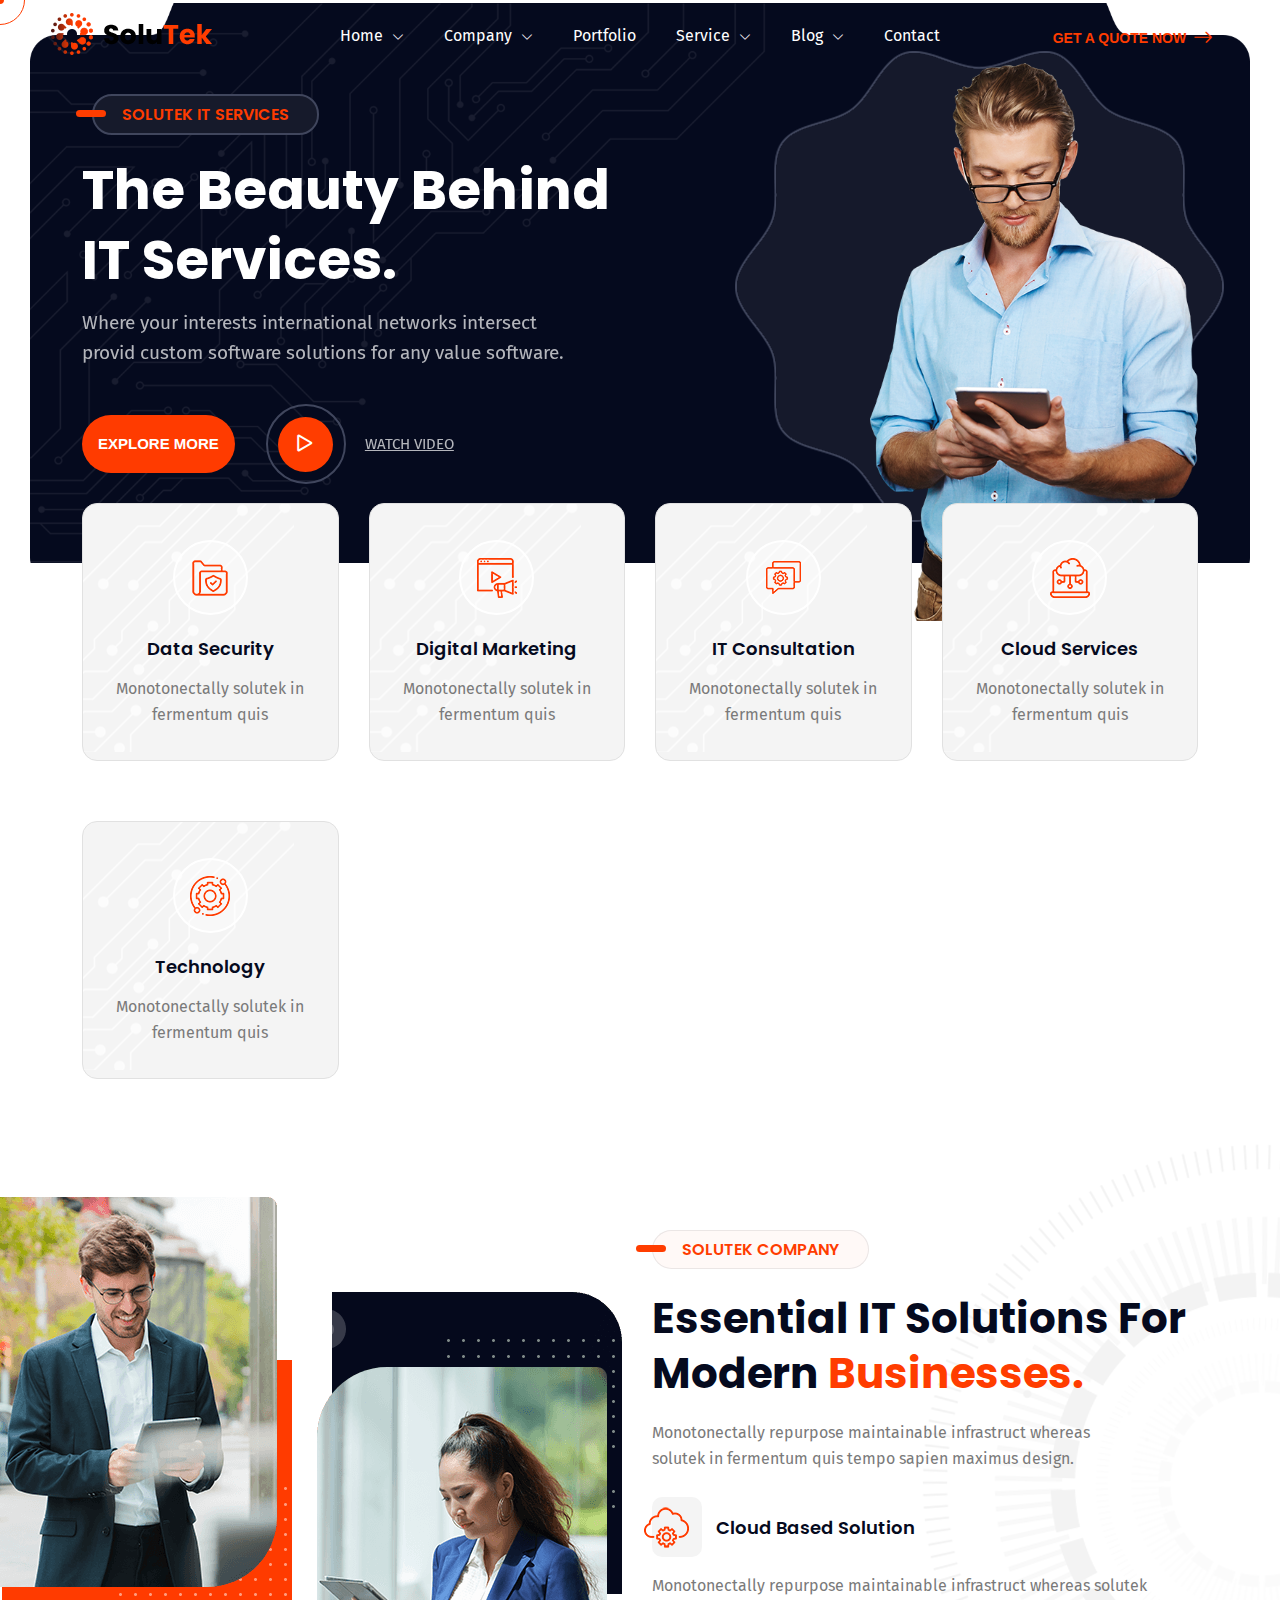
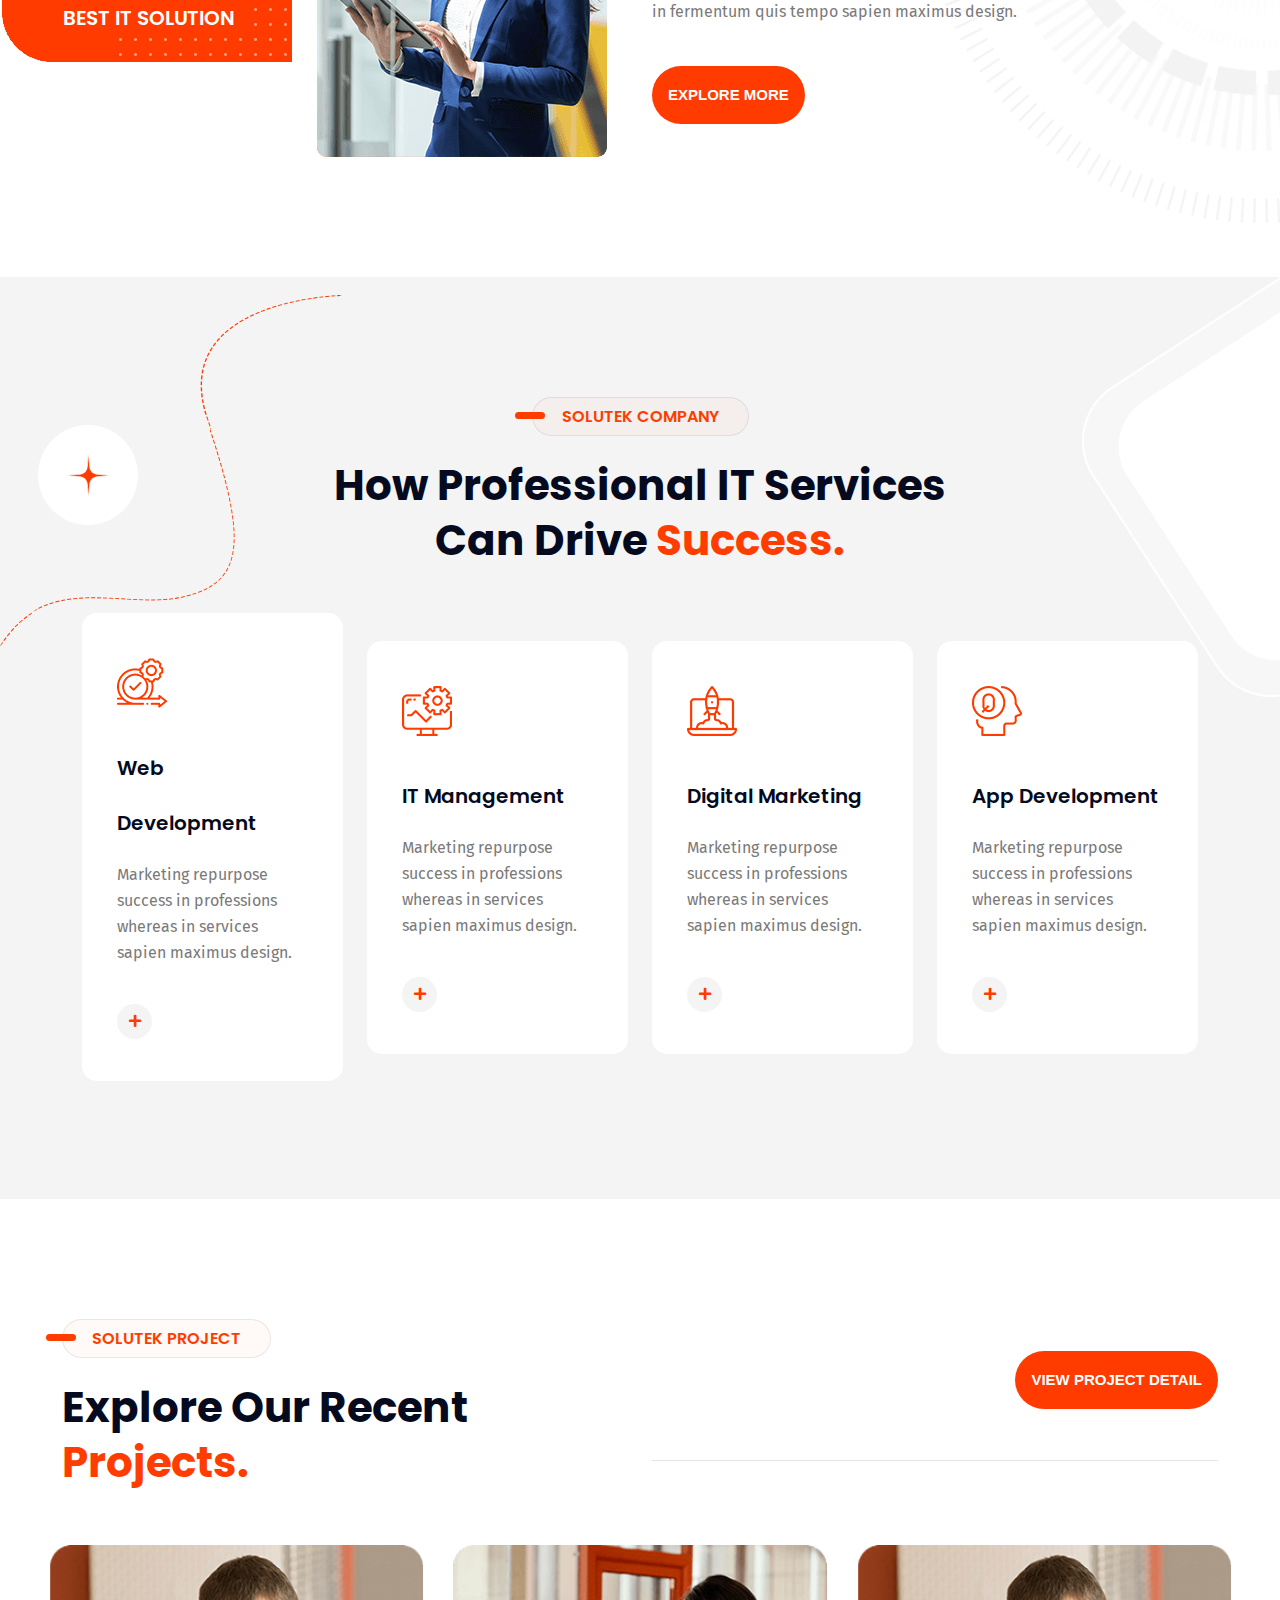
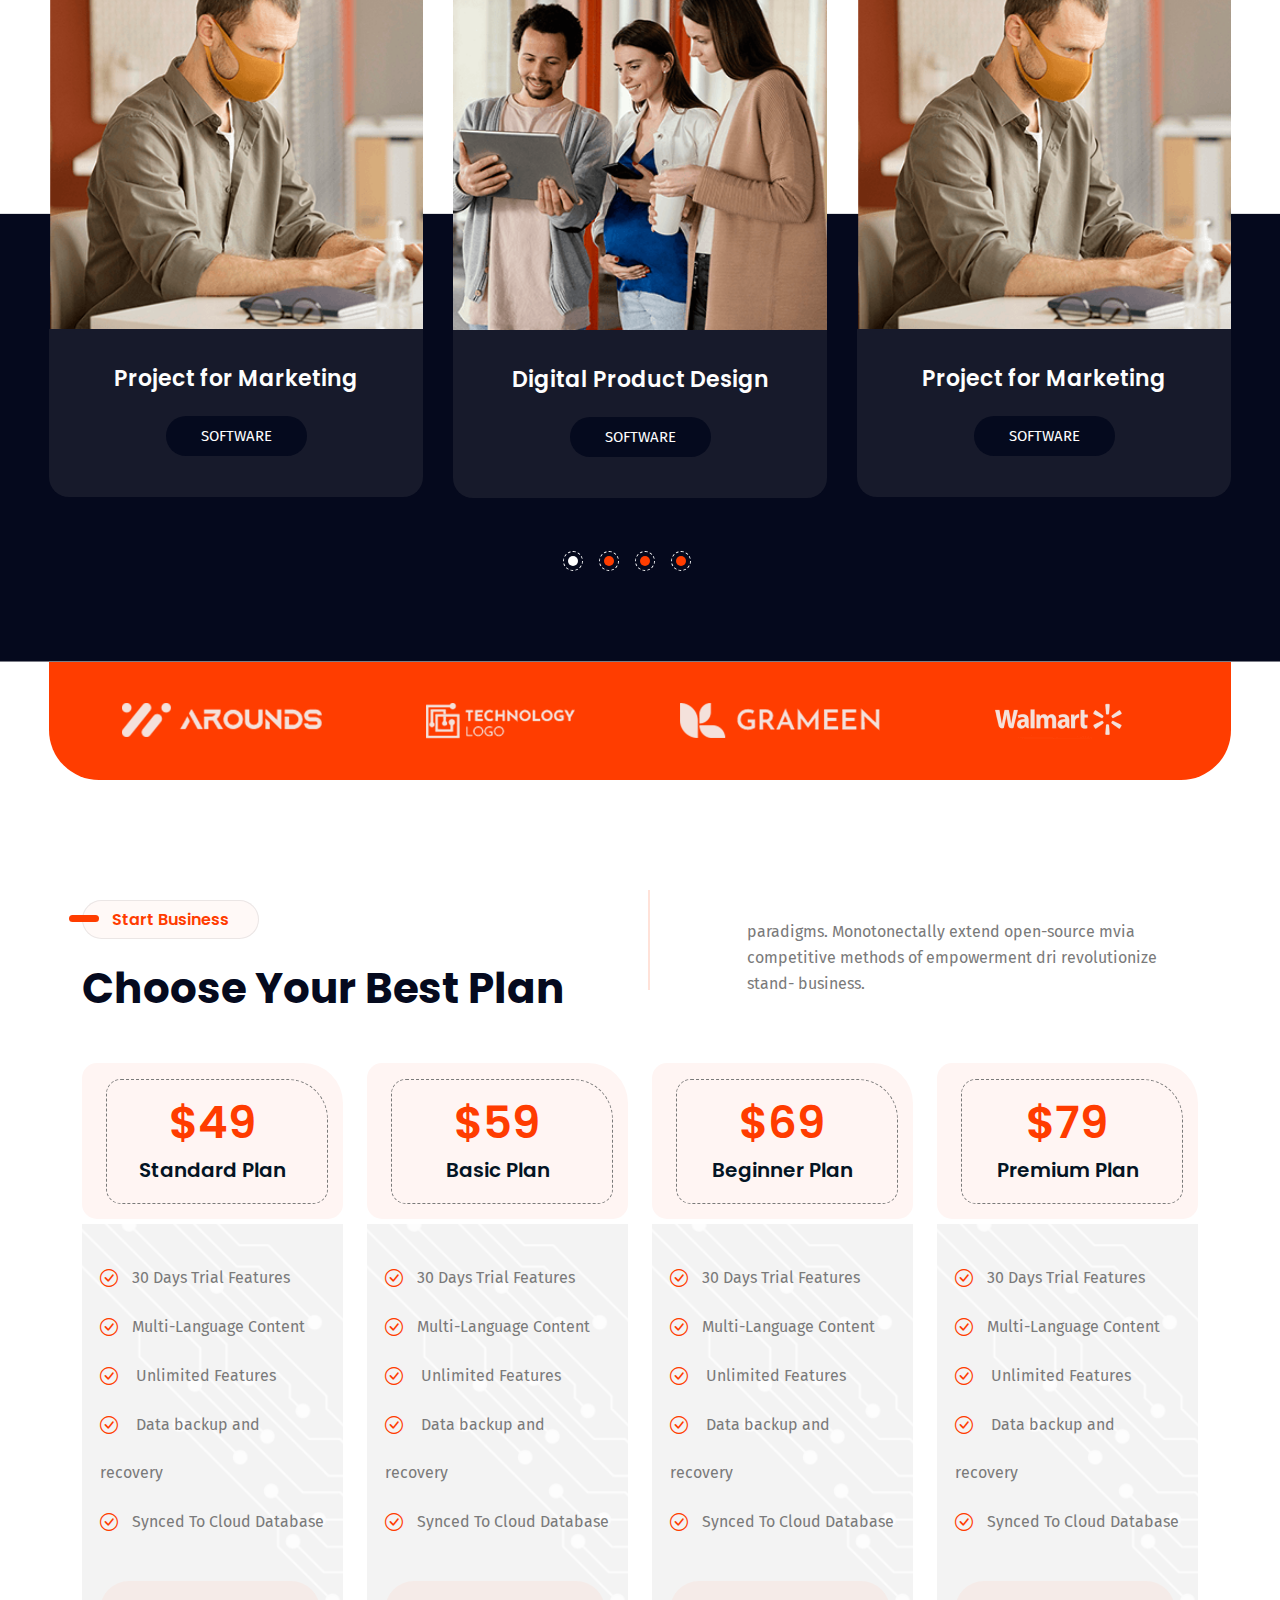
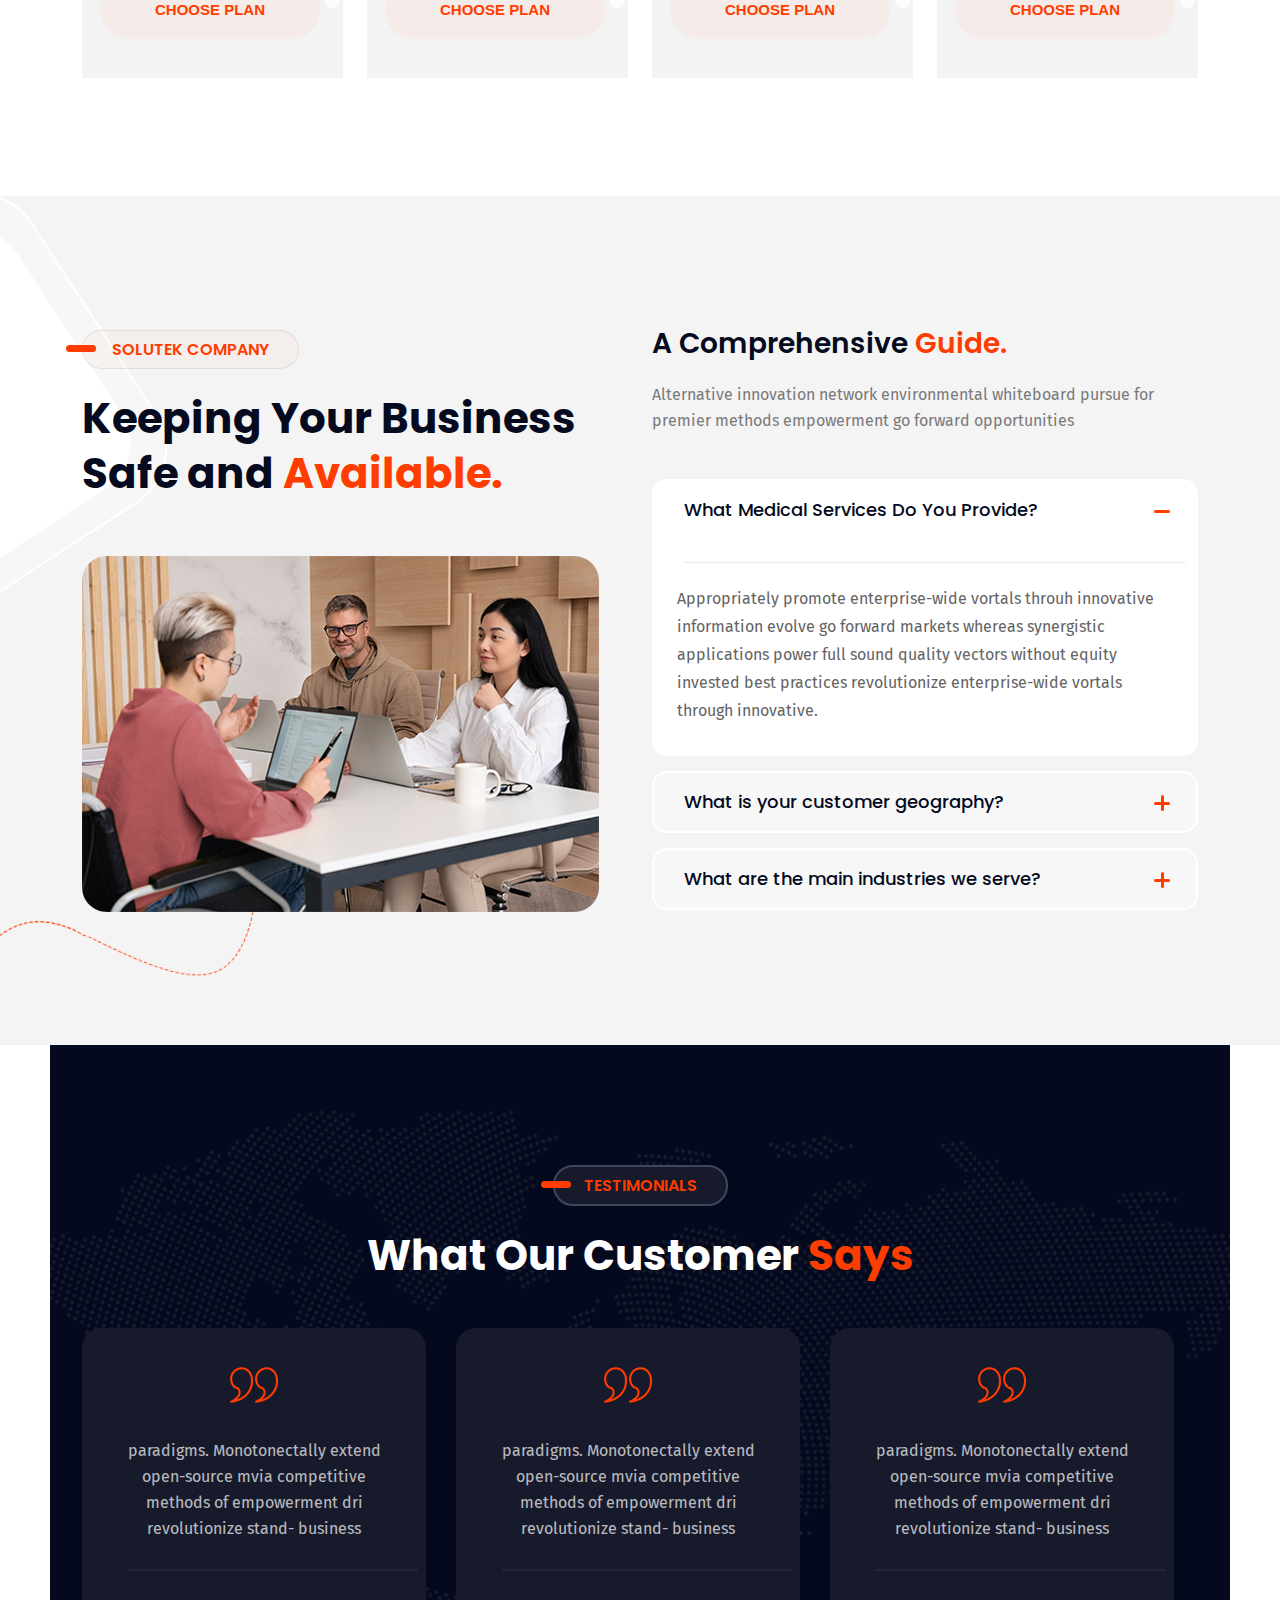
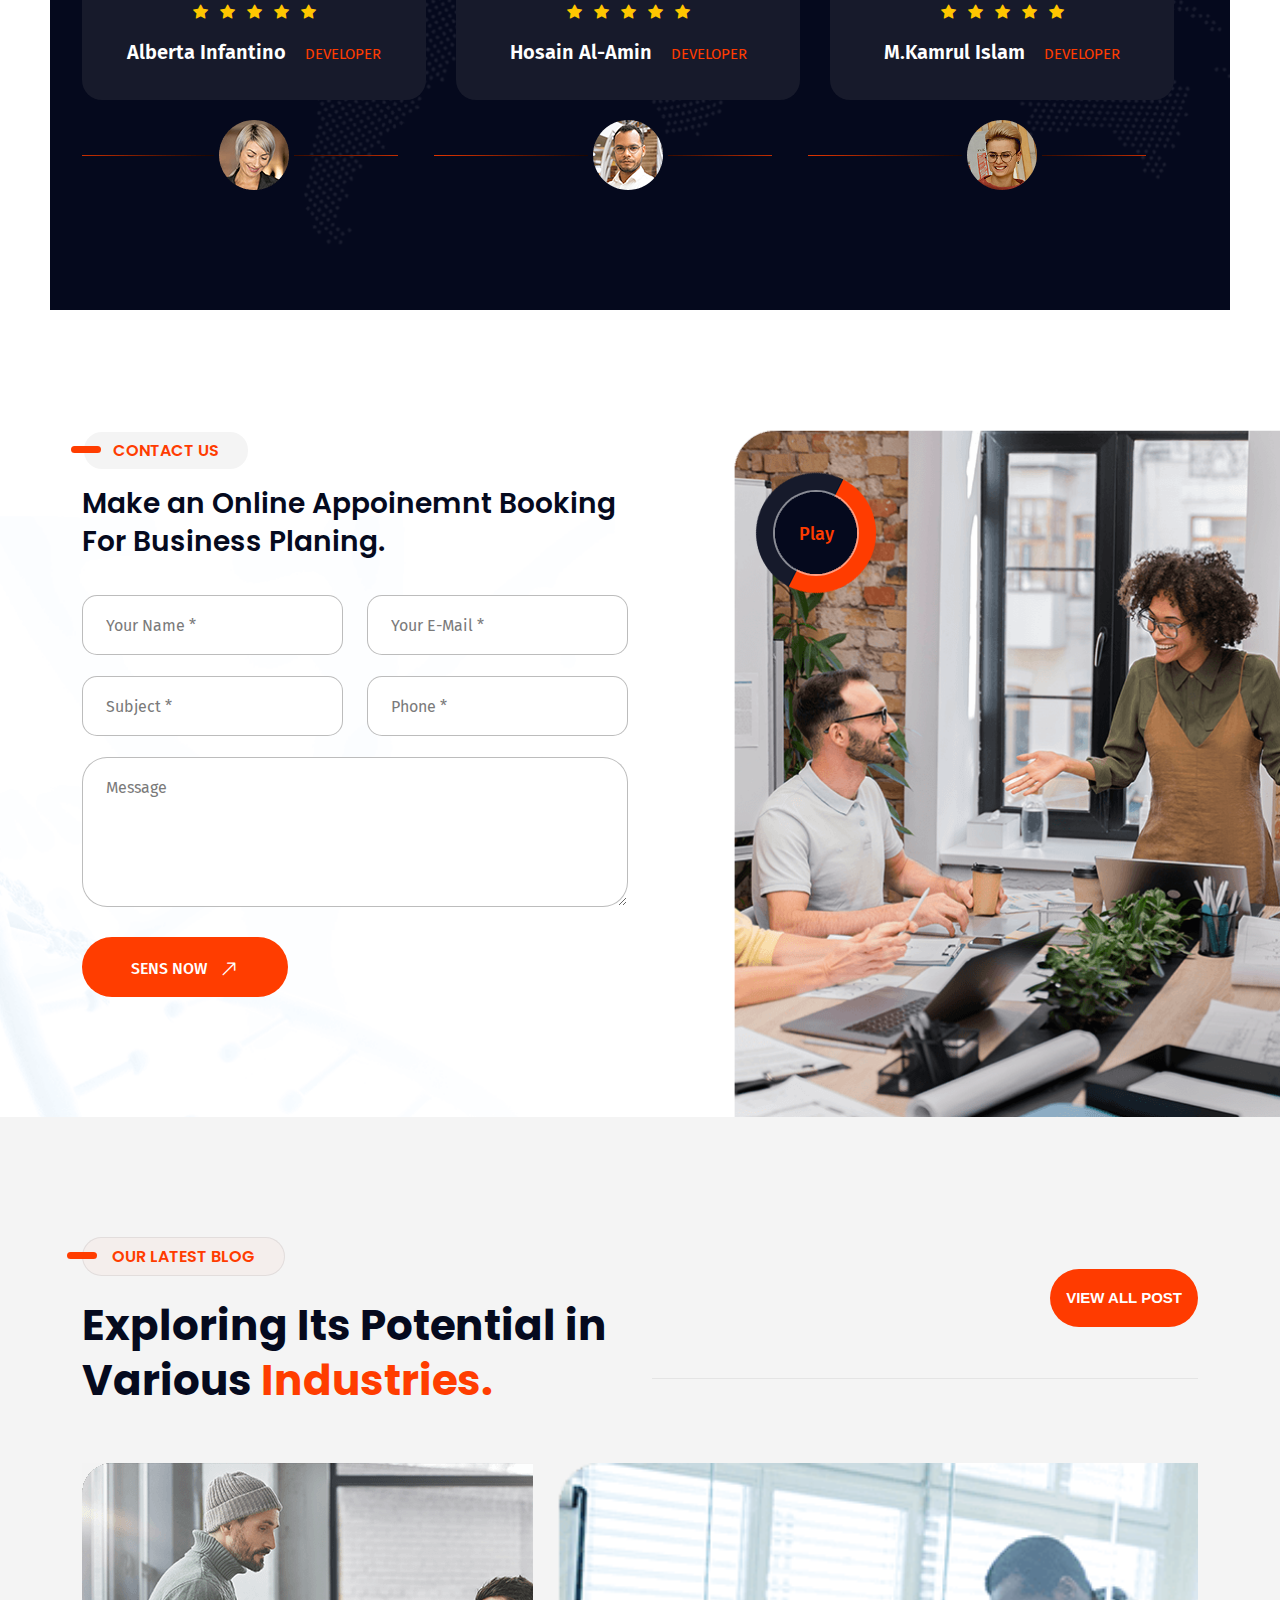
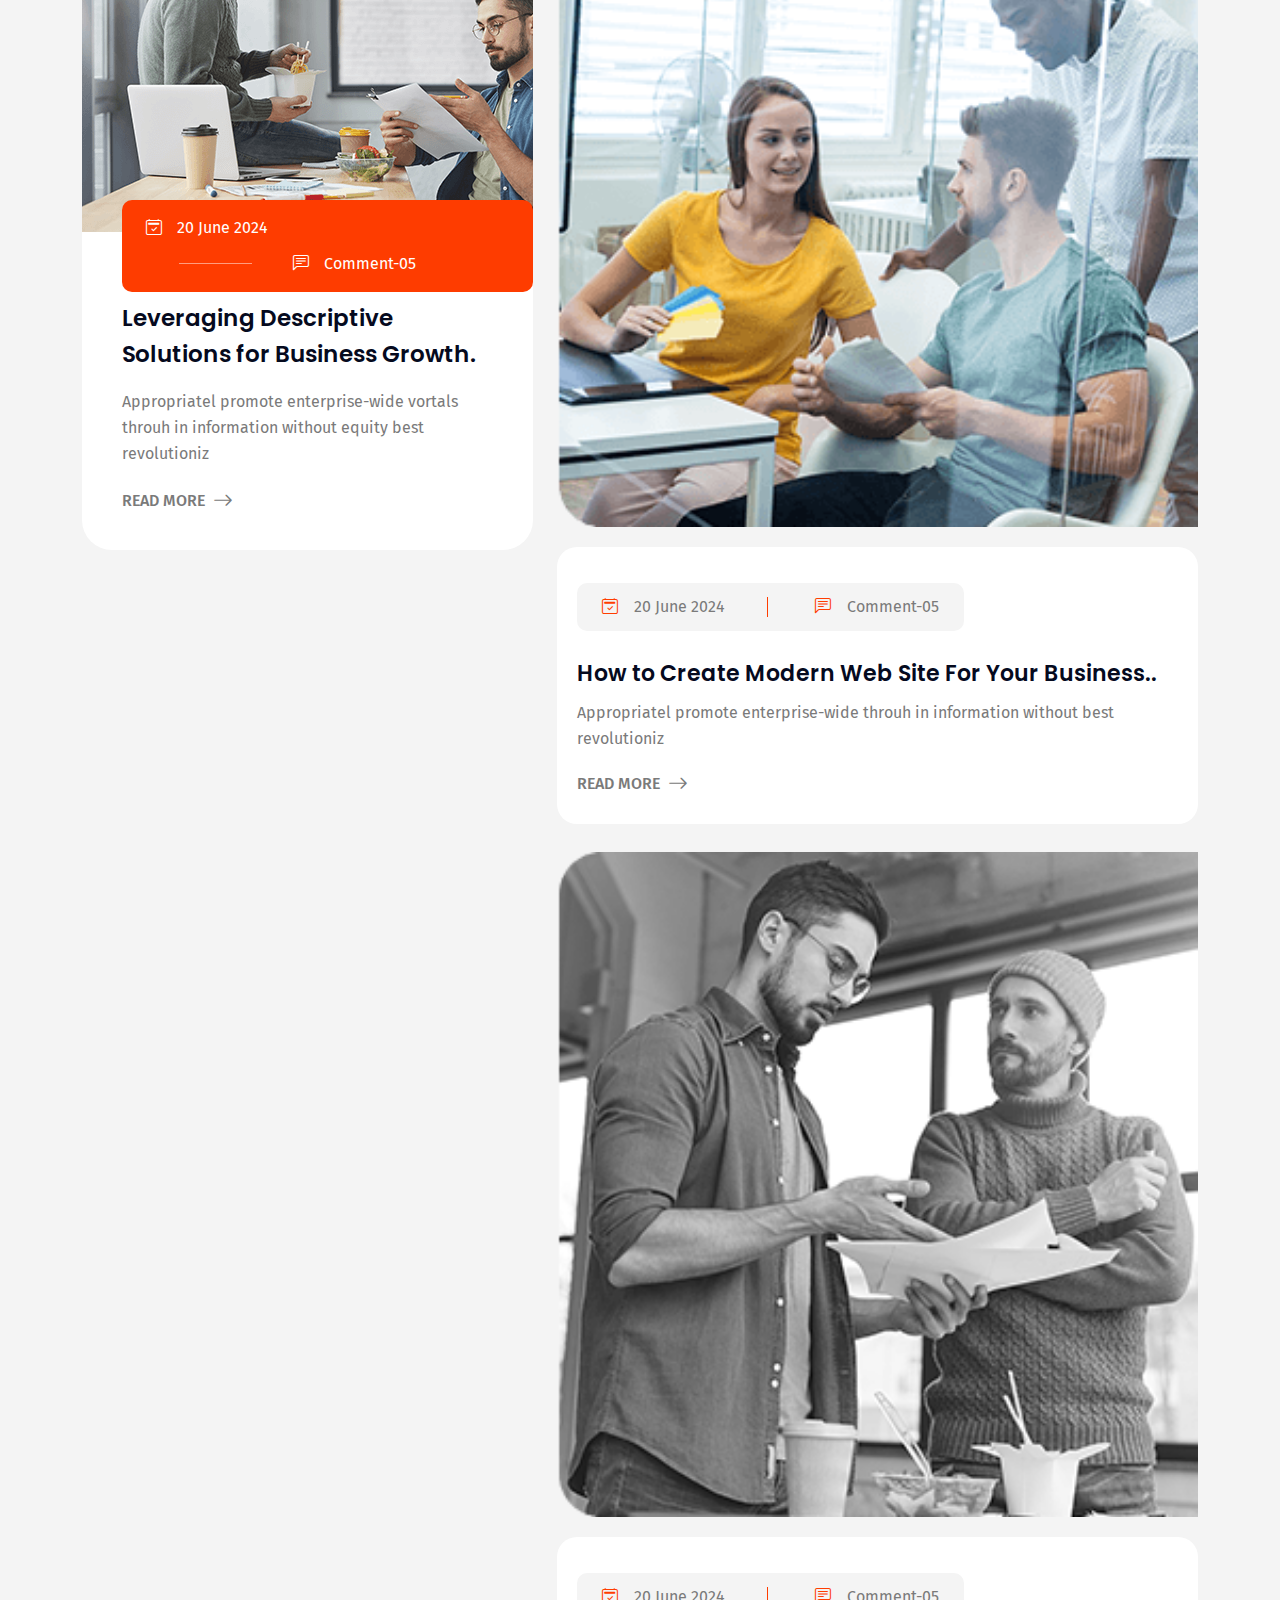
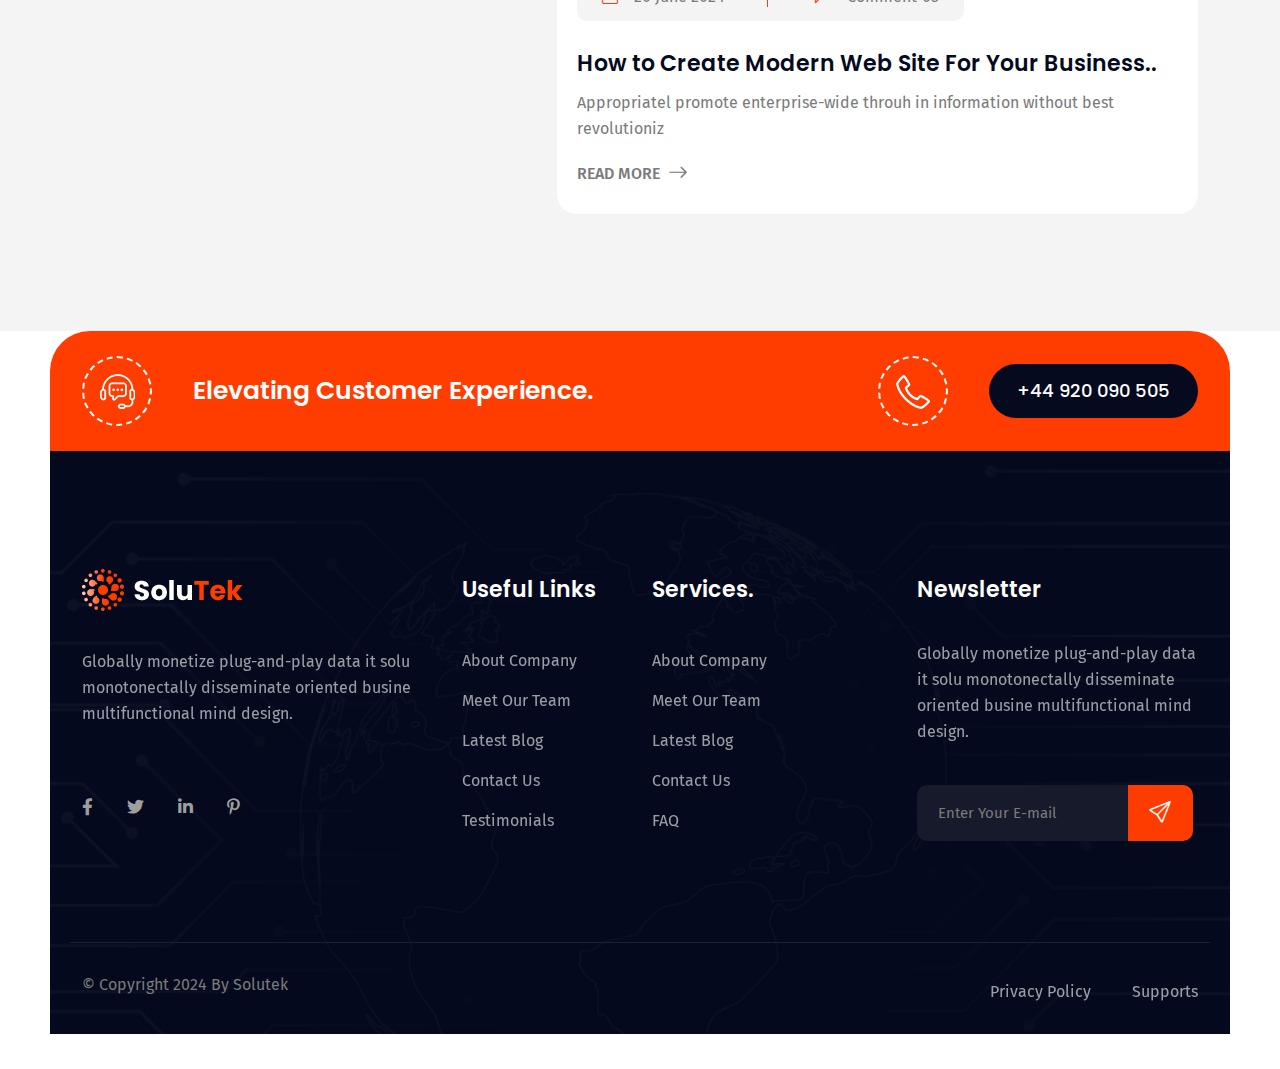
<file: solutek-technology-it-solution-html5-template-2025-01-05-04-35-08-utc/solutek-demo/index.html>
<!DOCTYPE HTML>
<html lang="en-US">
	<head>
		<meta charset="UTF-8">
		<meta http-equiv="x-ua-compatible" content="ie=edge">
		<title>Solutek - Technology & IT Solution HTML5 Template</title>
		<meta name="description" content="">
		<meta name="viewport" content="width=device-width, initial-scale=1">
		<!-- Favicon -->
		<link rel="icon" type="image/png" sizes="56x56" href="assets/images/fav-icon/icon.png">
		<!-- bootstrap CSS -->
		<link rel="stylesheet" href="assets/css/bootstrap.min.css" type="text/css" media="all">
		<!-- carousel CSS -->
		<link rel="stylesheet" href="assets/css/owl.carousel.min.css" type="text/css" media="all">	
		<!-- animate CSS -->
		<link rel="stylesheet" href="assets/css/animate.css" type="text/css" media="all">	
		<!-- animated-text CSS -->
		<link rel="stylesheet" href="assets/css/animated-text.css" type="text/css" media="all">	
		<!-- font-awesome CSS -->
		<link rel="stylesheet" href="assets/css/all.min.css" type="text/css" media="all">	
		<!-- font-flaticon CSS -->
		<link rel="stylesheet" href="assets/css/flaticon.css" type="text/css" media="all">	
		<!-- theme-default CSS -->
		<link rel="stylesheet" href="assets/css/theme-default.css" type="text/css" media="all">	
		<!-- meanmenu CSS -->
		<link rel="stylesheet" href="assets/css/meanmenu.min.css" type="text/css" media="all">	
		<!-- Main Style CSS -->
		<link rel="stylesheet"  href="style.css" type="text/css" media="all">
		<!-- transitions CSS -->
		<link rel="stylesheet" href="assets/css/owl.transitions.css" type="text/css" media="all">
		<!-- venobox CSS -->
		<link rel="stylesheet" href="venobox/venobox.css" type="text/css" media="all">
		<!-- responsive CSS -->
		<link rel="stylesheet" href="assets/css/responsive.css" type="text/css" media="all">
		<!-- modernizr js -->	
		<script src="assets/js/vendor/modernizr-3.5.0.min.js"></script>	
		<!-- bootstrap icons -->
		<link rel="stylesheet" href="https://cdn.jsdelivr.net/npm/bootstrap-icons@1.9.1/font/bootstrap-icons.css">
		
	</head>
<body>
	<!-- loder -->
	<div class="loader-wrapper">
	  <div class="loader"></div>
	  <div class="loder-section left-section"></div>
	  <div class="loder-section right-section"></div>
	</div>




<!--==================================================-->
<!-- Start solutek Main Menu Area -->
<!--==================================================-->
<div id="sticky-header" class="solutek_nav_manu">
	<div class="container-fluid">
		<div class="row d-flex align-items-center">
			<div class="col-lg-2">
				<div class="logo">
					<a class="logo_img" href="index.html" title="solutek">
						<img src="assets/images/logo.png" alt="logo">
					</a>
					<a class="main_sticky" href="index.html" title="solutek">
						<img src="assets/images/footer-logo.png" alt="astute">
					</a>
				</div>
			</div>
			<div class="col-lg-8">
				<nav class="solutek_menu">
					<ul class="nav_scroll">
						<li><a href="#">Home <i class="bi bi-chevron-down"></i></a>
							<ul class="sub-menu">
								<li><a href="index.html">Home Version 01</a></li>
								<li><a href="index-2.html">Home Version 02</a></li>
								<li><a href="index-3.html">Home Version 03</a></li>
							</ul>
						</li>
						<li><a href="#">Company <i class="bi bi-chevron-down"></i></a>
							<ul class="sub-menu">
								<li><a href="about-us.html">About Us</a></li>
								<li><a href="team.html">Our Team</a></li>
								<li><a href="team-details.html">Team Details</a></li>
								<li><a href="testimonial.html">Testimonials</a></li>
								<li><a href="project.html">Project</a></li>
								<li><a href="project-details.html">Project Details</a></li>
								<li><a href="pricing.html">Pricing</a></li>
								<li><a href="faq.html">Faq</a></li>
								<li><a href="contact.html">Contact</a></li>
							</ul>
						</li>
						<li><a href="project.html">Portfolio</a></li>
						<li><a href="#">Service <i class="bi bi-chevron-down"></i></a>
							<ul class="sub-menu">
								<li><a href="service.html">Service</a></li>
								<li><a href="service-details.html">Service Details</a></li>
							</ul>
						</li>
						<li><a href="#">Blog <i class="bi bi-chevron-down"></i></a>
							<ul class="sub-menu">
								<li><a href="blog-grid.html">Blog Grid</a></li>
								<li><a href="blog-2column.html">Blog 2Column</a></li>
								<li><a href="blog-details.html">Blog Details</a></li>
							</ul>
						</li>
						<li><a href="contact.html">Contact</a></li>
					</ul>
				</nav>
			</div>
			<div class="col-lg-2">
				<div class="header-btn">
					<a href="contact.html">Get A Quote NOW <i class="bi bi-arrow-right"></i></a>
				</div>
			</div>
		</div>
	</div>
</div>


<!-- solutek Mobile Menu Area -->
<div class="mobile-menu-area sticky d-sm-block d-md-block d-lg-none ">
	<div class="mobile-menu">
		<nav class="solutek_menu">
			<ul class="nav_scroll">
				<li><a href="#">Home <i class="bi bi-chevron-down"></i></a>
					<ul class="sub-menu">
						<li><a href="index.html">Home Version 01</a></li>
						<li><a href="index-2.html">Home Version 02</a></li>
						<li><a href="index-3.html">Home Version 03</a></li>
					</ul>
				</li>
				<li><a href="#">Company <i class="bi bi-chevron-down"></i></a>
					<ul class="sub-menu">
						<li><a href="about-us.html">About Us</a></li>
						<li><a href="team.html">Our Team</a></li>
						<li><a href="team-details.html">Team Details</a></li>
						<li><a href="testimonial.html">Testimonials</a></li>
						<li><a href="project.html">Project</a></li>
						<li><a href="project-details.html">Project Details</a></li>
						<li><a href="pricing.html">Pricing</a></li>
						<li><a href="faq.html">Faq</a></li>
						<li><a href="contact.html">Contact</a></li>
					</ul>
				</li>
				<li><a href="project.html">Portfolio</a></li>
				<li><a href="#">Service <i class="bi bi-chevron-down"></i></a>
					<ul class="sub-menu">
						<li><a href="service.html">Service</a></li>
						<li><a href="service-details.html">Service Details</a></li>
					</ul>
				</li>
				<li><a href="#">Blog <i class="bi bi-chevron-down"></i></a>
					<ul class="sub-menu">
						<li><a href="blog-grid.html">Blog Grid</a></li>
						<li><a href="blog-2column.html">Blog 2Column</a></li>
						<li><a href="blog-details.html">Blog Details</a></li>
					</ul>
				</li>
				<li><a href="contact.html">Contact</a></li>
			</ul>
		</nav>
	</div>
</div>
<!--==================================================-->
<!-- End solutek Main Menu Area -->
<!--==================================================-->


<!--==================================================-->
<!-- Start Curser Section Here -->
<!--==================================================-->
<div class="curser"></div>
<div class="curser2"></div>
<!--==================================================-->
<!-- Ends Curser Section Here -->
<!--==================================================-->



<!--==================================================-->
<!-- Start solutek hero Area -->
<!--==================================================-->


	<div class="hero-area d-flex align-items-center">
		<div class="container">
			<div class="row hero align-items-center">
				<div class="col-lg-6">
					<div class="hero-contant">
						<h5>SOLUTEK IT SERVICES</h5>
						<h1>The Beauty Behind</h1>
						<h1>IT Services.</h1>
						<p>Where your interests international networks intersect provid
							custom software solutions for any value software.</p>
						<div class="solutek-btn">
							<a href="about-us.html">EXPLORE MORE
								<div class="solutek-hover-btn hover-bx"></div>
								<div class="solutek-hover-btn hover-bx2"></div>
								<div class="solutek-hover-btn hover-bx3"></div>
								<div class="solutek-hover-btn hover-bx4"></div>
							</a>
						</div>
						<div class="hero-video-icon">	
							<a class="video-vemo-icon venobox vbox-item" data-vbtype="youtube" data-autoplay="true" href="https://www.youtube.com/watch?v=Wx48y_fOfiY"><i class="bi bi-play"></i><span>WATCH VIDEO</span></a>
						</div>
					</div>
				</div>
				<div class="col-lg-6">
					<div class="hero-thumb">
						<img src="assets/images/hero-thumb.png" alt="hero-thumb">
					</div>
				</div>
			</div>
		</div>
	</div>

<!--==================================================-->
<!-- end solutek hero Area -->
<!--==================================================-->




<!--==================================================-->
<!-- Start solutek about Area -->
<!--==================================================-->

	<div class="feature-area">
		<div class="container">
			<div class="row about align-items-center">
				<div class="feature-box">
					<div class="feature-sinble-single-box">
						<div class="feature-icon">
							<img src="assets/images/feature1.png" alt="feature1">
						</div>
						<div class="feature-content">
							<h3 class="feature-title">Data Security</h3>
							<p class="feature-text">Monotonectally solutek in
							fermentum quis</p>
						</div>
					</div>
					<div class="feature-sinble-single-box">
						<div class="feature-icon">
							<img src="assets/images/feature2.png" alt="feature1">
						</div>
						<div class="feature-content">
							<h3 class="feature-title">Digital Marketing</h3>
							<p class="feature-text">Monotonectally solutek in
							fermentum quis</p>
						</div>
					</div>
					<div class="feature-sinble-single-box">
						<div class="feature-icon">
							<img src="assets/images/feature3.png" alt="feature1">
						</div>
						<div class="feature-content">
							<h3 class="feature-title">IT Consultation</h3>
							<p class="feature-text">Monotonectally solutek in
							fermentum quis</p>
						</div>
					</div>
					<div class="feature-sinble-single-box">
						<div class="feature-icon">
							<img src="assets/images/feature4.png" alt="feature1">
						</div>
						<div class="feature-content">
							<h3 class="feature-title">Cloud Services</h3>
							<p class="feature-text">Monotonectally solutek in
							fermentum quis</p>
						</div>
					</div>
					<div class="feature-sinble-single-box">
						<div class="feature-icon">
							<img src="assets/images/feature5.png" alt="feature1">
						</div>
						<div class="feature-content">
							<h3 class="feature-title">Technology</h3>
							<p class="feature-text">Monotonectally solutek in
							fermentum quis</p>
						</div>
					</div>
				</div>
			</div>
		</div>	
	</div>

<!--==================================================-->
<!-- end solutek about Area -->
<!--==================================================-->




<!--==================================================-->
<!-- start solutek about Area -->
<!--==================================================-->

	<div class="about-area">
		<div class="container">
			<div class="row align-items-center">
				<div class="col-lg-6 col-lg-6">
					<div class="about-thumb">
						<img src="assets/images/about-thumb.png" alt="about-thumb">
						<div class="about-shape">
							<img src="assets/images/about1.png" alt="about1">
						</div>
						<h4 class="about-title">BEST IT SOLUTION</h4>
					</div>
				</div>
				<div class="col-lg-6">
					<div class="section-title text-left">
						<h5 class="section-sub-title">SOLUTEK COMPANY</h5>
						<h1 class="section-main-title">Essential IT Solutions For</h1>
						<h1 class="section-main-title">Modern <span>Businesses.</span></h1>
						<p class="section-title-descr">Monotonectally repurpose maintainable infrastruct whereas solutek in
						fermentum quis tempo sapien maximus design.</p>
					</div>
					<div class="about-box d-flex align-items-center">
						<div class="about-icon">
							<img src="assets/images/about4.png" alt="about4">
						</div>
						<div class="about-tiltle">
							<h3>Cloud Based Solution</h3>
						</div>
					</div>
					<div class="about-text">
						<p>Monotonectally repurpose maintainable infrastruct whereas solutek in
						fermentum quis tempo sapien maximus design.</p>
					</div>
					<div class="solutek-btn">
						<a href="about-us.html">EXPLORE MORE
							<div class="solutek-hover-btn hover-bx"></div>
							<div class="solutek-hover-btn hover-bx2"></div>
							<div class="solutek-hover-btn hover-bx3"></div>
							<div class="solutek-hover-btn hover-bx4"></div>
						</a>
					</div>
				</div>
			</div>
		</div>
	</div>

<!--==================================================-->
<!-- end solutek about Area -->
<!--==================================================-->





<!--==================================================-->
<!-- start solutek service Area -->
<!--==================================================-->

<div class="sservice-area">
	<div class="container">
		<div class="row align-items-center">
			<div class="col-lg-12">
				<div class="section-title text-center">
					<h5 class="section-sub-title">SOLUTEK COMPANY</h5>
					<h1 class="section-main-title">How Professional IT Services</h1>
					<h1 class="section-main-title">Can Drive <span>Success.</span></h1>
				</div>
			</div>
			<div class="col-xl-3 col-lg-4 col-md-6">
				<div class="service-single-box">
					<div class="service-icon">
						<img src="assets/images/service1.png" alt="service1">
					</div>
					<div class="service-content">
						<h3 class="service-title">Web Development</h3>
						<p class="service-text">Marketing repurpose success in
						professions whereas in services
						sapien maximus design.</p>
						<div class="service-btn">
							<a href="service.html"><i class="fas fa-plus"></i> READ MORE</a>
						</div>
					</div>
				</div>
			</div>
			<div class="col-xl-3 col-lg-4 col-md-6">
				<div class="service-single-box">
					<div class="service-icon">
						<img src="assets/images/service2.png" alt="service1">
					</div>
					<div class="service-content">
						<h3 class="service-title">IT Management</h3>
						<p class="service-text">Marketing repurpose success in
						professions whereas in services
						sapien maximus design.</p>
						<div class="service-btn">
							<a href="service.html"><i class="fas fa-plus"></i> READ MORE</a>
						</div>
					</div>
				</div>
			</div>
			<div class="col-xl-3 col-lg-4 col-md-6">
				<div class="service-single-box">
					<div class="service-icon">
						<img src="assets/images/service3.png" alt="service1">
					</div>
					<div class="service-content">
						<h3 class="service-title">Digital Marketing</h3>
						<p class="service-text">Marketing repurpose success in
						professions whereas in services
						sapien maximus design.</p>
						<div class="service-btn">
							<a href="service.html"><i class="fas fa-plus"></i> READ MORE</a>
						</div>
					</div>
				</div>
			</div>
			<div class="col-xl-3 col-lg-4 col-md-6">
				<div class="service-single-box">
					<div class="service-icon">
						<img src="assets/images/service4.png" alt="service1">
					</div>
					<div class="service-content">
						<h3 class="service-title">App Development</h3>
						<p class="service-text">Marketing repurpose success in
						professions whereas in services
						sapien maximus design.</p>
						<div class="service-btn">
							<a href="service.html"><i class="fas fa-plus"></i> READ MORE</a>
						</div>
					</div>
				</div>
			</div>
		</div>
		<div class="service-shape bounce-animate3">
			<img src="assets/images/service5.png" alt="service5">
		</div>
		<div class="service-shape2">
			<img src="assets/images/service7.png" alt="service5">
		</div>
		<div class="service-shape3 bounce-animate4">
			<img src="assets/images/service8.png" alt="service5">
		</div>
	</div>
</div>

<!--==================================================-->
<!-- end solutek service Area -->
<!--==================================================-->





<!--==================================================-->
<!-- start solutek project Area -->
<!--==================================================-->

<div class="project-area">
	<div class="container-fluid">
		<div class="row project align-items-center">
			<div class="col-lg-6">
				<div class="section-title text-left">
					<h5 class="section-sub-title">SOLUTEK PROJECT</h5>
					<h1 class="section-main-title">Explore Our Recent <span>Projects.</span></h1>
				</div>
			</div>
			<div class="col-lg-6">
				<div class="project-right">
					<div class="solutek-btn">
						<a href="project.html">VIEW  PROJECT DETAIL
							<div class="solutek-hover-btn hover-bx"></div>
							<div class="solutek-hover-btn hover-bx2"></div>
							<div class="solutek-hover-btn hover-bx3"></div>
							<div class="solutek-hover-btn hover-bx4"></div>
						</a>
					</div>
				</div>
			</div>
		</div>
		<div class="row carousel">
			<div class="project_list owl-carousel">
				<div class="col-lg-12 col-md-12">
					<div class="project-single-box">
						<div class="project-thumb">
							<img src="assets/images/project1.png" alt="project1">
						</div>
						<div class="project-content">
							<h3 class="project-title"><a href="project-details.html">Project for Marketing</a></h3>
							<p class="project-text">Software</p>
						</div>
					</div>
				</div>
				<div class="col-lg-12 col-md-12">
					<div class="project-single-box">
						<div class="project-thumb">
							<img src="assets/images/project2.png" alt="project1">
						</div>
						<div class="project-content">
							<h3 class="project-title"><a href="project-details.html">Digital Product Design</a></h3>
							<p class="project-text">Software</p>
						</div>
					</div>
				</div>
				<div class="col-lg-12 col-md-12">
					<div class="project-single-box">
						<div class="project-thumb">
							<img src="assets/images/project1.png" alt="project1">
						</div>
						<div class="project-content">
							<h3 class="project-title"><a href="project-details.html">Project for Marketing</a></h3>
							<p class="project-text">Software</p>
						</div>
					</div>
				</div>
				<div class="col-lg-12 col-md-12">
					<div class="project-single-box">
						<div class="project-thumb">
							<img src="assets/images/project2.png" alt="project1">
						</div>
						<div class="project-content">
							<h3 class="project-title"><a href="project-details.html">Digital Product Design</a></h3>
							<p class="project-text">Software</p>
						</div>
					</div>
				</div>
				<div class="col-lg-12 col-md-12">
					<div class="project-single-box">
						<div class="project-thumb">
							<img src="assets/images/project3.png" alt="project1">
						</div>
						<div class="project-content">
							<h3 class="project-title"><a href="project-details.html">Software Development</a></h3>
							<p class="project-text">Software</p>
						</div>
					</div>
				</div>
				<div class="col-lg-12 col-md-12">
					<div class="project-single-box">
						<div class="project-thumb">
							<img src="assets/images/project4.png" alt="project1">
						</div>
						<div class="project-content">
							<h3 class="project-title"><a href="project-details.html">CMC Softwar Solution</a></h3>
							<p class="project-text">Software</p>
						</div>
					</div>
				</div>
				<div class="col-lg-12 col-md-12">
					<div class="project-single-box">
						<div class="project-thumb">
							<img src="assets/images/project3.png" alt="project1">
						</div>
						<div class="project-content">
							<h3 class="project-title"><a href="project-details.html">Software Development</a></h3>
							<p class="project-text">Software</p>
						</div>
					</div>
				</div>
				<div class="col-lg-12 col-md-12">
					<div class="project-single-box">
						<div class="project-thumb">
							<img src="assets/images/project5.png" alt="project1">
						</div>
						<div class="project-content">
							<h3 class="project-title"><a href="project-details.html">App Development</a></h3>
							<p class="project-text">Software</p>
						</div>
					</div>
				</div>
				<div class="col-lg-12 col-md-12">
					<div class="project-single-box">
						<div class="project-thumb">
							<img src="assets/images/project4.png" alt="project1">
						</div>
						<div class="project-content">
							<h3 class="project-title"><a href="project-details.html">CMC Softwar Solution</a></h3>
							<p class="project-text">Software</p>
						</div>
					</div>
				</div>
				<div class="col-lg-12 col-md-12">
					<div class="project-single-box">
						<div class="project-thumb">
							<img src="assets/images/project3.png" alt="project1">
						</div>
						<div class="project-content">
							<h3 class="project-title"><a href="project-details.html">Software Development</a></h3>
							<p class="project-text">Software</p>
						</div>
					</div>
				</div>
				<div class="col-lg-12 col-md-12">
					<div class="project-single-box">
						<div class="project-thumb">
							<img src="assets/images/project2.png" alt="project1">
						</div>
						<div class="project-content">
							<h3 class="project-title"><a href="project-details.html">Digital Product Design</a></h3>
							<p class="project-text">Software</p>
						</div>
					</div>
				</div>
			</div>
		</div>
	</div>
</div>

<!--==================================================-->
<!-- end solutek project Area -->
<!--==================================================-->



<!--==================================================-->
<!-- start solutek-brand Area -->
<!--==================================================-->


<div class="brand-area">
	<div class="container">
		<div class="row">
			<div class="brand_list owl-carousel">
				<div class="col-lg-12">
					<div class="brand-box">
						<div class="brand-thumb">
							<img src="assets/images/brand-img.png" alt="brand img">
						</div>
					</div>
				</div>
				<div class="col-lg-12">
					<div class="brand-box">
						<div class="brand-thumb">
							<img src="assets/images/brand-img1.png" alt="brand img">
						</div>
					</div>
				</div>
				<div class="col-lg-12">
					<div class="brand-box">
						<div class="brand-thumb">
							<img src="assets/images/brand-img2.png" alt="brand img">
						</div>
					</div>
				</div>
				<div class="col-lg-12">
					<div class="brand-box">
						<div class="brand-thumb">
							<img src="assets/images/brand-img3.png" alt="brand img">
						</div>
					</div>
				</div>
				<div class="col-lg-12">
					<div class="brand-box">
						<div class="brand-thumb">
							<img src="assets/images/brand-img4.png" alt="brand img">
						</div>
					</div>
				</div>
			</div>
		</div>
	</div>
</div>


<!--==================================================-->
<!-- end solutek-brand Area -->
<!--==================================================-->






<!--==================================================-->
<!-- start solutek-pricing Area -->
<!--==================================================-->


	<div class="pricing-area">
		<div class="container">
			<div class="row align-items-center">
				<div class="col-lg-7">
					<div class="section-title text-left">
						<h5 class="section-sub-title">Start Business</h5>
						<h1 class="section-main-title">Choose Your Best Plan</h1>
					</div>
				</div>
				<div class="col-lg-5">
					<div class="section-title text-left">
						<p class="section-descr">paradigms. Monotonectally extend open-source mvia competitive methods
						of empowerment dri revolutionize stand- business.</p>
					</div>
				</div>
			</div>
			<div class="row">
				<div class="col-xl-3 col-lg-4 col-md-6">
					<div class="pricing-single-box">
						<div class="pricing-head">
							<h1 class="priching-doller">$49</h1>
							<h3 class="priching-title">Standard Plan</h3>
						</div>
						<div class="pricing-body">
							<ul class="pricing-list">
								<li><i class="bi bi-check-circle"></i>30 Days Trial Features</li>
								<li><i class="bi bi-check-circle"></i>Multi-Language Content</li>
								<li><i class="bi bi-check-circle"></i> Unlimited Features</li>
								<li><i class="bi bi-check-circle"></i> Data backup and recovery</li>
								<li><i class="bi bi-check-circle"></i>Synced To Cloud Database</li>
							</ul>
							<div class="solutek-btn">
								<a href="pricing.html">Choose Plan
									<div class="solutek-hover-btn hover-bx"></div>
									<div class="solutek-hover-btn hover-bx2"></div>
									<div class="solutek-hover-btn hover-bx3"></div>
									<div class="solutek-hover-btn hover-bx4"></div>
								</a>
							</div>
						</div>
					</div>
				</div>
				<div class="col-xl-3 col-lg-4 col-md-6">
					<div class="pricing-single-box">
						<div class="pricing-head">
							<h1 class="priching-doller">$59</h1>
							<h3 class="priching-title">Basic Plan</h3>
						</div>
						<div class="pricing-body">
							<ul class="pricing-list">
								<li><i class="bi bi-check-circle"></i>30 Days Trial Features</li>
								<li><i class="bi bi-check-circle"></i>Multi-Language Content</li>
								<li><i class="bi bi-check-circle"></i> Unlimited Features</li>
								<li><i class="bi bi-check-circle"></i> Data backup and recovery</li>
								<li><i class="bi bi-check-circle"></i>Synced To Cloud Database</li>
							</ul>
							<div class="solutek-btn">
								<a href="pricing.html">Choose Plan
									<div class="solutek-hover-btn hover-bx"></div>
									<div class="solutek-hover-btn hover-bx2"></div>
									<div class="solutek-hover-btn hover-bx3"></div>
									<div class="solutek-hover-btn hover-bx4"></div>
								</a>
							</div>
						</div>
					</div>
				</div>
				<div class="col-xl-3 col-lg-4 col-md-6">
					<div class="pricing-single-box">
						<div class="pricing-head">
							<h1 class="priching-doller">$69</h1>
							<h3 class="priching-title">Beginner Plan</h3>
						</div>
						<div class="pricing-body">
							<ul class="pricing-list">
								<li><i class="bi bi-check-circle"></i>30 Days Trial Features</li>
								<li><i class="bi bi-check-circle"></i>Multi-Language Content</li>
								<li><i class="bi bi-check-circle"></i> Unlimited Features</li>
								<li><i class="bi bi-check-circle"></i> Data backup and recovery</li>
								<li><i class="bi bi-check-circle"></i>Synced To Cloud Database</li>
							</ul>
							<div class="solutek-btn">
								<a href="pricing.html">Choose Plan
									<div class="solutek-hover-btn hover-bx"></div>
									<div class="solutek-hover-btn hover-bx2"></div>
									<div class="solutek-hover-btn hover-bx3"></div>
									<div class="solutek-hover-btn hover-bx4"></div>
								</a>
							</div>
						</div>
					</div>
				</div>
				<div class="col-xl-3 col-lg-4 col-md-6">
					<div class="pricing-single-box">
						<div class="pricing-head">
							<h1 class="priching-doller">$79</h1>
							<h3 class="priching-title">Premium Plan</h3>
						</div>
						<div class="pricing-body">
							<ul class="pricing-list">
								<li><i class="bi bi-check-circle"></i>30 Days Trial Features</li>
								<li><i class="bi bi-check-circle"></i>Multi-Language Content</li>
								<li><i class="bi bi-check-circle"></i> Unlimited Features</li>
								<li><i class="bi bi-check-circle"></i> Data backup and recovery</li>
								<li><i class="bi bi-check-circle"></i>Synced To Cloud Database</li>
							</ul>
							<div class="solutek-btn">
								<a href="pricing.html">Choose Plan
									<div class="solutek-hover-btn hover-bx"></div>
									<div class="solutek-hover-btn hover-bx2"></div>
									<div class="solutek-hover-btn hover-bx3"></div>
									<div class="solutek-hover-btn hover-bx4"></div>
								</a>
							</div>
						</div>
					</div>
				</div>
			</div>
		</div>
	</div>



<!--==================================================-->
<!-- end solutek-pricing Area -->
<!--==================================================-->





<!--==================================================-->
<!-- start solutek-faq Area -->
<!--==================================================-->


<div class="faq-area">
	<div class="container">
		<div class="row align-items-center">
			<div class="col-lg-6 col-md-12">
				<div class="section-title text-left">
					<h5 class="section-sub-title">SOLUTEK COMPANY</h5>
					<h1 class="section-main-title">Keeping Your Business</h1>
					<h1 class="section-main-title">Safe and <span>Available.</span></h1>
				</div>
				<div class="faq-thumb">
					<img src="assets/images/faq1.png" alt="faq1">
				</div>
			</div>
			<div class="col-lg-6 col-md-12">
				<div class="tab_container">
					<div class="feq-content">
						<h3 class="faq-title">A Comprehensive <span>Guide.</span></h3>
						<p class="faq-description">Alternative innovation network environmental whiteboard pursue  for premier 
						methods empowerment  go forward opportunities</p>
					</div>
					<div id="tab1" class="tab_content">
						<ul class="accordion">
							<li>
								<a class=""><span>What Medical Services Do You Provide?</span></a>
								<p style="display: none;">Appropriately promote enterprise-wide vortals throuh innovative information
								evolve go forward markets whereas synergistic applications power full
								sound quality vectors without equity invested best practices revolutionize
								enterprise-wide vortals through innovative.</p>
							</li>
							<li>
								<a><span>What is your customer geography?</span></a>
								<p>Appropriately promote enterprise-wide vortals throuh innovative information
								evolve go forward markets whereas synergistic applications power full
								sound quality vectors without equity invested best practices revolutionize
								enterprise-wide vortals through innovative.</p>
							</li>
							<li>
								<a><span>What are the main industries we serve?</span></a>
								<p> Appropriately promote enterprise-wide vortals throuh innovative information
								evolve go forward markets whereas synergistic applications power full
								sound quality vectors without equity invested best practices revolutionize
								enterprise-wide vortals through innovative.</p>
							</li>
						</ul>
					</div>
				</div>
			</div>
		</div>
		<div class="faq-shape">
			<img src="assets/images/faq2.png" alt="faq2">
		</div>
		<div class="faq-shape2">
			<img src="assets/images/faq3.png" alt="faq2">
		</div>
	</div>
</div>



<!--==================================================-->
<!-- end solutek-faq Area -->
<!--==================================================-->






<!--==================================================-->
<!-- Start solutek testimonial Area -->
<!--==================================================-->

<div class="testimonial-area">
	<div class="container">
		<div class="row">
			<div class="col-lg-12">
				<div class="section-title text-center">
					<h5 class="section-sub-title">TESTIMONIALS</h5>
					<h1 class="section-main-title">What Our Customer <span>Says</span></h1>
				</div>
			</div>
			<div class="row">
				<div class="testi_list owl-carousel">
					<div class="col-lg-12 col-md-12">
						<div class="testi-box">
							<div class="testi-single-box">
								<div class="testi-icon">
									<img src="assets/images/testi1.png" alt="testi1">
								</div>
								<div class="testi-content">
									<p class="testi-text">paradigms. Monotonectally extend open-source
									mvia competitive methods of empowerment dri
									revolutionize stand- business</p>
									<ul class="testi-rating">
										<li><i class="bi bi-star-fill"></i></li>
										<li><i class="bi bi-star-fill"></i></li>
										<li><i class="bi bi-star-fill"></i></li>
										<li><i class="bi bi-star-fill"></i></li>
										<li><i class="bi bi-star-fill"></i></li>
									</ul>
									<h3 class="testi-title">Alberta Infantino <span>DEVELOPER</span></h3>
								</div>
							</div>
							<div class="testi-author">
								<img src="assets/images/testi4.png" alt="testi4">
							</div>
						</div>
					</div>
					<div class="col-lg-12 col-md-12">
						<div class="testi-box">
							<div class="testi-single-box">
								<div class="testi-icon">
									<img src="assets/images/testi1.png" alt="testi1">
								</div>
								<div class="testi-content">
									<p class="testi-text">paradigms. Monotonectally extend open-source
									mvia competitive methods of empowerment dri
									revolutionize stand- business</p>
									<ul class="testi-rating">
										<li><i class="bi bi-star-fill"></i></li>
										<li><i class="bi bi-star-fill"></i></li>
										<li><i class="bi bi-star-fill"></i></li>
										<li><i class="bi bi-star-fill"></i></li>
										<li><i class="bi bi-star-fill"></i></li>
									</ul>
									<h3 class="testi-title">Hosain Al-Amin <span>DEVELOPER</span></h3>
								</div>
							</div>
							<div class="testi-author">
								<img src="assets/images/testi5.png" alt="testi4">
							</div>
						</div>
					</div>
					<div class="col-lg-12 col-md-12">
						<div class="testi-box">
							<div class="testi-single-box">
								<div class="testi-icon">
									<img src="assets/images/testi1.png" alt="testi1">
								</div>
								<div class="testi-content">
									<p class="testi-text">paradigms. Monotonectally extend open-source
									mvia competitive methods of empowerment dri
									revolutionize stand- business</p>
									<ul class="testi-rating">
										<li><i class="bi bi-star-fill"></i></li>
										<li><i class="bi bi-star-fill"></i></li>
										<li><i class="bi bi-star-fill"></i></li>
										<li><i class="bi bi-star-fill"></i></li>
										<li><i class="bi bi-star-fill"></i></li>
									</ul>
									<h3 class="testi-title">M.Kamrul Islam <span>DEVELOPER</span></h3>
								</div>
							</div>
							<div class="testi-author">
								<img src="assets/images/testi6.png" alt="testi4">
							</div>
						</div>
					</div>
				</div>
			</div>
		</div>
	</div>
</div>



<!--==================================================-->
<!-- end solutek testimonial Area -->
<!--==================================================-->





<!--==================================================-->
<!-- Start solutek contact Area -->
<!--==================================================-->


	<div class="contact-area">
		<div class="container">
			<div class="row">
				<div class="col-lg-6 col-md-7">
					<div class="section-title text-left">
						<h5 class="section-sub-title">CONTACT US</h5>
						<h1 class="section-main-title">Make an Online Appoinemnt Booking</h1>
						<h1 class="section-main-title">For Business Planing.</h1>
					</div>
						<div class="contact_from_box">
							<form action="https://formspree.io/f/myyleorq" method="POST" id="dreamit-form">
								<div class="row">
									<div class="col-lg-6">
										<div class="form_box">
											<input type="text" name="name" placeholder="Your Name *">
										</div>
									</div>
									<div class="col-lg-6">
										<div class="form_box">
											<input type="email" name="email" placeholder="Your E-Mail *">
										</div>
									</div>
									<div class="col-lg-6">
										<div class="form_box">
											<input type="text" name="subject" placeholder="Subject *">
										</div>
									</div>
									<div class="col-lg-6">
										<div class="form_box">
											<input type="text" name="phone" placeholder="Phone *">
										</div>
									</div>
									<div class="col-lg-12">
										<div class="form_box">
											<textarea name="message" id="message" cols="30" rows="10" placeholder="Message"></textarea>
										</div>
										<div class="quote_button">
											<button class="btn" type="submit">SENS NOW <i class="bi bi-arrow-right"></i></button>
										</div>
									</div>
								</div>
							</form>
						<div id="status" class="error"></div>
					</div>
				</div>
				<div class="col-lg-6 col-md-5">
					<div class="contact-box">
						<div class="contact-video-icon">	
							<a class="video-vemo-icon venobox vbox-item" data-vbtype="youtube" data-autoplay="true" href="https://www.youtube.com/watch?v=Wx48y_fOfiY">Play</a>
						</div>
					</div>
				</div>
			</div>
		</div>
	</div>




<!--==================================================-->
<!-- end solutek contact Area -->
<!--==================================================-->






<!--==================================================-->
<!-- Start solutek blog Area -->
<!--==================================================-->

<div class="blog-area">
	<div class="container">
		<div class="row align-items-center">
			<div class="col-lg-6">
				<div class="section-title text-left">
					<h5 class="section-sub-title">OUR LATEST BLOG</h5>
					<h1 class="section-main-title">Exploring Its Potential in</h1>
					<h1 class="section-main-title">Various <span>Industries.</span></h1>
				</div>
			</div>
			<div class="col-lg-6">
				<div class="project-right">
					<div class="solutek-btn">
						<a href="blog-grid.html">VIEW  all post
							<div class="solutek-hover-btn hover-bx"></div>
							<div class="solutek-hover-btn hover-bx2"></div>
							<div class="solutek-hover-btn hover-bx3"></div>
							<div class="solutek-hover-btn hover-bx4"></div>
						</a>
					</div>
				</div>
			</div>
		</div>
		<div class="row">
			<div class="col-xl-5 col-lg-6 col-md-6">
				<div class="blog-singele-box">
					<div class="blog-thumb">
						<img src="assets/images/blog1.png" alt="blog1">
					</div>
					<div class="blog-content">
						<div class="blog-date">
							<h4><i class="bi bi-calendar2-check"></i>20 June 2024 <span><i class="bi bi-chat-left-text"></i>Comment-05</span></h4>
						</div>
						<h3 class="blog-title"><a href="blog-details.html">Leveraging Descriptive Solutions for Business Growth.</a></h3>
						<p class="blog-tex">Appropriatel promote enterprise-wide vortals throuh in information
						without equity best  revolutioniz</p>
						<div class="blog-btn">
							<a href="blog-details.html">READ MORE<i class="bi bi-arrow-right"></i></a>
						</div>
					</div>
				</div>
			</div>
			<div class="col-xl-7 col-lg-6 col-md-6">
				<div class="blog-singele-box-tow">
					<div class="blog-thumb-tow">
						<img src="assets/images/blog2.png" alt="blog1">
					</div>
					<div class="blog-content-tow">
						<div class="blog-date-tow">
							<h4><i class="bi bi-calendar2-check"></i>20 June 2024 <span><i class="bi bi-chat-left-text"></i>Comment-05</span></h4>
						</div>
						<h3 class="blog-title-two"><a href="blog-details.html">How to Create Modern Web Site For Your Business..</a></h3>
						<p class="blog-tex-tow">Appropriatel promote enterprise-wide throuh in information
						without best  revolutioniz</p>
						<div class="blog-btn-tow">
							<a href="blog-details.html">READ MORE<i class="bi bi-arrow-right"></i></a>
						</div>
					</div>
				</div>
				<div class="blog-singele-box-tow">
					<div class="blog-thumb-tow">
						<img src="assets/images/blog3.png" alt="blog1">
					</div>
					<div class="blog-content-tow">
						<div class="blog-date-tow">
							<h4><i class="bi bi-calendar2-check"></i>20 June 2024 <span><i class="bi bi-chat-left-text"></i>Comment-05</span></h4>
						</div>
						<h3 class="blog-title-two"><a href="blog-details.html">How to Create Modern Web Site For Your Business..</a></h3>
						<p class="blog-tex-tow">Appropriatel promote enterprise-wide throuh in information
						without best  revolutioniz</p>
						<div class="blog-btn-tow">
							<a href="blog-details.html">READ MORE<i class="bi bi-arrow-right"></i></a>
						</div>
					</div>
				</div>
			</div>
		</div>
	</div>
</div>




<!--==================================================-->
<!-- end solutek blog Area -->
<!--==================================================-->






<!--==================================================-->
<!-- Start solutek address Area -->
<!--==================================================-->


<div class="address-area">
	<div class="container">
		<div class="row">
			<div class="col-lg-6 col-md-12">
				<div class="address-box">
					<div class="address-icon">
						<img src="assets/images/address1.png" alt="address1">
					</div>
					<div class="address-title">
						<h3>Elevating Customer Experience.</h3>
					</div>
				</div>
			</div>
			<div class="col-lg-6 col-md-12">
				<div class="address-box2">
					<div class="address-icon">
						<img src="assets/images/address2.png" alt="address1">
					</div>
					<div class="solutek-btn">
						<a href="contact.html">+44 920 090 505
							<div class="solutek-hover-btn hover-bx"></div>
							<div class="solutek-hover-btn hover-bx2"></div>
							<div class="solutek-hover-btn hover-bx3"></div>
							<div class="solutek-hover-btn hover-bx4"></div>
						</a>
					</div>
				</div>
			</div>
		</div>
	</div>
</div>




<!--==================================================-->
<!-- end solutek address Area -->
<!--==================================================-->






<!--==================================================-->
<!-- Start solutek Footer Area -->
<!--==================================================-->

		<div class="footer-area">
			<div class="container">
				<div class="row footer">
					<div class="col-lg-4 col-md-6 col-sm-6">
						<div class="footer-widget">
							<div class="footer-logo">
								<a href="index.html"><img src="assets/images/footer-logo.png" alt="footer-logo"></a>
							</div>
							<p class="footer-widget-text">Globally monetize plug-and-play data it solu
							monotonectally disseminate oriented busine
							multifunctional mind design.</p>
							<div class="footer-social">
								<div class="footer-widget-social">
									<a href="#"><i class="fab fa-facebook-f"></i></a>
									<a href="#"><i class="fab fa-twitter"></i></a>
									<a href="#"><i class="fab fa-linkedin-in"></i></a>
									<a href="#"><i class="fab fa-pinterest-p"></i></a>
								</div>
							</div>
						</div>
					</div>
					<div class="col-lg-2 col-md-6 col-sm-6">
						<div class="footer-widget left">
							<div class="widget-title">
								<h2>Useful Links</h2>
							</div>
							<ul>
								<li><a href="about-us.html">About Company</a></li>
								<li><a href="team.html">Meet Our Team</a></li>
								<li><a href="blog-grid.html">Latest Blog</a></li>
								<li><a href="contact.html">Contact Us</a></li>
								<li><a href="testimonial.html">Testimonials</a></li>
							</ul>
						</div>
					</div>
					<div class="col-lg-3 col-md-6 col-sm-6">
						<div class="footer-widget left">
							<div class="widget-title">
								<h2>Services.</h2>
							</div>
							<ul>
								<li><a href="about-us.html">About Company</a></li>
								<li><a href="team.html">Meet Our Team</a></li>
								<li><a href="blog-grid.html">Latest Blog</a></li>
								<li><a href="contact.html">Contact Us</a></li>
								<li><a href="faq.html">FAQ</a></li>
							</ul>
						</div>
					</div>
					<div class="col-lg-3 col-md-6 col-sm-6">
						<div class="footer-widget-newsletter">
							<div class="widget-title">
								<h2>Newsletter</h2>
							</div>
							<p class="newsletter-text">Globally monetize plug-and-play data it solu
							monotonectally disseminate oriented busine
							multifunctional mind design.</p>
							<div class="Subscribe-form2">
								<form>
									<div class="form-field2">
										<input type="email" name="EMAIL" placeholder="Enter Your E-mail" required="">
										<button class="subscribe-button" type="submit"><i class="bi bi-send"></i></button>
									</div>
								</form>
							</div>
						</div>
					</div>
				</div>
				<div class="row copyright">
					<div class="col-lg-6 col-md-6 col-sm-6">
						<div class="-copyright-text">
							<p>© Copyright 2024 By Solutek</p>
						</div>
					</div>
					<div class="col-lg-6 col-md-6 col-sm-6">
						<div class="copyright-list">
							<ul>
								<li><a href="index.html">Privacy Policy</a></li>
								<li><a href="index-2.html">Supports</a></li>
							</ul>
						</div>
					</div>
				</div>
		    </div>
	    </div>
	
<!--==================================================-->
<!-- end solutek Footer Area -->
<!--==================================================-->





<!--==================================================-->
<!-- Start scrollup section Area -->
<!--==================================================-->
<!-- scrollup section -->
<div class="scroll-area">
	<div class="top-wrap">
		<div class="go-top-btn-wraper">
			<div class="go-top go-top-button">
				<i class="fas fa-arrow-up"></i>
				<i class="fas fa-arrow-up"></i>
			</div>
		</div>
	</div>
</div>
<!--==================================================-->
<!-- Start scrollup section Area -->
<!--==================================================-->

	
	
	<!-- jquery js -->	
	<script src="assets/js/vendor/jquery-3.6.2.min.js"></script>
	<!-- bootstrap js -->	
	<script src="assets/js/bootstrap.min.js"></script>
	<!-- carousel js -->
	<script src="assets/js/owl.carousel.min.js"></script>
	<!-- counterup js -->
	<script src="assets/js/jquery.counterup.min.js"></script>
	<!-- waypoints js -->
	<script src="assets/js/waypoints.min.js"></script>
	<!-- wow js -->
	<script src="assets/js/wow.js"></script>
	<!-- imagesloaded js -->
	<script src="assets/js/imagesloaded.pkgd.min.js"></script>
	<!-- venobox js -->
	<script src="venobox/venobox.js"></script>
	<!--  animated-text js -->	
	<script src="assets/js/animated-text.js"></script>
	<!-- venobox min js -->
	<script src="venobox/venobox.min.js"></script>
	<!-- isotope js -->
	<script src="assets/js/isotope.pkgd.min.js"></script>
	<!-- jquery meanmenu js -->	
	<script src="assets/js/jquery.meanmenu.js"></script>
	<!-- jquery scrollup js -->	
	<script src="assets/js/jquery.scrollUp.js"></script>
	<script src="assets/js/jquery.barfiller.js"></script>
	<script src="assets/js/typed.js"></script>
	<!-- jquery js -->	
	<script src="https://unpkg.com/aos@next/dist/aos.js"></script>
	<script src="assets/js/vanilla-tilt.min.js"></script>
	<!-- partial -->
	 
	<!-- theme js -->	
	<script src="assets/js/theme.js"></script>
	
</body>
</html>
</file>
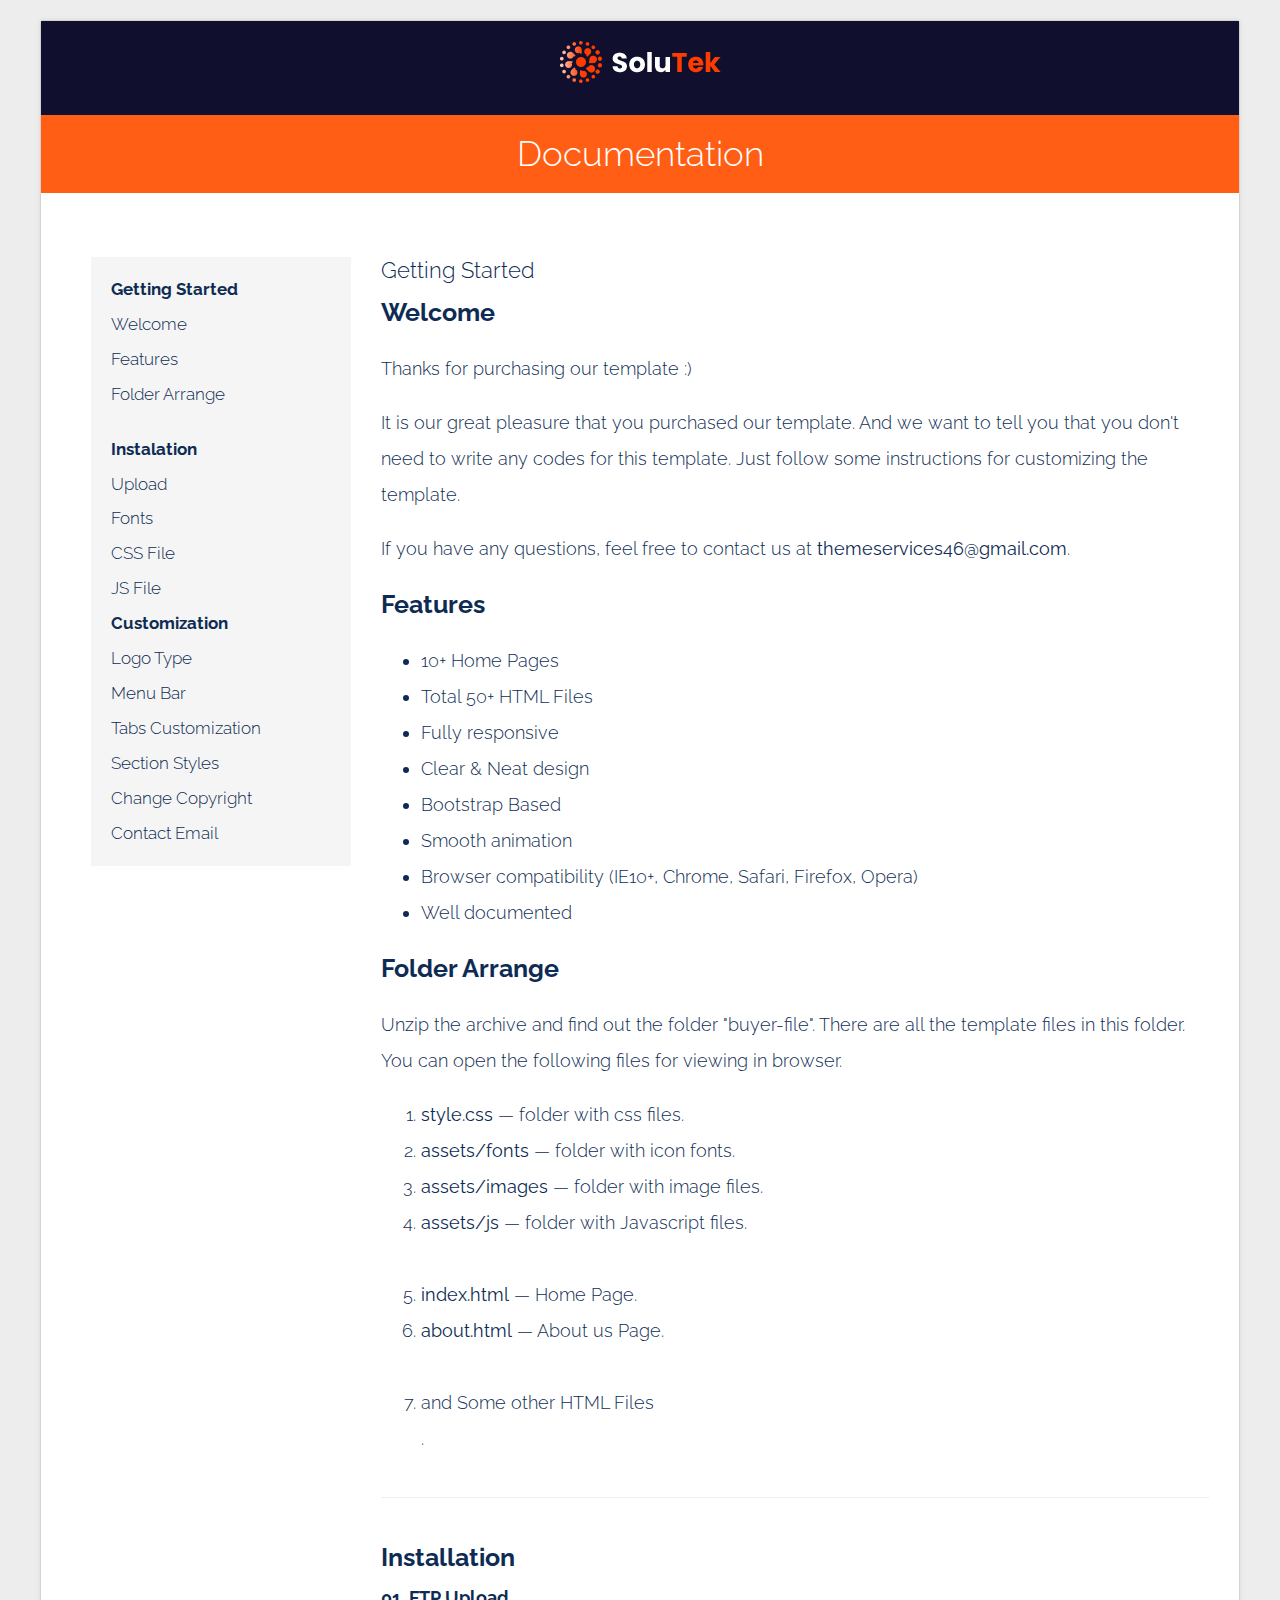
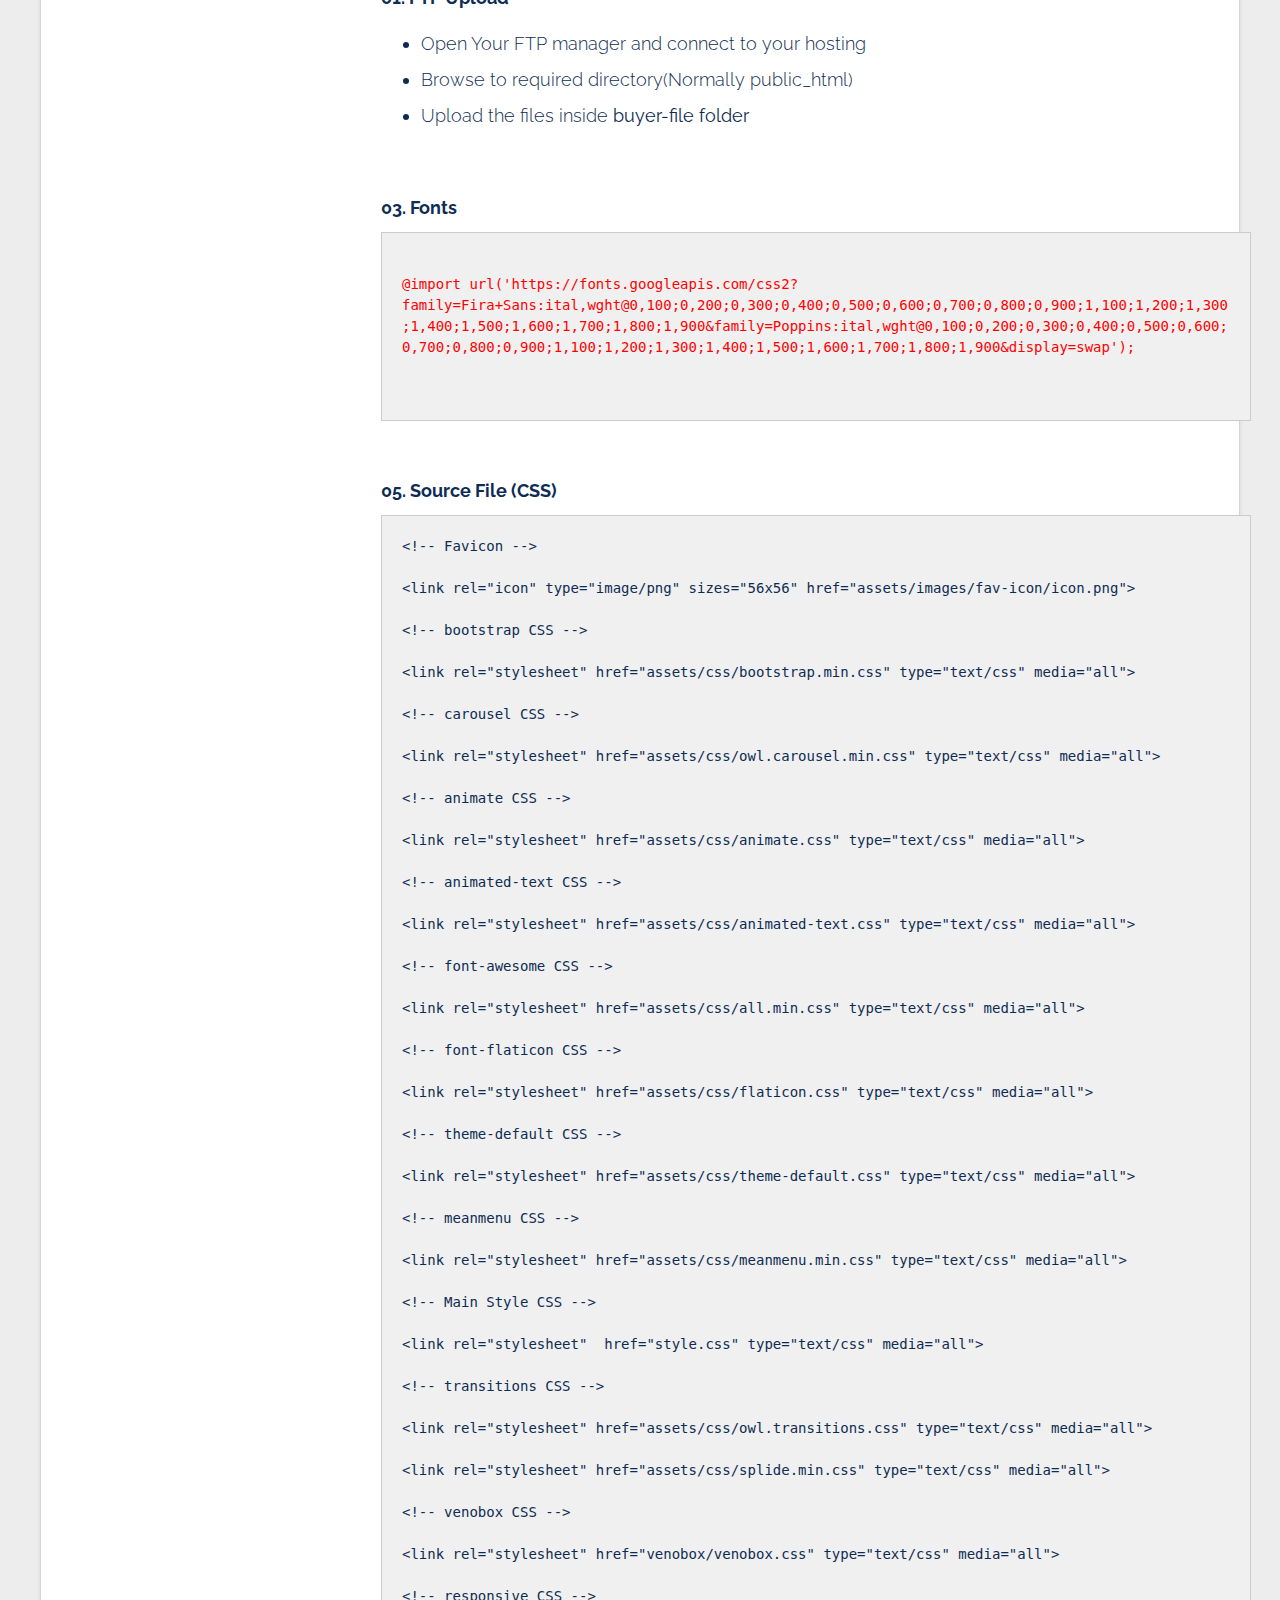
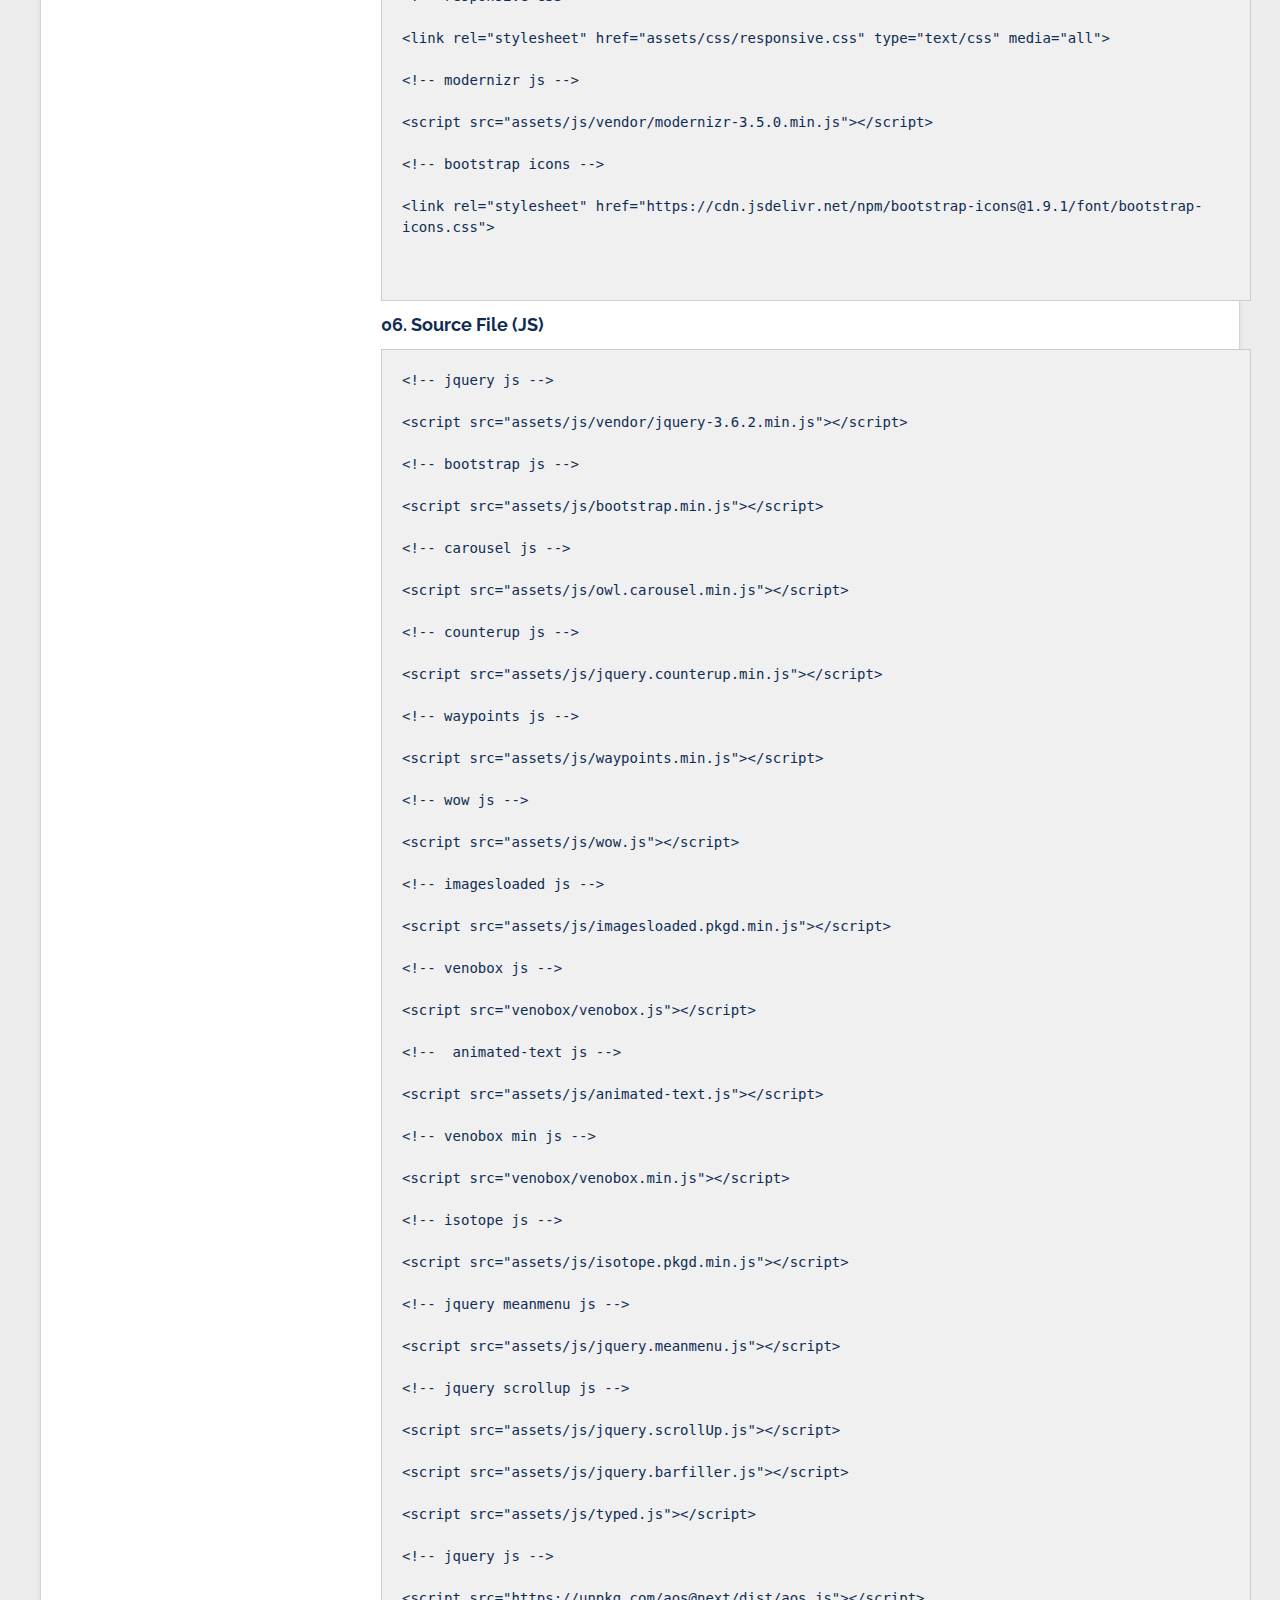
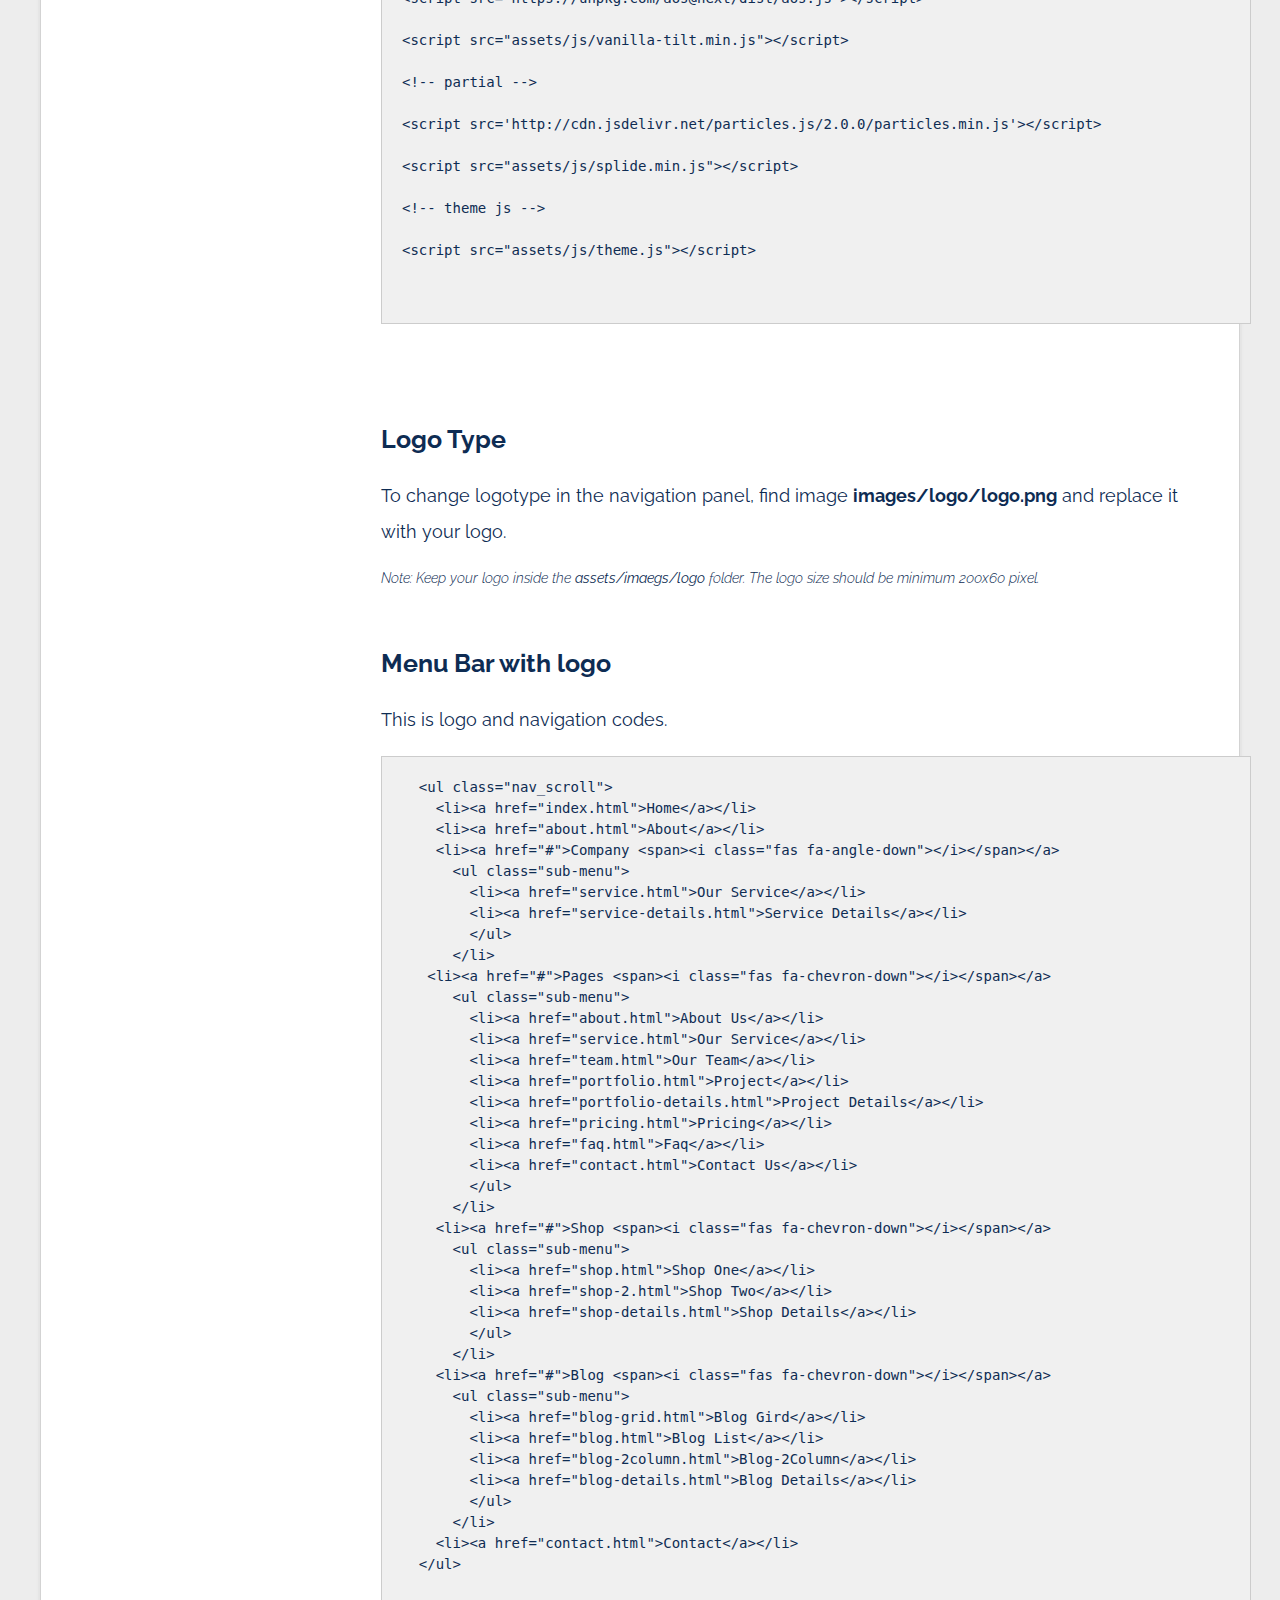
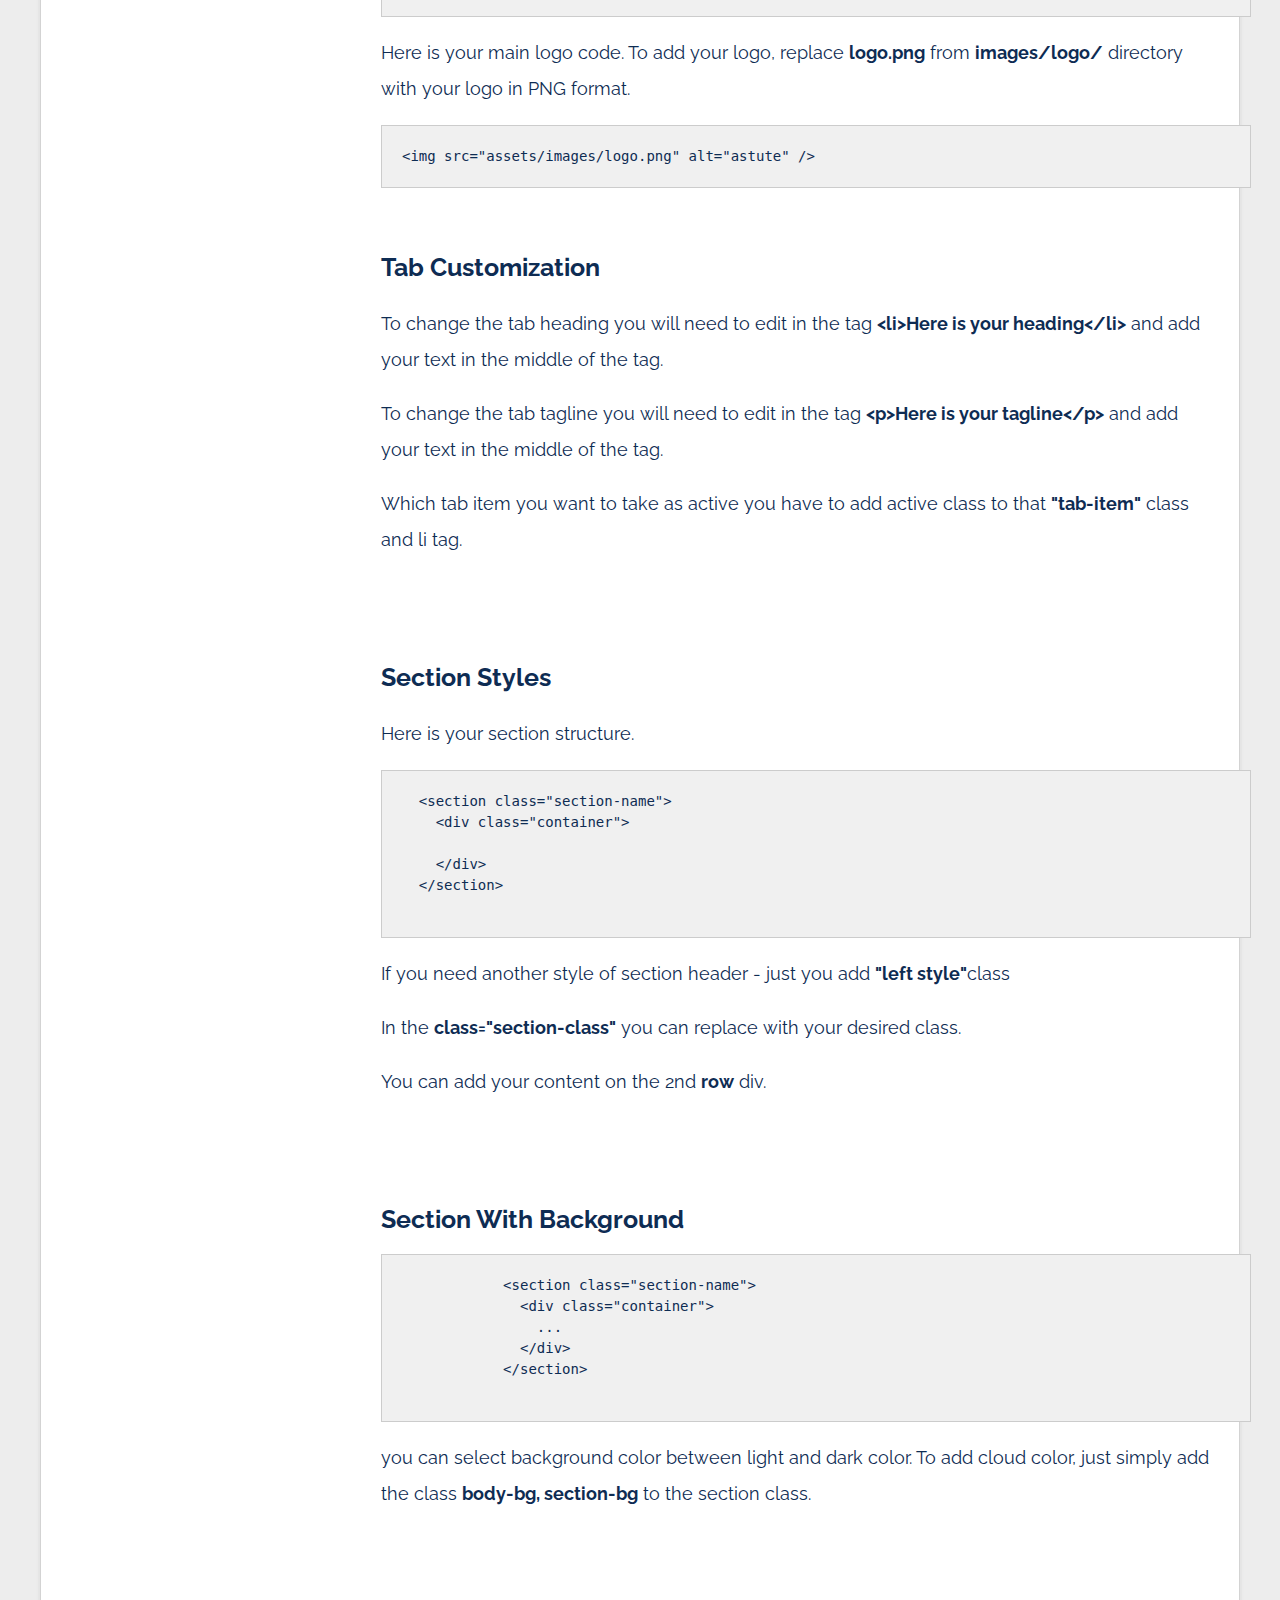
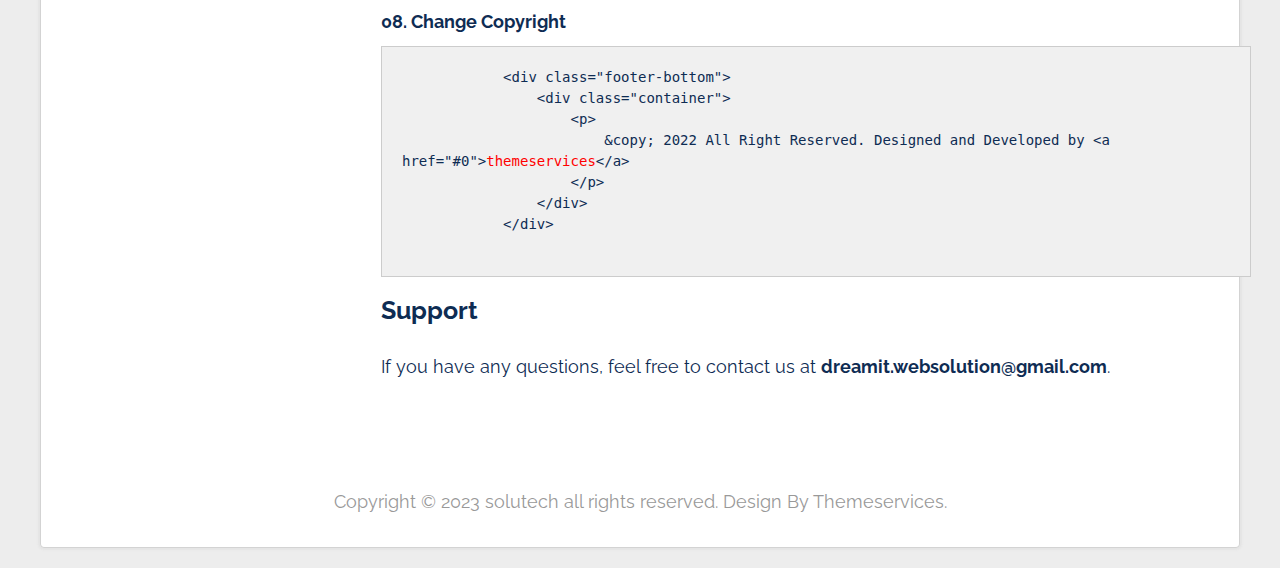
<file: solutek-technology-it-solution-html5-template-2025-01-05-04-35-08-utc/solutek-documentation/index.html>
﻿<!DOCTYPE html>
<html>

<head>
  <meta charset="utf-8">
  <meta name="description" content="">
  <meta name="HandheldFriendly" content="True">
  <meta name="MobileOptimized" content="320">
  <meta name="viewport" content="initial-scale=1.0, minimum-scale=1.0, maximum-scale=1.0, user-scalable=no">
  <title>solutech &mdash; Documentation</title>
  <link rel="icon" type="image/png" href="img/favicon.png" sizes="36x36">
  <link rel="alternate" type="application/rss+xml" title="frittt.com" href="feed/index.html">
  <link href="http://fonts.googleapis.com/css?family=Raleway:700,300" rel="stylesheet" type="text/css">
  <link rel="stylesheet" href="css/style.css">
  <link rel="stylesheet" href="css/prettify.css">
</head>

<body>
  <div class="wrapper">
    <div style="text-align:center; padding: 15px 0; background: #10102E;">
      <img style="padding:5px 0;" src="img/logo.png" alt="" />
    </div>

    <header>
      <div class="container">
        <h2 class="lone-header">Documentation</h2>
      </div>
    </header>

    <section>
      <div class="container">
        <ul class="docs-nav">
          <li><strong>Getting Started</strong></li>
          <li><a href="#welcome" class="cc-active">Welcome</a></li>
          <li><a href="#features" class="cc-active">Features</a></li>
          <li><a href="#folder" class="cc-active">Folder Arrange</a></li>
          <li class="separator"></li>
          <li><strong>Instalation</strong></li>
          <li><a href="#upload" class="cc-active">Upload</a></li>
          <li><a href="#fonts" class="cc-active">Fonts</a></li>
          <li><a href="#css" class="cc-active">CSS File</a></li>
          <li><a href="#js" class="cc-active">JS File</a></li>
          <li><strong>Customization</strong></li>
          <li><a href="#logotype" class="cc-active">Logo Type</a></li>
          <li><a href="#menubar" class="cc-active">Menu Bar</a></li>
          <li><a href="#tab" class="cc-active">Tabs Customization</a></li>
          <li><a href="#section" class="cc-active">Section Styles</a></li>
          <li><a href="#copyright" class="cc-active">Change Copyright</a></li>
          <li><a href="#contact-form" class="cc-active">Contact Email</a></li>
        </ul>
        <div class="docs-content">
          <h2> Getting Started</h2>
          <h3 id="welcome"> Welcome</h3>
          <p>Thanks for purchasing our template :)</p>
          <p> It is our great pleasure that you purchased our template. And we want to tell you that you don't need to
            write any codes for this template. Just follow some instructions for customizing the template.</p>
          <p>If you have any questions, feel free to contact us at <a
              href="mailto:themeservices46@gmail.com"><b>themeservices46@gmail.com</b></a>.</p>
          <h3 id="features"> Features</h3>
          <ul>
            <li>10+ Home Pages</li>
            <li>Total 50+ HTML Files</li>
            <li>Fully responsive</li>
            <li>Clear & Neat design</li>
            <li>Bootstrap Based</li>
            <li>Smooth animation</li>
            <li>Browser compatibility (IE10+, Chrome, Safari, Firefox, Opera)</li>
            <li>Well documented</li>
          </ul>
          <h3 id="folder">Folder Arrange</h3>
          <p>Unzip the archive and find out the folder "buyer-file". There are all the template files in this folder.
            You can open the following files for viewing in browser. </p>
          <ol>
            <li><b>style.css</b> — folder with css files.</li>
            <li><b>assets/fonts</b> — folder with icon fonts.</li>
            <li><b>assets/images</b> — folder with image files.</li>
            <li><b>assets/js</b> — folder with Javascript files.</li>
            <br>
            <li><b>index.html</b> — Home Page.</li>
            <li><b>about.html</b> — About us Page.</li>
            <br />
            <li>and Some other HTML Files</li>.<br />
          </ol>
          <hr>
          <h3 id="upload">Installation</h3>
          <h4>01. FTP Upload</h4>
          <ul>
            <li> Open Your FTP manager and connect to your hosting </li>
            <li> Browse to required directory(Normally public_html) </li>
            <li> Upload the files inside <b>buyer-file folder </li>
          </ul>
          <br>
          <h4 id="fonts">03. Fonts</h4>
          <pre class="prettyprint prettyprinted">
            <span style="color: red">
@import url('https://fonts.googleapis.com/css2?family=Fira+Sans:ital,wght@0,100;0,200;0,300;0,400;0,500;0,600;0,700;0,800;0,900;1,100;1,200;1,300;1,400;1,500;1,600;1,700;1,800;1,900&amp;family=Poppins:ital,wght@0,100;0,200;0,300;0,400;0,500;0,600;0,700;0,800;0,900;1,100;1,200;1,300;1,400;1,500;1,600;1,700;1,800;1,900&amp;display=swap');
            </span>
          </pre>
          <br>
          <h4 id="css"> 05. Source File (CSS)</h4>
          <pre class="prettyprint prettyprinted">
<div>&lt;!-- Favicon --&gt;</div>
<div>&lt;link rel="icon" type="image/png" sizes="56x56" href="assets/images/fav-icon/icon.png"&gt;</div>
<div>&lt;!-- bootstrap CSS --&gt;</div>
<div>&lt;link rel="stylesheet" href="assets/css/bootstrap.min.css" type="text/css" media="all"&gt;</div>
<div>&lt;!-- carousel CSS --&gt;</div>
<div>&lt;link rel="stylesheet" href="assets/css/owl.carousel.min.css" type="text/css" media="all"&gt;</div>
<div>&lt;!-- animate CSS --&gt;</div>
<div>&lt;link rel="stylesheet" href="assets/css/animate.css" type="text/css" media="all"&gt;</div>
<div>&lt;!-- animated-text CSS --&gt;</div>
<div>&lt;link rel="stylesheet" href="assets/css/animated-text.css" type="text/css" media="all"&gt;</div>
<div>&lt;!-- font-awesome CSS --&gt;</div>
<div>&lt;link rel="stylesheet" href="assets/css/all.min.css" type="text/css" media="all"&gt;</div>
<div>&lt;!-- font-flaticon CSS --&gt;</div>
<div>&lt;link rel="stylesheet" href="assets/css/flaticon.css" type="text/css" media="all"&gt;</div>
<div>&lt;!-- theme-default CSS --&gt;</div>
<div>&lt;link rel="stylesheet" href="assets/css/theme-default.css" type="text/css" media="all"&gt;</div>
<div>&lt;!-- meanmenu CSS --&gt;</div>
<div>&lt;link rel="stylesheet" href="assets/css/meanmenu.min.css" type="text/css" media="all"&gt;</div>
<div>&lt;!-- Main Style CSS --&gt;</div>
<div>&lt;link rel="stylesheet"  href="style.css" type="text/css" media="all"&gt;</div>
<div>&lt;!-- transitions CSS --&gt;</div>
<div>&lt;link rel="stylesheet" href="assets/css/owl.transitions.css" type="text/css" media="all"&gt;</div>
<div>&lt;link rel="stylesheet" href="assets/css/splide.min.css" type="text/css" media="all"&gt;</div>
<div>&lt;!-- venobox CSS --&gt;</div>
<div>&lt;link rel="stylesheet" href="venobox/venobox.css" type="text/css" media="all"&gt;</div>
<div>&lt;!-- responsive CSS --&gt;</div>
<div>&lt;link rel="stylesheet" href="assets/css/responsive.css" type="text/css" media="all"&gt;</div>
<div>&lt;!-- modernizr js --&gt;</div>
<div>&lt;script src="assets/js/vendor/modernizr-3.5.0.min.js"&gt;&lt;/script&gt;</div>
<div>&lt;!-- bootstrap icons --&gt;</div>
<div>&lt;link rel="stylesheet" href="https://cdn.jsdelivr.net/npm/bootstrap-icons@1.9.1/font/bootstrap-icons.css"&gt;</div>
          </pre>
          <h3>
            <h4 id="js"> 06. Source File (JS)</h4>
            <pre class="prettyprint prettyprinted" style="margin-bottom:50px">
<div>&lt;!-- jquery js --&gt;</div>
<div>&lt;script src="assets/js/vendor/jquery-3.6.2.min.js"&gt;&lt;/script&gt;</div>
<div>&lt;!-- bootstrap js --&gt;</div>
<div>&lt;script src="assets/js/bootstrap.min.js"&gt;&lt;/script&gt;</div>
<div>&lt;!-- carousel js --&gt;</div>
<div>&lt;script src="assets/js/owl.carousel.min.js"&gt;&lt;/script&gt;</div>
<div>&lt;!-- counterup js --&gt;</div>
<div>&lt;script src="assets/js/jquery.counterup.min.js"&gt;&lt;/script&gt;</div>
<div>&lt;!-- waypoints js --&gt;</div>
<div>&lt;script src="assets/js/waypoints.min.js"&gt;&lt;/script&gt;</div>
<div>&lt;!-- wow js --&gt;</div>
<div>&lt;script src="assets/js/wow.js"&gt;&lt;/script&gt;</div>
<div>&lt;!-- imagesloaded js --&gt;</div>
<div>&lt;script src="assets/js/imagesloaded.pkgd.min.js"&gt;&lt;/script&gt;</div>
<div>&lt;!-- venobox js --&gt;</div>
<div>&lt;script src="venobox/venobox.js"&gt;&lt;/script&gt;</div>
<div>&lt;!--  animated-text js --&gt;</div>
<div>&lt;script src="assets/js/animated-text.js"&gt;&lt;/script&gt;</div>
<div>&lt;!-- venobox min js --&gt;</div>
<div>&lt;script src="venobox/venobox.min.js"&gt;&lt;/script&gt;</div>
<div>&lt;!-- isotope js --&gt;</div>
<div>&lt;script src="assets/js/isotope.pkgd.min.js"&gt;&lt;/script&gt;</div>
<div>&lt;!-- jquery meanmenu js --&gt;</div>
<div>&lt;script src="assets/js/jquery.meanmenu.js"&gt;&lt;/script&gt;</div>
<div>&lt;!-- jquery scrollup js --&gt;</div>
<div>&lt;script src="assets/js/jquery.scrollUp.js"&gt;&lt;/script&gt;</div>
<div>&lt;script src="assets/js/jquery.barfiller.js"&gt;&lt;/script&gt;</div>
<div>&lt;script src="assets/js/typed.js"&gt;&lt;/script&gt;</div>
<div>&lt;!-- jquery js --&gt;</div>
<div>&lt;script src="https://unpkg.com/aos@next/dist/aos.js"&gt;&lt;/script&gt;</div>
<div>&lt;script src="assets/js/vanilla-tilt.min.js"&gt;&lt;/script&gt;</div>
<div>&lt;!-- partial --&gt;</div>
<div>&lt;script src='http://cdn.jsdelivr.net/particles.js/2.0.0/particles.min.js'&gt;&lt;/script&gt;</div>
<div>&lt;script src="assets/js/splide.min.js"&gt;&lt;/script&gt;</div>
<div>&lt;!-- theme js --&gt;</div>
<div>&lt;script src="assets/js/theme.js"&gt;&lt;/script&gt;</div>
          </pre>
            <br>
            <h3 id="logotype">Logo Type</h3>
            <p>To change logotype in the navigation panel, find image <b>images/logo/logo.png</b> and replace it with
              your logo.
            </p>
            <h5><i>Note: Keep your logo inside the <b>assets/imaegs/logo</b> folder. The logo size should be minimum
                200x60 pixel.</i></h5>
            <br />
            <h3 id="menubar"> Menu Bar with logo</h3>
            <p>This is logo and navigation codes.</p>
            <pre class="prettyprint">
  &lt;ul class="nav_scroll"&gt;
    &lt;li&gt;&lt;a href="index.html"&gt;Home&lt;/a&gt;&lt;/li&gt;
    &lt;li&gt;&lt;a href="about.html"&gt;About&lt;/a&gt;&lt;/li&gt;
    &lt;li&gt;&lt;a href="#"&gt;Company &lt;span&gt;&lt;i class="fas fa-angle-down"&gt;&lt;/i&gt;&lt;/span&gt;&lt;/a&gt;
      &lt;ul class="sub-menu"&gt;
        &lt;li&gt;&lt;a href="service.html"&gt;Our Service&lt;/a&gt;&lt;/li&gt;
        &lt;li&gt;&lt;a href="service-details.html"&gt;Service Details&lt;/a&gt;&lt;/li&gt;
        &lt;/ul&gt;
      &lt;/li&gt;
   &lt;li&gt;&lt;a href="#"&gt;Pages &lt;span&gt;&lt;i class="fas fa-chevron-down"&gt;&lt;/i&gt;&lt;/span&gt;&lt;/a&gt;
      &lt;ul class="sub-menu"&gt;
        &lt;li&gt;&lt;a href="about.html"&gt;About Us&lt;/a&gt;&lt;/li&gt;
        &lt;li&gt;&lt;a href="service.html"&gt;Our Service&lt;/a&gt;&lt;/li&gt;
        &lt;li&gt;&lt;a href="team.html"&gt;Our Team&lt;/a&gt;&lt;/li&gt;
        &lt;li&gt;&lt;a href="portfolio.html"&gt;Project&lt;/a&gt;&lt;/li&gt;
        &lt;li&gt;&lt;a href="portfolio-details.html"&gt;Project Details&lt;/a&gt;&lt;/li&gt;
        &lt;li&gt;&lt;a href="pricing.html"&gt;Pricing&lt;/a&gt;&lt;/li&gt;
        &lt;li&gt;&lt;a href="faq.html"&gt;Faq&lt;/a&gt;&lt;/li&gt;
        &lt;li&gt;&lt;a href="contact.html"&gt;Contact Us&lt;/a&gt;&lt;/li&gt;
        &lt;/ul&gt;
      &lt;/li&gt;
    &lt;li&gt;&lt;a href="#"&gt;Shop &lt;span&gt;&lt;i class="fas fa-chevron-down"&gt;&lt;/i&gt;&lt;/span&gt;&lt;/a&gt;
      &lt;ul class="sub-menu"&gt;
        &lt;li&gt;&lt;a href="shop.html"&gt;Shop One&lt;/a&gt;&lt;/li&gt;
        &lt;li&gt;&lt;a href="shop-2.html"&gt;Shop Two&lt;/a&gt;&lt;/li&gt;
        &lt;li&gt;&lt;a href="shop-details.html"&gt;Shop Details&lt;/a&gt;&lt;/li&gt;
        &lt;/ul&gt;
      &lt;/li&gt;
    &lt;li&gt;&lt;a href="#"&gt;Blog &lt;span&gt;&lt;i class="fas fa-chevron-down"&gt;&lt;/i&gt;&lt;/span&gt;&lt;/a&gt;
      &lt;ul class="sub-menu"&gt;
        &lt;li&gt;&lt;a href="blog-grid.html"&gt;Blog Gird&lt;/a&gt;&lt;/li&gt;
        &lt;li&gt;&lt;a href="blog.html"&gt;Blog List&lt;/a&gt;&lt;/li&gt;
        &lt;li&gt;&lt;a href="blog-2column.html"&gt;Blog-2Column&lt;/a&gt;&lt;/li&gt;
        &lt;li&gt;&lt;a href="blog-details.html"&gt;Blog Details&lt;/a&gt;&lt;/li&gt;
        &lt;/ul&gt;
      &lt;/li&gt;
    &lt;li&gt;&lt;a href="contact.html"&gt;Contact&lt;/a&gt;&lt;/li&gt;
  &lt;/ul&gt;
          </pre>
            <p>Here is your main logo code. To add your logo, replace <b>logo.png</b> from <b>images/logo/</b> directory
              with your logo in PNG format.</p>
            <pre class="prettyprint">&lt;img src="assets/images/logo.png" alt="astute" /&gt;</pre><br />
            <h3 id="tab"> Tab Customization</h3>
            <p>To change the tab heading you will need to edit in the tag <b>&lt;li&gt;Here is your
                heading&lt;/li&gt;</b> and
              add your text in the middle of the tag.</p>
            <p>To change the tab tagline you will need to edit in the tag <b>&lt;p&gt;Here is your tagline&lt;/p&gt;</b>
              and add
              your text in the middle of the tag.</p>
            <p>Which tab item you want to take as active you have to add active class to that <b>"tab-item"</b> class
              and li tag.</p>
            <br /><br />
            <h3 id="section">Section Styles</h3>
            <p>Here is your section structure.</p>
            <pre class="prettyprint">
  &lt;section class="section-name"&gt;
    &lt;div class="container"&gt;                  
     
    &lt;/div&gt;
  &lt;/section&gt;
          </pre>
            <p>If you need another style of section header - just you add <b> "left style"</b>class</p>
            <p>In the <b>class="section-class"</b> you can replace with your desired class.</p>
            <p>You can add your content on the 2nd <b>row</b> div.</p><br /><br />
            <h3>Section With Background</h3>
            <pre class="prettyprint">
            &lt;section class="section-name"&gt;
              &lt;div class="container"&gt;
                ...
              &lt;/div&gt;
            &lt;/section&gt;    
          </pre>
            <p>you can select background color between light and dark color. To add cloud color, just simply add the
              class <b>body-bg, section-bg</b> to the section class. </p>
            <br /><br />
            <h4 id="copyright">08. Change Copyright</h4>
            <pre class="prettyprint prettyprinted">
            &lt;div class="footer-bottom"&gt;
                &lt;div class="container"&gt;
                    &lt;p&gt;
                        &amp;copy; 2022 All Right Reserved. Designed and Developed by &lt;a href="#0"&gt;<span style="color:red">themeservices</span>&lt;/a&gt;
                    &lt;/p&gt;
                &lt;/div&gt;
            &lt;/div&gt;
          </pre>
            <h3>Support</h3>
            <p>If you have any questions, feel free to contact us at <a
                href="mailto:dreamit.websolution@gmail.com"><b>dreamit.websolution@gmail.com</b></a>.</p>
        </div>
      </div>
    </section>

    <footer>
      <div class="footer-bottom-content">
        <div class="footer-bottom-content-copy">
          <p>Copyright © 2023 <span>solutech</span> all rights reserved. Design By Themeservices.</p>
        </div>
      </div>
    </footer>
  </div>

  <script src="js/jquery.min.js"></script>
  <script src="js/layout.js"></script>
</body>

</html>
</file>
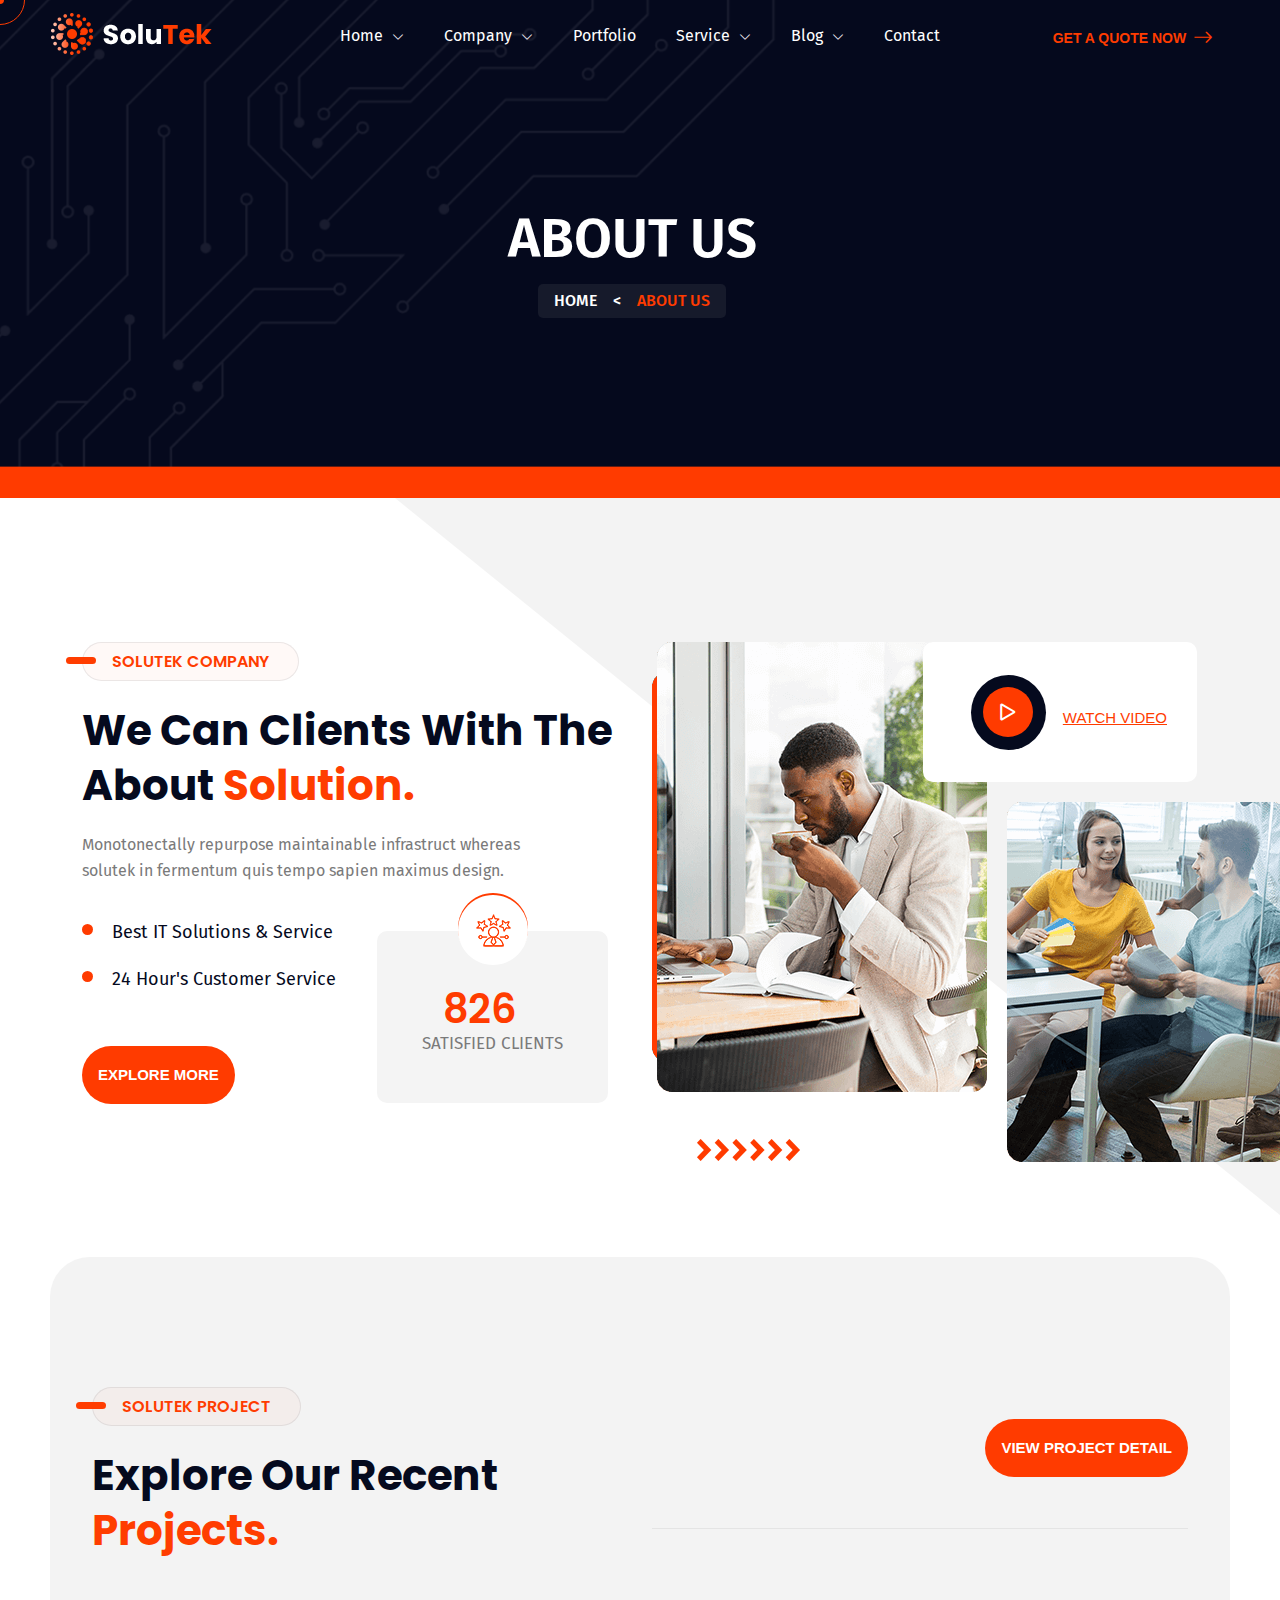
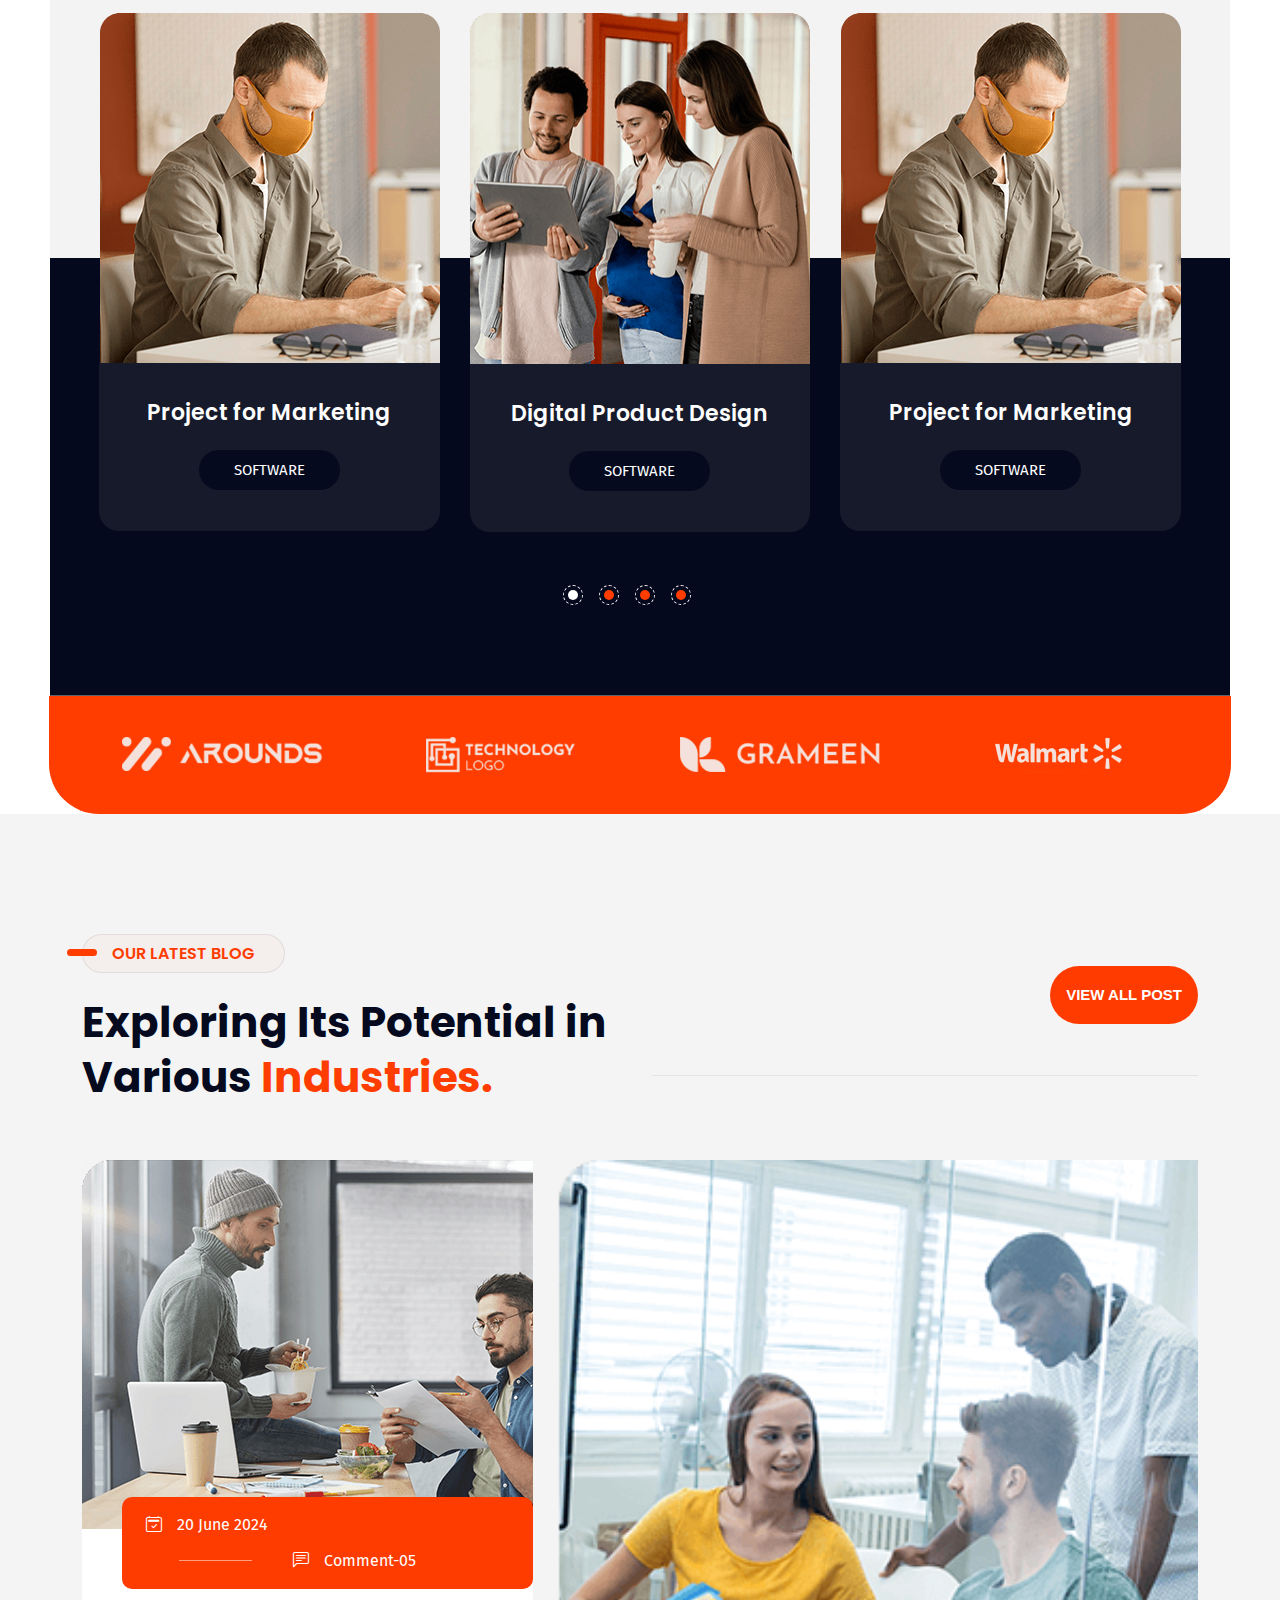
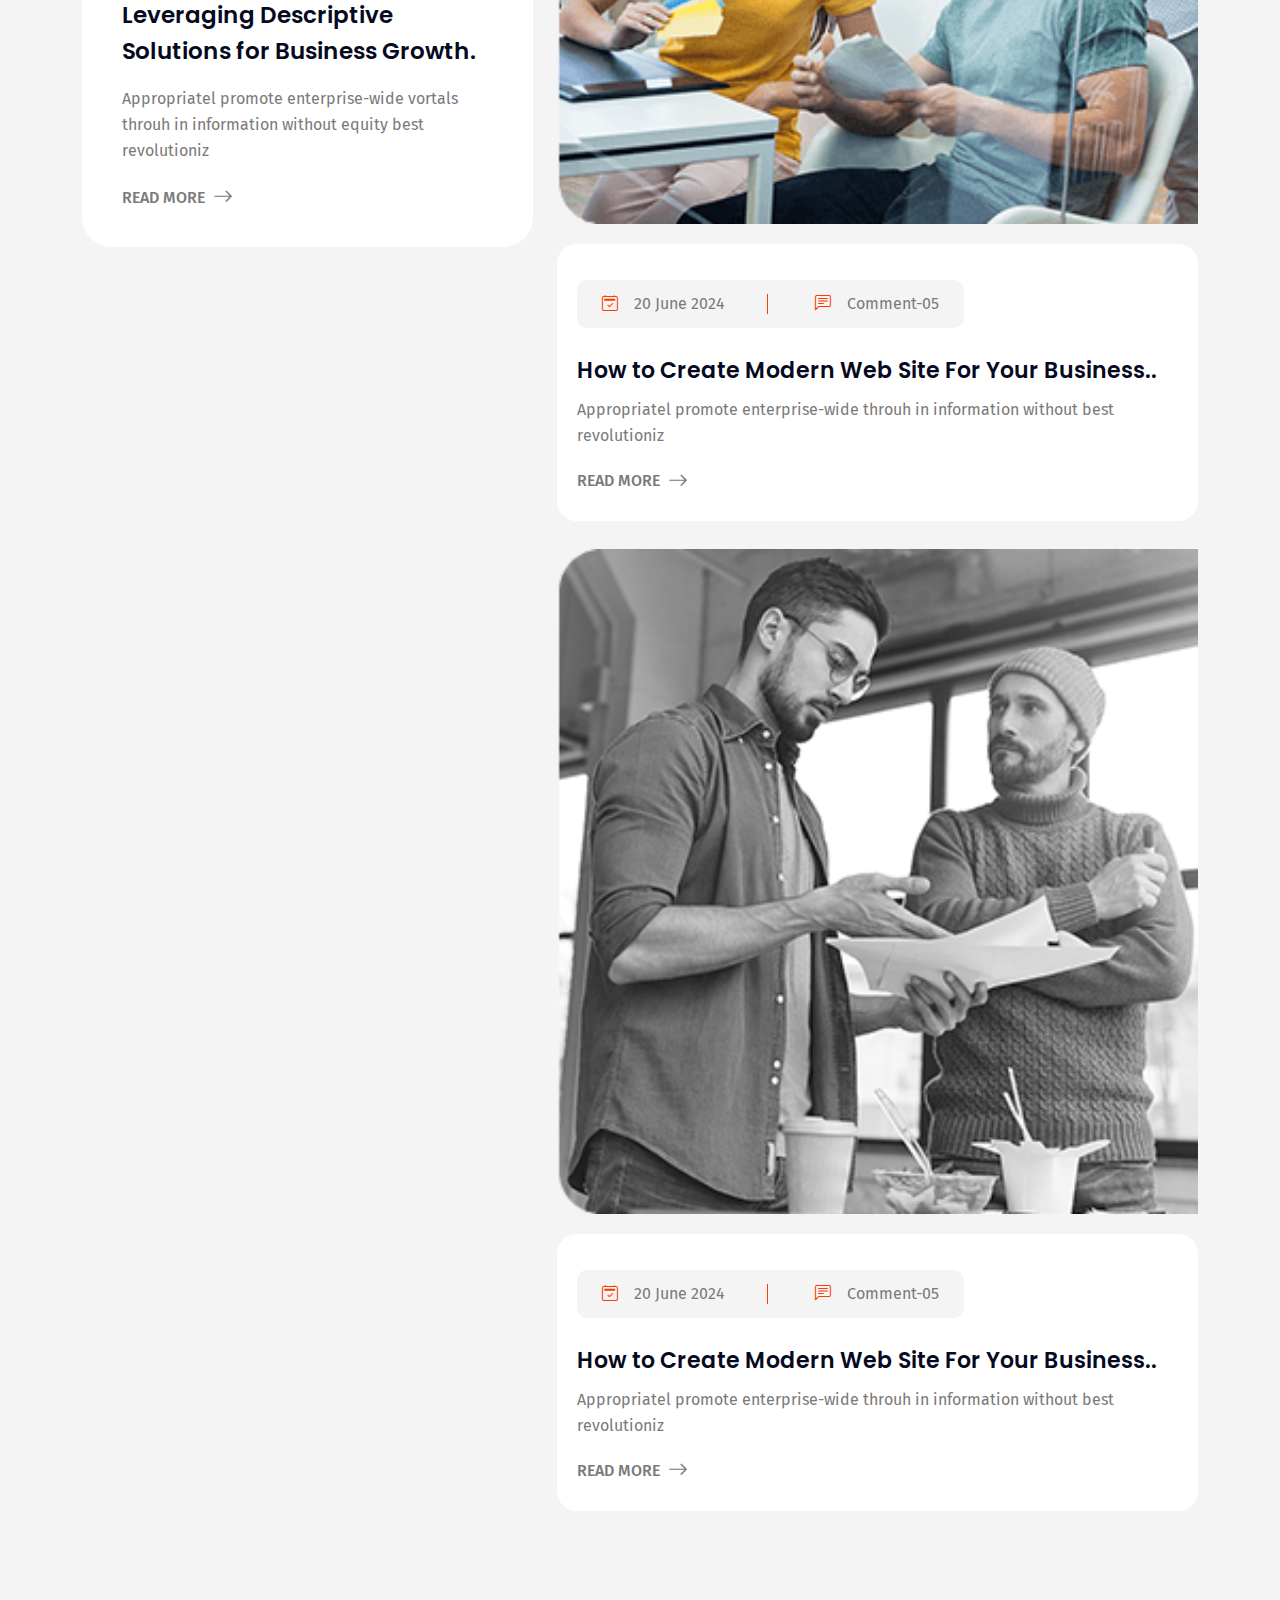
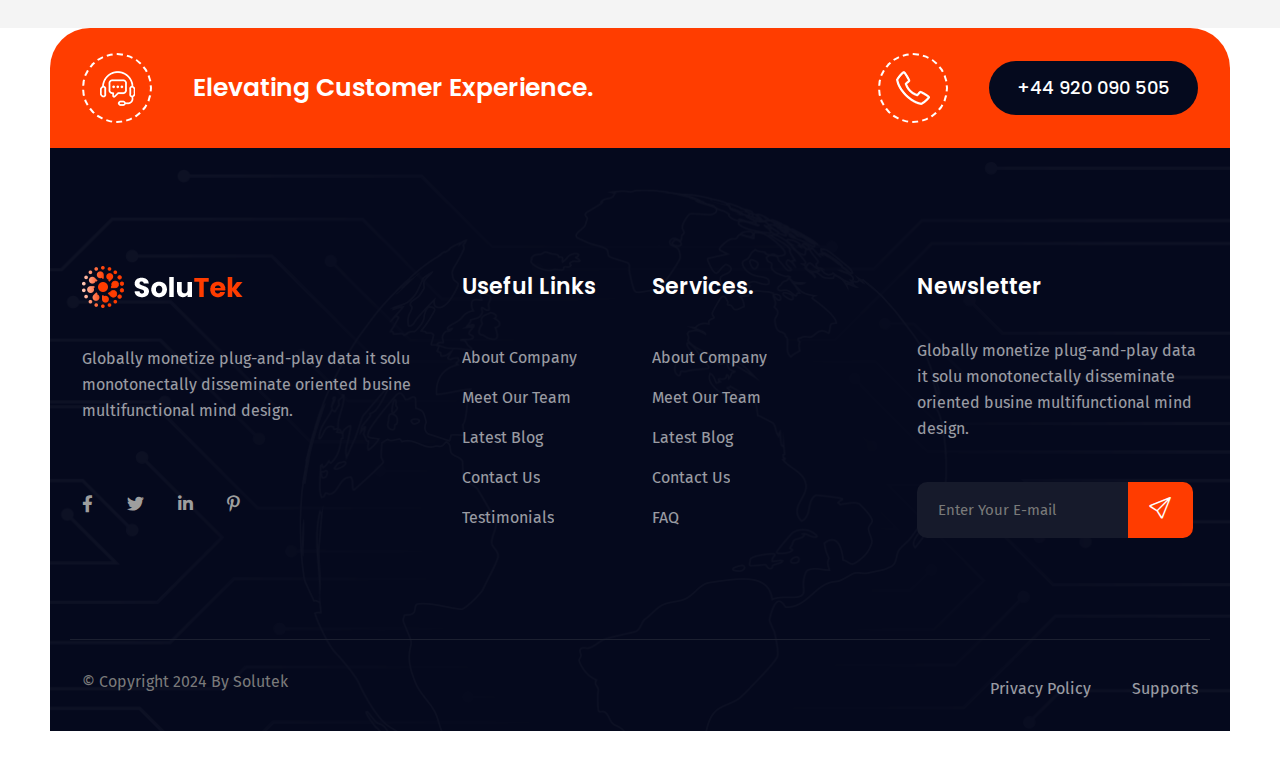
<file: solutek-technology-it-solution-html5-template-2025-01-05-04-35-08-utc/solutek-demo/about-us.html>
<!DOCTYPE HTML>
<html lang="en-US">
	<head>
		<meta charset="UTF-8">
		<meta http-equiv="x-ua-compatible" content="ie=edge">
		<title>solutek-HTML5-Themeforest</title>
		<meta name="description" content="">
		<meta name="viewport" content="width=device-width, initial-scale=1">
		<!-- Favicon -->
		<link rel="icon" type="image/png" sizes="56x56" href="assets/images/fav-icon/icon.png">
		<!-- bootstrap CSS -->
		<link rel="stylesheet" href="assets/css/bootstrap.min.css" type="text/css" media="all">
		<!-- carousel CSS -->
		<link rel="stylesheet" href="assets/css/owl.carousel.min.css" type="text/css" media="all">	
		<!-- animate CSS -->
		<link rel="stylesheet" href="assets/css/animate.css" type="text/css" media="all">	
		<!-- animated-text CSS -->
		<link rel="stylesheet" href="assets/css/animated-text.css" type="text/css" media="all">	
		<!-- font-awesome CSS -->
		<link rel="stylesheet" href="assets/css/all.min.css" type="text/css" media="all">	
		<!-- font-flaticon CSS -->
		<link rel="stylesheet" href="assets/css/flaticon.css" type="text/css" media="all">	
		<!-- theme-default CSS -->
		<link rel="stylesheet" href="assets/css/theme-default.css" type="text/css" media="all">	
		<!-- meanmenu CSS -->
		<link rel="stylesheet" href="assets/css/meanmenu.min.css" type="text/css" media="all">	
		<!-- Main Style CSS -->
		<link rel="stylesheet"  href="style.css" type="text/css" media="all">
		<!-- transitions CSS -->
		<link rel="stylesheet" href="assets/css/owl.transitions.css" type="text/css" media="all">
		<link rel="stylesheet" href="assets/css/splide.min.css" type="text/css" media="all">
		<!-- venobox CSS -->
		<link rel="stylesheet" href="venobox/venobox.css" type="text/css" media="all">
		<!-- responsive CSS -->
		<link rel="stylesheet" href="assets/css/responsive.css" type="text/css" media="all">
		<!-- modernizr js -->	
		<script src="assets/js/vendor/modernizr-3.5.0.min.js"></script>	
		<!-- bootstrap icons -->
		<link rel="stylesheet" href="https://cdn.jsdelivr.net/npm/bootstrap-icons@1.9.1/font/bootstrap-icons.css">
		
	</head>
<body>
	<!-- loder -->
	<div class="loader-wrapper">
	  <div class="loader"></div>
	  <div class="loder-section left-section"></div>
	  <div class="loder-section right-section"></div>
	</div>




<!--==================================================-->
<!-- Start solutek Main Menu Area -->
<!--==================================================-->
<div id="sticky-header" class="solutek_nav_manu">
	<div class="container-fluid">
		<div class="row d-flex align-items-center">
			<div class="col-lg-2">
				<div class="logo">
					<a class="logo_img" href="index.html" title="solutek">
						<img src="assets/images/footer-logo.png" alt="logo">
					</a>
					<a class="main_sticky" href="index.html" title="solutek">
						<img src="assets/images/footer-logo.png" alt="astute">
					</a>
				</div>
			</div>
			<div class="col-lg-8">
				<nav class="solutek_menu">
					<ul class="nav_scroll">
						<li><a href="#">Home <i class="bi bi-chevron-down"></i></a>
							<ul class="sub-menu">
								<li><a href="index.html">Home Version 01</a></li>
								<li><a href="index-2.html">Home Version 02</a></li>
								<li><a href="index-3.html">Home Version 03</a></li>
							</ul>
						</li>
						<li><a href="#">Company <i class="bi bi-chevron-down"></i></a>
							<ul class="sub-menu">
								<li><a href="about-us.html">About Us</a></li>
								<li><a href="team.html">Our Team</a></li>
								<li><a href="team-details.html">Team Details</a></li>
								<li><a href="testimonial.html">Testimonials</a></li>
								<li><a href="project.html">Project</a></li>
								<li><a href="project-details.html">Project Details</a></li>
								<li><a href="pricing.html">Pricing</a></li>
								<li><a href="faq.html">Faq</a></li>
								<li><a href="contact.html">Contact</a></li>
							</ul>
						</li>
						<li><a href="project.html">Portfolio</a></li>
						<li><a href="#">Service <i class="bi bi-chevron-down"></i></a>
							<ul class="sub-menu">
								<li><a href="service.html">Service</a></li>
								<li><a href="service-details.html">Service Details</a></li>
							</ul>
						</li>
						<li><a href="#">Blog <i class="bi bi-chevron-down"></i></a>
							<ul class="sub-menu">
								<li><a href="blog-grid.html">Blog Grid</a></li>
								<li><a href="blog-2column.html">Blog 2Column</a></li>
								<li><a href="blog-details.html">Blog Details</a></li>
							</ul>
						</li>
						<li><a href="contact.html">Contact</a></li>
					</ul>
				</nav>
			</div>
			<div class="col-lg-2">
				<div class="header-btn">
					<a href="contact.html">Get A Quote NOW <i class="bi bi-arrow-right"></i></a>
				</div>
			</div>
		</div>
	</div>
</div>


<!-- solutek Mobile Menu Area -->
<div class="mobile-menu-area sticky d-sm-block d-md-block d-lg-none ">
	<div class="mobile-menu">
		<nav class="solutek_menu">
			<ul class="nav_scroll">
				<li><a href="#">Home <i class="bi bi-chevron-down"></i></a>
					<ul class="sub-menu">
						<li><a href="index.html">Home Version 01</a></li>
						<li><a href="index-2.html">Home Version 02</a></li>
						<li><a href="index-3.html">Home Version 03</a></li>
					</ul>
				</li>
				<li><a href="#">Company <i class="bi bi-chevron-down"></i></a>
					<ul class="sub-menu">
						<li><a href="about-us.html">About Us</a></li>
						<li><a href="team.html">Our Team</a></li>
						<li><a href="team-details.html">Team Details</a></li>
						<li><a href="testimonial.html">Testimonials</a></li>
						<li><a href="project.html">Project</a></li>
						<li><a href="project-details.html">Project Details</a></li>
						<li><a href="pricing.html">Pricing</a></li>
						<li><a href="faq.html">Faq</a></li>
						<li><a href="contact.html">Contact</a></li>
					</ul>
				</li>
				<li><a href="project.html">Portfolio</a></li>
				<li><a href="#">Service <i class="bi bi-chevron-down"></i></a>
					<ul class="sub-menu">
						<li><a href="service.html">Service</a></li>
						<li><a href="service-details.html">Service Details</a></li>
					</ul>
				</li>
				<li><a href="#">Blog <i class="bi bi-chevron-down"></i></a>
					<ul class="sub-menu">
						<li><a href="blog-grid.html">Blog Grid</a></li>
						<li><a href="blog-2column.html">Blog 2Column</a></li>
						<li><a href="blog-details.html">Blog Details</a></li>
					</ul>
				</li>
				<li><a href="contact.html">Contact</a></li>
			</ul>
		</nav>
	</div>
</div>
<!--==================================================-->
<!-- End solutek Main Menu Area -->
<!--==================================================-->


<!--==================================================-->
<!-- Start Curser Section Here -->
<!--==================================================-->
<div class="curser"></div>
<div class="curser2"></div>
<!--==================================================-->
<!-- Ends Curser Section Here -->
<!--==================================================-->



<!--==================================================-->
<!-- Start solutek breadcumb Area -->
<!--==================================================-->
<div class="breadcumb-area about">
	<div class="container">
		<div class="row">
			<div class="col-lg-12">
				<div class="breadcumb-content">
					<h4>About Us</h4>
					<ul class="breadcumb-list">
						<li><a href="index.html">Home</a></li>
						<li class="list-arrow">&lt;</li>
						<li>About Us</li>
					</ul>
				</div>
			</div>
		</div>
	</div>
</div>
<!--==================================================-->
<!-- end solutek breadcumb Area -->
<!--==================================================-->






<!--==================================================-->
<!-- end solutek about us Area -->
<!--==================================================-->
<div class="about-us-area">
	<div class="container">
		<div class="row">
			<div class="col-lg-6">
				<div class="section-title text-left">
					<h5 class="section-sub-title">SOLUTEK COMPANY</h5>
					<h1 class="section-main-title">We Can Clients With The</h1>
					<h1 class="section-main-title">About <span>Solution.</span></h1>
					<p class="section-title-descr">Monotonectally repurpose maintainable infrastruct whereas solutek in
						fermentum quis tempo sapien maximus design.
					</p>
				</div>
				<div class="about-us-content">
					<div class="about-us-list">
						<ul>
							<li><span>Best IT Solutions & Service</span></li>
							<li><span>24 Hour's Customer Service</span></li>
						</ul>
					</div>
					<div class="solutek-btn">
						<a href="about-us.html">EXPLORE MORE
							<div class="solutek-hover-btn hover-bx"></div>
							<div class="solutek-hover-btn hover-bx2"></div>
							<div class="solutek-hover-btn hover-bx3"></div>
							<div class="solutek-hover-btn hover-bx4"></div>
						</a>
					</div>
					<div class="col-lg-3 col-md-6 col-sm-6">
						<div class="single-counter-box">
							<div class="counter-icon">
								<img src="assets/images/inner/counter-icon.png" alt="icon">
							</div>
							<div class="counter-content">
								<h4 class="counter">826</h4>
								<span>+</span>
								<p>Satisfied Clients</p>
							</div>
						</div>
					</div>
				</div>
			</div>
			<div class="col-lg-6">
				<div class="about-us-thumb">
					<div class="about-us-img">
						<img src="assets/images/inner/about-us-thu.png" alt="thumb">
					</div>
					<div class="about-us-video-icon">	
						<a class="video-vemo-icon venobox vbox-item" data-vbtype="youtube" data-autoplay="true" href="https://www.youtube.com/watch?v=Wx48y_fOfiY"><i class="bi bi-play"></i><span>WATCH VIDEO</span></a>
					</div>
					<div class="about-us-shape">
						<img src="assets/images/inner/us-shape.png" alt="shape">
					</div>
				</div>
			</div>
		</div>
		<div class="about2-us-shape">
			<img src="assets/images/inner/about-us-sh.png" alt="shape">
		</div>
		<div class="about-us-shape2">
			<img src="assets/images/inner/about-us-she.png" alt="shape">
		</div>
	</div>
</div>

<!--==================================================-->
<!-- end solutek about us Area -->
<!--==================================================-->





<!--==================================================-->
<!-- start solutek project Area style-two -->
<!--==================================================-->

<div class="project-area style-two">
	<div class="container-fluid">
		<div class="row project align-items-center">
			<div class="col-lg-6">
				<div class="section-title text-left">
					<h5 class="section-sub-title">SOLUTEK PROJECT</h5>
					<h1 class="section-main-title">Explore Our Recent <span>Projects.</span></h1>
				</div>
			</div>
			<div class="col-lg-6">
				<div class="project-right">
					<div class="solutek-btn">
						<a href="project-details.html">VIEW  PROJECT DETAIL
							<div class="solutek-hover-btn hover-bx"></div>
							<div class="solutek-hover-btn hover-bx2"></div>
							<div class="solutek-hover-btn hover-bx3"></div>
							<div class="solutek-hover-btn hover-bx4"></div>
						</a>
					</div>
				</div>
			</div>
		</div>
		<div class="row carousel">
			<div class="project_list owl-carousel">
				<div class="col-lg-12 col-md-12">
					<div class="project-single-box">
						<div class="project-thumb">
							<img src="assets/images/project1.png" alt="project1">
						</div>
						<div class="project-content">
							<h3 class="project-title"><a href="project-details.html">Project for Marketing</a></h3>
							<p class="project-text">Software</p>
						</div>
					</div>
				</div>
				<div class="col-lg-12 col-md-12">
					<div class="project-single-box">
						<div class="project-thumb">
							<img src="assets/images/project2.png" alt="project1">
						</div>
						<div class="project-content">
							<h3 class="project-title"><a href="project-details.html">Digital Product Design</a></h3>
							<p class="project-text">Software</p>
						</div>
					</div>
				</div>
				<div class="col-lg-12 col-md-12">
					<div class="project-single-box">
						<div class="project-thumb">
							<img src="assets/images/project1.png" alt="project1">
						</div>
						<div class="project-content">
							<h3 class="project-title"><a href="project-details.html">Project for Marketing</a></h3>
							<p class="project-text">Software</p>
						</div>
					</div>
				</div>
				<div class="col-lg-12 col-md-12">
					<div class="project-single-box">
						<div class="project-thumb">
							<img src="assets/images/project2.png" alt="project1">
						</div>
						<div class="project-content">
							<h3 class="project-title"><a href="project-details.html">Digital Product Design</a></h3>
							<p class="project-text">Software</p>
						</div>
					</div>
				</div>
				<div class="col-lg-12 col-md-12">
					<div class="project-single-box">
						<div class="project-thumb">
							<img src="assets/images/project3.png" alt="project1">
						</div>
						<div class="project-content">
							<h3 class="project-title"><a href="project-details.html">Software Development</a></h3>
							<p class="project-text">Software</p>
						</div>
					</div>
				</div>
				<div class="col-lg-12 col-md-12">
					<div class="project-single-box">
						<div class="project-thumb">
							<img src="assets/images/project4.png" alt="project1">
						</div>
						<div class="project-content">
							<h3 class="project-title"><a href="project-details.html">CMC Softwar Solution</a></h3>
							<p class="project-text">Software</p>
						</div>
					</div>
				</div>
				<div class="col-lg-12 col-md-12">
					<div class="project-single-box">
						<div class="project-thumb">
							<img src="assets/images/project3.png" alt="project1">
						</div>
						<div class="project-content">
							<h3 class="project-title"><a href="project-details.html">Software Development</a></h3>
							<p class="project-text">Software</p>
						</div>
					</div>
				</div>
				<div class="col-lg-12 col-md-12">
					<div class="project-single-box">
						<div class="project-thumb">
							<img src="assets/images/project5.png" alt="project1">
						</div>
						<div class="project-content">
							<h3 class="project-title"><a href="project-details.html">App Development</a></h3>
							<p class="project-text">Software</p>
						</div>
					</div>
				</div>
				<div class="col-lg-12 col-md-12">
					<div class="project-single-box">
						<div class="project-thumb">
							<img src="assets/images/project4.png" alt="project1">
						</div>
						<div class="project-content">
							<h3 class="project-title"><a href="project-details.html">CMC Softwar Solution</a></h3>
							<p class="project-text">Software</p>
						</div>
					</div>
				</div>
				<div class="col-lg-12 col-md-12">
					<div class="project-single-box">
						<div class="project-thumb">
							<img src="assets/images/project3.png" alt="project1">
						</div>
						<div class="project-content">
							<h3 class="project-title"><a href="project-details.html">Software Development</a></h3>
							<p class="project-text">Software</p>
						</div>
					</div>
				</div>
				<div class="col-lg-12 col-md-12">
					<div class="project-single-box">
						<div class="project-thumb">
							<img src="assets/images/project2.png" alt="project1">
						</div>
						<div class="project-content">
							<h3 class="project-title"><a href="project-details.html">Digital Product Design</a></h3>
							<p class="project-text">Software</p>
						</div>
					</div>
				</div>
			</div>
		</div>
	</div>
</div>

<!--==================================================-->
<!-- end solutek project Area style-two-->
<!--==================================================-->



<!--==================================================-->
<!-- start solutek-brand Area -->
<!--==================================================-->


<div class="brand-area">
	<div class="container">
		<div class="row">
			<div class="brand_list owl-carousel">
				<div class="col-lg-12">
					<div class="brand-box">
						<div class="brand-thumb">
							<img src="assets/images/brand-img.png" alt="brand img">
						</div>
					</div>
				</div>
				<div class="col-lg-12">
					<div class="brand-box">
						<div class="brand-thumb">
							<img src="assets/images/brand-img1.png" alt="brand img">
						</div>
					</div>
				</div>
				<div class="col-lg-12">
					<div class="brand-box">
						<div class="brand-thumb">
							<img src="assets/images/brand-img2.png" alt="brand img">
						</div>
					</div>
				</div>
				<div class="col-lg-12">
					<div class="brand-box">
						<div class="brand-thumb">
							<img src="assets/images/brand-img3.png" alt="brand img">
						</div>
					</div>
				</div>
				<div class="col-lg-12">
					<div class="brand-box">
						<div class="brand-thumb">
							<img src="assets/images/brand-img4.png" alt="brand img">
						</div>
					</div>
				</div>
			</div>
		</div>
	</div>
</div>


<!--==================================================-->
<!-- end solutek-brand Area -->
<!--==================================================-->





<!--==================================================-->
<!-- Start solutek blog Area -->
<!--==================================================-->

<div class="blog-area">
	<div class="container">
		<div class="row align-items-center">
			<div class="col-lg-6">
				<div class="section-title text-left">
					<h5 class="section-sub-title">OUR LATEST BLOG</h5>
					<h1 class="section-main-title">Exploring Its Potential in</h1>
					<h1 class="section-main-title">Various <span>Industries.</span></h1>
				</div>
			</div>
			<div class="col-lg-6">
				<div class="project-right">
					<div class="solutek-btn">
						<a href="blog-grid.html">VIEW  all post
							<div class="solutek-hover-btn hover-bx"></div>
							<div class="solutek-hover-btn hover-bx2"></div>
							<div class="solutek-hover-btn hover-bx3"></div>
							<div class="solutek-hover-btn hover-bx4"></div>
						</a>
					</div>
				</div>
			</div>
		</div>
		<div class="row">
			<div class="col-xl-5 col-lg-6 col-md-6">
				<div class="blog-singele-box">
					<div class="blog-thumb">
						<img src="assets/images/blog1.png" alt="blog1">
					</div>
					<div class="blog-content">
						<div class="blog-date">
							<h4><i class="bi bi-calendar2-check"></i>20 June 2024 <span><i class="bi bi-chat-left-text"></i>Comment-05</span></h4>
						</div>
						<h3 class="blog-title"><a href="blog-details.html">Leveraging Descriptive Solutions for Business Growth.</a></h3>
						<p class="blog-tex">Appropriatel promote enterprise-wide vortals throuh in information
						without equity best  revolutioniz</p>
						<div class="blog-btn">
							<a href="blog-details.html">READ MORE<i class="bi bi-arrow-right"></i></a>
						</div>
					</div>
				</div>
			</div>
			<div class="col-xl-7 col-lg-6 col-md-6">
				<div class="blog-singele-box-tow">
					<div class="blog-thumb-tow">
						<img src="assets/images/blog2.png" alt="blog1">
					</div>
					<div class="blog-content-tow">
						<div class="blog-date-tow">
							<h4><i class="bi bi-calendar2-check"></i>20 June 2024 <span><i class="bi bi-chat-left-text"></i>Comment-05</span></h4>
						</div>
						<h3 class="blog-title-two"><a href="blog-details.html">How to Create Modern Web Site For Your Business..</a></h3>
						<p class="blog-tex-tow">Appropriatel promote enterprise-wide throuh in information
						without best  revolutioniz</p>
						<div class="blog-btn-tow">
							<a href="blog-details.html">READ MORE<i class="bi bi-arrow-right"></i></a>
						</div>
					</div>
				</div>
				<div class="blog-singele-box-tow">
					<div class="blog-thumb-tow">
						<img src="assets/images/blog3.png" alt="blog1">
					</div>
					<div class="blog-content-tow">
						<div class="blog-date-tow">
							<h4><i class="bi bi-calendar2-check"></i>20 June 2024 <span><i class="bi bi-chat-left-text"></i>Comment-05</span></h4>
						</div>
						<h3 class="blog-title-two"><a href="blog-details.html">How to Create Modern Web Site For Your Business..</a></h3>
						<p class="blog-tex-tow">Appropriatel promote enterprise-wide throuh in information
						without best  revolutioniz</p>
						<div class="blog-btn-tow">
							<a href="blog-details.html">READ MORE<i class="bi bi-arrow-right"></i></a>
						</div>
					</div>
				</div>
			</div>
		</div>
	</div>
</div>




<!--==================================================-->
<!-- end solutek blog Area -->
<!--==================================================-->






<!--==================================================-->
<!-- Start solutek address Area -->
<!--==================================================-->


<div class="address-area">
	<div class="container">
		<div class="row">
			<div class="col-lg-6 col-md-12">
				<div class="address-box">
					<div class="address-icon">
						<img src="assets/images/address1.png" alt="address1">
					</div>
					<div class="address-title">
						<h3>Elevating Customer Experience.</h3>
					</div>
				</div>
			</div>
			<div class="col-lg-6 col-md-12">
				<div class="address-box2">
					<div class="address-icon">
						<img src="assets/images/address2.png" alt="address1">
					</div>
					<div class="solutek-btn">
						<a href="contact.html">+44 920 090 505
							<div class="solutek-hover-btn hover-bx"></div>
							<div class="solutek-hover-btn hover-bx2"></div>
							<div class="solutek-hover-btn hover-bx3"></div>
							<div class="solutek-hover-btn hover-bx4"></div>
						</a>
					</div>
				</div>
			</div>
		</div>
	</div>
</div>




<!--==================================================-->
<!-- end solutek address Area -->
<!--==================================================-->






<!--==================================================-->
<!-- Start solutek Footer Area -->
<!--==================================================-->

<div class="footer-area">
	<div class="container">
		<div class="row footer">
			<div class="col-lg-4 col-md-6 col-sm-6">
				<div class="footer-widget">
					<div class="footer-logo">
						<a href="index.html"><img src="assets/images/footer-logo.png" alt="footer-logo"></a>
					</div>
					<p class="footer-widget-text">Globally monetize plug-and-play data it solu
					monotonectally disseminate oriented busine
					multifunctional mind design.</p>
					<div class="footer-social">
						<div class="footer-widget-social">
							<a href="#"><i class="fab fa-facebook-f"></i></a>
							<a href="#"><i class="fab fa-twitter"></i></a>
							<a href="#"><i class="fab fa-linkedin-in"></i></a>
							<a href="#"><i class="fab fa-pinterest-p"></i></a>
						</div>
					</div>
				</div>
			</div>
			<div class="col-lg-2 col-md-6 col-sm-6">
				<div class="footer-widget left">
					<div class="widget-title">
						<h2>Useful Links</h2>
					</div>
					<ul>
						<li><a href="about-us.html">About Company</a></li>
						<li><a href="team.html">Meet Our Team</a></li>
						<li><a href="blog-grid.html">Latest Blog</a></li>
						<li><a href="contact.html">Contact Us</a></li>
						<li><a href="testimonial.html">Testimonials</a></li>
					</ul>
				</div>
			</div>
			<div class="col-lg-3 col-md-6 col-sm-6">
				<div class="footer-widget left">
					<div class="widget-title">
						<h2>Services.</h2>
					</div>
					<ul>
						<li><a href="about-us.html">About Company</a></li>
						<li><a href="team.html">Meet Our Team</a></li>
						<li><a href="blog-grid.html">Latest Blog</a></li>
						<li><a href="contact.html">Contact Us</a></li>
						<li><a href="faq.html">FAQ</a></li>
					</ul>
				</div>
			</div>
			<div class="col-lg-3 col-md-6 col-sm-6">
				<div class="footer-widget-newsletter">
					<div class="widget-title">
						<h2>Newsletter</h2>
					</div>
					<p class="newsletter-text">Globally monetize plug-and-play data it solu
					monotonectally disseminate oriented busine
					multifunctional mind design.</p>
					<div class="Subscribe-form2">
						<form>
							<div class="form-field2">
								<input type="email" name="EMAIL" placeholder="Enter Your E-mail" required="">
								<button class="subscribe-button" type="submit"><i class="bi bi-send"></i></button>
							</div>
						</form>
					</div>
				</div>
			</div>
		</div>
		<div class="row copyright">
			<div class="col-lg-6 col-md-6 col-sm-6">
				<div class="-copyright-text">
					<p>© Copyright 2024 By Solutek</p>
				</div>
			</div>
			<div class="col-lg-6 col-md-6 col-sm-6">
				<div class="copyright-list">
					<ul>
						<li><a href="index.html">Privacy Policy</a></li>
						<li><a href="index-2.html">Supports</a></li>
					</ul>
				</div>
			</div>
		</div>
	</div>
</div>
	
<!--==================================================-->
<!-- end solutek Footer Area -->
<!--==================================================-->





<!--==================================================-->
<!-- Start scrollup section Area -->
<!--==================================================-->
<!-- scrollup section -->
<div class="scroll-area">
	<div class="top-wrap">
		<div class="go-top-btn-wraper">
			<div class="go-top go-top-button">
				<i class="fas fa-arrow-up"></i>
				<i class="fas fa-arrow-up"></i>
			</div>
		</div>
	</div>
</div>
<!--==================================================-->
<!-- Start scrollup section Area -->
<!--==================================================-->

	
	
	<!-- jquery js -->	
	<script src="assets/js/vendor/jquery-3.6.2.min.js"></script>
	<!-- bootstrap js -->	
	<script src="assets/js/bootstrap.min.js"></script>
	<!-- carousel js -->
	<script src="assets/js/owl.carousel.min.js"></script>
	<!-- counterup js -->
	<script src="assets/js/jquery.counterup.min.js"></script>
	<!-- waypoints js -->
	<script src="assets/js/waypoints.min.js"></script>
	<!-- wow js -->
	<script src="assets/js/wow.js"></script>
	<!-- imagesloaded js -->
	<script src="assets/js/imagesloaded.pkgd.min.js"></script>
	<!-- venobox js -->
	<script src="venobox/venobox.js"></script>
	<!--  animated-text js -->	
	<script src="assets/js/animated-text.js"></script>
	<!-- venobox min js -->
	<script src="venobox/venobox.min.js"></script>
	<!-- isotope js -->
	<script src="assets/js/isotope.pkgd.min.js"></script>
	<!-- jquery meanmenu js -->	
	<script src="assets/js/jquery.meanmenu.js"></script>
	<!-- jquery scrollup js -->	
	<script src="assets/js/jquery.scrollUp.js"></script>
	<script src="assets/js/jquery.barfiller.js"></script>
	<script src="assets/js/typed.js"></script>
	<!-- jquery js -->	
	<script src="https://unpkg.com/aos@next/dist/aos.js"></script>
	<script src="assets/js/vanilla-tilt.min.js"></script>
	<!-- partial -->
	 
	<script src="assets/js/splide.min.js"></script>
	<!-- theme js -->	
	<script src="assets/js/theme.js"></script>
</body>
</html>
</file>
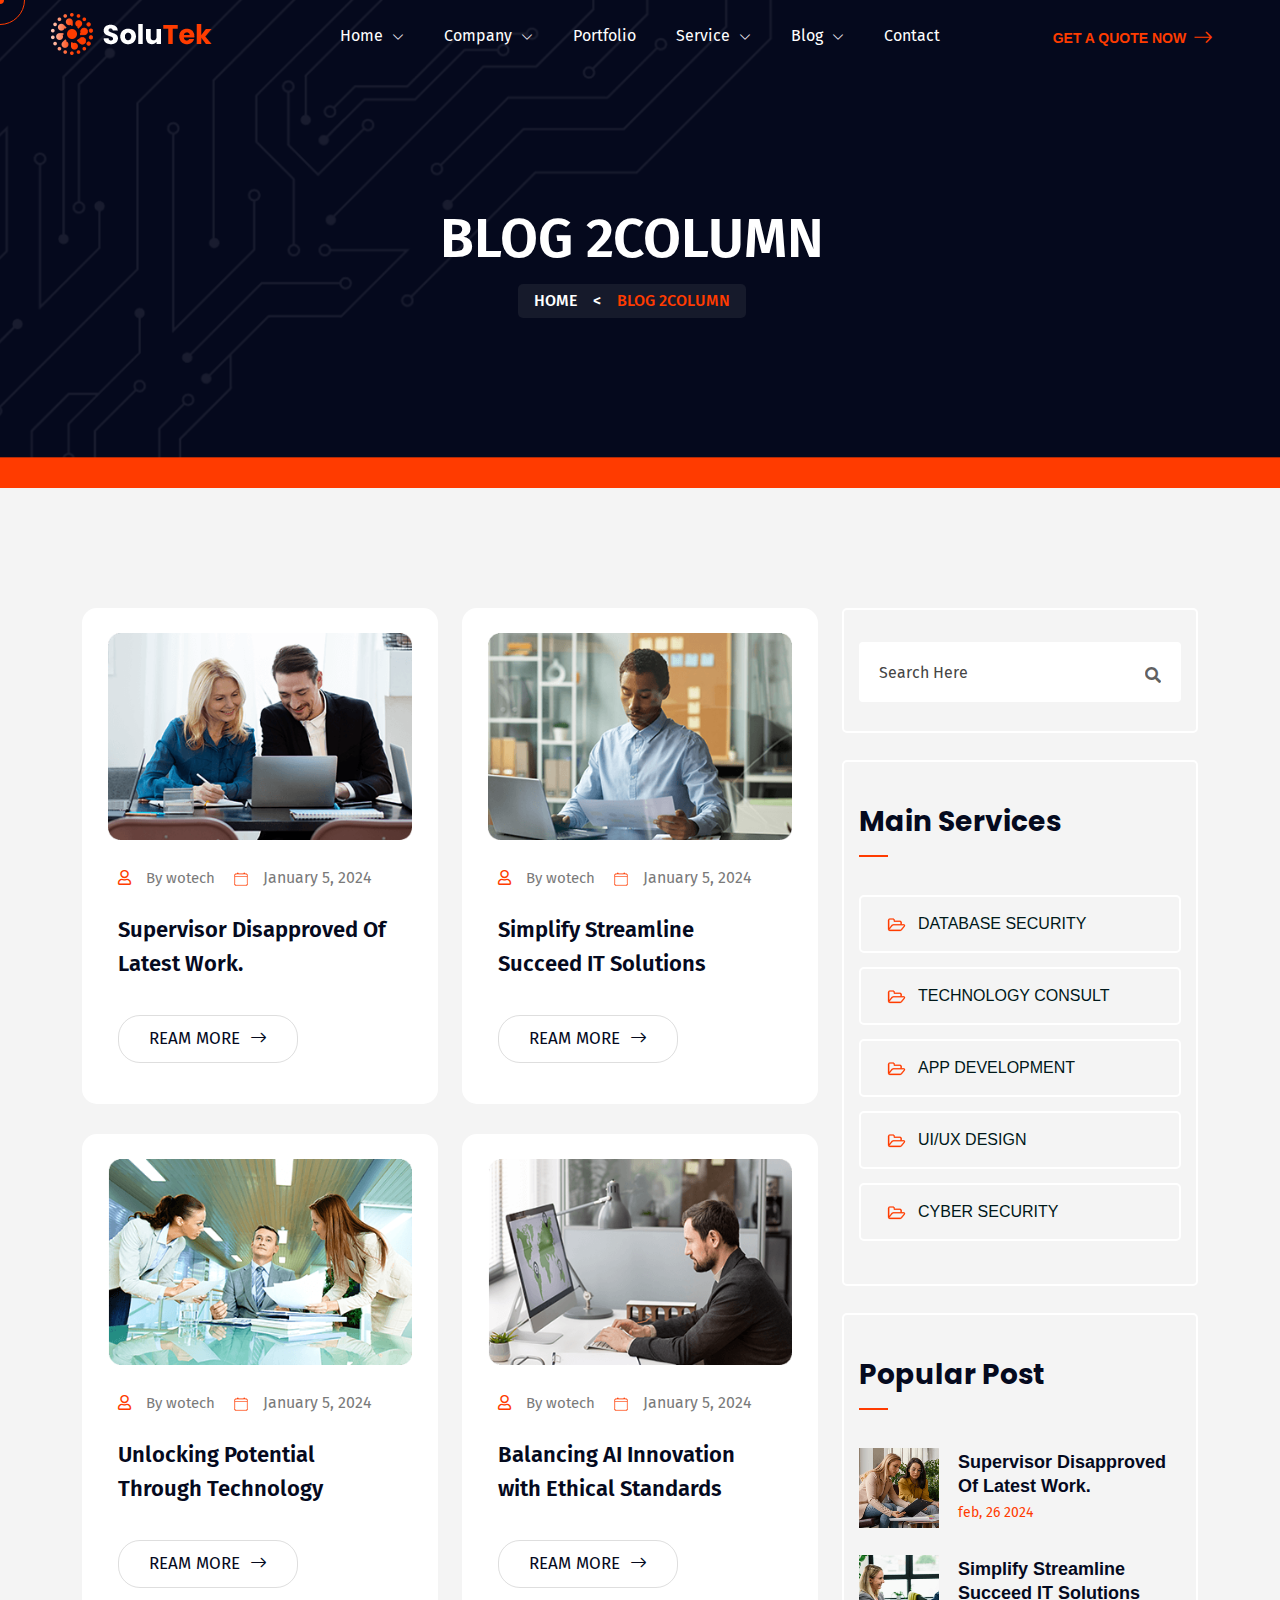
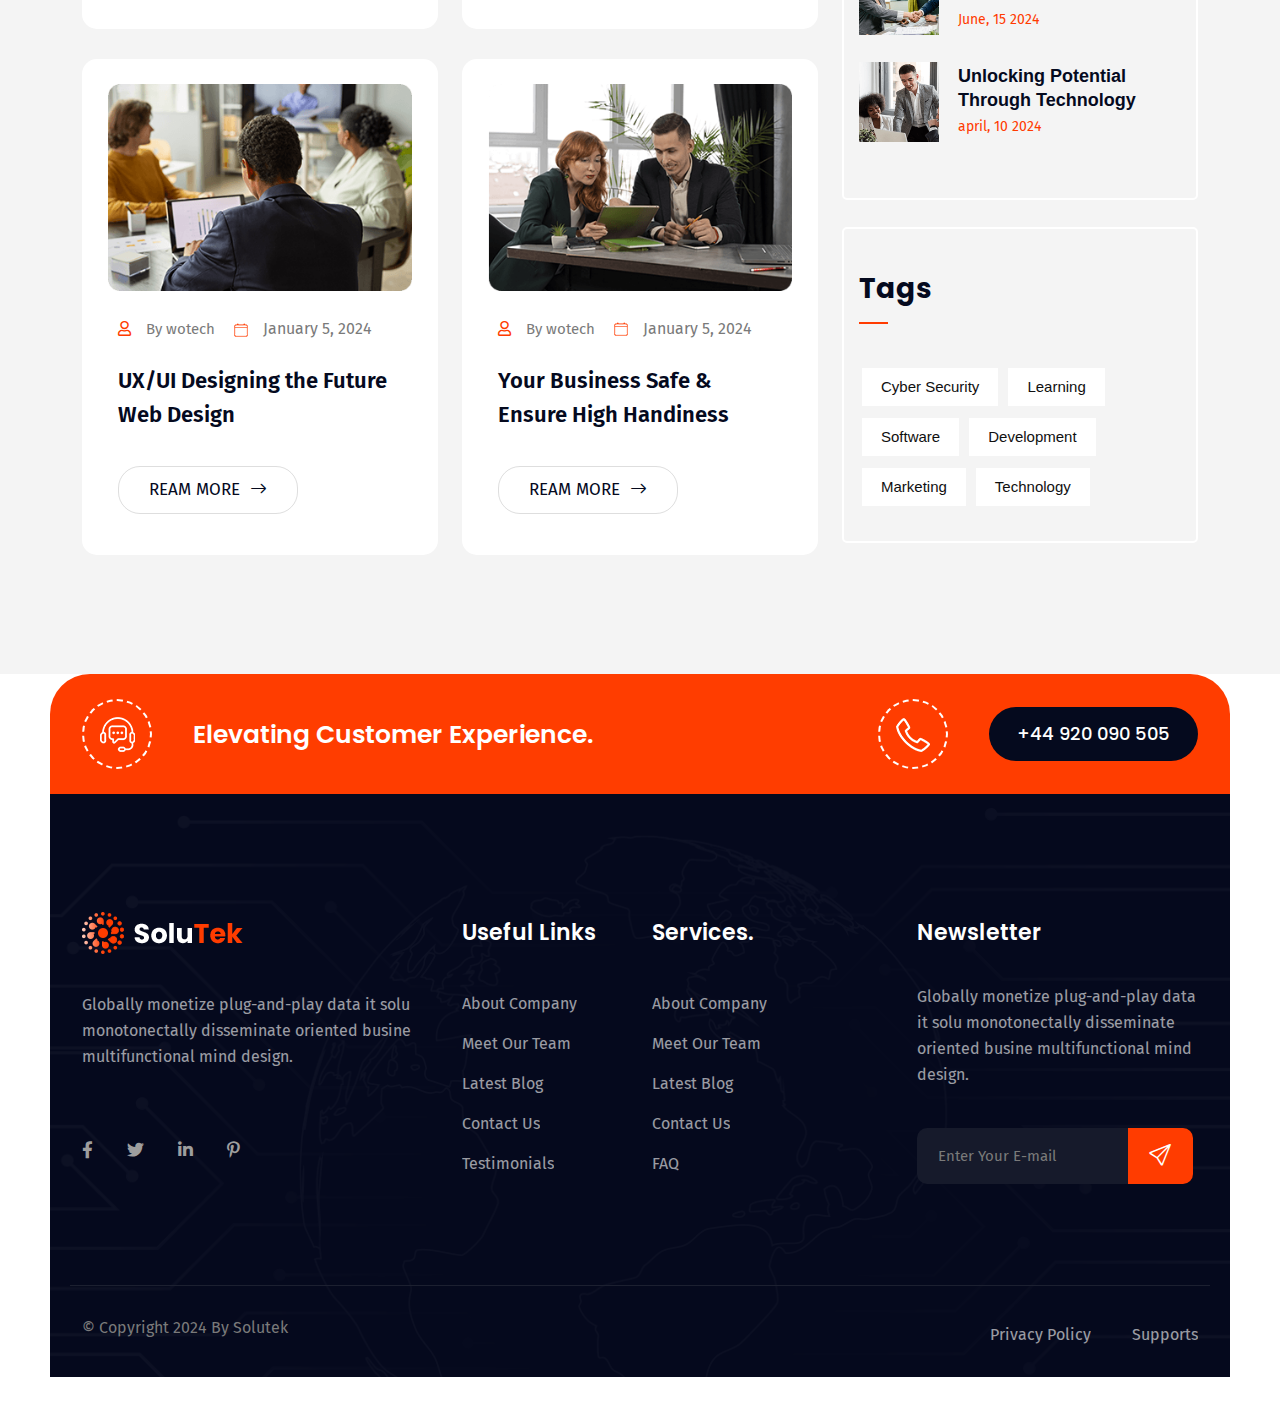
<file: solutek-technology-it-solution-html5-template-2025-01-05-04-35-08-utc/solutek-demo/blog-2column.html>
<!DOCTYPE HTML>
<html lang="en-US">
	<head>
		<meta charset="UTF-8">
		<meta http-equiv="x-ua-compatible" content="ie=edge">
		<title>solutek-HTML5-Themeforest</title>
		<meta name="description" content="">
		<meta name="viewport" content="width=device-width, initial-scale=1">
		<!-- Favicon -->
		<link rel="icon" type="image/png" sizes="56x56" href="assets/images/fav-icon/icon.png">
		<!-- bootstrap CSS -->
		<link rel="stylesheet" href="assets/css/bootstrap.min.css" type="text/css" media="all">
		<!-- carousel CSS -->
		<link rel="stylesheet" href="assets/css/owl.carousel.min.css" type="text/css" media="all">	
		<!-- animate CSS -->
		<link rel="stylesheet" href="assets/css/animate.css" type="text/css" media="all">	
		<!-- animated-text CSS -->
		<link rel="stylesheet" href="assets/css/animated-text.css" type="text/css" media="all">	
		<!-- font-awesome CSS -->
		<link rel="stylesheet" href="assets/css/all.min.css" type="text/css" media="all">	
		<!-- font-flaticon CSS -->
		<link rel="stylesheet" href="assets/css/flaticon.css" type="text/css" media="all">	
		<!-- theme-default CSS -->
		<link rel="stylesheet" href="assets/css/theme-default.css" type="text/css" media="all">	
		<!-- meanmenu CSS -->
		<link rel="stylesheet" href="assets/css/meanmenu.min.css" type="text/css" media="all">	
		<!-- Main Style CSS -->
		<link rel="stylesheet"  href="style.css" type="text/css" media="all">
		<!-- transitions CSS -->
		<link rel="stylesheet" href="assets/css/owl.transitions.css" type="text/css" media="all">
		<link rel="stylesheet" href="assets/css/splide.min.css" type="text/css" media="all">
		<!-- venobox CSS -->
		<link rel="stylesheet" href="venobox/venobox.css" type="text/css" media="all">
		<!-- responsive CSS -->
		<link rel="stylesheet" href="assets/css/responsive.css" type="text/css" media="all">
		<!-- modernizr js -->	
		<script src="assets/js/vendor/modernizr-3.5.0.min.js"></script>	
		<!-- bootstrap icons -->
		<link rel="stylesheet" href="https://cdn.jsdelivr.net/npm/bootstrap-icons@1.9.1/font/bootstrap-icons.css">
		
	</head>
<body>
	<!-- loder -->
	<div class="loader-wrapper">
	  <div class="loader"></div>
	  <div class="loder-section left-section"></div>
	  <div class="loder-section right-section"></div>
	</div>




<!--==================================================-->
<!-- Start solutek Main Menu Area -->
<!--==================================================-->
<div id="sticky-header" class="solutek_nav_manu">
	<div class="container-fluid">
		<div class="row d-flex align-items-center">
			<div class="col-lg-2">
				<div class="logo">
					<a class="logo_img" href="index.html" title="solutek">
						<img src="assets/images/footer-logo.png" alt="logo">
					</a>
					<a class="main_sticky" href="index.html" title="solutek">
						<img src="assets/images/footer-logo.png" alt="astute">
					</a>
				</div>
			</div>
			<div class="col-lg-8">
				<nav class="solutek_menu">
					<ul class="nav_scroll">
						<li><a href="#">Home <i class="bi bi-chevron-down"></i></a>
							<ul class="sub-menu">
								<li><a href="index.html">Home Version 01</a></li>
								<li><a href="index-2.html">Home Version 02</a></li>
								<li><a href="index-3.html">Home Version 03</a></li>
							</ul>
						</li>
						<li><a href="#">Company <i class="bi bi-chevron-down"></i></a>
							<ul class="sub-menu">
								<li><a href="about-us.html">About Us</a></li>
								<li><a href="team.html">Our Team</a></li>
								<li><a href="team-details.html">Team Details</a></li>
								<li><a href="testimonial.html">Testimonials</a></li>
								<li><a href="project.html">Project</a></li>
								<li><a href="project-details.html">Project Details</a></li>
								<li><a href="pricing.html">Pricing</a></li>
								<li><a href="faq.html">Faq</a></li>
								<li><a href="contact.html">Contact</a></li>
							</ul>
						</li>
						<li><a href="project.html">Portfolio</a></li>
						<li><a href="#">Service <i class="bi bi-chevron-down"></i></a>
							<ul class="sub-menu">
								<li><a href="service.html">Service</a></li>
								<li><a href="service-details.html">Service Details</a></li>
							</ul>
						</li>
						<li><a href="#">Blog <i class="bi bi-chevron-down"></i></a>
							<ul class="sub-menu">
								<li><a href="blog-grid.html">Blog Grid</a></li>
								<li><a href="blog-2column.html">Blog 2Column</a></li>
								<li><a href="blog-details.html">Blog Details</a></li>
							</ul>
						</li>
						<li><a href="contact.html">Contact</a></li>
					</ul>
				</nav>
			</div>
			<div class="col-lg-2">
				<div class="header-btn">
					<a href="contact.html">Get A Quote NOW <i class="bi bi-arrow-right"></i></a>
				</div>
			</div>
		</div>
	</div>
</div>


<!-- solutek Mobile Menu Area -->
<div class="mobile-menu-area sticky d-sm-block d-md-block d-lg-none ">
	<div class="mobile-menu">
		<nav class="solutek_menu">
			<ul class="nav_scroll">
				<li><a href="#">Home <i class="bi bi-chevron-down"></i></a>
					<ul class="sub-menu">
						<li><a href="index.html">Home Version 01</a></li>
						<li><a href="index-2.html">Home Version 02</a></li>
						<li><a href="index-3.html">Home Version 03</a></li>
					</ul>
				</li>
				<li><a href="#">Company <i class="bi bi-chevron-down"></i></a>
					<ul class="sub-menu">
						<li><a href="about-us.html">About Us</a></li>
						<li><a href="team.html">Our Team</a></li>
						<li><a href="team-details.html">Team Details</a></li>
						<li><a href="testimonial.html">Testimonials</a></li>
						<li><a href="project.html">Project</a></li>
						<li><a href="project-details.html">Project Details</a></li>
						<li><a href="pricing.html">Pricing</a></li>
						<li><a href="faq.html">Faq</a></li>
						<li><a href="contact.html">Contact</a></li>
					</ul>
				</li>
				<li><a href="project.html">Portfolio</a></li>
				<li><a href="#">Service <i class="bi bi-chevron-down"></i></a>
					<ul class="sub-menu">
						<li><a href="service.html">Service</a></li>
						<li><a href="service-details.html">Service Details</a></li>
					</ul>
				</li>
				<li><a href="#">Blog <i class="bi bi-chevron-down"></i></a>
					<ul class="sub-menu">
						<li><a href="blog-grid.html">Blog Grid</a></li>
						<li><a href="blog-2column.html">Blog 2Column</a></li>
						<li><a href="blog-details.html">Blog Details</a></li>
					</ul>
				</li>
				<li><a href="contact.html">Contact</a></li>
			</ul>
		</nav>
	</div>
</div>
<!--==================================================-->
<!-- End solutek Main Menu Area -->
<!--==================================================-->


<!--==================================================-->
<!-- Start Curser Section Here -->
<!--==================================================-->
<div class="curser"></div>
<div class="curser2"></div>
<!--==================================================-->
<!-- Ends Curser Section Here -->
<!--==================================================-->





<!--==================================================-->
<!-- Start solutek breadcumb Area -->
<!--==================================================-->
<div class="breadcumb-area">
	<div class="container">
		<div class="row">
			<div class="col-lg-12">
				<div class="breadcumb-content">
					<h4>Blog 2Column</h4>
					<ul class="breadcumb-list">
						<li><a href="index.html">Home</a></li>
						<li class="list-arrow">&lt;</li>
						<li>Blog 2Column</li>
					</ul>
				</div>
			</div>
		</div>
	</div>
</div>
<!--==================================================-->
<!-- end solutek breadcumb Area -->
<!--==================================================-->







<!--==================================================-->
<!-- Start solutek blog list Area style-grid-->
<!--==================================================-->

<div class="blog-area style-grid">
	<div class="container">
		<div class="row">
			<div class="col-lg-8">
		    	<div class="row">
					<div class="col-lg-6 col-md-6">
						<div class="single-blog-box">
							<div class="single-blog-thumb">
								<img src="assets/images/inner/blog-grid1.png" alt="thumb">
							</div>
							<div class="blog-box-content">
							   <div class="meta-blog">
								  <a href="blog-details.html"><span><i class="far fa-user"></i>By wotech</span></a>
								  <p><span><img src="assets/images/inner/grid-calen.png" alt="icon"></span>January 5, 2024</p>
								</div>
								<h3><a href="blog-details.html">Supervisor Disapproved Of
									Latest Work.
								</a></h3>
								<div class="blog-button">
									<a href="blog.html">REAM MORE<i class="bi bi-arrow-right"></i></a>
								</div>
							</div>
						</div>
					</div>
					<div class="col-lg-6 col-md-6">
						<div class="single-blog-box">
							<div class="single-blog-thumb">
								<img src="assets/images/inner/blog-grid2.png" alt="thumb">
							</div>
							<div class="blog-box-content">
							   <div class="meta-blog">
								  <a href="blog-details.html"><span><i class="far fa-user"></i>By wotech</span></a>
								  <p><span><img src="assets/images/inner/grid-calen.png" alt="icon"></span>January 5, 2024</p>
								</div>
								<h3><a href="blog-details.html">Simplify Streamline Succeed
									IT Solutions
								</a></h3>
								<div class="blog-button">
									<a class="#" href="blog.html">REAM MORE<i class="bi bi-arrow-right"></i></a>
								</div>
							</div>
						</div>
					</div>
					<div class="col-lg-6 col-md-6">
						<div class="single-blog-box">
							<div class="single-blog-thumb">
								<img src="assets/images/inner/blog-grid3.png" alt="thumb">
							</div>
							<div class="blog-box-content">
							   <div class="meta-blog">
								  <a href="blog-details.html"><span><i class="far fa-user"></i>By wotech</span></a>
								  <p><span><img src="assets/images/inner/grid-calen.png" alt="icon"></span>January 5, 2024</p>
								</div>
								<h3><a href="blog-details.html">Unlocking Potential Through
									Technology
								</a></h3>
								<div class="blog-button">
									<a href="blog.html">REAM MORE<i class="bi bi-arrow-right"></i></a>
								</div>
							</div>
						</div>
					</div>
					<div class="col-lg-6 col-md-6">
						<div class="single-blog-box">
							<div class="single-blog-thumb">
								<img src="assets/images/inner/blog-grid4.png" alt="thumb">
							</div>
							<div class="blog-box-content">
							   <div class="meta-blog">
								  <a href="blog-details.html"><span><i class="far fa-user"></i>By wotech</span></a>
								  <p><span><img src="assets/images/inner/grid-calen.png" alt="icon"></span>January 5, 2024</p>
								</div>
								<h3><a href="blog-details.html">Balancing AI Innovation with
									Ethical Standards
								</a></h3>
								<div class="blog-button">
									<a href="blog.html">REAM MORE<i class="bi bi-arrow-right"></i></a>
								</div>
							</div>
						</div>
					</div>
					<div class="col-lg-6 col-md-6">
						<div class="single-blog-box">
							<div class="single-blog-thumb">
								<img src="assets/images/inner/blog-grid5.png" alt="thumb">
							</div>
							<div class="blog-box-content">
							   <div class="meta-blog">
								  <a href="blog-details.html"><span><i class="far fa-user"></i>By wotech</span></a>
								  <p><span><img src="assets/images/inner/grid-calen.png" alt="icon"></span>January 5, 2024</p>
								</div>
								<h3><a href="blog-details.html">UX/UI Designing the Future
									Web Design
								</a></h3>
								<div class="blog-button">
									<a href="blog.html">REAM MORE<i class="bi bi-arrow-right"></i></a>
								</div>
							</div>
						</div>
					</div>
					<div class="col-lg-6 col-md-6">
						<div class="single-blog-box">
							<div class="single-blog-thumb">
								<img src="assets/images/inner/blog-grid6.png" alt="thumb">
							</div>
							<div class="blog-box-content">
							   <div class="meta-blog">
								  <a href="blog-details.html"><span><i class="far fa-user"></i>By wotech</span></a>
								  <p><span><img src="assets/images/inner/grid-calen.png" alt="icon"></span>January 5, 2024</p>
								</div>
								<h3><a href="blog-details.html">Your Business Safe & Ensure
									High Handiness
								</a></h3>
								<div class="blog-button">
									<a href="blog.html">REAM MORE<i class="bi bi-arrow-right"></i></a>
								</div>
							</div>
						</div>
					</div>			
		    	</div>
		    </div>
			<div class="col-lg-4">
		    	<div class="row">
					<div class="col-lg-12">
						<div class="widget-sidber">
						   <div class="widget_search">
						     <form action="#" method="get">
						    	<input type="text" name="s" value="" placeholder="Search Here" title="Search for:">
						    	<button type="submit" class="icons">
						    		<i class="fa fa-search"></i>
						    	</button>
						     </form>
				    	   </div>
				    	</div>
                        <div class="widget-sidber">
							<div class="widget-sidber-content">
								<h4>Main Services</h4>
							</div>
							<div class="widget-category">
								<ul>
									<li><a href="#"><img src="assets/images/inner/category-icon.png" alt="">Database Security<i class="bi bi-arrow-right"></i></a></li>
									<li><a href="#"><img src="assets/images/inner/category-icon.png" alt="">Technology Consult<i class="bi bi-arrow-right"></i></a></li>
									<li><a href="#"><img src="assets/images/inner/category-icon.png" alt="">App Development<i class="bi bi-arrow-right"></i></a></li>
									<li><a href="#"><img src="assets/images/inner/category-icon.png" alt="">UI/UX Design<i class="bi bi-arrow-right"></i></a></li>
									<li><a href="#"><img src="assets/images/inner/category-icon.png" alt="">Cyber Security<i class="bi bi-arrow-right"></i></a></li>
								</ul>
							</div>
						</div>
						<div class="widget-sidber">
							<div class="widget-sidber-content">
								<h4>Popular Post</h4>
							</div>
							<div class="sidber-widget-recent-post">
								<div class="recent-widget-thumb">
									<img src="assets/images/inner/recent-post.png" alt="">
								</div>
								<div class="recent-widget-content">
									<a href="blog-details.html">Supervisor Disapproved Of Latest Work.
										</a>	
									<p> feb, 26 2024</p>							
								</div>
							</div>							
							<div class="sidber-widget-recent-post">
								<div class="recent-widget-thumb">
									<img src="assets/images/inner/recent-post2.png" alt="">
								</div>
								<div class="recent-widget-content">
									<a href="blog-details.html">Simplify Streamline Succeed IT Solutions</a>	
									<p> June, 15 2024</p>							
								</div>
							</div>							
							<div class="sidber-widget-recent-post">
								<div class="recent-widget-thumb">
									<img src="assets/images/inner/recent-post3.png" alt="">
								</div>
								<div class="recent-widget-content">
									<a href="blog-details.html">Unlocking Potential Through Technology</a>	
									<p> april, 10 2024</p>							
								</div>
							</div>
						</div>						
						<div class="widget-sidber">
							<div class="widget-sidber-content">
								<h4>Tags</h4>
							</div>	
							<div class="widget-catefories-tags">
                                <a href="#">Cyber Security</a>
                                <a href="#">Learning</a>
                                <a href="#">Software</a>
                                <a href="#">Development</a>
                                <a href="#">Marketing</a>
                                <a href="#">Technology</a>
                            </div>											
						</div>
					</div>
				</div>
		    </div>
		</div>
	</div>
</div>

<!--==================================================-->
<!-- end solutek blog list Area style-grid-->
<!--==================================================-->






<!--==================================================-->
<!-- Start solutek address Area -->
<!--==================================================-->


<div class="address-area">
	<div class="container">
		<div class="row">
			<div class="col-lg-6 col-md-12">
				<div class="address-box">
					<div class="address-icon">
						<img src="assets/images/address1.png" alt="address1">
					</div>
					<div class="address-title">
						<h3>Elevating Customer Experience.</h3>
					</div>
				</div>
			</div>
			<div class="col-lg-6 col-md-12">
				<div class="address-box2">
					<div class="address-icon">
						<img src="assets/images/address2.png" alt="address1">
					</div>
					<div class="solutek-btn">
						<a href="contact.html">+44 920 090 505
							<div class="solutek-hover-btn hover-bx"></div>
							<div class="solutek-hover-btn hover-bx2"></div>
							<div class="solutek-hover-btn hover-bx3"></div>
							<div class="solutek-hover-btn hover-bx4"></div>
						</a>
					</div>
				</div>
			</div>
		</div>
	</div>
</div>




<!--==================================================-->
<!-- end solutek address Area -->
<!--==================================================-->






<!--==================================================-->
<!-- Start solutek Footer Area -->
<!--==================================================-->

<div class="footer-area">
	<div class="container">
		<div class="row footer">
			<div class="col-lg-4 col-md-6 col-sm-6">
				<div class="footer-widget">
					<div class="footer-logo">
						<a href="index.html"><img src="assets/images/footer-logo.png" alt="footer-logo"></a>
					</div>
					<p class="footer-widget-text">Globally monetize plug-and-play data it solu
					monotonectally disseminate oriented busine
					multifunctional mind design.</p>
					<div class="footer-social">
						<div class="footer-widget-social">
							<a href="#"><i class="fab fa-facebook-f"></i></a>
							<a href="#"><i class="fab fa-twitter"></i></a>
							<a href="#"><i class="fab fa-linkedin-in"></i></a>
							<a href="#"><i class="fab fa-pinterest-p"></i></a>
						</div>
					</div>
				</div>
			</div>
			<div class="col-lg-2 col-md-6 col-sm-6">
				<div class="footer-widget left">
					<div class="widget-title">
						<h2>Useful Links</h2>
					</div>
					<ul>
						<li><a href="about-us.html">About Company</a></li>
						<li><a href="team.html">Meet Our Team</a></li>
						<li><a href="blog-grid.html">Latest Blog</a></li>
						<li><a href="contact.html">Contact Us</a></li>
						<li><a href="testimonial.html">Testimonials</a></li>
					</ul>
				</div>
			</div>
			<div class="col-lg-3 col-md-6 col-sm-6">
				<div class="footer-widget left">
					<div class="widget-title">
						<h2>Services.</h2>
					</div>
					<ul>
						<li><a href="about-us.html">About Company</a></li>
						<li><a href="team.html">Meet Our Team</a></li>
						<li><a href="blog-grid.html">Latest Blog</a></li>
						<li><a href="contact.html">Contact Us</a></li>
						<li><a href="faq.html">FAQ</a></li>
					</ul>
				</div>
			</div>
			<div class="col-lg-3 col-md-6 col-sm-6">
				<div class="footer-widget-newsletter">
					<div class="widget-title">
						<h2>Newsletter</h2>
					</div>
					<p class="newsletter-text">Globally monetize plug-and-play data it solu
					monotonectally disseminate oriented busine
					multifunctional mind design.</p>
					<div class="Subscribe-form2">
						<form>
							<div class="form-field2">
								<input type="email" name="EMAIL" placeholder="Enter Your E-mail" required="">
								<button class="subscribe-button" type="submit"><i class="bi bi-send"></i></button>
							</div>
						</form>
					</div>
				</div>
			</div>
		</div>
		<div class="row copyright">
			<div class="col-lg-6 col-md-6 col-sm-6">
				<div class="-copyright-text">
					<p>© Copyright 2024 By Solutek</p>
				</div>
			</div>
			<div class="col-lg-6 col-md-6 col-sm-6">
				<div class="copyright-list">
					<ul>
						<li><a href="index.html">Privacy Policy</a></li>
						<li><a href="index-2.html">Supports</a></li>
					</ul>
				</div>
			</div>
		</div>
	</div>
</div>
	
<!--==================================================-->
<!-- end solutek Footer Area -->
<!--==================================================-->





<!--==================================================-->
<!-- Start scrollup section Area -->
<!--==================================================-->
<!-- scrollup section -->
<div class="scroll-area">
	<div class="top-wrap">
		<div class="go-top-btn-wraper">
			<div class="go-top go-top-button">
				<i class="fas fa-arrow-up"></i>
				<i class="fas fa-arrow-up"></i>
			</div>
		</div>
	</div>
</div>
<!--==================================================-->
<!-- Start scrollup section Area -->
<!--==================================================-->

	
	
	<!-- jquery js -->	
	<script src="assets/js/vendor/jquery-3.6.2.min.js"></script>
	<!-- bootstrap js -->	
	<script src="assets/js/bootstrap.min.js"></script>
	<!-- carousel js -->
	<script src="assets/js/owl.carousel.min.js"></script>
	<!-- counterup js -->
	<script src="assets/js/jquery.counterup.min.js"></script>
	<!-- waypoints js -->
	<script src="assets/js/waypoints.min.js"></script>
	<!-- wow js -->
	<script src="assets/js/wow.js"></script>
	<!-- imagesloaded js -->
	<script src="assets/js/imagesloaded.pkgd.min.js"></script>
	<!-- venobox js -->
	<script src="venobox/venobox.js"></script>
	<!--  animated-text js -->	
	<script src="assets/js/animated-text.js"></script>
	<!-- venobox min js -->
	<script src="venobox/venobox.min.js"></script>
	<!-- isotope js -->
	<script src="assets/js/isotope.pkgd.min.js"></script>
	<!-- jquery meanmenu js -->	
	<script src="assets/js/jquery.meanmenu.js"></script>
	<!-- jquery scrollup js -->	
	<script src="assets/js/jquery.scrollUp.js"></script>
	<script src="assets/js/jquery.barfiller.js"></script>
	<script src="assets/js/typed.js"></script>
	<!-- jquery js -->	
	<script src="https://unpkg.com/aos@next/dist/aos.js"></script>
	<script src="assets/js/vanilla-tilt.min.js"></script>
	<!-- partial -->
	 
	<script src="assets/js/splide.min.js"></script>
	<!-- theme js -->	
	<script src="assets/js/theme.js"></script>
</body>
</html>
</file>
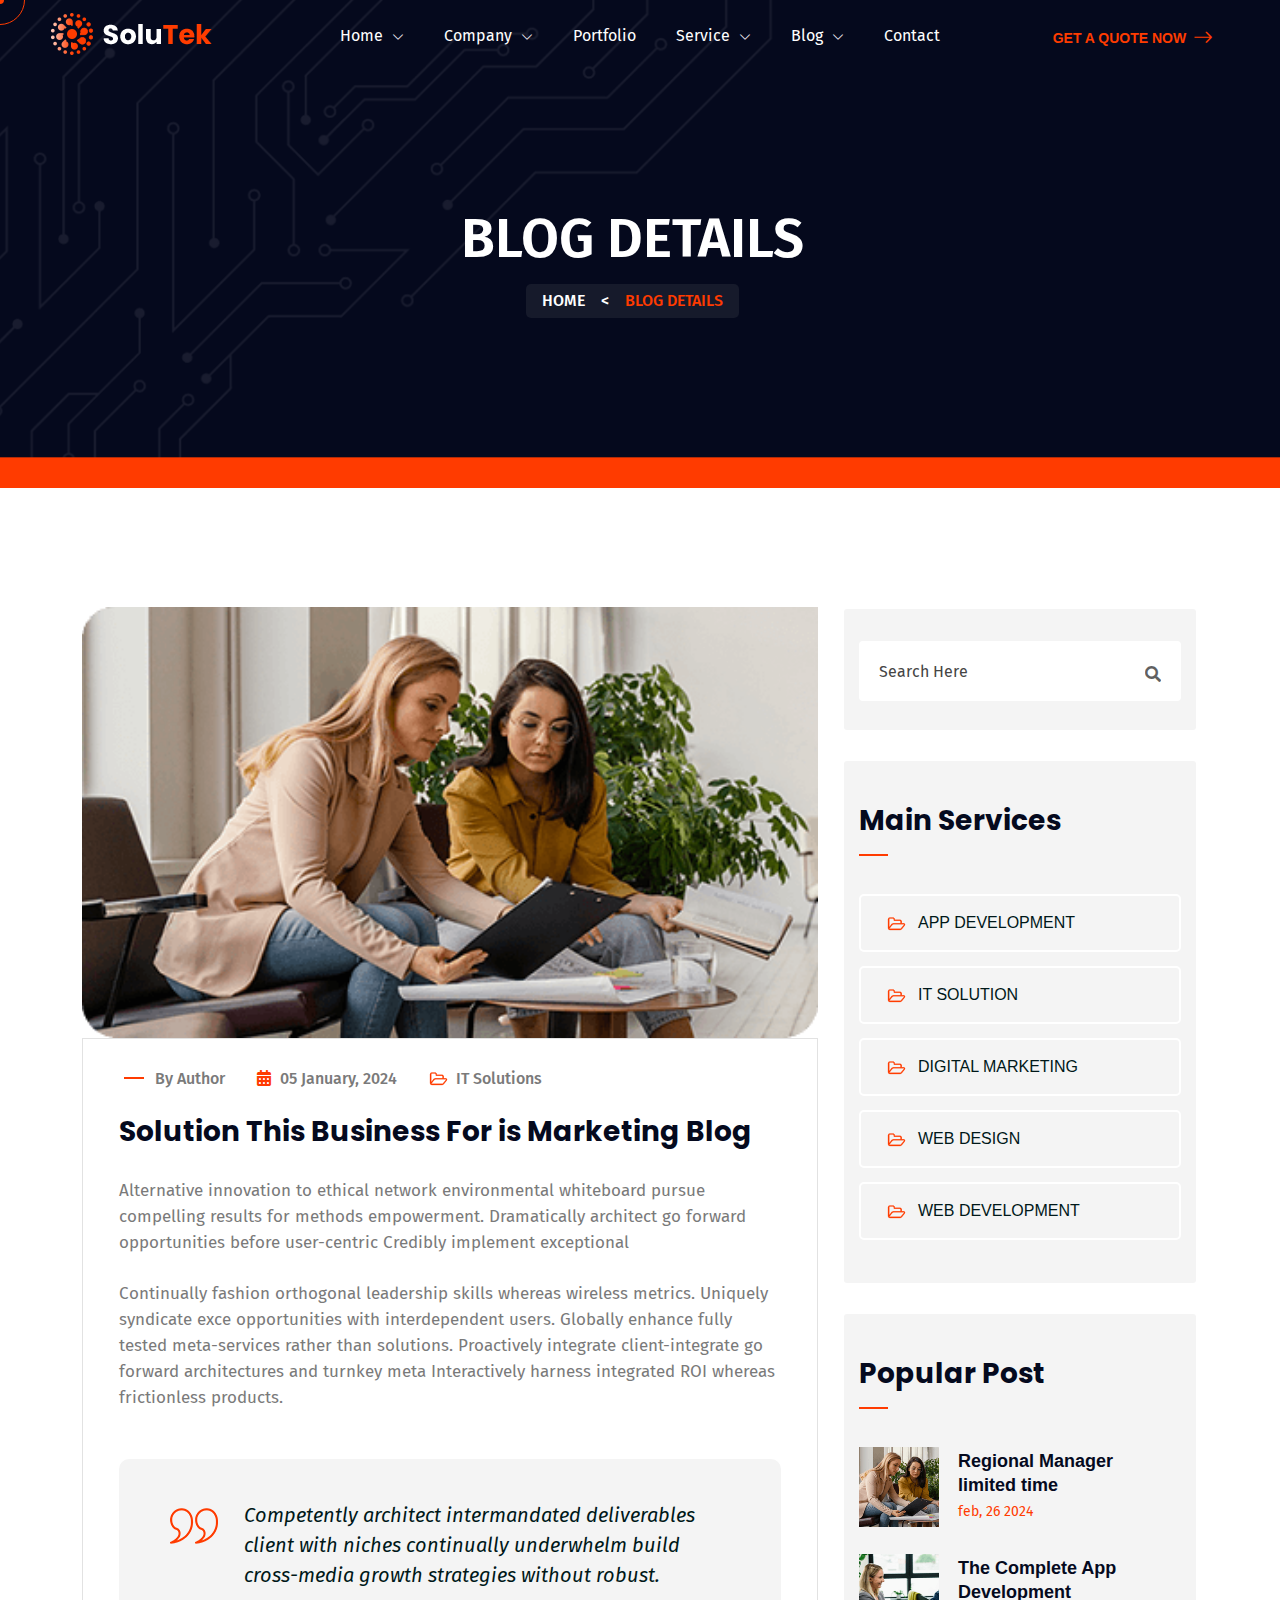
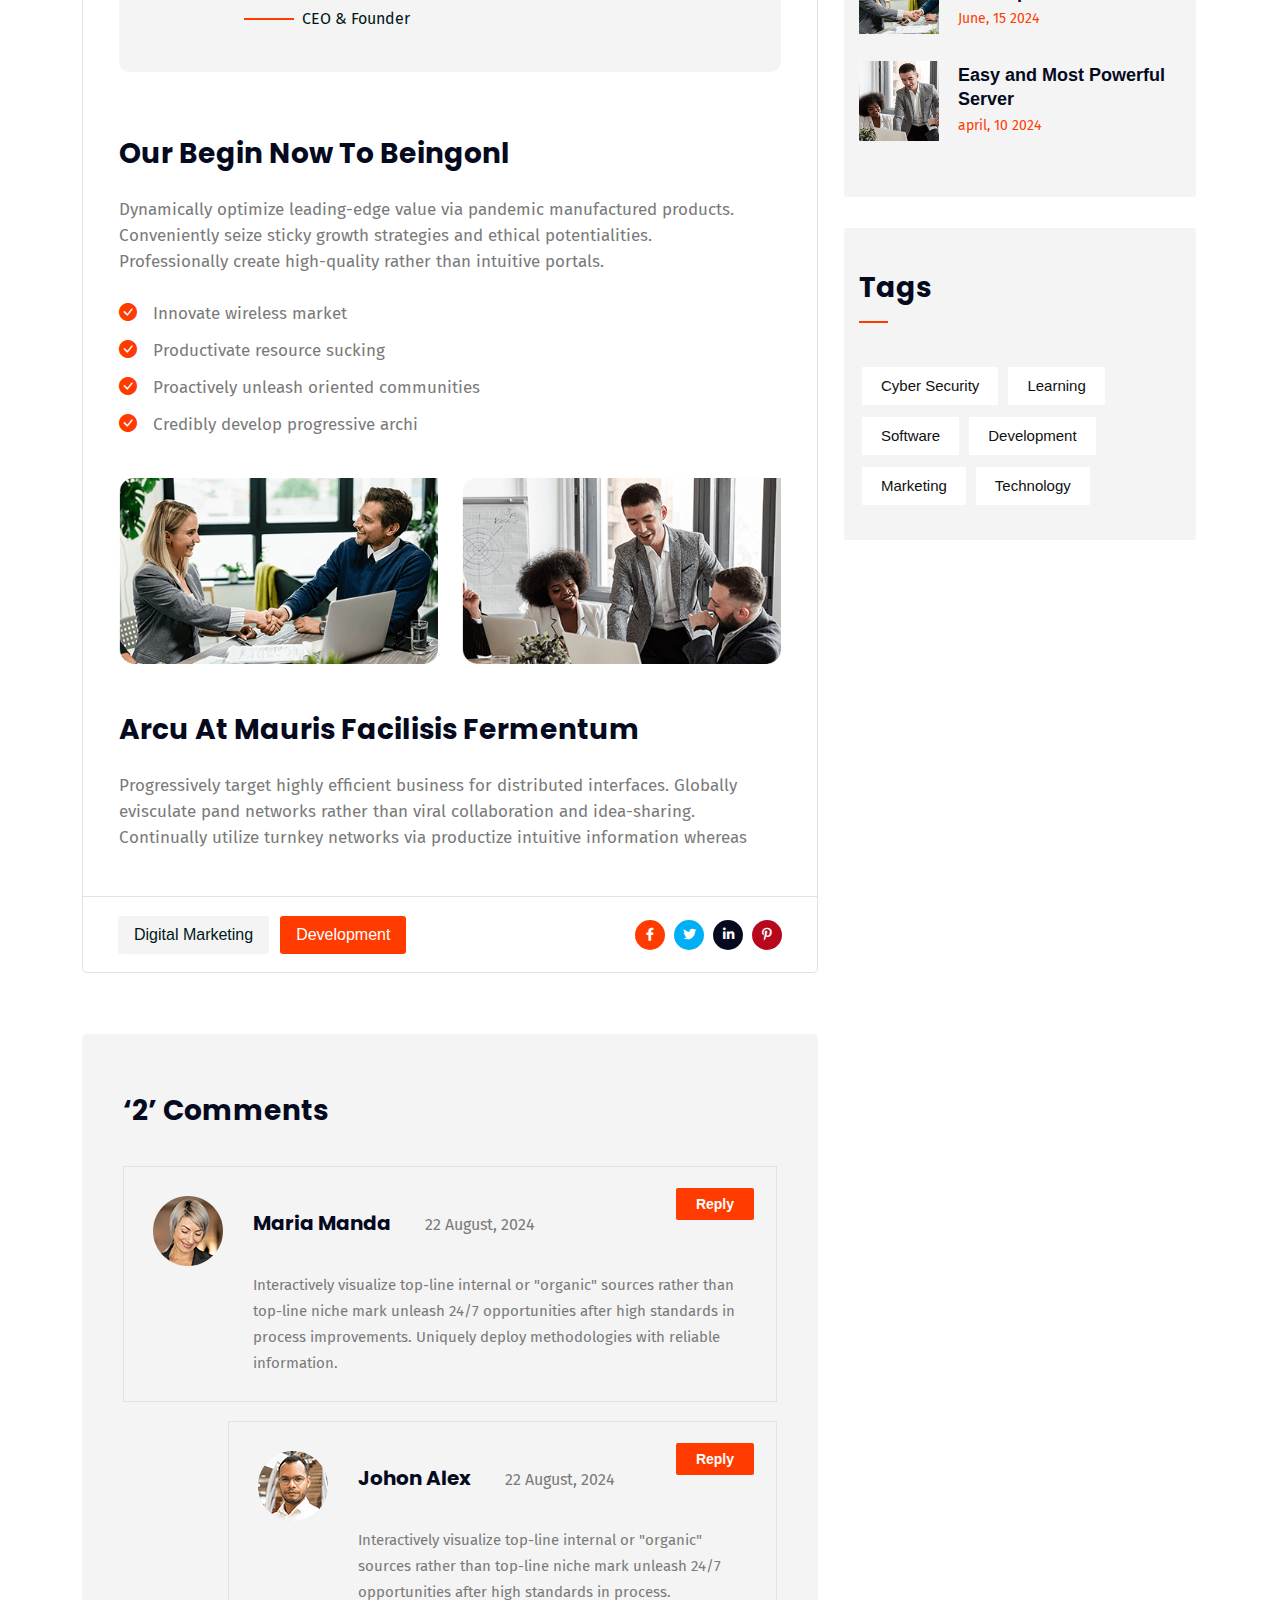
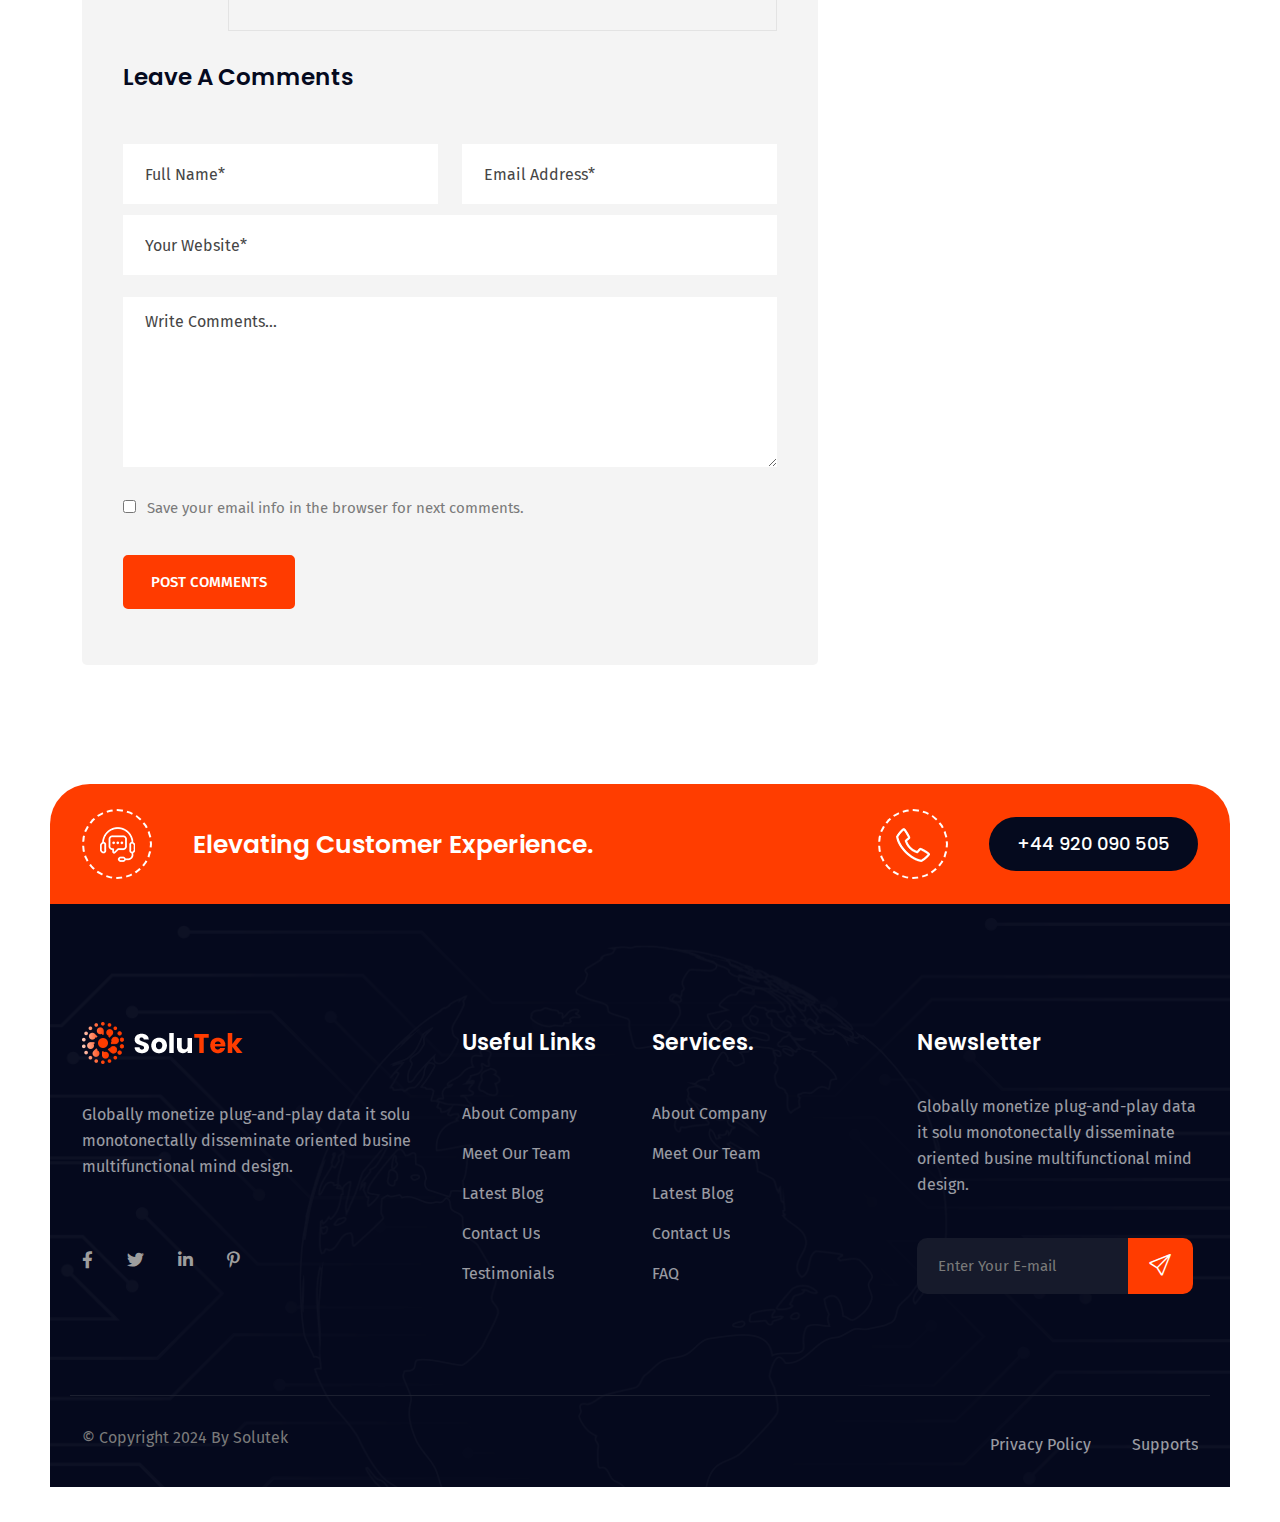
<file: solutek-technology-it-solution-html5-template-2025-01-05-04-35-08-utc/solutek-demo/blog-details.html>
<!DOCTYPE HTML>
<html lang="en-US">
	<head>
		<meta charset="UTF-8">
		<meta http-equiv="x-ua-compatible" content="ie=edge">
		<title>solutek-HTML5-Themeforest</title>
		<meta name="description" content="">
		<meta name="viewport" content="width=device-width, initial-scale=1">
		<!-- Favicon -->
		<link rel="icon" type="image/png" sizes="56x56" href="assets/images/fav-icon/icon.png">
		<!-- bootstrap CSS -->
		<link rel="stylesheet" href="assets/css/bootstrap.min.css" type="text/css" media="all">
		<!-- carousel CSS -->
		<link rel="stylesheet" href="assets/css/owl.carousel.min.css" type="text/css" media="all">	
		<!-- animate CSS -->
		<link rel="stylesheet" href="assets/css/animate.css" type="text/css" media="all">	
		<!-- animated-text CSS -->
		<link rel="stylesheet" href="assets/css/animated-text.css" type="text/css" media="all">	
		<!-- font-awesome CSS -->
		<link rel="stylesheet" href="assets/css/all.min.css" type="text/css" media="all">	
		<!-- font-flaticon CSS -->
		<link rel="stylesheet" href="assets/css/flaticon.css" type="text/css" media="all">	
		<!-- theme-default CSS -->
		<link rel="stylesheet" href="assets/css/theme-default.css" type="text/css" media="all">	
		<!-- meanmenu CSS -->
		<link rel="stylesheet" href="assets/css/meanmenu.min.css" type="text/css" media="all">	
		<!-- Main Style CSS -->
		<link rel="stylesheet"  href="style.css" type="text/css" media="all">
		<!-- transitions CSS -->
		<link rel="stylesheet" href="assets/css/owl.transitions.css" type="text/css" media="all">
		<link rel="stylesheet" href="assets/css/splide.min.css" type="text/css" media="all">
		<!-- venobox CSS -->
		<link rel="stylesheet" href="venobox/venobox.css" type="text/css" media="all">
		<!-- responsive CSS -->
		<link rel="stylesheet" href="assets/css/responsive.css" type="text/css" media="all">
		<!-- modernizr js -->	
		<script src="assets/js/vendor/modernizr-3.5.0.min.js"></script>	
		<!-- bootstrap icons -->
		<link rel="stylesheet" href="https://cdn.jsdelivr.net/npm/bootstrap-icons@1.9.1/font/bootstrap-icons.css">
		
	</head>
<body>
	<!-- loder -->
	<div class="loader-wrapper">
	  <div class="loader"></div>
	  <div class="loder-section left-section"></div>
	  <div class="loder-section right-section"></div>
	</div>




<!--==================================================-->
<!-- Start solutek Main Menu Area -->
<!--==================================================-->
<div id="sticky-header" class="solutek_nav_manu">
	<div class="container-fluid">
		<div class="row d-flex align-items-center">
			<div class="col-lg-2">
				<div class="logo">
					<a class="logo_img" href="index.html" title="solutek">
						<img src="assets/images/footer-logo.png" alt="logo">
					</a>
					<a class="main_sticky" href="index.html" title="solutek">
						<img src="assets/images/footer-logo.png" alt="astute">
					</a>
				</div>
			</div>
			<div class="col-lg-8">
				<nav class="solutek_menu">
					<ul class="nav_scroll">
						<li><a href="#">Home <i class="bi bi-chevron-down"></i></a>
							<ul class="sub-menu">
								<li><a href="index.html">Home Version 01</a></li>
								<li><a href="index-2.html">Home Version 02</a></li>
								<li><a href="index-3.html">Home Version 03</a></li>
							</ul>
						</li>
						<li><a href="#">Company <i class="bi bi-chevron-down"></i></a>
							<ul class="sub-menu">
								<li><a href="about-us.html">About Us</a></li>
								<li><a href="team.html">Our Team</a></li>
								<li><a href="team-details.html">Team Details</a></li>
								<li><a href="testimonial.html">Testimonials</a></li>
								<li><a href="project.html">Project</a></li>
								<li><a href="project-details.html">Project Details</a></li>
								<li><a href="pricing.html">Pricing</a></li>
								<li><a href="faq.html">Faq</a></li>
								<li><a href="contact.html">Contact</a></li>
							</ul>
						</li>
						<li><a href="project.html">Portfolio</a></li>
						<li><a href="#">Service <i class="bi bi-chevron-down"></i></a>
							<ul class="sub-menu">
								<li><a href="service.html">Service</a></li>
								<li><a href="service-details.html">Service Details</a></li>
							</ul>
						</li>
						<li><a href="#">Blog <i class="bi bi-chevron-down"></i></a>
							<ul class="sub-menu">
								<li><a href="blog-grid.html">Blog Grid</a></li>
								<li><a href="blog-2column.html">Blog 2Column</a></li>
								<li><a href="blog-details.html">Blog Details</a></li>
							</ul>
						</li>
						<li><a href="contact.html">Contact</a></li>
					</ul>
				</nav>
			</div>
			<div class="col-lg-2">
				<div class="header-btn">
					<a href="contact.html">Get A Quote NOW <i class="bi bi-arrow-right"></i></a>
				</div>
			</div>
		</div>
	</div>
</div>


<!-- solutek Mobile Menu Area -->
<div class="mobile-menu-area sticky d-sm-block d-md-block d-lg-none ">
	<div class="mobile-menu">
		<nav class="solutek_menu">
			<ul class="nav_scroll">
				<li><a href="#">Home <i class="bi bi-chevron-down"></i></a>
					<ul class="sub-menu">
						<li><a href="index.html">Home Version 01</a></li>
						<li><a href="index-2.html">Home Version 02</a></li>
						<li><a href="index-3.html">Home Version 03</a></li>
					</ul>
				</li>
				<li><a href="#">Company <i class="bi bi-chevron-down"></i></a>
					<ul class="sub-menu">
						<li><a href="about-us.html">About Us</a></li>
						<li><a href="team.html">Our Team</a></li>
						<li><a href="team-details.html">Team Details</a></li>
						<li><a href="testimonial.html">Testimonials</a></li>
						<li><a href="project.html">Project</a></li>
						<li><a href="project-details.html">Project Details</a></li>
						<li><a href="pricing.html">Pricing</a></li>
						<li><a href="faq.html">Faq</a></li>
						<li><a href="contact.html">Contact</a></li>
					</ul>
				</li>
				<li><a href="project.html">Portfolio</a></li>
				<li><a href="#">Service <i class="bi bi-chevron-down"></i></a>
					<ul class="sub-menu">
						<li><a href="service.html">Service</a></li>
						<li><a href="service-details.html">Service Details</a></li>
					</ul>
				</li>
				<li><a href="#">Blog <i class="bi bi-chevron-down"></i></a>
					<ul class="sub-menu">
						<li><a href="blog-grid.html">Blog Grid</a></li>
						<li><a href="blog-2column.html">Blog 2Column</a></li>
						<li><a href="blog-details.html">Blog Details</a></li>
					</ul>
				</li>
				<li><a href="contact.html">Contact</a></li>
			</ul>
		</nav>
	</div>
</div>
<!--==================================================-->
<!-- End solutek Main Menu Area -->
<!--==================================================-->


<!--==================================================-->
<!-- Start Curser Section Here -->
<!--==================================================-->
<div class="curser"></div>
<div class="curser2"></div>
<!--==================================================-->
<!-- Ends Curser Section Here -->
<!--==================================================-->





<!--==================================================-->
<!-- Start solutek breadcumb Area -->
<!--==================================================-->
<div class="breadcumb-area">
	<div class="container">
		<div class="row">
			<div class="col-lg-12">
				<div class="breadcumb-content">
					<h4>Blog Details</h4>
					<ul class="breadcumb-list">
						<li><a href="index.html">Home</a></li>
						<li class="list-arrow">&lt;</li>
						<li>Blog Details</li>
					</ul>
				</div>
			</div>
		</div>
	</div>
</div>
<!--==================================================-->
<!-- end solutek breadcumb Area -->
<!--==================================================-->







<!--==================================================-->
<!-- Start solutek blog details-->
<!--==================================================-->

<div class="blog-details-area">
	<div class="container">
		<div class="row">
			<div class="col-lg-8">
				<div class="row">
					<div class="col-lg-12">
						<div class="blog-details-thumb">
							<img src="assets/images/home-two/blog-thu.png" alt="thumb">
						</div>
						<div class="blog-details-content">
							<div class="meta-blog">
								<span class="mate-text">By Author</span>
								<span><i class="fas fa-calendar-alt"></i>05 January, 2024</span>
								<span><img src="assets/images/inner/category-icon.png" alt="">IT Solutions</span>
							</div>
							<h4 class="blog-details-title">Solution This Business For is Marketing Blog</h4>

							<p class="blog-details-desc">Alternative innovation to ethical network environmental whiteboard pursue compelling results for methods empowerment. Dramatically architect go forward opportunities before user-centric Credibly implement exceptional</p>	

							<p class="blog-details-desc">Continually fashion orthogonal leadership skills whereas wireless metrics. Uniquely syndicate exce opportunities with interdependent users. Globally enhance fully tested meta-services rather than solutions. Proactively integrate client-integrate go forward architectures and turnkey meta Interactively harness integrated ROI whereas frictionless products. </p>

							<div class="blog-details-author-talk">
								<div class="blog-details-quote">
									<img src="assets/images/testi1.png" alt="img">
								</div>
								<div class="blog-details-author-title">
									<p>Competently architect intermandated deliverables client with niches continually underwhelm build cross-media growth strategies without robust.</p>
									<span>CEO &amp; Founder</span>
								</div>
							</div>

                            <h3 class="blog-details-title">Our Begin Now To Beingonl</h3>

                            <p class="blog-details-desc two">Dynamically optimize leading-edge value via pandemic manufactured products. Conveniently seize sticky growth strategies and ethical potentialities. Professionally create high-quality rather than intuitive portals.</p>

                            <div class="blog-details-list-item">
                            	<ul>
                            		<li><i class="bi bi-check-circle-fill"></i>Innovate wireless market</li>
                            		<li><i class="bi bi-check-circle-fill"></i>Productivate resource sucking</li>
                            		<li><i class="bi bi-check-circle-fill"></i>Proactively unleash oriented communities</li>
                            		<li><i class="bi bi-check-circle-fill"></i>Credibly develop progressive archi</li>
                            	</ul>
                            </div>
                            <div class="row">
                            	<div class="col-lg-6 col-md-6">
                            		<div class="blog-details-thumb two">
                            			<img src="assets/images/home-two/blog-thu2.png" alt="">
                            		</div>
                            	</div>                            	
                            	<div class="col-lg-6 col-md-6">
                            		<div class="blog-details-thumb">
                            			<img src="assets/images/home-two/blog-thu3.png" alt="">
                            		</div>
                            	</div>
                            </div>

                            <h3 class="blog-details-title two">Arcu At Mauris Facilisis Fermentum</h3>

                            <p class="blog-details-desc three">Progressively target highly efficient business for distributed interfaces. Globally evisculate pand networks rather than viral collaboration and idea-sharing. Continually utilize turnkey networks via productize intuitive information whereas</p>
						</div>
						<div class="blog-details-socila-box">
						    <div class="row align-items-center">
	                        	<div class="col-lg-6 col-md-6">
	                        		<div class="blog-details-category">
	                        			<span><a href="#">Digital Marketing</a></span>
	                        			<span><a class="active-class" href="#">Development</a></span>
	                        		</div>
	                        	</div>
	                        	<div class="col-lg-6 col-md-6">
	                        		<div class="blog-details-social-icon">
	                        			<ul>
	                        				<li><a href="#"><i class="fab fa-facebook-f"></i></a></li>
	                        				<li><a href="#"><i class="fab fa-twitter"></i></a></li>
	                        				<li><a href="#"><i class="fab fa-linkedin-in"></i></a></li>
	                        				<li><a href="#"><i class="fab fa-pinterest-p"></i></a></li>
	                        			</ul>
	                        		</div>
	                        	</div>
	                        </div>
	                    </div>
	                    <div class="single-comment-area">
	                    	<div class="row">
								<div class="col-lg-12">
									<div class="blog-details-comment-title">
										<h4>‘2’ Comments</h4>
									</div>
									<div class="blog-details-comment">
									    <div class="blog-details-comment-reply">
									    	<a href="#">Reply</a>
									    </div>
									    <div class="blog-details-comment-thumb">
									    	<img src="assets/images/testi4.png" alt="">
									    </div>
									    <div class="blog-details-comment-content">
										   <h2>Maria Manda</h2>
										   <span>22 August, 2024</span>
										   <p>Interactively visualize top-line internal or "organic" sources rather than top-line niche mark
                                            unleash 24/7 opportunities after high standards in process improvements. Uniquely deploy 
                                            methodologies with reliable information.  
                                           </p>
									    </div>
								    </div>									
								    <div class="blog-details-comment style-two">
									    <div class="blog-details-comment-reply">
									    	<a href="#">Reply</a>
									    </div>
									    <div class="blog-details-comment-thumb">
									    	<img src="assets/images/testi5.png" alt="img">
									    </div>
									    <div class="blog-details-comment-content">
										   <h2>Johon Alex</h2>
										   <span>22 August, 2024</span>
										   <p>Interactively visualize top-line internal or "organic" sources rather than top-line niche mark
                                            unleash 24/7 opportunities after high standards in process.
                                           </p>
									    </div>
								    </div>
								</div>
							</div>
							<div class="blog-details-contact">
								<div class="blog-details-contact-title">
									<h4>Leave A Comments</h4>
								</div>
								<form action="#">
									<div class="row">
										<div class="col-lg-6">
											<div class="contact-input-box">
												<input type="text" name="Name" placeholder="Full Name*" required="">
											</div>
										</div>					
										<div class="col-lg-6">
											<div class="contact-input-box">
												<input type="text" name="Email" placeholder="Email Address*" required="">
											</div>
										</div>							
										<div class="col-lg-12">
											<div class="contact-input-box">
												<input type="text" name="Web Site" placeholder="Your Website*" required="">
											</div>
										</div>									
										<div class="col-lg-12">
											<div class="contact-input-box">
												<textarea name="Message" id="Meassage" placeholder="Write Comments..."></textarea>
											</div>
										</div>
										<div class="col-lg-12">
											<div class="input-check-box">
										      <input type="checkbox">
											     <span>Save your email info in the browser for next comments.</span>
											  </div>
										</div>
										<div class="col-lg-12">
											<div class="blog-details-submi-button">
												<button type="submit">Post Comments</button>
											</div>
										</div>
									</div>
								</form>
							</div>
	                    </div>
					</div>
				</div>
			</div>
			<div class="col-lg-4">
		    	<div class="row">
					<div class="col-lg-12">
						<div class="widget-sidber">
						   <div class="widget_search">
						     <form action="#" method="get">
						    	<input type="text" name="s" value="" placeholder="Search Here" title="Search for:">
						    	<button type="submit" class="icons">
						    		<i class="fa fa-search"></i>
						    	</button>
						     </form>
				    	   </div>
				    	</div>
                        <div class="widget-sidber">
							<div class="widget-sidber-content">
								<h4>Main Services</h4>
							</div>
							<div class="widget-category">
								<ul>
									<li><a href="#"><img src="assets/images/inner/category-icon.png" alt="">App Development<i class="bi bi-arrow-right"></i></a></li>
									<li><a href="#"><img src="assets/images/inner/category-icon.png" alt="">IT Solution<i class="bi bi-arrow-right"></i></a></li>
									<li><a href="#"><img src="assets/images/inner/category-icon.png" alt="">Digital Marketing<i class="bi bi-arrow-right"></i></a></li>
									<li><a href="#"><img src="assets/images/inner/category-icon.png" alt="">Web Design<i class="bi bi-arrow-right"></i></a></li>
									<li><a href="#"><img src="assets/images/inner/category-icon.png" alt="">Web Development<i class="bi bi-arrow-right"></i></a></li>
								</ul>
							</div>
						</div>
						<div class="widget-sidber">
							<div class="widget-sidber-content">
								<h4>Popular Post</h4>
							</div>
							<div class="sidber-widget-recent-post">
								<div class="recent-widget-thumb">
									<img src="assets/images/inner/recent-post.png" alt="img">
								</div>
								<div class="recent-widget-content">
									<a href="blog-details.html">Regional Manager limited time
										</a>	
									<p> feb, 26 2024</p>							
								</div>
							</div>							
							<div class="sidber-widget-recent-post">
								<div class="recent-widget-thumb">
									<img src="assets/images/inner/recent-post2.png" alt="img">
								</div>
								<div class="recent-widget-content">
									<a href="blog-details.html">The Complete App Development</a>	
									<p> June, 15 2024</p>							
								</div>
							</div>							
							<div class="sidber-widget-recent-post">
								<div class="recent-widget-thumb">
									<img src="assets/images/inner/recent-post3.png" alt="img">
								</div>
								<div class="recent-widget-content">
									<a href="blog-details.html">Easy and Most Powerful Server</a>	
									<p> april, 10 2024</p>							
								</div>
							</div>
						</div>							
						<div class="widget-sidber">
							<div class="widget-sidber-content">
								<h4>Tags</h4>
							</div>	
							<div class="widget-catefories-tags">
                                <a href="#">Cyber Security</a>
                                <a href="#">Learning</a>
                                <a href="#">Software</a>
                                <a href="#">Development</a>
                                <a href="#">Marketing</a>
                                <a href="#">Technology</a>
                            </div>											
						</div>
					</div>
				</div>
		    </div>
		</div>
	</div>
</div>

<!--==================================================-->
<!-- end solutek blog  details Area-->
<!--==================================================-->






<!--==================================================-->
<!-- Start solutek address Area -->
<!--==================================================-->


<div class="address-area">
	<div class="container">
		<div class="row">
			<div class="col-lg-6 col-md-12">
				<div class="address-box">
					<div class="address-icon">
						<img src="assets/images/address1.png" alt="address1">
					</div>
					<div class="address-title">
						<h3>Elevating Customer Experience.</h3>
					</div>
				</div>
			</div>
			<div class="col-lg-6 col-md-12">
				<div class="address-box2">
					<div class="address-icon">
						<img src="assets/images/address2.png" alt="address1">
					</div>
					<div class="solutek-btn">
						<a href="contact.html">+44 920 090 505
							<div class="solutek-hover-btn hover-bx"></div>
							<div class="solutek-hover-btn hover-bx2"></div>
							<div class="solutek-hover-btn hover-bx3"></div>
							<div class="solutek-hover-btn hover-bx4"></div>
						</a>
					</div>
				</div>
			</div>
		</div>
	</div>
</div>




<!--==================================================-->
<!-- end solutek address Area -->
<!--==================================================-->






<!--==================================================-->
<!-- Start solutek Footer Area -->
<!--==================================================-->

<div class="footer-area">
	<div class="container">
		<div class="row footer">
			<div class="col-lg-4 col-md-6 col-sm-6">
				<div class="footer-widget">
					<div class="footer-logo">
						<a href="index.html"><img src="assets/images/footer-logo.png" alt="footer-logo"></a>
					</div>
					<p class="footer-widget-text">Globally monetize plug-and-play data it solu
					monotonectally disseminate oriented busine
					multifunctional mind design.</p>
					<div class="footer-social">
						<div class="footer-widget-social">
							<a href="#"><i class="fab fa-facebook-f"></i></a>
							<a href="#"><i class="fab fa-twitter"></i></a>
							<a href="#"><i class="fab fa-linkedin-in"></i></a>
							<a href="#"><i class="fab fa-pinterest-p"></i></a>
						</div>
					</div>
				</div>
			</div>
			<div class="col-lg-2 col-md-6 col-sm-6">
				<div class="footer-widget left">
					<div class="widget-title">
						<h2>Useful Links</h2>
					</div>
					<ul>
						<li><a href="about-us.html">About Company</a></li>
						<li><a href="team.html">Meet Our Team</a></li>
						<li><a href="blog-grid.html">Latest Blog</a></li>
						<li><a href="contact.html">Contact Us</a></li>
						<li><a href="testimonial.html">Testimonials</a></li>
					</ul>
				</div>
			</div>
			<div class="col-lg-3 col-md-6 col-sm-6">
				<div class="footer-widget left">
					<div class="widget-title">
						<h2>Services.</h2>
					</div>
					<ul>
						<li><a href="about-us.html">About Company</a></li>
						<li><a href="team.html">Meet Our Team</a></li>
						<li><a href="blog-grid.html">Latest Blog</a></li>
						<li><a href="contact.html">Contact Us</a></li>
						<li><a href="faq.html">FAQ</a></li>
					</ul>
				</div>
			</div>
			<div class="col-lg-3 col-md-6 col-sm-6">
				<div class="footer-widget-newsletter">
					<div class="widget-title">
						<h2>Newsletter</h2>
					</div>
					<p class="newsletter-text">Globally monetize plug-and-play data it solu
					monotonectally disseminate oriented busine
					multifunctional mind design.</p>
					<div class="Subscribe-form2">
						<form>
							<div class="form-field2">
								<input type="email" name="EMAIL" placeholder="Enter Your E-mail" required="">
								<button class="subscribe-button" type="submit"><i class="bi bi-send"></i></button>
							</div>
						</form>
					</div>
				</div>
			</div>
		</div>
		<div class="row copyright">
			<div class="col-lg-6 col-md-6 col-sm-6">
				<div class="-copyright-text">
					<p>© Copyright 2024 By Solutek</p>
				</div>
			</div>
			<div class="col-lg-6 col-md-6 col-sm-6">
				<div class="copyright-list">
					<ul>
						<li><a href="index.html">Privacy Policy</a></li>
						<li><a href="index-2.html">Supports</a></li>
					</ul>
				</div>
			</div>
		</div>
	</div>
</div>
<!--==================================================-->
<!-- end solutek Footer Area -->
<!--==================================================-->





<!--==================================================-->
<!-- Start scrollup section Area -->
<!--==================================================-->
<!-- scrollup section -->
<div class="scroll-area">
	<div class="top-wrap">
		<div class="go-top-btn-wraper">
			<div class="go-top go-top-button">
				<i class="fas fa-arrow-up"></i>
				<i class="fas fa-arrow-up"></i>
			</div>
		</div>
	</div>
</div>
<!--==================================================-->
<!-- Start scrollup section Area -->
<!--==================================================-->

	
	
	<!-- jquery js -->	
	<script src="assets/js/vendor/jquery-3.6.2.min.js"></script>
	<!-- bootstrap js -->	
	<script src="assets/js/bootstrap.min.js"></script>
	<!-- carousel js -->
	<script src="assets/js/owl.carousel.min.js"></script>
	<!-- counterup js -->
	<script src="assets/js/jquery.counterup.min.js"></script>
	<!-- waypoints js -->
	<script src="assets/js/waypoints.min.js"></script>
	<!-- wow js -->
	<script src="assets/js/wow.js"></script>
	<!-- imagesloaded js -->
	<script src="assets/js/imagesloaded.pkgd.min.js"></script>
	<!-- venobox js -->
	<script src="venobox/venobox.js"></script>
	<!--  animated-text js -->	
	<script src="assets/js/animated-text.js"></script>
	<!-- venobox min js -->
	<script src="venobox/venobox.min.js"></script>
	<!-- isotope js -->
	<script src="assets/js/isotope.pkgd.min.js"></script>
	<!-- jquery meanmenu js -->	
	<script src="assets/js/jquery.meanmenu.js"></script>
	<!-- jquery scrollup js -->	
	<script src="assets/js/jquery.scrollUp.js"></script>
	<script src="assets/js/jquery.barfiller.js"></script>
	<script src="assets/js/typed.js"></script>
	<!-- jquery js -->	
	<script src="https://unpkg.com/aos@next/dist/aos.js"></script>
	<script src="assets/js/vanilla-tilt.min.js"></script>
	<!-- partial -->
	 
	<script src="assets/js/splide.min.js"></script>
	<!-- theme js -->	
	<script src="assets/js/theme.js"></script>
</body>
</html>
</file>
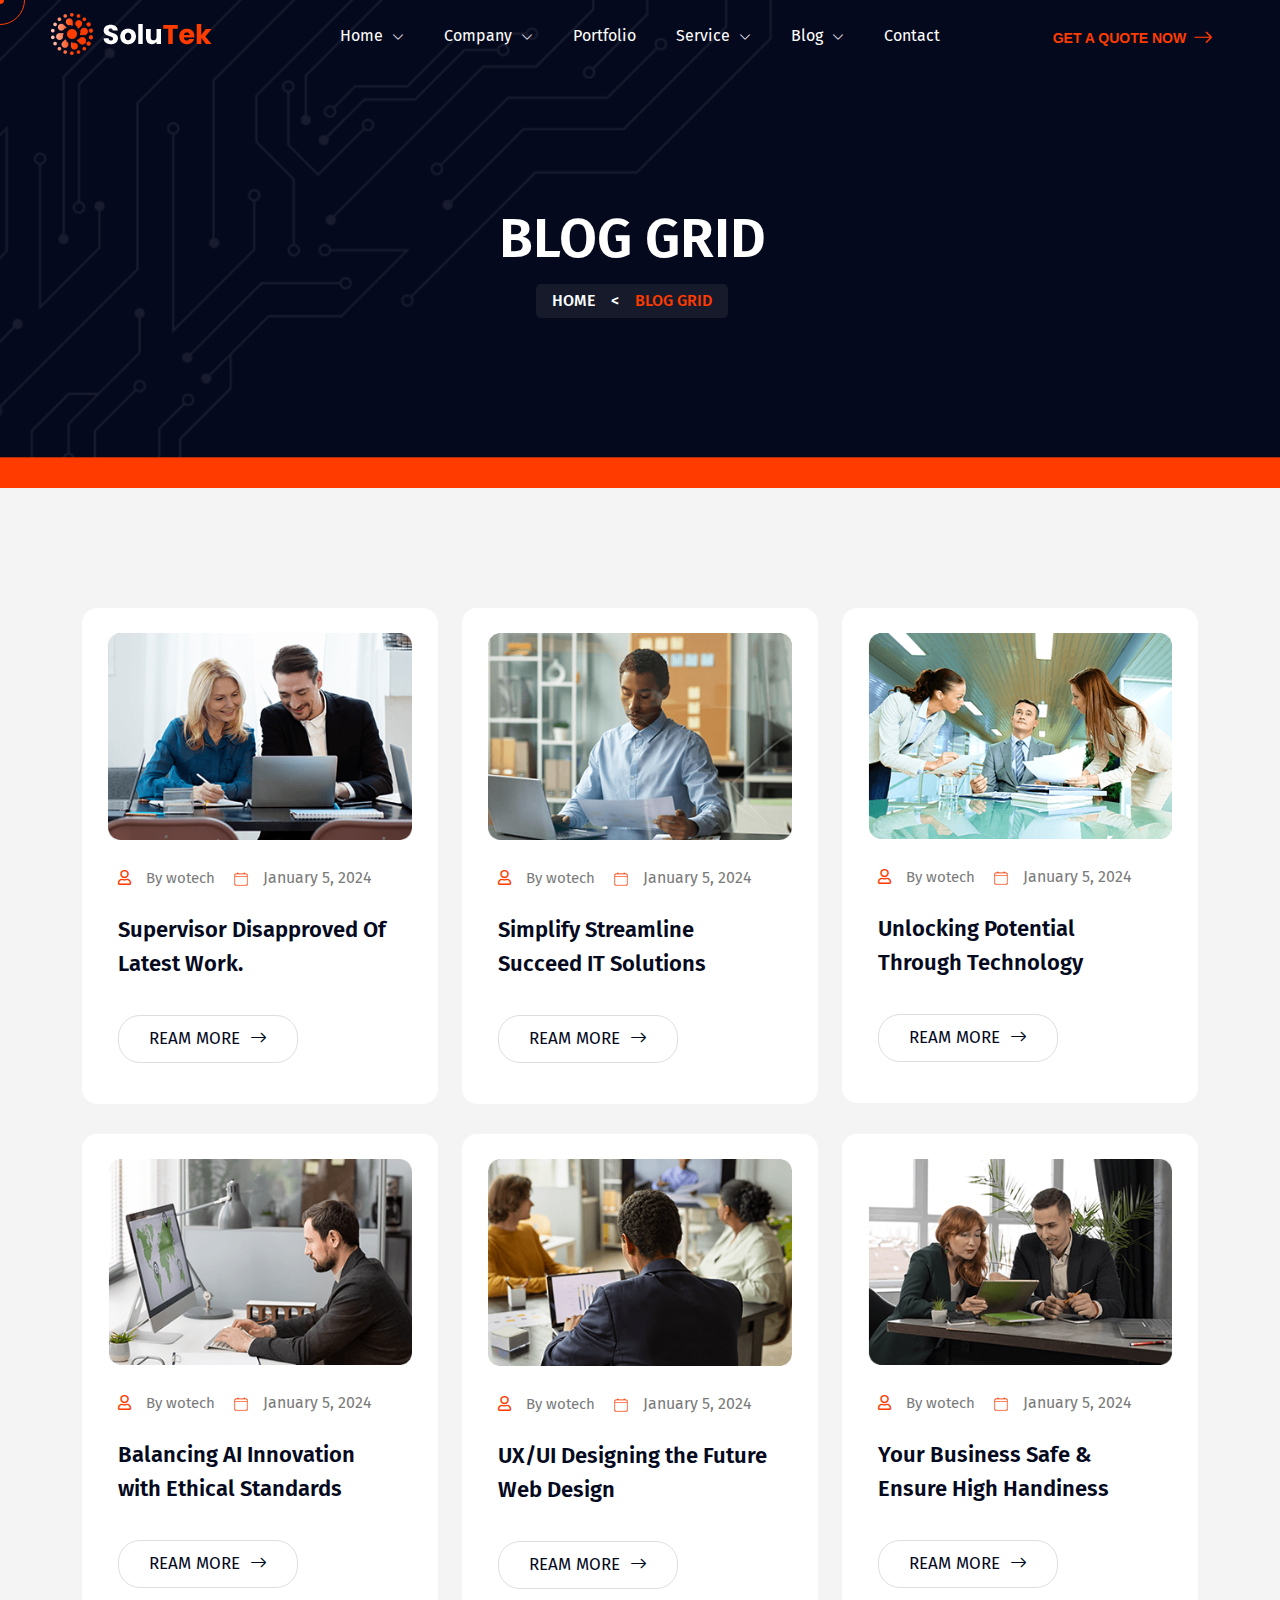
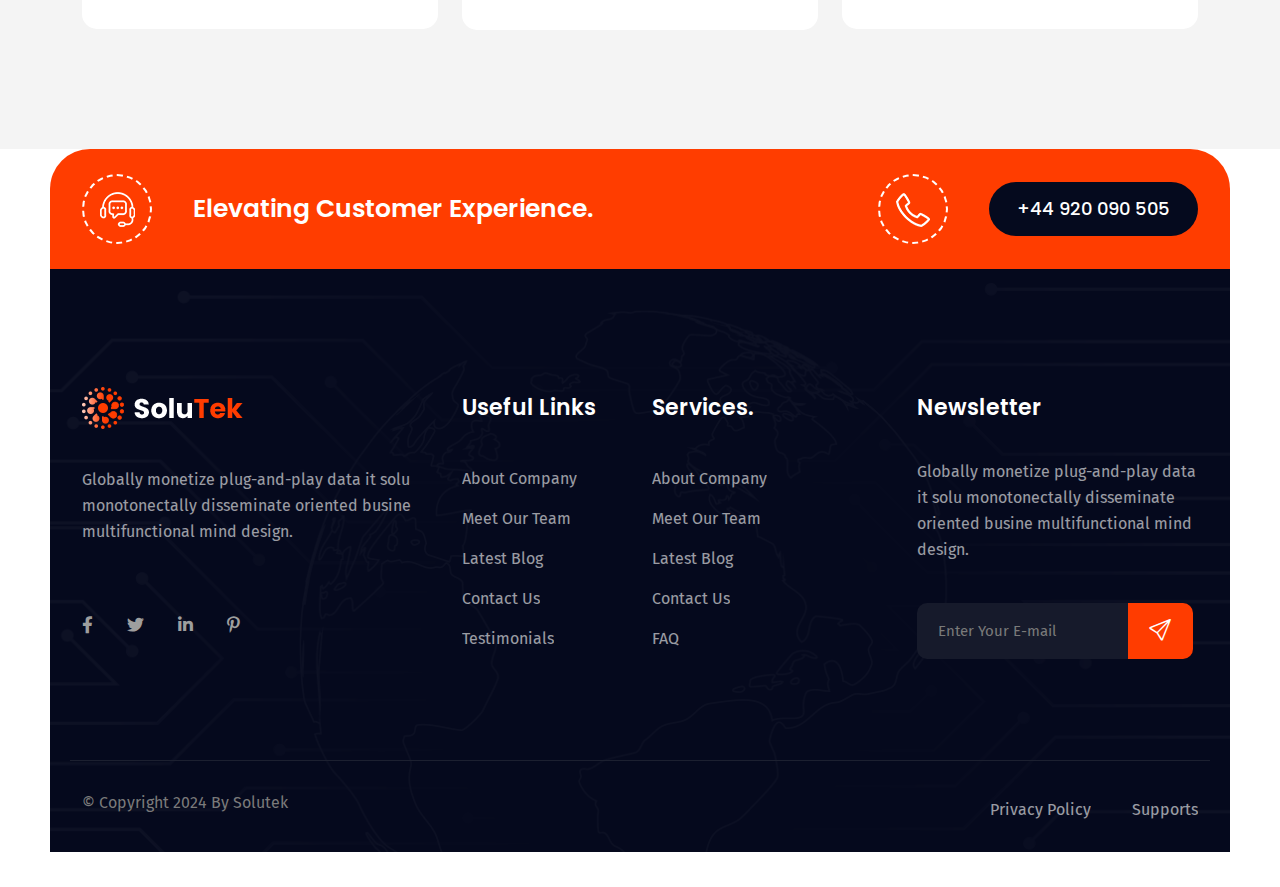
<file: solutek-technology-it-solution-html5-template-2025-01-05-04-35-08-utc/solutek-demo/blog-grid.html>
<!DOCTYPE HTML>
<html lang="en-US">
	<head>
		<meta charset="UTF-8">
		<meta http-equiv="x-ua-compatible" content="ie=edge">
		<title>solutek-HTML5-Themeforest</title>
		<meta name="description" content="">
		<meta name="viewport" content="width=device-width, initial-scale=1">
		<!-- Favicon -->
		<link rel="icon" type="image/png" sizes="56x56" href="assets/images/fav-icon/icon.png">
		<!-- bootstrap CSS -->
		<link rel="stylesheet" href="assets/css/bootstrap.min.css" type="text/css" media="all">
		<!-- carousel CSS -->
		<link rel="stylesheet" href="assets/css/owl.carousel.min.css" type="text/css" media="all">	
		<!-- animate CSS -->
		<link rel="stylesheet" href="assets/css/animate.css" type="text/css" media="all">	
		<!-- animated-text CSS -->
		<link rel="stylesheet" href="assets/css/animated-text.css" type="text/css" media="all">	
		<!-- font-awesome CSS -->
		<link rel="stylesheet" href="assets/css/all.min.css" type="text/css" media="all">	
		<!-- font-flaticon CSS -->
		<link rel="stylesheet" href="assets/css/flaticon.css" type="text/css" media="all">	
		<!-- theme-default CSS -->
		<link rel="stylesheet" href="assets/css/theme-default.css" type="text/css" media="all">	
		<!-- meanmenu CSS -->
		<link rel="stylesheet" href="assets/css/meanmenu.min.css" type="text/css" media="all">	
		<!-- Main Style CSS -->
		<link rel="stylesheet"  href="style.css" type="text/css" media="all">
		<!-- transitions CSS -->
		<link rel="stylesheet" href="assets/css/owl.transitions.css" type="text/css" media="all">
		<link rel="stylesheet" href="assets/css/splide.min.css" type="text/css" media="all">
		<!-- venobox CSS -->
		<link rel="stylesheet" href="venobox/venobox.css" type="text/css" media="all">
		<!-- responsive CSS -->
		<link rel="stylesheet" href="assets/css/responsive.css" type="text/css" media="all">
		<!-- modernizr js -->	
		<script src="assets/js/vendor/modernizr-3.5.0.min.js"></script>	
		<!-- bootstrap icons -->
		<link rel="stylesheet" href="https://cdn.jsdelivr.net/npm/bootstrap-icons@1.9.1/font/bootstrap-icons.css">
		
	</head>
<body>
	<!-- loder -->
	<div class="loader-wrapper">
	  <div class="loader"></div>
	  <div class="loder-section left-section"></div>
	  <div class="loder-section right-section"></div>
	</div>




<!--==================================================-->
<!-- Start solutek Main Menu Area -->
<!--==================================================-->
<div id="sticky-header" class="solutek_nav_manu">
	<div class="container-fluid">
		<div class="row d-flex align-items-center">
			<div class="col-lg-2">
				<div class="logo">
					<a class="logo_img" href="index.html" title="solutek">
						<img src="assets/images/footer-logo.png" alt="logo">
					</a>
					<a class="main_sticky" href="index.html" title="solutek">
						<img src="assets/images/footer-logo.png" alt="astute">
					</a>
				</div>
			</div>
			<div class="col-lg-8">
				<nav class="solutek_menu">
					<ul class="nav_scroll">
						<li><a href="#">Home <i class="bi bi-chevron-down"></i></a>
							<ul class="sub-menu">
								<li><a href="index.html">Home Version 01</a></li>
								<li><a href="index-2.html">Home Version 02</a></li>
								<li><a href="index-3.html">Home Version 03</a></li>
							</ul>
						</li>
						<li><a href="#">Company <i class="bi bi-chevron-down"></i></a>
							<ul class="sub-menu">
								<li><a href="about-us.html">About Us</a></li>
								<li><a href="team.html">Our Team</a></li>
								<li><a href="team-details.html">Team Details</a></li>
								<li><a href="testimonial.html">Testimonials</a></li>
								<li><a href="project.html">Project</a></li>
								<li><a href="project-details.html">Project Details</a></li>
								<li><a href="pricing.html">Pricing</a></li>
								<li><a href="faq.html">Faq</a></li>
								<li><a href="contact.html">Contact</a></li>
							</ul>
						</li>
						<li><a href="project.html">Portfolio</a></li>
						<li><a href="#">Service <i class="bi bi-chevron-down"></i></a>
							<ul class="sub-menu">
								<li><a href="service.html">Service</a></li>
								<li><a href="service-details.html">Service Details</a></li>
							</ul>
						</li>
						<li><a href="#">Blog <i class="bi bi-chevron-down"></i></a>
							<ul class="sub-menu">
								<li><a href="blog-grid.html">Blog Grid</a></li>
								<li><a href="blog-2column.html">Blog 2Column</a></li>
								<li><a href="blog-details.html">Blog Details</a></li>
							</ul>
						</li>
						<li><a href="contact.html">Contact</a></li>
					</ul>
				</nav>
			</div>
			<div class="col-lg-2">
				<div class="header-btn">
					<a href="contact.html">Get A Quote NOW <i class="bi bi-arrow-right"></i></a>
				</div>
			</div>
		</div>
	</div>
</div>


<!-- solutek Mobile Menu Area -->
<div class="mobile-menu-area sticky d-sm-block d-md-block d-lg-none ">
	<div class="mobile-menu">
		<nav class="solutek_menu">
			<ul class="nav_scroll">
				<li><a href="#">Home <i class="bi bi-chevron-down"></i></a>
					<ul class="sub-menu">
						<li><a href="index.html">Home Version 01</a></li>
						<li><a href="index-2.html">Home Version 02</a></li>
						<li><a href="index-3.html">Home Version 03</a></li>
					</ul>
				</li>
				<li><a href="#">Company <i class="bi bi-chevron-down"></i></a>
					<ul class="sub-menu">
						<li><a href="about-us.html">About Us</a></li>
						<li><a href="team.html">Our Team</a></li>
						<li><a href="team-details.html">Team Details</a></li>
						<li><a href="testimonial.html">Testimonials</a></li>
						<li><a href="project.html">Project</a></li>
						<li><a href="project-details.html">Project Details</a></li>
						<li><a href="pricing.html">Pricing</a></li>
						<li><a href="faq.html">Faq</a></li>
						<li><a href="contact.html">Contact</a></li>
					</ul>
				</li>
				<li><a href="project.html">Portfolio</a></li>
				<li><a href="#">Service <i class="bi bi-chevron-down"></i></a>
					<ul class="sub-menu">
						<li><a href="service.html">Service</a></li>
						<li><a href="service-details.html">Service Details</a></li>
					</ul>
				</li>
				<li><a href="#">Blog <i class="bi bi-chevron-down"></i></a>
					<ul class="sub-menu">
						<li><a href="blog-grid.html">Blog Grid</a></li>
						<li><a href="blog-2column.html">Blog 2Column</a></li>
						<li><a href="blog-details.html">Blog Details</a></li>
					</ul>
				</li>
				<li><a href="contact.html">Contact</a></li>
			</ul>
		</nav>
	</div>
</div>
<!--==================================================-->
<!-- End solutek Main Menu Area -->
<!--==================================================-->


<!--==================================================-->
<!-- Start Curser Section Here -->
<!--==================================================-->
<div class="curser"></div>
<div class="curser2"></div>
<!--==================================================-->
<!-- Ends Curser Section Here -->
<!--==================================================-->





<!--==================================================-->
<!-- Start solutek breadcumb Area -->
<!--==================================================-->
<div class="breadcumb-area">
	<div class="container">
		<div class="row">
			<div class="col-lg-12">
				<div class="breadcumb-content">
					<h4>Blog Grid</h4>
					<ul class="breadcumb-list">
						<li><a href="index.html">Home</a></li>
						<li class="list-arrow">&lt;</li>
						<li>Blog Grid</li>
					</ul>
				</div>
			</div>
		</div>
	</div>
</div>
<!--==================================================-->
<!-- end solutek breadcumb Area -->
<!--==================================================-->







<!--==================================================-->
<!-- Start solutek blog Area style-grid-->
<!--==================================================-->

<div class="blog-area style-grid">
	<div class="container">
		<div class="row">
			<div class="col-lg-4 col-md-6">
				<div class="single-blog-box">
					<div class="single-blog-thumb">
						<img src="assets/images/inner/blog-grid1.png" alt="thumb">
					</div>
					<div class="blog-box-content">
					   <div class="meta-blog">
						  <a href="blog-details.html"><span><i class="far fa-user"></i>By wotech</span></a>
						  <p><span><img src="assets/images/inner/grid-calen.png" alt="icon"></span>January 5, 2024</p>
						</div>
						<h3><a href="blog-details.html">Supervisor Disapproved Of
							Latest Work.
						</a></h3>
						<div class="blog-button">
							<a href="blog-grid.html">REAM MORE<i class="bi bi-arrow-right"></i></a>
						</div>
					</div>
				</div>
			</div>
			<div class="col-lg-4 col-md-6">
				<div class="single-blog-box">
					<div class="single-blog-thumb">
						<img src="assets/images/inner/blog-grid2.png" alt="thumb">
					</div>
					<div class="blog-box-content">
					   <div class="meta-blog">
						  <a href="blog-details.html"><span><i class="far fa-user"></i>By wotech</span></a>
						  <p><span><img src="assets/images/inner/grid-calen.png" alt="icon"></span>January 5, 2024</p>
						</div>
						<h3><a href="blog-details.html">Simplify Streamline Succeed
							IT Solutions
						</a></h3>
						<div class="blog-button">
							<a href="blog-grid.html">REAM MORE<i class="bi bi-arrow-right"></i></a>
						</div>
					</div>
				</div>
			</div>
			<div class="col-lg-4 col-md-6">
				<div class="single-blog-box">
					<div class="single-blog-thumb">
						<img src="assets/images/inner/blog-grid3.png" alt="thumb">
					</div>
					<div class="blog-box-content">
					   <div class="meta-blog">
						  <a href="blog-details.html"><span><i class="far fa-user"></i>By wotech</span></a>
						  <p><span><img src="assets/images/inner/grid-calen.png" alt="icon"></span>January 5, 2024</p>
						</div>
						<h3><a href="blog-details.html">Unlocking Potential Through
							Technology
						</a></h3>
						<div class="blog-button">
							<a href="blog-grid.html">REAM MORE<i class="bi bi-arrow-right"></i></a>
						</div>
					</div>
				</div>
			</div>
			<div class="col-lg-4 col-md-6">
				<div class="single-blog-box">
					<div class="single-blog-thumb">
						<img src="assets/images/inner/blog-grid4.png" alt="thumb">
					</div>
					<div class="blog-box-content">
					   <div class="meta-blog">
						  <a href="blog-details.html"><span><i class="far fa-user"></i>By wotech</span></a>
						  <p><span><img src="assets/images/inner/grid-calen.png" alt="icon"></span>January 5, 2024</p>
						</div>
						<h3><a href="blog-details.html">Balancing AI Innovation with
							Ethical Standards
						</a></h3>
						<div class="blog-button">
							<a href="blog-grid.html">REAM MORE<i class="bi bi-arrow-right"></i></a>
						</div>
					</div>
				</div>
			</div>
			<div class="col-lg-4 col-md-6">
				<div class="single-blog-box">
					<div class="single-blog-thumb">
						<img src="assets/images/inner/blog-grid5.png" alt="thumb">
					</div>
					<div class="blog-box-content">
					   <div class="meta-blog">
						  <a href="blog-details.html"><span><i class="far fa-user"></i>By wotech</span></a>
						  <p><span><img src="assets/images/inner/grid-calen.png" alt="icon"></span>January 5, 2024</p>
						</div>
						<h3><a href="blog-details.html">UX/UI Designing the Future
							Web Design
						</a></h3>
						<div class="blog-button">
							<a href="blog-grid.html">REAM MORE<i class="bi bi-arrow-right"></i></a>
						</div>
					</div>
				</div>
			</div>
			<div class="col-lg-4 col-md-6">
				<div class="single-blog-box">
					<div class="single-blog-thumb">
						<img src="assets/images/inner/blog-grid6.png" alt="thumb">
					</div>
					<div class="blog-box-content">
					   <div class="meta-blog">
						  <a href="blog-details.html"><span><i class="far fa-user"></i>By wotech</span></a>
						  <p><span><img src="assets/images/inner/grid-calen.png" alt="icon"></span>January 5, 2024</p>
						</div>
						<h3><a href="blog-details.html">Your Business Safe & Ensure
							High Handiness
						</a></h3>
						<div class="blog-button">
							<a href="blog-grid.html">REAM MORE<i class="bi bi-arrow-right"></i></a>
						</div>
					</div>
				</div>
			</div>
		</div>
	</div>
</div>

<!--==================================================-->
<!-- end solutek blog Area style-grid-->
<!--==================================================-->






<!--==================================================-->
<!-- Start solutek address Area -->
<!--==================================================-->

<div class="address-area">
	<div class="container">
		<div class="row">
			<div class="col-lg-6 col-md-12">
				<div class="address-box">
					<div class="address-icon">
						<img src="assets/images/address1.png" alt="address1">
					</div>
					<div class="address-title">
						<h3>Elevating Customer Experience.</h3>
					</div>
				</div>
			</div>
			<div class="col-lg-6 col-md-12">
				<div class="address-box2">
					<div class="address-icon">
						<img src="assets/images/address2.png" alt="address1">
					</div>
					<div class="solutek-btn">
						<a href="contact.html">+44 920 090 505
							<div class="solutek-hover-btn hover-bx"></div>
							<div class="solutek-hover-btn hover-bx2"></div>
							<div class="solutek-hover-btn hover-bx3"></div>
							<div class="solutek-hover-btn hover-bx4"></div>
						</a>
					</div>
				</div>
			</div>
		</div>
	</div>
</div>




<!--==================================================-->
<!-- end solutek address Area -->
<!--==================================================-->






<!--==================================================-->
<!-- Start solutek Footer Area -->
<!--==================================================-->

<div class="footer-area">
	<div class="container">
		<div class="row footer">
			<div class="col-lg-4 col-md-6 col-sm-6">
				<div class="footer-widget">
					<div class="footer-logo">
						<a href="index.html"><img src="assets/images/footer-logo.png" alt="footer-logo"></a>
					</div>
					<p class="footer-widget-text">Globally monetize plug-and-play data it solu
					monotonectally disseminate oriented busine
					multifunctional mind design.</p>
					<div class="footer-social">
						<div class="footer-widget-social">
							<a href="#"><i class="fab fa-facebook-f"></i></a>
							<a href="#"><i class="fab fa-twitter"></i></a>
							<a href="#"><i class="fab fa-linkedin-in"></i></a>
							<a href="#"><i class="fab fa-pinterest-p"></i></a>
						</div>
					</div>
				</div>
			</div>
			<div class="col-lg-2 col-md-6 col-sm-6">
				<div class="footer-widget left">
					<div class="widget-title">
						<h2>Useful Links</h2>
					</div>
					<ul>
						<li><a href="about-us.html">About Company</a></li>
						<li><a href="team.html">Meet Our Team</a></li>
						<li><a href="blog-grid.html">Latest Blog</a></li>
						<li><a href="contact.html">Contact Us</a></li>
						<li><a href="testimonial.html">Testimonials</a></li>
					</ul>
				</div>
			</div>
			<div class="col-lg-3 col-md-6 col-sm-6">
				<div class="footer-widget left">
					<div class="widget-title">
						<h2>Services.</h2>
					</div>
					<ul>
						<li><a href="about-us.html">About Company</a></li>
						<li><a href="team.html">Meet Our Team</a></li>
						<li><a href="blog-grid.html">Latest Blog</a></li>
						<li><a href="contact.html">Contact Us</a></li>
						<li><a href="faq.html">FAQ</a></li>
					</ul>
				</div>
			</div>
			<div class="col-lg-3 col-md-6 col-sm-6">
				<div class="footer-widget-newsletter">
					<div class="widget-title">
						<h2>Newsletter</h2>
					</div>
					<p class="newsletter-text">Globally monetize plug-and-play data it solu
					monotonectally disseminate oriented busine
					multifunctional mind design.</p>
					<div class="Subscribe-form2">
						<form>
							<div class="form-field2">
								<input type="email" name="EMAIL" placeholder="Enter Your E-mail" required="">
								<button class="subscribe-button" type="submit"><i class="bi bi-send"></i></button>
							</div>
						</form>
					</div>
				</div>
			</div>
		</div>
		<div class="row copyright">
			<div class="col-lg-6 col-md-6 col-sm-6">
				<div class="-copyright-text">
					<p>© Copyright 2024 By Solutek</p>
				</div>
			</div>
			<div class="col-lg-6 col-md-6 col-sm-6">
				<div class="copyright-list">
					<ul>
						<li><a href="index.html">Privacy Policy</a></li>
						<li><a href="index-2.html">Supports</a></li>
					</ul>
				</div>
			</div>
		</div>
	</div>
</div>
	
<!--==================================================-->
<!-- end solutek Footer Area -->
<!--==================================================-->




<!--==================================================-->
<!-- Start scrollup section Area -->
<!--==================================================-->
<!-- scrollup section -->
<div class="scroll-area">
	<div class="top-wrap">
		<div class="go-top-btn-wraper">
			<div class="go-top go-top-button">
				<i class="fas fa-arrow-up"></i>
				<i class="fas fa-arrow-up"></i>
			</div>
		</div>
	</div>
</div>
<!--==================================================-->
<!-- Start scrollup section Area -->
<!--==================================================-->

	
	
	<!-- jquery js -->	
	<script src="assets/js/vendor/jquery-3.6.2.min.js"></script>
	<!-- bootstrap js -->	
	<script src="assets/js/bootstrap.min.js"></script>
	<!-- carousel js -->
	<script src="assets/js/owl.carousel.min.js"></script>
	<!-- counterup js -->
	<script src="assets/js/jquery.counterup.min.js"></script>
	<!-- waypoints js -->
	<script src="assets/js/waypoints.min.js"></script>
	<!-- wow js -->
	<script src="assets/js/wow.js"></script>
	<!-- imagesloaded js -->
	<script src="assets/js/imagesloaded.pkgd.min.js"></script>
	<!-- venobox js -->
	<script src="venobox/venobox.js"></script>
	<!--  animated-text js -->	
	<script src="assets/js/animated-text.js"></script>
	<!-- venobox min js -->
	<script src="venobox/venobox.min.js"></script>
	<!-- isotope js -->
	<script src="assets/js/isotope.pkgd.min.js"></script>
	<!-- jquery meanmenu js -->	
	<script src="assets/js/jquery.meanmenu.js"></script>
	<!-- jquery scrollup js -->	
	<script src="assets/js/jquery.scrollUp.js"></script>
	<script src="assets/js/jquery.barfiller.js"></script>
	<script src="assets/js/typed.js"></script>
	<!-- jquery js -->	
	<script src="https://unpkg.com/aos@next/dist/aos.js"></script>
	<script src="assets/js/vanilla-tilt.min.js"></script>
	<!-- partial -->
	 
	<script src="assets/js/splide.min.js"></script>
	<!-- theme js -->	
	<script src="assets/js/theme.js"></script>
</body>
</html>
</file>
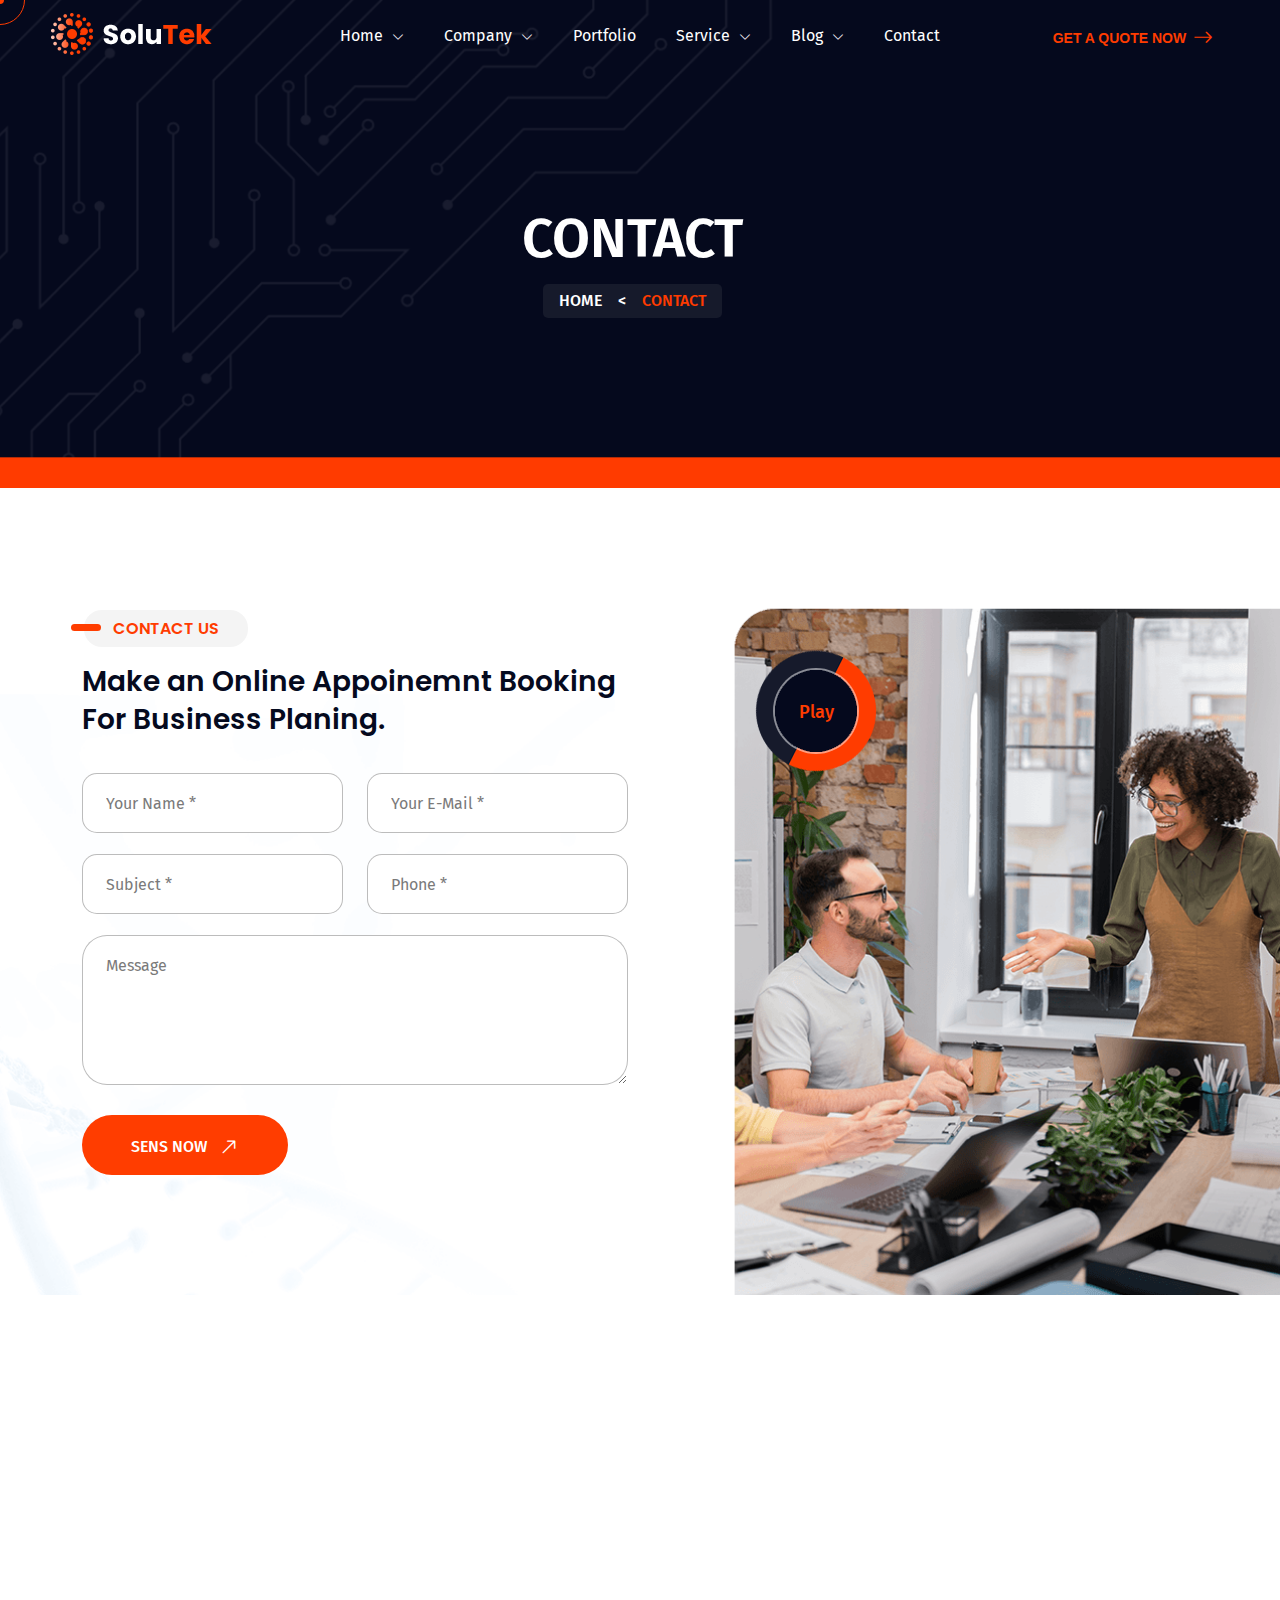
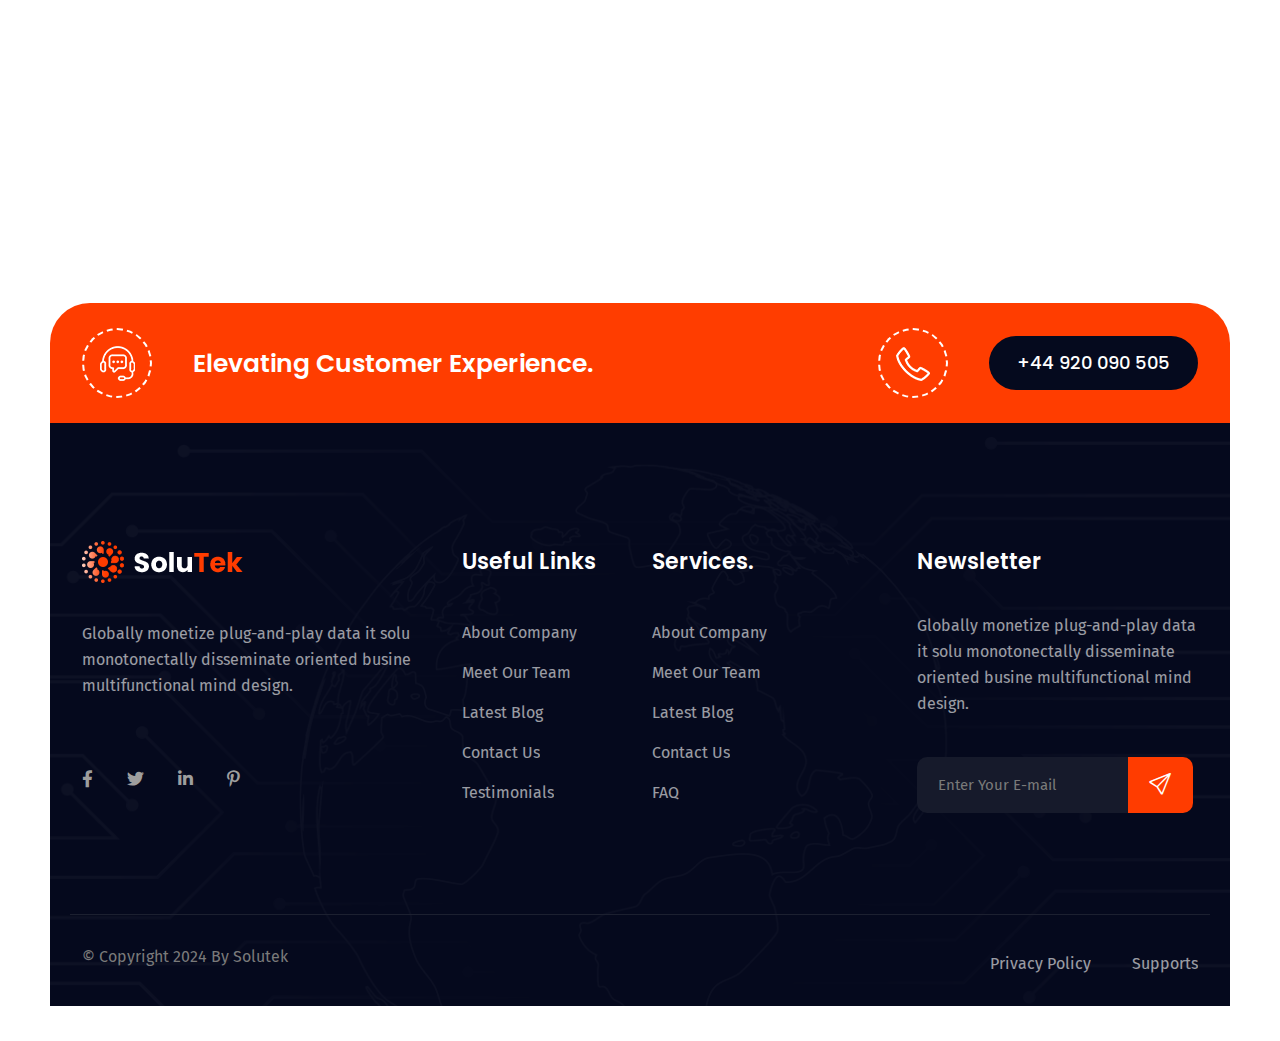
<file: solutek-technology-it-solution-html5-template-2025-01-05-04-35-08-utc/solutek-demo/contact.html>
<!DOCTYPE HTML>
<html lang="en-US">
	<head>
		<meta charset="UTF-8">
		<meta http-equiv="x-ua-compatible" content="ie=edge">
		<title>solutek-HTML5-Themeforest</title>
		<meta name="description" content="">
		<meta name="viewport" content="width=device-width, initial-scale=1">
		<!-- Favicon -->
		<link rel="icon" type="image/png" sizes="56x56" href="assets/images/fav-icon/icon.png">
		<!-- bootstrap CSS -->
		<link rel="stylesheet" href="assets/css/bootstrap.min.css" type="text/css" media="all">
		<!-- carousel CSS -->
		<link rel="stylesheet" href="assets/css/owl.carousel.min.css" type="text/css" media="all">	
		<!-- animate CSS -->
		<link rel="stylesheet" href="assets/css/animate.css" type="text/css" media="all">	
		<!-- animated-text CSS -->
		<link rel="stylesheet" href="assets/css/animated-text.css" type="text/css" media="all">	
		<!-- font-awesome CSS -->
		<link rel="stylesheet" href="assets/css/all.min.css" type="text/css" media="all">	
		<!-- font-flaticon CSS -->
		<link rel="stylesheet" href="assets/css/flaticon.css" type="text/css" media="all">	
		<!-- theme-default CSS -->
		<link rel="stylesheet" href="assets/css/theme-default.css" type="text/css" media="all">	
		<!-- meanmenu CSS -->
		<link rel="stylesheet" href="assets/css/meanmenu.min.css" type="text/css" media="all">	
		<!-- Main Style CSS -->
		<link rel="stylesheet"  href="style.css" type="text/css" media="all">
		<!-- transitions CSS -->
		<link rel="stylesheet" href="assets/css/owl.transitions.css" type="text/css" media="all">
		<link rel="stylesheet" href="assets/css/splide.min.css" type="text/css" media="all">
		<!-- venobox CSS -->
		<link rel="stylesheet" href="venobox/venobox.css" type="text/css" media="all">
		<!-- responsive CSS -->
		<link rel="stylesheet" href="assets/css/responsive.css" type="text/css" media="all">
		<!-- modernizr js -->	
		<script src="assets/js/vendor/modernizr-3.5.0.min.js"></script>	
		<!-- bootstrap icons -->
		<link rel="stylesheet" href="https://cdn.jsdelivr.net/npm/bootstrap-icons@1.9.1/font/bootstrap-icons.css">
		
	</head>
<body>
	<!-- loder -->
	<div class="loader-wrapper">
	  <div class="loader"></div>
	  <div class="loder-section left-section"></div>
	  <div class="loder-section right-section"></div>
	</div>




<!--==================================================-->
<!-- Start solutek Main Menu Area -->
<!--==================================================-->
<div id="sticky-header" class="solutek_nav_manu">
	<div class="container-fluid">
		<div class="row d-flex align-items-center">
			<div class="col-lg-2">
				<div class="logo">
					<a class="logo_img" href="index.html" title="solutek">
						<img src="assets/images/footer-logo.png" alt="logo">
					</a>
					<a class="main_sticky" href="index.html" title="solutek">
						<img src="assets/images/footer-logo.png" alt="astute">
					</a>
				</div>
			</div>
			<div class="col-lg-8">
				<nav class="solutek_menu">
					<ul class="nav_scroll">
						<li><a href="#">Home <i class="bi bi-chevron-down"></i></a>
							<ul class="sub-menu">
								<li><a href="index.html">Home Version 01</a></li>
								<li><a href="index-2.html">Home Version 02</a></li>
								<li><a href="index-3.html">Home Version 03</a></li>
							</ul>
						</li>
						<li><a href="#">Company <i class="bi bi-chevron-down"></i></a>
							<ul class="sub-menu">
								<li><a href="about-us.html">About Us</a></li>
								<li><a href="team.html">Our Team</a></li>
								<li><a href="team-details.html">Team Details</a></li>
								<li><a href="testimonial.html">Testimonials</a></li>
								<li><a href="project.html">Project</a></li>
								<li><a href="project-details.html">Project Details</a></li>
								<li><a href="pricing.html">Pricing</a></li>
								<li><a href="faq.html">Faq</a></li>
								<li><a href="contact.html">Contact</a></li>
							</ul>
						</li>
						<li><a href="project.html">Portfolio</a></li>
						<li><a href="#">Service <i class="bi bi-chevron-down"></i></a>
							<ul class="sub-menu">
								<li><a href="service.html">Service</a></li>
								<li><a href="service-details.html">Service Details</a></li>
							</ul>
						</li>
						<li><a href="#">Blog <i class="bi bi-chevron-down"></i></a>
							<ul class="sub-menu">
								<li><a href="blog-grid.html">Blog Grid</a></li>
								<li><a href="blog-2column.html">Blog 2Column</a></li>
								<li><a href="blog-details.html">Blog Details</a></li>
							</ul>
						</li>
						<li><a href="contact.html">Contact</a></li>
					</ul>
				</nav>
			</div>
			<div class="col-lg-2">
				<div class="header-btn">
					<a href="contact.html">Get A Quote NOW <i class="bi bi-arrow-right"></i></a>
				</div>
			</div>
		</div>
	</div>
</div>


<!-- solutek Mobile Menu Area -->
<div class="mobile-menu-area sticky d-sm-block d-md-block d-lg-none ">
	<div class="mobile-menu">
		<nav class="solutek_menu">
			<ul class="nav_scroll">
				<li><a href="#">Home <i class="bi bi-chevron-down"></i></a>
					<ul class="sub-menu">
						<li><a href="index.html">Home Version 01</a></li>
						<li><a href="index-2.html">Home Version 02</a></li>
						<li><a href="index-3.html">Home Version 03</a></li>
					</ul>
				</li>
				<li><a href="#">Company <i class="bi bi-chevron-down"></i></a>
					<ul class="sub-menu">
						<li><a href="about-us.html">About Us</a></li>
						<li><a href="team.html">Our Team</a></li>
						<li><a href="team-details.html">Team Details</a></li>
						<li><a href="testimonial.html">Testimonials</a></li>
						<li><a href="project.html">Project</a></li>
						<li><a href="project-details.html">Project Details</a></li>
						<li><a href="pricing.html">Pricing</a></li>
						<li><a href="faq.html">Faq</a></li>
						<li><a href="contact.html">Contact</a></li>
					</ul>
				</li>
				<li><a href="project.html">Portfolio</a></li>
				<li><a href="#">Service <i class="bi bi-chevron-down"></i></a>
					<ul class="sub-menu">
						<li><a href="service.html">Service</a></li>
						<li><a href="service-details.html">Service Details</a></li>
					</ul>
				</li>
				<li><a href="#">Blog <i class="bi bi-chevron-down"></i></a>
					<ul class="sub-menu">
						<li><a href="blog-grid.html">Blog Grid</a></li>
						<li><a href="blog-2column.html">Blog 2Column</a></li>
						<li><a href="blog-details.html">Blog Details</a></li>
					</ul>
				</li>
				<li><a href="contact.html">Contact</a></li>
			</ul>
		</nav>
	</div>
</div>
<!--==================================================-->
<!-- End solutek Main Menu Area -->
<!--==================================================-->


<!--==================================================-->
<!-- Start Curser Section Here -->
<!--==================================================-->
<div class="curser"></div>
<div class="curser2"></div>
<!--==================================================-->
<!-- Ends Curser Section Here -->
<!--==================================================-->



<!--==================================================-->
<!-- Start solutek breadcumb Area -->
<!--==================================================-->
<div class="breadcumb-area">
	<div class="container">
		<div class="row">
			<div class="col-lg-12">
				<div class="breadcumb-content">
					<h4>Contact</h4>
					<ul class="breadcumb-list">
						<li><a href="index.html">Home</a></li>
						<li class="list-arrow">&lt;</li>
						<li>Contact</li>
					</ul>
				</div>
			</div>
		</div>
	</div>
</div>
<!--==================================================-->
<!-- end solutek breadcumb Area -->
<!--==================================================-->




<!--==================================================-->
<!-- Start solutek contact Area -->
<!--==================================================-->

<div class="contact-area">
	<div class="container">
		<div class="row">
			<div class="col-lg-6 col-md-6">
				<div class="section-title text-left">
					<h5 class="section-sub-title">CONTACT US</h5>
					<h1 class="section-main-title">Make an Online Appoinemnt Booking</h1>
					<h1 class="section-main-title">For Business Planing.</h1>
				</div>
					<div class="contact_from_box">
						<form action="https://formspree.io/f/myyleorq" method="POST" id="dreamit-form">
							<div class="row">
								<div class="col-lg-6">
									<div class="form_box">
										<input type="text" name="name" placeholder="Your Name *">
									</div>
								</div>
								<div class="col-lg-6">
									<div class="form_box">
										<input type="email" name="email" placeholder="Your E-Mail *">
									</div>
								</div>
								<div class="col-lg-6">
									<div class="form_box">
										<input type="text" name="subject" placeholder="Subject *">
									</div>
								</div>
								<div class="col-lg-6">
									<div class="form_box">
										<input type="text" name="phone" placeholder="Phone *">
									</div>
								</div>
								<div class="col-lg-12">
									<div class="form_box">
										<textarea name="message" id="message" cols="30" rows="10" placeholder="Message"></textarea>
									</div>
									<div class="quote_button">
										<button class="btn" type="submit">SENS NOW <i class="bi bi-arrow-right"></i></button>
									</div>
								</div>
							</div>
						</form>
					<div id="status" class="error"></div>
				</div>
			</div>
			<div class="col-lg-6">
				<div class="contact-box">
					<div class="contact-video-icon">	
						<a class="video-vemo-icon venobox vbox-item" data-vbtype="youtube" data-autoplay="true" href="https://www.youtube.com/watch?v=Wx48y_fOfiY">Play</a>
					</div>
				</div>
			</div>
		</div>
	</div>
</div>

<!--==================================================-->
<!-- end solutek contact Area -->
<!--==================================================-->




<!--==================================================-->
<!-- Start solutek google map area-->
<!--==================================================-->
<div class="google-map">
	<div class="container-fluid">
		<div class="row">
			<div class="col-lg-12">
				<iframe src="https://www.google.com/maps/embed?pb=!1m18!1m12!1m3!1d233667.9067777347!2d90.11481839453124!3d23.780840500000014!2m3!1f0!2f0!3f0!3m2!1i1024!2i768!4f13.1!3m3!1m2!1s0x63e259d796515e63%3A0x8b68319aae711aa1!2sIT%20Park%20BD!5e0!3m2!1sen!2sbd!4v1716707554611!5m2!1sen!2sbd" width="600" height="450" style="border:0;" allowfullscreen="" loading="lazy" referrerpolicy="no-referrer-when-downgrade"></iframe>
			</div>
		</div>
	</div>
</div>
<!--==================================================-->
<!--End solutek google map area-->
<!--==================================================-->




<!--==================================================-->
<!-- Start solutek address Area -->
<!--==================================================-->


<div class="address-area">
	<div class="container">
		<div class="row">
			<div class="col-lg-6 col-md-12">
				<div class="address-box">
					<div class="address-icon">
						<img src="assets/images/address1.png" alt="address1">
					</div>
					<div class="address-title">
						<h3>Elevating Customer Experience.</h3>
					</div>
				</div>
			</div>
			<div class="col-lg-6 col-md-12">
				<div class="address-box2">
					<div class="address-icon">
						<img src="assets/images/address2.png" alt="address1">
					</div>
					<div class="solutek-btn">
						<a href="contact.html">+44 920 090 505
							<div class="solutek-hover-btn hover-bx"></div>
							<div class="solutek-hover-btn hover-bx2"></div>
							<div class="solutek-hover-btn hover-bx3"></div>
							<div class="solutek-hover-btn hover-bx4"></div>
						</a>
					</div>
				</div>
			</div>
		</div>
	</div>
</div>




<!--==================================================-->
<!-- end solutek address Area -->
<!--==================================================-->






<!--==================================================-->
<!-- Start solutek Footer Area -->
<!--==================================================-->

<div class="footer-area">
	<div class="container">
		<div class="row footer">
			<div class="col-lg-4 col-md-6 col-sm-6">
				<div class="footer-widget">
					<div class="footer-logo">
						<a href="index.html"><img src="assets/images/footer-logo.png" alt="footer-logo"></a>
					</div>
					<p class="footer-widget-text">Globally monetize plug-and-play data it solu
					monotonectally disseminate oriented busine
					multifunctional mind design.</p>
					<div class="footer-social">
						<div class="footer-widget-social">
							<a href="#"><i class="fab fa-facebook-f"></i></a>
							<a href="#"><i class="fab fa-twitter"></i></a>
							<a href="#"><i class="fab fa-linkedin-in"></i></a>
							<a href="#"><i class="fab fa-pinterest-p"></i></a>
						</div>
					</div>
				</div>
			</div>
			<div class="col-lg-2 col-md-6 col-sm-6">
				<div class="footer-widget left">
					<div class="widget-title">
						<h2>Useful Links</h2>
					</div>
					<ul>
						<li><a href="about-us.html">About Company</a></li>
						<li><a href="team.html">Meet Our Team</a></li>
						<li><a href="blog-grid.html">Latest Blog</a></li>
						<li><a href="contact.html">Contact Us</a></li>
						<li><a href="testimonial.html">Testimonials</a></li>
					</ul>
				</div>
			</div>
			<div class="col-lg-3 col-md-6 col-sm-6">
				<div class="footer-widget left">
					<div class="widget-title">
						<h2>Services.</h2>
					</div>
					<ul>
						<li><a href="about-us.html">About Company</a></li>
						<li><a href="team.html">Meet Our Team</a></li>
						<li><a href="blog-grid.html">Latest Blog</a></li>
						<li><a href="contact.html">Contact Us</a></li>
						<li><a href="faq.html">FAQ</a></li>
					</ul>
				</div>
			</div>
			<div class="col-lg-3 col-md-6 col-sm-6">
				<div class="footer-widget-newsletter">
					<div class="widget-title">
						<h2>Newsletter</h2>
					</div>
					<p class="newsletter-text">Globally monetize plug-and-play data it solu
					monotonectally disseminate oriented busine
					multifunctional mind design.</p>
					<div class="Subscribe-form2">
						<form>
							<div class="form-field2">
								<input type="email" name="EMAIL" placeholder="Enter Your E-mail" required="">
								<button class="subscribe-button" type="submit"><i class="bi bi-send"></i></button>
							</div>
						</form>
					</div>
				</div>
			</div>
		</div>
		<div class="row copyright">
			<div class="col-lg-6 col-md-6 col-sm-6">
				<div class="-copyright-text">
					<p>© Copyright 2024 By Solutek</p>
				</div>
			</div>
			<div class="col-lg-6 col-md-6 col-sm-6">
				<div class="copyright-list">
					<ul>
						<li><a href="index.html">Privacy Policy</a></li>
						<li><a href="index-2.html">Supports</a></li>
					</ul>
				</div>
			</div>
		</div>
	</div>
</div>
	
<!--==================================================-->
<!-- end solutek Footer Area -->
<!--==================================================-->





<!--==================================================-->
<!-- Start scrollup section Area -->
<!--==================================================-->
<!-- scrollup section -->
<div class="scroll-area">
	<div class="top-wrap">
		<div class="go-top-btn-wraper">
			<div class="go-top go-top-button">
				<i class="fas fa-arrow-up"></i>
				<i class="fas fa-arrow-up"></i>
			</div>
		</div>
	</div>
</div>
<!--==================================================-->
<!-- Start scrollup section Area -->
<!--==================================================-->

	
	
	<!-- jquery js -->	
	<script src="assets/js/vendor/jquery-3.6.2.min.js"></script>
	<!-- bootstrap js -->	
	<script src="assets/js/bootstrap.min.js"></script>
	<!-- carousel js -->
	<script src="assets/js/owl.carousel.min.js"></script>
	<!-- counterup js -->
	<script src="assets/js/jquery.counterup.min.js"></script>
	<!-- waypoints js -->
	<script src="assets/js/waypoints.min.js"></script>
	<!-- wow js -->
	<script src="assets/js/wow.js"></script>
	<!-- imagesloaded js -->
	<script src="assets/js/imagesloaded.pkgd.min.js"></script>
	<!-- venobox js -->
	<script src="venobox/venobox.js"></script>
	<!--  animated-text js -->	
	<script src="assets/js/animated-text.js"></script>
	<!-- venobox min js -->
	<script src="venobox/venobox.min.js"></script>
	<!-- isotope js -->
	<script src="assets/js/isotope.pkgd.min.js"></script>
	<!-- jquery meanmenu js -->	
	<script src="assets/js/jquery.meanmenu.js"></script>
	<!-- jquery scrollup js -->	
	<script src="assets/js/jquery.scrollUp.js"></script>
	<script src="assets/js/jquery.barfiller.js"></script>
	<script src="assets/js/typed.js"></script>
	<!-- jquery js -->	
	<script src="https://unpkg.com/aos@next/dist/aos.js"></script>
	<script src="assets/js/vanilla-tilt.min.js"></script>
	<!-- partial -->
	 
	<script src="assets/js/splide.min.js"></script>
	<!-- theme js -->	
	<script src="assets/js/theme.js"></script>
</body>
</html>
</file>
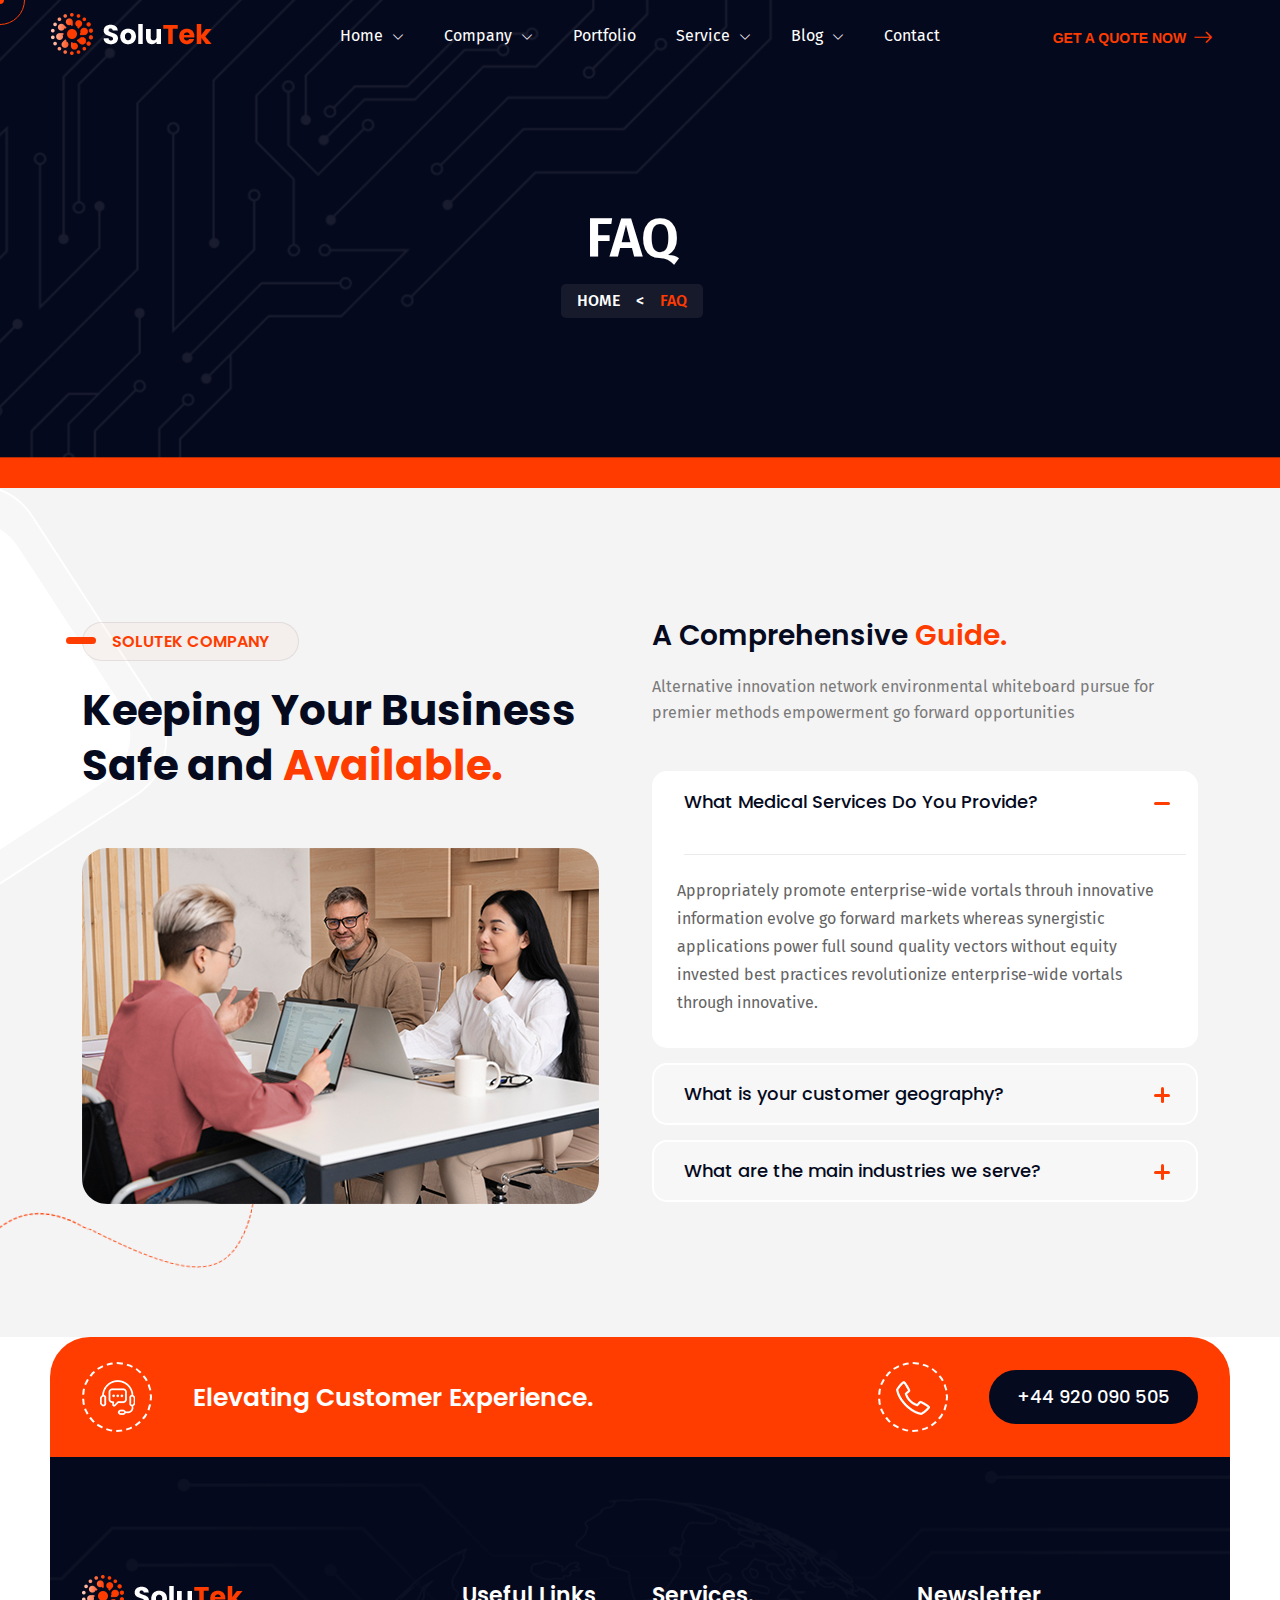
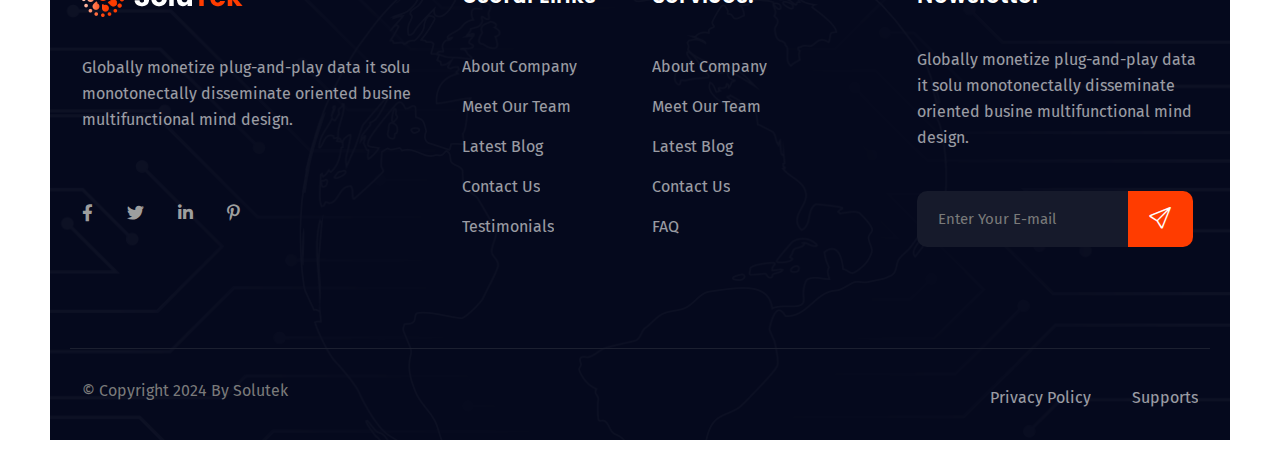
<file: solutek-technology-it-solution-html5-template-2025-01-05-04-35-08-utc/solutek-demo/faq.html>
<!DOCTYPE HTML>
<html lang="en-US">
	<head>
		<meta charset="UTF-8">
		<meta http-equiv="x-ua-compatible" content="ie=edge">
		<title>solutek-HTML5-Themeforest</title>
		<meta name="description" content="">
		<meta name="viewport" content="width=device-width, initial-scale=1">
		<!-- Favicon -->
		<link rel="icon" type="image/png" sizes="56x56" href="assets/images/fav-icon/icon.png">
		<!-- bootstrap CSS -->
		<link rel="stylesheet" href="assets/css/bootstrap.min.css" type="text/css" media="all">
		<!-- carousel CSS -->
		<link rel="stylesheet" href="assets/css/owl.carousel.min.css" type="text/css" media="all">	
		<!-- animate CSS -->
		<link rel="stylesheet" href="assets/css/animate.css" type="text/css" media="all">	
		<!-- animated-text CSS -->
		<link rel="stylesheet" href="assets/css/animated-text.css" type="text/css" media="all">	
		<!-- font-awesome CSS -->
		<link rel="stylesheet" href="assets/css/all.min.css" type="text/css" media="all">	
		<!-- font-flaticon CSS -->
		<link rel="stylesheet" href="assets/css/flaticon.css" type="text/css" media="all">	
		<!-- theme-default CSS -->
		<link rel="stylesheet" href="assets/css/theme-default.css" type="text/css" media="all">	
		<!-- meanmenu CSS -->
		<link rel="stylesheet" href="assets/css/meanmenu.min.css" type="text/css" media="all">	
		<!-- Main Style CSS -->
		<link rel="stylesheet"  href="style.css" type="text/css" media="all">
		<!-- transitions CSS -->
		<link rel="stylesheet" href="assets/css/owl.transitions.css" type="text/css" media="all">
		<link rel="stylesheet" href="assets/css/splide.min.css" type="text/css" media="all">
		<!-- venobox CSS -->
		<link rel="stylesheet" href="venobox/venobox.css" type="text/css" media="all">
		<!-- responsive CSS -->
		<link rel="stylesheet" href="assets/css/responsive.css" type="text/css" media="all">
		<!-- modernizr js -->	
		<script src="assets/js/vendor/modernizr-3.5.0.min.js"></script>	
		<!-- bootstrap icons -->
		<link rel="stylesheet" href="https://cdn.jsdelivr.net/npm/bootstrap-icons@1.9.1/font/bootstrap-icons.css">
		
	</head>
<body>
	<!-- loder -->
	<div class="loader-wrapper">
	  <div class="loader"></div>
	  <div class="loder-section left-section"></div>
	  <div class="loder-section right-section"></div>
	</div>




<!--==================================================-->
<!-- Start solutek Main Menu Area -->
<!--==================================================-->
<div id="sticky-header" class="solutek_nav_manu">
	<div class="container-fluid">
		<div class="row d-flex align-items-center">
			<div class="col-lg-2">
				<div class="logo">
					<a class="logo_img" href="index.html" title="solutek">
						<img src="assets/images/footer-logo.png" alt="logo">
					</a>
					<a class="main_sticky" href="index.html" title="solutek">
						<img src="assets/images/footer-logo.png" alt="astute">
					</a>
				</div>
			</div>
			<div class="col-lg-8">
				<nav class="solutek_menu">
					<ul class="nav_scroll">
						<li><a href="#">Home <i class="bi bi-chevron-down"></i></a>
							<ul class="sub-menu">
								<li><a href="index.html">Home Version 01</a></li>
								<li><a href="index-2.html">Home Version 02</a></li>
								<li><a href="index-3.html">Home Version 03</a></li>
							</ul>
						</li>
						<li><a href="#">Company <i class="bi bi-chevron-down"></i></a>
							<ul class="sub-menu">
								<li><a href="about-us.html">About Us</a></li>
								<li><a href="team.html">Our Team</a></li>
								<li><a href="team-details.html">Team Details</a></li>
								<li><a href="testimonial.html">Testimonials</a></li>
								<li><a href="project.html">Project</a></li>
								<li><a href="project-details.html">Project Details</a></li>
								<li><a href="pricing.html">Pricing</a></li>
								<li><a href="faq.html">Faq</a></li>
								<li><a href="contact.html">Contact</a></li>
							</ul>
						</li>
						<li><a href="project.html">Portfolio</a></li>
						<li><a href="#">Service <i class="bi bi-chevron-down"></i></a>
							<ul class="sub-menu">
								<li><a href="service.html">Service</a></li>
								<li><a href="service-details.html">Service Details</a></li>
							</ul>
						</li>
						<li><a href="#">Blog <i class="bi bi-chevron-down"></i></a>
							<ul class="sub-menu">
								<li><a href="blog-grid.html">Blog Grid</a></li>
								<li><a href="blog-2column.html">Blog 2Column</a></li>
								<li><a href="blog-details.html">Blog Details</a></li>
							</ul>
						</li>
						<li><a href="contact.html">Contact</a></li>
					</ul>
				</nav>
			</div>
			<div class="col-lg-2">
				<div class="header-btn">
					<a href="contact.html">Get A Quote NOW <i class="bi bi-arrow-right"></i></a>
				</div>
			</div>
		</div>
	</div>
</div>


<!-- solutek Mobile Menu Area -->
<div class="mobile-menu-area sticky d-sm-block d-md-block d-lg-none ">
	<div class="mobile-menu">
		<nav class="solutek_menu">
			<ul class="nav_scroll">
				<li><a href="#">Home <i class="bi bi-chevron-down"></i></a>
					<ul class="sub-menu">
						<li><a href="index.html">Home Version 01</a></li>
						<li><a href="index-2.html">Home Version 02</a></li>
						<li><a href="index-3.html">Home Version 03</a></li>
					</ul>
				</li>
				<li><a href="#">Company <i class="bi bi-chevron-down"></i></a>
					<ul class="sub-menu">
						<li><a href="about-us.html">About Us</a></li>
						<li><a href="team.html">Our Team</a></li>
						<li><a href="team-details.html">Team Details</a></li>
						<li><a href="testimonial.html">Testimonials</a></li>
						<li><a href="project.html">Project</a></li>
						<li><a href="project-details.html">Project Details</a></li>
						<li><a href="pricing.html">Pricing</a></li>
						<li><a href="faq.html">Faq</a></li>
						<li><a href="contact.html">Contact</a></li>
					</ul>
				</li>
				<li><a href="project.html">Portfolio</a></li>
				<li><a href="#">Service <i class="bi bi-chevron-down"></i></a>
					<ul class="sub-menu">
						<li><a href="service.html">Service</a></li>
						<li><a href="service-details.html">Service Details</a></li>
					</ul>
				</li>
				<li><a href="#">Blog <i class="bi bi-chevron-down"></i></a>
					<ul class="sub-menu">
						<li><a href="blog-grid.html">Blog Grid</a></li>
						<li><a href="blog-2column.html">Blog 2Column</a></li>
						<li><a href="blog-details.html">Blog Details</a></li>
					</ul>
				</li>
				<li><a href="contact.html">Contact</a></li>
			</ul>
		</nav>
	</div>
</div>
<!--==================================================-->
<!-- End solutek Main Menu Area -->
<!--==================================================-->


<!--==================================================-->
<!-- Start Curser Section Here -->
<!--==================================================-->
<div class="curser"></div>
<div class="curser2"></div>
<!--==================================================-->
<!-- Ends Curser Section Here -->
<!--==================================================-->



<!--==================================================-->
<!-- Start solutek breadcumb Area -->
<!--==================================================-->
<div class="breadcumb-area">
	<div class="container">
		<div class="row">
			<div class="col-lg-12">
				<div class="breadcumb-content">
					<h4>Faq</h4>
					<ul class="breadcumb-list">
						<li><a href="index.html">Home</a></li>
						<li class="list-arrow">&lt;</li>
						<li>Faq</li>
					</ul>
				</div>
			</div>
		</div>
	</div>
</div>
<!--==================================================-->
<!-- end solutek breadcumb Area -->
<!--==================================================-->





<!--==================================================-->
<!-- start solutek-faq Area -->
<!--==================================================-->

<div class="faq-area">
	<div class="container">
		<div class="row align-items-center">
			<div class="col-lg-6 col-md-12">
				<div class="section-title text-left">
					<h5 class="section-sub-title">SOLUTEK COMPANY</h5>
					<h1 class="section-main-title">Keeping Your Business</h1>
					<h1 class="section-main-title">Safe and <span>Available.</span></h1>
				</div>
				<div class="faq-thumb">
					<img src="assets/images/faq1.png" alt="faq1">
				</div>
			</div>
			<div class="col-lg-6 col-md-12">
				<div class="tab_container">
					<div class="feq-content">
						<h3 class="faq-title">A Comprehensive <span>Guide.</span></h3>
						<p class="faq-description">Alternative innovation network environmental whiteboard pursue  for premier 
						methods empowerment  go forward opportunities</p>
					</div>
					<div id="tab1" class="tab_content">
						<ul class="accordion">
							<li>
								<a class=""><span>What Medical Services Do You Provide?</span></a>
								<p style="display: none;">Appropriately promote enterprise-wide vortals throuh innovative information
								evolve go forward markets whereas synergistic applications power full
								sound quality vectors without equity invested best practices revolutionize
								enterprise-wide vortals through innovative.</p>
							</li>
							<li>
								<a><span>What is your customer geography?</span></a>
								<p>Appropriately promote enterprise-wide vortals throuh innovative information
								evolve go forward markets whereas synergistic applications power full
								sound quality vectors without equity invested best practices revolutionize
								enterprise-wide vortals through innovative.</p>
							</li>
							<li>
								<a><span>What are the main industries we serve?</span></a>
								<p> Appropriately promote enterprise-wide vortals throuh innovative information
								evolve go forward markets whereas synergistic applications power full
								sound quality vectors without equity invested best practices revolutionize
								enterprise-wide vortals through innovative.</p>
							</li>
						</ul>
					</div>
				</div>
			</div>
		</div>
		<div class="faq-shape">
			<img src="assets/images/faq2.png" alt="faq2">
		</div>
		<div class="faq-shape2">
			<img src="assets/images/faq3.png" alt="faq2">
		</div>
	</div>
</div>

<!--==================================================-->
<!-- end solutek-faq Area -->
<!--==================================================-->







<!--==================================================-->
<!-- Start solutek address Area -->
<!--==================================================-->


<div class="address-area">
	<div class="container">
		<div class="row">
			<div class="col-lg-6 col-md-12">
				<div class="address-box">
					<div class="address-icon">
						<img src="assets/images/address1.png" alt="address1">
					</div>
					<div class="address-title">
						<h3>Elevating Customer Experience.</h3>
					</div>
				</div>
			</div>
			<div class="col-lg-6 col-md-12">
				<div class="address-box2">
					<div class="address-icon">
						<img src="assets/images/address2.png" alt="address1">
					</div>
					<div class="solutek-btn">
						<a href="contact.html">+44 920 090 505
							<div class="solutek-hover-btn hover-bx"></div>
							<div class="solutek-hover-btn hover-bx2"></div>
							<div class="solutek-hover-btn hover-bx3"></div>
							<div class="solutek-hover-btn hover-bx4"></div>
						</a>
					</div>
				</div>
			</div>
		</div>
	</div>
</div>




<!--==================================================-->
<!-- end solutek address Area -->
<!--==================================================-->






<!--==================================================-->
<!-- Start solutek Footer Area -->
<!--==================================================-->

<div class="footer-area">
	<div class="container">
		<div class="row footer">
			<div class="col-lg-4 col-md-6 col-sm-6">
				<div class="footer-widget">
					<div class="footer-logo">
						<a href="index.html"><img src="assets/images/footer-logo.png" alt="footer-logo"></a>
					</div>
					<p class="footer-widget-text">Globally monetize plug-and-play data it solu
					monotonectally disseminate oriented busine
					multifunctional mind design.</p>
					<div class="footer-social">
						<div class="footer-widget-social">
							<a href="#"><i class="fab fa-facebook-f"></i></a>
							<a href="#"><i class="fab fa-twitter"></i></a>
							<a href="#"><i class="fab fa-linkedin-in"></i></a>
							<a href="#"><i class="fab fa-pinterest-p"></i></a>
						</div>
					</div>
				</div>
			</div>
			<div class="col-lg-2 col-md-6 col-sm-6">
				<div class="footer-widget left">
					<div class="widget-title">
						<h2>Useful Links</h2>
					</div>
					<ul>
						<li><a href="about-us.html">About Company</a></li>
						<li><a href="team.html">Meet Our Team</a></li>
						<li><a href="blog-grid.html">Latest Blog</a></li>
						<li><a href="contact.html">Contact Us</a></li>
						<li><a href="testimonial.html">Testimonials</a></li>
					</ul>
				</div>
			</div>
			<div class="col-lg-3 col-md-6 col-sm-6">
				<div class="footer-widget left">
					<div class="widget-title">
						<h2>Services.</h2>
					</div>
					<ul>
						<li><a href="about-us.html">About Company</a></li>
						<li><a href="team.html">Meet Our Team</a></li>
						<li><a href="blog-grid.html">Latest Blog</a></li>
						<li><a href="contact.html">Contact Us</a></li>
						<li><a href="faq.html">FAQ</a></li>
					</ul>
				</div>
			</div>
			<div class="col-lg-3 col-md-6 col-sm-6">
				<div class="footer-widget-newsletter">
					<div class="widget-title">
						<h2>Newsletter</h2>
					</div>
					<p class="newsletter-text">Globally monetize plug-and-play data it solu
					monotonectally disseminate oriented busine
					multifunctional mind design.</p>
					<div class="Subscribe-form2">
						<form>
							<div class="form-field2">
								<input type="email" name="EMAIL" placeholder="Enter Your E-mail" required="">
								<button class="subscribe-button" type="submit"><i class="bi bi-send"></i></button>
							</div>
						</form>
					</div>
				</div>
			</div>
		</div>
		<div class="row copyright">
			<div class="col-lg-6 col-md-6 col-sm-6">
				<div class="-copyright-text">
					<p>© Copyright 2024 By Solutek</p>
				</div>
			</div>
			<div class="col-lg-6 col-md-6 col-sm-6">
				<div class="copyright-list">
					<ul>
						<li><a href="index.html">Privacy Policy</a></li>
						<li><a href="index-2.html">Supports</a></li>
					</ul>
				</div>
			</div>
		</div>
	</div>
</div>
	
<!--==================================================-->
<!-- end solutek Footer Area -->
<!--==================================================-->





<!--==================================================-->
<!-- Start scrollup section Area -->
<!--==================================================-->
<!-- scrollup section -->
<div class="scroll-area">
	<div class="top-wrap">
		<div class="go-top-btn-wraper">
			<div class="go-top go-top-button">
				<i class="fas fa-arrow-up"></i>
				<i class="fas fa-arrow-up"></i>
			</div>
		</div>
	</div>
</div>
<!--==================================================-->
<!-- Start scrollup section Area -->
<!--==================================================-->

	
	
	<!-- jquery js -->	
	<script src="assets/js/vendor/jquery-3.6.2.min.js"></script>
	<!-- bootstrap js -->	
	<script src="assets/js/bootstrap.min.js"></script>
	<!-- carousel js -->
	<script src="assets/js/owl.carousel.min.js"></script>
	<!-- counterup js -->
	<script src="assets/js/jquery.counterup.min.js"></script>
	<!-- waypoints js -->
	<script src="assets/js/waypoints.min.js"></script>
	<!-- wow js -->
	<script src="assets/js/wow.js"></script>
	<!-- imagesloaded js -->
	<script src="assets/js/imagesloaded.pkgd.min.js"></script>
	<!-- venobox js -->
	<script src="venobox/venobox.js"></script>
	<!--  animated-text js -->	
	<script src="assets/js/animated-text.js"></script>
	<!-- venobox min js -->
	<script src="venobox/venobox.min.js"></script>
	<!-- isotope js -->
	<script src="assets/js/isotope.pkgd.min.js"></script>
	<!-- jquery meanmenu js -->	
	<script src="assets/js/jquery.meanmenu.js"></script>
	<!-- jquery scrollup js -->	
	<script src="assets/js/jquery.scrollUp.js"></script>
	<script src="assets/js/jquery.barfiller.js"></script>
	<script src="assets/js/typed.js"></script>
	<!-- jquery js -->	
	<script src="https://unpkg.com/aos@next/dist/aos.js"></script>
	<script src="assets/js/vanilla-tilt.min.js"></script>
	<!-- partial -->
	 
	<script src="assets/js/splide.min.js"></script>
	<!-- theme js -->	
	<script src="assets/js/theme.js"></script>
</body>
</html>
</file>
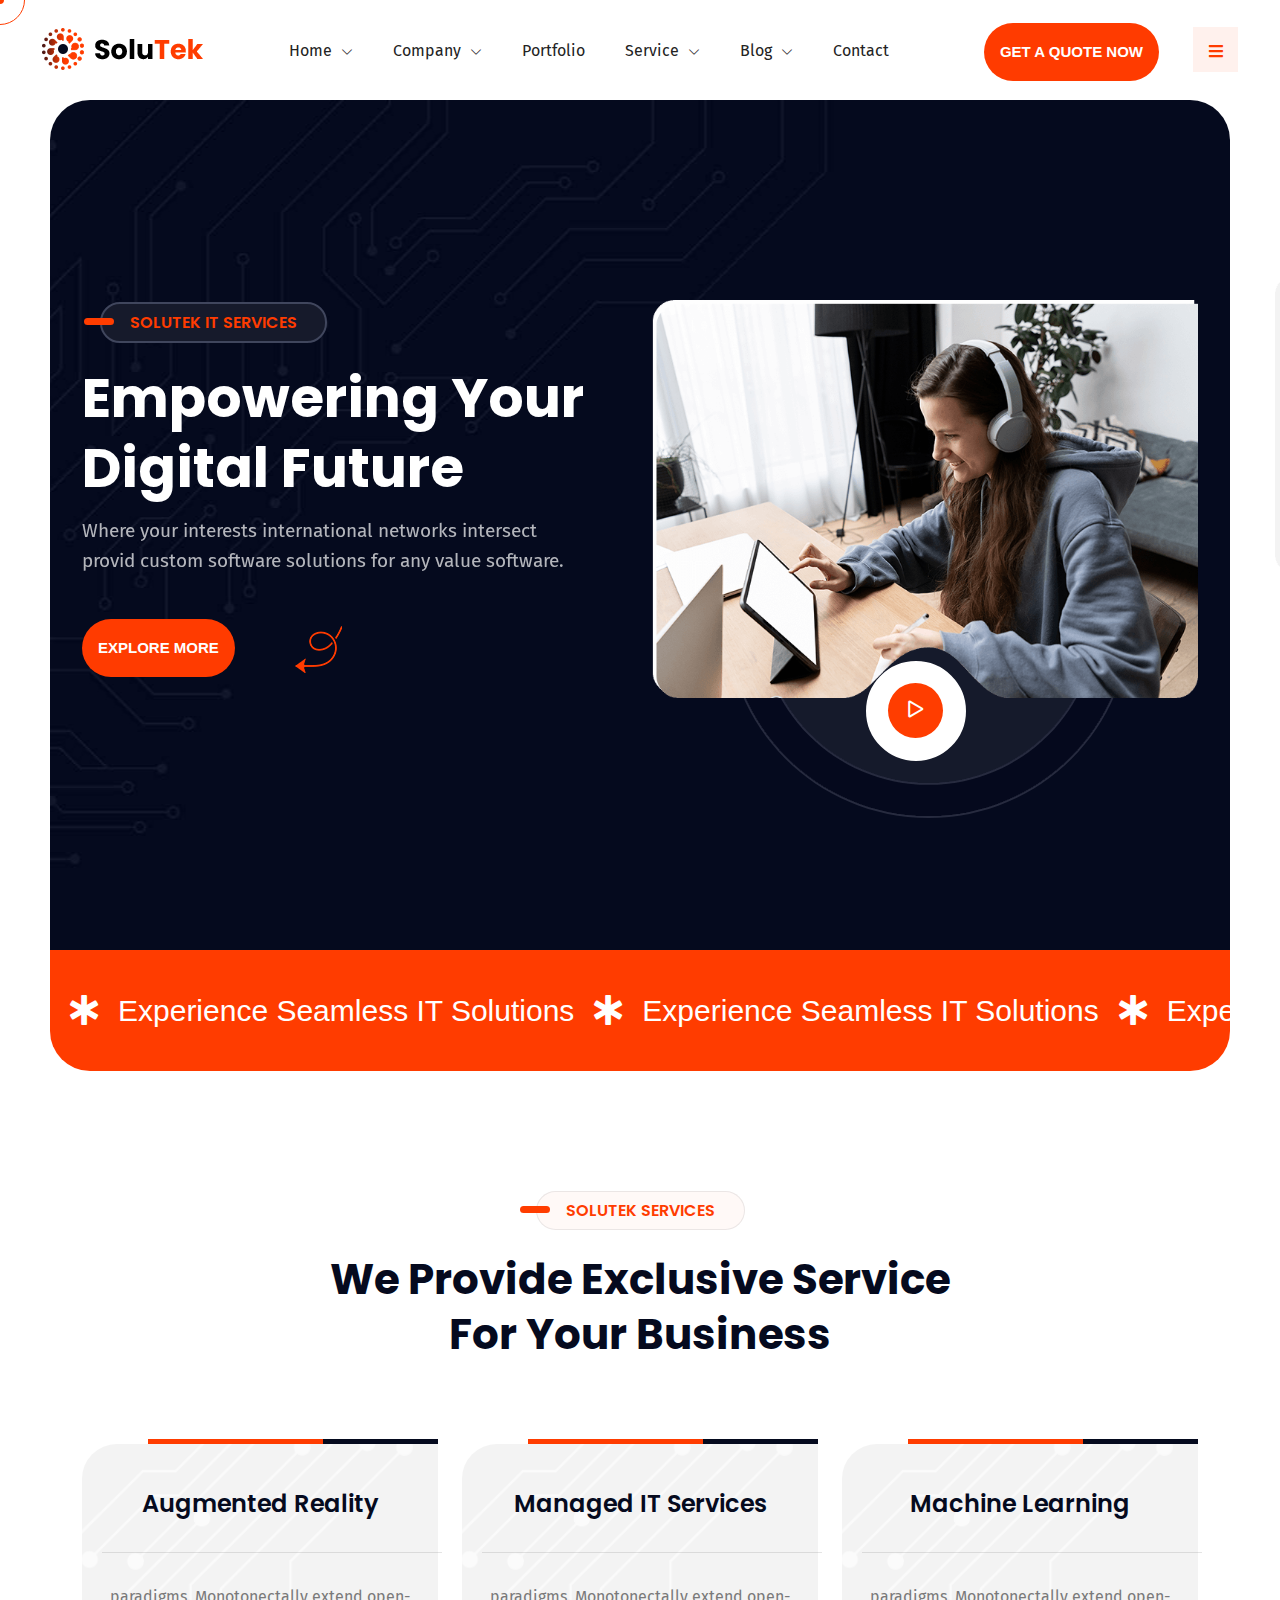
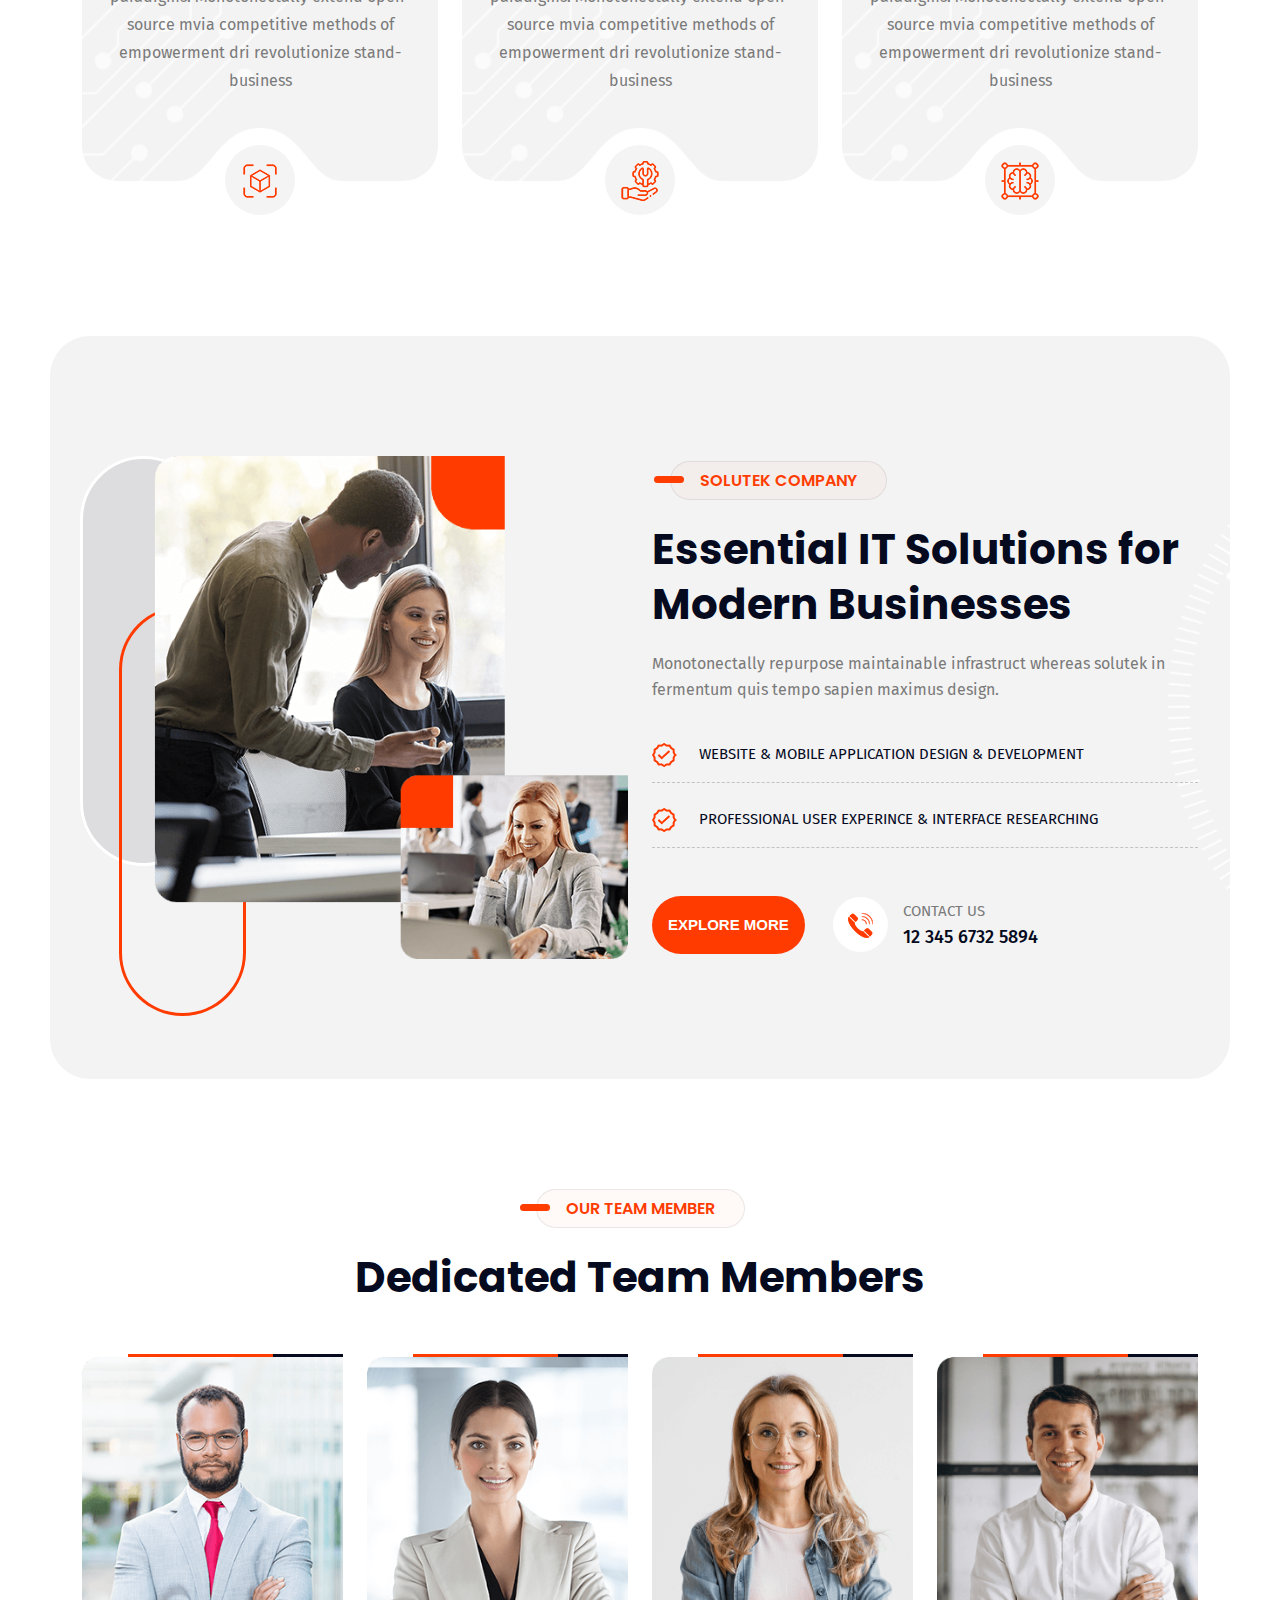
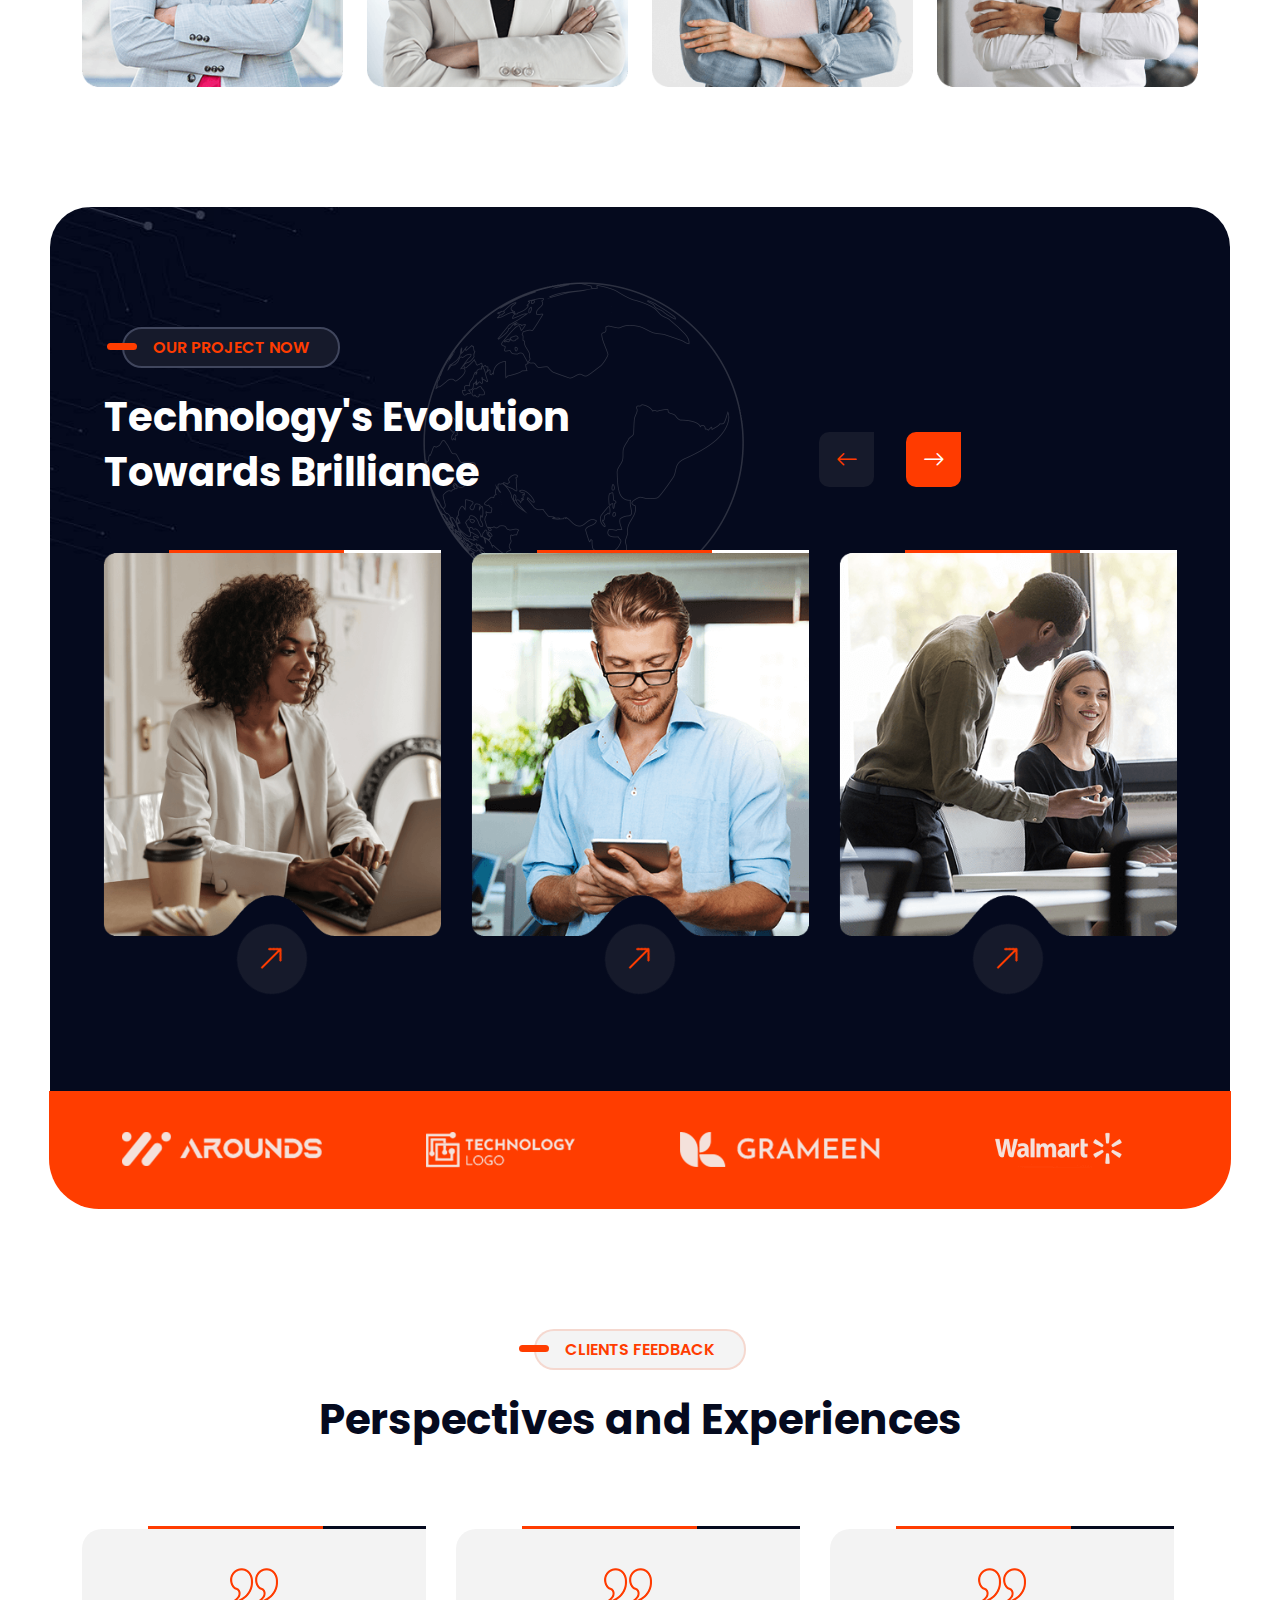
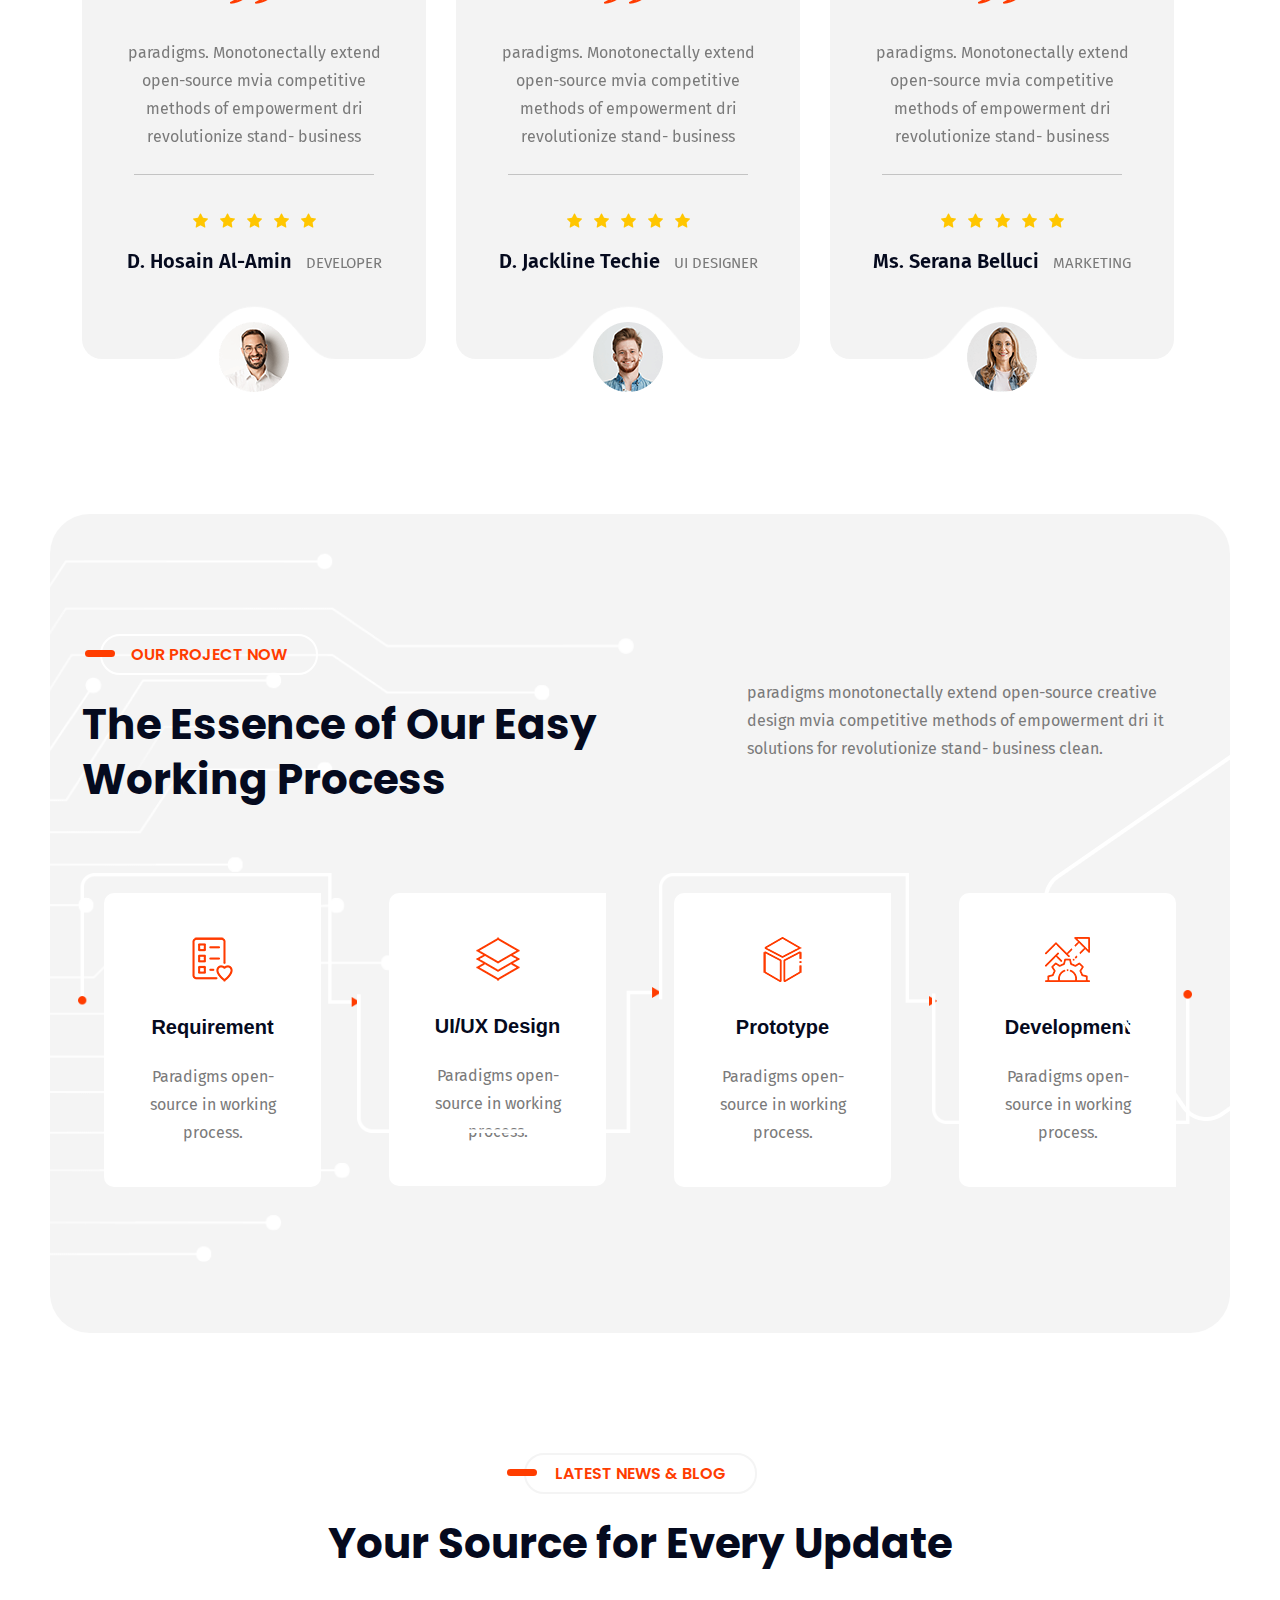
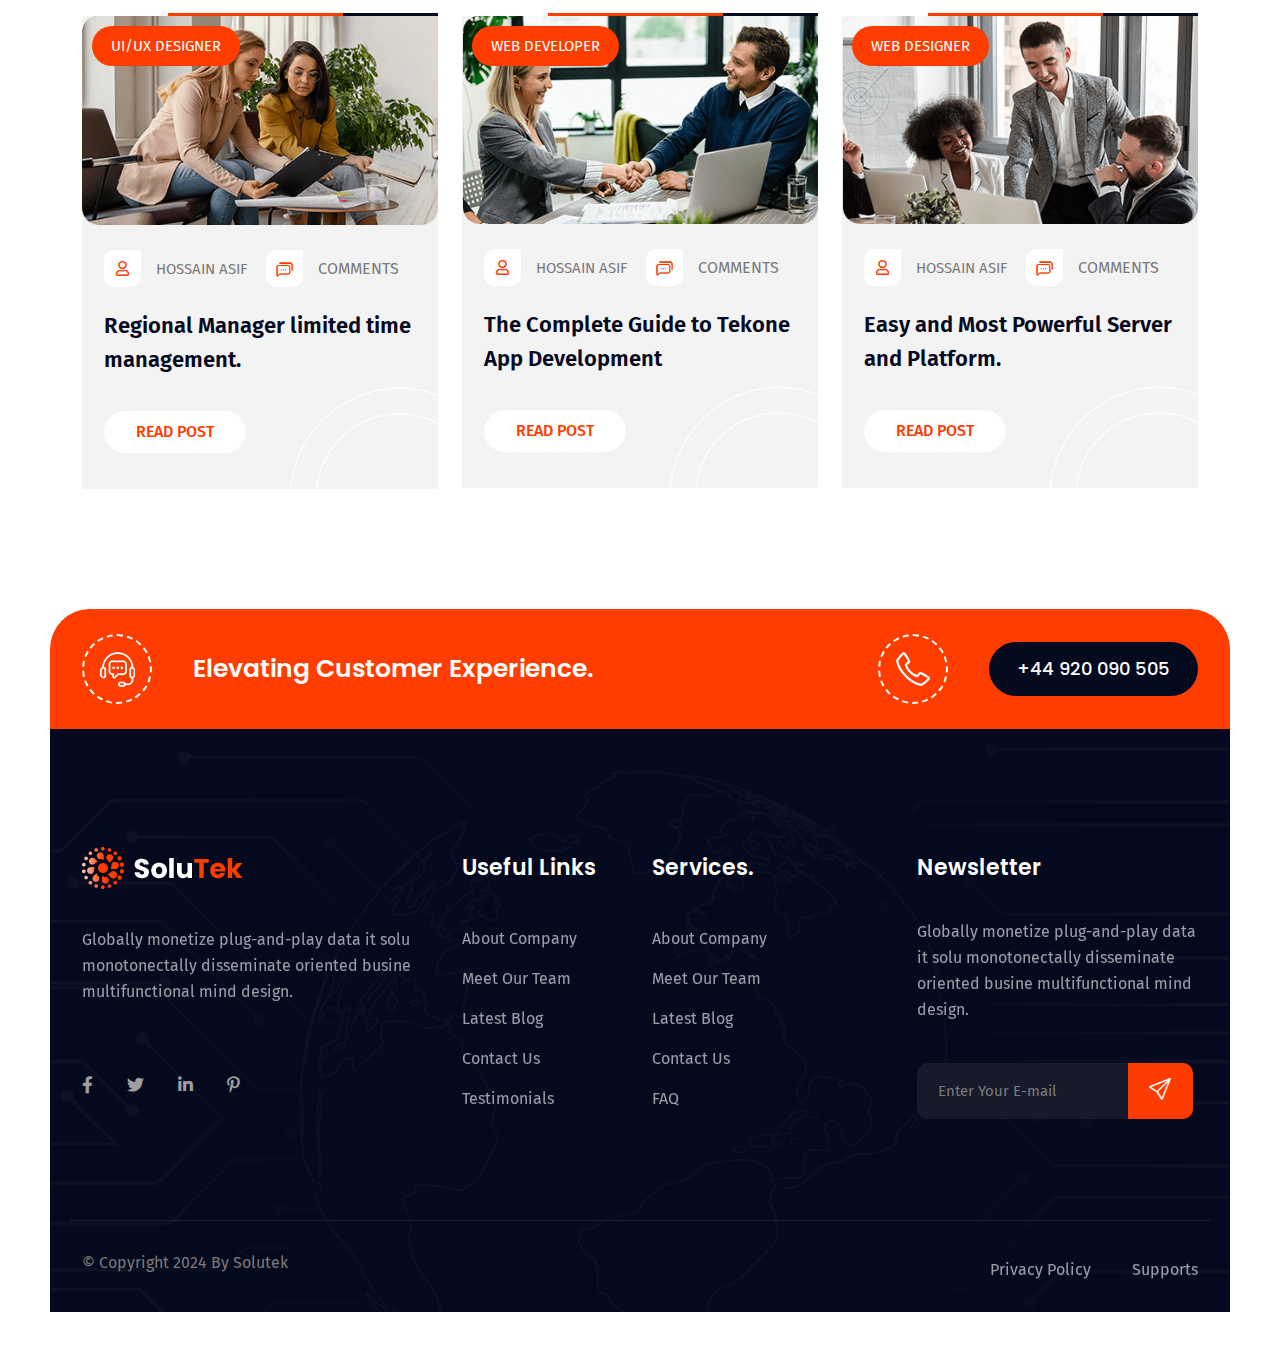
<file: solutek-technology-it-solution-html5-template-2025-01-05-04-35-08-utc/solutek-demo/index-2.html>
<!DOCTYPE HTML>
<html lang="en-US">
	<head>
		<meta charset="UTF-8">
		<meta http-equiv="x-ua-compatible" content="ie=edge">
		<title>solutek-HTML5-Themeforest</title>
		<meta name="description" content="">
		<meta name="viewport" content="width=device-width, initial-scale=1">
		<!-- Favicon -->
		<link rel="icon" type="image/png" sizes="56x56" href="assets/images/fav-icon/icon.png">
		<!-- bootstrap CSS -->
		<link rel="stylesheet" href="assets/css/bootstrap.min.css" type="text/css" media="all">
		<!-- carousel CSS -->
		<link rel="stylesheet" href="assets/css/owl.carousel.min.css" type="text/css" media="all">	
		<!-- animate CSS -->
		<link rel="stylesheet" href="assets/css/animate.css" type="text/css" media="all">	
		<!-- animated-text CSS -->
		<link rel="stylesheet" href="assets/css/animated-text.css" type="text/css" media="all">	
		<!-- font-awesome CSS -->
		<link rel="stylesheet" href="assets/css/all.min.css" type="text/css" media="all">	
		<!-- font-flaticon CSS -->
		<link rel="stylesheet" href="assets/css/flaticon.css" type="text/css" media="all">	
		<!-- theme-default CSS -->
		<link rel="stylesheet" href="assets/css/theme-default.css" type="text/css" media="all">	
		<!-- meanmenu CSS -->
		<link rel="stylesheet" href="assets/css/meanmenu.min.css" type="text/css" media="all">	
		<!-- Main Style CSS -->
		<link rel="stylesheet"  href="style.css" type="text/css" media="all">
		<!-- transitions CSS -->
		<link rel="stylesheet" href="assets/css/owl.transitions.css" type="text/css" media="all">
		<link rel="stylesheet" href="assets/css/splide.min.css" type="text/css" media="all">
		<!-- venobox CSS -->
		<link rel="stylesheet" href="venobox/venobox.css" type="text/css" media="all">
		<!-- responsive CSS -->
		<link rel="stylesheet" href="assets/css/responsive.css" type="text/css" media="all">
		<!-- modernizr js -->	
		<script src="assets/js/vendor/modernizr-3.5.0.min.js"></script>	
		<!-- bootstrap icons -->
		<link rel="stylesheet" href="https://cdn.jsdelivr.net/npm/bootstrap-icons@1.9.1/font/bootstrap-icons.css">
		
	</head>
<body>
	<!-- loder -->
	<div class="loader-wrapper">
	  <div class="loader"></div>
	  <div class="loder-section left-section"></div>
	  <div class="loder-section right-section"></div>
	</div>




<!--==================================================-->
<!-- Start solutek Main Menu Area -->
<!--==================================================-->
<div id="sticky-header" class="solutek_nav_manu style-two">
	<div class="container-fluid">
		<div class="row d-flex align-items-center">
			<div class="col-lg-2">
				<div class="logo">
					<a class="logo_img" href="index.html" title="solutek">
						<img src="assets/images/logo.png" alt="logo">
					</a>
					<a class="main_sticky" href="index.html" title="solutek">
						<img src="assets/images/footer-logo.png" alt="astute">
					</a>
				</div>
			</div>
			<div class="col-lg-7">
				<nav class="solutek_menu">
					<ul class="nav_scroll">
						<li><a href="#">Home <i class="bi bi-chevron-down"></i></a>
							<ul class="sub-menu">
								<li><a href="index.html">Home Version 01</a></li>
								<li><a href="index-2.html">Home Version 02</a></li>
								<li><a href="index-3.html">Home Version 03</a></li>
							</ul>
						</li>
						<li><a href="#">Company <i class="bi bi-chevron-down"></i></a>
							<ul class="sub-menu">
								<li><a href="about-us.html">About Us</a></li>
								<li><a href="team.html">Our Team</a></li>
								<li><a href="team-details.html">Team Details</a></li>
								<li><a href="testimonial.html">Testimonials</a></li>
								<li><a href="project.html">Project</a></li>
								<li><a href="project-details.html">Project Details</a></li>
								<li><a href="pricing.html">Pricing</a></li>
								<li><a href="faq.html">Faq</a></li>
								<li><a href="contact.html">Contact</a></li>
							</ul>
						</li>
						<li><a href="project.html">Portfolio</a></li>
						<li><a href="#">Service <i class="bi bi-chevron-down"></i></a>
							<ul class="sub-menu">
								<li><a href="service.html">Service</a></li>
								<li><a href="service-details.html">Service Details</a></li>
							</ul>
						</li>
						<li><a href="#">Blog <i class="bi bi-chevron-down"></i></a>
							<ul class="sub-menu">
								<li><a href="blog-grid.html">Blog Grid</a></li>
								<li><a href="blog-2column.html">Blog 2Column</a></li>
								<li><a href="blog-details.html">Blog Details</a></li>
							</ul>
						</li>
						<li><a href="contact.html">Contact</a></li>
					</ul>
				</nav>
			</div>
			<div class="col-lg-3">
				<div class="header-menu-btn">
					<div class="solutek-btn">
						<a class="btn-2" href="contact.html">Get A Quote NOW</a>
					</div>
					<div class="sidebar-button">
						<a class="nav-btn navSidebar-button" href="#"><i class="fas fa-bars"></i></a> 
					</div>
				</div>
			</div>
		</div>
	</div>
</div>


<!-- solutek Mobile Menu Area -->
<div class="mobile-menu-area sticky d-sm-block d-md-block d-lg-none ">
	<div class="mobile-menu">
		<nav class="solutek_menu">
			<ul class="nav_scroll">
				<li><a href="#">Home <i class="bi bi-chevron-down"></i></a>
					<ul class="sub-menu">
						<li><a href="index.html">Home Version 01</a></li>
						<li><a href="index-2.html">Home Version 02</a></li>
						<li><a href="index-3.html">Home Version 03</a></li>
					</ul>
				</li>
				<li><a href="#">Company <i class="bi bi-chevron-down"></i></a>
					<ul class="sub-menu">
						<li><a href="about-us.html">About Us</a></li>
						<li><a href="team.html">Our Team</a></li>
						<li><a href="team-details.html">Team Details</a></li>
						<li><a href="testimonial.html">Testimonials</a></li>
						<li><a href="project.html">Project</a></li>
						<li><a href="project-details.html">Project Details</a></li>
						<li><a href="pricing.html">Pricing</a></li>
						<li><a href="faq.html">Faq</a></li>
						<li><a href="contact.html">Contact</a></li>
					</ul>
				</li>
				<li><a href="project.html">Portfolio</a></li>
				<li><a href="#">Service <i class="bi bi-chevron-down"></i></a>
					<ul class="sub-menu">
						<li><a href="service.html">Service</a></li>
						<li><a href="service-details.html">Service Details</a></li>
					</ul>
				</li>
				<li><a href="#">Blog <i class="bi bi-chevron-down"></i></a>
					<ul class="sub-menu">
						<li><a href="blog-grid.html">Blog Grid</a></li>
						<li><a href="blog-2column.html">Blog 2Column</a></li>
						<li><a href="blog-details.html">Blog Details</a></li>
					</ul>
				</li>
				<li><a href="contact.html">Contact</a></li>
			</ul>
		</nav>
	</div>
</div>
<!--==================================================-->
<!-- End solutek Main Menu Area -->
<!--==================================================-->


<!--==================================================-->
<!-- Start Curser Section Here -->
<!--==================================================-->
<div class="curser"></div>
<div class="curser2"></div>
<!--==================================================-->
<!-- Ends Curser Section Here -->
<!--==================================================-->





<!--==================================================-->
	<!-- Start Main Side bar -->
<!--==================================================-->
    <div class="xs-sidebar-group info-group">
        <div class="xs-overlay xs-bg-black"></div>
        <div class="xs-sidebar-widget">
            <div class="sidebar-widget-container">
                <!-- widget button -->
                <div class="widget-heading">
                    <a href="#" class="close-side-widget">
                        <i class="far fa-times-circle"></i>
                    </a>
                </div>
                <div class="sidebar-textwidget">
                    <!-- Sidebar Info Content -->
                    <div class="sidebar-info-contents">
                        <div class="content-inner">
                            <div class="nav-logo">
                                <a href="index.html"><img src="assets/images/logo.png" alt="logo"></a>
                            </div>
                            <!-- widget search -->
                            <div class="widget-search">
                                <div class="widget">
                                    <form action="https://formspree.io/f/myyleorq" method="POST">
                                        <input id="search2" type="text" name="s" value="" placeholder="Search Product" title="Search for:" autocomplete="off">
                                        <button type="submit" class="icon">
                                            <i class="bi bi-search"></i>
                                        </button>
                                    </form>
                                </div>
                            </div>
                            <!-- Widget wrapper End -->
                            <div class="product-category">
                                <!-- widget title -->
                                <h3 class="widget-title">Product Categories</h3>
                                <ul class="list-style-one">
                                    <li><a href="shop-2.html">IT Solutions<span>(5)</span></a></li>
                                    <li><a href="shop-2.html">Businesses<span>(6)</span></a></li>
                                    <li><a href="shop-2.html">IT Service<span>(4)</span></a></li>
                                    <li><a href="shop-2.html">UI/UX Design<span>(8)</span></a></li>
                                </ul>
                            </div>
                            <!-- Recent Gallery -->
                            <div class="recent-gallery">
                                <!-- widget title -->
                                <h3 class="widget-title">Recent Post</h3>
                                <ul>
                                    <li>
                                        <div class="widget-gallery-thumb">
                                            <a href="#"><img src="assets/images/inner/recent-post.png" alt=""></a>
                                        </div>
                                    </li>
                                    <li>
                                        <div class="widget-gallery-thumb">
                                            <a href="#"><img src="assets/images/inner/recent-post2.png" alt=""></a>
                                        </div>
                                    </li>
                                    <li>
                                        <div class="widget-gallery-thumb">
                                            <a href="#"><img src="assets/images/inner/recent-post3.png" alt=""></a>
                                        </div>
                                    </li>
                                    <li>
                                        <div class="widget-gallery-thumb">
                                            <a href="#"><img src="assets/images/inner/recent-post4.png" alt=""></a>
                                        </div>
                                    </li>
                                    <li>
                                        <div class="widget-gallery-thumb">
                                            <a href="#"><img src="assets/images/inner/recent-post3.png" alt=""></a>
                                        </div>
                                    </li>
                                    <li>
                                        <div class="widget-gallery-thumb">
                                            <a href="#"><img src="assets/images/inner/recent-post2.png" alt=""></a>
                                        </div>
                                    </li>
                                </ul>
                            </div>
                            <!-- widget title -->
                            <h3 class="widget-title">Tags</h3>
                            <div class="sidebar-tag-item">
                                <ul>
                                    <li><a href="#">Developer</a></li>
                                    <li><a href="#">UI Designer</a></li>
                                    <li><a href="#">Marketing</a></li>
									<li><a href="#">Business</a></li>
                                </ul>
                            </div>
                            <!-- Social icon -->
                            <div class="category-icon">
                                <!-- widget title -->
                                <h3 class="widget-title">Social List</h3>
                                <div class="follow-company-icon style-two">
                                    <a href="#"> <i class="fab fa-facebook-f"></i> </a>
                                    <a href="#"> <i class="fab fa-pinterest"></i> </a>
                                    <a href="#"> <i class="fab fa-instagram"> </i> </a>
                                    <a href="#"> <i class="fab fa-google"></i> </a>
                                </div>
                            </div>
                            <!-- icon End -->
                        </div>
                    </div>
                </div>
            </div>
        </div>
    </div>
<!--==================================================-->
<!-- Start Main Side bar -->
<!--==================================================-->





<!--==================================================-->
<!-- Start solutek hero Area style-two-->
<!--==================================================-->


	<div class="hero-area style-two d-flex align-items-center">
		<div class="container">
			<div class="row hero align-items-center">
				<div class="col-lg-6">
					<div class="hero-contant">
						<h5>SOLUTEK IT SERVICES</h5>
						<h1>Empowering Your</h1>
						<h1>Digital Future</h1>
						<p>Where your interests international networks intersect provid custom software solutions for any value software.</p>
						<div class="solutek-btn">
							<a href="about-us.html" class="btn-2">EXPLORE MORE</a>
						</div>
						<div class="hero-btn-shape bounce-animate-3">
							<img src="assets/images/home-two/hero-btn-shape.png" alt="shape">
						</div>
					</div>
				</div>
				<div class="col-lg-6">
					<div class="hero-thumb">
						<img src="assets/images/home-two/hero2-thu.png" alt="hero-thumb">

						<div class="hero-thumb-shape bounce-animate-3">
							<img src="assets/images/home-two/hero2-shape.png" alt="shape">
						</div>
						<div class="hero-thumb-shape2 rotateme">
							<img src="assets/images/home-two/border-shape.png" alt="shape">
						</div>
						<div class="hero-video-icon">	
							<a class="video-vemo-icon venobox vbox-item" data-vbtype="youtube" data-autoplay="true" href="https://www.youtube.com/watch?v=Wx48y_fOfiY"><i class="bi bi-play"></i></a>
						</div>
					</div>
				</div>
			</div>
		</div>
	</div>

<!--==================================================-->
<!-- end solutek hero Area -->
<!--==================================================-->




<!--==================================================-->
	<!-- Start solutek marquee-section  -->
<!--==================================================-->
	<section class="marquee-section">
		<div class="inner-container">
			<div class="marquee">
				<div class="marquee-block"> 
					<!-- content-box -->
					<div class="content-box">
						<h6 class="title"><a href="#"><i class="fas fa-star-of-life"></i>Experience Seamless IT Solutions</a></h6>
					</div>
					<!-- content-box -->
					<div class="content-box">
						<h6 class="title"><a href="#"><i class="fas fa-star-of-life"></i>Experience Seamless IT Solutions</a></h6>
					</div>
					<!-- content-box -->
					<div class="content-box">
						<h6 class="title"><a href="#"><i class="fas fa-star-of-life"></i>Experience Seamless IT Solutions</a></h6>
					</div>
				</div>
				<div class="marquee-block"> 
					<!-- content-box -->
					<div class="content-box">
						<h6 class="title"><a href="#"><i class="fas fa-star-of-life"></i>Experience Seamless IT Solutions</a></h6>
					</div>
					<!-- content-box -->
					<div class="content-box">
						<h6 class="title"><a href="#"><i class="fas fa-star-of-life"></i>Experience Seamless IT Solutions</a></h6>
					</div>
					<!-- content-box -->
					<div class="content-box">
						<h6 class="title"><a href="#"><i class="fas fa-star-of-life"></i>Experience Seamless IT Solutions</a></h6>
					</div>
				</div>
		  	</div>
		</div>
	</section>
<!--==================================================-->
<!-- End solutek marquee-section  -->
<!--==================================================-->




<!--==================================================-->
<!-- start solutek service Area style two-->
<!--==================================================-->
<div class="service-area style-two">
	<div class="container">
		<div class="row">
			<div class="col-lg-12">
				<div class="section-title text-center">
					<h5 class="section-sub-title">SOLUTEK SERVICES</h5>
					<h1 class="section-main-title">We Provide Exclusive Service</h1>
					<h1 class="section-main-title">For Your Business</h1>
				</div>
			</div>
		</div>
		<div class="row">
			<div class="col-lg-4 col-md-6">
				<div class="single-service-box">
					<div class="service-box-inner">
						<div class="service-content">
							<h4 class="service-title">Augmented Reality</h4>
							<p class="service-des">paradigms. Monotonectally extend open-source
								mvia competitive methods of empowerment dri
								revolutionize stand- business
							</p>
						</div>
						<div class="service-icon">
							<img src="assets/images/home-two/service-icon.png" alt="icon">
						</div>
					</div>
				</div>
			</div>
			<div class="col-lg-4 col-md-6">
				<div class="single-service-box">
					<div class="service-box-inner">
						<div class="service-content">
							<h4 class="service-title">Managed IT Services</h4>
							<p class="service-des">paradigms. Monotonectally extend open-source
								mvia competitive methods of empowerment dri
								revolutionize stand- business
							</p>
						</div>
						<div class="service-icon">
							<img src="assets/images/home-two/service-icon2.png" alt="icon">
						</div>
					</div>
				</div>
			</div>
			<div class="col-lg-4 col-md-6">
				<div class="single-service-box">
					<div class="service-box-inner">
						<div class="service-content">
							<h4 class="service-title">Machine Learning</h4>
							<p class="service-des">paradigms. Monotonectally extend open-source
								mvia competitive methods of empowerment dri
								revolutionize stand- business
							</p>
						</div>
						<div class="service-icon">
							<img src="assets/images/home-two/ser-icon3.png" alt="icon">
						</div>
					</div>
				</div>
			</div>
		</div>
	</div>
</div>
	
<!--==================================================-->
<!-- end solutek service Area style two-->
<!--==================================================-->





<!--==================================================-->
<!-- start solutek about Area style two-->
<!--==================================================-->

<div class="about-area style-two">
	<div class="container">
		<div class="row align-items-center">
			<div class="col-lg-6">
				<div class="about-thumbail">
					<div class="about-thumb">
						<img src="assets/images/home-two/about-thu2.png" alt="about-thumb">	
					</div>
					<div class="about-shape">
						<img src="assets/images/home-two/about-shape.png" alt="about1">
					</div>
				</div>
			</div>
			<div class="col-lg-6">
				<div class="about-section-content">
					<div class="section-title text-left">
						<h5 class="section-sub-title">SOLUTEK COMPANY</h5>
						<h1 class="section-main-title">Essential IT Solutions for</h1>
						<h1 class="section-main-title">Modern Businesses</h1>
						<p class="section-title-descr">Monotonectally repurpose maintainable infrastruct whereas solutek in
							fermentum quis tempo sapien maximus design.</p>
					</div>
					<div class="about-list-item">
						<ul>
							<li><img src="assets/images/home-two/about-icon2.png" alt="icon">Website & Mobile application design & Development</li>
							<li><img src="assets/images/home-two/about-icon2.png" alt="icon">Professional User Experince & Interface researching</li>
						</ul>
					</div>
					<div class="solutek-btn">
						<a href="about-us.html" class="btn-2">EXPLORE MORE</a>
					</div>
					<div class="about-contact-box">
						<div class="call-box">
							<div class="about-contact">
								<img src="assets/images/home-two/call-icon.png" alt="icon">
							</div>
							<div class="about-contact-content">
								<h4>Contact Us</h4>
								<p>12 345 6732 5894</p>
							</div>
						</div>
				   </div>
				</div>	
			</div>
		</div>
	</div>
</div>

<!--==================================================-->
<!-- end solutek about Area style-two-->
<!--==================================================-->




<!--==================================================-->
<!--start solutek team Area style-two-->
<!--==================================================-->
<div class="team-area style-two">
	<div class="container">
		<div class="row">
			<div class="col-lg-12">
				<div class="section-title text-center">
					<h5 class="section-sub-title">OUR TEAM MEMBER</h5>
					<h1 class="section-main-title">Dedicated Team Members</h1>
				</div>
			</div>
		</div>
		<div class="row">
			<div class="col-xl-3 col-lg-4 col-md-6">
				<div class="single-team-box">
					<div class="single-team-thumb">
						<img src="assets/images/home-two/team-thu.png" alt="thumb">
						<div class="team-content">
							<div class="team-inner-title">
								<h4><a href="team-details.html">Al-Amin Hossain</a></h4>
								<p>UI/UX DESIGNER</p>
							</div>
							<div class="team-social-icon">
								<ul>
									<li><a href="#">facebook</a></li>
									<li><a href="#">twitter</a></li>
									<li><a href="#">behance</a></li>
								</ul>
							</div>
						</div>
					</div>
				</div>
			</div>
			<div class="col-xl-3 col-lg-4 col-md-6">
				<div class="single-team-box">
					<div class="single-team-thumb">
						<img src="assets/images/home-two/team-thu2.png" alt="thumb">
						<div class="team-content">
							<div class="team-inner-title">
								<h4><a href="team-details.html">Al-Amin Hossain</a></h4>
								<p>UI/UX DESIGNER</p>
							</div>
							<div class="team-social-icon">
								<ul>
									<li><a href="#">facebook</a></li>
									<li><a href="#">twitter</a></li>
									<li><a href="#">behance</a></li>
								</ul>
							</div>
						</div>
					</div>
				</div>
			</div>
			<div class="col-xl-3 col-lg-4 col-md-6">
				<div class="single-team-box">
					<div class="single-team-thumb">
						<img src="assets/images/home-two/team-thu3.png" alt="thumb">
						<div class="team-content">
							<div class="team-inner-title">
								<h4><a href="team-details.html">Al-Amin Hossain</a></h4>
								<p>UI/UX DESIGNER</p>
							</div>
							<div class="team-social-icon">
								<ul>
									<li><a href="#">facebook</a></li>
									<li><a href="#">twitter</a></li>
									<li><a href="#">behance</a></li>
								</ul>
							</div>
						</div>
					</div>
				</div>
			</div>
			<div class="col-xl-3 col-lg-4 col-md-6">
				<div class="single-team-box">
					<div class="single-team-thumb">
						<img src="assets/images/home-two/team-thu4.png" alt="thumb">
						<div class="team-content">
							<div class="team-inner-title">
								<h4><a href="team-details.html">Al-Amin Hossain</a></h4>
								<p>UI/UX DESIGNER</p>
							</div>
							<div class="team-social-icon">
								<ul>
									<li><a href="#">facebook</a></li>
									<li><a href="#">twitter</a></li>
									<li><a href="#">behance</a></li>
								</ul>
							</div>
						</div>
					</div>
				</div>
			</div>
		</div>
	</div>
</div>

<!--==================================================-->
<!-- end solutek team Area style-two-->
<!--==================================================-->




<!--==================================================-->
<!-- start solutek project Area style-two-->
<!--==================================================-->

<div class="project-area styl-two">
	<div class="container-fluid">
		<div class="row project-section">
			<div class="col-lg-6">
				<div class="section-title text-left">
					<h5 class="section-sub-title">OUR PROJECT NOW</h5>
					<h1 class="section-main-title">Technology's Evolution</h1>
					<h1 class="section-main-title">Towards Brilliance</h1>
				</div>
			</div>
			<div class="col-lg-6">
			</div>
		</div>
		<div class="row project-carousel">
			<div class="project_item owl-carousel">
				<div class="col-xl-12 col-lg-12">
					<div class="project-single-box">
						<div class="project-thumb">
							<img src="assets/images/home-two/project-thu.png" alt="project-thumb">
						</div>
						<div class="project-content">
							<h4 class="project-title"><a href="project-details.html">Product Development</a></h4>
							<p class="project-des">Creative Theme</p>
						</div>
						<div class="project-icon">
							<span><i class="bi bi-arrow-right"></i></span>
						</div>
						<div class="project-shape">
							<img src="assets/images/home-two/border-shape.png" alt="shape">
						</div>
					</div>
				</div>
				<div class="col-xl-12 col-lg-12">
					<div class="project-single-box">
						<div class="project-thumb style-two">
							<img src="assets/images/home-two/project-thu2.png" alt="project-thumb">
						</div>
						<div class="project-content">
							<h4 class="project-title"><a href="project-details.html">Product Development</a></h4>
							<p class="project-des">Creative Theme</p>
						</div>
						<div class="project-icon">
							<span><i class="bi bi-arrow-right"></i></span>
						</div>
						<div class="project-shape">
							<img src="assets/images/home-two/border-shape.png" alt="shape">
						</div>
					</div>
				</div>
				<div class="col-xl-12 col-lg-12">
					<div class="project-single-box">
						<div class="project-thumb style-three">
							<img src="assets/images/home-two/project-thu3.png" alt="project-thumb">
						</div>
						<div class="project-content">
							<h4 class="project-title"><a href="project-details.html">Product Development</a></h4>
							<p class="project-des">Creative Theme</p>
						</div>
						<div class="project-icon">
							<span><i class="bi bi-arrow-right"></i></span>
						</div>
						<div class="project-shape">
							<img src="assets/images/home-two/border-shape.png" alt="shape">
						</div>
					</div>
				</div>
				<div class="col-xl-12 col-lg-12">
					<div class="project-single-box">
						<div class="project-thumb style-four">
							<img src="assets/images/home-two/project-thu4.png" alt="project-thumb">
						</div>
						<div class="project-content">
							<h4 class="project-title"><a href="project-details.html">Product Development</a></h4>
							<p class="project-des">Creative Theme</p>
						</div>
						<div class="project-icon">
							<span><i class="bi bi-arrow-right"></i></span>
						</div>
						<div class="project-shape rotateme">
							<img src="assets/images/home-two/border-shape.png" alt="shape">
						</div>
					</div>
				</div>
				<div class="col-xl-12 col-lg-12">
					<div class="project-single-box">
						<div class="project-thumb">
							<img src="assets/images/home-two/project-thu.png" alt="project-thumb">
						</div>
						<div class="project-content">
							<h4 class="project-title"><a href="project-details.html">Product Development</a></h4>
							<p class="project-des">Creative Theme</p>
						</div>
						<div class="project-icon">
							<span><i class="bi bi-arrow-right"></i></span>
						</div>
						<div class="project-shape">
							<img src="assets/images/home-two/border-shape.png" alt="shape">
						</div>
					</div>
				</div>
				<div class="col-xl-12 col-lg-12">
					<div class="project-single-box">
						<div class="project-thumb style-two">
							<img src="assets/images/home-two/project-thu2.png" alt="project-thumb">
						</div>
						<div class="project-content">
							<h4 class="project-title"><a href="project-details.html">Product Development</a></h4>
							<p class="project-des">Creative Theme</p>
						</div>
						<div class="project-icon">
							<span><i class="bi bi-arrow-right"></i></span>
						</div>
						<div class="project-shape">
							<img src="assets/images/home-two/border-shape.png" alt="shape">
						</div>
					</div>
				</div>
				<div class="col-xl-12 col-lg-12">
					<div class="project-single-box">
						<div class="project-thumb style-three">
							<img src="assets/images/home-two/project-thu3.png" alt="project-thumb">
						</div>
						<div class="project-content">
							<h4 class="project-title"><a href="project-details.html">Product Development</a></h4>
							<p class="project-des">Creative Theme</p>
						</div>
						<div class="project-icon">
							<span><i class="bi bi-arrow-right"></i></span>
						</div>
						<div class="project-shape">
							<img src="assets/images/home-two/border-shape.png" alt="shape">
						</div>
					</div>
				</div>
				<div class="col-xl-12 col-lg-12">
					<div class="project-single-box">
						<div class="project-thumb style-four">
							<img src="assets/images/home-two/project-thu4.png" alt="project-thumb">
						</div>
						<div class="project-content">
							<h4 class="project-title"><a href="project-details.html">Product Development</a></h4>
							<p class="project-des">Creative Theme</p>
						</div>
						<div class="project-icon">
							<span><i class="bi bi-arrow-right"></i></span>
						</div>
						<div class="project-shape rotateme">
							<img src="assets/images/home-two/border-shape.png" alt="shape">
						</div>
					</div>
				</div>
			</div>
		</div>
	</div>
	<div class="project-bg-shape rotateme">
		<img src="assets/images/home-two/project-bg-shape.png" alt="shape">
	</div>
</div>


<!--==================================================-->
<!-- end solutek project Area style-two-->
<!--==================================================-->






<!--==================================================-->
<!-- start solutek-brand Area -->
<!--==================================================-->

<div class="brand-area">
	<div class="container">
		<div class="row">
			<div class="brand_list owl-carousel">
				<div class="col-lg-12">
					<div class="brand-box">
						<div class="brand-thumb">
							<img src="assets/images/brand-img.png" alt="brand img">
						</div>
					</div>
				</div>
				<div class="col-lg-12">
					<div class="brand-box">
						<div class="brand-thumb">
							<img src="assets/images/brand-img1.png" alt="brand img">
						</div>
					</div>
				</div>
				<div class="col-lg-12">
					<div class="brand-box">
						<div class="brand-thumb">
							<img src="assets/images/brand-img2.png" alt="brand img">
						</div>
					</div>
				</div>
				<div class="col-lg-12">
					<div class="brand-box">
						<div class="brand-thumb">
							<img src="assets/images/brand-img3.png" alt="brand img">
						</div>
					</div>
				</div>
				<div class="col-lg-12">
					<div class="brand-box">
						<div class="brand-thumb">
							<img src="assets/images/brand-img4.png" alt="brand img">
						</div>
					</div>
				</div>
			</div>
		</div>
	</div>
</div>

<!--==================================================-->
<!-- end solutek-brand Area -->
<!--==================================================-->





<!--==================================================-->
<!-- Start solutek testimonial Area style-two-->
<!--==================================================-->

<div class="testimonial-area style-two">
	<div class="container">
		<div class="row">
			<div class="col-lg-12">
				<div class="section-title text-center">
					<h5 class="section-sub-title">CLIENTS FEEDBACK</h5>
					<h1 class="section-main-title">Perspectives and Experiences</h1>
				</div>
			</div>
			<div class="row">
				<div class="testi_list owl-carousel">
					<div class="col-lg-12 col-md-12">
						<div class="testi-box">
							<div class="testi-single-box">
								<div class="testi-box-inner">
									<div class="testi-icon">
										<img src="assets/images/testi1.png" alt="testi1">
									</div>
									<div class="testi-content">
										<p class="testi-desc">paradigms. Monotonectally extend open-source
										mvia competitive methods of empowerment dri
										revolutionize stand- business</p>
										<ul class="testi-rating">
											<li><i class="bi bi-star-fill"></i></li>
											<li><i class="bi bi-star-fill"></i></li>
											<li><i class="bi bi-star-fill"></i></li>
											<li><i class="bi bi-star-fill"></i></li>
											<li><i class="bi bi-star-fill"></i></li>
										</ul>
										<h3 class="testi-user-name">D. Hosain Al-Amin<span>DEVELOPER</span></h3>
									</div>
								</div>
								<div class="testi-author">
									<img src="assets/images/home-two/test-autor.png" alt="testi">
								</div>
							</div>
						</div>
					</div>
					<div class="col-lg-12 col-md-12">
						<div class="testi-box">
							<div class="testi-single-box">
								<div class="testi-box-inner">
									<div class="testi-icon">
										<img src="assets/images/testi1.png" alt="testi">
									</div>
									<div class="testi-content">
										<p class="testi-desc">paradigms. Monotonectally extend open-source
										mvia competitive methods of empowerment dri
										revolutionize stand- business</p>
										<ul class="testi-rating">
											<li><i class="bi bi-star-fill"></i></li>
											<li><i class="bi bi-star-fill"></i></li>
											<li><i class="bi bi-star-fill"></i></li>
											<li><i class="bi bi-star-fill"></i></li>
											<li><i class="bi bi-star-fill"></i></li>
										</ul>
										<h3 class="testi-user-name">D. Jackline Techie<span>UI DESIGNER</span></h3>
									</div>
								</div>
								<div class="testi-author">
									<img src="assets/images/home-two/test-autor2.png" alt="testi2">
								</div>
							</div>
						</div>
					</div>
					<div class="col-lg-12 col-md-12">
						<div class="testi-box">
							<div class="testi-single-box">
								<div class="testi-box-inner">
									<div class="testi-icon">
										<img src="assets/images/testi1.png" alt="testi1">
									</div>
									<div class="testi-content">
										<p class="testi-desc">paradigms. Monotonectally extend open-source
										mvia competitive methods of empowerment dri
										revolutionize stand- business</p>
										<ul class="testi-rating">
											<li><i class="bi bi-star-fill"></i></li>
											<li><i class="bi bi-star-fill"></i></li>
											<li><i class="bi bi-star-fill"></i></li>
											<li><i class="bi bi-star-fill"></i></li>
											<li><i class="bi bi-star-fill"></i></li>
										</ul>
										<h3 class="testi-user-name">Ms. Serana Belluci<span>MARKETING</span></h3>
									</div>
								</div>
								<div class="testi-author">
									<img src="assets/images/home-two/test-autor3.png" alt="testi3">
								</div>
							</div>
						</div>
					</div>
				</div>
			</div>
		</div>
	</div>
</div>

<!--==================================================-->
<!-- end solutek testimonial Area style-two-->
<!--==================================================-->




<!--==================================================-->
<!-- start project-area styl-three -->
<!--==================================================-->

<div class="project-area style-three">
	<div class="container">
		<div class="row align-items-center">
			<div class="col-lg-7">
				<div class="section-title text-left">
					<h5 class="section-sub-title">OUR PROJECT NOW</h5>
					<h1 class="section-main-title">The Essence of Our Easy</h1>
					<h1 class="section-main-title">Working Process</h1>
				</div>
			</div>
			<div class="col-lg-5">
				<div class="section-title text-left">
					<p class="section-des">paradigms monotonectally extend open-source creative design
						mvia competitive methods of empowerment dri it solutions for
						revolutionize stand- business clean.
					</p>
				</div>
			</div>
		</div>
		<div class="row project-bs">
			<div class="col-xl-3 col-lg-4 col-md-6">
				<div class="project-single-box box-1">
					<div class="project-icon">
						<img src="assets/images/home-two/project-icon.png" alt="icon">
					</div>
					<div class="projects-content">
						<h4 class="project-title"><a href="project-details.html">Requirement</a></h4>
						<p class="project-des">Paradigms open-source in
							working process.
						</p>
					</div>
				</div>
			</div>
			<div class="col-xl-3 col-lg-4 col-md-6">
				<div class="project-single-box box-2">
					<div class="project-icon">
						<img src="assets/images/home-two/project-icon2.png" alt="icon">
					</div>
					<div class="projects-content">
						<h4 class="project-title"><a href="project-details.html">UI/UX Design</a></h4>
						<p class="project-des">Paradigms open-source in
							working process.
						</p>
					</div>
				</div>
			</div>
			<div class="col-xl-3 col-lg-4 col-md-6">
				<div class="project-single-box box-3">
					<div class="project-icon">
						<img src="assets/images/home-two/project-icon3.png" alt="icon">
					</div>
					<div class="projects-content">
						<h4 class="project-title"><a href="project-details.html">Prototype</a></h4>
						<p class="project-des">Paradigms open-source in
							working process.
						</p>
					</div>
				</div>
			</div>
			<div class="col-xl-3 col-lg-4 col-md-6">
				<div class="project-single-box down box-4">
					<div class="project-icon">
						<img src="assets/images/home-two/project-icon4.png" alt="icon">
					</div>
					<div class="projects-content">
						<h4 class="project-title"><a href="project-details.html">Development</a></h4>
						<p class="project-des">Paradigms open-source in
							working process.
						</p>
					</div>
				</div>
			</div>
		</div>
	</div>
	<div class="project-bg-shape1 moveLeftBounce">
		<img src="assets/images/home-two/project-rs.png" alt="shpae">
	</div>
	<div class="project-bg-shape2 bounce-animate3">
		<img src="assets/images/home-two/project-ws.png" alt="shpae">
	</div>
</div>




<!--==================================================-->
<!-- Start solutek blog Area style-two-->
<!--==================================================-->

<div class="blog-area style-two">
	<div class="container">
		<div class="row align-items-center">
			<div class="col-lg-12">
				<div class="section-title text-center">
					<h5 class="section-sub-title">LATEST NEWS & BLOG</h5>
					<h1 class="section-main-title">Your Source for Every Update</h1>
				</div>
			</div>
		</div>
		<div class="row">
			<div class="col-lg-4 col-md-6">
				<div class="single-blog-box">
					<div class="single-blog-thumb">
						<img src="assets/images/home-two/blog-thu.png" alt="thumb">
						<div class="blog-meta-top">
							<a href="blog-details.html">UI/UX DESIGNER</a>
						</div>
					</div>
					<div class="blog-box-content">
					   <div class="meta-blog">
						  <a href="blog-details.html"><span><i class="far fa-user"></i>HOSSAIN ASIF</span></a>
						  <p><span><img src="assets/images/home-two/mesage-icon.png" alt="icon"></span>COMMENTS</p>
						</div>
						<h3><a href="blog-details.html">Regional Manager limited time
							management.
						</a></h3>
						<div class="blog-button">
							<a class="btn-2" href="blog.html">read post</a>
						</div>
					</div>
				</div>
			</div>
			<div class="col-lg-4 col-md-6">
				<div class="single-blog-box">
					<div class="single-blog-thumb">
						<img src="assets/images/home-two/blog-thu2.png" alt="thumb">
						<div class="blog-meta-top">
							<a href="blog-details.html">WEB DEVELOPER</a>
						</div>
					</div>
					<div class="blog-box-content">
					   <div class="meta-blog">
						  <a href="blog-details.html"><span><i class="far fa-user"></i>HOSSAIN ASIF</span></a>
						  <p><span><img src="assets/images/home-two/mesage-icon.png" alt="icon"></span>COMMENTS</p>
						</div>
						<h3><a href="blog-details.html">The Complete Guide to Tekone
							App Development
						</a></h3>
						<div class="blog-button">
							<a class="btn-2" href="blog.html">read post</a>
						</div>
					</div>
				</div>
			</div>
			<div class="col-lg-4 col-md-6">
				<div class="single-blog-box">
					<div class="single-blog-thumb">
						<img src="assets/images/home-two/blog-thu3.png" alt="thumb">
						<div class="blog-meta-top">
							<a href="blog-details.html">WEB DESIGNER</a>
						</div>
					</div>
					<div class="blog-box-content">
					   <div class="meta-blog">
						  <a href="blog-details.html"><span><i class="far fa-user"></i>HOSSAIN ASIF</span></a>
						  <p><span><img src="assets/images/home-two/mesage-icon.png" alt="icon"></span>COMMENTS</p>
						</div>
						<h3><a href="blog-details.html">Easy and Most Powerful Server
							and Platform.
						</a></h3>
						<div class="blog-button">
							<a class="btn-2" href="blog.html">read post</a>
						</div>
					</div>
				</div>
			</div>
		</div>
	</div>
</div>

<!--==================================================-->
<!-- end solutek blog Area style-two-->
<!--==================================================-->






<!--==================================================-->
<!-- Start solutek address Area -->
<!--==================================================-->


<div class="address-area">
	<div class="container">
		<div class="row">
			<div class="col-lg-6 col-md-12">
				<div class="address-box">
					<div class="address-icon">
						<img src="assets/images/address1.png" alt="address1">
					</div>
					<div class="address-title">
						<h3>Elevating Customer Experience.</h3>
					</div>
				</div>
			</div>
			<div class="col-lg-6 col-md-12">
				<div class="address-box2">
					<div class="address-icon">
						<img src="assets/images/address2.png" alt="address1">
					</div>
					<div class="solutek-btn">
						<a href="contact.html">+44 920 090 505
							<div class="solutek-hover-btn hover-bx"></div>
							<div class="solutek-hover-btn hover-bx2"></div>
							<div class="solutek-hover-btn hover-bx3"></div>
							<div class="solutek-hover-btn hover-bx4"></div>
						</a>
					</div>
				</div>
			</div>
		</div>
	</div>
</div>




<!--==================================================-->
<!-- end solutek address Area -->
<!--==================================================-->






<!--==================================================-->
<!-- Start solutek Footer Area -->
<!--==================================================-->

<div class="footer-area">
	<div class="container">
		<div class="row footer">
			<div class="col-lg-4 col-md-6 col-sm-6">
				<div class="footer-widget">
					<div class="footer-logo">
						<a href="index.html"><img src="assets/images/footer-logo.png" alt="footer-logo"></a>
					</div>
					<p class="footer-widget-text">Globally monetize plug-and-play data it solu
					monotonectally disseminate oriented busine
					multifunctional mind design.</p>
					<div class="footer-social">
						<div class="footer-widget-social">
							<a href="#"><i class="fab fa-facebook-f"></i></a>
							<a href="#"><i class="fab fa-twitter"></i></a>
							<a href="#"><i class="fab fa-linkedin-in"></i></a>
							<a href="#"><i class="fab fa-pinterest-p"></i></a>
						</div>
					</div>
				</div>
			</div>
			<div class="col-lg-2 col-md-6 col-sm-6">
				<div class="footer-widget left">
					<div class="widget-title">
						<h2>Useful Links</h2>
					</div>
					<ul>
						<li><a href="about-us.html">About Company</a></li>
						<li><a href="team.html">Meet Our Team</a></li>
						<li><a href="blog-grid.html">Latest Blog</a></li>
						<li><a href="contact.html">Contact Us</a></li>
						<li><a href="testimonial.html">Testimonials</a></li>
					</ul>
				</div>
			</div>
			<div class="col-lg-3 col-md-6 col-sm-6">
				<div class="footer-widget left">
					<div class="widget-title">
						<h2>Services.</h2>
					</div>
					<ul>
						<li><a href="about-us.html">About Company</a></li>
						<li><a href="team.html">Meet Our Team</a></li>
						<li><a href="blog-grid.html">Latest Blog</a></li>
						<li><a href="contact.html">Contact Us</a></li>
						<li><a href="faq.html">FAQ</a></li>
					</ul>
				</div>
			</div>
			<div class="col-lg-3 col-md-6 col-sm-6">
				<div class="footer-widget-newsletter">
					<div class="widget-title">
						<h2>Newsletter</h2>
					</div>
					<p class="newsletter-text">Globally monetize plug-and-play data it solu
					monotonectally disseminate oriented busine
					multifunctional mind design.</p>
					<div class="Subscribe-form2">
						<form>
							<div class="form-field2">
								<input type="email" name="EMAIL" placeholder="Enter Your E-mail" required="">
								<button class="subscribe-button" type="submit"><i class="bi bi-send"></i></button>
							</div>
						</form>
					</div>
				</div>
			</div>
		</div>
		<div class="row copyright">
			<div class="col-lg-6 col-md-6 col-sm-6">
				<div class="-copyright-text">
					<p>© Copyright 2024 By Solutek</p>
				</div>
			</div>
			<div class="col-lg-6 col-md-6 col-sm-6">
				<div class="copyright-list">
					<ul>
						<li><a href="index.html">Privacy Policy</a></li>
						<li><a href="index-2.html">Supports</a></li>
					</ul>
				</div>
			</div>
		</div>
	</div>
</div>
	
<!--==================================================-->
<!-- end solutek Footer Area -->
<!--==================================================-->






<!--==================================================-->
<!-- Start scrollup section Area -->
<!--==================================================-->
<!-- scrollup section -->
<div class="scroll-area">
	<div class="top-wrap">
		<div class="go-top-btn-wraper">
			<div class="go-top go-top-button">
				<i class="fas fa-arrow-up"></i>
				<i class="fas fa-arrow-up"></i>
			</div>
		</div>
	</div>
</div>
<!--==================================================-->
<!-- Start scrollup section Area -->
<!--==================================================-->

	
	
	<!-- jquery js -->	
	<script src="assets/js/vendor/jquery-3.6.2.min.js"></script>
	<!-- bootstrap js -->	
	<script src="assets/js/bootstrap.min.js"></script>
	<!-- carousel js -->
	<script src="assets/js/owl.carousel.min.js"></script>
	<!-- counterup js -->
	<script src="assets/js/jquery.counterup.min.js"></script>
	<!-- waypoints js -->
	<script src="assets/js/waypoints.min.js"></script>
	<!-- wow js -->
	<script src="assets/js/wow.js"></script>
	<!-- imagesloaded js -->
	<script src="assets/js/imagesloaded.pkgd.min.js"></script>
	<!-- venobox js -->
	<script src="venobox/venobox.js"></script>
	<!--  animated-text js -->	
	<script src="assets/js/animated-text.js"></script>
	<!-- venobox min js -->
	<script src="venobox/venobox.min.js"></script>
	<!-- isotope js -->
	<script src="assets/js/isotope.pkgd.min.js"></script>
	<!-- jquery meanmenu js -->	
	<script src="assets/js/jquery.meanmenu.js"></script>
	<!-- jquery scrollup js -->	
	<script src="assets/js/jquery.scrollUp.js"></script>
	<script src="assets/js/jquery.barfiller.js"></script>
	<script src="assets/js/typed.js"></script>
	<!-- jquery js -->	
	<script src="https://unpkg.com/aos@next/dist/aos.js"></script>
	<script src="assets/js/vanilla-tilt.min.js"></script>
	<!-- partial -->
	 
	<script src="assets/js/splide.min.js"></script>
	<!-- theme js -->	
	<script src="assets/js/theme.js"></script>
</body>
</html>
</file>
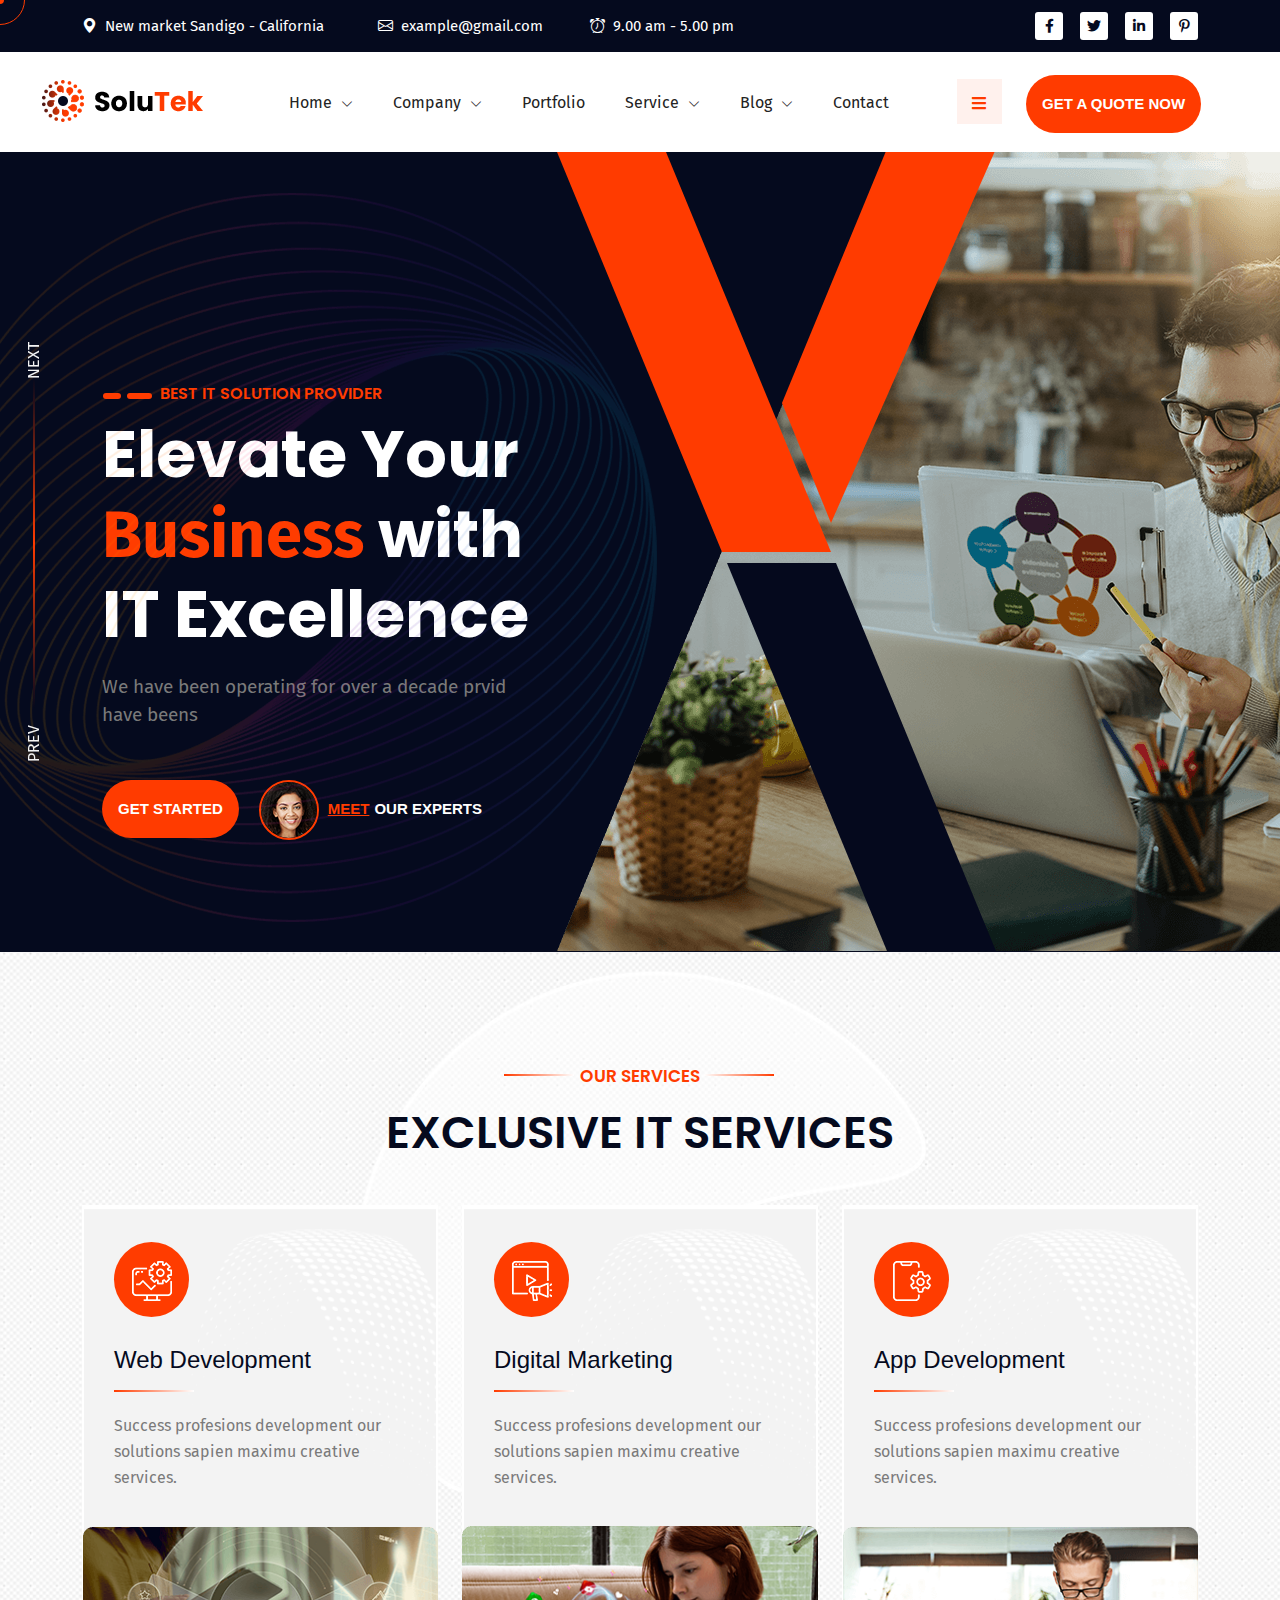
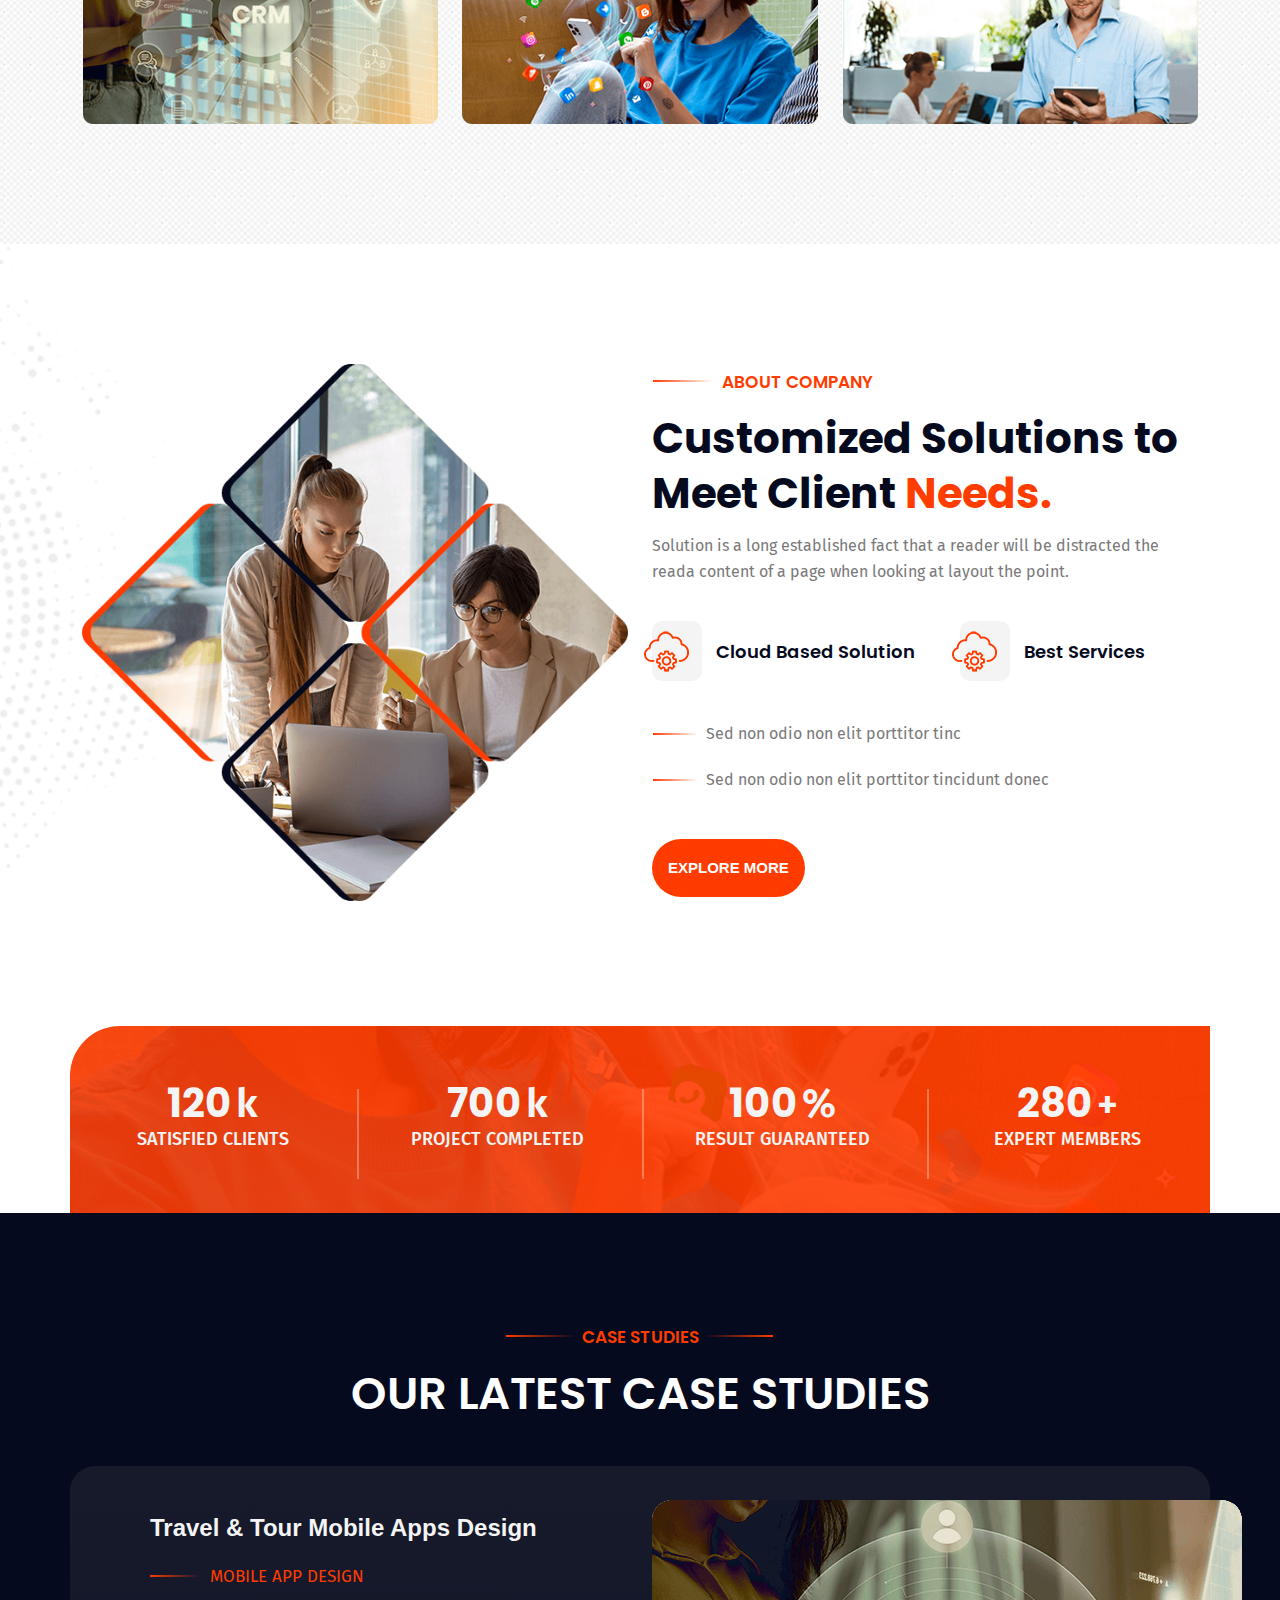
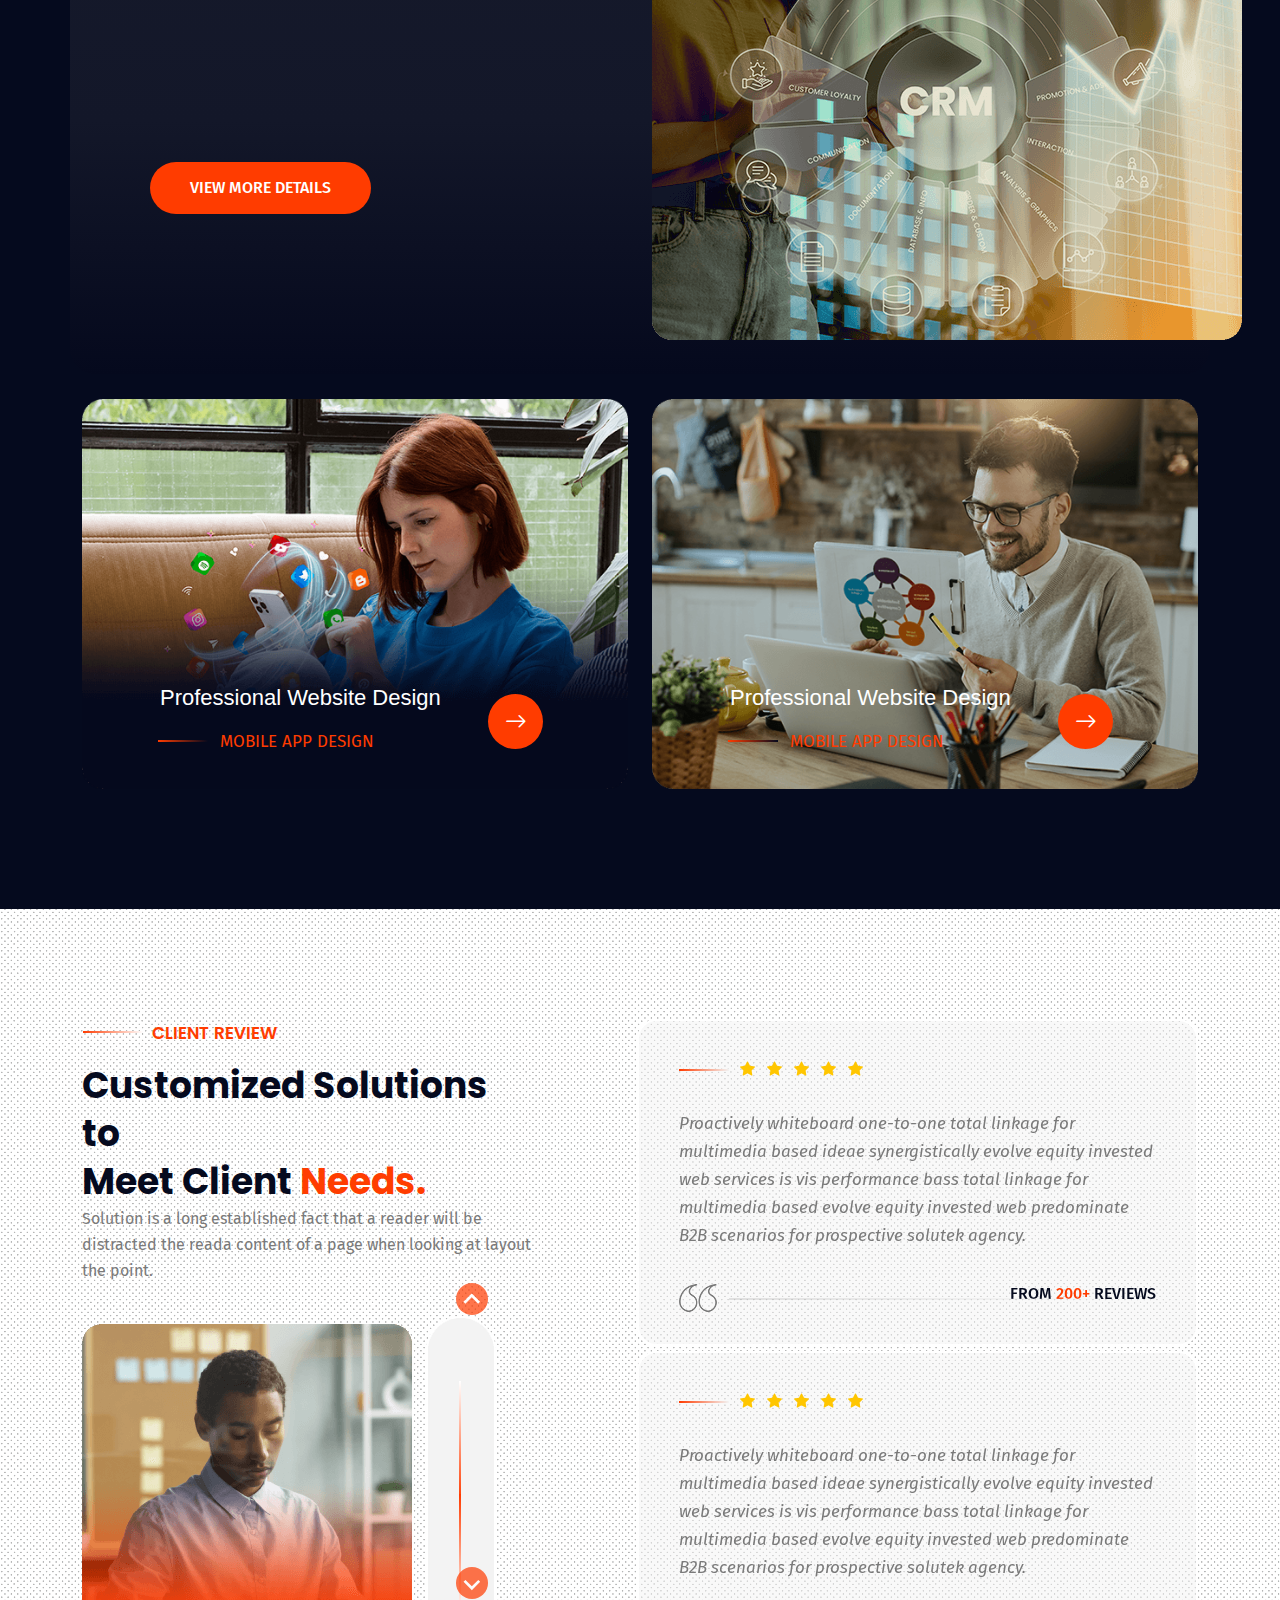
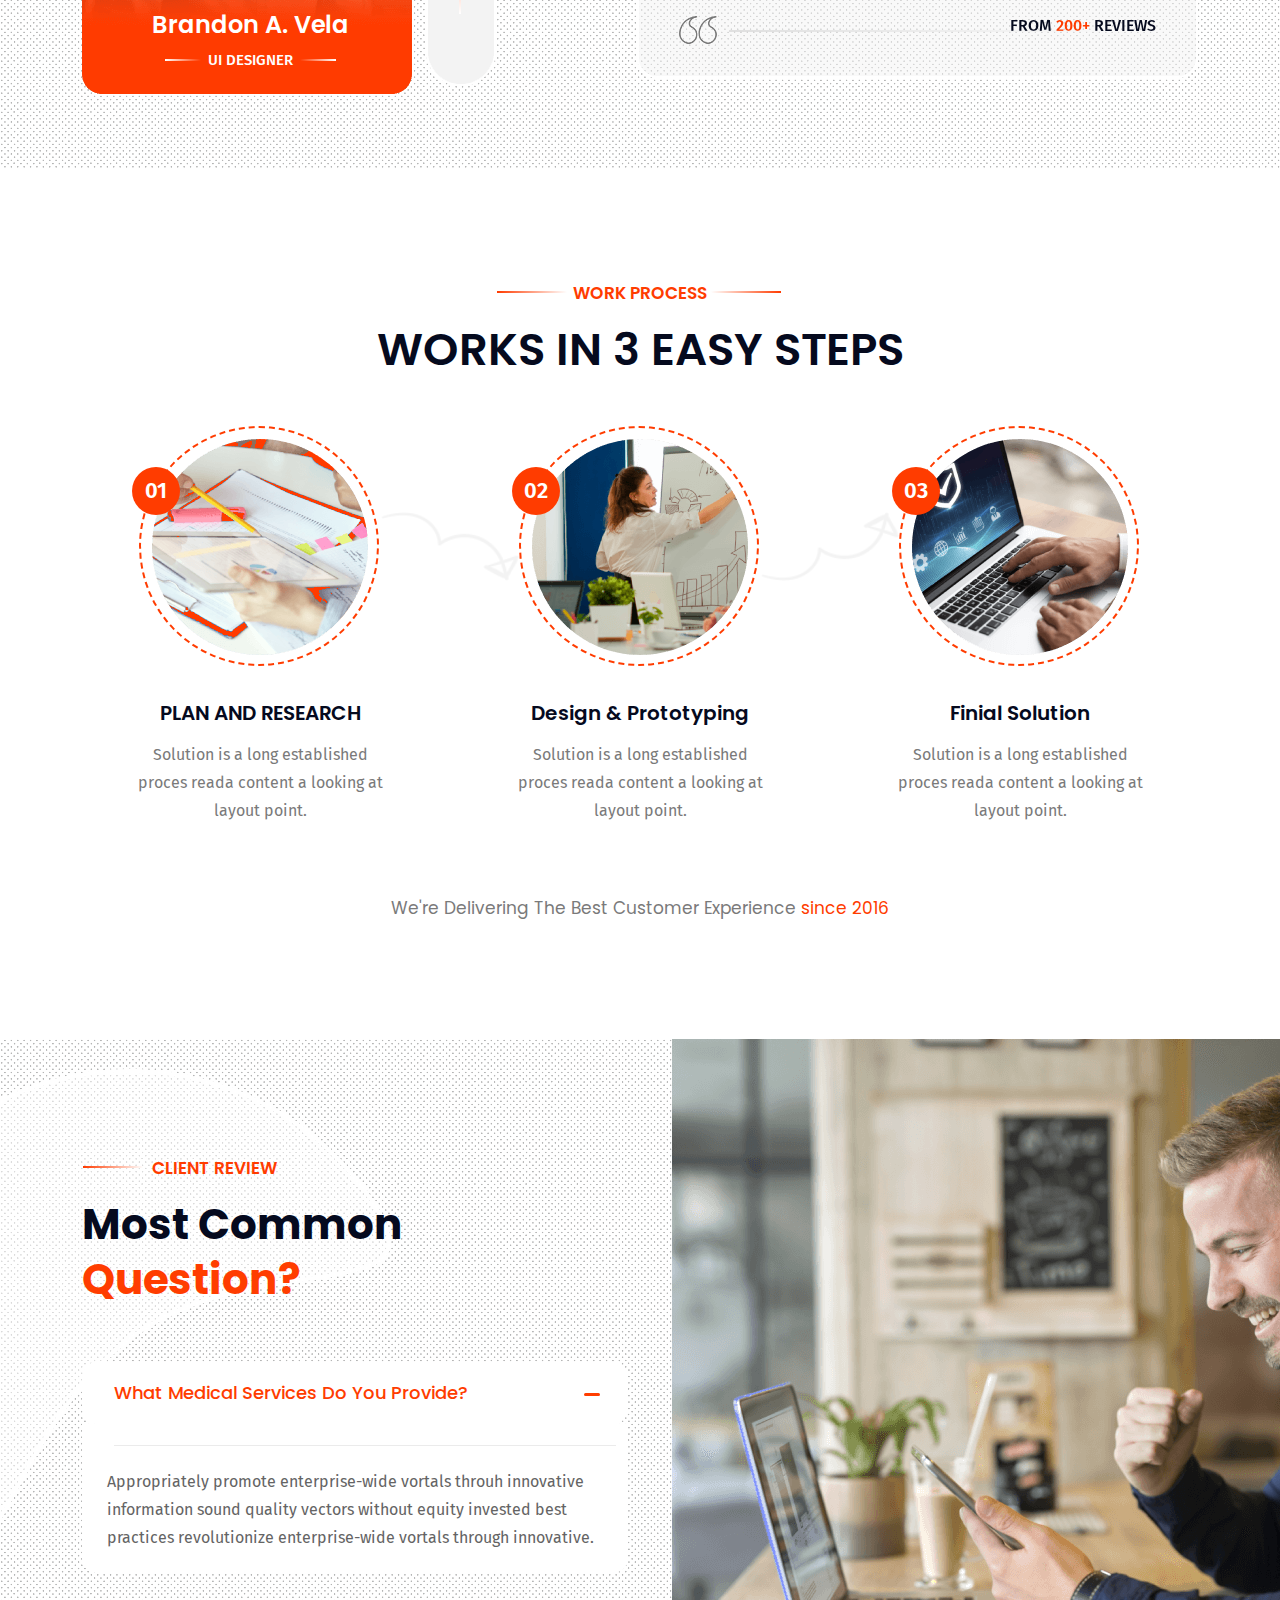
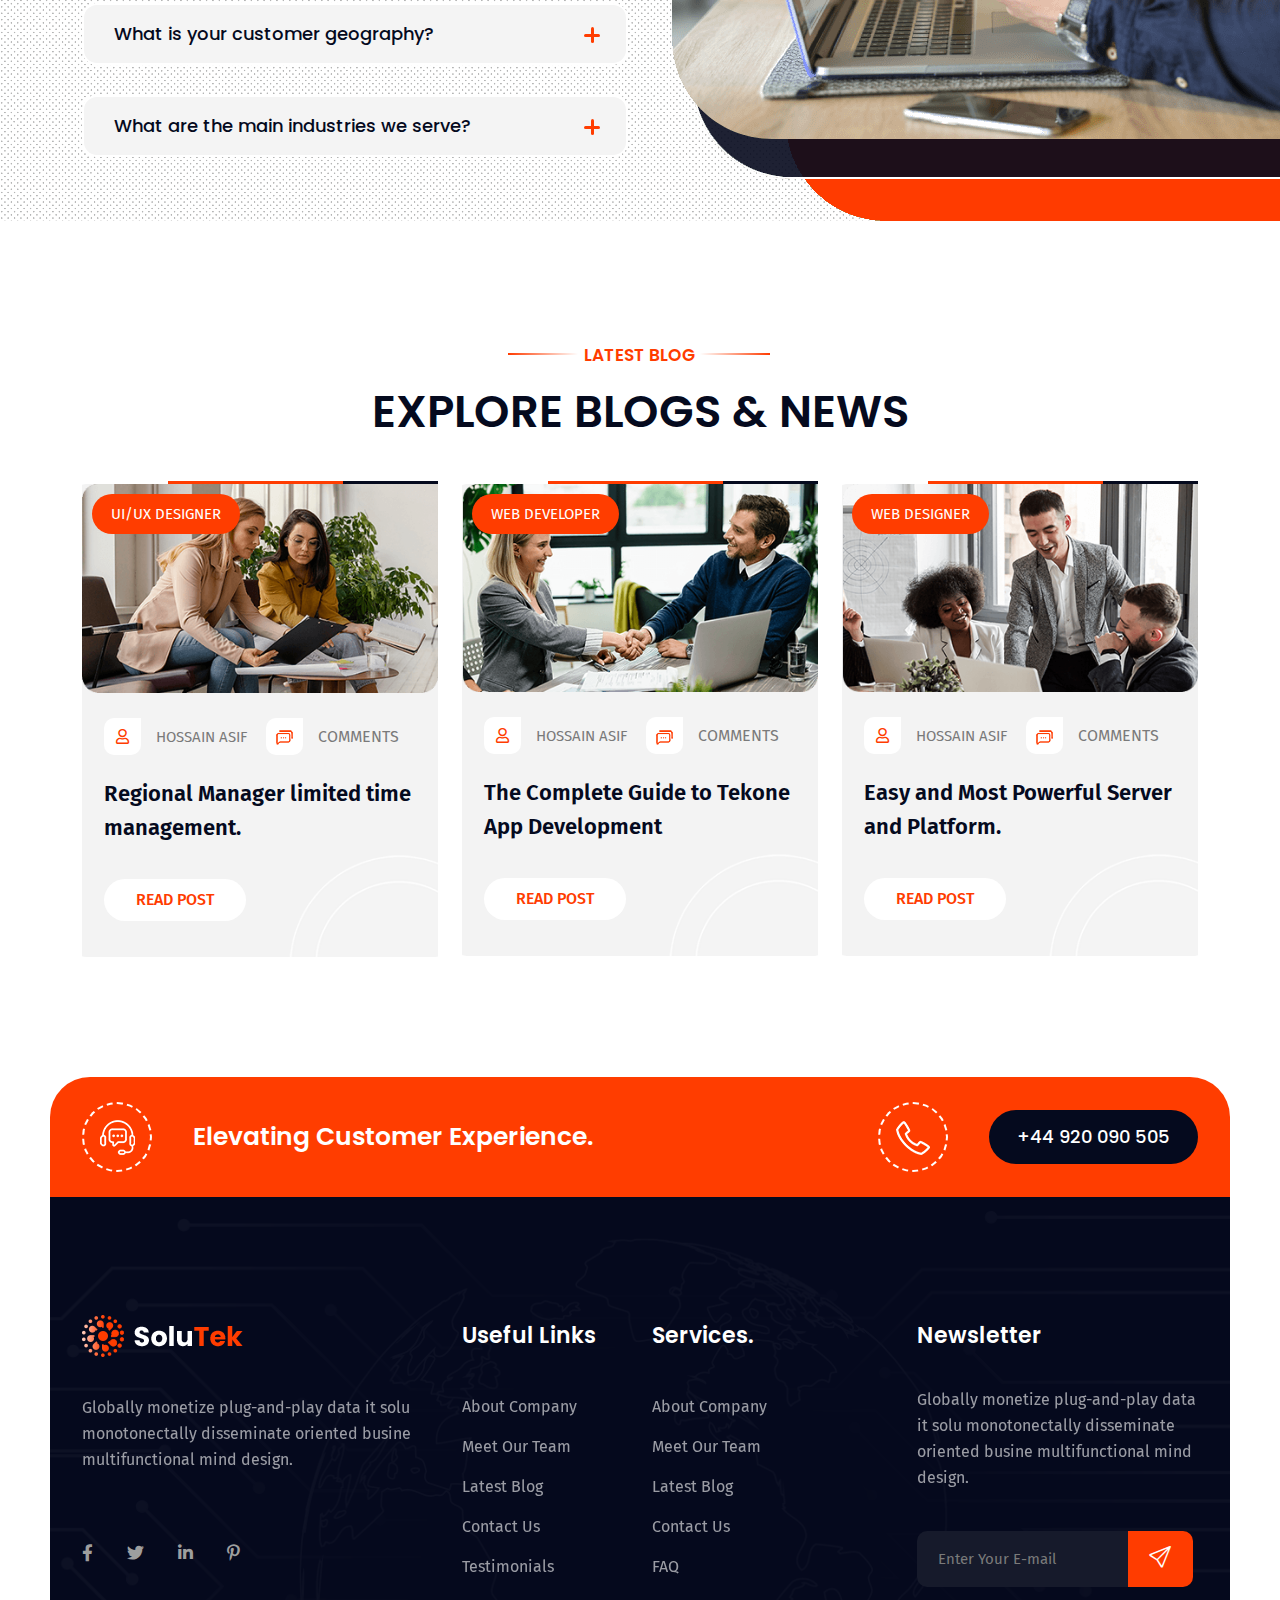
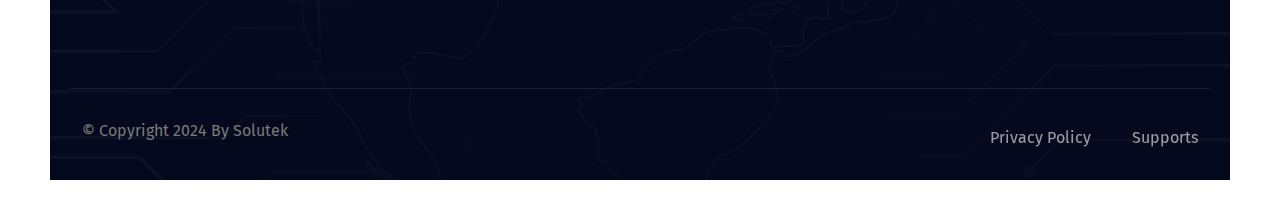
<file: solutek-technology-it-solution-html5-template-2025-01-05-04-35-08-utc/solutek-demo/index-3.html>
<!DOCTYPE HTML>
<html lang="en-US">
<head>
	<meta charset="UTF-8">
	<meta http-equiv="x-ua-compatible" content="ie=edge">
	<title>solutek-HTML5-Themeforest</title>
	<meta name="description" content="">
	<meta name="viewport" content="width=device-width, initial-scale=1">
	<!-- Favicon -->
	<link rel="icon" type="image/png" sizes="56x56" href="assets/images/fav-icon/icon.png">
	<!-- bootstrap CSS -->
	<link rel="stylesheet" href="assets/css/bootstrap.min.css" type="text/css" media="all">
	<!-- carousel CSS -->
	<link rel="stylesheet" href="assets/css/owl.carousel.min.css" type="text/css" media="all">	
	<!-- animate CSS -->
	<link rel="stylesheet" href="assets/css/animate.css" type="text/css" media="all">	
	<!-- animated-text CSS -->
	<link rel="stylesheet" href="assets/css/animated-text.css" type="text/css" media="all">	
	<!-- font-awesome CSS -->
	<link rel="stylesheet" href="assets/css/all.min.css" type="text/css" media="all">	
	<!-- font-flaticon CSS -->
	<link rel="stylesheet" href="assets/css/flaticon.css" type="text/css" media="all">	
	<!-- theme-default CSS -->
	<link rel="stylesheet" href="assets/css/theme-default.css" type="text/css" media="all">	
	<!-- meanmenu CSS -->
	<link rel="stylesheet" href="assets/css/meanmenu.min.css" type="text/css" media="all">	
	<!-- Main Style CSS -->
	<link rel="stylesheet"  href="style.css" type="text/css" media="all">
	<!-- transitions CSS -->
	<link rel="stylesheet" href="assets/css/owl.transitions.css" type="text/css" media="all">
	<link rel="stylesheet" href="assets/css/splide.min.css" type="text/css" media="all">
	<!-- venobox CSS -->
	<link rel="stylesheet" href="venobox/venobox.css" type="text/css" media="all">
	<!-- responsive CSS -->
	<link rel="stylesheet" href="assets/css/responsive.css" type="text/css" media="all">
	<!-- modernizr js -->	
	<script src="assets/js/vendor/modernizr-3.5.0.min.js"></script>	
	<!-- bootstrap icons -->
	<link rel="stylesheet" href="https://cdn.jsdelivr.net/npm/bootstrap-icons@1.9.1/font/bootstrap-icons.css">
	
</head>
<body>
	<!-- loder -->
	<div class="loader-wrapper">
	  <div class="loader"></div>
	  <div class="loder-section left-section"></div>
	  <div class="loder-section right-section"></div>
	</div>


<!--==================================================-->
<!-- Start solutek top header area -->
<!--==================================================-->
	<div class="top-header-area">
		<div class="container">
			<div class="row align-items-center">
				<div class="col-lg-8">
					<div class="header-info">
						<ul>
							<li><i class="bi bi-geo-alt-fill"></i>New market Sandigo - California</li>
							<li class="exam-gmail"><i class="bi bi-envelope"></i>example@gmail.com</li>
							<li><i class="bi bi-alarm"></i>9.00 am - 5.00 pm</li>
						</ul>
					</div>
				</div>
				<div class="col-lg-4">
					<div class="top-header-social-icon">
						<ul>
							<li><a href="#"><i class="fab fa-facebook-f"></i></a></li>
							<li><a href="#"><i class="fab fa-twitter"></i></a></li>
							<li><a href="#"><i class="fab fa-linkedin-in"></i></a></li>
							<li><a href="#"><i class="fab fa-pinterest-p"></i></a></li>
						</ul>
					</div>
				</div>
			</div>
		</div>
	</div>
<!--==================================================-->
<!-- End solutek top header area -->
<!--==================================================-->




<!--==================================================-->
<!-- Start solutek Main Menu Area -->
<!--==================================================-->
<div id="sticky-header" class="solutek_nav_manu style-three">
	<div class="container-fluid">
		<div class="row d-flex align-items-center">
			<div class="col-lg-2">
				<div class="logo">
					<a class="logo_img" href="index.html" title="solutek">
						<img src="assets/images/logo.png" alt="logo">
					</a>
					<a class="main_sticky" href="index.html" title="solutek">
						<img src="assets/images/footer-logo.png" alt="astute">
					</a>
				</div>
			</div>
			<div class="col-lg-7">
				<nav class="solutek_menu">
					<ul class="nav_scroll">
						<li><a href="#">Home <i class="bi bi-chevron-down"></i></a>
							<ul class="sub-menu">
								<li><a href="index.html">Home Version 01</a></li>
								<li><a href="index-2.html">Home Version 02</a></li>
								<li><a href="index-3.html">Home Version 03</a></li>
							</ul>
						</li>
						<li><a href="#">Company <i class="bi bi-chevron-down"></i></a>
							<ul class="sub-menu">
								<li><a href="about-us.html">About Us</a></li>
								<li><a href="team.html">Our Team</a></li>
								<li><a href="team-details.html">Team Details</a></li>
								<li><a href="testimonial.html">Testimonials</a></li>
								<li><a href="project.html">Project</a></li>
								<li><a href="project-details.html">Project Details</a></li>
								<li><a href="pricing.html">Pricing</a></li>
								<li><a href="faq.html">Faq</a></li>
								<li><a href="contact.html">Contact</a></li>
							</ul>
						</li>
						<li><a href="project.html">Portfolio</a></li>
						<li><a href="#">Service <i class="bi bi-chevron-down"></i></a>
							<ul class="sub-menu">
								<li><a href="service.html">Service</a></li>
								<li><a href="service-details.html">Service Details</a></li>
							</ul>
						</li>
						<li><a href="#">Blog <i class="bi bi-chevron-down"></i></a>
							<ul class="sub-menu">
								<li><a href="blog-grid.html">Blog Grid</a></li>
								<li><a href="blog-2column.html">Blog 2Column</a></li>
								<li><a href="blog-details.html">Blog Details</a></li>
							</ul>
						</li>
						<li><a href="contact.html">Contact</a></li>
					</ul>
				</nav>
			</div>
			<div class="col-lg-3">
				<div class="header-menu-btn">
					<div class="sidebar-button">
						<a class="nav-btn navSidebar-button" href="#"><i class="fas fa-bars"></i></a> 
					</div>
					<div class="solutek-btn">
						<a class="btn-2" href="contact.html">Get A Quote NOW</a>
					</div>
				</div>
			</div>
		</div>
	</div>
</div>


<!-- solutek Mobile Menu Area -->
<div class="mobile-menu-area sticky d-sm-block d-md-block d-lg-none ">
	<div class="mobile-menu">
		<nav class="solutek_menu">
			<ul class="nav_scroll">
				<li><a href="#">Home <i class="bi bi-chevron-down"></i></a>
					<ul class="sub-menu">
						<li><a href="index.html">Home Version 01</a></li>
						<li><a href="index-2.html">Home Version 02</a></li>
						<li><a href="index-3.html">Home Version 03</a></li>
					</ul>
				</li>
				<li><a href="#">Company <i class="bi bi-chevron-down"></i></a>
					<ul class="sub-menu">
						<li><a href="about-us.html">About Us</a></li>
						<li><a href="team.html">Our Team</a></li>
						<li><a href="team-details.html">Team Details</a></li>
						<li><a href="testimonial.html">Testimonials</a></li>
						<li><a href="project.html">Project</a></li>
						<li><a href="project-details.html">Project Details</a></li>
						<li><a href="pricing.html">Pricing</a></li>
						<li><a href="faq.html">Faq</a></li>
						<li><a href="contact.html">Contact</a></li>
					</ul>
				</li>
				<li><a href="project.html">Portfolio</a></li>
				<li><a href="#">Service <i class="bi bi-chevron-down"></i></a>
					<ul class="sub-menu">
						<li><a href="service.html">Service</a></li>
						<li><a href="service-details.html">Service Details</a></li>
					</ul>
				</li>
				<li><a href="#">Blog <i class="bi bi-chevron-down"></i></a>
					<ul class="sub-menu">
						<li><a href="blog-grid.html">Blog Grid</a></li>
						<li><a href="blog-2column.html">Blog 2Column</a></li>
						<li><a href="blog-details.html">Blog Details</a></li>
					</ul>
				</li>
				<li><a href="contact.html">Contact</a></li>
			</ul>
		</nav>
	</div>
</div>
<!--==================================================-->
<!-- End solutek Main Menu Area -->
<!--==================================================-->


<!--==================================================-->
<!-- Start Curser Section Here -->
<!--==================================================-->
<div class="curser"></div>
<div class="curser2"></div>
<!--==================================================-->
<!-- Ends Curser Section Here -->
<!--==================================================-->





<!--==================================================-->
	<!-- Start Main Side bar -->
<!--==================================================-->
    <div class="xs-sidebar-group info-group">
        <div class="xs-overlay xs-bg-black"></div>
        <div class="xs-sidebar-widget">
            <div class="sidebar-widget-container">
                <!-- widget button -->
                <div class="widget-heading">
                    <a href="#" class="close-side-widget">
                        <i class="far fa-times-circle"></i>
                    </a>
                </div>
                <div class="sidebar-textwidget">
                    <!-- Sidebar Info Content -->
                    <div class="sidebar-info-contents">
                        <div class="content-inner">
                            <div class="nav-logo">
                                <a href="index.html"><img src="assets/images/logo.png" alt="logo"></a>
                            </div>
                            <!-- widget search -->
                            <div class="widget-search">
                                <div class="widget">
                                    <form action="https://formspree.io/f/myyleorq" method="POST">
                                        <input id="search2" type="text" name="s" value="" placeholder="Search Product" title="Search for:" autocomplete="off">
                                        <button type="submit" class="icon">
                                            <i class="bi bi-search"></i>
                                        </button>
                                    </form>
                                </div>
                            </div>
                            <!-- Widget wrapper End -->
                            <div class="product-category">
                                <!-- widget title -->
                                <h3 class="widget-title">Product Categories</h3>
                                <ul class="list-style-one">
                                    <li><a href="shop-2.html">IT Solutions<span>(5)</span></a></li>
                                    <li><a href="shop-2.html">Businesses<span>(6)</span></a></li>
                                    <li><a href="shop-2.html">IT Service<span>(4)</span></a></li>
                                    <li><a href="shop-2.html">UI/UX Design<span>(8)</span></a></li>
                                </ul>
                            </div>
                            <!-- Recent Gallery -->
                            <div class="recent-gallery">
                                <!-- widget title -->
                                <h3 class="widget-title">Recent Post</h3>
                                <ul>
                                    <li>
                                        <div class="widget-gallery-thumb">
                                            <a href="#"><img src="assets/images/inner/recent-post.png" alt=""></a>
                                        </div>
                                    </li>
                                    <li>
                                        <div class="widget-gallery-thumb">
                                            <a href="#"><img src="assets/images/inner/recent-post2.png" alt=""></a>
                                        </div>
                                    </li>
                                    <li>
                                        <div class="widget-gallery-thumb">
                                            <a href="#"><img src="assets/images/inner/recent-post3.png" alt=""></a>
                                        </div>
                                    </li>
                                    <li>
                                        <div class="widget-gallery-thumb">
                                            <a href="#"><img src="assets/images/inner/recent-post4.png" alt=""></a>
                                        </div>
                                    </li>
                                    <li>
                                        <div class="widget-gallery-thumb">
                                            <a href="#"><img src="assets/images/inner/recent-post3.png" alt=""></a>
                                        </div>
                                    </li>
                                    <li>
                                        <div class="widget-gallery-thumb">
                                            <a href="#"><img src="assets/images/inner/recent-post2.png" alt=""></a>
                                        </div>
                                    </li>
                                </ul>
                            </div>
                            <!-- widget title -->
                            <h3 class="widget-title">Tags</h3>
                            <div class="sidebar-tag-item">
                                <ul>
                                    <li><a href="#">Developer</a></li>
                                    <li><a href="#">UI Designer</a></li>
                                    <li><a href="#">Marketing</a></li>
									<li><a href="#">Business</a></li>
                                </ul>
                            </div>
                            <!-- Social icon -->
                            <div class="category-icon">
                                <!-- widget title -->
                                <h3 class="widget-title">Social List</h3>
                                <div class="follow-company-icon style-two">
                                    <a href="#"> <i class="fab fa-facebook-f"></i> </a>
                                    <a href="#"> <i class="fab fa-pinterest"></i> </a>
                                    <a href="#"> <i class="fab fa-instagram"> </i> </a>
                                    <a href="#"> <i class="fab fa-google"></i> </a>
                                </div>
                            </div>
                            <!-- icon End -->
                        </div>
                    </div>
                </div>
            </div>
        </div>
    </div>
<!--==================================================-->
<!-- Start Main Side bar -->
<!--==================================================-->





<!--==================================================-->
<!-- Start solutek hero Area style-three-->
<!--==================================================-->

<div class="hero-active owl-carousel">
	<div class="hero-area style-three d-flex align-items-center">
		<div class="container">
			<div class="row hero align-items-center">
				<div class="col-lg-5 col-md-7">
					<div class="hero-contant">
						<h6>BEST IT SOLUTION PROVIDER</h6>
						<h1>Elevate Your</h1>
						<span>Business</span>
						<h1> with IT Excellence</h1>
						<p>We have been operating for over a decade prvid have beens</p>
						<div class="solutek-btn">
							<a href="about-us.html" class="btn-2">Get Started</a>
						</div>
						<div class="hero-btn-3">
							<div class="hero-btn-profile">
								<img src="assets/images/home-3/hero-pro.png" alt="img">
								<a href="about-us.html"><span>MEET</span>Our Experts</a>
							</div>
						</div>
						<div class="hero-left-shape">
							<img src="assets/images/home-3/hero-geo.png" alt="shape">
						</div>
					</div>
				</div>
				<div class="col-lg-7 col-md-5">
					<div class="hero-thumb-3">
						<div class="hero-img">
							<img src="assets/images/home-3/hero-thum.png" alt="thumb">
						</div>
						<div class="hero-thumb-shape">
							<img src="assets/images/home-3/hero-rs.png" alt="shpae">
						</div>
					</div>
				</div>
			</div>
		</div>
	</div>
	<div class="hero-area style-three d-flex align-items-center">
		<div class="container">
			<div class="row hero align-items-center">
				<div class="col-lg-5 col-md-7">
					<div class="hero-contant">
						<h6>BEST IT SOLUTION PROVIDER</h6>
						<h1>Elevate Your</h1>
						<span>Business</span>
						<h1> with IT Excellence</h1>
						<p>We have been operating for over a decade prvid have beens</p>
						<div class="solutek-btn">
							<a href="about-us.html" class="btn-2">Get Started</a>
						</div>
						<div class="hero-btn-3">
							<div class="hero-btn-profile">
								<img src="assets/images/home-3/hero-pro.png" alt="img">
								<a href="about-us.html"><span>MEET</span>Our Experts</a>
							</div>
						</div>
						<div class="hero-left-shape">
							<img src="assets/images/home-3/hero-geo.png" alt="shape">
						</div>
					</div>
				</div>
				<div class="col-lg-7 col-md-5">
					<div class="hero-thumb-3">
						<div class="hero-img">
							<img src="assets/images/home-3/hero-thum2.png" alt="thumb">
						</div>
						<div class="hero-thumb-shape">
							<img src="assets/images/home-3/hero-rs.png" alt="shpae">
						</div>
					</div>
				</div>
			</div>
		</div>
	</div>
</div>
	

<!--==================================================-->
<!-- end solutek hero Area style-three -->
<!--==================================================-->




<!--==================================================-->
	<!-- Start solutek our service section  -->
<!--==================================================-->
<div class="our-service-section">
	<div class="container">
		<div class="row">
			<div class="col-lg-12">
				<div class="section-title text-center">
					<h6 class="section-sub-title">our services</h6>
					<h1 class="section-main-title2">exclusive IT Services</h1>
				</div>
			</div>
		</div>
		<div class="row">
			<div class="col-lg-4 col-md-6">
				<div class="service-box">
					<div class="single-service-box">
						<div class="service-icon">
							<img src="assets/images/home-3/ser-icon.png" alt="icon">
						</div>
						<div class="service-box-content">
							<h4 class="service-title"><a href="service-details.html">Web Development</a></h4>
							<p class="service-desc">Success profesions development our solutions
								sapien maximu creative services.</p>
						</div>
					</div>
					<div class="service-thumb">
						<img src="assets/images/home-3/ser-thumb.png" alt="thumb">
					</div>
				</div>
			</div>
			<div class="col-lg-4 col-md-6">
				<div class="service-box">
					<div class="single-service-box">
						<div class="service-icon">
							<img src="assets/images/home-3/ser-icon2.png" alt="icon">
						</div>
						<div class="service-box-content">
							<h4 class="service-title"><a href="service-details.html">Digital Marketing</a></h4>
							<p class="service-desc">Success profesions development our solutions
								sapien maximu creative services.</p>
						</div>
						
					</div>
					<div class="service-thumb">
						<img src="assets/images/home-3/ser-thumb2.png" alt="thumb">
					</div>
				</div>
			</div>
			<div class="col-lg-4 col-md-6">
				<div class="service-box">
					<div class="single-service-box">
						<div class="service-icon">
							<img src="assets/images/home-3/ser-icon3.png" alt="icon">
						</div>
						<div class="service-box-content">
							<h4 class="service-title"><a href="service-details.html">App Development</a></h4>
							<p class="service-desc">Success profesions development our solutions
								sapien maximu creative services.</p>
						</div>
						
					</div>
					<div class="service-thumb">
						<img src="assets/images/home-3/ser-thumb3.png" alt="thumb">
					</div>
				</div>
			</div>
		</div>
	</div>
</div>
	
<!--==================================================-->
<!-- End solutek our service section  -->
<!--==================================================-->





<!--==================================================-->
<!-- start solutek about section -->
<!--==================================================-->

<div class="about-section">
	<div class="container">
		<div class="row align-items-center">
			<div class="col-lg-6 col-lg-6">
				<div class="about-thumb">
					<img src="assets/images/home-3/about-thu3.png" alt="thumb">
				</div>
			</div>
			<div class="col-lg-6">
				<div class="about-contact">
					<div class="section-title text-left">
						<h6 class="section-sub-title">about company</h6>
						<h1 class="section-main-title">Customized Solutions to</h1>
						<h1 class="section-main-title">Meet Client <span>Needs.</span></h1>
						<p class="section-title-descr">Solution is a long established fact that a reader will be distracted the reada content of a page when looking at layout the point.</p>
					</div>
					<div class="about-box-item">
						<div class="about-box d-flex align-items-center">
							<div class="about-icon">
								<img src="assets/images/about4.png" alt="about4">
							</div>
							<div class="about-tiltle">
								<h3>Cloud Based Solution</h3>
							</div>
						</div>
						<div class="about-box d-flex align-items-center">
							<div class="about-icon">
								<img src="assets/images/about4.png" alt="about4">
							</div>
							<div class="about-tiltle">
								<h3>Best Services</h3>
							</div>
						</div>
					</div>
					<div class="about-item-list">
						<ul>
							<li>Sed non odio non elit porttitor tinc</li>
							<li>Sed non odio non elit porttitor tincidunt donec</li>
						</ul>
					</div>
					<div class="solutek-btn">
						<a href="about-us.html">EXPLORE MORE
							<div class="solutek-hover-btn hover-bx"></div>
							<div class="solutek-hover-btn hover-bx2"></div>
							<div class="solutek-hover-btn hover-bx3"></div>
							<div class="solutek-hover-btn hover-bx4"></div>
						</a>
					</div>
				</div>
			</div>
		</div>
	</div>
</div>

<!--==================================================-->
<!-- end solutek about section -->
<!--==================================================-->




<!--==================================================-->
<!-- start solutek counter area -->
<!--==================================================-->
<div class="counter-area">
	<div class="container">
		<div class="row counter-item">
			<div class="col-lg-3 col-md-6 col-sm-6">
				<div class="counter-single-box">
					<div class="counter-content">
						<h4 class="counter">120</h4>
						<span>k</span>
						<p>Satisfied Clients</p>
					</div>
				</div>
			</div>
			<div class="col-lg-3 col-md-6 col-sm-6">
				<div class="counter-single-box">
					<div class="counter-content">
						<h4 class="counter">700</h4>
						<span>k</span>
						<p>Project Completed</p>
					</div>
				</div>
			</div>
			<div class="col-lg-3 col-md-6 col-sm-6">
				<div class="counter-single-box">
					<div class="counter-content">
						<h4 class="counter">100</h4>
						<span>%</span>
						<p>Result Guaranteed</p>
					</div>
				</div>
			</div>
			<div class="col-lg-3 col-md-6 col-sm-6">
				<div class="counter-single-box">
					<div class="counter-content">
						<h4 class="counter">280</h4>
						<span>+</span>
						<p>EXPERT MEMBERS</p>
					</div>
				</div>
			</div>
		</div>
		<div class="counter-thumb">
			<img src="assets/images/home-3/counter-thu.png" alt="thumb">
		</div>
	</div>
</div>

<!--==================================================-->
<!-- end solutek counter area -->
<!--==================================================-->





<!--==================================================-->
<!-- start solutek case studies area -->
<!--==================================================-->
<div class="case-studies-area">
	<div class="container">
		<div class="row">
			<div class="col-lg-12">
				<div class="section-title text-center">
					<h6 class="section-sub-title">case studies</h6>
					<h1 class="section-main-title2">Our latest Case Studies</h1>
				</div>
			</div>
		</div>
		<div class="row">
			<div class="case-studies-box">
				<div class="row">
					<div class="col-lg-6 col-md-6">
						<div class="single-case-studies-box">
							<div class="case-studies-content">
								<h4><a href="project-details.html">Travel & Tour Mobile Apps Design</a></h4>
								<h5>Mobile App Design</h5>
							</div>
							<div class="case-studies-btn">
								<a href="project-details.html">view more details</a>
							</div>
						</div>
					</div>
					<div class="col-lg-6 col-md-6">
						<div class="case-studies-thumb">
							<img src="assets/images/home-3/case-studies.png" alt="thumb">
						</div>
					</div>
				</div>
			</div>
			<div class="col-lg-6">
				<div class="case-studies-single-box">
					<div class="case-studies-thumb">
						<img src="assets/images/home-3/case-studies2.png" alt="thumb">
						<div class="case-studie-content">
							<h3><a href="project-details.html">Professional Website Design</a></h3>
							<h6>Mobile App Design</h6>
						</div>
						<div class="case-studies-icon">
							<i class="bi bi-arrow-right"></i>
						</div>
					</div>
				</div>
			</div>
			<div class="col-lg-6">
				<div class="case-studies-single-box">
					<div class="case-studies-thumb">
						<img src="assets/images/home-3/case-studies3.png" alt="thumb">
						<div class="case-studie-content">
							<h3><a href="project-details.html">Professional Website Design</a></h3>
							<h6>Mobile App Design</h6>
						</div>
						<div class="case-studies-icon">
							<i class="bi bi-arrow-right"></i>
						</div>
					</div>
				</div>
			</div>
		</div>
	</div>
</div>

<!--==================================================-->
<!--end solutek case studies area -->
<!--==================================================-->




<!--==================================================-->
<!-- Start solutek testimonial Area style-four-->
<!--==================================================-->

<div class="testimonial-area style-four">
	<div class="container">
		<div class="row">
			<div class="col-lg-5">
				<div class="section-title text-left">
					<h6 class="section-sub-title">client review</h6>
					<h1 class="section-main-title">Customized Solutions to</h1>
					<h1 class="section-main-title">Meet Client <span>Needs.</span></h1>
					<p>Solution is a long established fact that a reader will be distracted the reada
						content of a page when looking at layout the point.</p>
				</div>
				<div class="testi-thumb">
					<img src="assets/images/home-3/test-thumb.png" alt="thumb">
					<div class="testi-autor">
						<h4 class="testi-user-name">Brandon A. Vela
							<span>ui Designer</span>
						</h4>
					</div>
					<div class="slide-shape">
						<div class="slide-shape-inner">
							<img src="assets/images/home-3/slide-shape.png" alt="shape">
						</div>
					</div>
				</div>
			</div>
			<div class="col-lg-7">
				<div class="row">
					<section class="splide">
						<div class="splide__track">
							<div class="splide__list">
								<div class="splide__slide">
									<div class="col-lg-12">
										<div class="testi-box">
											<div class="testimonial-single-box">
												<div class="testi-user-rating">
													<ul class="testi-rating">
														<li><i class="bi bi-star-fill"></i></li>
														<li><i class="bi bi-star-fill"></i></li>
														<li><i class="bi bi-star-fill"></i></li>
														<li><i class="bi bi-star-fill"></i></li>
														<li><i class="bi bi-star-fill"></i></li>
													</ul>
												</div>
												<div class="testi-text">
													<p class="testi-desc">Proactively whiteboard one-to-one total linkage for multimedia based ideae
														synergistically evolve equity invested web services is vis performance bass
														total linkage for multimedia based evolve equity invested web predominate
														B2B scenarios for prospective solutek agency.
													</p>
												</div>
												<div class="testi-review-user">
													<div class="testi-quote-icon">
														<img src="assets/images/home-3/testi-quote.png" alt="quote">
													</div>
													<h3>From <span>200+</span> reviews</h3>
												</div>
											</div>
										</div>
									</div>
								</div>								  
								<div class="splide__slide">
									<div class="col-lg-12">
										<div class="testi-box">
											<div class="testimonial-single-box">
												<div class="testi-user-rating">
													<ul class="testi-rating">
														<li><i class="bi bi-star-fill"></i></li>
														<li><i class="bi bi-star-fill"></i></li>
														<li><i class="bi bi-star-fill"></i></li>
														<li><i class="bi bi-star-fill"></i></li>
														<li><i class="bi bi-star-fill"></i></li>
													</ul>
												</div>
												<div class="testi-text">
													<p class="testi-desc">Proactively whiteboard one-to-one total linkage for multimedia based ideae
														synergistically evolve equity invested web services is vis performance bass
														total linkage for multimedia based evolve equity invested web predominate
														B2B scenarios for prospective solutek agency.
													</p>
												</div>
												<div class="testi-review-user">
													<div class="testi-quote-icon">
														<img src="assets/images/home-3/testi-quote.png" alt="quote">
													</div>
													<h3>From <span>200+</span> reviews</h3>
												</div>
											</div>
										</div>
									</div>
								</div>								  
								<div class="splide__slide">
									<div class="col-lg-12">
										<div class="testi-box">
											<div class="testimonial-single-box">
												<div class="testi-user-rating">
													<ul class="testi-rating">
														<li><i class="bi bi-star-fill"></i></li>
														<li><i class="bi bi-star-fill"></i></li>
														<li><i class="bi bi-star-fill"></i></li>
														<li><i class="bi bi-star-fill"></i></li>
														<li><i class="bi bi-star-fill"></i></li>
													</ul>
												</div>
												<div class="testi-text">
													<p class="testi-desc">Proactively whiteboard one-to-one total linkage for multimedia based ideae
														synergistically evolve equity invested web services is vis performance bass
														total linkage for multimedia based evolve equity invested web predominate
														B2B scenarios for prospective solutek agency.
													</p>
												</div>
												<div class="testi-review-user">
													<div class="testi-quote-icon">
														<img src="assets/images/home-3/testi-quote.png" alt="quote">
													</div>
													<h3>From <span>200+</span> reviews</h3>
												</div>
											</div>
										</div>
									</div>
								</div>								  							  
							</div>
						</div>
					</section>
				</div>
			</div>
		</div>
	</div>
</div>

<!--==================================================-->
<!-- end solutek testimonial Area style-four-->
<!--==================================================-->




<!--==================================================-->
<!--start solutek working proces area -->
<!--==================================================-->
<div class="working-proces-area">
	<div class="container">
		<div class="row">
			<div class="col-lg-12">
				<div class="section-title text-center">
					<h6 class="section-sub-title">work process</h6>
					<h1 class="section-main-title2">WORKS IN 3 EASY STEPS</h1>
				</div>
			</div>
		</div>
		<div class="row">
			<div class="col-lg-4 col-md-6 col-sm-6">
				<div class="working-process-box before-transprent after-transprent">
					<div class="process-thumb">
						<img src="assets/images/home-3/process-1.png" alt="img">
						<div class="process-number">
							<span>01</span>
						</div>
					</div>
					<div class="process-content">
						<h4>PLAN AND RESEARCH</h4>
						<p>Solution is a long established proces reada content a looking at layout point.</p>
					</div>
				</div>
			</div>	
			<div class="col-lg-4 col-md-6 col-sm-6">
				<div class="working-process-box after-transprent">
					<div class="process-thumb">
						<img src="assets/images/home-3/process-2.png" alt="img">
						<div class="process-number">
							<span>02</span>
						</div>
					</div>
					<div class="process-content">
						<h4>Design & Prototyping </h4>
						<p>Solution is a long established proces reada content a looking at layout point.</p>
					</div>
				</div>
			</div>	
			<div class="col-lg-4 col-md-6 col-sm-6">
				<div class="working-process-box before-transprent">
					<div class="process-thumb">
						<img src="assets/images/home-3/process-3.png" alt="img">
						<div class="process-number">
							<span>03</span>
						</div>
					</div>
					<div class="process-content">
						<h4>Finial Solution</h4>
						<p>Solution is a long established proces reada content a looking at layout point.</p>
					</div>
				</div>
			</div>			
		</div>
		<div class="row">
			<div class="col-lg-12">
				<div class="working-process-bottom">
					<p>We're Delivering The Best Customer Experience <span> since 2016</span></p>
				</div>
			</div>
		</div>
	</div>
</div>

<!--==================================================-->
<!--end solutek working proces area -->
<!--==================================================-->




<!--==================================================-->
<!-- start solutek-faq Area style-two-->
<!--==================================================-->

<div class="faq-area style-two">
	<div class="container">
		<div class="row">
			<div class="col-lg-6 col-md-12">
				<div class="section-title text-left">
					<h6 class="section-sub-title">client review</h6>
					<h1 class="section-main-title">Most Common <span> Question?</span></h1>
				</div>
				<div class="tab_container">
					<div id="tab1" class="tab_content">
						<ul class="accordion">
							<li>
								<a class=""><span>What Medical Services Do You Provide?</span></a>
								<p style="display: none;">Appropriately promote enterprise-wide vortals throuh innovative information sound quality vectors without equity invested best practices revolutionize
									enterprise-wide vortals through innovative.</p>
							</li>
							<li>
								<a><span>What is your customer geography?</span></a>
								<p>Appropriately promote enterprise-wide vortals throuh innovative information
									sound quality vectors without equity invested best practices revolutionize
									enterprise-wide vortals through innovative.</p>
							</li>
							<li>
								<a><span>What are the main industries we serve?</span></a>
								<p> Appropriately promote enterprise-wide vortals throuh innovative information
								evolve go forward markets whereas synergistic applications power full
								sound quality vectors without equity invested best practices revolutionize
								enterprise-wide vortals through innovative.</p>
							</li>
						</ul>
					</div>
				</div>
			</div>
			<div class="col-lg-6 col-md-12">
				<div class="faq-thumb">
					<img src="assets/images/home-3/faq-thumb.png" alt="thumb">
				</div>
			</div>
		</div>
	</div>
</div>

<!--==================================================-->
<!-- end solutek-faq Area style-two-->
<!--==================================================-->





<!--==================================================-->
<!-- Start solutek blog Area style-two-->
<!--==================================================-->

<div class="blog-area style-two">
	<div class="container">
		<div class="row align-items-center">
			<div class="col-lg-12">
				<div class="section-title text-center">
					<h6 class="section-sub-title">latest blog</h6>
					<h1 class="section-main-title2">Explore Blogs & News</h1>
				</div>
			</div>
		</div>
		<div class="row">
			<div class="col-lg-4 col-md-6">
				<div class="single-blog-box">
					<div class="single-blog-thumb">
						<img src="assets/images/home-two/blog-thu.png" alt="thumb">
						<div class="blog-meta-top">
							<a href="blog-details.html">UI/UX DESIGNER</a>
						</div>
					</div>
					<div class="blog-box-content">
					   <div class="meta-blog">
						  <a href="blog-details.html"><span><i class="far fa-user"></i>HOSSAIN ASIF</span></a>
						  <p><span><img src="assets/images/home-two/mesage-icon.png" alt="icon"></span>COMMENTS</p>
						</div>
						<h3><a href="blog-details.html">Regional Manager limited time
							management.
						</a></h3>
						<div class="blog-button">
							<a class="btn-2" href="blog.html">read post</a>
						</div>
					</div>
				</div>
			</div>
			<div class="col-lg-4 col-md-6">
				<div class="single-blog-box">
					<div class="single-blog-thumb">
						<img src="assets/images/home-two/blog-thu2.png" alt="thumb">
						<div class="blog-meta-top">
							<a href="blog-details.html">WEB DEVELOPER</a>
						</div>
					</div>
					<div class="blog-box-content">
					   <div class="meta-blog">
						  <a href="blog-details.html"><span><i class="far fa-user"></i>HOSSAIN ASIF</span></a>
						  <p><span><img src="assets/images/home-two/mesage-icon.png" alt="icon"></span>COMMENTS</p>
						</div>
						<h3><a href="blog-details.html">The Complete Guide to Tekone
							App Development
						</a></h3>
						<div class="blog-button">
							<a class="btn-2" href="blog.html">read post</a>
						</div>
					</div>
				</div>
			</div>
			<div class="col-lg-4 col-md-6">
				<div class="single-blog-box">
					<div class="single-blog-thumb">
						<img src="assets/images/home-two/blog-thu3.png" alt="thumb">
						<div class="blog-meta-top">
							<a href="blog-details.html">WEB DESIGNER</a>
						</div>
					</div>
					<div class="blog-box-content">
					   <div class="meta-blog">
						  <a href="blog-details.html"><span><i class="far fa-user"></i>HOSSAIN ASIF</span></a>
						  <p><span><img src="assets/images/home-two/mesage-icon.png" alt="icon"></span>COMMENTS</p>
						</div>
						<h3><a href="blog-details.html">Easy and Most Powerful Server
							and Platform.
						</a></h3>
						<div class="blog-button">
							<a class="btn-2" href="blog.html">read post</a>
						</div>
					</div>
				</div>
			</div>
		</div>
	</div>
</div>

<!--==================================================-->
<!-- end solutek blog Area style-two-->
<!--==================================================-->






<!--==================================================-->
<!-- Start solutek address Area -->
<!--==================================================-->

<div class="address-area">
	<div class="container">
		<div class="row">
			<div class="col-lg-6 col-md-12">
				<div class="address-box">
					<div class="address-icon">
						<img src="assets/images/address1.png" alt="address1">
					</div>
					<div class="address-title">
						<h3>Elevating Customer Experience.</h3>
					</div>
				</div>
			</div>
			<div class="col-lg-6 col-md-12">
				<div class="address-box2">
					<div class="address-icon">
						<img src="assets/images/address2.png" alt="address1">
					</div>
					<div class="solutek-btn">
						<a href="contact.html">+44 920 090 505
							<div class="solutek-hover-btn hover-bx"></div>
							<div class="solutek-hover-btn hover-bx2"></div>
							<div class="solutek-hover-btn hover-bx3"></div>
							<div class="solutek-hover-btn hover-bx4"></div>
						</a>
					</div>
				</div>
			</div>
		</div>
	</div>
</div>




<!--==================================================-->
<!-- end solutek address Area -->
<!--==================================================-->






<!--==================================================-->
<!-- Start solutek Footer Area -->
<!--==================================================-->

<div class="footer-area">
	<div class="container">
		<div class="row footer">
			<div class="col-lg-4 col-md-6 col-sm-6">
				<div class="footer-widget">
					<div class="footer-logo">
						<a href="index.html"><img src="assets/images/footer-logo.png" alt="footer-logo"></a>
					</div>
					<p class="footer-widget-text">Globally monetize plug-and-play data it solu
					monotonectally disseminate oriented busine
					multifunctional mind design.</p>
					<div class="footer-social">
						<div class="footer-widget-social">
							<a href="#"><i class="fab fa-facebook-f"></i></a>
							<a href="#"><i class="fab fa-twitter"></i></a>
							<a href="#"><i class="fab fa-linkedin-in"></i></a>
							<a href="#"><i class="fab fa-pinterest-p"></i></a>
						</div>
					</div>
				</div>
			</div>
			<div class="col-lg-2 col-md-6 col-sm-6">
				<div class="footer-widget left">
					<div class="widget-title">
						<h2>Useful Links</h2>
					</div>
					<ul>
						<li><a href="about-us.html">About Company</a></li>
						<li><a href="team.html">Meet Our Team</a></li>
						<li><a href="blog-grid.html">Latest Blog</a></li>
						<li><a href="contact.html">Contact Us</a></li>
						<li><a href="testimonial.html">Testimonials</a></li>
					</ul>
				</div>
			</div>
			<div class="col-lg-3 col-md-6 col-sm-6">
				<div class="footer-widget left">
					<div class="widget-title">
						<h2>Services.</h2>
					</div>
					<ul>
						<li><a href="about-us.html">About Company</a></li>
						<li><a href="team.html">Meet Our Team</a></li>
						<li><a href="blog-grid.html">Latest Blog</a></li>
						<li><a href="contact.html">Contact Us</a></li>
						<li><a href="faq.html">FAQ</a></li>
					</ul>
				</div>
			</div>
			<div class="col-lg-3 col-md-6 col-sm-6">
				<div class="footer-widget-newsletter">
					<div class="widget-title">
						<h2>Newsletter</h2>
					</div>
					<p class="newsletter-text">Globally monetize plug-and-play data it solu
					monotonectally disseminate oriented busine
					multifunctional mind design.</p>
					<div class="Subscribe-form2">
						<form>
							<div class="form-field2">
								<input type="email" name="EMAIL" placeholder="Enter Your E-mail" required="">
								<button class="subscribe-button" type="submit"><i class="bi bi-send"></i></button>
							</div>
						</form>
					</div>
				</div>
			</div>
		</div>
		<div class="row copyright">
			<div class="col-lg-6 col-md-6 col-sm-6">
				<div class="-copyright-text">
					<p>© Copyright 2024 By Solutek</p>
				</div>
			</div>
			<div class="col-lg-6 col-md-6 col-sm-6">
				<div class="copyright-list">
					<ul>
						<li><a href="index.html">Privacy Policy</a></li>
						<li><a href="index-2.html">Supports</a></li>
					</ul>
				</div>
			</div>
		</div>
	</div>
</div>
	
<!--==================================================-->
<!-- end solutek Footer Area -->
<!--==================================================-->






<!--==================================================-->
<!-- Start scrollup section Area -->
<!--==================================================-->
<!-- scrollup section -->
<div class="scroll-area">
	<div class="top-wrap">
		<div class="go-top-btn-wraper">
			<div class="go-top go-top-button">
				<i class="fas fa-arrow-up"></i>
				<i class="fas fa-arrow-up"></i>
			</div>
		</div>
	</div>
</div>
<!--==================================================-->
<!-- Start scrollup section Area -->
<!--==================================================-->

	
	
	<!-- jquery js -->	
	<script src="assets/js/vendor/jquery-3.6.2.min.js"></script>
	<!-- bootstrap js -->	
	<script src="assets/js/bootstrap.min.js"></script>
	<!-- carousel js -->
	<script src="assets/js/owl.carousel.min.js"></script>
	<!-- counterup js -->
	<script src="assets/js/jquery.counterup.min.js"></script>
	<!-- waypoints js -->
	<script src="assets/js/waypoints.min.js"></script>
	<!-- wow js -->
	<script src="assets/js/wow.js"></script>
	<!-- imagesloaded js -->
	<script src="assets/js/imagesloaded.pkgd.min.js"></script>
	<!-- venobox js -->
	<script src="venobox/venobox.js"></script>
	<!--  animated-text js -->	
	<script src="assets/js/animated-text.js"></script>
	<!-- venobox min js -->
	<script src="venobox/venobox.min.js"></script>
	<!-- isotope js -->
	<script src="assets/js/isotope.pkgd.min.js"></script>
	<!-- jquery meanmenu js -->	
	<script src="assets/js/jquery.meanmenu.js"></script>
	<!-- jquery scrollup js -->	
	<script src="assets/js/jquery.scrollUp.js"></script>
	<script src="assets/js/jquery.barfiller.js"></script>
	<script src="assets/js/typed.js"></script>
	<!-- jquery js -->	
	<script src="https://unpkg.com/aos@next/dist/aos.js"></script>
	<script src="assets/js/vanilla-tilt.min.js"></script>
	<!-- partial -->
	 
	<script src="assets/js/splide.min.js"></script>
	<!-- theme js -->	
	<script src="assets/js/theme.js"></script>
	<script>
	       // splide slider
    
    var splide = new Splide( '.splide', {
        autoWidth: true,
        type   : 'loop',
        perPage  :2,
        focus    : 0,
        omitEnd  : true,
        paginationDirection: 'ltr',
        direction: 'ttb',
        height   : '660px',
        margin:30,
      }
       );

      splide.mount();
	</script>
</body>
</html>
</file>
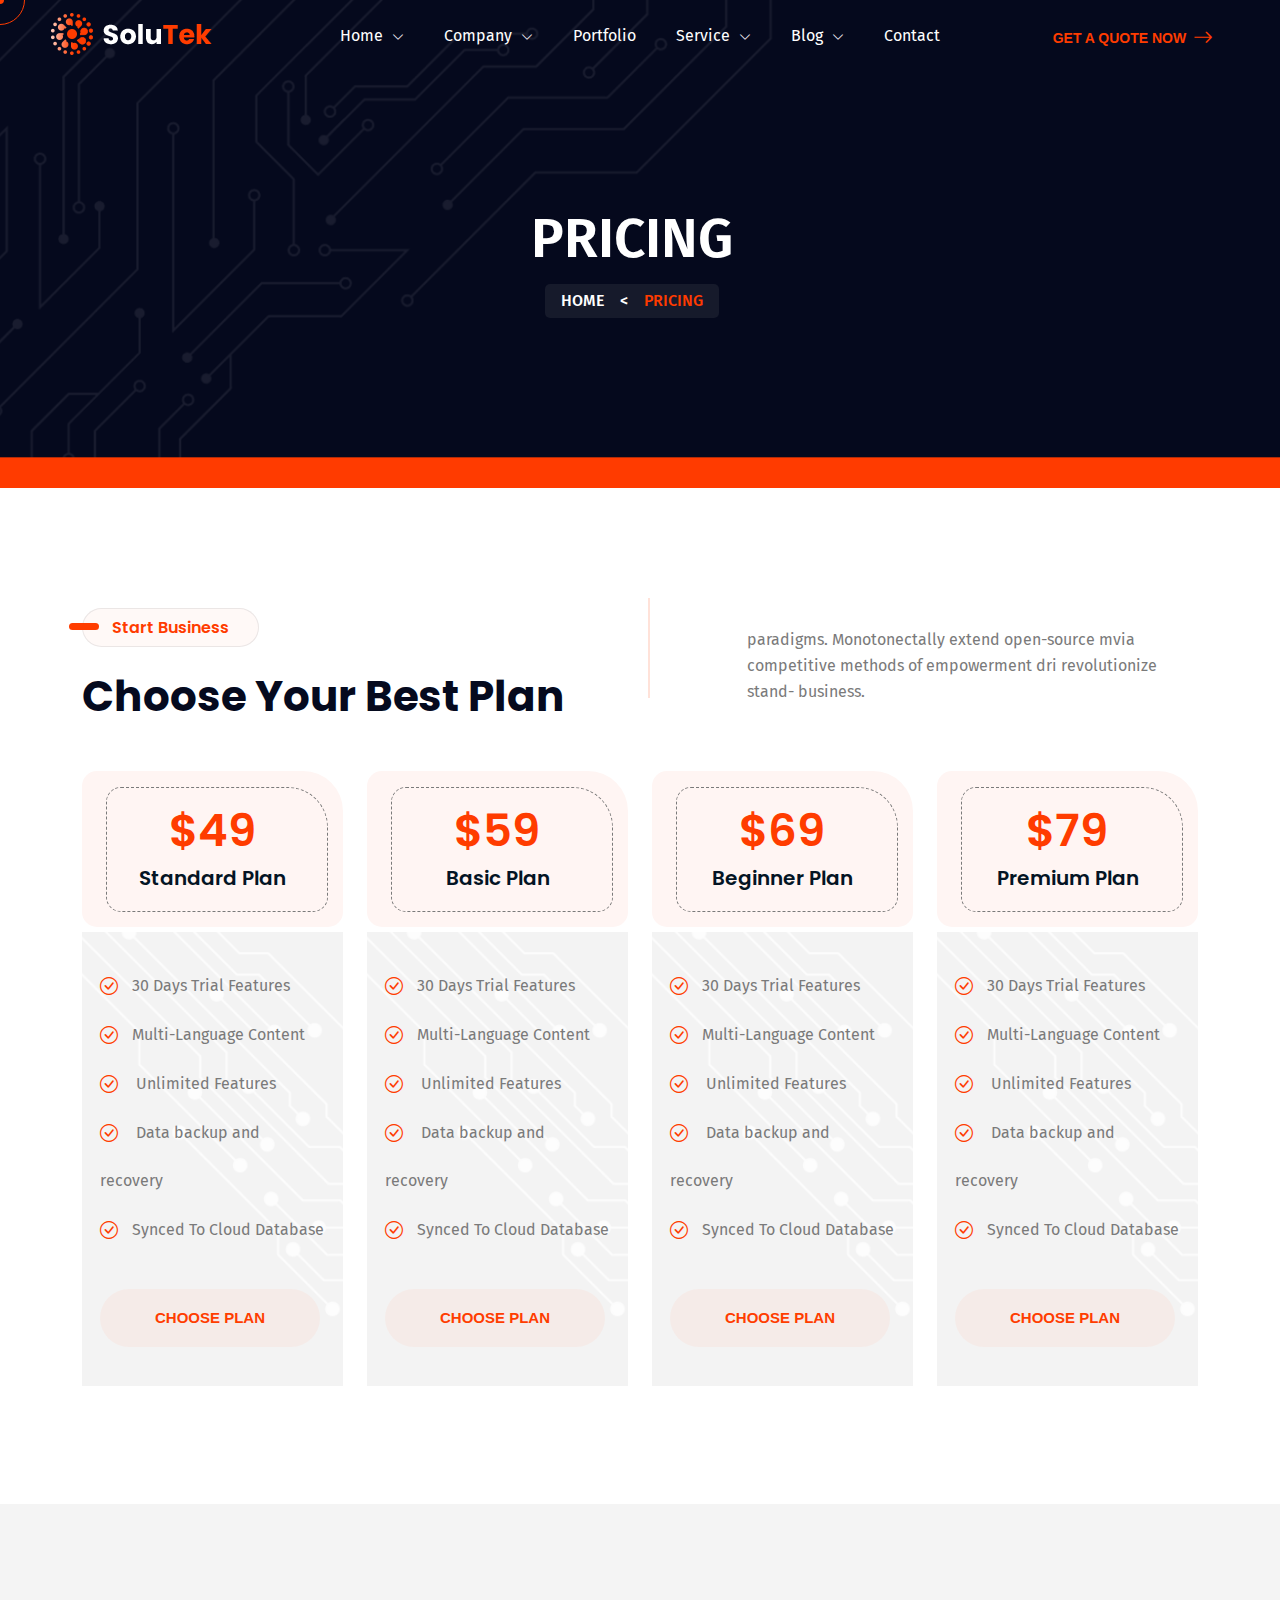
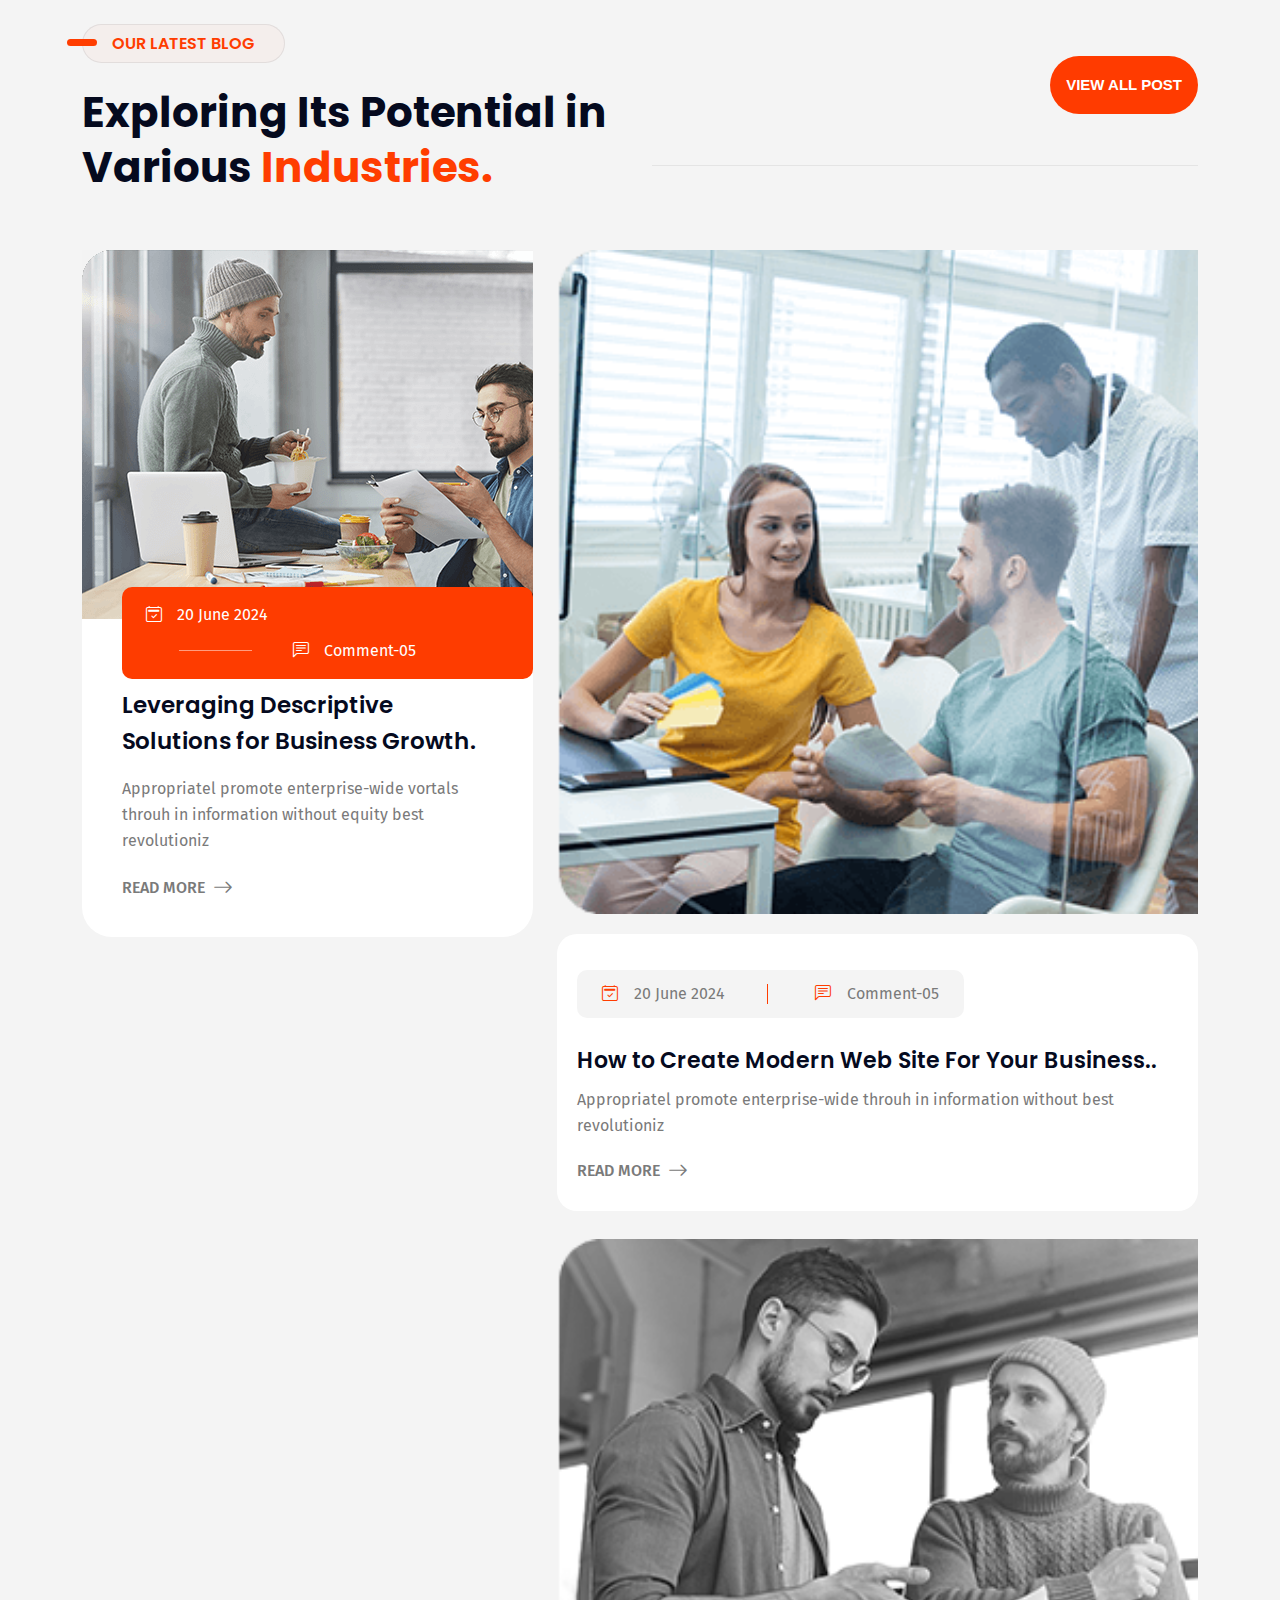
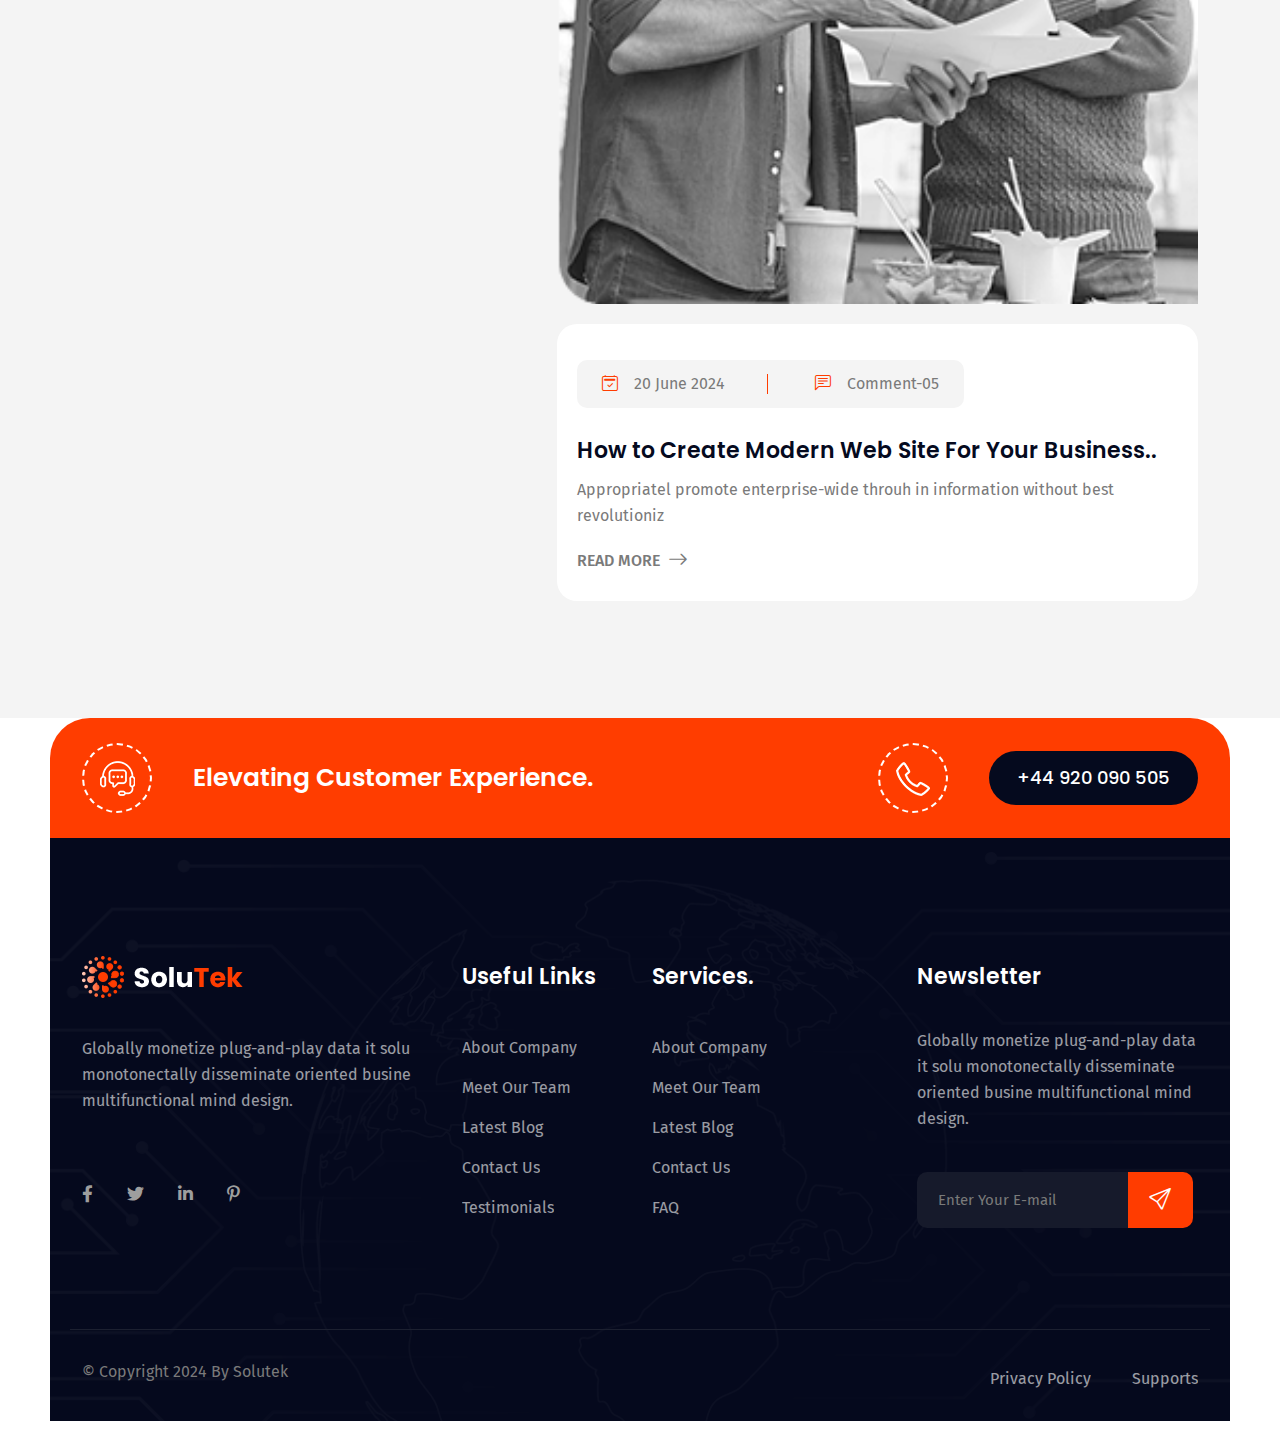
<file: solutek-technology-it-solution-html5-template-2025-01-05-04-35-08-utc/solutek-demo/pricing.html>
<!DOCTYPE HTML>
<html lang="en-US">
	<head>
		<meta charset="UTF-8">
		<meta http-equiv="x-ua-compatible" content="ie=edge">
		<title>solutek-HTML5-Themeforest</title>
		<meta name="description" content="">
		<meta name="viewport" content="width=device-width, initial-scale=1">
		<!-- Favicon -->
		<link rel="icon" type="image/png" sizes="56x56" href="assets/images/fav-icon/icon.png">
		<!-- bootstrap CSS -->
		<link rel="stylesheet" href="assets/css/bootstrap.min.css" type="text/css" media="all">
		<!-- carousel CSS -->
		<link rel="stylesheet" href="assets/css/owl.carousel.min.css" type="text/css" media="all">	
		<!-- animate CSS -->
		<link rel="stylesheet" href="assets/css/animate.css" type="text/css" media="all">	
		<!-- animated-text CSS -->
		<link rel="stylesheet" href="assets/css/animated-text.css" type="text/css" media="all">	
		<!-- font-awesome CSS -->
		<link rel="stylesheet" href="assets/css/all.min.css" type="text/css" media="all">	
		<!-- font-flaticon CSS -->
		<link rel="stylesheet" href="assets/css/flaticon.css" type="text/css" media="all">	
		<!-- theme-default CSS -->
		<link rel="stylesheet" href="assets/css/theme-default.css" type="text/css" media="all">	
		<!-- meanmenu CSS -->
		<link rel="stylesheet" href="assets/css/meanmenu.min.css" type="text/css" media="all">	
		<!-- Main Style CSS -->
		<link rel="stylesheet"  href="style.css" type="text/css" media="all">
		<!-- transitions CSS -->
		<link rel="stylesheet" href="assets/css/owl.transitions.css" type="text/css" media="all">
		<link rel="stylesheet" href="assets/css/splide.min.css" type="text/css" media="all">
		<!-- venobox CSS -->
		<link rel="stylesheet" href="venobox/venobox.css" type="text/css" media="all">
		<!-- responsive CSS -->
		<link rel="stylesheet" href="assets/css/responsive.css" type="text/css" media="all">
		<!-- modernizr js -->	
		<script src="assets/js/vendor/modernizr-3.5.0.min.js"></script>	
		<!-- bootstrap icons -->
		<link rel="stylesheet" href="https://cdn.jsdelivr.net/npm/bootstrap-icons@1.9.1/font/bootstrap-icons.css">
		
	</head>
<body>
	<!-- loder -->
	<div class="loader-wrapper">
	  <div class="loader"></div>
	  <div class="loder-section left-section"></div>
	  <div class="loder-section right-section"></div>
	</div>




<!--==================================================-->
<!-- Start solutek Main Menu Area -->
<!--==================================================-->
<div id="sticky-header" class="solutek_nav_manu">
	<div class="container-fluid">
		<div class="row d-flex align-items-center">
			<div class="col-lg-2">
				<div class="logo">
					<a class="logo_img" href="index.html" title="solutek">
						<img src="assets/images/footer-logo.png" alt="logo">
					</a>
					<a class="main_sticky" href="index.html" title="solutek">
						<img src="assets/images/footer-logo.png" alt="astute">
					</a>
				</div>
			</div>
			<div class="col-lg-8">
				<nav class="solutek_menu">
					<ul class="nav_scroll">
						<li><a href="#">Home <i class="bi bi-chevron-down"></i></a>
							<ul class="sub-menu">
								<li><a href="index.html">Home Version 01</a></li>
								<li><a href="index-2.html">Home Version 02</a></li>
								<li><a href="index-3.html">Home Version 03</a></li>
							</ul>
						</li>
						<li><a href="#">Company <i class="bi bi-chevron-down"></i></a>
							<ul class="sub-menu">
								<li><a href="about-us.html">About Us</a></li>
								<li><a href="team.html">Our Team</a></li>
								<li><a href="team-details.html">Team Details</a></li>
								<li><a href="testimonial.html">Testimonials</a></li>
								<li><a href="project.html">Project</a></li>
								<li><a href="project-details.html">Project Details</a></li>
								<li><a href="pricing.html">Pricing</a></li>
								<li><a href="faq.html">Faq</a></li>
								<li><a href="contact.html">Contact</a></li>
							</ul>
						</li>
						<li><a href="project.html">Portfolio</a></li>
						<li><a href="#">Service <i class="bi bi-chevron-down"></i></a>
							<ul class="sub-menu">
								<li><a href="service.html">Service</a></li>
								<li><a href="service-details.html">Service Details</a></li>
							</ul>
						</li>
						<li><a href="#">Blog <i class="bi bi-chevron-down"></i></a>
							<ul class="sub-menu">
								<li><a href="blog-grid.html">Blog Grid</a></li>
								<li><a href="blog-2column.html">Blog 2Column</a></li>
								<li><a href="blog-details.html">Blog Details</a></li>
							</ul>
						</li>
						<li><a href="contact.html">Contact</a></li>
					</ul>
				</nav>
			</div>
			<div class="col-lg-2">
				<div class="header-btn">
					<a href="contact.html">Get A Quote NOW <i class="bi bi-arrow-right"></i></a>
				</div>
			</div>
		</div>
	</div>
</div>


<!-- solutek Mobile Menu Area -->
<div class="mobile-menu-area sticky d-sm-block d-md-block d-lg-none ">
	<div class="mobile-menu">
		<nav class="solutek_menu">
			<ul class="nav_scroll">
				<li><a href="#">Home <i class="bi bi-chevron-down"></i></a>
					<ul class="sub-menu">
						<li><a href="index.html">Home Version 01</a></li>
						<li><a href="index-2.html">Home Version 02</a></li>
						<li><a href="index-3.html">Home Version 03</a></li>
					</ul>
				</li>
				<li><a href="#">Company <i class="bi bi-chevron-down"></i></a>
					<ul class="sub-menu">
						<li><a href="about-us.html">About Us</a></li>
						<li><a href="team.html">Our Team</a></li>
						<li><a href="team-details.html">Team Details</a></li>
						<li><a href="testimonial.html">Testimonials</a></li>
						<li><a href="project.html">Project</a></li>
						<li><a href="project-details.html">Project Details</a></li>
						<li><a href="pricing.html">Pricing</a></li>
						<li><a href="faq.html">Faq</a></li>
						<li><a href="contact.html">Contact</a></li>
					</ul>
				</li>
				<li><a href="project.html">Portfolio</a></li>
				<li><a href="#">Service <i class="bi bi-chevron-down"></i></a>
					<ul class="sub-menu">
						<li><a href="service.html">Service</a></li>
						<li><a href="service-details.html">Service Details</a></li>
					</ul>
				</li>
				<li><a href="#">Blog <i class="bi bi-chevron-down"></i></a>
					<ul class="sub-menu">
						<li><a href="blog-grid.html">Blog Grid</a></li>
						<li><a href="blog-2column.html">Blog 2Column</a></li>
						<li><a href="blog-details.html">Blog Details</a></li>
					</ul>
				</li>
				<li><a href="contact.html">Contact</a></li>
			</ul>
		</nav>
	</div>
</div>
<!--==================================================-->
<!-- End solutek Main Menu Area -->
<!--==================================================-->


<!--==================================================-->
<!-- Start Curser Section Here -->
<!--==================================================-->
<div class="curser"></div>
<div class="curser2"></div>
<!--==================================================-->
<!-- Ends Curser Section Here -->
<!--==================================================-->



<!--==================================================-->
<!-- Start solutek breadcumb Area -->
<!--==================================================-->
<div class="breadcumb-area">
	<div class="container">
		<div class="row">
			<div class="col-lg-12">
				<div class="breadcumb-content">
					<h4>Pricing</h4>
					<ul class="breadcumb-list">
						<li><a href="index.html">Home</a></li>
						<li class="list-arrow">&lt;</li>
						<li>Pricing</li>
					</ul>
				</div>
			</div>
		</div>
	</div>
</div>
<!--==================================================-->
<!-- end solutek breadcumb Area -->
<!--==================================================-->






<!--==================================================-->
<!-- start solutek-pricing Area -->
<!--==================================================-->


<div class="pricing-area">
	<div class="container">
		<div class="row align-items-center">
			<div class="col-lg-7">
				<div class="section-title text-left">
					<h5 class="section-sub-title">Start Business</h5>
					<h1 class="section-main-title">Choose Your Best Plan</h1>
				</div>
			</div>
			<div class="col-lg-5">
				<div class="section-title text-left">
					<p class="section-descr">paradigms. Monotonectally extend open-source mvia competitive methods
					of empowerment dri revolutionize stand- business.</p>
				</div>
			</div>
		</div>
		<div class="row">
			<div class="col-xl-3 col-lg-4 col-md-6">
				<div class="pricing-single-box">
					<div class="pricing-head">
						<h1 class="priching-doller">$49</h1>
						<h3 class="priching-title">Standard Plan</h3>
					</div>
					<div class="pricing-body">
						<ul class="pricing-list">
							<li><i class="bi bi-check-circle"></i>30 Days Trial Features</li>
							<li><i class="bi bi-check-circle"></i>Multi-Language Content</li>
							<li><i class="bi bi-check-circle"></i> Unlimited Features</li>
							<li><i class="bi bi-check-circle"></i> Data backup and recovery</li>
							<li><i class="bi bi-check-circle"></i>Synced To Cloud Database</li>
						</ul>
						<div class="solutek-btn">
							<a href="pricing.html">Choose Plan
								<div class="solutek-hover-btn hover-bx"></div>
								<div class="solutek-hover-btn hover-bx2"></div>
								<div class="solutek-hover-btn hover-bx3"></div>
								<div class="solutek-hover-btn hover-bx4"></div>
							</a>
						</div>
					</div>
				</div>
			</div>
			<div class="col-xl-3 col-lg-4 col-md-6">
				<div class="pricing-single-box">
					<div class="pricing-head">
						<h1 class="priching-doller">$59</h1>
						<h3 class="priching-title">Basic Plan</h3>
					</div>
					<div class="pricing-body">
						<ul class="pricing-list">
							<li><i class="bi bi-check-circle"></i>30 Days Trial Features</li>
							<li><i class="bi bi-check-circle"></i>Multi-Language Content</li>
							<li><i class="bi bi-check-circle"></i> Unlimited Features</li>
							<li><i class="bi bi-check-circle"></i> Data backup and recovery</li>
							<li><i class="bi bi-check-circle"></i>Synced To Cloud Database</li>
						</ul>
						<div class="solutek-btn">
							<a href="pricing.html">Choose Plan
								<div class="solutek-hover-btn hover-bx"></div>
								<div class="solutek-hover-btn hover-bx2"></div>
								<div class="solutek-hover-btn hover-bx3"></div>
								<div class="solutek-hover-btn hover-bx4"></div>
							</a>
						</div>
					</div>
				</div>
			</div>
			<div class="col-xl-3 col-lg-4 col-md-6">
				<div class="pricing-single-box">
					<div class="pricing-head">
						<h1 class="priching-doller">$69</h1>
						<h3 class="priching-title">Beginner Plan</h3>
					</div>
					<div class="pricing-body">
						<ul class="pricing-list">
							<li><i class="bi bi-check-circle"></i>30 Days Trial Features</li>
							<li><i class="bi bi-check-circle"></i>Multi-Language Content</li>
							<li><i class="bi bi-check-circle"></i> Unlimited Features</li>
							<li><i class="bi bi-check-circle"></i> Data backup and recovery</li>
							<li><i class="bi bi-check-circle"></i>Synced To Cloud Database</li>
						</ul>
						<div class="solutek-btn">
							<a href="pricing.html">Choose Plan
								<div class="solutek-hover-btn hover-bx"></div>
								<div class="solutek-hover-btn hover-bx2"></div>
								<div class="solutek-hover-btn hover-bx3"></div>
								<div class="solutek-hover-btn hover-bx4"></div>
							</a>
						</div>
					</div>
				</div>
			</div>
			<div class="col-xl-3 col-lg-4 col-md-6">
				<div class="pricing-single-box">
					<div class="pricing-head">
						<h1 class="priching-doller">$79</h1>
						<h3 class="priching-title">Premium Plan</h3>
					</div>
					<div class="pricing-body">
						<ul class="pricing-list">
							<li><i class="bi bi-check-circle"></i>30 Days Trial Features</li>
							<li><i class="bi bi-check-circle"></i>Multi-Language Content</li>
							<li><i class="bi bi-check-circle"></i> Unlimited Features</li>
							<li><i class="bi bi-check-circle"></i> Data backup and recovery</li>
							<li><i class="bi bi-check-circle"></i>Synced To Cloud Database</li>
						</ul>
						<div class="solutek-btn">
							<a href="pricing.html">Choose Plan
								<div class="solutek-hover-btn hover-bx"></div>
								<div class="solutek-hover-btn hover-bx2"></div>
								<div class="solutek-hover-btn hover-bx3"></div>
								<div class="solutek-hover-btn hover-bx4"></div>
							</a>
						</div>
					</div>
				</div>
			</div>
		</div>
	</div>
</div>



<!--==================================================-->
<!-- end solutek-pricing Area -->
<!--==================================================-->





<!--==================================================-->
<!-- Start solutek blog Area -->
<!--==================================================-->

<div class="blog-area">
	<div class="container">
		<div class="row align-items-center">
			<div class="col-lg-6">
				<div class="section-title text-left">
					<h5 class="section-sub-title">OUR LATEST BLOG</h5>
					<h1 class="section-main-title">Exploring Its Potential in</h1>
					<h1 class="section-main-title">Various <span>Industries.</span></h1>
				</div>
			</div>
			<div class="col-lg-6">
				<div class="project-right">
					<div class="solutek-btn">
						<a href="blog-grid.html">VIEW  all post
							<div class="solutek-hover-btn hover-bx"></div>
							<div class="solutek-hover-btn hover-bx2"></div>
							<div class="solutek-hover-btn hover-bx3"></div>
							<div class="solutek-hover-btn hover-bx4"></div>
						</a>
					</div>
				</div>
			</div>
		</div>
		<div class="row">
			<div class="col-xl-5 col-lg-6 col-md-6">
				<div class="blog-singele-box">
					<div class="blog-thumb">
						<img src="assets/images/blog1.png" alt="blog1">
					</div>
					<div class="blog-content">
						<div class="blog-date">
							<h4><i class="bi bi-calendar2-check"></i>20 June 2024 <span><i class="bi bi-chat-left-text"></i>Comment-05</span></h4>
						</div>
						<h3 class="blog-title"><a href="blog-details.html">Leveraging Descriptive Solutions for Business Growth.</a></h3>
						<p class="blog-tex">Appropriatel promote enterprise-wide vortals throuh in information
						without equity best  revolutioniz</p>
						<div class="blog-btn">
							<a href="blog-details.html">READ MORE<i class="bi bi-arrow-right"></i></a>
						</div>
					</div>
				</div>
			</div>
			<div class="col-xl-7 col-lg-6 col-md-6">
				<div class="blog-singele-box-tow">
					<div class="blog-thumb-tow">
						<img src="assets/images/blog2.png" alt="blog1">
					</div>
					<div class="blog-content-tow">
						<div class="blog-date-tow">
							<h4><i class="bi bi-calendar2-check"></i>20 June 2024 <span><i class="bi bi-chat-left-text"></i>Comment-05</span></h4>
						</div>
						<h3 class="blog-title-two"><a href="blog-details.html">How to Create Modern Web Site For Your Business..</a></h3>
						<p class="blog-tex-tow">Appropriatel promote enterprise-wide throuh in information
						without best  revolutioniz</p>
						<div class="blog-btn-tow">
							<a href="blog-details.html">READ MORE<i class="bi bi-arrow-right"></i></a>
						</div>
					</div>
				</div>
				<div class="blog-singele-box-tow">
					<div class="blog-thumb-tow">
						<img src="assets/images/blog3.png" alt="blog1">
					</div>
					<div class="blog-content-tow">
						<div class="blog-date-tow">
							<h4><i class="bi bi-calendar2-check"></i>20 June 2024 <span><i class="bi bi-chat-left-text"></i>Comment-05</span></h4>
						</div>
						<h3 class="blog-title-two"><a href="blog-details.html">How to Create Modern Web Site For Your Business..</a></h3>
						<p class="blog-tex-tow">Appropriatel promote enterprise-wide throuh in information
						without best  revolutioniz</p>
						<div class="blog-btn-tow">
							<a href="blog-details.html">READ MORE<i class="bi bi-arrow-right"></i></a>
						</div>
					</div>
				</div>
			</div>
		</div>
	</div>
</div>




<!--==================================================-->
<!-- end solutek blog Area -->
<!--==================================================-->






<!--==================================================-->
<!-- Start solutek address Area -->
<!--==================================================-->


<div class="address-area">
	<div class="container">
		<div class="row">
			<div class="col-lg-6 col-md-12">
				<div class="address-box">
					<div class="address-icon">
						<img src="assets/images/address1.png" alt="address1">
					</div>
					<div class="address-title">
						<h3>Elevating Customer Experience.</h3>
					</div>
				</div>
			</div>
			<div class="col-lg-6 col-md-12">
				<div class="address-box2">
					<div class="address-icon">
						<img src="assets/images/address2.png" alt="address1">
					</div>
					<div class="solutek-btn">
						<a href="contact.html">+44 920 090 505
							<div class="solutek-hover-btn hover-bx"></div>
							<div class="solutek-hover-btn hover-bx2"></div>
							<div class="solutek-hover-btn hover-bx3"></div>
							<div class="solutek-hover-btn hover-bx4"></div>
						</a>
					</div>
				</div>
			</div>
		</div>
	</div>
</div>




<!--==================================================-->
<!-- end solutek address Area -->
<!--==================================================-->






<!--==================================================-->
<!-- Start solutek Footer Area -->
<!--==================================================-->

<div class="footer-area">
	<div class="container">
		<div class="row footer">
			<div class="col-lg-4 col-md-6 col-sm-6">
				<div class="footer-widget">
					<div class="footer-logo">
						<a href="index.html"><img src="assets/images/footer-logo.png" alt="footer-logo"></a>
					</div>
					<p class="footer-widget-text">Globally monetize plug-and-play data it solu
					monotonectally disseminate oriented busine
					multifunctional mind design.</p>
					<div class="footer-social">
						<div class="footer-widget-social">
							<a href="#"><i class="fab fa-facebook-f"></i></a>
							<a href="#"><i class="fab fa-twitter"></i></a>
							<a href="#"><i class="fab fa-linkedin-in"></i></a>
							<a href="#"><i class="fab fa-pinterest-p"></i></a>
						</div>
					</div>
				</div>
			</div>
			<div class="col-lg-2 col-md-6 col-sm-6">
				<div class="footer-widget left">
					<div class="widget-title">
						<h2>Useful Links</h2>
					</div>
					<ul>
						<li><a href="about-us.html">About Company</a></li>
						<li><a href="team.html">Meet Our Team</a></li>
						<li><a href="blog-grid.html">Latest Blog</a></li>
						<li><a href="contact.html">Contact Us</a></li>
						<li><a href="testimonial.html">Testimonials</a></li>
					</ul>
				</div>
			</div>
			<div class="col-lg-3 col-md-6 col-sm-6">
				<div class="footer-widget left">
					<div class="widget-title">
						<h2>Services.</h2>
					</div>
					<ul>
						<li><a href="about-us.html">About Company</a></li>
						<li><a href="team.html">Meet Our Team</a></li>
						<li><a href="blog-grid.html">Latest Blog</a></li>
						<li><a href="contact.html">Contact Us</a></li>
						<li><a href="faq.html">FAQ</a></li>
					</ul>
				</div>
			</div>
			<div class="col-lg-3 col-md-6 col-sm-6">
				<div class="footer-widget-newsletter">
					<div class="widget-title">
						<h2>Newsletter</h2>
					</div>
					<p class="newsletter-text">Globally monetize plug-and-play data it solu
					monotonectally disseminate oriented busine
					multifunctional mind design.</p>
					<div class="Subscribe-form2">
						<form>
							<div class="form-field2">
								<input type="email" name="EMAIL" placeholder="Enter Your E-mail" required="">
								<button class="subscribe-button" type="submit"><i class="bi bi-send"></i></button>
							</div>
						</form>
					</div>
				</div>
			</div>
		</div>
		<div class="row copyright">
			<div class="col-lg-6 col-md-6 col-sm-6">
				<div class="-copyright-text">
					<p>© Copyright 2024 By Solutek</p>
				</div>
			</div>
			<div class="col-lg-6 col-md-6 col-sm-6">
				<div class="copyright-list">
					<ul>
						<li><a href="index.html">Privacy Policy</a></li>
						<li><a href="index-2.html">Supports</a></li>
					</ul>
				</div>
			</div>
		</div>
	</div>
</div>
	
<!--==================================================-->
<!-- end solutek Footer Area -->
<!--==================================================-->





<!--==================================================-->
<!-- Start scrollup section Area -->
<!--==================================================-->
<!-- scrollup section -->
<div class="scroll-area">
	<div class="top-wrap">
		<div class="go-top-btn-wraper">
			<div class="go-top go-top-button">
				<i class="fas fa-arrow-up"></i>
				<i class="fas fa-arrow-up"></i>
			</div>
		</div>
	</div>
</div>
<!--==================================================-->
<!-- Start scrollup section Area -->
<!--==================================================-->

	
	
	<!-- jquery js -->	
	<script src="assets/js/vendor/jquery-3.6.2.min.js"></script>
	<!-- bootstrap js -->	
	<script src="assets/js/bootstrap.min.js"></script>
	<!-- carousel js -->
	<script src="assets/js/owl.carousel.min.js"></script>
	<!-- counterup js -->
	<script src="assets/js/jquery.counterup.min.js"></script>
	<!-- waypoints js -->
	<script src="assets/js/waypoints.min.js"></script>
	<!-- wow js -->
	<script src="assets/js/wow.js"></script>
	<!-- imagesloaded js -->
	<script src="assets/js/imagesloaded.pkgd.min.js"></script>
	<!-- venobox js -->
	<script src="venobox/venobox.js"></script>
	<!--  animated-text js -->	
	<script src="assets/js/animated-text.js"></script>
	<!-- venobox min js -->
	<script src="venobox/venobox.min.js"></script>
	<!-- isotope js -->
	<script src="assets/js/isotope.pkgd.min.js"></script>
	<!-- jquery meanmenu js -->	
	<script src="assets/js/jquery.meanmenu.js"></script>
	<!-- jquery scrollup js -->	
	<script src="assets/js/jquery.scrollUp.js"></script>
	<script src="assets/js/jquery.barfiller.js"></script>
	<script src="assets/js/typed.js"></script>
	<!-- jquery js -->	
	<script src="https://unpkg.com/aos@next/dist/aos.js"></script>
	<script src="assets/js/vanilla-tilt.min.js"></script>
	<!-- partial -->
	 
	<script src="assets/js/splide.min.js"></script>
	<!-- theme js -->	
	<script src="assets/js/theme.js"></script>
</body>
</html>
</file>
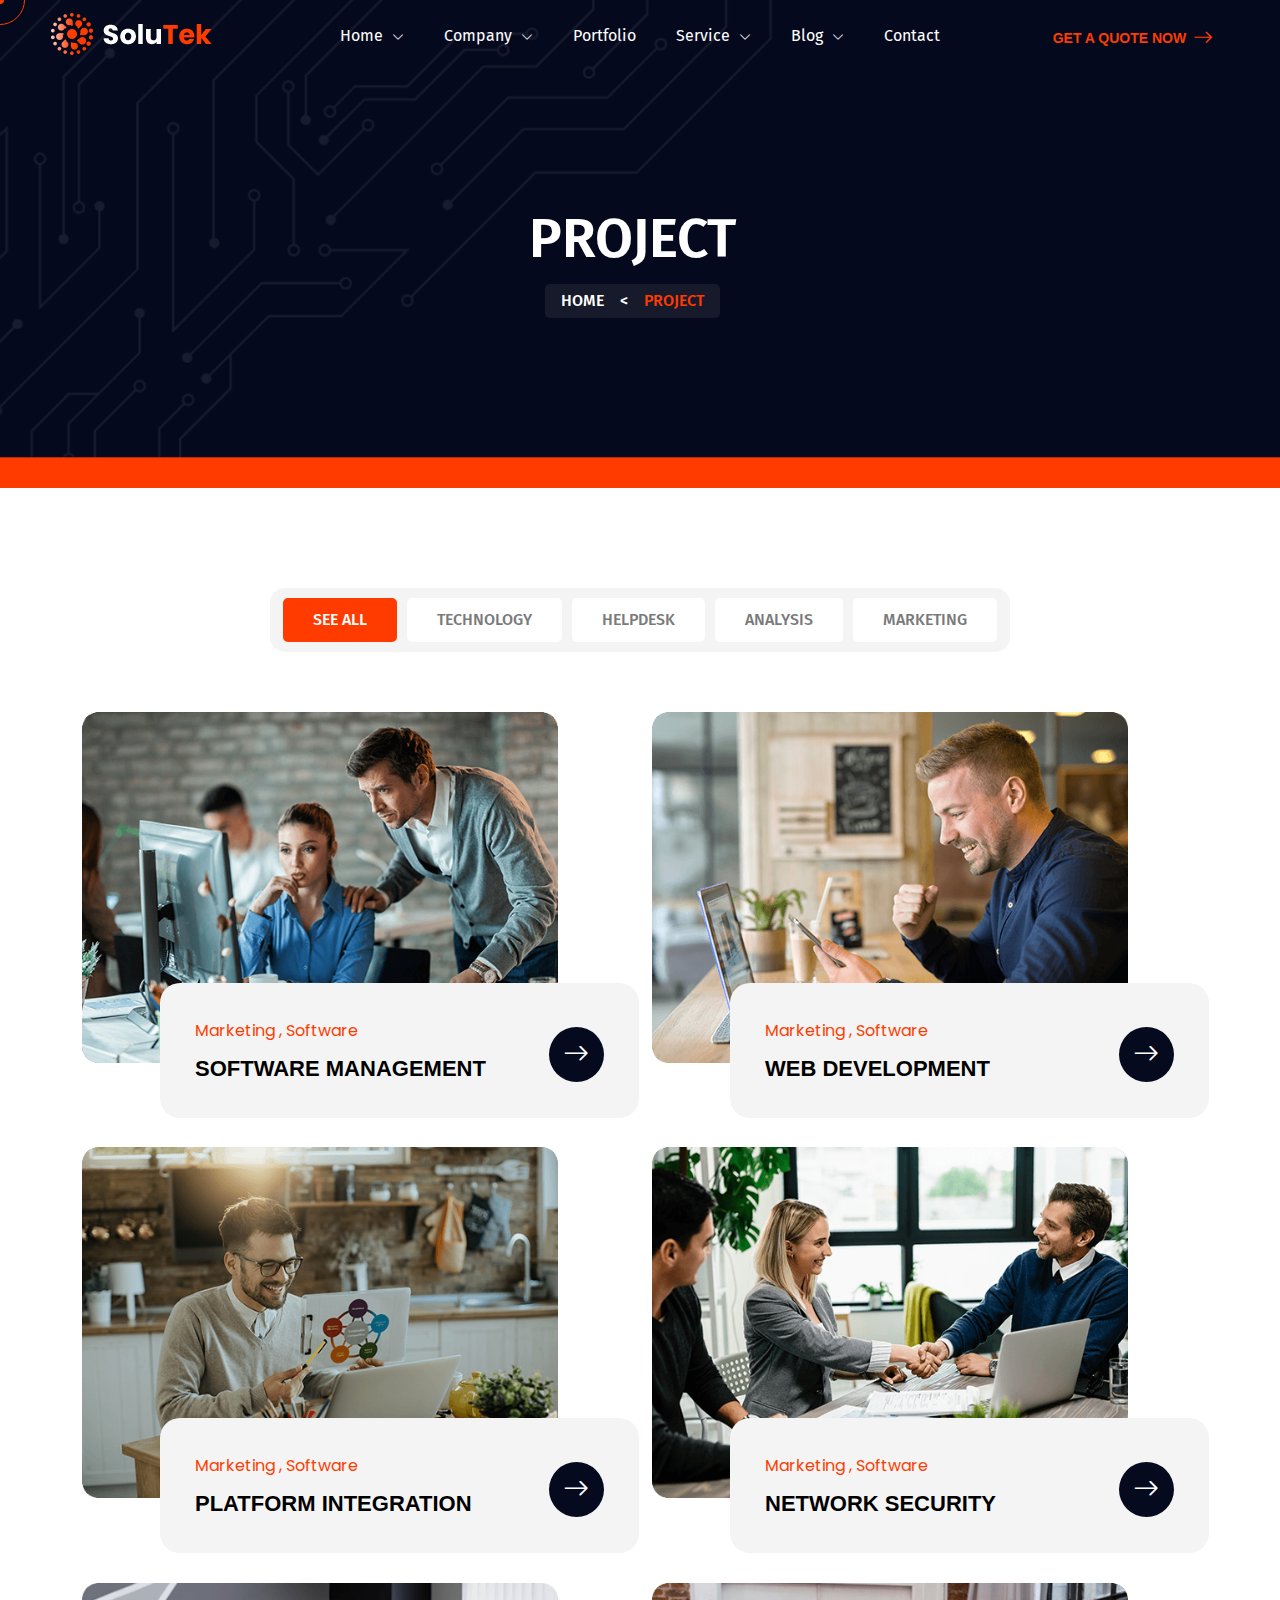
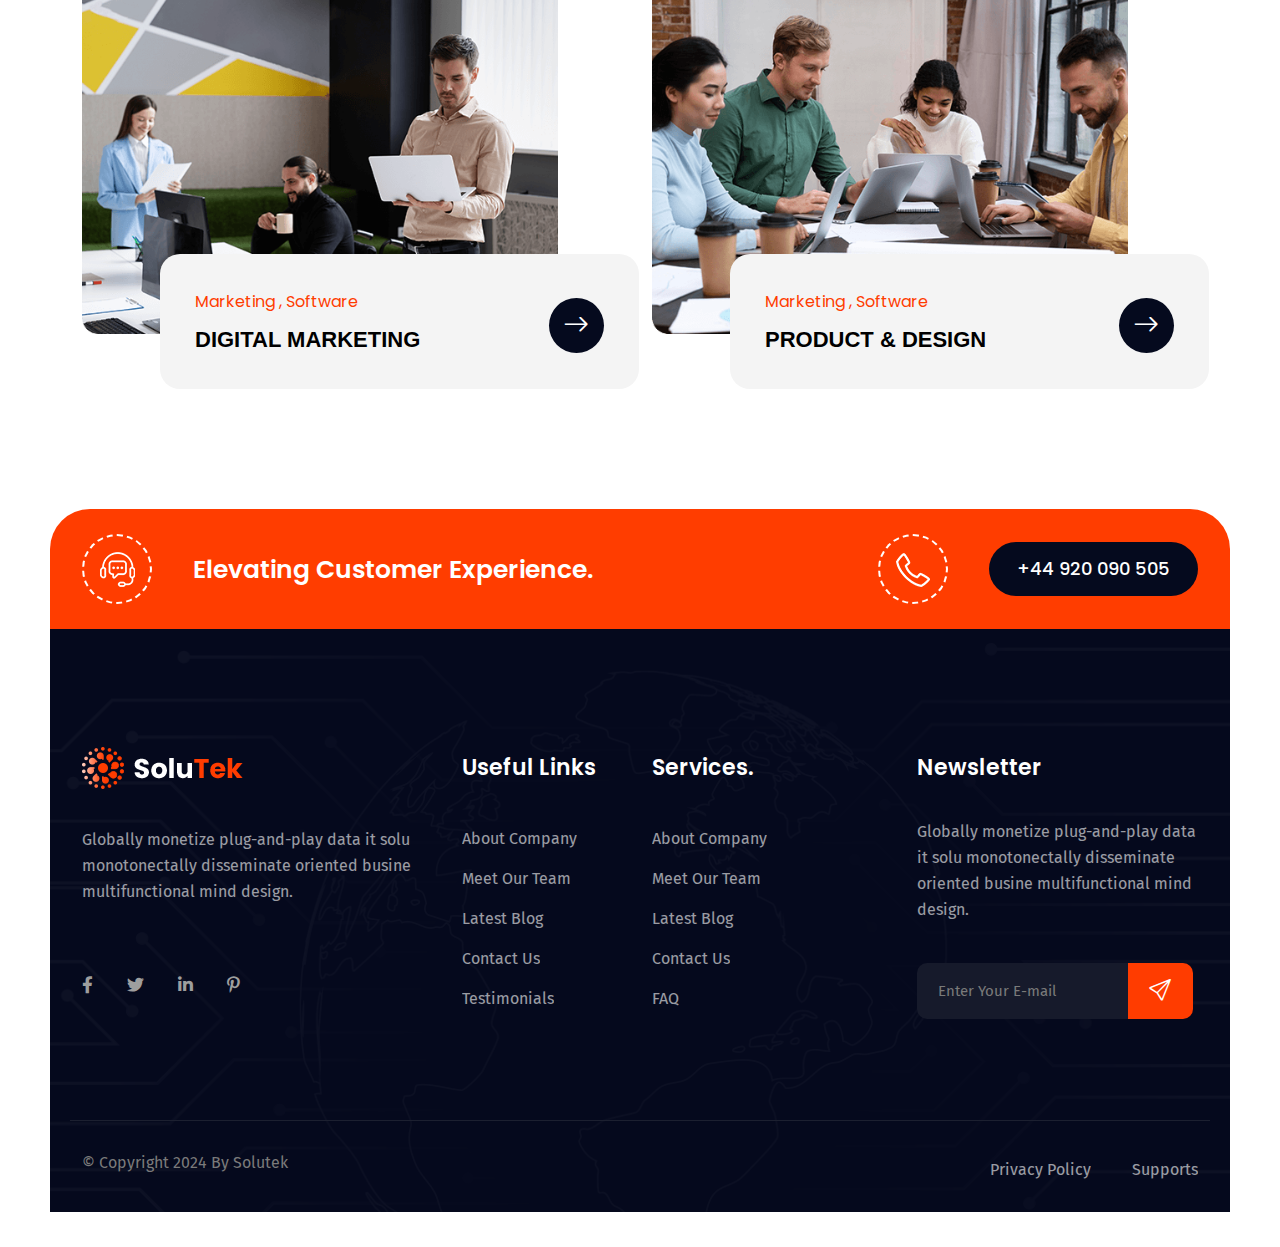
<file: solutek-technology-it-solution-html5-template-2025-01-05-04-35-08-utc/solutek-demo/project.html>
<!DOCTYPE HTML>
<html lang="en-US">
	<head>
		<meta charset="UTF-8">
		<meta http-equiv="x-ua-compatible" content="ie=edge">
		<title>solutek-HTML5-Themeforest</title>
		<meta name="description" content="">
		<meta name="viewport" content="width=device-width, initial-scale=1">
		<!-- Favicon -->
		<link rel="icon" type="image/png" sizes="56x56" href="assets/images/fav-icon/icon.png">
		<!-- bootstrap CSS -->
		<link rel="stylesheet" href="assets/css/bootstrap.min.css" type="text/css" media="all">
		<!-- carousel CSS -->
		<link rel="stylesheet" href="assets/css/owl.carousel.min.css" type="text/css" media="all">	
		<!-- animate CSS -->
		<link rel="stylesheet" href="assets/css/animate.css" type="text/css" media="all">	
		<!-- animated-text CSS -->
		<link rel="stylesheet" href="assets/css/animated-text.css" type="text/css" media="all">	
		<!-- font-awesome CSS -->
		<link rel="stylesheet" href="assets/css/all.min.css" type="text/css" media="all">	
		<!-- font-flaticon CSS -->
		<link rel="stylesheet" href="assets/css/flaticon.css" type="text/css" media="all">	
		<!-- theme-default CSS -->
		<link rel="stylesheet" href="assets/css/theme-default.css" type="text/css" media="all">	
		<!-- meanmenu CSS -->
		<link rel="stylesheet" href="assets/css/meanmenu.min.css" type="text/css" media="all">	
		<!-- Main Style CSS -->
		<link rel="stylesheet"  href="style.css" type="text/css" media="all">
		<!-- transitions CSS -->
		<link rel="stylesheet" href="assets/css/owl.transitions.css" type="text/css" media="all">
		<link rel="stylesheet" href="assets/css/splide.min.css" type="text/css" media="all">
		<!-- venobox CSS -->
		<link rel="stylesheet" href="venobox/venobox.css" type="text/css" media="all">
		<!-- responsive CSS -->
		<link rel="stylesheet" href="assets/css/responsive.css" type="text/css" media="all">
		<!-- modernizr js -->	
		<script src="assets/js/vendor/modernizr-3.5.0.min.js"></script>	
		<!-- bootstrap icons -->
		<link rel="stylesheet" href="https://cdn.jsdelivr.net/npm/bootstrap-icons@1.9.1/font/bootstrap-icons.css">
		
	</head>
<body>
	<!-- loder -->
	<div class="loader-wrapper">
	  <div class="loader"></div>
	  <div class="loder-section left-section"></div>
	  <div class="loder-section right-section"></div>
	</div>




<!--==================================================-->
<!-- Start solutek Main Menu Area -->
<!--==================================================-->
<div id="sticky-header" class="solutek_nav_manu">
	<div class="container-fluid">
		<div class="row d-flex align-items-center">
			<div class="col-lg-2">
				<div class="logo">
					<a class="logo_img" href="index.html" title="solutek">
						<img src="assets/images/footer-logo.png" alt="logo">
					</a>
					<a class="main_sticky" href="index.html" title="solutek">
						<img src="assets/images/footer-logo.png" alt="astute">
					</a>
				</div>
			</div>
			<div class="col-lg-8">
				<nav class="solutek_menu">
					<ul class="nav_scroll">
						<li><a href="#">Home <i class="bi bi-chevron-down"></i></a>
							<ul class="sub-menu">
								<li><a href="index.html">Home Version 01</a></li>
								<li><a href="index-2.html">Home Version 02</a></li>
								<li><a href="index-3.html">Home Version 03</a></li>
							</ul>
						</li>
						<li><a href="#">Company <i class="bi bi-chevron-down"></i></a>
							<ul class="sub-menu">
								<li><a href="about-us.html">About Us</a></li>
								<li><a href="team.html">Our Team</a></li>
								<li><a href="team-details.html">Team Details</a></li>
								<li><a href="testimonial.html">Testimonials</a></li>
								<li><a href="project.html">Project</a></li>
								<li><a href="project-details.html">Project Details</a></li>
								<li><a href="pricing.html">Pricing</a></li>
								<li><a href="faq.html">Faq</a></li>
								<li><a href="contact.html">Contact</a></li>
							</ul>
						</li>
						<li><a href="project.html">Portfolio</a></li>
						<li><a href="#">Service <i class="bi bi-chevron-down"></i></a>
							<ul class="sub-menu">
								<li><a href="service.html">Service</a></li>
								<li><a href="service-details.html">Service Details</a></li>
							</ul>
						</li>
						<li><a href="#">Blog <i class="bi bi-chevron-down"></i></a>
							<ul class="sub-menu">
								<li><a href="blog-grid.html">Blog Grid</a></li>
								<li><a href="blog-2column.html">Blog 2Column</a></li>
								<li><a href="blog-details.html">Blog Details</a></li>
							</ul>
						</li>
						<li><a href="contact.html">Contact</a></li>
					</ul>
				</nav>
			</div>
			<div class="col-lg-2">
				<div class="header-btn">
					<a href="contact.html">Get A Quote NOW <i class="bi bi-arrow-right"></i></a>
				</div>
			</div>
		</div>
	</div>
</div>


<!-- solutek Mobile Menu Area -->
<div class="mobile-menu-area sticky d-sm-block d-md-block d-lg-none ">
	<div class="mobile-menu">
		<nav class="solutek_menu">
			<ul class="nav_scroll">
				<li><a href="#">Home <i class="bi bi-chevron-down"></i></a>
					<ul class="sub-menu">
						<li><a href="index.html">Home Version 01</a></li>
						<li><a href="index-2.html">Home Version 02</a></li>
						<li><a href="index-3.html">Home Version 03</a></li>
					</ul>
				</li>
				<li><a href="#">Company <i class="bi bi-chevron-down"></i></a>
					<ul class="sub-menu">
						<li><a href="about-us.html">About Us</a></li>
						<li><a href="team.html">Our Team</a></li>
						<li><a href="team-details.html">Team Details</a></li>
						<li><a href="testimonial.html">Testimonials</a></li>
						<li><a href="project.html">Project</a></li>
						<li><a href="project-details.html">Project Details</a></li>
						<li><a href="pricing.html">Pricing</a></li>
						<li><a href="faq.html">Faq</a></li>
						<li><a href="contact.html">Contact</a></li>
					</ul>
				</li>
				<li><a href="project.html">Portfolio</a></li>
				<li><a href="#">Service <i class="bi bi-chevron-down"></i></a>
					<ul class="sub-menu">
						<li><a href="service.html">Service</a></li>
						<li><a href="service-details.html">Service Details</a></li>
					</ul>
				</li>
				<li><a href="#">Blog <i class="bi bi-chevron-down"></i></a>
					<ul class="sub-menu">
						<li><a href="blog-grid.html">Blog Grid</a></li>
						<li><a href="blog-2column.html">Blog 2Column</a></li>
						<li><a href="blog-details.html">Blog Details</a></li>
					</ul>
				</li>
				<li><a href="contact.html">Contact</a></li>
			</ul>
		</nav>
	</div>
</div>
<!--==================================================-->
<!-- End solutek Main Menu Area -->
<!--==================================================-->


<!--==================================================-->
<!-- Start Curser Section Here -->
<!--==================================================-->
<div class="curser"></div>
<div class="curser2"></div>
<!--==================================================-->
<!-- Ends Curser Section Here -->
<!--==================================================-->



<!--==================================================-->
<!-- Start solutek breadcumb Area -->
<!--==================================================-->
<div class="breadcumb-area">
	<div class="container">
		<div class="row">
			<div class="col-lg-12">
				<div class="breadcumb-content">
					<h4>Project</h4>
					<ul class="breadcumb-list">
						<li><a href="index.html">Home</a></li>
						<li class="list-arrow">&lt;</li>
						<li>Project</li>
					</ul>
				</div>
			</div>
		</div>
	</div>
</div>
<!--==================================================-->
<!-- end solutek breadcumb Area -->
<!--==================================================-->




<!--==================================================-->
	<!-- Start solutek case-study-area -->
<!--==================================================-->
	<div class="case-study-area">
		<div class="container">
			<div class="row case-study-bg">
				<div class="col-lg-12 col-sm-12">
					<div class="case_study_nav">
						<div class="case_study_menu">
							<ul class="menu-filtering">
								<li data-filter="*" class="current_menu_item">SEE ALL</li>
								<li data-filter=".technology">TECHNOLOGY</li>
								<li data-filter=".helpdesk">HELPDESK</li>
								<li data-filter=".analysis">ANALYSIS</li>
								<li data-filter=".marketing">MARKETING</li>
							</ul>
						</div>
					</div>
				</div>
			</div>
			<div class="row image_load">
				<div class="col-lg-6 col-sm-6 grid-item technology">
					<div class="case-study-single-box">
						<div class="case-study-thumb">
							<img src="assets/images/inner/case-thumb.png" alt="thumb">
						</div>
						<div class="case-study-content">
							<div class="case-study-title">
								<h5>Marketing , Software</h5>
								<h3><a href="project-details.html">Software Management</a></h3>
							</div>
							<div class="case-study-icon">
								<i class="bi bi-arrow-right"></i>
							</div>
						</div>
					</div>
				</div>
				<div class="col-lg-6 col-sm-6 grid-item helpdesk">
					<div class="case-study-single-box">
						<div class="case-study-thumb"><img src="assets/images/inner/case-thumb2.png" alt="thumb"></div>
						<div class="case-study-content">
							<div class="case-study-title">
								<h5>Marketing , Software</h5>
								<h3><a href="project-details.html">Web Development</a></h3>
							</div>
							<div class="case-study-icon">
								<i class="bi bi-arrow-right"></i>
							</div>
						</div>
					</div>
				</div>
				<div class="col-lg-6 col-sm-6 grid-item analysis helpdesk">
					<div class="case-study-single-box">
						<div class="case-study-thumb"><img src="assets/images/inner/case-thumb3.png" alt="thumb"></div>
						<div class="case-study-content">
							<div class="case-study-title">
								<h5>Marketing , Software</h5>
								<h3><a href="project-details.html">Platform Integration</a></h3>
							</div>
							<div class="case-study-icon">
								<i class="bi bi-arrow-right"></i>
							</div>
						</div>
					</div>
				</div>
				<div class="col-lg-6 col-sm-6 grid-item technology analysis">
					<div class="case-study-single-box">
						<div class="case-study-thumb"><img src="assets/images/inner/case-thumb4.png" alt="thumb"></div>
						<div class="case-study-content">
							<div class="case-study-title">
								<h5>Marketing , Software</h5>
								<h3><a href="project-details.html">Network Security</a></h3>
							</div>
							<div class="case-study-icon">
								<i class="bi bi-arrow-right"></i>
							</div>
						</div>
					</div>
				</div>
				<div class="col-lg-6 col-sm-6 grid-item marketing technology">
					<div class="case-study-single-box">
						<div class="case-study-thumb"><img src="assets/images/inner/case-thumb5.png" alt="thumb"></div>
						<div class="case-study-content">
							<div class="case-study-title">
								<h5>Marketing , Software</h5>
								<h3><a href="project-details.html">digital marketing</a></h3>
							</div>
							<div class="case-study-icon">
								<i class="bi bi-arrow-right"></i>
							</div>
						</div>
					</div>
				</div>
				<div class="col-lg-6 col-sm-6 grid-item technology marketing">
					<div class="case-study-single-box">
						<div class="case-study-thumb"><img src="assets/images/inner/case-thumb6.png" alt="thumb"></div>
						<div class="case-study-content">
							<div class="case-study-title">
								<h5>Marketing , Software</h5>
								<h3><a href="project-details.html">product & design</a></h3>
							</div>
							<div class="case-study-icon">
								<i class="bi bi-arrow-right"></i>
							</div>
						</div>
					</div>
				</div>
			</div>
		</div>
	</div>
<!--==================================================-->
	<!--End solutek case-study-area -->
<!--==================================================-->






<!--==================================================-->
<!-- Start solutek address Area -->
<!--==================================================-->


<div class="address-area">
	<div class="container">
		<div class="row">
			<div class="col-lg-6 col-md-12">
				<div class="address-box">
					<div class="address-icon">
						<img src="assets/images/address1.png" alt="address1">
					</div>
					<div class="address-title">
						<h3>Elevating Customer Experience.</h3>
					</div>
				</div>
			</div>
			<div class="col-lg-6 col-md-12">
				<div class="address-box2">
					<div class="address-icon">
						<img src="assets/images/address2.png" alt="address1">
					</div>
					<div class="solutek-btn">
						<a href="contact.html">+44 920 090 505
							<div class="solutek-hover-btn hover-bx"></div>
							<div class="solutek-hover-btn hover-bx2"></div>
							<div class="solutek-hover-btn hover-bx3"></div>
							<div class="solutek-hover-btn hover-bx4"></div>
						</a>
					</div>
				</div>
			</div>
		</div>
	</div>
</div>




<!--==================================================-->
<!-- end solutek address Area -->
<!--==================================================-->






<!--==================================================-->
<!-- Start solutek Footer Area -->
<!--==================================================-->

<div class="footer-area">
	<div class="container">
		<div class="row footer">
			<div class="col-lg-4 col-md-6 col-sm-6">
				<div class="footer-widget">
					<div class="footer-logo">
						<a href="index.html"><img src="assets/images/footer-logo.png" alt="footer-logo"></a>
					</div>
					<p class="footer-widget-text">Globally monetize plug-and-play data it solu
					monotonectally disseminate oriented busine
					multifunctional mind design.</p>
					<div class="footer-social">
						<div class="footer-widget-social">
							<a href="#"><i class="fab fa-facebook-f"></i></a>
							<a href="#"><i class="fab fa-twitter"></i></a>
							<a href="#"><i class="fab fa-linkedin-in"></i></a>
							<a href="#"><i class="fab fa-pinterest-p"></i></a>
						</div>
					</div>
				</div>
			</div>
			<div class="col-lg-2 col-md-6 col-sm-6">
				<div class="footer-widget left">
					<div class="widget-title">
						<h2>Useful Links</h2>
					</div>
					<ul>
						<li><a href="about-us.html">About Company</a></li>
						<li><a href="team.html">Meet Our Team</a></li>
						<li><a href="blog-grid.html">Latest Blog</a></li>
						<li><a href="contact.html">Contact Us</a></li>
						<li><a href="testimonial.html">Testimonials</a></li>
					</ul>
				</div>
			</div>
			<div class="col-lg-3 col-md-6 col-sm-6">
				<div class="footer-widget left">
					<div class="widget-title">
						<h2>Services.</h2>
					</div>
					<ul>
						<li><a href="about-us.html">About Company</a></li>
						<li><a href="team.html">Meet Our Team</a></li>
						<li><a href="blog-grid.html">Latest Blog</a></li>
						<li><a href="contact.html">Contact Us</a></li>
						<li><a href="faq.html">FAQ</a></li>
					</ul>
				</div>
			</div>
			<div class="col-lg-3 col-md-6 col-sm-6">
				<div class="footer-widget-newsletter">
					<div class="widget-title">
						<h2>Newsletter</h2>
					</div>
					<p class="newsletter-text">Globally monetize plug-and-play data it solu
					monotonectally disseminate oriented busine
					multifunctional mind design.</p>
					<div class="Subscribe-form2">
						<form>
							<div class="form-field2">
								<input type="email" name="EMAIL" placeholder="Enter Your E-mail" required="">
								<button class="subscribe-button" type="submit"><i class="bi bi-send"></i></button>
							</div>
						</form>
					</div>
				</div>
			</div>
		</div>
		<div class="row copyright">
			<div class="col-lg-6 col-md-6 col-sm-6">
				<div class="-copyright-text">
					<p>© Copyright 2024 By Solutek</p>
				</div>
			</div>
			<div class="col-lg-6 col-md-6 col-sm-6">
				<div class="copyright-list">
					<ul>
						<li><a href="index.html">Privacy Policy</a></li>
						<li><a href="index-2.html">Supports</a></li>
					</ul>
				</div>
			</div>
		</div>
	</div>
</div>
	
<!--==================================================-->
<!-- end solutek Footer Area -->
<!--==================================================-->





<!--==================================================-->
<!-- Start scrollup section Area -->
<!--==================================================-->
<!-- scrollup section -->
<div class="scroll-area">
	<div class="top-wrap">
		<div class="go-top-btn-wraper">
			<div class="go-top go-top-button">
				<i class="fas fa-arrow-up"></i>
				<i class="fas fa-arrow-up"></i>
			</div>
		</div>
	</div>
</div>
<!--==================================================-->
<!-- Start scrollup section Area -->
<!--==================================================-->

	
	
	<!-- jquery js -->	
	<script src="assets/js/vendor/jquery-3.6.2.min.js"></script>
	<!-- bootstrap js -->	
	<script src="assets/js/bootstrap.min.js"></script>
	<!-- carousel js -->
	<script src="assets/js/owl.carousel.min.js"></script>
	<!-- counterup js -->
	<script src="assets/js/jquery.counterup.min.js"></script>
	<!-- waypoints js -->
	<script src="assets/js/waypoints.min.js"></script>
	<!-- wow js -->
	<script src="assets/js/wow.js"></script>
	<!-- imagesloaded js -->
	<script src="assets/js/imagesloaded.pkgd.min.js"></script>
	<!-- venobox js -->
	<script src="venobox/venobox.js"></script>
	<!--  animated-text js -->	
	<script src="assets/js/animated-text.js"></script>
	<!-- venobox min js -->
	<script src="venobox/venobox.min.js"></script>
	<!-- isotope js -->
	<script src="assets/js/isotope.pkgd.min.js"></script>
	<!-- jquery meanmenu js -->	
	<script src="assets/js/jquery.meanmenu.js"></script>
	<!-- jquery scrollup js -->	
	<script src="assets/js/jquery.scrollUp.js"></script>
	<script src="assets/js/jquery.barfiller.js"></script>
	<script src="assets/js/typed.js"></script>
	<!-- jquery js -->	
	<script src="https://unpkg.com/aos@next/dist/aos.js"></script>
	<script src="assets/js/vanilla-tilt.min.js"></script>
	<!-- partial -->
	 
	<script src="assets/js/splide.min.js"></script>
	<!-- theme js -->	
	<script src="assets/js/theme.js"></script>
</body>
</html>
</file>
<file: solutek-technology-it-solution-html5-template-2025-01-05-04-35-08-utc/solutek-demo/assets/css/flaticon.css>
@font-face {
    font-family: "flaticon";
    src: url("../fonts/flaticon-set-logisticse381.ttf?622cb10d1ce0f8ff8b951481e94e9412") format("truetype"),
url("../fonts/flaticon-set-logisticse381.woff?622cb10d1ce0f8ff8b951481e94e9412") format("woff"),
url("../fonts/flaticon-set-logisticse381.woff2?622cb10d1ce0f8ff8b951481e94e9412") format("woff2"),
url("../fonts/flaticon-set-logisticse381.eot?622cb10d1ce0f8ff8b951481e94e9412#iefix") format("embedded-opentype"),
url("../fonts/flaticon-set-logisticse381.svg?622cb10d1ce0f8ff8b951481e94e9412#flaticon") format("svg");
}

i[class^="flaticon-"]:before, i[class*=" flaticon-"]:before {
    font-family: flaticon !important;
    font-style: normal;
    font-weight: normal !important;
    font-variant: normal;
    text-transform: none;
    line-height: 1;
    -webkit-font-smoothing: antialiased;
    -moz-osx-font-smoothing: grayscale;
}

.flaticon-logistics:before {
    content: "\f101";
}
.flaticon-cargo:before {
    content: "\f102";
}
.flaticon-logistics-1:before {
    content: "\f103";
}
.flaticon-logistics-2:before {
    content: "\f104";
}
.flaticon-boxes:before {
    content: "\f105";
}
.flaticon-import:before {
    content: "\f106";
}
.flaticon-cargo-ship:before {
    content: "\f107";
}
.flaticon-logistics-3:before {
    content: "\f108";
}
.flaticon-logistics-4:before {
    content: "\f109";
}
.flaticon-delivery:before {
    content: "\f10a";
}
.flaticon-logistic:before {
    content: "\f10b";
}
.flaticon-port:before {
    content: "\f10c";
}
.flaticon-cargo-1:before {
    content: "\f10d";
}
.flaticon-shipment:before {
    content: "\f10e";
}
.flaticon-delivery-man:before {
    content: "\f10f";
}
.flaticon-supply-chain:before {
    content: "\f110";
}
.flaticon-container:before {
    content: "\f111";
}
.flaticon-delivery-man-1:before {
    content: "\f112";
}
.flaticon-box:before {
    content: "\f113";
}
.flaticon-logistics-5:before {
    content: "\f114";
}
.flaticon-team:before {
    content: "\f115";
}
.flaticon-3d-cube:before {
    content: "\f116";
}
.flaticon-global:before {
    content: "\f117";
}
.flaticon-customer-service:before {
    content: "\f118";
}
.flaticon-cargo-boat:before {
    content: "\f119";
}
.flaticon-logistics-6:before {
    content: "\f11a";
}
.flaticon-airplane:before {
    content: "\f11b";
}
.flaticon-parcel:before {
    content: "\f11c";
}
.flaticon-order:before {
    content: "\f11d";
}
.flaticon-truck:before {
    content: "\f11e";
}
.flaticon-container-1:before {
    content: "\f11f";
}
.flaticon-global-1:before {
    content: "\f120";
}
.flaticon-global-2:before {
    content: "\f121";
}
.flaticon-worldwide-shipping:before {
    content: "\f122";
}
.flaticon-fast-delivery:before {
    content: "\f123";
}
.flaticon-worldwide-shipping-1:before {
    content: "\f124";
}
.flaticon-shipment-1:before {
    content: "\f125";
}
.flaticon-cart:before {
    content: "\f126";
}
.flaticon-global-shipping:before {
    content: "\f127";
}
.flaticon-delivery-man-2:before {
    content: "\f128";
}
.flaticon-cargo-ship-1:before {
    content: "\f129";
}
.flaticon-forklift:before {
    content: "\f12a";
}
.flaticon-forklift-1:before {
    content: "\f12b";
}
.flaticon-delivery-courier:before {
    content: "\f12c";
}
.flaticon-shipping:before {
    content: "\f12d";
}
.flaticon-airplane-1:before {
    content: "\f12e";
}
.flaticon-stock:before {
    content: "\f12f";
}
.flaticon-air-freight:before {
    content: "\f130";
}
.flaticon-maintenance:before {
    content: "\f131";
}
.flaticon-air:before {
    content: "\f132";
}
.flaticon-logistics-delivery:before {
    content: "\f133";
}
.flaticon-logistics-delivery-1:before {
    content: "\f134";
}
.flaticon-clipboard:before {
    content: "\f135";
}
.flaticon-logistics-delivery-2:before {
    content: "\f136";
}
.flaticon-logistics-delivery-3:before {
    content: "\f137";
}
.flaticon-box-1:before {
    content: "\f138";
}
.flaticon-truck-1:before {
    content: "\f139";
}
.flaticon-order-1:before {
    content: "\f13a";
}
.flaticon-search:before {
    content: "\f13b";
}
.flaticon-delivery-truck:before {
    content: "\f13c";
}
.flaticon-international-shipping:before {
    content: "\f13d";
}
.flaticon-24-hours:before {
    content: "\f13e";
}
.flaticon-logistics-delivery-4:before {
    content: "\f13f";
}
.flaticon-home-delivery:before {
    content: "\f140";
}
.flaticon-forklift-2:before {
    content: "\f141";
}
.flaticon-call-center:before {
    content: "\f142";
}
.flaticon-crane:before {
    content: "\f143";
}
.flaticon-headset:before {
    content: "\f144";
}
.flaticon-shipment-2:before {
    content: "\f145";
}
.flaticon-clipboard-1:before {
    content: "\f146";
}
.flaticon-production:before {
    content: "\f147";
}
.flaticon-export:before {
    content: "\f148";
}
.flaticon-shopping-bag:before {
    content: "\f149";
}
.flaticon-qr-code:before {
    content: "\f14a";
}
.flaticon-air-plane:before {
    content: "\f14b";
}
.flaticon-cash-on-delivery:before {
    content: "\f14c";
}
.flaticon-import-1:before {
    content: "\f14d";
}
.flaticon-24-hours-1:before {
    content: "\f14e";
}
.flaticon-international-shipping-1:before {
    content: "\f14f";
}
.flaticon-received:before {
    content: "\f150";
}
.flaticon-export-1:before {
    content: "\f151";
}
.flaticon-truck-2:before {
    content: "\f152";
}
.flaticon-increase:before {
    content: "\f153";
}
.flaticon-global-shipping-1:before {
    content: "\f154";
}
.flaticon-crane-1:before {
    content: "\f155";
}
.flaticon-shield:before {
    content: "\f156";
}
.flaticon-container-2:before {
    content: "\f157";
}
.flaticon-delivery-truck-1:before {
    content: "\f158";
}
.flaticon-fast-delivery-1:before {
    content: "\f159";
}
.flaticon-shipping-1:before {
    content: "\f15a";
}
.flaticon-cash-on-delivery-1:before {
    content: "\f15b";
}
.flaticon-delivery-1:before {
    content: "\f15c";
}
.flaticon-trolley:before {
    content: "\f15d";
}
.flaticon-packaging:before {
    content: "\f15e";
}
.flaticon-setting:before {
    content: "\f15f";
}
.flaticon-trolley-1:before {
    content: "\f160";
}
.flaticon-settings:before {
    content: "\f161";
}
.flaticon-delivery-2:before {
    content: "\f162";
}
.flaticon-computer-monitor:before {
    content: "\f163";
}
.flaticon-delivery-truck-2:before {
    content: "\f164";
}
.flaticon-courier:before {
    content: "\f165";
}
.flaticon-24-hours-delivery:before {
    content: "\f166";
}
.flaticon-location-pin:before {
    content: "\f167";
}
.flaticon-cash:before {
    content: "\f168";
}
.flaticon-delivery-box:before {
    content: "\f169";
}
.flaticon-delivery-bike:before {
    content: "\f16a";
}
.flaticon-partnership:before {
    content: "\f16b";
}
.flaticon-schedule:before {
    content: "\f16c";
}
.flaticon-lock:before {
    content: "\f16d";
}
.flaticon-delivery-box-1:before {
    content: "\f16e";
}
.flaticon-open-box:before {
    content: "\f16f";
}
.flaticon-product:before {
    content: "\f170";
}
.flaticon-packages:before {
    content: "\f171";
}
.flaticon-delivery-insurance:before {
    content: "\f172";
}
.flaticon-weight:before {
    content: "\f173";
}
.flaticon-global-3:before {
    content: "\f174";
}
.flaticon-distribution-center:before {
    content: "\f175";
}
.flaticon-weight-1:before {
    content: "\f176";
}
.flaticon-trolley-2:before {
    content: "\f177";
}
.flaticon-warehouse:before {
    content: "\f178";
}
.flaticon-forklift-3:before {
    content: "\f179";
}
.flaticon-shipping-2:before {
    content: "\f17a";
}
.flaticon-delivery-service:before {
    content: "\f17b";
}
.flaticon-24-hours-2:before {
    content: "\f17c";
}
.flaticon-conveyor:before {
    content: "\f17d";
}
.flaticon-24-hours-3:before {
    content: "\f17e";
}
.flaticon-clipboard-2:before {
    content: "\f17f";
}
.flaticon-airplane-2:before {
    content: "\f180";
}
.flaticon-delivery-box-2:before {
    content: "\f181";
}
.flaticon-checklist:before {
    content: "\f182";
}
.flaticon-crane-2:before {
    content: "\f183";
}
.flaticon-global-distribution:before {
    content: "\f184";
}
.flaticon-delivery-3:before {
    content: "\f185";
}
.flaticon-package:before {
    content: "\f186";
}
.flaticon-weight-scale:before {
    content: "\f187";
}
.flaticon-delivery-insurance-1:before {
    content: "\f188";
}
.flaticon-train:before {
    content: "\f189";
}
.flaticon-cargo-2:before {
    content: "\f18a";
}
.flaticon-delivery-4:before {
    content: "\f18b";
}
.flaticon-delivery-insurance-2:before {
    content: "\f18c";
}
.flaticon-calendar:before {
    content: "\f18d";
}
.flaticon-wrench:before {
    content: "\f18e";
}
.flaticon-call-box:before {
    content: "\f18f";
}
.flaticon-ship:before {
    content: "\f190";
}
.flaticon-delivery-time:before {
    content: "\f191";
}
.flaticon-trolley-3:before {
    content: "\f192";
}
.flaticon-delivery-truck-3:before {
    content: "\f193";
}
.flaticon-weight-2:before {
    content: "\f194";
}
.flaticon-global-distribution-1:before {
    content: "\f195";
}
.flaticon-tracking:before {
    content: "\f196";
}
.flaticon-shipping-3:before {
    content: "\f197";
}
.flaticon-delivery-5:before {
    content: "\f198";
}
.flaticon-international-shipping-2:before {
    content: "\f199";
}
.flaticon-delivery-cart:before {
    content: "\f19a";
}
.flaticon-stock-1:before {
    content: "\f19b";
}
.flaticon-delivery-service-1:before {
    content: "\f19c";
}
.flaticon-distribution:before {
    content: "\f19d";
}
.flaticon-scanner:before {
    content: "\f19e";
}
.flaticon-delivery-box-3:before {
    content: "\f19f";
}
.flaticon-settings-1:before {
    content: "\f1a0";
}
.flaticon-vaccine:before {
    content: "\f1a1";
}
.flaticon-worldwide-shipping-2:before {
    content: "\f1a2";
}
.flaticon-delivery-insurance-3:before {
    content: "\f1a3";
}
.flaticon-global-distribution-2:before {
    content: "\f1a4";
}
.flaticon-delivery-box-4:before {
    content: "\f1a5";
}
.flaticon-delivery-box-5:before {
    content: "\f1a6";
}
.flaticon-air-mail:before {
    content: "\f1a7";
}
.flaticon-recycle:before {
    content: "\f1a8";
}
.flaticon-manufacturing:before {
    content: "\f1a9";
}
.flaticon-smartphone:before {
    content: "\f1aa";
}
.flaticon-import-2:before {
    content: "\f1ab";
}
.flaticon-earth:before {
    content: "\f1ac";
}
.flaticon-scooter:before {
    content: "\f1ad";
}
.flaticon-delivery-6:before {
    content: "\f1ae";
}
.flaticon-logistics-delivery-5:before {
    content: "\f1af";
}
.flaticon-logistics-delivery-6:before {
    content: "\f1b0";
}
.flaticon-transportation:before {
    content: "\f1b1";
}
.flaticon-van:before {
    content: "\f1b2";
}
.flaticon-supply-chain-management:before {
    content: "\f1b3";
}
.flaticon-delivery-truck-4:before {
    content: "\f1b4";
}
.flaticon-courier-1:before {
    content: "\f1b5";
}
.flaticon-delivery-7:before {
    content: "\f1b6";
}
.flaticon-logistics-7:before {
    content: "\f1b7";
}
.flaticon-on-time:before {
    content: "\f1b8";
}
.flaticon-distribution-center-1:before {
    content: "\f1b9";
}
.flaticon-location:before {
    content: "\f1ba";
}
.flaticon-air-freight-1:before {
    content: "\f1bb";
}
.flaticon-logistics-8:before {
    content: "\f1bc";
}
.flaticon-delivery-man-3:before {
    content: "\f1bd";
}
.flaticon-logistics-delivery-7:before {
    content: "\f1be";
}
.flaticon-international:before {
    content: "\f1bf";
}
.flaticon-international-shipping-3:before {
    content: "\f1c0";
}
.flaticon-distribution-1:before {
    content: "\f1c1";
}
.flaticon-distribution-center-2:before {
    content: "\f1c2";
}
.flaticon-container-3:before {
    content: "\f1c3";
}
.flaticon-logistics-9:before {
    content: "\f1c4";
}
.flaticon-delivery-8:before {
    content: "\f1c5";
}
.flaticon-flow:before {
    content: "\f1c6";
}
.flaticon-manufacture:before {
    content: "\f1c7";
}
.flaticon-maps:before {
    content: "\f1c8";
}
</file>
<file: solutek-technology-it-solution-html5-template-2025-01-05-04-35-08-utc/solutek-demo/assets/css/theme-default.css>
/*


	font-family: "Poppins";
    font-family: "Fira Sans";




*/
@import url('https://fonts.googleapis.com/css2?family=Fira+Sans:ital,wght@0,100;0,200;0,300;0,400;0,500;0,600;0,700;0,800;0,900;1,100;1,200;1,300;1,400;1,500;1,600;1,700;1,800;1,900&family=Poppins:ital,wght@0,100;0,200;0,300;0,400;0,500;0,600;0,700;0,800;0,900;1,100;1,200;1,300;1,400;1,500;1,600;1,700;1,800;1,900&display=swap');

html, body {
	overflow-x: hidden;
}
html{
    scroll-behavior: smooth;
}

body {	
    font-size: 16px;
    line-height: 26px;
    color: #7a7a7a;
    font-weight: 400;
    font-style: normal;
    text-align: left;
    font-family: "Fira Sans";
}

p {

    font-weight: 400;
	font-style: normal;
}
h1,
h2,
h3,
h4,
h5,
h6 {
    color: #050a1e;
    font-family: "Poppins";
    font-style: normal;
    font-size: 42px;
    line-height: 55px;
    font-weight: 700;
}

a{
    -webkit-transition: all 0.3s ease-out 0s;
    transition: all 0.3s ease-out 0s;
}
a{
	 color: #0E1317;
     font-family: 'Open Sans', sans-serif;
     text-decoration: none;
}
a:focus,
.btn:focus {
    text-decoration: none;
    outline: none;
}
a:focus,
a:hover {
    text-decoration: none;
    color:#ff3c00;
}

h1 a,
h2 a,
h3 a,
h4 a,
h5 a,
h6 a {
    color: inherit;
    -webkit-transition: .5s;
    transition: .5s;
}
h1 {
    font-size:48px;
}
h2 {
    font-size: 35px;
}
h3 {
    font-size: 30px;
}
h4 {
    font-size: 24px;
}
h5 {
    font-size: 20px;
}
h6 {
    font-size: 18px;
}
ul {
    margin: 0px;
    padding: 0px;
}
li {
  
}
ul {
    margin: 0;

    padding: 0;
}
li {
 
}
/* input:focus,
button:focus
{
	border-color:#FF3C00;
	outline-color:#FF3C00;
    border: 1px solid #FF3C00;
} */
textarea:focus{
	border-color:#F16722;
	outline-color:#F16722;
}
label {
    color: #fff;
    cursor: pointer;
    font-size: 14px;
    font-weight: 400;
}

a,i, cite, em, var, address, dfn,ol,li,ul{
	font-style:normal;
	font-weight:400;
}


*::-moz-selection {
    background: #4fc1f0;
    color: #454545;
    text-shadow: none;
}
::-moz-selection {
    background: #4fc1f0;
    color: #454545;
    text-shadow: none;
}
::selection {
    background: #4fc1f0;
    color: #454545;
    text-shadow: none;
}

::placeholder {
    color: #454545;
    font-size: 16px;
}
::-webkit-input-placeholder {
    /* Chrome/Opera/Safari */
    
    color: #454545;
}
::-moz-placeholder {
    /* Firefox 19+ */    
    color: #454545;
}
:-ms-input-placeholder {
    /* IE 10+ */
    
    color: #454545;
}
:-moz-placeholder {
    /* Firefox 18- */
    
    color: #454545;
}

 /* Contact Area */
.counter_area ::-moz-selection {
    contact_area: #001d23;
    text-shadow: none;
}
.contact_area ::-moz-selection {
    color: #001d23;
    text-shadow: none;
}
.contact_area ::selection {
    color: #001d23;
    text-shadow: none;
}

.contact_area ::placeholder {
    color: #001d23;
    font-size: 16px;
}
.contact_area ::-webkit-input-placeholder {
    /* Chrome/Opera/Safari */
    color: #001d23;
}
.contact_area ::-moz-placeholder {
    /* Firefox 19+ */    
    color: #001d23;
}
.contact_area :-ms-input-placeholder {
    /* IE 10+ */
    color: #001d23;
}
.contact_area :-moz-placeholder {
    /* Firefox 18- */
    color: #001d23;
}
.blog_reply ::-moz-selection {
    color: #151948;
}
.blog_reply ::-moz-selection {
    color: #151948;
}
.blog_reply ::selection {
    color: #151948;
}
.blog_reply::placeholder {
    color: #151948;
}
.blog_reply ::-webkit-input-placeholder {
    /* Chrome/Opera/Safari */
    color: #151948;
}
.blog_reply ::-moz-placeholder {
    /* Firefox 19+ */    
    color: #151948;
}
.blog_reply :-ms-input-placeholder {
    /* IE 10+ */
    color: #151948;
}
.blog_reply :-moz-placeholder {
    /* Firefox 18- */
    color: #151948;
}

/* Padding Top Css */
.pt-350{padding-top:350px;}
.pt-300{padding-top:300px;}
.pt-280{padding-top:280px;}
.pt-250{padding-top:250px;}
.pt-200{padding-top:200px;}
.pt-190{padding-top:190px;}
.pt-180{padding-top:180px;}
.pt-170{padding-top:170px;}
.pt-160{padding-top:160px;}
.pt-150{padding-top:150px;}
.pt-140{padding-top:140px;}
.pt-130{padding-top:130px;}
.pt-120{padding-top:120px;}
.pt-115{padding-top:115px;}
.pt-110{padding-top:110px;}
.pt-100{padding-top:100px;}
.pt-95{padding-top:95px;}
.pt-90{padding-top:90px;}
.pt-85{padding-top:85px;}
.pt-80{padding-top:80px;}
.pt-75{padding-top:75px;}
.pt-70{padding-top:70px;}
.pt-65{padding-top:65px;}
.pt-60{padding-top:60px;}
.pt-55{padding-top:55px;}
.pt-50{padding-top:50px;}
.pt-45{padding-top:45px;}
.pt-40{padding-top:40px;}
.pt-35{padding-top:35px;}
.pt-30{padding-top:30px;}
.pt-25{padding-top:25px;}
.pt-20{padding-top:20px;}
.pt-15{padding-top:15px;}
.pt-10{padding-top:10px;}
/* Padding Bottom Css */
.pb-350{padding-bottom:350px;}
.pb-250{padding-bottom:250px;}
.pb-200{padding-bottom:200px;}
.pb-190{padding-bottom:190px;}
.pb-180{padding-bottom:180px;}
.pb-170{padding-bottom:170px;}
.pb-160{padding-bottom:160px;}
.pb-150{padding-bottom:150px;}
.pb-140{padding-bottom:140px;}
.pb-135{padding-bottom:135px;}
.pb-130{padding-bottom:130px;}
.pb-120{padding-bottom:120px;}
.pb-110{padding-bottom:110px;}
.pb-100{padding-bottom:100px;}
.pb-95{padding-bottom:95px;}
.pb-90{padding-bottom:90px;}
.pb-85{padding-bottom:85px;}
.pb-80{padding-bottom:80px;}
.pb-75{padding-bottom:75px;}
.pb-70{padding-bottom:70px;}
.pb-65{padding-bottom:65px;}
.pb-60{padding-bottom:60px;}
.pb-55{padding-bottom:55px;}
.pb-50{padding-bottom:50px;}
.pb-45{padding-bottom:45px;}
.pb-40{padding-bottom:40px;}
.pb-35{padding-bottom:35px;}
.pb-30{padding-bottom:30px;}
.pb-25{padding-bottom:25px;}
.pb-20{padding-bottom:20px;}
.pb-15{padding-bottom:15px;}
.pb-10{padding-bottom:10px;}
/* Padding Left Css */
.pl-120{padding-left:120px;}
.pl-110{padding-left:110px;}
.pl-100{padding-left:100px;}
.pl-90{padding-left:90px;}
.pl-80{padding-left:80px;}
.pl-70{padding-left:70px;}
.pl-60{padding-left:60px;}
.pl-50{padding-left:50px;}
.pl-40{padding-left:40px;}
.pl-35{padding-left:35px;}
.pl-30{padding-left:30px;}
.pl-25{padding-left:25px;}
.pl-20{padding-left:20px;}
.pl-15{padding-left:15px;}
.pl-10{padding-left:10px;}
/* Padding Right Css */
.pr-120{padding-right:120px;}
.pr-110{padding-right:110px;}
.pr-100{padding-right:100px;}
.pr-90{padding-right:90px;}
.pr-80{padding-right:80px;}
.pr-70{padding-right:70px;}
.pr-60{padding-right:60px;}
.pr-50{padding-right:50px;}
.pr-40{padding-right:40px;}
.pr-35{padding-right:35px;}
.pr-30{padding-right:30px;}
.pr-25{padding-right:25px;}
.pr-20{padding-right:20px;}
.pr-15{padding-right:15px;}
.pr-10{padding-right:10px;}

/* Margin Top Css */
.mt-200{margin-top:200px;}
.mt-190{margin-top:190px;}
.mt-180{margin-top:180px;}
.mt-170{margin-top:170px;}
.mt-160{margin-top:160px;}
.mt-150{margin-top:150px;}
.mt-140{margin-top:140px;}
.mt-130{margin-top:130px;}
.mt-120{margin-top:120px;}
.mt-110{margin-top:110px;}
.mt-100{margin-top:100px;}
.mt-95{margin-top:95px;}
.mt-90{margin-top:90px;}
.mt-80{margin-top:80px;}
.mt-75{margin-top:75px;}
.mt-70{margin-top:70px;}
.mt-65{margin-top:65px;}
.mt-60{margin-top:60px;}
.mt-55{margin-top:55px;}
.mt-50{margin-top:50px;}
.mt-45{margin-top:45px;}
.mt-40{margin-top:40px;}
.mt-35{margin-top:35px;}
.mt-30{margin-top:30px;}
.mt-25{margin-top:25px;}
.mt-20{margin-top:20px;}
.mt-15{margin-top:15px;}
.mt-10{margin-top:10px;}

/* Margin Bottom Css */
.mb-200{margin-bottom:200px;}
.mb-190{margin-bottom:190px;}
.mb-180{margin-bottom:180px;}
.mb-170{margin-bottom:170px;}
.mb-160{margin-bottom:160px;}
.mb-150{margin-bottom:150px;}
.mb-140{margin-bottom:140px;}
.mb-130{margin-bottom:130px;}
.mb-120{margin-bottom:120px;}
.mb-110{margin-bottom:110px;}
.mb-100{margin-bottom:100px;}
.mb-95{margin-bottom:95px;}
.mb-90{margin-bottom:90px;}
.mb-80{margin-bottom:80px;}
.mb-75{margin-bottom:75px;}
.mb-70{margin-bottom:70px;}
.mb-65{margin-bottom:65px;}
.mb-60{margin-bottom:60px;}
.mb-55{margin-bottom:55px;}
.mb-50{margin-bottom:50px;}
.mb-45{margin-bottom:45px;}
.mb-40{margin-bottom:40px;}
.mb-35{margin-bottom:35px;}
.mb-30{margin-bottom:30px;}
.mb-25{margin-bottom:25px;}
.mb-20{margin-bottom:20px;}
.mb-15{margin-bottom:15px;}
.mb-10{margin-bottom:10px;}

/* Margin Left Css */
.ml-200{margin-left:200px;}
.ml-190{margin-left:190px;}
.ml-180{margin-left:180px;}
.ml-170{margin-left:170px;}
.ml-160{margin-left:160px;}
.ml-150{margin-left:150px;}
.ml-140{margin-left:140px;}
.ml-130{margin-left:130px;}
.ml-120{margin-left:120px;}
.ml-110{margin-left:110px;}
.ml-100{margin-left:100px;}
.ml-95{margin-left:95px;}
.ml-90{margin-left:90px;}
.ml-80{margin-left:80px;}
.ml-75{margin-left:75px;}
.ml-70{margin-left:70px;}
.ml-65{margin-left:65px;}
.ml-60{margin-left:60px;}
.ml-55{margin-left:55px;}
.ml-50{margin-left:50px;}
.ml-45{margin-left:45px;}
.ml-40{margin-left:40px;}
.ml-35{margin-left:35px;}
.ml-30{margin-left:30px;}
.ml-25{margin-left:25px;}
.ml-20{margin-left:20px;}
.ml-15{margin-left:15px;}
.ml-10{margin-left:10px;}

/* Margin Right Css */
.mr-200{margin-right:200px;}
.mr-190{margin-right:190px;}
.mr-180{margin-right:180px;}
.mr-170{margin-right:170px;}
.mr-160{margin-right:160px;}
.mr-150{margin-right:150px;}
.mr-140{margin-right:140px;}
.mr-130{margin-right:130px;}
.mr-120{margin-right:120px;}
.mr-110{margin-right:110px;}
.mr-100{margin-right:100px;}
.mr-95{margin-right:95px;}
.mr-90{margin-right:90px;}
.mr-80{margin-right:80px;}
.mr-75{margin-right:75px;}
.mr-70{margin-right:70px;}
.mr-65{margin-right:65px;}
.mr-60{margin-right:60px;}
.mr-55{margin-right:55px;}
.mr-50{margin-right:50px;}
.mr-45{margin-right:45px;}
.mr-40{margin-right:40px;}
.mr-35{margin-right:35px;}
.mr-30{margin-right:30px;}
.mr-25{margin-right:25px;}
.mr-20{margin-right:20px;}
.mr-15{margin-right:15px;}
.mr-10{margin-right:10px;}
</file>
<file: solutek-technology-it-solution-html5-template-2025-01-05-04-35-08-utc/solutek-demo/style.css>
/*===============================================
Template Name: Solutek - Technology & IT Solution HTML5 Template
Author:  https://themeforest.net/user/themeservices
Description: Description
Version: 1.0.0
Text Domain: Solutek
Tags:     agency, business, consulting, corporate, cyber security, finance, it agency, it services, it solutions, multipurpose, software company, startup, technology, technology company.
================================================*/

/*TABLE OF CONTENTS*/
/*=====================
01. solutek Nav Menu Area Css
02. solutek hero Area Css
03. solutek feature Area Css
04. solutek section-title Area Css
05. solutek contact Area Css
06. solutek blog Area Css 
07. solutek about Area Css
08. solutek service Area Css
09. solutek project Area Css
10. solutek brand Area Css
11. solutek pricing Area Css
12. solutek faq-area Css
13. solutek testimonial-area Css
14. solutek address-area Css
15. solutek footer-area Css
17. solutek copyright css
18. solutek Home two Css
19. solutek home page 03 css
20. solutek marquee section css
21. solutek team Area css
22. solutek Breadcumb Area Css
23. solutek about us Area css
24. solutek Team Details Area css
25. solutek skill bar css
26. solutek services details area css
27. solutek case study area css
28. solutek project details area css
29. solutek blog details css

=======================*/

/*=====================================
<-- 01. solutek Nav Menu Area Css -->
=======================================*/

.solutek_nav_manu {
  padding: 35px 39px 0;
}

.sticky {
  left: 0;
  margin: auto;
  position: fixed !important;
  top: 0;
  width: 100%;
  -webkit-box-shadow: 0 2px 5px -2px rgba(0, 0, 0, 0.1);
  box-shadow: 0 2px 5px -2px rgba(0, 0, 0, 0.1);
  background: #050a1e !important;
  z-index: 500;
  padding: 0 100px 0;
  transition: 0.5s !important;
  z-index: 500;
  -webkit-animation: 300ms running fadeInDown;
  animation: 500ms running fadeInUp;
  animation-name: slideInDown;
}

.sticky .logo {
  margin-top: 0;
}

.sticky.solutek_nav_manu:before {
  display: none;
}

/* solutek Menu Css*/

nav.solutek_menu {
  align-items: center !important;
  justify-content: center;
  display: flex;
}

.solutek_menu ul {
  list-style: none;
  display: inline-block;
  padding: 0;
}

.solutek_menu > ul > li {
  display: inline-block;
  position: relative;
  z-index: 2;
}

.solutek_menu > ul > li > a {
  display: block;
  margin: 23px 21px 23px;
  -webkit-transition: 0.5s;
  text-decoration: none;
  font-size: 16px;
  color: #ffffff;
  font-weight: 400;
  font-family: "Fira Sans";
}

nav.solutek_menu ul li a i {
  display: inline-block;
  font-size: 12px;
  padding-left: 5px;
}

nav.solutek_menu span {
  font-size: 13px;
  padding-left: 6px;
  font-family: FontAwesome;
  opacity: 0.5;
}

.sticky .solutek_menu > ul > li > a:hover {
  color: #fff;
}

.logo {
  position: relative;
  top: -3px;
  z-index: 1;
}

.solutek_menu > ul > li > a:hover {
  color: #ff3c00;
}

/*** Sub Menu Style ***/
.solutek_menu ul .sub-menu {
  position: absolute;
  left: 0;
  top: 150%;
  width: 217px;
  text-align: left;
  background: #fff;
  margin: 0;
  z-index: 1;
  -webkit-box-shadow: 0px 1px 3px rgba(0, 0, 0, 0.3);
  transition: 0.5s;
  visibility: hidden;
  opacity: 0;
  border-bottom: 3px solid #ff3b00;
  border-top: 3px solid #ff3b00;
}

.solutek_menu ul li:hover > .sub-menu {
  -ms-filter: "progid:DXImageTransform.Microsoft.Alpha(Opacity=100)";
  visibility: visible;
  top: 100%;
  opacity: 1;
  z-index: 9999;
}

.solutek_menu ul .sub-menu li {
  position: relative;
}

.solutek_menu ul .sub-menu li a {
  display: block;
  padding: 12px 20px;
  margin: 0;
  line-height: 1.3;
  letter-spacing: normal;
  font-size: 16px;
  font-weight: 400;
  text-transform: capitalize;
  -webkit-transition: 0.1s;
  visibility: inherit !important;
  color: #211e3b !important;
  text-decoration: none;
  transition: 0.5s;
}

.solutek_menu ul .sub-menu li:hover > a,
.solutek_menu ul .sub-menu .sub-menu li:hover > a,
.solutek_menu ul .sub-menu .sub-menu .sub-menu li:hover > a,
.solutek_menu ul .sub-menu .sub-menu .sub-menu .sub-menu li:hover > a {
  background: #ff3b00;
  color: #fff !important;
}

/* sub menu 2 */

.solutek_menu ul .sub-menu .sub-menu {
  left: 100%;
  top: 130%;
  opacity: 0;
  -ms-filter: "progid:DXImageTransform.Microsoft.Alpha(Opacity=0)";
  visibility: hidden;
}

.solutek_menu ul .sub-menu li:hover > .sub-menu {
  opacity: 1;
  -ms-filter: "progid:DXImageTransform.Microsoft.Alpha(Opacity=100)";
  visibility: visible;
  top: 0%;
}

/* sub menu 3 */

.solutek_menu ul .sub-menu .sub-menu li {
  position: relative;
}

.solutek_menu ul .sub-menu .sub-menu .sub-menu {
  right: 100%;
  left: auto;
  top: 130%;
  opacity: 0;
  -ms-filter: "progid:DXImageTransform.Microsoft.Alpha(Opacity=0)";
  visibility: hidden;
}

.solutek_menu ul .sub-menu .sub-menu li:hover > .sub-menu {
  opacity: 1;
  -ms-filter: "progid:DXImageTransform.Microsoft.Alpha(Opacity=100)";
  visibility: visible;
  top: 0%;
}

/* sub menu 4 */

.solutek_menu ul .sub-menu .sub-menu .sub-menu li {
  position: relative;
}

.solutek_menu ul .sub-menu .sub-menu .sub-menu li:hover > .sub-menu {
  opacity: 1;
  -ms-filter: "progid:DXImageTransform.Microsoft.Alpha(Opacity=100)";
  visibility: visible;
  top: 0%;
}

.solutek_menu li a:hover:before {
  width: 100%;
}

.solutek_nav_manu.sticky .logo_img {
  display: none;
}

.main_sticky {
  display: none;
}

.solutek_nav_manu.sticky .main_sticky {
  display: inherit;
}

.sticky .solutek_menu li a {
  color: #fff;
}

.solutek_nav_manu.sticky a.dtbtn {
  color: #fff;
  background: #f16722;
  border: 2px solid #f16722;
}

.solutek_nav_manu.sticky a.dtbtn:hover {
  color: #43baff;
}

.mobile-menu.mean-container {
  overflow: hidden;
}

.header-btn {
  text-align: right;
}

.header-btn a {
  display: inline-block;
  font-size: 15px;
  line-height: 48px;
  text-transform: uppercase;
  color: #ff3c00;
  font-weight: 600;
  text-decoration: none;
  position: relative;
  z-index: 1;
}

.header-btn a::before {
  position: absolute;
  content: "";
  height: 1px;
  width: 0%;
  background: #ff3c00;
  bottom: 15px;
  transition: 0.5s;
}

.header-btn a i {
  display: inline-block;
  font-size: 20px;
  position: relative;
  top: 2px;
  margin-left: 3px;
}

.header-btn a:hover::before {
  width: 84%;
}

/*=====================================
<-- 02.start solutek hero Area Css -->
=======================================*/

.hero-area {
  height: 890px;
  background: url(assets/images/hero-bg.png);
  background-repeat: no-repeat;
  background-position: center;
  background-size: cover;
  margin: -78px 50px 0;
}

.hero-contant h5 {
  font-size: 16px;
  color: #ff3c00;
  font-weight: 600;
  font-family: "Poppins";
  border-radius: 20px;
  background-color: #161a2b;
  border: 2px solid #40465d;
  display: inline-block;
  padding: 6px 28px;
  margin: 0;
  position: relative;
  z-index: 1;
  margin-bottom: 20px;
  line-height: 25px;
}

.hero-contant h5::before {
  position: absolute;
  content: "";
  width: 30px;
  height: 7px;
  background: #ff3d00;
  border-radius: 30px;
  left: -8%;
  top: 14px;
}

.hero-contant h1 {
  font-size: 55px;
  line-height: 70px;
  color: #ffffff;
  font-weight: 700;
  font-family: "Poppins";
  margin: 0;
}

.hero-contant p {
  opacity: 0.702;
  font-size: 19px;
  line-height: 30px;
  color: #ffffff;
  font-weight: 400;
  font-family: "Fira Sans";
  width: 91%;
  margin: 0;
  padding: 13px 0 43px;
}

.hero-area .solutek-hover-btn {
  background-color: #ffff;
}

.solutek-btn a:hover {
  color: #ff3d00;
}

.hero-video-icon {
  display: inline-block;
}

.hero-video-icon a i {
  display: inline-block;
  background: #ff3d00;
  width: 55px;
  height: 55px;
  line-height: 55px;
  text-align: center;
  color: #fff;
  border-radius: 50%;
  font-size: 30px;
  position: relative;
  top: 6px;
  margin-left: 39px;
  z-index: 1;
}

.hero-video-icon a i:after {
  position: absolute;
  content: "";
  height: 80px;
  width: 80px;
  left: -12px;
  border-radius: 50%;
  top: -13px;
  border: 2px solid #40465d;
  z-index: -1;
}

.hero-video-icon a span {
  display: inline-block;
  opacity: 0.702;
  font-size: 15px;
  line-height: 26px;
  text-decoration: underline;
  color: #ffffff;
  font-weight: 400;
  font-family: "Fira Sans";
  margin-left: 32px;
}

.hero-thumb {
  text-align: right;
  margin-top: 118px;
  position: relative;
  z-index: 1;
}

.hero-thumb::before {
  position: absolute;
  content: "";
  height: 100%;
  width: 100%;
  background: url(assets/images/hero-shape.png);
  background-repeat: no-repeat;
  z-index: -1;
  right: -10%;
  top: -25%;
  -webkit-animation-name: rotateme;
  -webkit-animation-duration: 15s;
  -webkit-animation-iteration-count: infinite;
  animation-iteration-count: infinite;
  -webkit-animation-timing-function: linear;
  animation-timing-function: linear;
  background-position: center;
}

/*=====================================
<--  end solutek hero Area Css -->
=======================================*/



/*=====================================
<-- 03.start solutek feature Area Css -->
=======================================*/

.feature-area {
  padding: 0 0 88px;
  margin-top: -60px;
}

.feature-box {
  display: grid;
  grid-template-columns: repeat(5, 1fr);
  gap: 30px;
}

.feature-sinble-single-box {
  border-radius: 15px;
  background-color: #f4f4f4;
  border: 1px solid #e1e1e1;
  text-align: center;
  padding: 36px 0 32px;
  position: relative;
  z-index: 1;
  overflow: hidden;
  margin-bottom: 30px;
  transition: 0.5s;
}

.feature-sinble-single-box::before {
  position: absolute;
  content: "";
  height: 100%;
  width: 100%;
  background: url(assets/images/feature6.png);
  left: -17%;
  top: -3%;
  z-index: -1;
  background-repeat: no-repeat;
  background-position: center;
}

.feature-sinble-single-box:after {
  position: absolute;
  content: "";
  height: 100%;
  width: 100%;
  transition: 0.5s;
  z-index: -1;
  background: url(assets/images/feature7.png);
  background-repeat: no-repeat;
  background-size: cover;
  background-position: center center;
  right: 0;
  bottom: 0;
  transform: perspective(500px) rotateX(-90deg);
  opacity: 0;
}

.feature-sinble-single-box:hover:after {
  transform: perspective(500px) rotateX(0deg);
  opacity: 1;
}

.feature-icon {
  width: 75px;
  height: 75px;
  border-radius: 38px;
  background-color: rgba(255, 255, 255, 0.4);
  border: 2px solid #ffffff;
  line-height: 70px;
  margin: auto;
  position: relative;
  z-index: 1;
}

.feature-icon img {
  transition: 0.5s;
  filter: brightness(1) invert(0);
}

.feature-icon::before {
  position: absolute;
  content: "";
  height: 100%;
  width: 100%;
  background: #171a2b;
  left: 0;
  top: 0;
  border-radius: 50%;
  transform: scale(0);
  transition: 0.5s;
}

h3.feature-title {
  font-size: 18px;
  color: #050a1e;
  font-weight: 600;
  font-family: "Poppins";
  margin: 0;
  padding: 6px 0 0px;
  transition: 0.5s;
  cursor: pointer;
}

p.feature-text {
  font-size: 16px;
  line-height: 26px;
  color: #7a7a7a;
  font-weight: 400;
  font-family: "Fira Sans";
  margin: 0;
  transition: 0.5s;
}

.feature-sinble-single-box:hover {
  border: 1px solid #ff4208;
}

.feature-sinble-single-box:hover .feature-icon::before {
  transform: scale(1);
}

.feature-sinble-single-box:hover .feature-icon img {
  filter: brightness(0) invert(1);
}

.feature-sinble-single-box:hover h3.feature-title {
  color: #fff;
}

.feature-sinble-single-box:hover p.feature-text {
  color: #fff;
}

/*=====================================
<--  end solutek feature Area Css -->
=======================================*/



/*==============================================
<-- 04.start solutek section-title Area Css -->
================================================*/

.section-title.text-center {
  margin-bottom: 45px;
}

.section-title.text-left {
  margin-bottom: 55px;
}

h5.section-sub-title {
  font-size: 16px;
  color: #ff3c00;
  font-weight: 600;
  font-family: "Poppins";
  border-radius: 20px;
  background-color: rgba(255, 60, 0, 0.03137254901960784);
  border: 1px solid rgba(122, 122, 122, 0.15);
  display: inline-block;
  padding: 6px 29px;
  margin: 0;
  position: relative;
  z-index: 1;
  margin-bottom: 22px;
  line-height: 25px;
}

h5.section-sub-title::before {
  position: absolute;
  content: "";
  width: 30px;
  height: 7px;
  background: #ff3d00;
  border-radius: 30px;
  left: -8%;
  top: 14px;
}

h1.section-main-title {
  font-size: 42px;
  line-height: 55px;
  color: #050a1e;
  font-weight: 700;
  font-family: "Poppins";
  margin: 0;
}

h1.section-main-title span {
  display: inline-block;
  color: #ff3d00;
}

p.section-title-descr {
  width: 84%;
  margin: 0;
  padding: 19px 0 25px;
}

p.section-descr {
  margin: 0;
  position: relative;
  z-index: 1;
}

p.section-descr::before {
  position: absolute;
  content: "";
  height: 100px;
  width: 2px;
  background: #ffe2d9;
  left: -22%;
  top: -29px;
}

.about-area .section-title.text-left {
  margin-bottom: 0;
}

.pricing-area .section-title.text-left {
  margin-bottom: 47px;
}

.testimonial-area h1.section-main-title {
  color: #fff;
}

.testimonial-area h5.section-sub-title {
  background-color: #161a2b;
  border: 2px solid #40465d;
}

.contact-area h1.section-main-title {
  margin: 0;
  font-size: 28px;
  line-height: 38px;
  color: #050a1e;
  font-weight: 600;
  font-family: "Poppins";
}

.contact-area .section-title.text-left {
  margin-bottom: 34px;
}

.contact-area h5.section-sub-title {
  margin-bottom: 14px;
  background-color: #f4f4f4;
  border: 2px solid #ffffff;
}

/* section title home three */
h6.section-sub-title {
  display: inline-block;
  font-size: 17px;
  line-height: 28px;
  text-transform: uppercase;
  color: #ff3c00;
  font-weight: 600;
  font-family: "Poppins";
  position: relative;
  z-index: 1;
  margin-bottom: 15px;
}

h6.section-sub-title::before {
  position: absolute;
  content: '';
  width: 70px;
  height: 2px;
  background-image: linear-gradient(270deg, #ffffff 0%, #ff3b00 100%);
  left: -76px;
  top: 12px;
}

h6.section-sub-title::after {
  position: absolute;
  content: '';
  width: 70px;
  height: 2px;
  background-image: linear-gradient(270deg, #ff3b00 0%, #ffffff 100%);
  right: -74px;
  top: 12px;
}

h1.section-main-title2 {
  font-size: 45px;
  line-height:55px;
  text-transform: uppercase;
  color: #050a1e;
  font-weight: 600;
  font-family: "Poppins";
}

.about-section h6.section-sub-title {
  margin-left:70px;
}

.about-section h6.section-sub-title::before {
  width: 60px;
  left: -69px;
}

.about-section h6.section-sub-title::after {
  display: none;
}

.about-section p.section-title-descr {
  width: 100%;
  margin: 0;
  padding: 12px 0 0px;
}

.about-section .section-title.text-left {
  margin-bottom: 36px;
}

.case-studies-area h6.section-sub-title::before {
  background-image: linear-gradient(270deg, #05091d 0%, #ff3b00 100%);
}

.case-studies-area h6.section-sub-title::after {
  background-image: linear-gradient(270deg, #ff3b00 0%, #05091d 100%);
}

.case-studies-area h1.section-main-title2 {
  color: #fff;
}

.testimonial-area.style-four h1.section-main-title {
  color: #050a1e;
}

.testimonial-area.style-four h6.section-sub-title {
  margin-left: 70px;
}

.testimonial-area.style-four h6.section-sub-title::before {
  width: 60px;
  left: -69px;
}

.testimonial-area.style-four h6.section-sub-title::after {
  display: none;
}

.testimonial-area.style-four .section-title.text-left {
  margin-bottom: 40px;
}

.faq-area.style-two h6.section-sub-title {
  margin-left:70px;
}

.faq-area.style-two h6.section-sub-title::before {
  width: 60px;
  left: -69px;
}

.faq-area.style-two h6.section-sub-title::after {
  display: none;
}


/*=====================================
<--  end solutek section-title Area Css -->
=======================================*/



/*=====================================
<-- 05.start solutek contact Area Css -->
=======================================*/

.contact-area {
  background: url(assets/images/contact-bg2.png);
  background-repeat: no-repeat;
  background-position: center;
  background-size: cover;
  padding: 120px 0 120px;
  position: relative;
}

.contact-area
.form_box input {
  border: 1px solid rgba(122, 122, 122, 0.5);
  height: 60px;
  border-radius: 15px;
  padding: 0 23px 0;
  margin-bottom: 21px;
  width: 100%;
  transition: 0.5s;
  font-size: 16px;
  line-height: 26px;
  color: #7a7a7a;
  font-weight: 400;
  font-family: "Fira Sans";
}

.form_box input::placeholder {
  font-size: 16px;
  line-height: 26px;
  color: #7a7a7a;
  font-weight: 400;
  font-family: "Fira Sans";
}

.form_box textarea {
  border: 1px solid rgba(122, 122, 122, 0.5);
  outline: 0;
  width: 100%;
  padding: 17px 23px 0;
  height: 150px;
  margin-bottom: 22px;
  transition: 0.5s;
  border-radius: 25px;
  font-size: 16px;
  line-height: 26px;
  color: #7a7a7a;
  font-weight: 400;
  font-family: "Fira Sans";
}

.form_box textarea::placeholder {
  font-size: 16px;
  line-height: 26px;
  color: #7a7a7a;
  font-weight: 400;
  font-family: "Fira Sans";
}

.quote_button button {
  background: #ff3d00;
  padding: 14px 48px 14px;
  border-radius: 30px;
  transition: 0.5s;
  font-size: 16px;
  color: #ffffff;
  font-weight: 500;
  font-family: "Fira Sans";
}

.quote_button button i {
  display: inline-block;
  font-size: 20px;
  position: relative;
  top: 2px;
  margin-left: 8px;
  transform: rotate(-45deg);
}

.form_box input:focus,
.form_box textarea:focus {
  border-color: #ff3d00;
  outline: 0;
  box-shadow: 0 0 4px rgb(255, 61, 0, 0.5);
}

.quote_button button:hover {
  color: #fff;
  background: #050a1e;
}

.contact-box {
  padding: 62px 0;
  position: relative;
  z-index: 1;
}

.contact-box::before {
  position: absolute;
  content: "";
  height: 100%;
  width: 100%;
  background: url(assets/images/contact-shape.png);
  left: -20%;
  background-repeat: no-repeat;
  background-position: center;
  top: 33%;
  -webkit-animation-name: rotateme;
  -webkit-animation-duration: 15s;
  -webkit-animation-iteration-count: infinite;
  animation-iteration-count: infinite;
  -webkit-animation-timing-function: linear;
  animation-timing-function: linear;
}

.contact-video-icon a {
  display: inline-block;
  font-size: 18px;
  color: #ff3c00;
  font-weight: 500;
  font-family: "Fira Sans";
  text-decoration: none;
  height: 100%;
  width: 100%;
  line-height: 100%;
  position: absolute;
  right: -27%;
  top: 77%;
}

/*=====================================
<--  end solutek contact Area Css -->
=======================================*/


/*=====================================
<-- 06. start solutek blog Area Css -->
=======================================*/

.blog-area {
  padding: 120px 0 89px;
  background: #f4f4f4;
}

.blog-singele-box {
  overflow: hidden;
  margin-bottom: 30px;
}

.blog-content {
  background: #ffff;
  padding: 58px 40px 35px;
  position: relative;
  z-index: 1;
  border-radius: 0 0 30px 30px;
}

.blog-date {
  background: #fe3c00;
  border-radius: 10px;
  padding: 10px 24px;
  position: absolute;
  top: -10%;
}

.blog-date h4 {
  font-size: 16px;
  line-height: 36px;
  color: #ffffff;
  font-weight: 400;
  font-family: "Fira Sans";
  margin: 0;
}

.blog-date h4 i {
  font-size: 16px;
  margin-right: 15px;
  display: inline-block;
}

.blog-date h4 span {
  display: inline-block;
  margin-left: 147px;
  position: relative;
  z-index: 1;
}

.blog-date h4 span::before {
  position: absolute;
  content: "";
  height: 1px;
  width: 60%;
  background: #ff9d7f;
  left: -93%;
  top: 47%;
}

h3.blog-title a {
  display: inline-block;
  font-size: 26px;
  line-height: 36px;
  color: #050a1e;
  font-weight: 600;
  font-family: "Poppins";
  text-decoration: none;
  transition: 0.5s;
}

h3.blog-title a:hover {
  color: #ff3b00;
}

h3.blog-title {
  margin: 0;
}

p.blog-tex {
  margin: 0;
  padding: 10px 0 18px;
}

.blog-btn a {
  display: inline-block;
  font-size: 16px;
  line-height: 28px;
  color: #7a7a7a;
  font-weight: 500;
  font-family: "Fira Sans";
  text-decoration: none;
  transition: 0.5s;
}

.blog-btn a:hover {
  color: #ff3b00;
}

.blog-btn a i {
  display: inline-block;
  font-size: 20px;
  position: relative;
  top: 1px;
  margin-left: 8px;
}

/*---blog-content-two*/

.blog-singele-box-tow {
  margin-bottom: 28px;
}

.blog-content-tow {
  background: #fff;
  border-radius: 20px 20px 20px 20px;
  padding: 36px 29px 26px 0;
}

.blog-thumb-tow {
  float: left;
  margin-right: 29px;
}

.blog-date-tow {
  background: #f4f4f4;
  display: inline-block;
  padding: 6px 25px 6px;
  border-radius: 10px;
}

.blog-date-tow h4 {
  font-size: 16px;
  line-height: 36px;
  color: #7a7a7a;
  font-weight: 400;
  font-family: "Fira Sans";
  margin: 0;
}

.blog-date-tow h4 i {
  display: inline-block;
  font-size: 16px;
  color: #ff3d00;
  margin-right: 16px;
}

.blog-date-tow h4 span {
  display: inline-block;
  margin-left: 86px;
  position: relative;
  z-index: 1;
}

.blog-date-tow h4 span::before {
  position: absolute;
  content: "";
  height: 20px;
  width: 1px;
  background: #ff3d00;
  left: -48px;
  top: 8px;
}

h3.blog-title-two {
  line-height: 32px;
  margin: 0;
  padding: 24px 0 10px;
}

h3.blog-title-two a {
  font-size: 22px;
  color: #050a1e;
  font-weight: 600;
  font-family: "Poppins";
  text-decoration: none;
  transition: 0.5s;
}

h3.blog-title-two a:hover {
  color: #ff3b00;
}

.blog-btn-tow a {
  display: inline-block;
  font-size: 16px;
  line-height: 28px;
  color: #7a7a7a;
  font-weight: 500;
  font-family: "Fira Sans";
  text-decoration: none;
  transition: 0.5s;
}

.blog-btn-tow a:hover {
  color: #ff3b00;
}

.blog-btn-tow a i {
  display: inline-block;
  font-size: 20px;
  position: relative;
  top: 1px;
  margin-left: 8px;
}

/*=====================================
<--  start solutek blog Area Css -->
=======================================*/





/*=====================================
<--  start solutek about Area Css -->
=======================================*/

.about-area {
  padding: 0 0 120px;
  position: relative;
  z-index: 1;
}

.about-area::before {
  position: absolute;
  content: "";
  height: 100%;
  width: 100%;
  background: url(assets/images/about5.png);
  background-repeat: no-repeat;
  right: -72%;
  top: -8%;
}

.about-thumb {
  position: relative;
  z-index: 1;
  margin-left: -96px;
}

h4.about-title {
  position: absolute;
  bottom: 18%;
  font-size: 20px;
  line-height: 75px;
  color: #ffffff;
  font-weight: 600;
  font-family: "Poppins";
  left: 12%;
  margin: 0;
}

.about-shape {
  position: absolute;
  top: 20%;
  right: 44%;
}

.about-shape img {
  animation: dance 3s alternate infinite;
  -webkit-animation: dance 2s alternate infinite;
  animation: dance 3s alternate infinite;
}

.about-icon {
  width: 50px;
  height: 60px;
  border-radius: 10px;
  background-color: #f4f4f4;
  line-height: 60px;
  margin-right: 14px;
  text-align: center;
}

.about-icon img {
  margin-left:-22px;
}

.about-tiltle h3 {
  font-size: 18px;
  line-height: 55px;
  color: #050a1e;
  font-weight: 600;
  font-family: "Poppins";
  margin: 0;
}

.about-text p {
  width: 92%;
  margin: 0;
  padding: 16px 0 41px;
}

/* button style */

.solutek-btn {
  display: inline-block;
}

.solutek-btn a {
  display: inline-block;
  background: #ff3b00;
  text-decoration: none;
  padding: 16px 28px;
  font-size: 15px;
  text-transform: uppercase;
  color: #ffffff;
  font-weight: 600;
  position: relative;
  z-index: 1;
  border-radius: 30px;
  transition: 0.5s;
}

.hero-area.style-three .solutek-btn a:hover {
    color: #fff;
}

.solutek-hover-btn {
  background-color: #050a1e;
  height: 100%;
  top: 0;
  opacity: 0;
  position: absolute;
  -webkit-transform: scaleX(0);
  transform: scaleX(0);
  -webkit-transition: all 0.5s ease 0s;
  transition: all 0.5s ease 0s;
  width: 25%;
  z-index: -1;
}

.hover-bx {
  left: 0;
  -webkit-transition-delay: 0.105s;
  transition-delay: 0.105s;
  border-radius: 30px 0 0px 30px;
}
.hover-bx2 {
  left: 25%;
  -webkit-transition-delay: 0.105s;
  transition-delay: 0.105s;
}

.hover-bx3 {
  left: 50%;
  -webkit-transition-delay: 0.105s;
  transition-delay: 0.105s;
}

.hover-bx4 {
  left: 75%;
  -webkit-transition-delay: 0s;
  transition-delay: 0s;
  border-radius: 0 30px 30px 0;
}

.solutek-btn a:hover .solutek-hover-btn {
  opacity: 1;
  -webkit-transform: scale(1);
  transform: scale(1);
}

/* btn-2 hover style */
.solutek-button {
  display: inline-block;
}
.solutek-button a {
  display: inline-block;
  background: #ff3b00;
  text-decoration: none;
  padding: 16px 28px;
  font-size: 15px;
  text-transform: uppercase;
  color: #ffffff;
  font-weight: 600;
  border-radius: 30px;
}


.btn-2:hover {
  background-image: linear-gradient(
    90deg,
    #ff3b00 0%,
    #ffcf00 49%,
    #a52600 80%,
    #ff3b00 100%
  );
  animation: slidebg 5s linear infinite;
  color: #fff;
}
@keyframes slidebg {
  to {
    background-position: 20vw;
  }
}

/*=====================================
<--  end solutek about Area Css -->
=======================================*/



/*=====================================
<--  start solutek service Area Css -->
=======================================*/

.sservice-area {
  background: #f4f4f4;
  padding: 120px 0 88px;
  position: relative;
  z-index: 1;
  overflow: hidden;
}

.service-single-box {
  background: #ffff;
  border-radius: 15px;
  padding: 45px 35px 42px;
  position: relative;
  z-index: 1;
  margin-bottom: 30px;
}

.service-single-box::before {
  position: absolute;
  content: "";
  height: 100%;
  width: 100%;
  background: url(assets/images/service6.png);
  background-repeat: no-repeat;
  background-size: cover;
  background-position: center;
  left: 0;
  top: 0;
  z-index: -1;
  clip-path: polygon(50% 0, 50% 0, 50% 50%, 50% 100%, 50% 100%, 50% 50%);
  transition: 0.4s;
}

.service-icon {
  margin-bottom: 33px;
}

.service-icon img {
  filter: brightness(1) invert(0);
  transition: 0.5s;
}

h3.service-title {
  font-size: 22px;
  color: #050a1e;
  font-weight: 600;
  font-family: "Poppins";
  margin: 0;
  transition: 0.5s;
  cursor: pointer;
}

p.service-text {
  margin: 0;
  padding: 11px 0 38px;
  transition: 0.5s;
}

.service-btn a {
  display: inline-block;
  font-size: 15px;
  line-height: 26px;
  color: #ffff;
  font-weight: 600;
  text-decoration: none;
}

.service-btn i {
  display: inline-block;
  color: #ff3c00;
  background: #f4f4f4;
  width: 35px;
  height: 35px;
  text-align: center;
  line-height: 35px;
  border-radius: 50%;
  font-size: 14px;
  margin-right: 11px;
  transition: 0.5s;
}

.service-single-box:hover::before {
  clip-path: polygon(
    25% -70%,
    75% -70%,
    120% 50%,
    75% 170%,
    25% 170%,
    -20% 50%
  );
}

.service-single-box:hover .service-icon img {
  filter: brightness(0) invert(1);
}

.service-single-box:hover h3.service-title {
  color: #fff;
}

.service-single-box:hover p.service-text {
  color: #fff;
}

.service-single-box:hover .service-btn i {
  color: #fff;
  background: #ff6d3e;
}

.service-shape {
  position: absolute;
  top: 0;
  right: 0;
}

.service-shape2 {
  position: absolute;
  top: 16%;
  left: 3%;
}

.service-shape2 img {
  animation: dance 3s alternate infinite;
  -webkit-animation: dance 2s alternate infinite;
  animation: dance 3s alternate infinite;
}

.service-shape3 {
  position: absolute;
  top: 2%;
  left: 0;
}

/*=====================================
<--  end solutek service Area Css -->
=======================================*/

/*=====================================
<--  start solutek project Area Css -->
=======================================*/

.project-area {
  padding: 120px 0 88px;
  background: url(assets/images/project-bg.png);
  background-repeat: no-repeat;
  background-size: cover;
  background-position: center;
}

.row.project {
  padding: 0 297px 0;
}

.row.carousel {
  padding: 0 37px 0;
}

.project-single-box {
  margin-bottom: 30px;
}

.project-right {
  position: relative;
  z-index: 1;
  text-align: right;
  margin-top: -81px;
}

.project-right::before {
  position: absolute;
  content: "";
  height: 1px;
  width: 100%;
  background: #e4e4e4;
  bottom: -52px;
  left: 0;
}

.project-thumb img {
  width: 100%;
}

.project-content {
  background: #171a2b;
  padding: 33px 0 41px;
  text-align: center;
  border-radius: 0 0 20px 20px;
}

h3.project-title {
  margin: 0;
  line-height: 28px;
}

h3.project-title a {
  display: inline-block;
  font-size: 22px;
  color: #fefefe;
  font-weight: 600;
  font-family: "Poppins";
  margin: 0;
  text-decoration: none;
  transition: 0.5s;
  margin-bottom: 23px;
}

p.project-text {
  display: inline-block;
  border-radius: 20px;
  background-color: #050a1e;
  font-size: 15px;
  text-transform: uppercase;
  color: #fefefe;
  font-weight: 400;
  padding: 7px 35px 7px;
  position: relative;
  z-index: 1;
  margin: 0;
  cursor: pointer;
}

p.project-text::before {
  position: absolute;
  content: "";
  height: 100%;
  width: 100%;
  background: #ff3d00;
  left: 0;
  top: 0;
  z-index: -12;
  border-radius: 20px;
  transform: scale(0);
  transition: 0.5s;
}

p.project-text:hover::before {
  transform: scale(1);
}

h3.project-title a:hover {
  color: #ff3d00;
}

.project-area .owl-dots {
  text-align: center;
  padding-top: 20px;
}

.project-area .owl-dot,
.owl-dot.active {
  width: 10px;
  height: 10px;
  background: #ff3d00;
  display: inline-block;
  margin-right: 26px;
  border-radius: 50%;
  position: relative;
  z-index: 1;
}

.project-area .owl-dot::before,
.owl-dot.active::before {
  position: absolute;
  content: "";
  height: 20px;
  width: 20px;
  border: 1px dashed #fff;
  border-radius: 50%;
  left: -5px;
  top: -5px;
}

.project-area .owl-dot.active {
  background: #fff;
  line-height: 10px;
}

.project-area .owl-dot.active .owl-dot::before,
.owl-dot.active::before {
  border: 1px dashed #fff !important;
}

/*=====================================
<--  end solutek project Area Css -->
=======================================*/

/*=====================================
<--  start solutek brand Area Css -->
=======================================*/

.brand-area {
  background: #ff3d00;
  padding: 41px 0;
  margin: 0 49px 0;
  left: 0;
  right: 0;
  border-radius: 0 0 50px 50px;
}

.brand-box {
  text-align: center;
}

.owl-carousel .owl-item img {
  display: inline;
}

/*=====================================
<--  end solutek brand Area Css -->
=======================================*/

/*=====================================
<--  start solutek pricing Area Css -->
=======================================*/

.pricing-area {
  padding: 120px 0 88px;
}

.pricing-single-box {
  text-align: center;
  margin-bottom: 30px;
}

.pricing-head {
  background: #fff5f3;
  padding: 47px 0 36px;
  margin-bottom: 5px;
  border-radius: 15px 40px 15px 15px;
  position: relative;
  z-index: 1;
}

.pricing-head::before {
  position: absolute;
  content: "";
  width: 85%;
  border: 1px dashed;
  height: 80%;
  border-radius: 15px 40px 15px 15px;
  left: 24px;
  top: 16px;
}

.pricing-head:after {
  position: absolute;
  content: "";
  height: 100%;
  width: 0;
  background: url(assets/images/pricing2.png);
  right: 0;
  top: 0;
  z-index: -1;
  background-repeat: no-repeat;
  background-position: center;
  background-size: cover;
  transition: 0.5s;
}

h1.priching-doller {
  font-size: 45px;
  color: #ff3c00;
  font-weight: 600;
  font-family: "Poppins";
  margin: 0;
  line-height: 26px;
  transition: 0.5s;
}

h3.priching-title {
  font-size: 20px;
  line-height: 26px;
  color: #041424;
  font-weight: 600;
  font-family: "Poppins";
  margin: 0;
  margin-top: 21px;
  transition: 0.5s;
}

.pricing-body {
  position: relative;
  z-index: 1;
  padding: 29px 40px 39px;
  text-align: left;
}

.pricing-body::before {
  position: absolute;
  content: "";
  height: 100%;
  width: 100%;
  background: url(assets/images/pricing1.png);
  left: 0;
  top: 0;
  z-index: -1;
  background-repeat: no-repeat;
  background-position: center;
  background-size: cover;
}

ul.pricing-list {
  margin-bottom: 35px;
}

ul.pricing-list li {
  list-style: none;
  line-height: 48px;
}

ul.pricing-list li i {
  color: #ff3d00;
  font-size: 18px;
  position: relative;
  top: 2px;
  margin-right: 14px;
}

.pricing-area .solutek-hover-btn {
  background-color: #ff3d00;
}

.pricing-area .solutek-btn a {
  background: #f5ebe8;
  padding: 16px 55px;
  color: #ff3d00;
}

.pricing-area .solutek-btn a:hover {
  color: #ffff;
}

.pricing-single-box:hover .pricing-head:after {
  width: 100%;
  left: 0;
}

.pricing-single-box:hover h1.priching-doller {
  color: #fff;
}

.pricing-single-box:hover h3.priching-title {
  color: #fff;
}

.pricing-single-box:hover .pricing-head::before {
  border: none;
}

/*=====================================
<--  end solutek pricing Area Css -->
=======================================*/

/*=====================================
<--  start solutek faq-area Css -->
=======================================*/

.faq-area {
  background: #f4f4f4;
  padding: 120px 0 120px;
  position: relative;
  z-index: 1;
}

.faq-shape {
  position: absolute;
  top: 0;
  left: 0;
}

.faq-shape2 {
  position: absolute;
  bottom: 8%;
  left: 0;
  z-index: -1;
}

/*accordion*/

h3.faq-title {
  font-size: 28px;
  line-height: 56px;
  color: #050a1e;
  font-weight: 600;
  font-family: "Poppins";
  margin: 0;
}

h3.faq-title span {
  display: inline-block;
  color: #ff3c00;
}

p.faq-description {
  padding: 10px 0 29px;
}

.tab_container {
  position: relative;
}

ul.accordion {
  padding: 0;
  margin: 0;
}

.accordion li {
  list-style: none;
  padding: 0 0 15px;
  position: relative;
  z-index: 1;
}

.accordion li a {
  position: relative;
  width: 100%;
  display: block;
  cursor: pointer;
  font-weight: 400;
  font-size: 18px;
  color: #fff !important;
  z-index: 1;
}

.accordion li p {
  display: none;
  font-size: 16px;
  color: #b1b2b4;
  padding: 25px 0 10px 30px;
  margin: 0;
}

.accordion a:before {
  width: 3px;
  height: 16px;
  background: #ff3d00;
  position: absolute;
  right: 32px;
  content: " ";
  top: 22px;
  transform: rotate(0deg);
  transition: all 0.2s ease-in-out;
  border-radius: 30px;
}

.accordion a:after {
  width: 16px;
  height: 3px;
  background: #ff3d00;
  position: absolute;
  right: 26px;
  content: " ";
  top: 29px;
  transition: all 0.2s ease-in-out;
  border-radius: 30px;
}

.accordion a.active:after {
  transform: rotate(0deg);
  -webkit-transition: all 0.2s ease-in-out;
  transition: all 0.2s ease-in-out;
  background: #ff3d00;
  z-index: -1;
}

.accordion a.active:before {
  display: none;
}

a.active {
  background: #fff !important;
}

.accordion li a span {
  position: relative;
  z-index: 1;
  font-size: 18px;
  color: #050a1e;
  font-weight: 500;
  font-family: "Poppins";
}

/*accordion start*/

.faq-sectiions .dreamit-icon-list ul li i {
  width: inherit;
  height: inherit;
  line-height: inherit;
  border-radius: 0;
  background-color: inherit;
  display: inline-block;
  color: #d0a37c;
  font-size: 22px;
  margin-right: 8px;
  position: relative;
  top: 4px;
}

.study-button a i {
  transition: 0.5s;
}

.study-button a:hover i {
  color: #d0a37c;
}

/* Faq New Style */

.faq-area .accordion li a {
  padding: 16px 20px 16px 30px;
  text-decoration: none;
  border-radius: 15px;
  background-color: rgba(255, 255, 255, 0.30196078431372547);
  border: 2px solid #ffffff;
}

.faq-area .accordion li a.active {
  border-radius: 15px 15px 0px 0px;
}

.faq-area .accordion li a span:after {
  display: none;
}

.faq-area .accordion li p {
  padding: 44px 20px 31px 25px;
  color: #646464;
  background: #fff;
  border-radius: 0 0 15px 15px;
  line-height: 28px;
  position: relative;
  z-index: 1;
}

.faq-area .accordion li p::before {
  position: absolute;
  content: "";
  height: 1px;
  width: 92%;
  background: #ebebeb;
  left: 32px;
  top: 21px;
}

/*=====================================
<--  end solutek faq-area Css -->
=======================================*/


/*=====================================
<--  start solutek testimonial-area Css -->
=======================================*/

.testimonial-area {
  background: url(assets/images/testi-bg.png);
  background-repeat: no-repeat;
  background-position: center;
  background-size: cover;
  margin: 0 50px 0;
  padding: 120px 0 120px;
}

.testi-single-box {
  background: #171a2b;
  border-radius: 20px;
  padding: 39px 27px 32px;
  text-align: center;
  margin-bottom: 20px;
}

p.testi-text {
  color: #fff;
  opacity: 0.702;
  padding: 35px 0 29px;
  margin: 0;
  position: relative;
  z-index: 1;
}

p.testi-text::before {
  position: absolute;
  content: "";
  height: 1px;
  width: 100%;
  border: 1px solid #292c3b;
  bottom: 0;
}

h3.testi-title {
  font-size: 20px;
  line-height: 28px;
  color: #ffffff;
  font-weight: 600;
  font-family: "Fira Sans";
  margin: 0;
}

h3.testi-title span {
  display: inline-block;
  font-size: 15px;
  line-height: 28px;
  color: #ff3c00;
  font-weight: 400;
  font-family: "Fira Sans";
  margin-left: 14px;
}

ul.testi-rating {
  padding: 28px 0 13px;
}

ul.testi-rating li i {
  display: inline-block;
  color: #ffc600;
  font-size: 15px;
  margin: 0 4px 0;
}

ul.testi-rating li {
  list-style: none;
  display: inline-block;
}

.testi-author {
  text-align: center;
  position: relative;
  z-index: 1;
}

.testi-author::before {
  position: absolute;
  content: "";
  height: 100%;
  width: 100%;
  background: url(assets/images/testi7.png);
  background-repeat: no-repeat;
  background-position: center;
  right: -31%;
}

.testi-author::after {
  position: absolute;
  content: "";
  height: 100%;
  width: 100%;
  background: url(assets/images/testi8.png);
  background-repeat: no-repeat;
  background-position: center;
  left: -31%;
}

/*=====================================
<--  end solutek testimonial-area Css -->
=======================================*/



/*
<!-- ==========================================-->
<!-- Start solutek testimonial Area css style-two-->
<!-- =========================================-->*/
.testimonial-area.style-two {
  background: #fff;
  padding: 120px 0 120px;
}

.testimonial-area.style-two .section-title.text-center {
  margin-bottom: 49px;
}

.testimonial-area.style-two h5.section-sub-title {
  background-color: #f4f4f4;
  border: 2px solid rgba(255, 60, 0, 0.15);
}

.testimonial-area.style-two h1.section-main-title {
  color: #050a1e;
}

.testimonial-area.style-two .testi-single-box {
  background: url(assets/images/home-two/test-box-bg.png);
  background-repeat: no-repeat;
  background-size: cover;
  background-position: center center;
  position: relative;
  border-radius: 20px 0px 20px 20px;
  transition: 0.5s;
  padding: 39px 27px 82px;
  margin-top: 33px;
  transition: 0.5s;
  margin-bottom: 35px;
}

.testimonial-area.style-two .testi-single-box::before {
  position: absolute;
  content: "";
  width: 175px;
  height: 3px;
  background-color: #050a1e;
  top: -3px;
  right: 0;
  z-index: 1;
  transition: 0.5s;
}

.testimonial-area.style-two .testi-single-box::after {
  position: absolute;
  content: "";
  width: 175px;
  height: 3px;
  background-color: #ff3c00;
  left: 66px;
  top: -3px;
  margin: 0 auto;
  z-index: 1;
  transition: 0.5s;
}

.testimonial-area.style-two .testi-box-inner::after {
  position: absolute;
  content: "";
  height: 0;
  width: 100%;
  background: url(assets/images/home-two/test-box.png);
  right: 0;
  bottom: 0;
  background-repeat: no-repeat;
  background-position: center;
  background-size: cover;
  transition: 0.5s;
  border-radius: 20px 0px 20px 20px;
  z-index: -1;
}

.testimonial-area.style-two p.testi-desc {
  padding: 35px 0 29px;
  margin: 0;
  z-index: 1;
  font-size: 16px;
  line-height: 28px;
  color: #7a7a7a;
  transition: 0.5s;
  position: relative;
}

.testimonial-area.style-two p.testi-desc::before {
  position: absolute;
  content: "";
  width: 340px;
  height: 1px;
  background: rgb(122 122 122 / 40%);
  margin: 0 auto;
  bottom: 5px;
  left: 0;
  right: 0;
}

.testimonial-area.style-two h3.testi-user-name {
  font-size: 20px;
  line-height: 28px;
  font-weight: 600;
  font-family: "Fira Sans";
  margin: 0;
  color: #050a1e;
  transition: 0.5s;
}

.testimonial-area.style-two h3.testi-user-name span {
  display: inline-block;
  font-size: 15px;
  line-height: 28px;
  font-weight: 400;
  font-family: "Fira Sans";
  margin-left: 14px;
  color: #7a7a7a;
  transition: 0.5s;
}

.testimonial-area.style-two .testi-author::before {
  display: none;
}

.testimonial-area.style-two .testi-author::after {
  display: none;
}

.testimonial-area.style-two .testi-author {
  text-align: center;
  position: absolute;
  z-index: 1;
  bottom: -33px;
  left: 0;
  right: 0;
}

/*all hover testimonial */
.testimonial-area.style-two .testi-single-box:hover .testi-box-inner::after {
  height: 100%;
  top: 0;
}

.testimonial-area.style-two .testi-single-box:hover {
  transform: translateY(-30px);
}

.testimonial-area.style-two .testi-single-box:hover .testi-icon img {
  filter: brightness(0) invert(1);
}

.testimonial-area.style-two .testi-single-box:hover p {
  color: #fff;
}

.testimonial-area.style-two .testi-single-box:hover p.testi-desc::before {
  background: #fff;
}

.testimonial-area.style-two .testi-single-box:hover h3.testi-user-name {
  color: #fff;
}

.testimonial-area.style-two .testi-single-box:hover h3.testi-user-name span {
  color: #fff;
}

/*---=====================================================
 <!-- Start solutek testimonial Area  style-three-->
=========================================================---*/
.testimonial-area.style-three {
  background: #fff;
  padding: 120px 0 120px;
  margin: 0;
}

.testimonial-area.style-three h5.section-sub-title {
  background-color: transparent;
  border: 2px solid #eeeeee;
}

.testimonial-area.style-three h1.section-main-title {
  color: #050a1e;
}

.testimonial-area.style-three .testi-single-box {
  text-align: left;
  display: flex;
  align-items: center;
}

.testimonial-area.style-three .test-user-img {
  margin-right: 38px;
}

.testimonial-area.style-three .owl-dots {
  text-align: center;
  padding-top: 20px;
}

.testimonial-area.style-three .owl-dot {
  display: inline-block;
  width: 30px;
  height: 8px;
  border-radius: 4px;
  background-color: #161a2b;
  margin-right: 10px;
  position: relative;
  z-index: 1;
}

.testimonial-area.style-three .owl-dot.active {
  display: inline-block;
  width: 20px;
  height: 8px;
  border-radius: 4px;
  background-color: #ff3c00;
}

.testimonial-area.style-three .owl-dot.active::before {
  display: none;
}



/*---=====================================================
   <!-- Start solutek testimonial Area style-four-->
=========================================================---*/

.testimonial-area.style-four {
  background: url(assets/images/home-3/test-bg.png);
  background-repeat: no-repeat;
  background-position: center;
  background-size: cover;
  margin: 0;
  padding: 110px 0 75px;
}

.testimonial-area.style-four h4.testi-user-name {
  font-size: 24px;
  line-height: 42px;
  color: #fff;
  font-weight: 600;
  font-family: "Poppins";
  text-align: center;
  position: relative;
}

.testimonial-area.style-four h4.testi-user-name::before {
  position: absolute;
  content: '';
  width: 36px;
  height: 2px;
  background-image: linear-gradient(270deg, #ff3b00 0%, #ffffff 100%);
  left: 13px;
  bottom: 13px;
}

.testimonial-area.style-four h4.testi-user-name::after {
  position: absolute;
  content: '';
  width: 36px;
  height: 2px;
  background-image: linear-gradient(270deg, #ffffff 0%, #ff3b00 100%);
  right:13px;
  bottom: 13px;
}

.testimonial-area.style-four h4.testi-user-name span {
  display: block;
  font-size: 15px;
  line-height: 28px;
  text-transform: uppercase;
  color: #fff;
  font-weight: 500;
  font-family: "Fira Sans";
  text-align: center;
}

.testimonial-area.style-four .testi-thumb {
  position: relative;
}

.testimonial-area.style-four .testi-autor {
  position: absolute;
  bottom: 12px;
  left: 70px;
}

.testimonial-area.style-four .testi-box {
  margin-left: 80px;
  margin-bottom: 30px;
}

.testimonial-area.style-four .testimonial-single-box {
  padding: 35px 40px 15px 40px;
  border-radius: 20px;
  background-color: rgba(244,244,244,0.5019607843137255);
  border: 2px solid #ffffff;
}

.testimonial-area.style-four p.testi-desc {
  font-size: 17px;
  line-height: 28px;
  color: #7a7a7a;
  font-weight: 400;
  font-style: italic;
  font-family: "Fira Sans";
}

.testimonial-area.style-four .testi-review-user {
  display: flex;
  align-items: center;
  justify-content: space-between;
}

.testimonial-area.style-four .testi-review-user h3, .testi-review-user h3 span {
  font-size: 16px;
  text-transform: uppercase;
  color: #050a1e;
  font-weight: 500;
  font-family: "Fira Sans";
}

.testimonial-area.style-four .testi-review-user h3 span {
  color: #ff3c00;
}

.testimonial-area.style-four ul.testi-rating {
  padding: 0px 0 28px;
  margin-left: 57px;
  position: relative;
}

.testimonial-area.style-four ul.testi-rating::before {
  position: absolute;
  content: "";
  width: 50px;
  height: 2px;
  background-image: linear-gradient(270deg, #f3f3f3 0%, #ff3b00 100%);
  left: -57px;
  top: 13px;
}

.testimonial-area.style-four .testi-quote-icon {
  position: relative;
}

.testimonial-area.style-four .testi-quote-icon::before {
  position: absolute;
  content: "";
  opacity: 0.200;
  width: 370px;
  height: 2px;
  background-image: linear-gradient(270deg, #f3f3f3 0%, #797979 100%);
  left: 50px;
  top: 14px;
}

.testimonial-area.style-four .slide-shape {
  position: absolute;
  right: 37px;
  bottom: 8px;
}

.testimonial-area.style-four .slide-shape-inner {
  position: relative;
}

.testimonial-area.style-four .slide-shape-inner::before {
  position: absolute;
  content: "";
  width: 2px;
  height: 120px;
  background-image: linear-gradient(0deg, #ff3b00 0%, #ffffff 100%);
  left: 34px;
  top: 65px;
}

.slide-shape-inner::after {
  position: absolute;
  content: "";
  width: 2px;
  height: 120px;
  background-image: linear-gradient(0deg, #ffffff 0%, #ff3b00 100%);
  left: 34px;
  bottom: 72px;
}




/*=====================================
<--  start solutek address-area Css -->
=======================================*/

.address-area {
  background: #ff3d00;
  margin: 0 50px 0;
  padding: 25px 0 25px;
  border-radius: 40px 40px 0 0;
}

.address-title h3 {
  font-size: 28px;
  color: #ffffff;
  font-weight: 600;
  font-family: "Poppins";
  margin: 0;
}

.address-box, .address-box2 {
  display: flex;
  align-items: center;
}

.address-icon {
  position: relative;
  z-index: 1;
  margin-right: 41px;
  width: 70px;
  height: 70px;
  line-height: 70px;
  text-align: center;
}

.address-icon::before {
  position: absolute;
  content: "";
  width: 70px;
  height: 70px;
  line-height: 70px;
  border: 2px dashed #fff;
  border-radius: 50%;
  top: 0;
  left: 0;
  -webkit-animation-name: rotateme;
  -webkit-animation-duration: 15s;
  -webkit-animation-iteration-count: infinite;
  animation-iteration-count: infinite;
  -webkit-animation-timing-function: linear;
  animation-timing-function: linear;
}

.address-box2 {
  float: right;
}

.address-area .solutek-btn a {
  display: inline-block;
  background: #050a1e;
  text-decoration: none;
  padding: 16px 28px;
  text-transform: uppercase;
  position: relative;
  z-index: 1;
  border-radius: 30px;
  font-size: 18px;
  line-height: 22px;
  color: #ffffff;
  font-weight: 500;
  font-family: "Poppins";
  transition: 0.5s;
}

.address-area .solutek-hover-btn {
  background-color: #ffff;
}

.address-area .solutek-btn a:hover {
  color: #ff3d00;
}

/*=====================================
<--  end solutek address-area Css -->
=======================================*/

/*=====================================
<--  start solutek footer-area Css -->
=======================================*/

.footer-area {
  background: url(assets/images/footer-bg.png);
  background-position: center;
  background-repeat: no-repeat;
  background-size: cover;
  padding: 0 0 20px;
  margin: 0 50px 35px;
}

.row.footer {
  padding: 118px 0 101px;
}

p.footer-widget-text {
  opacity: 0.6;
  font-size: 16px;
  line-height: 26px;
  color: #ffffff;
  font-weight: 400;
  font-family: "Fira Sans";
  margin: 0;
  padding: 38px 0 68px;
}

.footer-widget-social a i {
  display: inline-block;
  color: #9e9e9e;
  font-size: 17px;
  margin-right: 30px;
  transition: 0.5s;
}

.widget-title h2 {
  font-size: 22px;
  line-height: 41px;
  color: #ffffff;
  font-weight: 600;
  font-family: "Poppins";
  margin-bottom: 31px;
}

.footer-widget.left ul li {
  list-style: none;
}

.footer-widget.left ul li a {
  display: inline-block;
  opacity: 0.6;
  font-size: 16px;
  line-height: 40px;
  color: #ffffff;
  font-weight: 400;
  font-family: "Fira Sans";
  text-decoration: none;
  position: relative;
  z-index: 1;
  transition: 0.5s;
}

.footer-widget.left ul li a::before {
  position: absolute;
  content: "";
  height: 1px;
  width: 0;
  background: #ff3c00;
  bottom: 10px;
  transition: 0.5s;
}

.footer-widget-newsletter {
  margin-left: -20px;
}

p.newsletter-text {
  opacity: 0.6;
  font-size: 16px;
  line-height: 26px;
  color: #ffffff;
  font-weight: 400;
  font-family: "Fira Sans";
  margin: 0;
  padding: 0 0 38px;
}

.form-field2 input {
  outline: 0;
  width: 79%;
  border: none;
  height: 56px;
  border-radius: 10px 0 0 10px;
  background-color: #161a2b;
  font-size: 15px;
  line-height: 26px;
  color: #7a7a7a;
  font-weight: 400;
  font-family: "Fira Sans";
  padding: 0 21px 0;
}

.form-field2 input::placeholder {
  font-size: 15px;
  line-height: 26px;
  color: #7a7a7a;
  font-weight: 400;
  font-family: "Fira Sans";
}

.form-field2 button {
  color: #fff;
  outline: 0;
  border: none;
  width: 65px;
  height: 56px;
  border-radius: 0 10px 10px 0;
  background-color: #ff3c00;
  font-size: 22px;
  margin-left: -4px;
  position: relative;
  top: 2px;
}

.footer-widget-social a i:hover {
  color: #ff3d00;
}

.footer-widget.left ul li a:hover {
  color: #ff3d00;
}

.footer-widget.left ul li a:hover::before {
  width: 100%;
}

/*----solutek copyright css-----*/

.row.copyright {
  border-top: 1px solid #1c2030;
  padding: 29px 0 0;
}

.copyright-list {
  text-align: right;
}

.copyright-list ul li {
  list-style: none;
  display: inline-block;
}

.copyright-list ul li a {
  display: inline-block;
  opacity: 0.6;
  font-size: 16px;
  line-height: 40px;
  color: #ffffff;
  font-weight: 400;
  font-family: "Fira Sans";
  text-decoration: none;
  margin-left: 37px;
  transition: 0.5s;
}

.copyright-text p {
  opacity: 0.6;
  font-size: 16px;
  color: #ffffff;
  font-weight: 400;
  font-family: "Fira Sans";
  margin: 0;
}

.copyright-list ul li a:hover {
  color: #ff3d00;
}

/*=====================================
<--  end solutek footer-area Css -->
=======================================*/



/*=====================================
<-- start solutek Home two Css -->
=======================================*/

/*nav button*/
.search-box-btn.search-box-outer {
  display: inline-block;
}

.nav-btn.navSidebar-button a i {
  font-size: 18px;
  color: #fff;
  transition: 0.5s;
  cursor: pointer;
}

.xs-sidebar-group .xs-overlay {
  left: 100%;
  top: 0;
  position: fixed;
  z-index: 101;
  height: 100%;
  opacity: 0;
  width: 100%;
  visibility: hidden;
  -webkit-transition: all 0.4s ease-in 0.8s;
  -o-transition: all 0.4s ease-in 0.8s;
  transition: all 0.4s ease-in 0.8s;
}

.widget-heading a {
  text-decoration: none;
}

.xs-sidebar-group .widget-heading {
  position: absolute;
  top: 23px;
  right: 0;
  padding: 25px;
}

.xs-sidebar-widget {
  position: fixed;
  right: -100%;
  top: 0;
  bottom: 0;
  width: 100%;
  max-width: 360px;
  z-index: 999999;
  overflow: hidden;
  overflow-y: auto;
  -webkit-overflow-scrolling: touch;
  background-color: #fff;
  -webkit-transition: all 0.5s cubic-bezier(0.9, 0.03, 0, 0.96) 0.6s;
  -o-transition: all 0.5s cubic-bezier(0.9, 0.03, 0, 0.96) 0.6s;
  transition: all 0.5s cubic-bezier(0.9, 0.03, 0, 0.96) 0.6s;
  visibility: hidden;
  opacity: 0;
}

.xs-sidebar-group.isActive .xs-overlay {
  opacity: 0.5;
  visibility: visible;
  -webkit-transition: all 0.8s ease-out 0s;
  -o-transition: all 0.8s ease-out 0s;
  transition: all 0.8s ease-out 0s;
  left: 0;
}

.xs-sidebar-group.isActive .xs-sidebar-widget {
  opacity: 1;
  visibility: visible;
  right: 0;
  -webkit-transition: all 0.7s cubic-bezier(0.9, 0.03, 0, 0.96) 0.4s;
  -o-transition: all 0.7s cubic-bezier(0.9, 0.03, 0, 0.96) 0.4s;
  transition: all 0.7s cubic-bezier(0.9, 0.03, 0, 0.96) 0.4s;
}

.sidebar-textwidget {
  padding: 40px 32px;
}

.close-side-widget i {
  color: #0e264f;
  font-size: 28px;
  display: block;
}

.sidebar-widget-container {
  position: relative;
  top: 150px;
  opacity: 0;
  visibility: hidden;
  -webkit-transition: all 0.3s ease-in 0.3s;
  -o-transition: all 0.3s ease-in 0.3s;
  transition: all 0.3s ease-in 0.3s;
  -webkit-backface-visibility: hidden;
  backface-visibility: hidden;
}

.xs-sidebar-group.isActive .sidebar-widget-container {
  top: 0px;
  opacity: 1;
  visibility: visible;
  -webkit-transition: all 1s ease-out 1.2s;
  -o-transition: all 1s ease-out 1.2s;
  transition: all 1s ease-out 1.2s;
  -webkit-backface-visibility: hidden;
  backface-visibility: hidden;
}

.xs-overlay {
  position: absolute;
  top: 0;
  left: 0;
  height: 100%;
  width: 100%;
  opacity: 0.5;
  z-index: 0;
}

.xs-bg-black {
  background-color: #ff3b00;
}

/*html css*/
.nav-logo {
  padding: 0 0 40px;
}

.nav-btn.navSidebar-button a {
  color: #ff3b00;
}

.sidebar-info-contents .widget-search {
  padding: 0 0 15px;
}

.sidebar-info-contents .widget {
  display: block;
}

.sidebar-info-contents h3.widget-title {
  font-size: 25px;
  padding: 8px 0 20px;
  margin-bottom: 10px;
  border-bottom: 1px solid #e9e9e9;
}

.recent-gallery ul li {
  list-style: none;
}

.sidebar-info-contents h3.widget-title {
  font-size: 25px;
  padding: 15px 0 15px;
}

.widget form {
  position: relative;
}

.widget input {
  border-radius: 4px;
  padding-left: 20px;
  height: 56px;
  width: 100%;
  color: #303030;
  border: 1px solid #e9e9e9;
}

button.icon {
  border: 0;
  font-size: 18px;
  color: #fff;
  padding: 1px 15px;
  position: absolute;
  right: 0;
  top: 0;
  height: 56px;
  width: 60px;
  background: #ff3b00;
  border-radius: 0 4px 4px 0;
}

ul.list-style-one li {
  display: block;
  color: #fff;
  margin: 16px 0 0;
  overflow: hidden;
}

ul.list-style-one li span {
  font-size: 16px;
  font-weight: 600;
  color: #062462;
  display: inline-block;
  width: 27px;
  height: 27px;
  line-height: 27px;
  text-align: center;
  transition: 0.5s;
}

ul.list-style-one li a {
  transition: 0.5s;
  color: #062462;
  text-decoration: none;
}

.recent-gallery ul {
  display: grid;
  grid-template-columns: repeat(3, 1fr);
  grid-gap: 10px;
}

.widget-gallery-thumb img {
  width: 100%;
}

/* Sidber Widget Tags CSS */

.sidebar-tag-item ul li {
  display: inline-block;
  list-style: none;
}

li.item1 {
  padding: 15px 0 0 !important;
}

.sidebar-tag-item a {
  background: #fff;
  padding: 6px 12px;
  display: inline-block;
  margin: 0px 6px 15px 0;
  border: 0;
  font-weight: 500;
  color: #ff3b00;
  border: 2px solid #ff3b00;
  transition: 0.5s;
  border-radius: 30px;
  position: relative;
  z-index: 1;
  text-decoration: none;
}

.sidebar-tag-item a:before {
  position: absolute;
  content: "";
  left: 0;
  right: 0;
  top: 0;
  bottom: 0;
  background: #ff3b00;
  color: #fff;
  border: 2px solid #fff;
  border-radius: 30px;
  z-index: -1;
  transform: scale(0);
  transition: 0.5s;
}

.sidebar-tag-item a:hover:before {
  transform: scale(1);
}

.sidebar-tag-item a:hover {
  color: #fff;
}

/* Social Icon */
.follow-company-icon.style-two a {
  color: #062462;
}

.follow-company-icon.style-two a:hover {
  color: #fff;
}

ul.list-style-one li a:hover span {
  background: #ff3b00;
  border-radius: 30px;
  color: #fff;
}

ul.list-style-one li a:hover {
  color: #ff3b00;
}

.follow-company-icon {
  display: inline-block;
  line-height: 0;
}

.follow-company-icon a {
  display: inline-block;
  color: #fff;
  width: 35px;
  height: 35px;
  line-height: 35px;
  text-align: center;
  border-radius: 3px;
  background-color: rgb(255, 255, 255, 0.19);
  position: relative;
  z-index: 1;
  margin-right: 15px;
  overflow: hidden;
}

.follow-company-icon.style-two a {
  color: #062462;
}

.follow-company-icon a::before {
  position: absolute;
  content: "";
  z-index: -1;
  right: 0;
  top: 0;
  width: 0;
  height: 100%;
  background-color: #ff3b00;
  transition: 0.5s;
  opacity: 0;
  visibility: hidden;
}

.follow-company-icon a:hover::before {
  left: 0;
  opacity: 1;
  visibility: visible;
  width: 100%;
}

/* home style-two manu-area */
.solutek_nav_manu.style-two {
  padding: 15px 39px 12px;
}

.solutek_nav_manu.style-two .solutek_menu > ul > li > a {
  color: #232323 !important;
}

.solutek_nav_manu.style-two.sticky .solutek_menu > ul > li > a {
  color: #fff !important;
}

.solutek_nav_manu.style-two .solutek_menu > ul > li > a:hover {
  color: #ff3c00 !important;
}

.solutek_nav_manu.style-two .header-menu-btn {
  text-align: right;
}

.solutek_nav_manu.style-two .sidebar-button {
  display: inline-block;
  margin-left: 30px;
}

.solutek_nav_manu.style-two .sidebar-button a {
  color: #ff3b00;
  display: inline-block;
  background-color: rgb(255 59 0/7%);
  height: 45px;
  width: 45px;
  padding: 12px 15px;
}

.solutek_nav_manu.style-two .solutek-btn a:hover {
  color: #fff;
}

/* hero-area style-two*/
.hero-area.style-two {
  background: url(assets/images/home-two/hero2-bg.jpg);
  background-repeat: no-repeat;
  background-position: center;
  background-size: cover;
  padding-bottom: 70px;
  margin: 0 50px;
  border-radius: 40px 40px 0 0;
  height: 850px;
}

.hero-area.style-two .hero-contant h5 {
  margin-left: 18px;
}

.hero-area.style-two .hero-btn-shape {
  display: inline-block;
}

.hero-area.style-two .solutek-btn {
  display: inline-block;
  margin-right: 56px;
}

.hero-area.style-two .solutek-btn a:hover {
  color: #fff;
}

.hero-area.style-two .hero-thumb {
  position: relative;
  margin-top: 18px;
}

.hero-area.style-two .hero-thumb::before {
  display: none;
}

.hero-area.style-two .hero-thumb-shape {
  position: absolute;
  top: -27px;
  right: -120px;
}

.hero-area.style-two .hero-thumb-shape2 {
  position: absolute;
  left: 165px;
  bottom: -120px;
  z-index: -1;
}

.hero-area.style-two .hero-video-icon {
  display: inline-block;
  position: absolute;
  bottom: -25px;
  left: 295px;
}

.hero-area.style-two .hero-video-icon a i {
  margin-left: 39px;
  z-index: revert-layer;
  top: -3px;
  left: 10px;
}

.hero-area.style-two .hero-video-icon a i:after {
  position: absolute;
  content: "";
  height: 100px;
  width: 100px;
  left: -22px;
  border-radius: 50%;
  top: -22px;
  border: 2px solid #fff;
  background: #fff;
  z-index: -1;
}

/*
<!-- =====================================-->
<!-- Start solutek marquee section css -->
<!-- =====================================-->*/
.marquee-section {
  position: relative;
  background-color: #ff3c00;
  padding: 33px 0 33px;
  z-index: 1;
  margin: 0 50px;
  border-radius: 0 0 40px 40px;
}

.marquee-section .inner-container {
  max-width: 1820px;
  margin: 0 auto;
}

.marquee-section .marquee {
  position: relative;
  --duration: 30s;
  --gap: 0px;
  display: -webkit-box;
  display: -ms-flexbox;
  display: flex;
  overflow: hidden;
  -webkit-user-select: none;
  -moz-user-select: none;
  -ms-user-select: none;
  user-select: none;
  gap: 0px;
}

.marquee-section .marquee-block {
  -ms-flex-negative: 0;
  flex-shrink: 0;
  display: -webkit-box;
  display: -ms-flexbox;
  display: flex;
  -webkit-box-align: center;
  -ms-flex-align: center;
  align-items: center;
  -ms-flex-pack: distribute;
  justify-content: space-around;
  gap: 0px;
  min-width: 100%;
  -webkit-animation: scroll 30s linear infinite;
  animation: scroll 30s linear infinite;
}

.marquee-section .marquee-block .content-box {
  position: relative;
}

.marquee-section .marquee-block .content-box:last-child {
  margin-right: 0;
}

.marquee-section .marquee-block .content-box:last-child::before {
  display: none;
}

.marquee-section .marquee-block .content-box .title {
  font-size: 30px;
  font-weight: 700;
  margin-bottom: 0;
  color: #fff;
}

.content-box .title a {
  display: inline-block;
  text-decoration: none;
  transition: 0.5s;
}

.content-box .title a:hover {
  color: #050a1e;
}

.content-box .title a i {
  margin-right: 39px;
}

/*
<!-- =====================================-->
<!-- Start solutek service Area style two  -->
<!-- =====================================-->*/
.service-area.style-two {
  padding: 120px 0 125px;
}

.service-area.style-two .section-title.text-center {
  margin-bottom: 82px;
}

.service-area.style-two .single-service-box {
  background: url(assets/images/home-two/serice-two-img.png);
  background-repeat: no-repeat;
  background-size: cover;
  background-position: center center;
  border-radius: 35px 0 35px 35px;
  padding: 32px 20px 56px;
  text-align: center;
  position: relative;
  transition: 0.5s;
  margin-bottom: 30px;
}

.service-area.style-two .single-service-box::before {
  position: absolute;
  content: "";
  width: 175px;
  height: 5px;
  background-color: #050a1e;
  top: -5px;
  right: 0;
  z-index: 1;
}

.service-area.style-two .single-service-box::after {
  position: absolute;
  content: "";
  width: 175px;
  height: 5px;
  background-color: #ff3c00;
  left: 66px;
  top: -5px;
  margin: 0 auto;
  z-index: 1;
}

.service-area.style-two .service-box-inner::after {
  position: absolute;
  content: "";
  height: 0;
  width: 100%;
  background: url(assets/images/home-two/service-hover.png);
  right: 0;
  bottom: 0;
  background-repeat: no-repeat;
  background-position: center;
  background-size: cover;
  transition: 0.5s;
  border-radius: 35px 0 35px 35px;
  z-index: -1;
}

.service-area.style-two .service-title {
  font-size: 24px;
  color: #050a1e;
  font-weight: 600;
  position: relative;
  transition: 0.5s;
}

.service-area.style-two .service-title::before {
  position: absolute;
  content: "";
  width: 340px;
  height: 1px;
  background: rgb(122 122 122 / 20%);
  margin: 0 auto;
  bottom: -22px;
  left: 0;
  right: 0;
}

.service-area.style-two .service-des {
  font-size: 16px;
  line-height: 28px;
  font-weight: 400;
  padding: 44px 0 14px;
  transition: 0.5s;
}

.service-area.style-two .service-icon {
  margin-bottom: 0px;
  display: inline-block;
  width: 70px;
  height: 70px;
  line-height: 70px;
  border-radius: 35px;
  background-color: #f4f4f4;
  position: absolute;
  bottom: -34px;
  left: 0;
  right: 0;
  margin: 0 auto 0;
}

/*all hover service */
.service-area.style-two .single-service-box:hover .service-box-inner::after {
  height: 100%;
  top: 0;
}

.service-area.style-two .single-service-box:hover {
  transform: translateY(-30px);
}

.service-area.style-two .single-service-box:hover .service-title {
  color: #fff;
}

.service-area.style-two .single-service-box:hover .service-des {
  color: #fff;
}

.service-area.style-two .single-service-box:hover .service-icon {
  background: #ff3b00;
}

.service-area.style-two .single-service-box:hover .service-icon img {
  filter: brightness(0) invert(1);
}

.service-area.style-two .single-service-box:hover .service-title::before {
  background: #fff;
}
/*
<!-- =====================================-->
<!-- Start solutek about Area style-two  -->
<!-- =====================================-->*/
.about-area.style-two {
  border-radius: 40px;
  background: url(assets/images/home-two/about-bg.png);
  margin: 0 50px;
  padding: 120px 0 120px;
  background-position: center center;
  background-repeat: no-repeat;
  background-size: cover;
}

.about-area.style-two h5.section-sub-title {
  margin-left: 18px;
}

.about-area.style-two:before {
  display: none;
}

.about-area.style-two p.section-title-descr {
  width: 96%;
}

.about-area.style-two .about-shape {
  position: absolute;
  top: 0;
  left: -2px;
  z-index: -1;
}

.about-area.style-two .about-shape img {
  animation-name: float-bob6;
  animation-duration: 6s;
  animation-iteration-count: infinite;
  animation-timing-function: linear;
  -moz-animation-name: float-bob6;
  -moz-animation-duration: 6s;
  -moz-animation-iteration-count: infinite;
  -moz-animation-timing-function: linear;
  -ms-animation-name: float-bob6;
  -ms-animation-duration: 6s;
  -ms-animation-iteration-count: infinite;
  -ms-animation-timing-function: linear;
  -o-animation-name: float-bob6;
  -o-animation-duration: 6s;
  -o-animation-iteration-count: infinite;
  -o-animation-timing-function: linear;
}

.about-area.style-two .about-thumbail {
  position: relative;
}

.about-area.style-two .about-thumb {
  position: relative;
  z-index: 1;
  margin-left: 72px;
}

.about-area.style-two .about-list-item ul li {
  list-style: none;
  font-size: 15px;
  line-height: 26px;
  text-transform: uppercase;
  color: #050a1e;
  font-weight: 400;
  border-bottom: 1px dashed rgb(122 122 122 / 40%);
  margin-bottom: 23px;
  padding-bottom: 15px;
}

.about-area.style-two .about-list-item ul li img {
  margin-right: 22px;
}

.about-area.style-two .about-section-content {
  margin-left: 100px;
}

.about-area.style-two .about-list-item {
  margin-top: 13px;
  margin-bottom: 48px;
}

.about-area.style-two .about-contact-box {
  display: inline-block;
}

.about-area.style-two .call-box {
  display: flex;
  align-items: center;
}

.about-area.style-two .about-contact {
  display: inline-block;
  width: 55px;
  height: 55px;
  line-height: 55px;
  text-align: center;
  border-radius: 100%;
  background-color: #ffffff;
  margin-right: 15px;
  transition: 0.5s;
}

.about-area.style-two .solutek-btn {
  display: inline-block;
  margin-right: 24px;
}

.about-area.style-two .about-contact-content h4 {
  font-size: 15px;
  line-height: 26px;
  text-transform: uppercase;
  color: #7a7a7a;
  font-weight: 400;
  margin-bottom: 0;
  font-family: "Fira Sans";
}

.about-area.style-two .about-contact-content p {
  font-size: 18px;
  text-transform: uppercase;
  color: #050a1e;
  font-weight: 500;
  margin: 0;
}

.about-area.style-two .solutek-btn a:hover {
  color: #fff;
}

/*
<!-- =====================================-->
<!--start solutek team Area style-two-->
<!-- =====================================-->*/
.team-area.style-two {
  padding: 110px 0 90px;
}

.team-area.style-two .section-title.text-center {
  margin-bottom: 52px;
}

.team-area.style-two .single-team-box {
  position: relative;
  margin-bottom: 30px;
}

.team-area.style-two .single-team-box::before {
  position: absolute;
  content: "";
  height: 100%;
  width: 0;
  background: #050a1e;
  left: 0;
  right: 0;
  transition: 0.5s;
  border-radius: 20px 0 20px 20px;
}

.team-area.style-two .single-team-thumb::before {
  position: absolute;
  content: "";
  width: 115px;
  height: 3px;
  background-color: #050a1e;
  right: 0;
  top: -3px;
}

.team-area.style-two .single-team-thumb::after {
  position: absolute;
  content: "";
  width: 145px;
  height: 3px;
  background-color: #ff3c00;
  left: 46px;
  top: -3px;
}

.team-area.style-two .single-team-thumb img {
  width: 100%;
}

.team-area.style-two .team-content {
  position: absolute;
  top: 0;
  left: 0;
  right: 0;
}

.team-area.style-two .team-inner-title {
  background-color: #ff3c00;
  border-radius: 20px 0 20px 20px;
  padding: 30px 0;
  opacity: 0;
  transition: 0.5s;
  transform: perspective(500px) rotateX(-90deg);
  transform-origin: 50% 0%;
  z-index: 9999;
}

.team-area.style-two .team-content h4 {
  font-size: 20px;
  line-height: 30px;
  font-weight: 700;
  text-align: center;
  color: #fff;
  margin: 0;
}

.team-area.style-two .team-content h4 a {
  transition: 0.5s;
}

.team-area.style-two .team-content p {
  font-size: 15px;
  text-transform: uppercase;
  text-align: center;
  color: #fff;
  margin: 0;
}

.team-area.style-two .team-social-icon {
  text-align: center;
  padding-top: 118px;
  transition: 0.5s;
  opacity: 0;
}

.team-area.style-two .team-social-icon ul li {
  list-style: none;
  display: inline-block;
  margin: 0 8px;
}

.team-area.style-two .team-social-icon ul li a {
  display: inline-block;
  text-decoration: none;
  font-size: 14px;
  font-weight: 500;
  font-family: "Poppins";
  text-transform: uppercase;
  color: #fff;
  transition: 0.5s;
}

/*all hover team */
.team-area.style-two .single-team-box:hover::before {
  width: 100%;
  bottom: 0;
}

.team-area.style-two .single-team-box:hover .team-inner-title {
  opacity: 1;
}

.team-area.style-two .single-team-box:hover .team-inner-title {
  opacity: 1;
  transform: perspective(500px) rotateX(0deg);
}

.team-area.style-two .single-team-box:hover .team-social-icon {
  opacity: 1;
}

.team-area.style-two .team-social-icon ul li a:hover {
  color: #ff3c00;
  text-decoration: underline;
}

.team-area.style-two .team-content h4 a:hover {
  color: #fff;
}

/*
<!-- =====================================-->
<!-- start solutek project Area style-two-->
<!-- =====================================-->*/
.project-area.styl-two {
  padding: 120px 0 65px;
  background: url(assets/images/home-two/project-bg-two.jpg);
  background-repeat: no-repeat;
  background-size: cover;
  background-position: center;
  margin: 0 50px;
  border-radius: 40px 40px 0px 0px;
  position: relative;
}

.project-area.styl-two .project-section {
  margin: 0 240px;
}

.project-area.styl-two h5.section-sub-title {
  margin-left: 18px;
  background-color: #161a2b;
  border: 2px solid #40465d;
}

.project-area.styl-two .section-title.text-left {
  margin-bottom: 50px;
}

.project-area.styl-two .project-carousel {
  margin: 0 29px;
}

.project-area.styl-two h1.section-main-title {
  color: #fff;
}

.project-area.styl-two .project-single-box {
  position: relative;
  text-align: center;
  z-index: 1;
  margin: 3px 0 90px;
}

.project-area.styl-two .project-single-box::before {
  position: absolute;
  content: "";
  width: 175px;
  height: 3px;
  background-color: #fff;
  right: 0;
  top: -3px;
}

.project-area.styl-two .project-single-box::after {
  position: absolute;
  content: "";
  width: 175px;
  height: 3px;
  background-color: #ff3c00;
  left: 66px;
  top: -3px;
}

.project-thumb::before {
  position: absolute;
  content: "";
  height: 100%;
  width: 0;
  background: url(assets/images/home-two/project-effect.png);
  background-repeat: no-repeat;
  background-size: cover;
  background-position: center center;
  left: 0;
  right: 0;

  transition: 0.5s;
}

.project-thumb.style-two::before {
  background: url(assets/images/home-two/project-effect2.png);
  background-repeat: no-repeat;
  background-size: cover;
  background-position: center center;
}

.project-thumb.style-three::before {
  background: url(assets/images/home-two/project-effect3.png);
  background-repeat: no-repeat;
  background-size: cover;
  background-position: center center;
}

.project-thumb.style-four::before {
  background: url(assets/images/home-two/project-effect4.png);
  background-repeat: no-repeat;
  background-size: cover;
  background-position: center center;
}

.project-area.styl-two .project-content {
  display: inline-block;
  text-align: center;
  position: absolute;
  bottom: 63px;
  left: 0;
  right: 0;
  background: transparent;
  border: 1px dashed #fff;
  padding: 4px 0 16px;
  width: 84%;
  margin: 0 auto;
  border-radius: 20px 0px 20px 20px;
  opacity: 0;
  transition: 0.5s;
}

.project-area.styl-two h4.project-title {
  margin: 0;
  line-height: 42px;
  transition: 0.5s;
}

.project-area.styl-two h4.project-title a {
  display: inline-block;
  text-decoration: none;
  transition: 0.5s;
  font-size: 24px;
  line-height: 55px;
  color: #ffffff;
  font-weight: 700;
  margin: 0;
}

.project-area.styl-two p.project-des {
  font-size: 16px;
  text-transform: uppercase;
  color: #ffffff;
  font-family: "Poppins";
  margin: 0;
}

.project-area.styl-two .project-icon {
  position: absolute;
  left: 0;
  right: 0;
  bottom: -35px;
}

.project-area.styl-two .project-icon span {
  display: inline-block;
  width: 70px;
  height: 70px;
  line-height: 70px;
  border-radius: 100%;
  background-color: #161a2b;
  text-align: center;
  color: #ff3c00;
  font-size: 32px;
  transform: rotate(-45deg);
}

.project-area.styl-two .project-shape {
  position: absolute;
  z-index: -1;
  bottom: -85px;
  transition: 0.5s;
  opacity: 0;
}

.project-area.styl-two .project-bg-shape {
  position: absolute;
  top: 75px;
  right: 165px;
}

/* all hover projcet two */
.project-area.styl-two .project-single-box:hover .project-thumb::before {
  width: 100%;
  top: 0;
}

.project-area.styl-two .project-single-box:hover .project-content {
  opacity: 1;
}

.project-area.styl-two .project-single-box:hover .project-shape {
  opacity: 1;
}

.project-area.styl-two .project-single-box:hover .project-icon span {
  background: #ff3b00;
  color: #fff;
}

/* project owl nav */
.project-area.styl-two .owl-prev,
.owl-next {
  display: inline-block;
}

.project-area.styl-two .owl-prev {
  margin-right: 32px;
  width: 55px;
  height: 55px;
  line-height: 55px;
  background-color: #161a2b;
  display: inline-block;
  text-align: center;
  border-radius: 10px 0px 10px 10px;
  color: #ff3b00;
  font-size: 22px;
  transition: 0.5s;
}

.project-area.styl-two .owl-prev:hover {
  background-color: #ff3b00;
  color: #fff;
}

.project-area.styl-two .owl-next {
  width: 55px;
  height: 55px;
  line-height: 55px;
  background: #ff3b00;
  display: inline-block;
  text-align: center;
  border-radius: 10px 0px 10px 10px;
  color: #fff;
  font-size: 22px;
  transition: 0.5s;
}

.project-area.styl-two .owl-next:hover {
  background: #ff3b00;
  color: #fff;
}

.project-area.styl-two .owl-nav {
  position: absolute;
  right: 228px;
  top: -118px;
}


/*
<!-- ==========================================-->
<!-- start solutek project-area styl-three -->
<!-- =========================================-->*/
.project-area.style-three {
  background: url(assets/images/home-two/project-bg3.png);
  background-repeat: no-repeat;
  background-size: cover;
  background-position: center center;
  padding: 120px 0 116px;
  margin: 0 50px;
  border-radius: 40px;
  position: relative;
}

.project-area.style-three .section-title.text-left {
  margin-bottom: 86px;
}

.project-area.style-three .project-single-box {
  text-align: center;
  background: #fff;
  border-radius: 10px 0 10px 10px;
  padding: 44px 30px 40px;
  margin: 0 22px 30px;
  position: relative;
}

.project-area.style-three .project-single-box.box-1::before {
  position: absolute;
  content: "";
  background: url(assets/images/home-two/project-shape1.png);
  background-repeat: no-repeat;
  background-size: contain;
  left: -26px;
  top: -20px;
  height: 100%;
  width: 130%;
}

.project-area.style-three .project-single-box.box-2::after {
  position: absolute;
  content: "";
  background: url(assets/images/home-two/project-shape2.png);
  background-repeat: no-repeat;
  background-size: contain;
  left: -22px;
  bottom: -130px;
  height: 100%;
  width: 130%;
}

.project-area.style-three .project-single-box.box-3::after {
  position: absolute;
  content: "";
  background: url(assets/images/home-two/project-shape3.png);
  background-repeat: no-repeat;
  background-size: contain;
  left: -15px;
  top: -20px;
  height: 100%;
  width: 128%;
}

.project-single-box.down.box-4::after {
  position: absolute;
  content: "";
  background: url(assets/images/home-two/project-shape4.png);
  background-repeat: no-repeat;
  background-size: contain;
  left: -17px;
  bottom: -135px;
  height: 100%;
  width: 115%;
}

.project-area.style-three .project-single-box.down {
  border-radius: 10px 10px 0px 10px;
}

.project-area.style-three h5.section-sub-title {
  background-color: rgba(255, 255, 255, 0);
  border: 2px solid #ffffff;
  margin-left: 18px;
}

.project-area.style-three p.section-des {
  font-size: 16px;
  line-height: 28px;
  color: #7a7a7a;
}

.project-area.style-three .project-title {
  margin-top: 18px;
  font-size: 20px;
  color: #050a1e;
  font-weight: 600;
}

.project-area.style-three .project-title a {
  display: inline-block;
  font-size: 20px;
  color: #050a1e;
  font-weight: 600;
  text-decoration: none;
}

.project-area.style-three .project-des {
  font-size: 16px;
  line-height: 28px;
  color: #7a7a7a;
  margin: 0;
}

.project-area.style-three .project-bg-shape1 {
  position: absolute;
  top: 0;
  right: 0;
}

.project-area.style-three .project-bg-shape2 {
  position: absolute;
  right: 0;
  top: 240px;
}

/*
<!-- ==========================================-->
<!-- start solutek blog Area style-two-->
<!-- =========================================-->*/
.blog-area.style-two {
  background: #fff;
  padding: 120px 0 90px;
}

.blog-area.style-two h5.section-sub-title {
  background-color: #ffffff;
  border: 2px solid #f4f4f4;
}

.blog-area.style-two .single-blog-box {
  position: relative;
  background: url(assets/images/home-two/blog-box.png);
  background-repeat: no-repeat;
  background-size: cover;
  background-position: center center;
  margin-bottom: 30px;
}

.blog-area.style-two .single-blog-box::before {
  position: absolute;
  content: "";
  width: 155px;
  height: 3px;
  background-color: #050a1e;
  top: -3px;
  right: 0;
  z-index: 1;
  transition: 0.5s;
}
.blog-area.style-two .single-blog-box::after {
  position: absolute;
  content: "";
  width: 175px;
  height: 3px;
  background-color: #ff3c00;
  left: 86px;
  top: -3px;
  margin: 0 auto;
  z-index: 1;
}

.blog-area.style-two .single-blog-thumb {
  transition: 0.5s;
  overflow: hidden;
}

.blog-area.style-two .single-blog-thumb img {
  width: 100%;
  overflow: hidden;
  transition: 0.5s;
}

.blog-area.style-two .blog-meta-top {
  position: absolute;
  top: 10px;
  left: 10px;
  transition: 0.5s;
}

.blog-area.style-two .blog-meta-top a {
  display: inline-block;
  font-size: 15px;
  text-decoration: none;
  color: #fff;
  background: #ff3d00;
  padding: 7px 19px;
  border-radius: 20px;
  font-family: "Fira Sans";
  font-weight: 400;
  transition: 0.5s;
}

.blog-area.style-two .blog-box-content {
  padding: 25px 30px 36px;
}

.blog-area.style-two .blog-box-content h3 {
  margin: 0;
}

.blog-area.style-two .meta-blog a span {
  display: inline-block;
  font-size: 15px;
  color: #7a7a7a;
  font-weight: 400;
  font-family: "Fira Sans";
}

.blog-area.style-two .meta-blog span i {
  display: inline-block;
  color: #ff3c00;
  width: 37px;
  height: 37px;
  line-height: 37px;
  background: #fff;
  text-align: center;
  border-radius: 10px 0 10px 10px;
  margin-right: 15px;
}

.blog-area.style-two .meta-blog p {
  display: inline-block;
  margin-left: 15px;
  margin-bottom: 0;
}

.blog-area.style-two .meta-blog p span {
  display: inline-block;
  width: 37px;
  height: 37px;
  line-height: 37px;
  background: #fff;
  text-align: center;
  border-radius: 10px 0 10px 10px;
  margin-right: 15px;
}

.blog-area.style-two .blog-box-content h3 a {
  display: inline-block;
  font-size: 22px;
  line-height: 34px;
  color: #050a1e;
  font-weight: 600;
  font-family: "Fira Sans";
  text-decoration: none;
  padding: 22px 0 34px;
  transition: 0.5s;
}

.blog-area.style-two .blog-button a {
  display: inline-block;
  font-size: 16px;
  text-transform: uppercase;
  color: #ff3c00;
  font-weight: 500;
  font-family: "Fira Sans";
  border-radius: 24px;
  background-color: #ffffff;
  padding: 8px 32px;
  transition: 0.5s;
}

/* blog hover */
.blog-area.style-two .blog-button a:hover {
  color: #fff !important;
}

.blog-area.style-two .blog-meta-top a:hover {
  background: #fff;
  color: #ff3b00;
}

.blog-area.style-two .single-blog-box:hover .blog-box-content a {
  color: #ff3b00;
}

.blog-area.style-two .single-blog-box:hover .single-blog-thumb img {
  transform: scale(1.1);
}

.blog-area.style-two .single-blog-box:hover:before {
  width: 100%;
}

.blog-area.style-two .single-blog-box:hover .blog-meta-top {
  left: 134px;
}

.blog-area.style-two .single-blog-box:hover::after {
  left: 0;
  right: 0;
}

/* <!--solutek home page three Css--> */


/*---=====================================================
   <!--solutek top header area Css-->
=========================================================---*/
.top-header-area {
  background-color: #050a1e;
  padding: 12px 0;
}

.header-info ul li {
  display: inline-block;
  font-size: 15px;
  color: #ffffff;
  font-weight: 400;
  margin-right: 50px;
}

.header-info li.exam-gmail {
  margin-right: 43px;
}

.header-info ul li i {
  display: inline-block;
  color: #fff;
  margin-right: 8px;
}

.top-header-social-icon ul li {
  list-style: none;
}

.top-header-social-icon {
  text-align: right;
}

.top-header-social-icon ul li {
  display: inline-block;
  color: #fff;
}

.top-header-social-icon ul li i {
  color: #050a1e;
  display: inline-block;
  font-size: 14px;
  margin-left: 13px;
  transition: 0.5s;
  width: 28px;
  height: 28px;
  line-height: 28px;
  border-radius: 3px;
  background-color: #ffffff;
  text-align: center;
}

.top-header-social-icon ul li i:hover{
  background-color: #ff3c00;
  color:#fff;
}

/*solutek home page 03 css 
  -----------------------*/

/* home style-three manu-area */
.solutek_nav_manu.style-three {
  padding: 15px 90px 12px 140px;
}

.solutek_nav_manu.style-three .solutek_menu > ul > li > a {
  color: #232323 !important;
}

.solutek_nav_manu.style-three.sticky .solutek_menu > ul > li > a {
  color: #fff !important;
}

.solutek_nav_manu.style-three .solutek_menu > ul > li > a:hover {
  color: #ff3c00 !important;
}

.solutek_nav_manu.style-three .header-menu-btn {
  text-align: right;
}

.solutek_nav_manu.style-three .sidebar-button {
  display: inline-block;
  margin-left: 30px;
}

.solutek_nav_manu.style-three .sidebar-button a {
  color: #ff3b00;
  display: inline-block;
  background-color: rgb(255 59 0/7%);
  height: 45px;
  width: 45px;
  padding: 12px 15px;
}

.solutek_nav_manu.style-three .solutek-btn a:hover {
  color: #fff;
}

.solutek_nav_manu.style-three .solutek-btn {
  display: inline-block;
  margin-left: 18px;
}

/* hero area home 03 */

/*---=====================================================
   <!--solutek hero Area style-three-->
=========================================================---*/
.hero-area.style-three {
  height: 800px;
  background: #050a1e;
  margin: 0;
  padding-bottom: 12px;
  position: relative;
  z-index: 1;
}

.hero-area.style-three .hero-contant {
  position: relative;
  padding-top: 130px;
}

.hero-area.style-three .hero-contant h6 {
  font-size: 16px;
  line-height: 42px;
  color: #ff3c00;
  font-weight: 600;
  margin-left: 58px;
  position: relative;
  z-index: 1;
  margin-bottom: 0;
}

.hero-area.style-three .hero-contant h6::before {
  content: "";
  position: absolute;
  width: 18px;
  height: 6px;
  border-radius: 3px;
  background-color: #ff3c00;
  top: 20px;
  left: -57px;
}

.hero-area.style-three .hero-contant h6::after {
  content: "";
  position: absolute;
  width: 25px;
  height: 6px;
  border-radius: 3px;
  background-color: #ff3c00;
  top: 20px;
  left: -33px;
}

.hero-area.style-three .hero-contant h1 {
  margin: 0;
  font-size: 65px;
  line-height: 80px;
  color: #ffffff;
  font-weight: 700;
  display: inline;
}

.hero-area.style-three .hero-contant span {
  display: inline-block;
  font-size: 65px;
  line-height: 80px;
  color: #ff3c00;
  font-weight: 700;
  margin-right: 10px;
}

.hero-area.style-three .hero-contant p {
  font-size: 19px;
  line-height: 28px;
  color: #7a7a7a;
  width: 100%;
  opacity: 1;
  padding: 18px 0 40px;
}

.hero-area.style-three .solutek-btn {
  display: inline-block;
  margin-right: 16px;
}

.hero-area.style-three .hero-btn-3 {
  display: inline-block;
}

.hero-area.style-three .hero-btn-profile img {
  border: 2px solid #ff3c00;
  border-radius: 100%;
  margin-right: 5px;
}

.hero-area.style-three .hero-btn-profile a {
  display: inline-block;
  font-size: 15px !important;
  text-transform: uppercase;
  color: #fff;
  font-weight: 700;
  position: relative;
  z-index: 1;
}

.hero-area.style-three .hero-btn-profile a span {
  display: inline-block;
  font-size: 15px !important;
  text-decoration: underline;
  text-transform: uppercase;
  color: #ff3c00;
  font-weight: 700;
  margin-right: 5px;
}

.hero-area.style-three .hero-thumb-3 {
  position: relative;
  padding-top: 10px;
}

.hero-area.style-three .hero-thumb-shape {
  position: absolute;
  top: 10px;
}

.hero-area.style-three .hero-left-shape {
  position: absolute;
  top: -50px;
  left: -154px;
  -webkit-animation-name: rotateme;
  -webkit-animation-duration: 15s;
  -webkit-animation-iteration-count: infinite;
  animation-iteration-count: infinite;
  -webkit-animation-timing-function: linear;
  animation-timing-function: linear;
}

.hero-active .owl-prev {
  font-size: 16px;
  line-height: 28px;
  color: #f4f4f4;
  text-transform: uppercase;
  writing-mode: vertical-rl;
  transform: rotate(180deg);
  margin: 0;
  font-weight: 400;
  font-family: "Fira Sans";
  position: absolute;
  top: 190px;
  left: 55px;
}

.hero-active .owl-next{
  font-size: 16px;
  line-height: 28px;
  color: #f4f4f4;
  text-transform: uppercase;
  writing-mode: vertical-rl;
  transform: rotate(180deg);
  margin: 0;
  font-weight: 400;
  font-family: "Fira Sans";
  position: absolute;
  bottom: 190px;
  left: 55px;

}

.hero-active {
  position: relative;
}

.hero-active .owl-prev::before {
  position: absolute;
  content: '';
  width: 2px;
  height: 166px;
  background-image: linear-gradient(0deg, #ff3b00 0%, #05091d 100%);
  left: 13px;
  bottom: 200px;
}

.hero-active .owl-prev::after {
  position: absolute;
  content: '';
  width: 2px;
  height: 166px;
  background-image: linear-gradient(0deg, #05091d 0%, #ff3b00 100%);
  left: 13px;
  bottom: 36px;
}

/*---=====================================================
  <!-- Start solutek our service section  -->
=========================================================---*/
.our-service-section {
  background: url(assets/images/home-3/service-bg.png);
  padding: 110px 0 170px;
  background-repeat: no-repeat;
  background-position: center center;
  background-size: cover;
}

.our-service-section .service-box{
  position: relative;
}
.our-service-section .single-service-box {
  background: url(assets/images/home-3/ser-box-bg.png);
  background-repeat: no-repeat;
  background-position: center center;
  background-size: cover;
  padding: 35px 30px 135px 30px;
  border: 2px solid #fff;
  position: relative;
  margin-bottom: 30px;
}

.our-service-section .service-icon {
  margin-bottom: 15px;
  width: 75px;
  height: 75px;
  line-height: 75px;
  border-radius: 50%;
  background-color: #ff3c00;
  text-align: center;
}

.our-service-section h4.service-title {
  font-size: 24px;
  color: #050a1e;
  font-weight: 600;
  transition: 0.5s;
  position: relative;
}

.our-service-section h4.service-title:hover {
  color:#ff3c00
}

.our-service-section h4.service-title::before {
  position: absolute;
  content: "";
  width: 80px;
  height: 2px;
  background-image: linear-gradient(270deg, #ffffff 0%, #ff3b00 100%);
  left: 0;
  bottom: -5px;
}

.our-service-section p.service-desc {
  font-size: 16px;
  line-height: 26px;
  color: #7a7a7a;
  padding-top: 18px;
}

.our-service-section .service-thumb {
  position: absolute;
  bottom: -80px;
  left: 28px;
}

.our-service-section .service-thumb img {
  width: 100%;
}

/*---=====================================================
  <!-- start solutek about section -->
=========================================================---*/
.about-section {
  background: url(assets/images/home-3/about3-bg.png);
  padding: 120px 0 125px;
  background-repeat: no-repeat;
  background-position: center center;
  background-size: cover;
}

.about-section .about-contact {
  margin-left: 80px;
}

.about-section .about-box-item {
  display: flex;
  gap: 45px;
  padding-bottom: 40px;
}

.about-item-list {
  margin-bottom: 46px;
}

.about-section .about-item-list ul li {
  list-style: none;
  margin-left: 54px;
  position: relative;
  margin-bottom: 20px;
}

.about-section .about-item-list ul li::before {
  position: absolute;
  content: '';
  width: 45px;
  height: 2px;
  background-image: linear-gradient(270deg, #ffffff 0%, #ff3b00 100%);
  left: -53px;
  top: 12px;
}

/*---=====================================================
   <!-- start solutek counter area -->
=========================================================---*/
.counter-area {
  position: relative;
  z-index: 1;
}

.counter-area .row.counter-item {
  background: url(assets/images/home-3/counter-bg.png);
  background-repeat: no-repeat;
  background-position: center center;
  background-size: cover;
  padding: 63px 0 60px;
  border-radius: 50px 0 0 0;
}

.counter-area .counter-single-box {
  text-align: center;
  position: relative;
}

.counter-area .counter-single-box::before {
  position: absolute;
  content: '';
  opacity: 0.302;
  width: 2px;
  height: 90px;
  background-color: #ffffff;
  top: 0;
  right: -16px;
}

.counter-area .counter-content h4, .counter-content span {
  display: inline-block;
  font-size: 40px;
  line-height: 28px;
  color: #f4f4f4 !important;
  font-weight: 700;
}

.counter-area .counter-content p {
  font-size: 18px;
  line-height: 28px;
  text-transform: uppercase;
  color: #f4f4f4;
  font-weight: 500;
  margin: 0;
}

.counter-area .counter-thumb {
  position: absolute;
  right: -17px;
  top: 0;
  bottom: 0;
}

.counter-area .counter-thumb img {
  width: 95%;
  height: 100%;
}

/*---=====================================================
   <!-- start solutek case studies area -->
=========================================================---*/
.case-studies-area {
  background-color: #050a1e;
  padding: 110px 0 65px;
}

.case-studies-box {
  border-radius: 25px;
  padding: 34px 80px;
  margin-bottom: 25px;
  background: linear-gradient(to bottom, #161A2B, #131729, #05091D);
}

.case-studies-content h4 a {
  font-size: 24px;
  line-height: 28px;
  color: #f4f4f4;
  font-weight: 600;
}

.case-studies-content h4 {
  font-size: 24px;
  color: #f4f4f4;
  font-weight: 600;
  font-family: "Poppins";
}

.case-studies-content h4 a {
  display: inline-block;
  transition: 0.5s;
}

.case-studies-content h5 {
  font-size: 17px;
  line-height: 28px;
  text-transform: uppercase;
  color: #ff3c00;
  font-weight: 400;
  font-family: "Fira Sans";
  margin-left: 60px;
  position: relative;
  padding-bottom: 163px;
}

.case-studies-content h5::before {
  position: absolute;
  content: "";
  width: 50px;
  height: 2px;
  background-image: linear-gradient(270deg, #15192b 0%, #ff3b00 100%);
  left: -60px;
  top: 12px;
}

.case-studies-content h5 a {
  display: inline-block;
  transition: 0.5s;
}

.case-studies-btn a {
  display: inline-block;
  font-size: 16px;
  text-transform: uppercase;
  color: #ffffff;
  font-weight: 500;
  font-family: "Fira Sans";
  border-radius: 29px;
  background-color: #ff3c00;
  padding: 13px 40px;
  transition: 0.5s;
}

.case-studies-btn a:hover{
  background: #fff;
  color:#ff3c00;
}

.case-studies-single-box {
  transition: 0.5s;
}

.case-studies-thumb {
  position: relative;
}

.case-studies-single-box .case-studies-thumb img {
  width: 100%;
}

.case-studies-thumb::before {
  position: absolute;
  content: "";
  width: 0;
  height: 100%;
  background-image: linear-gradient(180deg, rgba(255,60,0,0) 37%, rgba(255,60,0,0.9999999999999999) 100%);
  bottom: 0;
  right: 0;
  transition: 0.5s;
  border-radius: 30px;
}

.case-studie-content {
  position: absolute;
  bottom: 25px;
  left: 78px;
}

.case-studie-content h3 {
  font-size: 22px;
  line-height: 44px;
  color: #ffffff;
  font-weight: 600;
}

.case-studie-content h6 {
  font-size: 17px;
  line-height: 28px;
  text-transform: uppercase;
  color: #ff3c00;
  font-weight: 400;
  font-family: "Fira Sans";
  margin-left: 60px;
  position: relative;
  z-index: 1;
  transition: 0.5s;
}

.case-studie-content h6::before {
  position: absolute;
  content: '';
  width: 50px;
  height: 2px;
  background-image: linear-gradient(270deg, #05091d 0%, #ff3b00 100%);
  left: -62px;
  top: 12px;
}

.case-studies-icon {
  width: 55px;
  height: 55px;
  line-height: 55px;
  border-radius: 28px;
  background-color: #ff3c00;
  text-align: center;
  transition: 0.5s;
  float: right;
  transform: translateY(-95px);
  margin-right: 85px;
}

.case-studies-icon i {
  color: #fff;
  font-size: 22px;
}

/* all hover case studies */
.case-studies-single-box:hover .case-studies-thumb::before{
  width: 100%;
  left: 0;
}

.case-studies-single-box:hover .case-studie-content h6{
  color:#fff;
}

.case-studies-single-box:hover .case-studie-content h6::before{
  background-image: linear-gradient(270deg, #ff3b00 0%, #ffffff 100%);
}

.case-studies-single-box:hover .case-studies-icon{
  background: #050a1e;
}


/*---=====================================================
   <!--start solutek working proces area -->
=========================================================---*/
.working-proces-area {
  padding: 110px 0 90px;
}

.working-proces-area .section-title.text-center {
  margin-bottom: 62px;
}

.working-process-box {
  text-align: center;
  padding: 0 50px 0;
  position: relative;
  margin-bottom: 30px;
}

.working-process-box:before {
  position: absolute;
  content: "";
  width: 100%;
  height: 100%;
  left: -81px;
  top: 73px;
  background: url(assets/images/home-3/process-shpae1.png);
  background-repeat: no-repeat;
}

.working-process-box:after {
  position: absolute;
  content: "";
  width: 100%;
  height: 100%;
  left: -81px;
  top: 73px;
  background: url(assets/images/home-3/process-shape2.png);
  background-repeat: no-repeat;
}

.working-process-box.before-transprent:before {
  background: transparent;
}

.working-process-box.after-transprent:after {
  background: transparent;
}

.process-thumb {
  position: relative;
  margin-bottom: 40px;
}

.process-thumb:before {
  position: absolute;
  content: "";
  width: 240px;
  height: 240px;
  left: 36px;
  top: -13px;
  border: 2px dashed #ff3c00;
  border-radius: 50%;
  animation: rotateme 20s linear infinite;
}

.process-number span {
  position: absolute;
  left: 8%;
  top: 13%;
  z-index: 1;
  width: 48px;
  height: 48px;
  line-height: 48px;
  font-weight: 600;
  border-radius: 50px;
  display: inline-block;
  font-size: 22px;
  color: #fff;
  background-color: #ff3c00;
  transition: .5s;
  text-align: center;
}

.process-content h4 {
  margin: 20px 0 10px;
  transition: .5s;
  font-size: 20px;
  line-height: 36px;
  color: #050a1e;
  font-weight: 600;
}

.process-content p {
  font-size: 16px;
  line-height: 28px;
  color: #7a7a7a;
  font-weight: 400;
  text-align: center;
  transition: 0.5s;
}

.working-process-bottom p, .working-process-bottom p span {
  font-size: 17px;
  line-height: 50px;
  color: #7a7a7a;
  font-weight: 400;
  font-family: "Poppins";
  text-align: center;
  padding-top: 28px;
}

.working-process-bottom p span{
  color:#ff3c00;
}

/*---=====================================================
   <!-- start solutek-faq Area style-two-->
=========================================================---*/
.faq-area.style-two {
  background: url(assets/images/home-3/faq-bg.png);
  background-repeat: no-repeat;
  background-position: center center;
  background-size: cover;
  padding: 0;
}

.faq-area.style-two .section-title.text-left {
  margin-bottom: 55px;
  padding-top: 115px;
}

.faq-area.style-two .faq-thumb {
  position: relative;
  right: -54px;
}

.faq-area.style-two .accordion li a {
  padding: 16px 20px 16px 30px;
  text-decoration: none;
  border-radius: 15px;
  border: 2px solid #ffffff;
  background: #f4f4f4;
}

.faq-area.style-two ul.accordion a.active span {
  color: #ff3c00 !important;
}

.faq-area.style-two .accordion li p {
  padding: 44px 20px 21px 25px;
}

.faq-area.style-two .accordion li {
  padding: 0 0 30px;
}

/*---=====================================================
   <!--solutek Breadcumb Area Css-->
=========================================================---*/
.breadcumb-area {
  background: url(assets/images/inner/breadcumb-bg.png);
  padding: 230px 0 170px;
  background-repeat: no-repeat;
  background-size: contain;
  position: relative;
  margin: -77px 0px 0 -16px;
}

.breadcumb-area.about {
  padding: 230px 0 180px;
}

.breadcumb-content {
  text-align: center;
}

.breadcumb-content h4 {
  font-size: 55px;
  line-height: 26px;
  text-transform: uppercase;
  color: #ffffff;
  font-weight: 600;
  font-family: "Fira Sans";
}

ul.breadcumb-list {
  margin-top: 24px;
  display: inline-block;
  padding: 4px 10px;
  border-radius: 5px;
  background-color: #161a2b;
}

.breadcumb-content ul li {
  display: inline-block;
  margin: 0 6px;
  font-size: 16px;
  line-height: 26px;
  text-transform: uppercase;
  color: #ff3b00;
  font-weight: 500;
  font-family: "Fira Sans";
}

li.list-arrow {
  color: #fff !important;
}

.breadcumb-content ul li a {
  display: inline-block;
  cursor: pointer;
  font-size: 16px;
  text-transform: uppercase;
  color: #ffffff;
  font-weight: 500;
  font-family: "Fira Sans";
  cursor: pointer;
}


/* <!--==================================================-- */
/* <!--start solutek about us Area -- */
/* <!--==================================================--> */
.about-us-area {
  background: #fff;
  padding: 144px 0 95px;
  position: relative;
}

.about-us-area .section-title.text-left {
  margin-bottom: 10px;
}

.about-us-content {
  position: relative;
}

.about-us-list {
  margin-bottom: 53px;
}

.about-us-list ul li {
  list-style: none;
  position: relative;
  margin-bottom: 20px;
}

.about-us-list ul li::before {
  position: absolute;
  content: "";
  width: 11px;
  height: 11px;
  background: #ff3b00;
  left: 0;
  top: 5px;
  border-radius: 50%;
}

.about-us-list ul li span {
  display: inline-block;
  font-size: 18px;
  line-height: 26px;
  color: #050a1e;
  font-weight: 400;
  font-family: "Fira Sans";
  margin-left: 30px;
}

.single-counter-box {
  background-color: #f4f4f4;
  text-align: center;
  position: absolute;
  border-radius: 10px;
  right: 103px;
  top: 8px;
  padding: 65px 45px 30px;
}

.counter-icon {
  position: absolute;
  top: -38px;
  right: 0;
  left: 0;
}

.about-us-area .counter-content h4,
.counter-content span {
  display: inline-block;
  font-size: 40px;
  line-height: 26px;
  color: #ff3c00;
  font-weight: 600;
}

.counter-content h4 span {
  display: inline-block;
}

.counter-content p {
  font-size: 17px;
  text-transform: uppercase;
  color: #7a7a7a;
}

.about-us-thumb {
  position: relative;
  z-index: 1;
}

.about-us-video-icon {
  background: #fff;
  display: inline-block;
  padding: 45px 30px 45px 60px;
  border-radius: 10px;
  position: absolute;
  top: 0;
  right: 1px;
  z-index: 0;
}

.about-us-video-icon a i {
  display: inline-block;
  color: #fff;
  font-size: 30px;
  background: #ff3b00;
  border-radius: 50%;
  padding: 10px;
}

.about-us-video-icon a i::after {
  position: absolute;
  content: "";
  width: 75px;
  height: 75px;
  background: #050a1e;
  line-height: 75px;
  text-align: center;
  border-radius: 50%;
  top: 33px;
  left: 48px;
  z-index: -1;
}

.about-us-video-icon a span {
  display: inline-block;
  font-size: 15px;
  text-decoration: underline;
  color: #ff3c00;
  padding-left: 30px;
}

.about2-us-shape {
  position: absolute;
  left: 20px;
  top: 170px;
  animation: bounceleft 4s linear infinite;
}

.about-us-shape {
  position: absolute;
  left: 45px;
  bottom: 0;
  animation: bounceleft 4s linear infinite;
}

.about-us-shape2 {
  position: absolute;
  right: 0;
  top: -6px;
}

/*---=====================================================
  <!-- start solutek project Area style-two -->
=========================================================---*/
.project-area.style-two {
  padding: 130px 0 88px;
  background: url(assets/images/inner/project-bg-3.png);
  background-repeat: no-repeat;
  background-position: center center;
  background-size: cover;
  border-radius: 40px 40px 0 0;
  margin: 0 50px;
}

.project-area.style-two .row.project {
  padding: 0 260px 0;
}

/*---=====================================================
<!-- start solutek service Area style-two-->
=========================================================---*/
.sservice-area.style-two {
  padding: 120px 0 58px;
}

.sservice-area.style-two .single-service-box {
  padding: 0 0 38px;
  position: relative;
  background: #fff;
  border-radius: 15px;
  transition: 0.5s;
  overflow: hidden;
  margin-bottom: 30px;
}

.sservice-area.style-two .service-thumb {
  transition: 0.5s;
  transform: scale(1);
}

.sservice-area.style-two .service-thumb img {
  width: 100%;
}

.sservice-area.style-two .service-icon {
  margin-bottom: 33px;
  width: 65px;
  height: 65px;
  line-height: 65px;
  border-radius: 33px;
  background-color: #ff3c00;
  text-align: center;
  position: absolute;
  left: 31px;
  top: 39%;
  transition: 0.5s;
}

.sservice-area.style-two .service-content {
  padding: 37px 10px 0 28px;
}

.sservice-area.style-two h3.service-title {
  font-size: 22px;
  color: #050a1e;
  font-weight: 600;
  font-family: "Poppins";
  margin: 0;
  transition: 0.5s;
  cursor: pointer;
}

.sservice-area.style-two h3 .service-btn a {
  display: inline-block;
  font-size: 15px;
  line-height: 26px;
  color: #ffff;
  font-weight: 600;
  text-decoration: none;
  transition: 0.5s;
}

.sservice-area.style-two .service-btn i {
  display: inline-block;
  color: #ff3c00;
  background: #f4f4f4;
  width: 35px;
  height: 35px;
  text-align: center;
  line-height: 35px;
  border-radius: 50%;
  font-size: 14px;
  margin-right: 11px;
  transition: 0.5s;
}

.sservice-area.style-two p.service-text {
  margin: 0;
  padding: 9px 0 23px;
  transition: 0.5s;
  color: #7a7a7a;
}

.sservice-area.style-two .services-shape {
  position: absolute;
  bottom: 27px;
  right: 30px;
  transition: 0.5s;
}

/* all hover */
.sservice-area.style-two .single-service-box:hover h3.service-title {
  color: #ff3b00;
}

.sservice-area.style-two .single-service-box:hover .service-btn a {
  color: #ff3b00;
}

.sservice-area.style-two .single-service-box:hover .service-btn i {
  background: #ff3b00;
  color: #fff;
}

.sservice-area.style-two .single-service-box:hover .services-shape {
  filter: brightness(1) invert(0);
}

.sservice-area.style-two .single-service-box:hover .service-thumb {
  transform: scale(1.1);
}

/*---=====================================================
<!--start solutek team Area style-inner-->
=========================================================---*/
.team-area.style-inner {
  padding: 110px 0 90px;
  background-color: #f4f4f4;
}

.team-area.style-inner .section-title.text-center {
  margin-bottom: 52px;
}

.team-area.style-inner .single-team-box {
  position: relative;
  background: #fff;
  text-align: center;
  border-radius: 20px 0px 0px 0px;
  margin-bottom: 30px;
}

.team-area.style-inner .single-team-box::before {
  position: absolute;
  content: "";
  height: 100%;
  width: 0;
  background: #050a1e;
  left: 0;
  right: 0;
  transition: 0.5s;
  border-radius: 20px 0 0px 0px;
}

.team-area.style-inner .single-team-box::after {
  position: absolute;
  content: "";
  width: 304px;
  height: 300px;
  background-image: url(assets/images/inner/team-shape.png);
  background-repeat: no-repeat;
  bottom: -150px;
  left: 0;
  border-radius: 100%;
}

.team-area.style-inner .single-team-thumb::before {
  position: absolute;
  content: "";
  width: 115px;
  height: 3px;
  background-color: #050a1e;
  right: 0;
  top: -3px;
}

.team-area.style-inner .single-team-thumb::after {
  position: absolute;
  content: "";
  width: 145px;
  height: 3px;
  background-color: #ff3c00;
  left: 46px;
  top: -3px;
}

.team-area.style-inner .single-team-thumb img {
  width: 73%;
  padding-top: 200px;
  z-index: 2;
  position: relative;
}

.team-area.style-inner .team-content {
  position: absolute;
  top: 0;
  left: 0;
  right: 0;
}

.team-area.style-inner .team-inner-title {
  background-color: #ff3c00;
  border-radius: 20px 0 20px 20px;
  padding: 30px 0;
  transition: 0.5s;
}

.team-area.style-inner .team-content h4 {
  font-size: 20px;
  line-height: 30px;
  font-weight: 700;
  text-align: center;
  color: #fff;
  margin: 0;
}

.team-area.style-inner .team-content h4 a {
  transition: 0.5s;
}

.team-area.style-inner li.list-line a {
  color: red !important;
  text-decoration: underline !important;
}

.team-area.style-inner .team-content p {
  font-size: 15px;
  text-transform: uppercase;
  text-align: center;
  color: #fff;
  margin: 0;
}

.team-area.style-inner .team-social-icon {
  text-align: center;
  padding-top: 23px;
  transition: 0.5s;
}

.team-area.style-inner .team-social-icon ul li {
  list-style: none;
  display: inline-block;
  margin: 0 8px;
}

.team-area.style-inner .team-social-icon ul li a {
  display: inline-block;
  text-decoration: none;
  font-size: 14px;
  font-weight: 500;
  font-family: "Poppins";
  text-transform: uppercase;
  color: #050a1e;
  transition: 0.5s;
}

/*all hover team */
.team-area.style-inner .single-team-box:hover::before {
  width: 100%;
  bottom: 0;
}

.team-area.style-inner .single-team-box:hover .team-social-icon ul li a {
  color: #fff;
}

/*---=====================================================
<!-- Start solutek Team Details Area-->
=========================================================---*/
.team-details-area {
  padding: 122px 0 88px;
  background: #f4f4f4;
}

.team-thumb img {
  width: 100%;
}

.team-details-area .team-member-title h4 {
  font-size: 36px;
  margin: 0;
}

.team-details-area p.desc {
  margin-top: 34px;
  margin-bottom: 45px;
}

.team-details-area .contact-info-box {
  background: #fff;
  padding: 29px 25px 27px;
  border-radius: 5px;
  display: flex;
  align-items: center;
  transition: 0.5s;
  position: relative;
  z-index: 1;
  overflow: hidden;
  gap: 11px;
}

.team-details-area .contact-info-icon i {
  display: inline-block;
  color: #ff3b00;
  border: 2px solid #ff3b00;
  width: 60px;
  height: 60px;
  border-radius: 50%;
  text-align: center;
  line-height: 56px;
  font-size: 22px;
  transition: 0.5s;
}

.team-details-area .contact-info-content h4 {
  font-size: 18px;
  font-weight: 600;
  margin: 0;
  transition: 0.5s;
}

.team-details-area .contact-info-content p {
  font-size: 26px;
  color: #ff3b00;
  font-weight: 600;
  margin: 0;
  padding: 0;
  transition: 0.5s;
}

.team-details-area .team-details-social-icon ul li {
  font-size: 22px;
  color: #041424;
  font-weight: 600;
  margin-top: 49px;
  display: inline-block;
}

.team-details-area .team-details-social-icon ul li i {
  background: #e5e7e9;
  width: 38px;
  height: 38px;
  border-radius: 50%;
  text-align: center;
  line-height: 38px;
  color: #111;
  font-size: 14px;
  margin-left: 7px;
  transition: 0.5s;
}

.team-details-area .team-details-social-icon ul li i:hover {
  background: #ff3b00;
  color: #fff;
}

.team-details-area .team-details-location-box {
  display: flex;
  align-items: center;
  gap: 16px;
  margin-top: 46px;
}

.team-details-area .team-details-location-box .contact-info-content p {
  font-size: 17px;
  color: #7a7a7a;
  font-weight: 600;
  margin: 0;
  padding: 0;
  transition: 0.5s;
}

.team-details-area .team-details-skills {
  margin-top: 115px;
}

.team-details-area .team-details-skills h4 {
  font-size: 36px;
  margin: 0 0 49px;
}

.team-details-area .skill {
  margin-bottom: 38px;
  position: relative;
  overflow: hidden;
}

.team-details-area .contact_from_box {
  margin-top: 115px;
}

.team-details-area .form_box input {
  background: transparent;
}

.team-details-area .form_box input {
  border: 1px solid rgba(122, 122, 122, 0.5);
  height: 60px;
  border-radius: 15px;
  padding: 0 23px 0;
  margin-bottom: 21px;
  width: 100%;
  transition: 0.5s;
  font-size: 16px;
  line-height: 26px;
  color: #7a7a7a;
  font-weight: 400;
  font-family: "Fira Sans";
}

.team-details-area .form_box textarea {
  background: transparent;
}

.team-details-area .form_box textarea {
  border: 1px solid rgba(122, 122, 122, 0.5);
  outline: 0;
  width: 100%;
  padding: 17px 23px 0;
  height: 150px;
  margin-bottom: 22px;
  transition: 0.5s;
  border-radius: 25px;
  font-size: 16px;
  line-height: 26px;
  color: #7a7a7a;
  font-weight: 400;
  font-family: "Fira Sans";
}

/*---=====================================================
   <!--solutek skill bar-->
=========================================================---*/

.skill {
  margin-bottom: 18px;
  position: relative;
  overflow: hidden;
}

.skill > p {
  margin: 0 0 11px;
  font-size: 17px;
  color: #7a7a7a;
}

.skill:before {
  width: 85%;
  height: 7px;
  content: "";
  display: block;
  position: absolute;
  background: #d1dff9;
  bottom: 0;
  border-radius: 100px;
}

.skill-bar {
  width: 74% !important;
  height: 7px;
  background: #ff3b00;
  display: block;
  position: relative;
  border-radius: 100px;
}

/* SKILL 1 */
.skill1 {
  width: 95%;
}
.skill-bar span {
  position: absolute;
  top: -40px;
  padding: 0;
  font-size: 18px;
  padding: 3px 0;
  font-weight: 500;
  color: #ff3b00;
}

.skill-bar {
  position: relative;
}

.skill1 .skill-count1 {
  right: 0;
}

.skill2 .skill-count2 {
  right: 0;
}

/*---=====================================================
   <!--solutek skill bar-->
=========================================================---*/

.skill {
  margin-bottom: 18px;
  position: relative;
  overflow: hidden;
}

.skill > p {
  margin: 0 0 11px;
  font-size: 17px;
  color: #7a7a7a;
}

.skill:before {
  width: 85%;
  height: 7px;
  content: "";
  display: block;
  position: absolute;
  background: #d1dff9;
  bottom: 0;
  border-radius: 100px;
}

.skill-bar {
  width: 74% !important;
  height: 7px;
  background: #ff3b00;
  display: block;
  position: relative;
  border-radius: 100px;
}

/* SKILL 1 */
.skill1 {
  width: 95%;
}
.skill-bar span {
  position: absolute;
  top: -40px;
  padding: 0;
  font-size: 18px;
  padding: 3px 0;
  font-weight: 500;
  color: #ff3b00;
}

.skill-bar {
  position: relative;
}

.skill1 .skill-count1 {
  right: 0;
}

.skill2 .skill-count2 {
  right: 0;
}

/*---=====================================================
 <!-- Start solutek services details area css-->
=========================================================---*/
.services-details-area {
  padding: 122px 0 121px;
  background-color: #f4f4f4;
}

.services-details-thumb img {
  width: 100%;
}

.services-details-content {
  padding-top: 18px;
}

h4.services-details-title {
  margin-bottom: 10px;
  font-size: 28px;
  color: #050a1e;
  font-weight: 700;
}

p.services-details-desc {
  margin-top: 24px;
  font-size: 17px;
  color: #7a7a7a;
}

.service-details-content h4 {
  font-size: 24px;
  color: #050a1e;
  font-weight: 600;
}

.service-details-content p {
  font-size: 17px;
  color: #7a7a7a;
}

.service-details-list {
  padding-top: 12px;
}

.service-details-list li {
  list-style: none;
  font-size: 20px;
  line-height: 46px;
  color: #050a1e;
  font-weight: 500;
}

.service-details-list li i {
  color: #ff3b00;
  margin-right: 12px;
}

.service-detalis-text-box,
.service-details-icon-box {
  border-radius: 15px;
  border: 2px solid #fff;
  padding: 20px 36px 32px;
  margin-top: 28px;
}

.service-det-content h3 {
  font-size: 24px;
  line-height: 48px;
  color: #050a1e;
  font-weight: 600;
  margin: 40px 0 15px;
}

.service-details-icon-box {
  padding: 41px 36px 32px;
}

.services-details-area .tab_container {
  position: relative;
  margin-top: 95px;
}

.services-details-area .accordion li a {
  position: relative;
  width: 100%;
  display: block;
  cursor: pointer;
  z-index: 1;
  font-size: 18px;
  color: #ff3b00 !important;
  font-weight: 500;
  background: transparent;
  border: 2px solid #fff;
  border-radius: 15px;
  padding: 0px 20px 0px 30px;
}

.services-details-area .accordion li a span {
  position: relative;
  z-index: 1;
  font-size: 18px;
  color: #050a1e;
  font-weight: 500;
  font-family: "Poppins";
  font-size: 18px;
  line-height: 66px;
  font-weight: 500;
  margin-left: 20px;
}

.services-details-area ul.accordion a.active {
  color: #fff !important;
  background: #050a1e !important;
}

.services-details-area ul.accordion a.active span {
  color: #fff !important;
  background: #050a1e !important;
}

.services-details-area .accordion li p {
  display: none;
  font-size: 16px;
  color: #7a7a7a;
  padding: 25px 0 10px 30px;
  margin: 0;
}

/*widget-sidber css*/
.widget-sidber {
  background-color: #f4f4f4;
  padding: 32px 41px 29px;
  margin-bottom: 27px;
  border: 2px solid #fff;
  border-radius: 20px;
}

.widget-sidber-content h4 {
  font-size: 28px;
  font-weight: 700;
  margin: 0 0 46px;
  position: relative;
}
.widget-sidber-content h4:before {
  position: absolute;
  content: "";
  width: 29px;
  height: 2px;
  left: 0;
  bottom: -8px;
  background: #ff3b00;
}

.widget-category ul li img {
  margin-right: 12px;
  transition: 0.5s;
}

.widget-category ul li a:hover img {
  filter: brightness(0) invert(1);
}

.widget-category ul li {
  list-style: none;
}

.widget-category ul li a {
  padding: 14px 26px;
  width: 100%;
  display: inline-block;
  margin-bottom: 14px;
  color: #001819;
  font-weight: 500;
  border-radius: 5px;
  position: relative;
  z-index: 1;
  transition: 0.5s;
  border: 2px solid #ffff;
  text-transform: uppercase;
}

.widget-category ul li a:hover {
  color: #fff;
}

.widget-category ul li a:before {
  position: absolute;
  content: "";
  width: 0;
  height: 100%;
  left: 50%;
  top: 0;
  background: #ff3c00;
  z-index: -1;
  border-radius: 5px;
  transition: 0.5s;
}

.widget-category ul li a:hover:before {
  width: 100%;
  left: 0;
}

.widget-category ul li i {
  color: black;
  display: inline-block;
  float: right;
  font-size: 17px;
  opacity: 0;
  transition: 0.5s;
}

.widget-category ul li a:hover i {
  opacity: 1;
  color: #fff;
}

.widget-sidber-download-button a {
  display: inline-block;
  background: #00181a;
  width: 100%;
  color: #fff;
  padding: 15px 23px;
  border-radius: 5px;
  margin-bottom: 18px;
  text-transform: uppercase;
}

.widget-sidber-download-button a.active {
  background: #ff3b00 !important;
}

.widget-sidber-download-button i {
  color: #fff;
  display: inline-block;
  font-size: 22px;
  margin-right: 9px;
  position: relative;
  top: 3px;
}

.widget-sidber-download-button a.active i {
  color: #fff;
}

.widget-sidber-download-button span i {
  float: right;
  display: inline-block;
  font-size: 16px;
}

.widget-sidber-download-button a.active span i {
  color: #fff;
}

/*sidber contact*/

.widget-sidber-contact-box {
  background: url(assets/images/inner/sidber-contact.png);
  background-repeat: no-repeat;
  background-position: center;
  background-size: cover;
  border-radius: 5px;
  padding: 48px 43px 48px;
}

p.widget-sidber-contact-text {
  font-size: 18px;
  color: #ffffff;
  font-weight: 500;
  margin: 0;
  padding: 25px 0 13px;
}

h3.widget-sidber-contact-number {
  font-size: 24px;
  color: #ffffff;
  font-weight: 600;
  margin: 0 0 14px;
}

span.widget-sidber-contact-gmail {
  font-size: 16px;
  color: #ffffff;
  font-weight: 400;
  margin: 0;
}

span.widget-sidber-contact-gmail i {
  display: inline-block;
  font-size: 17px;
  color: #ff3b00;
  position: relative;
  top: 2px;
  margin-right: 6px;
}

.widget-sidber-contact-btn a {
  display: inline-block;
  font-size: 16px;
  color: #ffffff;
  font-weight: 400;
  text-decoration: none;
  background: #ff3b00;
  padding: 16px 98px 15px;
  border-radius: 5px;
  margin-top: 55px;
  transition: 0.5s;
  border: 2px solid #ff3b00;
}

.widget-sidber-contact-btn a:hover {
  background: transparent;
  color: #ff3b00;
}

.widget-sidber-contact-btn a i {
  display: inline-block;
  font-size: 18px;
  position: relative;
  top: 2px;
  margin-left: 3px;
}

/* widget search */
.widget-sidber {
  border-radius: 5px;
  background-color: #f4f4f4;
  padding: 32px 41px 29px;
  margin-bottom: 27px;
}

.widget_search form {
  position: relative;
}

.widget_search input {
  border-radius: 4px;
  padding-left: 20px !important;
  height: 60px;
  width: 100% !important;
  position: relative;
  color: #012549;
  outline: 0 !important;
  border: transparent !important;
}

button.icons {
  border: 0;
  font-size: 16px;
  position: absolute;
  right: 14px;
  top: 20px;
  color: #1e1e1e;
  background: transparent;
  opacity: 0.7;
}

/* recent post */
.sidber-widget-recent-post {
  margin-bottom: 27px;
  display: flex;
  align-items: center;
  gap: 19px;
}

.recent-widget-content a {
  transition: 0.5s;
  width: 95%;
  display: inline-block;
  font-size: 18px;
  line-height: 24px;
  color: #050a1e;
  font-weight: 600;
}

.sidber-widget-recent-post:hover .recent-widget-content a {
  color: #ff3b00 !important;
}

.recent-widget-content p {
  font-size: 14px;
  margin: 0;
  color: #ff3b00;
}

/* widget tag */
.widget-catefories-tags a {
  display: inline-block;
  color: #101010;
  font-weight: 500;
  background: #fff;
  padding: 6px 19px;
  margin: 6px 3px;
  position: relative;
  z-index: 1;
  font-size: 15px;
}

.widget-catefories-tags a:before {
  position: absolute;
  content: "";
  width: 0;
  height: 100%;
  left: 50%;
  top: 0;
  background: #ff3b00;
  transition: 0.5s;
  z-index: -1;
}

.widget-catefories-tags a:hover {
  color: #fff;
}

.widget-catefories-tags a:hover:before {
  width: 100%;
  left: 0;
}
/*---=====================================================
	<!-- Start solutek case study area css -->
=========================================================---*/
.case-study-area {
  padding: 100px 0 90px;
}

.case_study_nav {
  margin: 0 0 60px;
}

.case_study_menu {
  text-align: center;
}

.case_study_menu ul {
  background: #f4f4f4;
  display: inline-block;
  padding: 10px;
  border-radius: 15px;
}

.case_study_menu ul li {
  background: transparent;
  border: medium none;
  font-size: 16px;
  line-height: 1;
  -webkit-transition: all 0.3s ease 0s;
  -o-transition: all 0.3s ease 0s;
  transition: all 0.3s ease 0s;
  cursor: pointer;
  text-transform: capitalize;
  padding: 14px 30px;
  font-weight: 500;
  position: relative;
  z-index: 1;
  margin: 0 3px;
  display: inline-block;
  background: #fff;
  border-radius: 5px;
}

.case_study_menu ul li:hover {
  color: #fff;
}

.case_study_menu ul li::before {
  animation: opacityFallbackOut 0.5s step-end forwards;
  backface-visibility: hidden;
  background-color: #ff3b00;
  clip-path: polygon(-1% 0, 0 0, -25% 104%, -1% 100%);
  content: "";
  height: 100%;
  left: 0;
  position: absolute;
  top: 0;
  transition: 0.5s;
  width: 100%;
  border-radius: 5px;
  z-index: -1;
}

.case_study_menu ul li:hover:before {
  animation: opacityFallbackIn 0s step-start forwards;
  clip-path: polygon(0 0, 101% 0, 101% 101%, 0 101%);
}

.case_study_menu ul li:hover::before {
  width: 100%;
  z-index: -1;
}

li.current_menu_item {
  color: #fff !important;
  background: #ff3b00 !important;
}

.case-study-single-box {
  margin-bottom: 85px;
  margin-right: 70px;
}

.case-study-content {
  display: flex;
  justify-content: space-between;
  align-items: center;
  padding: 35px 35px 27px;
  border-radius: 20px;
  background-color: #f4f4f4;
  position: absolute;
  bottom: 30px;
  left: 90px;
  width: 84%;
  transition: 0.5s;
}

.case-study-thumb {
  position: relative;
}

.case-study-thumb img {
  width: 100%;
}

.case-study-title h5 {
  font-size: 16px;
  line-height: 26px;
  color: #ff3c00;
  font-weight: 400;
  margin: 0;
}

.case-study-title h3 {
  margin: 0;
  line-height: 44px;
}

.case-study-title h3 a {
  font-size: 22px;
  text-transform: uppercase;
  color: #000000;
  font-weight: 600;
  transition: 0.5s;
}

.case-study-title h3 a:hover {
  color: #ff3b00;
}

.case-study-icon {
  width: 55px;
  height: 55px;
  line-height: 55px;
  border-radius: 28px;
  background-color: #050a1e;
  text-align: center;
  transition: 0.5s;
}

.case-study-content:hover .case-study-icon {
  background: #ff3b00;
}

.case-study-icon i {
  color: #ffffff;
  font-size: 26px;
}

/*---=====================================================
<!--start solutek project details area css -->
=========================================================---*/
.project-details-area {
  padding: 123px 0 93px;
  background: #f4f4f4;
}

.project-details-thumb img {
  width: 100%;
}

.row.project-box-info {
  border-radius: 25px;
  background-color: #ffffff;
  margin: 60px 0 68px;
  padding: 55px 0 15px;
}

.project-details-box p {
  font-size: 18px;
  color: #7a7a7a;
  margin: 0;
}

.project-details-box h6 {
  font-size: 24px;
  line-height: 46px;
  color: #050a1e;
  font-weight: 600;
  font-family: 'Fira Sans';
}

.project-details-box {
  padding-left: 96px;
  margin-bottom: 20px;
}

.project-details-content h4 {
  font-size: 30px;
  color: #050a1e;
  font-weight: 600;
}

p.project-details-desc {
  font-size: 17px;
  margin-bottom: 27px;
  width: 96%;
}

.project-details-content h3 {
  font-size: 28px;
  margin-bottom: 20px;
  margin-top: 54px;
}

.project-details-list-item h4 {
  font-size: 28px;
}

.project-details-list-item ul li {
  list-style: none;
  font-size: 17px;
  line-height: 39px;
}

.project-details-list-item ul li i {
  display: inline-block;
  color: #ff3b00;
  font-size: 19px;
  margin-right: 11px;
  position: relative;
  top: 2px;
}

a.project-details-text {
  display: inline-block;
  font-size: 28px;
  line-height: 38px;
  color: #ff3b00;
  font-weight: 700;
  margin-top: 50px;
  margin-bottom: 19px;
}

.project-details-item-images img {
  width: 100%;
}

.widget-sidber-contact-btn a {
  padding: 16px 70px 15px;
}

/*---=====================================================
<!-- Start solutek blog Area css style-grid-->
=========================================================---*/
.blog-area.style-grid .single-blog-box {
  background: #fff;
  border-radius: 15px;
  padding: 25px 26px 36px;
  margin-bottom: 30px;
}

.blog-area.style-grid .single-blog-thumb {
  transition: 0.5s;
  overflow: hidden;
}

.blog-area.style-grid  .single-blog-thumb img {
  width: 100%;
  transition: 0.5s;
}

.blog-area.style-grid  .blog-box-content {
  padding: 25px 20px 5px 10px;
}

.blog-area.style-grid .meta-blog a span {
  display: inline-block;
  font-size: 15px;
  color: #7a7a7a;
  font-weight: 400;
  font-family: "Fira Sans";
}

.blog-area.style-grid .meta-blog span i {
  display: inline-block;
  color: #ff3c00;
  margin-right: 15px;
}

.blog-area.style-grid .meta-blog p {
  display: inline-block;
  margin-left: 15px;
  margin-bottom: 0;
}

.blog-area.style-grid .meta-blog p span {
  display: inline-block;
  margin-right: 15px;
}

.blog-area.style-grid .blog-box-content h3 {
  margin: 0;
}

.blog-area.style-grid .blog-box-content h3 a {
  display: inline-block;
  font-size: 22px;
  line-height: 34px;
  color: #050a1e;
  font-weight: 600;
  font-family: "Fira Sans";
  text-decoration: none;
  padding: 22px 0 34px;
  transition: 0.5s;
}

.blog-area.style-grid .blog-button a {
  display: inline-block;
  font-size: 17px;
  text-transform: uppercase;
  color: #050a1e;
  font-family: "Fira Sans";
  border-radius: 22px;
  padding: 10px 30px;
  position: relative;
  z-index: 1;
  border: 1px solid rgb(122 122 122 /25%);
  transition: 0.5s;
}

.blog-area.style-grid .blog-button a i {
  margin-left: 10px;
}

.blog-area.style-grid .blog-button a::before {
  position: absolute;
  content: "";
  height: 100%;
  width: 100%;
  background: #ff3d00;
  left: 0;
  top: 0;
  border-radius: 20px;
  transform: scale(0);
  transition: 0.5s;
  z-index: -1;
}

/* all hover grid */
.blog-area.style-grid .blog-box-content h3 a:hover{
  color:#ff3b00;
}

.blog-area.style-grid .blog-button:hover a{
  color:#fff;
}

.blog-area.style-grid .blog-button a:hover::before{
  transform: scale(1);
}

.blog-area.style-grid .single-blog-box:hover .single-blog-thumb img {
  transform: scale(1.1);
}

/*---=====================================================
<!-- Start solutek blog details css-->
=========================================================---*/
.blog-details-area {
  padding: 119px 0 119px;
}

.blog-details-thumb {
  overflow: hidden;
}

.blog-details-thumb img {
  width: 100%;
  transition: 0.5s;
}

.blog-details-thumb img:hover {
  transform: scale(1.2);
}

.blog-details-content {
  padding: 27px 36px 20px;
  border: 1px solid #2222;
}

.blog-details-area .meta-blog span {
  display: inline-block;
  margin-right: 28px;
  font-weight: 500;
}

.blog-details-area span.mate-text {
  padding-left: 36px;
  position: relative;
}

.blog-details-area span.mate-text:before {
  position: absolute;
  content: "";
  width: 20px;
  height: 2px;
  left: 5px;
  top: 11px;
  background: #ff3b00;
}

.blog-details-area .meta-blog i {
  display: inline-block;
  color: #ff3b00;
  padding-right: 9px;
}

.blog-details-area .meta-blog img {
  margin-right: 8px;
  position: relative;
  top: -1px;
}

h4.blog-details-title {
  font-size: 32px;
  margin: 12px 0 19px;
}

p.blog-details-desc {
  font-size: 17px;
  margin-bottom: 25px;
}

.blog-details-author-talk {
  display: flex;
  gap: 26px;
  background: #f4f4f4;
  padding: 41px 51px 40px;
  margin-top: 48px;
  border-radius: 10px;
}

.blog-details-quote img {
  position: relative;
  top: 8px;
}

.blog-details-author-title p {
  font-size: 20px;
  font-style: italic;
  line-height: 30px;
  color: #001819;
}

.blog-details-quote img {
  position: relative;
  top: 8px;
  color: #001819;
}

.blog-details-author-title span {
  margin-left: 58px;
  display: inline-block;
  color: #001819;
  position: relative;
}

.blog-details-author-title span:before {
  position: absolute;
  content: "";
  width: 50px;
  height: 2px;
  left: -58px;
  top: 12px;
  background: #ff3b00;
}

h3.blog-details-title {
  font-size: 28px;
  margin: 54px 0 16px;
}

p.blog-details-desc.two {
  width: 95%;
}

.blog-details-list-item {
  margin-bottom: 40px;
}

.blog-details-list-item ul li {
  margin-bottom: 10px;
  font-size: 17px;
}

.blog-details-list-item ul li {
  list-style: none;
}

.blog-details-list-item ul li i {
  display: inline-block;
  color: #ff3b00;
  font-size: 18px;
  margin-right: 16px;
}

h3.blog-details-title.two {
  font-size: 28px;
  margin: 38px 0 16px;
}

p.blog-details-desc.three {
  width: 100%;
}

.blog-details-socila-box {
  border: 1px solid #2222;
  border-top: transparent;
  padding: 19px 35px 18px;
  border-radius: 0 0 5px 5px;
}

.blog-details-category span a {
  display: inline-block;
  background: #f4f4f4;
  padding: 6px 16px;
  font-weight: 500;
  color: #001819;
  border-radius: 3px;
  margin-right: 7px;
  transition: 0.5s;
}

.blog-details-category span a:hover {
  background: #ff3b00;
  color: #fff;
}

.blog-details-category span a.active-class {
  background: #ff3b00;
  color: #fff;
}

.blog-details-social-icon {
  text-align: right;
}

.blog-details-social-icon ul li {
  display: inline-block;
}

.blog-details-social-icon ul li i {
  display: inline-block;
  background: #ff3b00;
  color: #fff;
  width: 30px;
  height: 30px;
  text-align: center;
  line-height: 30px;
  border-radius: 50%;
  font-size: 13px;
  margin-left: 5px;
}

.blog-details-social-icon ul li:nth-child(2) i {
  background: #00aff5;
}

.blog-details-social-icon ul li:nth-child(3) i {
  background: #050a1e;
}

.blog-details-social-icon ul li:nth-child(4) i {
  background: #b7071c;
}

/* Comment CSS */

.single-comment-area {
  background: #f4f4f4;
  padding: 49px 41px 56px;
  margin-top: 61px;
  border-radius: 5px;
}

.blog-details-comment-title h4 {
  font-size: 28px;
  margin: 0 0 28px;
}

.blog-details-comment {
  margin-bottom: 19px;
  position: relative;
  border: 1px solid #22222214;
  padding: 29px 29px 25px;
}

.blog-details-comment.style-two {
  margin-left: 105px;
}

.blog-details-comment-thumb {
  float: left;
  margin-right: 30px;
}

.blog-details-comment-content {
  overflow: hidden;
}

.blog-details-comment-content h2 {
  font-size: 20px;
  margin-top: 0;
  display: inline-block;
  font-weight: 700;
  margin-right: 30px;
}

.blog-details-comment-content p {
  font-size: 15px;
  margin: 13px 0 0;
}

.blog-details-comment-reply {
  position: absolute;
  right: 22px;
  top: 21px;
}

.blog-details-comment-reply a {
  background: #ff3b00;
  padding: 3px 20px;
  font-size: 14px;
  font-weight: 600;
  color: #fff;
  border-radius: 2px;
  display: inline-block;
}

.blog-details-comment.reply {
  margin-left: 70px;
  padding-top: 35px;
  border-top: 2px solid rgba(255, 255, 255, 0.2);
}

.blog-details-contact-title h4 {
  font-size: 23px;
  font-weight: 600;
  padding-bottom: 31px;
}

.blog-details-area .contact-input-box input {
  background: #fff;
  border: transparent;
  width: 100%;
  height: 60px;
  padding: 22px;
  outline: 0;
  margin-bottom: 11px;
}

.blog-details-area .contact-input-box textarea {
  background: #fff;
  border: transparent;
  width: 100%;
  height: 170px;
  padding: 12px 22px 0;
  outline: 0;
  margin-top: 11px;
  margin-bottom: 20px;
}

.input-check-box span {
  font-size: 15px;
  margin-left: 7px;
}

.blog-details-submi-button button {
  background: #ff3b00;
  color: #fff;
  text-transform: uppercase;
  border: transparent;
  padding: 12px 26px;
  font-size: 15px;
  margin-top: 34px;
  position: relative;
  z-index: 1;
  transition: 0.5s;
  border: 2px solid #ff3b00;
  border-radius: 5px;
  font-weight: 500;
}

.blog-details-submi-button button:hover {
  color: #ff3b00;
}

.blog-details-submi-button button:before {
  position: absolute;
  content: "";
  width: 0;
  height: 100%;
  left: 50%;
  top: 0;
  background: #fff;
  transition: 0.5s;
  z-index: -1;
  border-radius: 5px;
}

.blog-details-submi-button button:hover:before {
  width: 100%;
  left: 0;
}

/*---=====================================================
<!-- Start solutek google map area -->
=========================================================---*/
.google-map iframe {
  width: 100%;
  height: 600px;
}








/*---start-curser---*/
.curser {
  position: fixed;
  top: 0;
  left: 0;
  width: 50px;
  height: 50px;
  border: 1px solid #ff3d00;
  border-radius: 50%;
  pointer-events: none;
  transform: translate(-50%, -50%);
  z-index: 9999;
  transition: 0.1s;
}

.curser2 {
  position: fixed;
  top: 0;
  left: 0;
  width: 8px;
  height: 8px;
  background: #ff3d00;
  border-radius: 50%;
  pointer-events: none;
  transform: translate(-50%, -50%);
  z-index: 9999;
  transition: 0.15s;
  animation: Ripple 1.6s ease-in-out infinite;
  -webkit-animation: Ripple 1.6s ease-in-out infinite;
  -moz-animation: Ripple 1.6s ease-in-out infinite;
}

/*
<!-- ============================================================== -->
<!-- solutek Scrollup Section -->
<!-- ============================================================== -->*/

.scroll-area {
  position: relative;
  z-index: 999;
}

.scroll-area .go-top {
  position: fixed;
  cursor: pointer;
  top: 0;
  right: 30px;
  color: #ffffff;
  background-image: -moz-linear-gradient(0deg, #d1651a 0%, #c1282a 100%);
  background-image: -webkit-linear-gradient(0deg, #d1651a 0%, #c1282a 100%);
  z-index: 9999;
  width: 45px;
  text-align: center;
  height: 45px;
  line-height: 42px;
  opacity: 0;
  visibility: hidden;
  -webkit-transition: all 0.9s ease-out 0s;
  -moz-transition: all 0.9s ease-out 0s;
  border-radius: 10px;
}

.scroll-area .go-top i {
  position: absolute;
  top: 50%;
  left: -4px;
  right: 0;
  margin: 0 auto;
  font-size: 15px;
  -o-transform: translateY(-50%);
  transform: translateY(-50%);
  -webkit-transition: all 0.5s ease-out 0s;
  -moz-transition: all 0.5s ease-out 0s;
}

.scroll-area .go-top i:last-child {
  opacity: 0;
  visibility: hidden;
  top: 60%;
}

.scroll-area .go-top::before {
  content: "";
  position: absolute;
  top: 0;
  left: 0;
  width: 100%;
  height: 100%;
  z-index: -1;
  background-image: linear-gradient(to right, #ffc704 0%, #ffc704 100%);
  background-image: -ms-linear-gradient(0deg, #ffc704 0%, #ffc704 100%);
  opacity: 0;
  visibility: hidden;
  -webkit-transition: all 0.5s ease-out 0s;
  -moz-transition: all 0.5s ease-out 0s;
  border-radius: 100%;
}

.scroll-area .go-top:focus,
.scroll-area .go-top:hover {
  color: #fff;
}

.scroll-area .go-top:focus::before,
.scroll-area .go-top:hover::before {
  opacity: 1;
  visibility: visible;
}

.scroll-area .go-top:focus i:first-child,
.scroll-area .go-top:hover i:first-child {
  opacity: 0;
  top: 0;
  visibility: hidden;
}

.scroll-area .go-top:focus i:last-child,
.scroll-area .go-top:hover i:last-child {
  opacity: 1;
  visibility: visible;
  top: 50%;
}

.scroll-area .go-top.active {
  top: 95%;
  -webkit-transform: translateY(-98%);
  -moz-transform: translateY(-98%);
  opacity: 1;
  visibility: visible;
  border-radius: 0;
  right: 30px;
  border-radius: 100%;
}

.top-wrap {
  position: relative;
}

.top-wrap .go-top-button {
  display: inline-block;
  width: 50px;
  height: 50px;
  line-height: 40px;
  text-align: center;
  color: #fff;
  top: 3px;
  z-index: 1;
  background: #ff3b00;
}

.top-wrap .go-top-button i {
  font-size: 20px;
  font-weight: 700;
  padding-left: 4px;
  color: #fff;
}

.top-wrap .go-top-button::after {
  z-index: -1;
  content: "";
  position: absolute;
  left: 3px;
  top: 3px;
  width: 45px;
  height: 45px;
  -webkit-animation: ripple 1.6s ease-out infinite;
  -moz-animation: ripple 1.6s ease-out infinite;
  opacity: 0;
  background-image: -moz-linear-gradient(0deg, #ffc704 0%, #ffc704 100%);
  background-image: -webkit-linear-gradient(0deg, #ffc704 0%, #ffc704 100%);
  border-radius: 100%;
}

.top-wrap .go-top-button:hover {
  background-color: #222;
  color: #fff;
}

.scroll-area.home-two .top-wrap .go-top-button {
  background: #00aff5;
}
.scroll-area.home-two .top-wrap .go-top-button::after {
  background-image: -moz-linear-gradient(0deg, #00aff5 0%, #00aff5 100%);
  background-image: -webkit-linear-gradient(0deg, #00aff5 0%, #00aff5 100%);
}

@keyframes ripple {
  0%,
  35% {
    -webkit-transform: scale(0);
    -moz-transform: scale(0);
    -ms-transform: scale(0);
    -o-transform: scale(0);
    transform: scale(0);
    opacity: 1;
  }
  50% {
    -webkit-transform: scale(1.5);
    -moz-transform: scale(1.5);
    -ms-transform: scale(1.5);
    -o-transform: scale(1.5);
    transform: scale(1.5);
    opacity: 0.8;
  }
  100% {
    opacity: 0;
    -webkit-transform: scale(2);
    -moz-transform: scale(2);
    -ms-transform: scale(2);
    -o-transform: scale(2);
    transform: scale(2);
  }
}

/*===========================
<-- solutek Loader Css -->
=============================*/

.loader-wrapper {
  position: fixed;
  top: 0;
  bottom: 0;
  left: 0;
  right: 0;
  width: 100%;
  height: 100%;
  transition: 0.8s 1s ease;
  z-index: 666;
}

.loader {
  position: relative;
  display: block;
  z-index: 201;
  top: 50%;
  left: 50%;
  width: 100px;
  height: 100px;
  margin: -50px 0 0 -50px;
  border-radius: 50%;
  transition: all 1s 1s ease;
  border: 3px solid transparent;
  border-top-color: #ff3b00;
  -webkit-animation: spin 1.5s linear infinite;
  -moz-animation: spin 1.5s linear infinite;
  -o-animation: spin 1.5s linear infinite;
  animation: spin 1.5s linear infinite;
}

.loader:before {
  position: absolute;
  content: "";
  top: 6px;
  left: 6px;
  right: 6px;
  bottom: 6px;
  border-radius: 50%;
  border: 3px solid transparent;
  border-left-color: #ff3d00;
  -webkit-animation: spin 2s linear infinite;
  -moz-animation: spin 2s linear infinite;
  -o-animation: spin 2s linear infinite;
  animation: spin 2s linear infinite;
}

.loader:after {
  position: absolute;
  content: "";
  top: 15px;
  left: 15px;
  right: 15px;
  bottom: 15px;
  border-radius: 50%;
  border: 3px solid transparent;
  border-right-color: #ffff;
  -webkit-animation: spin 2.5s linear infinite;
  -moz-animation: spin 2.5s linear infinite;
  -o-animation: spin 2.5s linear infinite;
  animation: spin 2.5s linear infinite;
}

@keyframes rotationBack {
  0% {
    transform: rotate(0deg);
  }
  100% {
    transform: rotate(-360deg);
  }
}

/*/ Here comes the Magic /*/

@-webkit-keyframes spin {
  0% {
    -webkit-transform: rotate(0deg);
    -moz-transform: rotate(0deg);
    -o-transform: rotate(0deg);
    transform: rotate(0deg);
  }
  100% {
    -webkit-transform: rotate(360deg);
    -moz-transform: rotate(360deg);
    -o-transform: rotate(360deg);
    transform: rotate(360deg);
  }
}

@-moz-keyframes spin {
  0% {
    -webkit-transform: rotate(0deg);
    -moz-transform: rotate(0deg);
    -o-transform: rotate(0deg);
    transform: rotate(0deg);
  }
  100% {
    -webkit-transform: rotate(360deg);
    -moz-transform: rotate(360deg);
    -o-transform: rotate(360deg);
    transform: rotate(360deg);
  }
}

@keyframes spin {
  0% {
    -webkit-transform: rotate(0deg);
    -moz-transform: rotate(0deg);
    -o-transform: rotate(0deg);
    transform: rotate(0deg);
  }
  100% {
    -webkit-transform: rotate(360deg);
    -moz-transform: rotate(360deg);
    -o-transform: rotate(360deg);
    transform: rotate(360deg);
  }
}

.loader-wrapper .loder-section {
  position: fixed;
  top: 0;
  width: 52%;
  height: 100%;
  background: #111;
  z-index: 2;
}

.loader-wrapper .loder-section.left-section {
  left: 0;
  transition: 1s 1.4s ease;
}

.loader-wrapper .loder-section.right-section {
  right: 0;
  transition: 1s 1.4s ease;
}

/*/ When page loaded /*/
.loaded .loder-section.left-section {
  left: -100%;
}

.loaded .loder-section.right-section {
  right: -100%;
}

.loaded .loader-wrapper {
  visibility: hidden;
}

.loaded .loader {
  top: -100%;
  opacity: 0;
}

/*===========================
<-- corporate Bounce Animation Css -->
=============================*/

.bounce-animate {
  animation-name: float-bob;
  animation-duration: 2s;
  animation-iteration-count: infinite;
  animation-timing-function: linear;
  -moz-animation-name: float-bob;
  -moz-animation-duration: 2s;
  -moz-animation-iteration-count: infinite;
  -moz-animation-timing-function: linear;
  -ms-animation-name: float-bob;
  -ms-animation-duration: 2s;
  -ms-animation-iteration-count: infinite;
  -ms-animation-timing-function: linear;
  -o-animation-name: float-bob;
  -o-animation-duration: 2s;
  -o-animation-iteration-count: infinite;
  -o-animation-timing-function: linear;
}
.bounce-animate2 {
  animation-name: float-bob2;
  animation-duration: 3s;
  animation-iteration-count: infinite;
  animation-timing-function: linear;
  -moz-animation-name: float-bob2;
  -moz-animation-duration: 3s;
  -moz-animation-iteration-count: infinite;
  -moz-animation-timing-function: linear;
  -ms-animation-name: float-bob2;
  -ms-animation-duration: 3s;
  -ms-animation-iteration-count: infinite;
  -ms-animation-timing-function: linear;
  -o-animation-name: float-bob2;
  -o-animation-duration: 3s;
  -o-animation-iteration-count: infinite;
  -o-animation-timing-function: linear;
}
.bounce-animate3 {
  animation-name: float-bob3;
  animation-duration: 3s;
  animation-iteration-count: infinite;
  animation-timing-function: linear;
  -moz-animation-name: float-bob3;
  -moz-animation-duration: 3s;
  -moz-animation-iteration-count: infinite;
  -moz-animation-timing-function: linear;
  -ms-animation-name: float-bob3;
  -ms-animation-duration: 3s;
  -ms-animation-iteration-count: infinite;
  -ms-animation-timing-function: linear;
  -o-animation-name: float-bob3;
  -o-animation-duration: 3s;
  -o-animation-iteration-count: infinite;
  -o-animation-timing-function: linear;
}
.bounce-animate4 {
  animation-name: float-bob4;
  animation-duration: 5s;
  animation-iteration-count: infinite;
  animation-timing-function: linear;
  -moz-animation-name: float-bob4;
  -moz-animation-duration: 5s;
  -moz-animation-iteration-count: infinite;
  -moz-animation-timing-function: linear;
  -ms-animation-name: float-bob4;
  -ms-animation-duration: 5s;
  -ms-animation-iteration-count: infinite;
  -ms-animation-timing-function: linear;
  -o-animation-name: float-bob4;
  -o-animation-duration: 5s;
  -o-animation-iteration-count: infinite;
  -o-animation-timing-function: linear;
}
.bounce-animate5 {
  animation-name: float-bob5;
  animation-duration: 6s;
  animation-iteration-count: infinite;
  animation-timing-function: linear;
  -moz-animation-name: float-bob5;
  -moz-animation-duration: 6s;
  -moz-animation-iteration-count: infinite;
  -moz-animation-timing-function: linear;
  -ms-animation-name: float-bob5;
  -ms-animation-duration: 6s;
  -ms-animation-iteration-count: infinite;
  -ms-animation-timing-function: linear;
  -o-animation-name: float-bob5;
  -o-animation-duration: 6s;
  -o-animation-iteration-count: infinite;
  -o-animation-timing-function: linear;
}
.bounce-animate-slow {
  animation-name: float-bob5;
  animation-duration: 15s;
  animation-iteration-count: infinite;
  animation-timing-function: linear;
  -moz-animation-name: float-bob5;
  -moz-animation-duration: 15s;
  -moz-animation-iteration-count: infinite;
  -moz-animation-timing-function: linear;
  -ms-animation-name: float-bob5;
  -ms-animation-duration: 15s;
  -ms-animation-iteration-count: infinite;
  -ms-animation-timing-function: linear;
  -o-animation-name: float-bob5;
  -o-animation-duration: 15s;
  -o-animation-iteration-count: infinite;
  -o-animation-timing-function: linear;
}
.bounce-animate-3 {
  animation-name: float-bob6;
  animation-duration: 6s;
  animation-iteration-count: infinite;
  animation-timing-function: linear;
  -moz-animation-name: float-bob6;
  -moz-animation-duration: 6s;
  -moz-animation-iteration-count: infinite;
  -moz-animation-timing-function: linear;
  -ms-animation-name: float-bob6;
  -ms-animation-duration: 6s;
  -ms-animation-iteration-count: infinite;
  -ms-animation-timing-function: linear;
  -o-animation-name: float-bob6;
  -o-animation-duration: 6s;
  -o-animation-iteration-count: infinite;
  -o-animation-timing-function: linear;
}
@-webkit-keyframes float-bob {
  0% {
    -webkit-transform: translateY(-30px);
    transform: translateY(-30px);
  }
  50% {
    -webkit-transform: translateY(-15px);
    transform: translateY(-15px);
  }
  100% {
    -webkit-transform: translateY(-30px);
    transform: translateY(-30px);
  }
}
@-webkit-keyframes float-bob2 {
  0% {
    -webkit-transform: translateY(-60px);
    transform: translateY(-60px);
  }
  50% {
    -webkit-transform: translateY(-30px);
    transform: translateY(-30px);
  }
  100% {
    -webkit-transform: translateY(-60px);
    transform: translateY(-60px);
  }
}
@-webkit-keyframes float-bob3 {
  0% {
    -webkit-transform: translateY(-50px);
    transform: translateY(-50px);
  }
  50% {
    -webkit-transform: translateY(-20px);
    transform: translateY(-20px);
  }
  100% {
    -webkit-transform: translateY(-50px);
    transform: translateY(-50px);
  }
}
@-webkit-keyframes float-bob4 {
  0% {
    -webkit-transform: translateY(-50px);
    transform: translateY(-50px);
  }
  50% {
    -webkit-transform: translateY(-15px);
    transform: translateY(-15px);
  }
  100% {
    -webkit-transform: translateY(-50px);
    transform: translateY(-50px);
  }
}
@-webkit-keyframes float-bob5 {
  0% {
    -webkit-transform: translateY(-50px);
    transform: translateY(-50px);
  }
  50% {
    -webkit-transform: translateY(-10px);
    transform: translateY(-10px);
  }
  100% {
    -webkit-transform: translateY(-50px);
    transform: translateY(-50px);
  }
}
@-webkit-keyframes float-bob6 {
  0% {
    -webkit-transform: translateY(-40px);
    transform: translateY(-40px);
  }
  50% {
    -webkit-transform: translateY(-20px);
    transform: translateY(-20px);
  }
  100% {
    -webkit-transform: translateY(-40px);
    transform: translateY(-40px);
  }
}
@-webkit-keyframes movebounce {
  0% {
    -webkit-transform: translateY(0px);
    transform: translateY(0px);
  }
  50% {
    -webkit-transform: translateY(20px);
    transform: translateY(20px);
  }
  100% {
    -webkit-transform: translateY(0px);
    transform: translateY(0px);
  }
}

@keyframes movebounce {
  0% {
    -webkit-transform: translateY(0px);
    transform: translateY(0px);
  }
  50% {
    -webkit-transform: translateY(20px);
    transform: translateY(20px);
  }
  100% {
    -webkit-transform: translateY(0px);
    transform: translateY(0px);
  }
}

@-webkit-keyframes moveleftbounce {
  0% {
    -webkit-transform: translateX(0px);
    transform: translateX(0px);
  }
  50% {
    -webkit-transform: translateX(20px);
    transform: translateX(20px);
  }
  100% {
    -webkit-transform: translateX(0px);
    transform: translateX(0px);
  }
}

@keyframes moveleftbounce {
  0% {
    -webkit-transform: translateX(0px);
    transform: translateX(0px);
  }
  50% {
    -webkit-transform: translateX(20px);
    transform: translateX(20px);
  }
  100% {
    -webkit-transform: translateX(0px);
    transform: translateX(0px);
  }
}

/*--==============================================->
  <!-- corporate Animation Dance -->
 ==================================================-*/
/**/
.dance3 {
  -webkit-animation: dance3 8s alternate infinite;
}
@keyframes dance3 {
  0% {
    -webkit-transform: scale(0.5);
  }
  100% {
    -webkit-transform: scale(1);
  }
}
.dance {
  -webkit-animation: dance 2s alternate infinite;
}
@keyframes dance {
  0% {
    -webkit-transform: scale(0.5);
  }
  100% {
    -webkit-transform: scale(1.2);
  }
}
.dance2 {
  -webkit-animation: dance2 4s alternate infinite;
}
@keyframes dance2 {
  0% {
    -webkit-transform: translate3d(0, 0, 0);
  }
  50% {
    -webkit-transform: translate3d(25px, -25px, 0);
  }
  100% {
    -webkit-transform: translate3d(0, -25px, 25px);
  }
}
.watermark-animate {
  -webkit-animation: watermark-animate 8s infinite;
  animation: watermark-animate 8s infinite;
  animation-direction: alternate-reverse;
  -webkit-animation-timing-function: linear;
  animation-timing-function: linear;
}
@keyframes watermark-animate {
  0% {
    left: 0;
  }
  100% {
    left: 100%;
  }
}

@keyframes rotateIt2 {
  to {
    -webkit-transform: rotate(360deg);
    transform: rotate(360deg);
  }
}

/*rotateme animation*/
.rotateme {
  -webkit-animation-name: rotateme;
  animation-name: rotateme;
  -webkit-animation-duration: 20s;
  animation-duration: 20s;
  -webkit-animation-iteration-count: infinite;
  animation-iteration-count: infinite;
  -webkit-animation-timing-function: linear;
  animation-timing-function: linear;
}

@keyframes rotateme {
  from {
    -webkit-transform: rotate(0deg);
    transform: rotate(0deg);
  }
  to {
    -webkit-transform: rotate(360deg);
    transform: rotate(360deg);
  }
}

/* ripple-red */
.ripple {
  -webkit-animation: ripple-red 1s linear infinite;
  animation: ripple-red 1s linear infinite;
  -webkit-transition: 0.5s;
}
@-webkit-keyframes ripple-red {
  0% {
    -webkit-box-shadow: 0 0 0 0 rgba(255, 255, 255, 0.3),
      0 0 0 10px rgba(255, 255, 255, 0.3), 0 0 0 20px rgba(255, 255, 255, 0.3);
    box-shadow: 0 0 0 0 rgba(255, 255, 255, 0.3),
      0 0 0 10px rgba(255, 255, 255, 0.3), 0 0 0 20px rgba(255, 255, 255, 0.3);
  }
  100% {
    -webkit-box-shadow: 0 0 0 10px rgba(255, 255, 255, 0.3),
      0 0 0 20px rgba(255, 255, 255, 0.3), 0 0 0 30px rgba(255, 255, 255, 0);
    box-shadow: 0 0 0 10px rgba(255, 255, 255, 0.3),
      0 0 0 20px rgba(255, 255, 255, 0.3), 0 0 0 30px rgba(212, 90, 219, 0);
  }
}

/* scroll animation marquee */
@-webkit-keyframes scroll {
  0% {
    -webkit-transform: translateX(0);
    transform: translateX(0);
  }
  100% {
    -webkit-transform: translateX(calc(-100% - var(--gap)));
    transform: translateX(calc(-100% - var(--gap)));
  }
}
@keyframes scroll {
  0% {
    -webkit-transform: translateX(0);
    transform: translateX(0);
  }
  100% {
    -webkit-transform: translateX(calc(-100% - var(--gap)));
    transform: translateX(calc(-100% - var(--gap)));
  }
}

.rotateme {
  animation: rotate-1 15s linear infinite;
}

@keyframes rotate-1 {
  0% {
    -webkit-transform: rotate(0deg);
    transform: rotate(0deg);
  }
  100% {
    -webkit-transform: rotate(360deg);
    transform: rotate(360deg);
  }
}

/*bounce-left-right-animation*/

@keyframes bounceleft {
  0% {
    -webkit-transform: translateX(-50px);
    transform: translateX(-50px);
  }

  50% {
    -webkit-transform: translateX(-15px);
    transform: translateX(-15px);
  }

  100% {
    -webkit-transform: translateX(-50px);
    transform: translateX(-50px);
  }
}
</file>
<file: solutek-technology-it-solution-html5-template-2025-01-05-04-35-08-utc/solutek-demo/venobox/venobox.css>
/* ------ venobox.css --------*/
.vbox-overlay *, .vbox-overlay *:before, .vbox-overlay *:after{
    -webkit-backface-visibility: hidden;
    -webkit-box-sizing:border-box;
    -moz-box-sizing:border-box;
    box-sizing:border-box;
}
/* ------- overlay: change here background color and opacity ----- */
.vbox-overlay{
    background: #fdfdfd;
    background: rgba(0,0,0,0.85); 
    width: 100%;
    height: auto;
    position: fixed;
    top: 0;
    left: 0;
    bottom: 0;
    z-index: 9999;
    opacity: 0;
    overflow-x: hidden;
    overflow-y: auto;

}

/* ----- preloader - choose between CIRCLE, IOS, DOTS, QUADS ----- */

/* circle preloader */
.vbox-preloader{
    position:fixed; 
    width:32px; 
    height:32px;
    left:50%; 
    top:50%; 
    margin-left:-16px; 
    margin-top:-16px;
    background-image: url(preload-circle.png);
    text-indent: -100px;
    overflow: hidden;
    -webkit-animation: playload 1.4s steps(18) infinite;
       -moz-animation: playload 1.4s steps(18) infinite;
        -ms-animation: playload 1.4s steps(18) infinite;
         -o-animation: playload 1.4s steps(18) infinite;
            animation: playload 1.4s steps(18) infinite;
}
@-webkit-keyframes playload {
   from { background-position:    0px; }
     to { background-position: -576px; }
}
@-moz-keyframes playload {
   from { background-position:    0px; }
     to { background-position: -576px; }
}
@-ms-keyframes playload {
   from { background-position:    0px; }
     to { background-position: -576px; }
}
@-o-keyframes playload {
   from { background-position:    0px; }
     to { background-position: -576px; }
}
@keyframes playload {
   from { background-position:    0px; }
     to { background-position: -576px; }
}


/* IOS preloader */

/*.vbox-preloader{
    position:fixed; 
    width:32px; 
    height:32px;
    left:50%; 
    top:50%; 
    margin-left:-16px; 
    margin-top:-16px;
    background-image: url(preload-ios.png);
    text-indent: -100px;
    overflow: hidden;
    -webkit-animation: playload 1.4s steps(12) infinite;
       -moz-animation: playload 1.4s steps(12) infinite;
        -ms-animation: playload 1.4s steps(12) infinite;
         -o-animation: playload 1.4s steps(12) infinite;
            animation: playload 1.4s steps(12) infinite;
}

@-webkit-keyframes playload {
   from { background-position:    0px; }
     to { background-position: -384px; }
}
@-moz-keyframes playload {
   from { background-position:    0px; }
     to { background-position: -384px; }
}
@-ms-keyframes playload {
   from { background-position:    0px; }
     to { background-position: -384px; }
}
@-o-keyframes playload {
   from { background-position:    0px; }
     to { background-position: -384px; }
}
@keyframes playload {
   from { background-position:    0px; }
     to { background-position: -384px; }
}
*/


/* dots preloader */
/*
.vbox-preloader{
    position:fixed; 
    width:32px; 
    height:11px;
    left:50%; 
    top:50%; 
    margin-left:-16px; 
    margin-top:-16px;
    background-image: url(preload-dots.png);
    text-indent: -100px;
    overflow: hidden;
    -webkit-animation: playload 1.4s steps(24) infinite;
       -moz-animation: playload 1.4s steps(24) infinite;
        -ms-animation: playload 1.4s steps(24) infinite;
         -o-animation: playload 1.4s steps(24) infinite;
            animation: playload 1.4s steps(24) infinite;
}

@-webkit-keyframes playload {
   from { background-position:    0px; }
     to { background-position: -768px; }
}
@-moz-keyframes playload {
   from { background-position:    0px; }
     to { background-position: -768px; }
}
@-ms-keyframes playload {
   from { background-position:    0px; }
     to { background-position: -768px; }
}
@-o-keyframes playload {
   from { background-position:    0px; }
     to { background-position: -768px; }
}
@keyframes playload {
   from { background-position:    0px; }
     to { background-position: -768px; }
}
*/


/* quads preloader */
/*
.vbox-preloader{
    position:fixed; 
    width:32px; 
    height:10px;
    left:50%; 
    top:50%; 
    margin-left:-16px; 
    margin-top:-16px;
    background-image: url(preload-quads.png);
    text-indent: -100px;
    overflow: hidden;
    -webkit-animation: playload 1.4s steps(12) infinite;
       -moz-animation: playload 1.4s steps(12) infinite;
        -ms-animation: playload 1.4s steps(12) infinite;
         -o-animation: playload 1.4s steps(12) infinite;
            animation: playload 1.4s steps(12) infinite;
}
@-webkit-keyframes playload {
   from { background-position:    0px; }
     to { background-position: -384px; }
}
@-moz-keyframes playload {
   from { background-position:    0px; }
     to { background-position: -384px; }
}
@-ms-keyframes playload {
   from { background-position:    0px; }
     to { background-position: -384px; }
}
@-o-keyframes playload {
   from { background-position:    0px; }
     to { background-position: -384px; }
}
@keyframes playload {
   from { background-position:    0px; }
     to { background-position: -384px; }
}
*/
/* ----- navigation ----- */
.vbox-close{
    cursor: pointer;
    position: fixed;
    top: -1px;
    right: 0;
    width: 46px;
    height: 40px;
    padding: 10px 20px 10px 0;
    display: block;
    background: url(close.gif) no-repeat #161617;
    background-position:10px center;
    color: #fff;
    text-indent: -100px;
    overflow: hidden;
}
.vbox-next, .vbox-prev{
    box-sizing: content-box;
    cursor: pointer;
    position: fixed;
    top: 50%;
    color: #fff;
    width: 30px;
    height: 170px;
    margin-top: -85px;
    text-indent: -100px;
    border: solid transparent; /* Using border instead of padding to keep bg image in place */
    overflow: hidden;
}
.vbox-prev{
    left: 0;
    border-width: 0 30px 0 10px;
    background: url(prev.gif) center center no-repeat;
}
.vbox-next{
    right: 0;
    border-width: 0 10px 0 30px;
    background: url(next.gif) center center no-repeat;
}

.vbox-title{
    width: 100%;
    height: 40px;
    float: left;
    text-align: center;
    line-height: 28px;
    font-size: 12px;
    color: #fff;
    padding: 6px 40px;
    overflow: hidden;
    background: #161617;
    position: fixed;
    display: none;
    top: -1px;
    left: 0;

}
.vbox-num{
    cursor: pointer;
    position: fixed;
    top: -1px;
    left: 0;
    height: 40px;
    display: block;
    color: #fff;
    overflow: hidden;
    line-height: 28px;
    font-size: 12px;
    padding: 6px 10px;
    background: #161617;
    display: none;
}
/* ------- inline window ------ */
.vbox-inline{
    width: 420px;
    height: 315px;
    padding: 10px;
    background: #fff;
    text-align: left;
    margin: 0 auto;
    overflow: auto;
}

/* ------- Video & iFrames window ------ */
.venoframe{
    border: none;
    width: 960px;
    height: 720px;
}
@media (max-width: 992px) {
    .venoframe{
        width: 640px;
        height: 480px;
    }
}
@media (max-width: 767px) {
    .venoframe{
        width: 420px;
        height: 315px;
    }
}
@media (max-width: 460px) {
    .vbox-inline{
        width: 100%;
    }

    .venoframe{
        width: 100%;
        height: 260px;
    }
}

/* ------- PLease do NOT edit this! (or do it at your own risk) ------ */
.vbox-open{
    overflow: hidden;
}
.vbox-container{
    position: relative;
    background: #000;
    width: 100%;
    max-width: 1200px;
    margin: 0 auto;
    padding: 0 15px;
}
.vbox-content{
    text-align: center;
    float: left;
    width: 100%;
    position: relative;
    overflow: hidden;
}
.vbox-container img{
    max-width: 100%;
    height: auto;
}
</file>
<file: solutek-technology-it-solution-html5-template-2025-01-05-04-35-08-utc/solutek-demo/assets/css/responsive.css>
/* Normal desktop :1400px. */
@media (min-width: 1400px) and (max-width: 1600px) {
.solutek_nav_manu {
	padding: 0px 39px 0;
}

.hero-area {
    height: 680px;
    margin: -78px 32px 0;
}

.hero-thumb {
    margin-top: 200px;
}

.hero-thumb::before {
    top: -20%;
}

.row.project {
    padding: 0 50px 0;
}

.faq-shape {
    z-index: -1;
}

.about-area::before {
    z-index: -1;
}

/*home page two */
.hero-area.style-two .hero-thumb img {
    width: 100%;
}

.hero-area.style-two .hero-thumb-shape2 {
    left: 105px;
}

.hero-area.style-two .hero-video-icon {
    bottom: -35px;
    left: 239px;
}

.content-box .title a i {
    margin-right: 20px;
    margin-left: 20px;
}

.project-area.styl-two .project-section {
    margin: 0 50px;
}

.project-bg-shape img {
    width: 80%;
}

.project-area.styl-two h4.project-title a {
    font-size: 20px;
}

.project-area.styl-two .project-icon {
    bottom: -46px;
}

/* home page three */
.solutek_nav_manu.style-three {
    padding: 15px 40px 12px 40px;
}

.hero-area.style-three .hero-contant {
    padding-top: 130px;
    padding-left: 50px;
}

.about-section .about-contact {
    margin-left: 0px;
}

.about-section .about-thumb {
    margin-left: -28px;
}

.hero-active .owl-prev {
    left: 30px;
}

.hero-active .owl-next {
    left: 30px;
}

/*inner page */
.breadcumb-area {
    background-repeat: no-repeat;
    background-size: cover;
    background-position: center center;
}

.about2-us-shape {
    display: none;
}

.about-us-shape2 {
    top: 0px;
}

.project-area.style-two h1.section-main-title {
    font-size: 40px;
}

.project-area.style-two .row.project {
    padding: 0 30px 0;
}

.service-shape {
    z-index: -1;
}

}
/* Normal desktop :1300px. */
@media (min-width: 1300px) and (max-width: 1399px) {
.solutek_nav_manu {
	padding: 0px 39px 0;
}

.hero-area {
    height: 625px;
    margin: -60px 30px 0;
}

.hero-thumb {
    margin-top: 235px;
}

.about-area::before {
    z-index: -1;
}

h3.service-title {
    font-size: 20px;
}

.project-area h1.section-main-title {
    font-size: 38px;
}

.row.project {
    padding: 0 50px 0;
}

.pricing-area .solutek-btn a {
    padding: 16px 32px;
}

.faq-shape {
    z-index: -1;
}

.blog-thumb-tow {
    float: inherit;
    margin-right: 0;
}

.blog-thumb-tow img {
    width: 100%;
}

.blog-content-tow {
    padding: 36px 29px 26px 20px;
    margin-top: 20px;
}

.pricing-body {
    padding: 29px 18px 39px;
}

.form-field2 input {
    width: 76%;
}

.testi-author::before {
    left: -47%;
    width: 30%;
}
.testi-author::after {
    left: -8%;
    width: 50%;
}
h3.blog-title a {
    font-size: 24px;
}

/*home page two */
.hero-area.style-two .hero-thumb img {
    width: 100%;
}

.hero-area.style-two .hero-thumb-shape2 {
    left: 80px;
}

.hero-area.style-two .hero-video-icon {
    bottom: -44px;
    left: 198px;
}

.content-box .title a i {
    margin-right: 20px;
    margin-left: 20px;
}

.about-area.style-two .about-section-content {
    margin-left: 20px;
}

.project-area.styl-two .project-section {
    margin: 0 50px;
}

.about-area.style-two .about-thumb img {
    width: 100%;
}

.project-bg-shape img {
    width: 80%;
}

.project-area.styl-two .project-icon {
    left: 10px;
    right: 10px;
    bottom: -52px;
}

.project-area.style-three .project-bg-shape1 {
    z-index: -1;
}

.project-area.styl-two h4.project-title a {
    font-size: 18px;
}

.project-area.style-three .project-single-box.box-1::before {
    left: -26px;
    top: -3px;
}
.project-area.style-three .project-single-box.box-2::after {
    left: -26px;
    bottom: -117px;
}

.project-area.style-three .project-single-box.box-3::after {
    left: -26px;
    top: -3px;
}

.project-single-box.down.box-4::after {
    left: -24px;
    bottom: -125px;
}

.project-area.style-three .project-single-box {
    padding: 44px 20px 40px;
}
.blog-area.style-two .blog-box-content {
    padding: 25px 26px 36px;
}

.address-title h3 {
    font-size: 26px;
}

/* home page three */
.solutek_nav_manu.style-three {
    padding: 15px 30px 12px 30px;
}

.solutek_nav_manu.style-three .header-menu-btn {
    text-align: left;
}

.solutek_nav_manu.style-three .sidebar-button {
    display: inline-block;
    margin-left: 0;
}

.solutek_nav_manu.style-three .solutek-btn {
    display: inline-block;
    margin-left: 20px;
}

.hero-area.style-three .hero-contant {
    padding-top: 130px;
    padding-left: 20px;
}

.our-service-section .service-thumb {
    bottom: -80px;
    left: 1px;
}

.about-section .about-contact {
    margin-left: 0px;
}

.counter-area .counter-thumb {
    display: none;
}
.testimonial-area.style-four h1.section-main-title {
    font-size: 36px;
    line-height: 48px;
}

.splide__slide {
    margin-bottom: 2px;
}

.process-thumb:before {
    left: 7px;
    top: -13px;
}

.process-number span {
    left: 0%;
    top: 13%;
}

.faq-area.style-two .faq-thumb {
    right: -20px;
}

.splide__arrows--ttb .splide__arrow {
    left: -13%;
}

.hero-active .owl-prev {
    left: 30px;
}

.hero-active .owl-next {
    left: 30px;
}

.hero-active .owl-prev::before {
    left: 16px;
    bottom: 220px;
}

.hero-active .owl-prev::after {
    left: 16px;
    bottom: 55px;
}

/*inner page */
.breadcumb-area {
    background-repeat: no-repeat;
    background-size: cover;
    background-position: center center;
}

.about2-us-shape {
    display: none;
}

.single-counter-box {
    right: 12px;
    top: 12px;
}

.project-area.style-two .row.project {
    padding: 0 30px 0;
}

.about-us-shape2 {
    top: 0px;
}

.team-area.style-inner .single-team-box::after {
    width: 265px;
    height: 265px;
    bottom: -115px;
    left: 1px;
}

/*team-details*/
.team-details-area .contact-info-content h4 {
    font-size: 16px;
}

.team-details-area .contact-info-content p {
    font-size: 18px;
}

/* project details */
.project-details-box h6 {
    font-size: 20px;
}

.widget-category ul li a {
    padding: 14px 12px;
}

/* service */
.sservice-area.style-two .service-icon {
    top: 32%;
}

.sservice-area.style-two .services-shape {
    bottom: -8px;
}

.service-det-content h3 {
    font-size: 19px;
}

/* blog list */
.recent-widget-content a {
    width: 100%;
    font-size: 16px;
}

h4.blog-details-title {
    font-size: 28px;
}

.widget-sidber {
    padding: 32px 32px 29px;
}

}

/* Normal desktop :1200px. */
@media (min-width: 1200px) and (max-width: 1299px) {
/* home page one */
.solutek_nav_manu {
    padding: 0px 39px 0;
}

.hero-contant h5 {
    margin-left: 10px;
}

.hero-area {
    height: 560px;
    margin: -70px 30px 0;
}

.hero-thumb img {
    width: 60%;
}

.hero-thumb::before {
    top: -10%;
}

.header-btn {
    text-align: left;
}

.header-btn a {
    font-size: 14px;
}

.about-area::before {
    z-index: -1;
}

h3.service-title {
    font-size: 20px;
}

.feature-box {
    grid-template-columns: repeat(4, 1fr);
}

.feature-sinble-single-box {
    margin-bottom: 30px;
}

.row.project {
    padding: 0 50px 0;
}

.pricing-body {
    padding: 29px 18px 39px;
}

.faq-shape {
    z-index: -1;
}

.testi-author::before {
    left: -47%;
    width: 30%;
}
.testi-author::after {
    left: -9%;
    width: 50%;
}
.testimonial-area.style-two p.testi-desc::before {
    width: 280px;
}

.testimonial-area.style-two p.testi-desc::before {
    width: 240px;
}

.blog-thumb-tow {
    float: inherit;
    margin-right: 0;
}

.blog-thumb-tow img {
    width: 100%;
}

.blog-content-tow {
    padding: 36px 29px 26px 20px;
    margin-top: 20px;
}

.address-title h3 {
    font-size: 25px;
}

.form-field2 input {
    width: 75%;
}

/* home page two */
.solutek_nav_manu.style-two {
    padding: 15px 30px 12px;
}

.solutek_menu > ul > li > a {
    margin: 23px 18px 23px;
}

.solutek-btn a {
    padding: 16px 16px;
}

.hero-area.style-two .hero-thumb img {
    width:100%;
}

.hero-area.style-two .hero-thumb-shape2 {
    left: 74px;
    bottom: -120px;
}

.hero-area.style-two .hero-video-icon {
    bottom: -43px;
    left: 187px;
}

.content-box .title a i {
    margin-right: 20px;
    margin-left: 20px;
}
.about-area.style-two .about-section-content {
    margin-left: 0;
}

.about-area.style-two .about-thumb img {
    width: 100%;
}

.project-area.styl-two .project-section {
    margin: 0 30px;
}

.project-area.styl-two {
    overflow: hidden;
}

.project-area.styl-two h4.project-title a {
    font-size: 20px;
    line-height: 30px;
}

.project-area.styl-two h1.section-main-title {
    font-size: 40px;
}

.project-area.styl-two .project-bg-shape img {
    width: 50%;
}

@keyframes rotate-1 {
	0%{
		-webkit-transform: rotate(0deg);
		transform: rotate(0deg);
	}
	100%{
		-webkit-transform: rotate(200deg);
		transform: rotate(200deg);
	}
  }

.project-area.styl-two .project-icon {
 
    bottom: -58px;
}

.project-area.style-three .project-bg-shape1 {
    z-index: -1;
}

.blog-area.style-two .blog-box-content {
    padding: 25px 22px 36px;
}

.project-area.style-three .project-single-box.box-2::after {
    left: -32px;
    bottom: -94px;
    width: 140%;
}

.project-single-box.down.box-4::after {
    left: -27px;
    bottom: -97px;
    width: 120%;
}
/* home page three */
.solutek_nav_manu.style-three {
    padding: 15px 30px 12px 30px;
}

.solutek_nav_manu.style-three .header-menu-btn {
    text-align: left;
}

.solutek_nav_manu.style-three .sidebar-button {
    display: inline-block;
    margin-left: 0;
}

.solutek_nav_manu.style-three .solutek-btn {
    display: inline-block;
    margin-left: 20px;
}

.hero-area.style-three .hero-left-side {
    position: absolute;
    left: 20px;
}

.hero-area.style-three .hero-contant {
    padding-top: 130px;
    padding-left: 20px;
}

.our-service-section .service-thumb {
    left: 0px;
}

.about-section .about-contact {
    margin-left: 0px;
}

.about-section .about-thumb {
    position: relative;
    z-index: 1;
    margin-left: 0;
}

.about-section .about-thumb img {
    width: 100%;
}

.testimonial-area.style-four h1.section-main-title {
    font-size: 36px;
    line-height: 48px;
}

.counter-area .counter-thumb {
    display: none;
}

.splide__slide {
    margin-bottom: 2px;
}

.process-thumb:before {
    left: 7px;
    top: -13px;
}

.process-number span {
    left: 0%;
    top: 13%;
}

.faq-area.style-two .faq-thumb {
    right: -20px;
}
.hero-active .owl-prev {
    top: 190px;
    left: 20px;
}

.hero-active .owl-next {
    bottom: 190px;
    left: 20px;
}
/* inner page responsive */
.breadcumb-area {
    background-repeat: no-repeat;
    background-size: cover;
    background-position: center center;
}

.about-us-shape2 {
    right: -90px;
    top: 0px;
}

.about2-us-shape {
    display: none;
}

.single-counter-box {
    right: 20px;
    top: 12px;
}

.project-area.style-two .row.project {
    padding: 0 30px 0;
}

h3.blog-title a {
    padding-top: 10px;
    font-size: 23px;
}

.team-area.style-inner .single-team-box::after {
    width: 265px;
    height: 265px;
    bottom: -115px;
    left: 0;
}

.team-details-area .contact-info-content h4 {
    font-size: 16px;
}

.team-details-area .contact-info-content p {
    font-size: 20px;
}

.project-details-box {
    padding-left: 60px;
}

.widget-sidber {
    padding: 32px 15px 29px;
}

.service-shape {
    z-index: -1;
}

.sservice-area.style-two .service-icon {
    top: 32%;
}

.sservice-area.style-two .services-shape {
    bottom: -15px;
    right: 30px;
}

.service-det-content h3 {
    font-size: 20px;
}

h4.blog-details-title {
    font-size: 28px;
}

}


/* Normal desktop :992px. */
@media (min-width: 992px) and (max-width: 1199px) {
/* home page one */
.solutek_nav_manu {
    background: #050a1e;
}

.solutek_nav_manu {
    padding: 0px 38px 0;
}

.solutek_menu > ul > li > a {
    margin: 23px 14px 23px;
    color: #fff;
}

.header-btn {
    text-align: left;
}

.header-btn a {
    font-size: 12px;
    text-transform: capitalize;
}

.hero-area {
    height: 600px;
    margin: 0px 0px 0;
}

.hero-thumb {
    margin-top: 220px;
}

.hero-thumb::before {
    right: -10%;
    top: -18%;
}

.hero-contant h1 {
    font-size: 46px;
}

.feature-area {
    margin-top: -30px;
}

.feature-box {
    grid-template-columns: repeat(3, 1fr);
}

.feature-sinble-single-box {
    margin-bottom: 0;
    padding: 36px 9px 32px;
}

.about-thumb {
    margin-left: 0;
}

.about-thumb img {
    width: 100%;
}

h4.about-title {
    left: 7%;
    bottom: 14%;
}
h1.section-main-title {
    font-size: 36px;
}

.about-area::before {
    z-index: -1;
}

.service-single-box {
    padding: 40px 25px 38px;
}

h3.service-title {
    font-size: 19px;
}

.row.project {
    padding: 0 50px 0;
}

.pricing-body {
    padding: 29px 10px 39px;
}

ul.pricing-list li {
    font-size: 14px;
    line-height: 36px;
}

ul.pricing-list li i {
    font-size: 16px;
    margin-right: 5px;
}

.pricing-area .solutek-btn a {
    padding: 16px 38px;
}

.faq-shape {
    z-index: -1;
}

.faq-thumb img {
    width: 100%;
}

.testimonial-area {
    margin: 0 35px 0;
}

.testi-single-box {
    padding: 39px 10px 32px;
}

.testi-author::before {
    width: 30%;
    right: 0%;
}

.testi-author::after {
    width: 30%;
    left: 6px;
}

.testimonial-area.style-two p.testi-desc::before {
    width: 240px;
}

.project-area.style-three {
    padding: 120px 0 90px;
    margin: 0;
}

.contact-area h1.section-main-title {
    font-size: 24px;
}

.blog-thumb-tow {
    float: inherit;
    margin-right: 0;
}

.blog-thumb-tow img {
    width: 100%;
}

.blog-content-tow {
    padding: 36px 29px 26px 20px;
    margin-top: 20px;
}

h3.blog-title a {
    font-size: 19px;
    padding-top: 10px;
}

.address-title h3 {
    font-size: 19px;
}

.widget-title h2 {
    font-size: 20px;
}

.form-field2 input {
    width: 70%;
}

.address-area {
    margin: 0;
}

.footer-area {
    margin: 0;
}

/* home page two */

.solutek_nav_manu.style-two .solutek_menu > ul > li > a {
    margin: 23px 6px 23px;
}

.solutek_nav_manu.style-two .solutek_menu > ul > li > a {
    color: #fff !important;
}

.solutek_nav_manu.style-two .logo img {
    width: 100%;
}

.solutek_nav_manu.style-two .header-menu-btn {
    text-align: left;
}

.solutek_nav_manu.style-two .sidebar-button {
    margin-left: 0;
}

.solutek_nav_manu.style-two .solutek-btn a {
    padding: 10px 13px;
    text-transform: capitalize;
}

.hero-area.style-two {
    margin: 0;
    border-radius: 0;
}

.hero-area.style-two .hero-thumb img {
    width: 100%;
}

.hero-area.style-two .hero-thumb-shape2 {
    left: 50px;
}

.hero-area.style-two .hero-video-icon {
    bottom: -50px;
    left: 153px;
}

.content-box .title a i {
    margin-right: 20px;
    margin-left: 20px;
}

.marquee-section {
    margin: 0;
}

.service-area.style-two .service-title::before {
    width: 250px;
}

.about-area.style-two {
    margin: 0;
}

.about-area.style-two .about-section-content {
    margin-left: 0;
}

.team-area.style-two .team-social-icon {
    padding-top: 80px;
}

.project-area.styl-two {
    margin: 0;
    overflow: hidden;
}

.project-area.styl-two h4.project-title a {
    font-size: 18px;
    margin: 0;
    line-height: 30px;
}

.project-area.styl-two .project-section {
    margin: 0 50px;
}

.project-area.styl-two h1.section-main-title {
    font-size: 34px;
}

.project-area.styl-two .project-bg-shape img {
    width: 70%;
}

.project-area.styl-two .project-icon {
    bottom: -42px;
}

.project-area.styl-two .project-icon span {
    width: 60px;
    height: 60px;
    line-height: 60px;
    font-size: 25px;
}

.project-area.styl-two .project-single-box:hover .project-shape {
    opacity:0;
    display: none;
  }

.project-area.style-three .project-single-box {
    padding: 44px 12px 40px;
    margin: 0 0px 30px;
}

.project-area.style-three .project-single-box.box-1::before {
    display: none;
}

.project-area.style-three .project-single-box.box-2::after {
    display: none;
}

.project-area.style-three .project-single-box.box-3::after {
    display: none;
}
.project-area.style-three .project-single-box.box-4::after {
    display: none;
}

.project-area.style-three .project-bg-shape2 {
    display: none;
}

.project-area.style-three .project-bg-shape1 {
    display: none;
}
.brand-area {
    margin: 0;
}

.blog-area.style-two .blog-box-content {
    padding: 25px 18px 36px;
}

.blog-area.style-two .meta-blog a span {
    font-size: 14px;
}

.blog-area.style-two .meta-blog span i {
    margin-right: 5px;
}

.blog-area.style-two .meta-blog p {
    margin-left: 4px;
}

.blog-area.style-two .meta-blog p span {
    margin-right: 5px;
}

.blog-area.style-two .blog-box-content h3 a {
    font-size: 22px;
    line-height:34px;
}

/* home page three */
.solutek_nav_manu.style-three {
    padding: 15px 10px 12px 10px;
}

.solutek_nav_manu.style-three .solutek_menu > ul > li > a {
    color: #fff !important;
}

.header-info ul li {
    margin-right: 20px;
}

.header-info li.exam-gmail {
    margin-right: 15px;
}

.solutek_menu > ul > li > a {
    margin: 23px 10px 23px;
}

.solutek_nav_manu.style-three .sidebar-button {
    margin-left: 0;
}

.solutek_nav_manu.style-three .header-menu-btn {
    text-align: left;
}

.solutek_nav_manu.style-three .solutek-btn {
    margin-left: 0;
}

.solutek-btn a {
    padding: 10px 16px;
    font-size: 14px;
}

.hero-area.style-three {

    overflow: hidden;
}

.hero-img img {
    max-width: 100%;
}

.hero-area.style-three .hero-thumb-shape {
    display: none;
}

.hero-area.style-three .hero-left-side {
    display: none;
}

.hero-area.style-three .hero-contant h1 {
    font-size: 42px;
    line-height: 50px;
}

.hero-area.style-three .hero-contant span {
    font-size: 42px;
    line-height: 50px;
}

.owl-nav {
    display: none;
}

.our-service-section .single-service-box {
    padding: 35px 10px 135px 25px;
}

.our-service-section .service-thumb {
    bottom: -30px;
    left:0px;
}

.about-section .about-contact {
    margin-left: 0;
}

.about-tiltle h3 {
    font-size: 16px;
}

.counter-area .counter-thumb {
    display: none;
}
.case-studie-content {
    bottom: 25px;
    left: 30px;
}

.case-studies-icon {
    margin-right: 30px;
}

.testimonial-area.style-four h1.section-main-title {
    font-size: 30px;
    line-height: 40px;
}

.testimonial-area.style-four .slide-shape {
    position: absolute;
    right: -50px;
    bottom: 8px;
}

.splide__arrows--ttb .splide__arrow {
    left: 0%;
    transform: translate(-50%);
}

.splide__arrows--ttb .splide__arrow--prev {
    top: 16.5em;
}

.testimonial-area.style-four .testi-quote-icon::before {
    width: 160px;
    left: 50px;
    top: 11px;
}

.working-process-box {
    padding: 0 30px 0;
}

.process-thumb:before {
    left: -2px;
    top: -13px;
}

.process-number span {
    left: -1%;
    top: 13%;
}

.faq-area.style-two h1.section-main-title {
    font-size: 34px;
}

.hero-active .owl-prev {
    top: 190px;
    left:10px;
}

.hero-active .owl-next {
    bottom: 190px;
    left:10px;
}

/* inner page */
.logo_img img {
    width: 100%;
}

.breadcumb-area {
    background-repeat: no-repeat;
    background-size: cover;
    background-position: center center;
}

.about2-us-shape {
    display: none;
}

.single-counter-box {
    right: -2px;
    top: 83px;
}

.about-us-shape2 {
    display: none;
}

.project-area.style-two {
    margin: 0;
}

.project-area.style-two .row.project {
    padding: 0 30px 0;
}

.team-area.style-inner .team-social-icon ul li {
    margin: 0 1px;
}

.team-area.style-inner .single-team-box::after {
    display: none;  
}

.testimonial-area.style-two .testi-single-box {
    padding: 39px 10px 82px;
}

.team-details-area .contact-info-box {
    padding: 29px 10px 27px;
    gap: 5px;
}

.team-details-area .contact-info-content h4 {
    font-size: 15px;
}

.team-details-area .contact-info-content p {
    font-size: 19px;
}

.team-details-area .team-details-location-box .contact-info-content p {
    font-size: 16px;
}

.testimonial-area.style-three .test-user-img {
    margin-right: 15px;
}

.case-study-title h3 a {
    font-size: 20px;
}

.case-study-content {
    padding: 35px 20px 27px;
    width: 80%;
}

.project-details-box {
    padding-left: 10px;
}

.project-details-box h6 {
    font-size: 20px;
}

.widget-sidber {
    padding: 32px 15px 29px;
}

.widget-category ul li a {
    padding: 14px 9px;
    font-size: 15px;
}

.widget-sidber-contact-btn a {
    padding: 16px 45px 15px;
}

.service-shape {
    z-index: -1;
}

.sservice-area.style-two h3.service-title {
    font-size: 20px;
}

.sservice-area.style-two .service-icon {
    top: 25%;
}

.sservice-area.style-two .service-content {
    padding: 25px 10px 0 28px;
}

.team-area.style-two .team-social-icon {
    text-align: center;
}

.team-area.style-two .single-team-thumb::before {
    right: 135px;
    top: -3px;
}

.team-area.style-two .single-team-thumb::after {
    left: 148px;
    top: -3px;
}

.team-area.style-two .team-social-icon ul li {
    margin: 0 1px;
}

.testimonial-area.style-two .testi-single-box::after {
    left: 72px;
    top: -3px;
}

.blog-date h4 span {
    margin-left: 39px;
}

.blog-date h4 span::before {
    width: 30%;
    left: -33%;
    top: 47%;
}

.blog-date {
    top: -10%;
    left: 20px;
}

h3.blog-title-two a {
    font-size: 18px;
}

.service-details-icon-box {
    padding: 41px 20px 32px;
}

.service-det-content h3 {
    font-size: 18px;
}


/* blog grid */

.blog-area.style-grid .single-blog-box {
    padding: 25px 15px 36px;
}

.blog-area.style-grid .meta-blog span i {
    margin-right: 5px;
}

.blog-area.style-grid .meta-blog p {
    margin-left: 8px;
}

.blog-area.style-grid .meta-blog p span {
    margin-right: 5px;
}

.blog-area.style-grid .blog-box-content h3 a {
    font-size: 18px;
}

.recent-widget-content a {
    width: 100%;
    font-size: 14px;
}

.sidber-widget-recent-post {
    gap: 10px;
}

h4.blog-details-title {
    font-size: 24px;
    margin: 12px 0 10px;
}

.blog-details-author-talk {
    padding: 41px 20px 40px;
}

.blog-details-category span a {
    padding: 6px 6px;
    margin-right: 5px;
}

.blog-details-socila-box {
    padding: 19px 15px 18px;
}

.blog-details-comment-reply {
    right: 22px;
    top: 10px;
}

}


/* Tablet desktop :768px. */
@media (min-width: 768px) and (max-width: 991px) {
/*home page one */
.solutek_nav_manu {
    display: none;
}

.sticky {
	padding: 0;
	position: relative !important;
}

.header-btn {
	display: none;
}

.sticky .solutek-btn a {
	display: none;
}

ul.nav_scroll li a i {
    display: none;
}

.hero-area {
    height: 1400px;
    margin: 0;
}

.hero-thumb {
    text-align: center;
    margin-top: 100px;
}

.hero-thumb::before {
    right: 4%;
    top: -26%;
}

.feature-box {
    display: grid;
    grid-template-columns: repeat(3, 1fr);
    gap: 30px;
}

.feature-sinble-single-box {
    margin-bottom: 0;
}

.about-thumb {
    margin-left: 0;
}

.about-area .section-title.text-left {
    margin-top: 30px;
}

.service-shape {
    z-index: -1;
}

.service-shape2 {
    top: 2%;
    left: 3%;
}

.row.project {
    padding: 0 30px 0;
}

.project-right {
    margin-top: -30px;
    margin-bottom: 30px;
    text-align: left;
}

.row.carousel {
    padding: 0 35px 0;
}

.brand-area {
    margin: 0;
}

.faq-shape {
    z-index: -1;
}

.faq-thumb img {
    width: 100%;
}

.testimonial-area {
    margin: 0 36px 0;
}

.testi-author::before {
    width: 30%;
    right: 0%;
}

.testi-author::after {
    width: 30%;
    left: 6px;
}

.contact-area h1.section-main-title {
    font-size: 17px;
}

.contact-box {
    right: -50%;
    top: -100%;
}

.blog-date {
    top: -10%;
    left: 5%;
}

.blog-content {
    padding: 58px 20px 35px;
}

h3.blog-title a {
    font-size: 19px;
    margin-top: 15px;
}

.blog-date h4 span {
    margin-left: 70px;
}

.blog-date h4 span::before {
    left: -66%;
}

.blog-thumb-tow {
    float: inherit;
    margin-right: 0;
}

.blog-thumb-tow img {
    width: 100%;
}

.blog-content-tow {
    padding: 36px 20px 26px 20px;
    margin-top: 20px;
}

h3.blog-title-two a {
    font-size: 20px;
}

.blog-date-tow h4 span {
    margin-left: 30px;
}

.blog-date-tow h4 span::before {
    left: -25px;
}

.address-area {
    margin: 0;
}

.address-icon {
    margin-right:20px;
}

.address-box2 {
    float: left;
    margin-top: 30px;
}

.footer-area {
    margin: 0;
}
.footer-widget.left {
    margin-bottom: 30px;
}

/* home page two */
.hero-area.style-two {
    margin: 0;
    height: 1100px;
    border-radius: 0;
}

.hero-area.style-two .hero-thumb img {
    width: 100%;
}

.hero-area.style-two .hero-video-icon {
    bottom: -25px;
    left: 274px;
}

.marquee-section {
    margin: 0;
}

.content-box .title a i {
    margin-right: 20px;
    margin-left: 20px;
}

.service-area.style-two .single-service-box {
    margin-bottom: 70px;
}

.service-area.style-two .service-title::before {
    width: 250px;
}

.service-area.style-two {
    padding: 120px 0 120px;
}

.about-area.style-two {
    margin: 0;
}

.about-area.style-two .about-section-content {
    margin-left: 65px;
}

.team-area.style-two .single-team-box {
    margin-bottom: 30px;
}

.team-area.style-two .single-team-thumb::after {
    left: 76px;
}

.project-area.styl-two {
    margin: 0;
}

.project-area.styl-two h4.project-title a {
    font-size:18px;
    line-height:30px;
}

.project-area.styl-two .project-carousel {
    margin: 0 65px;
}

.project-area.styl-two .project-section {
    margin: 0 50px;
}

.project-area.styl-two .owl-nav {
    right: 0;
    top: -100px;
}

.project-area.styl-two .project-bg-shape img {
    width: 50%;
}

.project-area.styl-two .project-icon {
    bottom: -50px;
}

.testimonial-area.style-two h3.testi-user-name span {
    display: block;
}

.testimonial-area.style-two .testi-single-box {
    margin: 3px 0 33px;
}

.testimonial-area.style-two p.testi-desc::before {
    width: 250px;
}
.blog-area.style-two .blog-box-content {
    padding: 25px 15px 36px;
}

.blog-area.style-two .single-blog-box {
    margin-bottom: 30px;
}

/* home page three */
.header-info li.exam-gmail {
    margin-right: 20px;
}

.top-header-social-icon {
    display: none;
}

.hero-area.style-three {
    height: 600px;
}

.hero-area.style-three .hero-left-side {
    display: none;
}

.hero-area.style-three .hero-contant h1 {
    font-size: 50px;
    line-height: 60px;
}

.hero-area.style-three .hero-thumb-shape {
    display: none;
}

.hero-area.style-three .hero-img img {
    display: none;
    width: 100%;
}

.hero-area.style-three .hero-left-shape img {
    width: 100%;
}

.hero-area.style-three .solutek-btn {
    margin-right: 0;
}

.about-section .about-thumb {
    margin-left: 0;
    margin-bottom: 30px;
}

.about-section .about-contact {
    margin-left: 0;
}

.counter-area .counter-thumb {
    display: none;
}

.counter-area .counter-content p {
    font-size: 16px;
}

.counter-area .row.counter-item {
    border-radius: 50px 50px 0 0px;
}

.case-studies-thumb {
    margin-top: 30px;
}

.testimonial-area.style-four .testi-thumb {
    margin-bottom: 30px;
}

.testimonial-area.style-four .testi-box {
    margin-left: 0;
    margin-bottom: 30px;
}

.testimonial-area.style-four .slide-shape {
    right: 190px;
    bottom: 8px;
}

.splide__arrows--ttb .splide__arrow {
    left: 30rem;
}

.splide__arrows--ttb .splide__arrow--prev {
    top: -23.5em;
}

.splide__arrows--ttb .splide__arrow--next {
    bottom: 45em;
}

.splide__arrow--next {
    right: 29rem;
}

.working-process-box {
    padding: 0 0 0;
}

.process-thumb:before {
    left: 47px;
    top: -13px;
}

.working-process-bottom p, .working-process-bottom p span {
    text-align: left;
    padding-top: 20px;
}

.faq-area.style-two .faq-thumb {
    right: 0;
}

.faq-area.style-two .faq-thumb img {
    width: 100%;
}

.hero-active .owl-prev {
    display: none;
}

.hero-active .owl-next {
    display: none;
}

/* inner page */
.breadcumb-area {
    background-repeat: no-repeat;
    background-size: cover;
    background-position: center center;
}

.about-us-shape2 {
    display: none;
}

.about2-us-shape {
    display: none;
}

.about-us-content {
    margin-bottom: 40px;
}

.project-area.style-two {
    margin: 0;
}

.project-area.style-two .row.project {
    padding: 0 30px 0;
}

.project-area.style-three .project-single-box.box-1::before {
    display: none;
}
.project-area.style-three .project-single-box {
    padding: 44px 30px 40px;
    margin: 0 0px 30px;
}
.project-area.style-three .project-single-box.box-1::after {
    display: none;
}
.project-area.style-three .project-single-box.box-2::after {
    display: none;
}
.project-area.style-three .project-single-box.box-3::after {
    display: none;
}
.project-area.style-three .project-single-box.box-4::after {
    display: none;
}

.project-area.style-three .project-bg-shape2 {
    display: none;
}

.project-area.style-three .project-bg-shape1 {
    display: none;
}

.our-service-section .service-thumb {
    bottom: -40px;
    left: 5px;
}

.counter-area .counter-single-box {
    margin-bottom: 30px;
}

.row.carousel {
    padding: 0;
}

.blog-date {
    padding: 10px 10px;
}

.blog-date h4 span {
    margin-left: 50px;
}

.blog-date h4 span::before {
    width: 30%;
    left: -37%;
}

.blog-date-tow {
    padding: 6px 10px 6px;
}

.blog-date-tow h4 span {
    margin-left: 25px;
}

.blog-date-tow h4 span::before {
    left: -16px;
}

.team-area.style-inner .single-team-thumb::after {
    left: 76px;
}

.team-details-area .team-thumb img {
    width: 100%;
    margin-bottom: 29px;
}

.testimonial-area.style-three .testi-single-box {
    text-align: center;
    display: block;
}

.testimonial-area.style-three .test-user-img {
    margin-right: 0;
    margin-bottom: 30px;
}

.case_study_menu {
    text-align: left;
}

.case_study_menu ul li {
    padding: 14px 24px;
}

.case-study-content {
    left: 9px;
    width: 95%;
    padding: 20px 20px 20px;
}

.case-study-title h3 a {
    font-size: 16px;
}

.project-details-box {
    padding-left: 0;
}

.project-details-box h6 {
    font-size: 18px;
}

.service-shape3 {
    display: none;
}

.service-details-icon-box {
    padding: 41px 20px 32px;
}

.service-det-content h3 {
    font-size: 20px;
}

/* blog grid */
.recent-widget-content a {
    width: 70%;
}

.widget-catefories-tags a {
    padding: 6px 20px;
}

h4.blog-details-title {
    font-size: 26px;
}

.blog-details-author-talk {
    padding: 41px 30px 40px;
}

}

/* Large Mobile :600px. */
@media only screen and (min-width: 600px) and (max-width: 767px) {
/* home page one */
.solutek_nav_manu {
	display: none;
}

.sticky {
	padding: 0;
	position: relative !important;
}

.header-btn {
	display: none;
}

.sticky .solutek-btn a {
	display: none;
}

ul.nav_scroll li a i {
    display: none;
}

.hero-area {
    height: 1550px;
    margin: 0;
}

.hero-contant h1 {
    font-size: 52px;
}

.hero-thumb {
    margin-top: 90px;
}

.hero-thumb::before {
    right: 0%;
    top: -25%;

}

.feature-box {
    grid-template-columns: repeat(2, 1fr);
}

.feature-sinble-single-box {
    margin-bottom: 0;
}

.about-thumb {
    margin-left: 0;
}

.about-area .section-title.text-left {
    margin-top: 30px;
}

h1.section-main-title {
    font-size: 40px;
}

p.section-title-descr {
    width: 90%;
}

.service-shape {
    display: none;
}

.service-shape3 {
    display: none;
}

.service-shape2 {
    top: 2%;
    left: 3%;
}

.sservice-area h1.section-main-title {
    font-size: 35px;
}

.row.project {
    padding: 0 30px 0;
}

.project-area h1.section-main-title {
    font-size: 36px;
}

.project-right {
    text-align: left;
    margin-top: -30px;
    margin-bottom: 30px;
}

.owl-dots {
    display: none;
}

.brand-area {
    margin: 0;
}

.faq-shape {
    z-index: -1;
}

.contact-area {
    background: transparent;
}

.contact-area h1.section-main-title {
    font-size: 26px;
}

.testimonial-area {
    margin: 0;
}

.contact-box {
    display: none;
}

.blog-thumb-tow {
    float: inherit;
    margin-right: 0;
}

.blog-thumb-tow img {
    width: 100%;
}

.blog-content-tow {
    padding: 36px 20px 26px 20px;
    margin-top: 20px;
}

.address-area {
    margin: 0;
}

.address-title h3 {
    font-size: 24px;
}

.address-icon {
    margin-right: 20px;
}

.address-box2 {
    float: left;
    margin-top: 20px;
}

.footer-area {
    margin: 0;
}

.footer-social {
    margin-bottom: 20px;
}

.copyright-list {
    text-align: left;
}

.copyright-list ul li a {
    line-height: 1;
}

.copyright-list ul li a {
    margin-right: 37px;
	margin-left: 0;
}

/* home page two */

.hero-area.style-two {
    margin: 0;
    border-radius: 0;
    height: 1150px;
}

.hero-area.style-two .hero-thumb {
    margin-top: 40px;
}

.hero-area.style-two .hero-thumb img {
    width: 100%;
}

.hero-area.style-two .hero-thumb-shape2 {
    left: 57px;
}

.hero-area.style-two .hero-video-icon {
    bottom: -48px;
    left: 183px;
}

.marquee-section {
    margin: 0;
}

.content-box .title a i {
    margin-right: 20px;
    margin-left: 20px;
}

.service-area.style-two h1.section-main-title {
    font-size: 33px;
}

.service-area.style-two .service-icon {
    bottom: -53px;
}
.service-area.style-two .single-service-box {
    margin-bottom: 90px;
}

.service-area.style-two .single-service-box::after {
    left: 166px;
}

.about-area.style-two {
    margin: 0;
    padding: 30px 0 120px;
}

.about-area.style-two .about-thumb img {
    width: 100%;
}

.about-area.style-two .about-section-content {
    margin-left: 0;
    margin-top: 100px;
}

.about-area.style-two h1.section-main-title {
    font-size: 35px;
}

.team-area.style-two .single-team-box {
    margin-bottom: 30px;
}

.team-area.style-two .single-team-thumb::after {
    left: 257px;
}

.project-area.styl-two {
    margin: 0;
}

.project-area.styl-two .project-section {
    margin: 0 30px;
}

.project-area.styl-two .project-bg-shape {
    display: none;
}

.project-area.styl-two .owl-nav {
    display: none;
}

.project-area.styl-two .project-carousel {
    margin: 0 64px;
}

.project-area.style-three .project-single-box.box-1::before {
    display: none;
}
.project-area.style-three .project-single-box.box-1::after {
    display: none;
}
.project-area.style-three .project-single-box.box-2::after {
    display: none;
}
.project-area.style-three .project-single-box.box-3::after {
    display: none;
}
.project-area.style-three .project-single-box.box-4::after {
    display: none;
}
.testimonial-area.style-two .testi-single-box {
    margin: 3px 0 34px;
}

.testimonial-area.style-two .testi-single-box::after {
    left: 144px;
}

.project-area.style-three {
    margin: 0;
}

.project-area.style-three .project-bg-shape1 {
    display: none;
}

.project-area.style-three .project-bg-shape2 {
    display: none;
}

.blog-area.style-two h1.section-main-title {
    font-size: 32px;
}

.blog-area.style-two .single-blog-box {
    margin-bottom: 30px;
}

.blog-area.style-two .single-blog-box::after {
    left: 186px;
}

.form-field2 input {
    width: 70%;
}

/* home page three */
.top-header-area {
    display: none;
}

.hero-area.style-three .hero-left-side {
    display: none;
}

.hero-area.style-three .hero-thumb-shape {
    display: none;
}

.hero-area.style-three .hero-img img {
    width: 100%;
    display: none;
}

.hero-area.style-three .hero-contant h1 {
    font-size: 50px;
    line-height: 60px;
}

.hero-area.style-three .hero-contant p {
    font-size: 18px;
}

.hero-area.style-three .hero-left-shape img {
    width: 100%;
}

.hero-area.style-three {
    height: 700px;
}

.about-section .about-thumb {
    margin-left: 0;
    margin-bottom: 30px;
}

.about-section .about-thumb img {
    max-width: 100%;
}

.about-section .about-contact {
    margin-left: 0;
}

.counter-area .counter-thumb {
    display: none;
}

.counter-area .counter-single-box {
    margin-bottom: 30px;
}

.case-studies-area h1.section-main-title2 {
    font-size: 36px;
}

.case-studies-box {
    padding: 34px 50px;
}

.case-studies-thumb {
    margin-top: 30px;
}

.case-studies-icon {
    margin-right: 30px;
}

.our-service-section .service-thumb {
    display: none;
}

.testimonial-area.style-four .testi-box {
    margin-left: 0;
    margin-bottom: 30px;
}

.testimonial-area.style-four .testi-thumb {
    margin-bottom: 30px;
}

.testimonial-area.style-four .slide-shape {
    right: 14px;
    bottom: 8px;
}

.splide__arrows--ttb .splide__arrow {
    left: 30rem;
}

.splide__arrows--ttb .splide__arrow--prev {
    top: -23.5em;
}

.splide__arrows--ttb .splide__arrow--next {
    bottom: 45em;
}

.splide__arrow--next {
    right: 29rem;
}

.splide__slide {
    margin-bottom: 2px;
}

.working-proces-area h1.section-main-title2 {
    font-size: 42px;
}

.working-process-box {
    text-align: left;
    padding: 0;
}

.process-thumb:before {
    left: -13px;
    top: -13px;
}

.process-number span {
    left: -8%;
    top: 13%;
}

.process-content p {
    text-align: left;
}

.faq-area.style-two h1.section-main-title {
    font-size: 38px;
}

.faq-area.style-two .faq-thumb {
    right: 0;
}

.blog-area.style-two h1.section-main-title2 {
    font-size: 42px;
}

.blog-area.style-two .blog-box-content h3 a {
    font-size: 20px;
}
.hero-active .owl-prev {
    display: none;
}

.hero-active .owl-next {
    display: none;
}
/* inner page */
.breadcumb-area {
    background-repeat: no-repeat;
    background-size: cover;
    background-position: center center;
}

.about2-us-shape {
    display: none;
}

.about-us-shape2 {
    display: none;
}

.single-counter-box {
    right: 0px;
}

.about-us-content {
    margin-bottom: 30px;
}

.project-area.style-two {
    margin: 0;
}

.project-area.style-two .row.project {
    padding: 0 30px 0;
}

.row.carousel {
    padding: 0;
}

.team-area.style-inner .single-team-thumb::after {
    left: 256px;
}

.team-area.style-inner .single-team-box::after {
    display: none;
}

.team-thumb img {
    width: 100%;
    margin-bottom: 20px;
}

.case_study_menu {
    text-align: left;
}

.case_study_menu ul li {
    font-size: 13px;
    padding: 14px 12px;
}

.case-study-content {
    padding: 10px 10px 10px;
    left: 9px;
    width: 98%;
}

.case-study-title h3 a {
    font-size: 14px;
}

.case-study-icon {
    width: 45px;
    height: 45px;
    line-height: 45px;
}

.project-details-box {
    padding-left: 30px;
    margin-bottom: 20px;
    border-bottom: 1px solid;
}

.project-details-item-images img {
    width: 100%;
    margin-bottom: 20px;
}

a.project-details-text {
    font-size: 20px;
}

p.project-details-desc {
    width: 100%;
}

.google-map iframe {
    width: 100%;
    height: 400px;
}

.sservice-area.style-two .service-icon {
    top: 55%;
}

.blog-area.style-grid .blog-box-content h3 a {
    font-size: 20px;
}

.recent-widget-content a {
    width: 70%;
}

.blog-details-content {
    padding: 27px 20px 20px;
}

h4.blog-details-title {
    font-size: 20px;
    margin: 12px 0 10px;
}

.blog-details-author-talk {
    padding: 41px 35px 40px;
}

.blog-details-author-title p {
    font-size: 18px;
    font-style: italic;
    line-height: 30px;
    color: #001819;
}

.blog-details-thumb {
    margin-bottom: 20px;
}

h3.blog-details-title.two {
    font-size: 25px;
    margin: 20px 0 10px;
}

.blog-details-socila-box {
    padding: 19px 10px 18px;
}

.blog-details-category span a {
    padding: 6px 10px;
}

.blog-details-area .meta-blog span {
    margin-right: 16px;
}

p.blog-details-desc {
    font-size: 16px;
}

.blog-details-author-title p {
    font-size: 16px;
    line-height: 26px;
}

.blog-details-thumb.two {
    margin-bottom: 17px;
}

.blog-details-social-icon {
    text-align: left;
    padding-top: 21px;
}

.blog-details-category span a {
    padding: 6px 12px;
}

.blog-details-comment {
    padding: 29px 6px 25px;
}

.blog-details-comment-thumb {
    margin-right: 3px;
}

.blog-details-comment-content h2 {
    margin-right: 7px;
}

.blog-details-comment.style-two {
    margin-left: 3px;
}

.recent-widget-content a {
    width: 70%;
}

.blog-details-comment-reply {
    top: 12px;
}

.single-comment-area {
    margin-bottom: 20px;
}

.widget-sidber {
    margin-bottom: 20px;
}

}


/* small mobile :480px. */
@media only screen and (min-width: 480px) and (max-width: 599px) {
/* home page one */
.solutek_nav_manu {
	display: none;
}

.sticky {
	padding: 0;
	position: relative !important;
}

.header-btn {
	display: none;
}

.sticky .solutek-btn a {
	display: none;
}

.hero-area {
	height: 1200px;
}

ul.nav_scroll li a i {
    display: none;
}

.hero-area {
    height: 1550px;
    margin: 0;
}

.hero-contant {
    margin-left: 20px;
}

.hero-contant h1 {
	font-size: 42px;
    line-height: 60px;
}

.hero-thumb::before {
    right: 2%;
    top: -25%;
}

.hero-thumb {
    margin-top: 80px;
}

.feature-box {
    grid-template-columns: repeat(2, 1fr);
    gap: 20px;
}

.feature-sinble-single-box {
    margin-bottom: 0;
}

.about-thumb {
    margin-left: 0;
}

.about-thumb img {
    width: 100%;
}

.about-area::before {
    display: none;
}

h4.about-title {
    bottom: 14%;
    left: 7%;
}

.about-area .section-title.text-left {
    margin: 30px 0 0 10px;
}

h1.section-main-title {
    font-size: 35px;
}

.about-icon img {
    margin-left: 0;
}

.service-shape2 {
    top: 1%;
    left: 3%;
}

.service-shape3 {
    display: none;
}

.service-shape {
    display: none;
}

.sservice-area h1.section-main-title {
    font-size: 30px;
}

.row.project {
    padding: 0 20px 0;
}

.project-area h1.section-main-title {
    font-size: 28px;
}

.project-area .project-right {
    text-align: left;
    margin-top: -30px;
    margin-bottom: 30px;
}

.owl-dots {
    display: none;
}

.brand-area {
    margin: 0;
}

.pricing-area .section-title.text-left {
    margin-bottom: 47px;
    margin-left: 10px;
}

.faq-shape {
    display: none;
}

.faq-area .section-title.text-left {
    margin-bottom: 55px;
    margin-left: 10px;
}

.faq-shape2 {
    display: none;
}

.testimonial-area {
    margin: 0;
}

.contact-area {
    background: transparent;
}

.contact-area .section-title.text-left {
    margin-left: 10px;
}

.contact-area h1.section-main-title {
    font-size: 22px;
}

.contact-box {
    display: none;
}

.blog-area .section-title.text-left {
    margin-left: 10px;
}

.blog-area .project-right {
    text-align: left;
    margin-top: -30px;
    margin-bottom: 30px;
}

.blog-content {
    padding: 58px 20px 35px;
}

h3.blog-title a {
    margin-top: 20px;
}

.blog-thumb-tow {
    float: inherit;
    margin-right: 0;
}

.blog-thumb-tow img {
    width: 100%;
}

.blog-content-tow {
	margin-top: 20px;
    padding: 36px 20px 26px 20px;
}

.address-area {
    margin: 0;
}

.address-icon {
    margin-right: 10px;
}

.address-title h3 {
    font-size: 21px;
}

.address-box2 {
    float: left;
    margin-top: 20px;
}

.footer-area {
    margin:0;
}

.footer-social {
    margin-bottom: 20px;
}

.footer-widget-newsletter {
    margin-left: 0;
}

p.footer-widget-text {
    padding: 30px 0 60px;
    width: 90%;
}

p.newsletter-text {
    width: 90%;
}

.form-field2 input {
    width: 60%;
}

/* home page two */
.hero-area.style-two {
    margin: 0;
    border-radius: 0;
    height: 1000px;
}

.hero-area.style-two .hero-thumb {
    margin-top: 35px;
}

.hero-area.style-two  .hero-thumb img {
    width: 100%;
}

.hero-area.style-two .hero-thumb-shape2 {
    left: 20px;
}

.hero-area.style-two .hero-video-icon {
    bottom: -54px;
    left: 152px;
}


.marquee-section {
    margin: 0;
}

.content-box .title a i {
    margin-right: 16px;
    margin-left: 15px;
}

.service-area.style-two h1.section-main-title {
    font-size: 30px;
}

.service-area.style-two .single-service-box {
    margin-bottom: 90px;
}

.service-area.style-two .service-icon {
    bottom: -45px;
}

.service-area.style-two .single-service-box::after {
    left: 106px;

}

.service-area.style-two {
    padding: 120px 0 65px;
}

.about-area.style-two {
    margin: 0;
}

.about-area.style-two .about-thumb img {
    width: 100%;
}

.about-area.style-two .about-shape {
    display: none;
}

.about-area.style-two .about-thumb {
    margin-left: 0;
}

.about-area.style-two .about-section-content {
    margin-left: 0;
}

.team-area.style-two h1.section-main-title {
    font-size: 30px;
}

.team-area.style-two .single-team-thumb::after {
    left: 196px;
}

.project-area.styl-two {
    margin: 0;
}

.project-area.styl-two .project-bg-shape {
    display: none;
}

.project-area.styl-two .project-section {
    margin: 0 20px;
}

.project-area.styl-two .owl-nav {
    display: none;
}

.project-area.styl-two .project-carousel {
    margin: 0 64px;
}

.project-area.style-three .project-single-box.box-1::before {
    display: none;
}
.project-area.style-three .project-single-box.box-1::after {
    display: none;
}
.project-area.style-three .project-single-box.box-2::after {
    display: none;
}
.project-area.style-three .project-single-box.box-3::after {
    display: none;
}
.project-area.style-three .project-single-box.box-4::after {
    display: none;
}

.testimonial-area.style-two .testi-single-box {
    margin: 3px 0 35px;
}

.testimonial-area.style-two .testi-single-box::after {
    left: 82px;
}

.project-area.style-three {
    margin: 0;
}

.project-area.style-three .project-bg-shape2 {
    display: none;
}

.project-area.style-three .project-bg-shape1 {
    display: none;
}

.blog-area.style-two .single-blog-box {
    margin-bottom: 30px;
}

.blog-area.style-two .single-blog-box::after {
    left: 126px;
}

.copyright-list {
    text-align: left;
}

.copyright-list ul li a {
    margin-left: 0;
    margin-right: 20px;
}

/* home page three */
.top-header-area {
    display: none;
}

.hero-area.style-three {
    height: 600px;
}

.hero-area.style-three .hero-contant h1 {
    font-size: 40px;
    line-height: 55px;
}

.hero-area.style-three .hero-contant span {
    font-size: 40px;
    line-height: 55px;
}

.hero-area.style-three .hero-img img {
    max-width: 100%;
    margin-top: 20px;
}

.hero-area.style-three .hero-left-side {
    display: none;
}

.hero-area.style-three .hero-thumb-shape {
    display: none;
}

.hero-area.style-three .hero-left-shape img {
    width: 60%;
}

.hero-area.style-three .hero-img img {
    display: none;
}

.our-service-section {
    padding: 110px 0 110px;
}

.our-service-section h1.section-main-title2 {
    font-size: 36px;
}

.our-service-section .service-thumb {
    display: none;
}

.our-service-section .single-service-box {
    padding: 35px 30px 35px 30px;
}

.about-section .about-contact {
    margin-left: 0;
}

.about-tiltle h3 {
    font-size: 16px;
}

.about-section .about-box-item {
    gap: 30px;
}

.about-section .about-thumb {
    margin-left: 0;
    margin-bottom: 30px;
}

.counter-area .counter-thumb {
    display: none;
}
.counter-area .counter-single-box {
    margin-bottom: 30px;
}

.case-studies-area h1.section-main-title2 {
    font-size: 34px;
}

.case-studies-box {
    padding: 34px 30px;
}

.case-studies-thumb {
    margin-top: 30px;
}

.case-studies-icon {
    transform: translateY(-75px);
    margin-right: 15px;
}

.testimonial-area.style-four .testi-thumb {
    margin-bottom: 30px;
}

.testimonial-area.style-four .testi-box {
    margin-left: 0;
    margin-bottom: 30px;
}

.splide__arrows--ttb .splide__arrow {
    left: 25rem;
}

.splide__arrows--ttb .splide__arrow--prev {
    top: -23em;
}

.splide__arrows--ttb .splide__arrow--next {
    bottom: 45em;
}

.splide__arrow--next {
    right: 29rem;
}

.splide__slide {
    margin-bottom: 1px;
}

.testimonial-area.style-four .testi-quote-icon::before {
    width: 150px;
}

h1.section-main-title2 {
    font-size: 36px;
}

.working-proces-area .working-process-box {
    padding: 0 30px 0;
}

.process-thumb:before {
    left: 76px;
    top: -13px;
}

.process-number span {
    left: 18%;
    top: 13%;
}

.working-process-bottom p, .working-process-bottom p span {
    font-size: 15px;
}

.faq-area.style-two h1.section-main-title {
    font-size: 34px;
}

.faq-area.style-two .faq-thumb {
    right: 0;
}
.hero-active .owl-prev {
    display: none;
}

.hero-active .owl-next {
    display: none;
}
/* inner page */
.breadcumb-area {
    background-repeat: no-repeat;
    background-size: cover;
    background-position: center center;
}

.about2-us-shape {
    display: none;
}

.about-us-shape2 {
    display: none;
}

.about-us-area .section-title.text-left {
    margin-bottom: 10px;
    margin-left: 10px;
}

.single-counter-box {
    right: 0;
    padding: 65px 25px 30px;
}

.about-us-content {
    margin-bottom: 30px;
}

.project-area.style-two {
    margin: 0;
}

.project-area.style-two .row.project {
    padding: 0 20px 0;
}

.row.carousel {
    padding: 0;
}

.blog-date h4 span {
    margin-left: 130px;
}

.blog-date h4 span::before {
    left: -70%;
}

.team-area.style-inner h1.section-main-title {
    font-size: 32px;
}

.team-area.style-inner .single-team-thumb::after {
    left: 196px;
}

.team-area.style-inner .single-team-box::after {
    display: none;
}

.testimonial-area.style-two .testi-author {
    bottom: -39px;
}

.team-thumb img {
    width: 100%;
    margin-bottom: 20px;
}

.team-details-area .team-details-location-box .contact-info-content p {
    font-size: 16px;
}

.team-details-area .team-details-skills h4 {
    margin: 0 0 30px;
}

.testimonial-area.style-three h1.section-main-title {
    font-size: 32px;
}

.testimonial-area.style-three .testi-single-box {
    text-align: center;
    display: block;
    align-items: center;
}

.testimonial-area.style-three .test-user-img {
    margin-right: 0;
    margin-bottom: 20px;
}

.case_study_menu {
    text-align: left;
}

.case_study_menu ul li {
    font-size: 14px;
    padding: 14px 30px;
    margin: 6px 6px;
}

.case-study-content {
    left: 10px;
    width: 90%;
}

.project-details-box {
    padding-left: 10px;
    margin-bottom: 20px;
    border-bottom: 1px solid;
}

.project-details-content h4 {
    font-size: 26px;
}

.project-details-item-images img {
    width: 100%;
    margin-bottom: 20px;
}

a.project-details-text {
    font-size: 18px;
    line-height: 35px;
}

.google-map iframe {
    width: 100%;
    height: 400px;
}

/* service */
.sservice-area.style-two .service-icon {
    top: 49%;
}

h4.services-details-title {
    font-size: 23px;
}

.services-details-area .accordion li a span {
    font-size: 16px;
}

.accordion a:after {
    right: 10px;
}

.accordion a:before {
    right: 16px;
}

.blog-area.style-grid .blog-box-content h3 a {
    font-size: 17px;
}

.recent-widget-content a {
    width: 87%;
}

.widget-catefories-tags a {
    padding: 6px 16px;
}

.blog-details-content {
    padding: 27px 15px 20px;
}

.blog-details-area span.mate-text {
    padding-left: 30px;
}

.blog-details-area .meta-blog span {
    margin-right: 20px;
}

h4.blog-details-title {
    font-size: 19px;
    margin: 12px 0 10px;
}

.blog-details-author-title p {
    font-size: 17px;
    line-height: 28px;
}

.blog-details-author-talk {
    padding: 41px 20px 40px;
}

.blog-details-thumb img {
    margin-bottom: 20px;
}

h3.blog-details-title.two {
    font-size: 22px;
    margin: 18px 0 10px;
}

.blog-details-social-icon {
    text-align: left;
    margin-top: 20px;
}

.blog-details-comment-reply {
    top: 10px;
}

.blog-details-comment-thumb {
    float: inherit;
    margin-bottom: 19px;
}

.blog-details-comment {
    padding: 29px 22px 25px;
}

.blog-details-comment.style-two {
    margin-left: 3px;
}


.recent-widget-content a {
    width: 70%;
}

.google-map iframe {
    height: 350px;
}

}

/* small mobile :320px. */
@media only screen and (min-width: 320px) and (max-width: 479px) {
/* solutek home page one */
.solutek_nav_manu {
    display: none;
}

.mean-container .mean-nav ul li a i {
    display: none;
}

.sticky {
    padding: 0;
    position: relative !important;
}

.header-btn {
    display: none;
}

.sticky .solutek-btn a {
    display: none;
}

/* hero area */
.hero-area {
    height: 1200px;
    margin: 0;
}

.hero-contant h5 {
    margin-left: 10px;
}

.hero-contant h1 {
    font-size: 30px;
    line-height: 40px;
}

.hero-thumb::before {
    display: none;
}

.hero-contant p {
    width: 100%;
}

.hero-video-icon {
    display: inline-block;
    margin-top: 30px;
}

.hero-video-icon a i {
    margin-left: 13px;
}

.hero-thumb {
    margin-top: 100px;
}

.feature-sinble-single-box {
    padding: 36px 12px 32px;
}

.feature-box {
    display: grid;
    grid-template-columns: repeat(1, 1fr);
    gap: 0;
}

.about-thumb {
    margin-left: 0;
}

.about-area .section-title.text-left {
    margin-bottom: 0;
    margin-left: 10px;
}

h1.section-main-title {
    font-size: 22px;
    line-height: 35px;
}

p.section-title-descr {
    width: 100%;
}

.about-text p {
    width: 100%;
}

.service-shape3 {
    display: none;
}

.service-shape {
    display: none;
}

.service-shape2 {
    display: none;
}

.sservice-area h1.section-main-title {
    font-size: 20px;
    line-height: 35px;
}

.sservice-area .service-single-box {
    padding: 45px 32px 42px;
}

.row.project {
    padding: 0 20px 0;
}

.project-right {
    text-align: left;
    margin-top: -40px;
    margin-bottom: 20px;
}

h3.project-title a {
    font-size: 17px;
}

.project-area .owl-dots {
    display: none;
}

h3.testi-title {
    font-size: 18px;
}

.testi-author::before {
    left: -47%;
    width: 30%;
}
.testi-author::after {
    left: 5%;
    width: 30%;
}
.brand-area {
    margin: 0;
}

.pricing-area .section-title.text-left {
    margin-left: 10px;
}

.pricing-body {
    padding: 29px 30px 39px;
}

.faq-shape {
    display: none;
}

.section-title.text-left {
    margin-left: 10px;
}

.faq-thumb img {
    width: 100%;
}

h3.faq-title {
    font-size: 20px;
}

.accordion a:before {
    display: none;
 }

.accordion a:after {
   display: none;
}

.faq-shape2 {
    display: none;
}

.testimonial-area {
    margin: 0;
}

.testi-single-box {
    padding: 30px 5px 30px;
}

p.testi-text {
    font-size: 15px;
}

.contact-area {
    background: none;
}

.contact-area h1.section-main-title {
    font-size: 15px;
    line-height: 25px;
}

.contact-box {
    display: none;
}

.blog-content {
    padding: 58px 10px 35px;
}

.blog-date {
    padding: 10px 10px;
    top: -10%;
}

.blog-date h4 span {
    margin-left: 0;
}

.blog-date h4 span::before {
    display: none;
}

.blog-date h4 i {
    margin-right: 5px;
    margin-left: 5px;
}

h3.blog-title a {
    font-size: 17px;
    line-height: 30px;
}

.blog-date-tow {
    padding: 6px 10px 6px;
}

.solutek-btn a {
    padding: 10px 28px;
}

h3.blog-title-two a {
    font-size: 18px;
    line-height: 1;
}

.blog-date-tow h4 span {
    display: inline;
    margin-left: 0;
}

.blog-date-tow h4 i {
    margin-right: 5px;
    margin-left: 5px;
}

.blog-date-tow h4 span::before {
    display: none;
}

.address-area {
    margin: 0;
}

.address-box, .address-box2 {
    display: block;
    align-items: center;
}

.address-icon {
    margin-bottom:20px;
}

.address-box2 {
    margin-top: 20px;
    float: left;
}

.address-title h3 {
    font-size: 18px;
    line-height: 1;
}

.footer-area {
    padding: 0 0 20px;
    margin: 0;
}

.footer-widget-newsletter {
    margin-left: 0;
}

.form-field2 input {
    width: 75%;
}

.copyright-list {
    text-align: left;
}

.copyright-list ul li a {
    margin-left: 0;
    margin-right: 10px;
}

/* home page two */
.hero-area.style-two {
    margin: 0;
    border-radius: 0;
    height: 750px;
}

.hero-thumb img {
    width: 100%;
}

.hero-area.style-two .hero-thumb-shape2 {
    left: 23px;
    bottom: -92px;
}

.marquee-section {
    margin: 0;
}

.marquee-section .marquee-block .content-box .title {
    font-size: 20px;
}

.content-box .title a i {
    margin-right: 20px;
    margin-left: 20px;
}

.service-area.style-two h1.section-main-title {
    font-size: 19px;
    line-height: 35px;
}

.service-area.style-two .single-service-box {
    margin-bottom: 50px;
}

.about-area.style-two {
    margin: 0;
}

.about-area.style-two .about-shape {
    display: none;
}

.about-area.style-two .about-thumb {
    margin-left: 0;
}

.about-area.style-two .about-thumb img {
    width: 100%;
}

.about-area.style-two .about-section-content {
    margin-left: 0;
    margin-top: 30px;
}

.about-area.style-two .about-list-item ul li img {
    margin-right: 8px;
}

.about-area.style-two .about-contact-box {
    display: inline-block;
    margin-top: 30px;
}

.team-area.style-two h1.section-main-title {
    font-size: 20px;
    line-height: 35px;
}

.project-area.styl-two {
    margin: 0;
}

.project-area.styl-two .project-section {
    margin: 0 0px;
}

.project-area.styl-two .project-bg-shape {
    display: none;
}

.project-area.styl-two .owl-nav {
    display: none;
}

.testimonial-area.style-two .testi-single-box {
    padding: 39px 10px 82px;
}

.project-area.style-three {
    margin: 0;
}

.project-area.style-three .project-bg-shape1 {
    display: none;
}

.project-area.style-three .project-bg-shape2 {
    display: none;
}

.project-area.style-three .project-single-box.box-1::before {
    display: none;
}
.project-area.style-three .project-single-box.box-1::after {
    display: none;
}
.project-area.style-three .project-single-box.box-2::after {
    display: none;
}
.project-area.style-three .project-single-box.box-3::after {
    display: none;
}
.project-area.style-three .project-single-box.box-4::after {
    display: none;
}
.blog-area.style-two .meta-blog a span {
    margin-bottom: 20px;
}

.blog-area.style-two .meta-blog p {
    margin-left: 0;
    margin-bottom: 0;
}

.blog-area.style-two .blog-box-content {
    padding: 25px 20px 36px;
}

.blog-area.style-two .blog-box-content h3 a {
    font-size: 18px;
    line-height: 28px;
}

/* home page three */
.top-header-area {
    display: none;
}

.hero-area.style-three .hero-contant h1 {
    font-size: 35px;
    line-height: 45px;
}

.hero-area.style-three .hero-contant span {
    font-size: 35px;
    line-height: 45px;
}

.hero-area.style-three .hero-left-side {
    display: none;
}

.hero-area.style-three .hero-thumb-shape {
    display: none;
}

.hero-left-shape img {
    width: 50%;
}

.hero-area.style-three .solutek-btn {
    margin-bottom: 30px;
}

.hero-area.style-three .hero-img img {
    width: 100%;
}

/* our service */
.our-service-section {
    padding: 110px 0 110px;
}

.our-service-section .single-service-box {
    padding: 35px 10px 135px 10px;
}

.our-service-section .service-thumb {
    position: absolute;
    bottom: -20px;
    left: 13px;
}

/* about-section */
.about-section .about-thumb img {
    width: 100%;
  }
  
  .about-section .about-thumb {
    margin-left: 0;
    margin-bottom: 30px;
  }
  
  .about-section .about-contact {
    margin-left: 0;
  }
  
  .about-section .about-box-item {
    display: block;
    padding-bottom: 0;
    padding-left: 10px;
  }
  
  .about-box {
    margin-bottom: 30px;
  }
  
  .counter-area .counter-thumb {
    display: none;
}

.counter-area .counter-single-box {
    margin-bottom: 30px;
}

.case-studies-area h1.section-main-title2 {
    font-size: 40px;
}

.case-studies-box {
    padding: 34px 20px;
}

.case-studies-thumb {
    margin-top: 30px;
}

.case-studie-content {
    left: 10px;
}

.case-studies-icon {
    float: left;
    transform: translateY(-20px);
    margin-right: 0;
}

.testimonial-area.style-four .testi-box {
    margin-left: 0;
    margin-bottom: 30px;
}

.testimonial-area.style-four .testi-thumb {
    margin-bottom: 30px;
}

.testimonial-area.style-four .testimonial-single-box {
    padding: 35px 10px 15px 10px;;
}

.testimonial-area.style-four .slide-shape {
    right: 2px;
}

.testimonial-area.style-four .testi-autor {
    left: 6px;
}

.splide__arrows--ttb .splide__arrow {
    left: 17rem;
}

.splide__arrows--ttb .splide__arrow--prev {
    top: -24em;
}

.splide__arrows--ttb .splide__arrow--next {
    bottom: 45em;
}

.splide__arrow--next {
    right: 29rem;
}

.splide__slide {
    margin-bottom: 7px;
}

.testi-user-rating {
    display: none;
}

.testimonial-area.style-four .testi-quote-icon {
    display: none;
}

.testimonial-area.style-four .testi-review-user h3, .testi-review-user h3 span {
    display: none;
}

.working-proces-area h1.section-main-title2 {
    font-size: 24px;
}

.working-process-box {
    padding: 0;
}

.process-thumb:before {
    left: 26px;
    top: -13px;
}

.process-number span {
    left: 7%;
    top: 13%;
}

.faq-area.style-two .faq-thumb {
    right: 0;
}

.blog-area.style-two h1.section-main-title2 {
    font-size: 36px;
}

.hero-active .owl-prev {
    display: none;
}

.hero-active .owl-next {
    display: none;
}


/* inner page */
.breadcumb-area {
    background-repeat: no-repeat;
    background-size: cover;
    background-position: center center;
}

.about-us-shape2 {
    display: none;
}

.about2-us-shape {
    display: none;
}

.single-counter-box {
    right: 34px;
    top: 233px;
}

.about-us-thumb {
    margin-top: 260px;
}

.project-area.style-two {
    margin: 0;
}

.project-area.style-two .row.project {
    padding: 0 10px 0;
}

.row.carousel {
    padding: 0;
}

.blog-content-tow {
    padding: 36px 10px 26px 10px;
}

.breadcumb-content h4 {
    font-size: 38px;
}

.team-details-area .team-member-title h4 {
    font-size: 25px;
}

.team-details-area p.desc {
    margin-top: 20px;
    margin-bottom: 30px;
}

.team-details-area .contact-info-content p {
    font-size: 20px;
}

.team-details-area .team-details-social-icon ul li i {
    margin-left: 0;
}

.testimonial-area.style-three .testi-single-box {
    text-align: center;
    display: block;
    align-items: center;
}

.testimonial-area.style-three .test-user-img {
    margin-right: 0;
    margin-bottom: 20px;
}

.testimonial-area.style-three .owl-dots {
    display: none;
}

.case_study_menu {
    text-align: left;
}

.case_study_menu ul li {
    font-size: 12px;
    padding: 14px 12px;
    margin: 8px 4px;
}

.case-study-content {
    padding: 20px 20px 20px;
    bottom: 30px;
    left: 12px;
    width: 95%;
}

.case-study-title h3 a {
    font-size: 15px;
}

.case-study-thumb {
    margin-bottom: 90px;
}

.project-details-box {
    padding-left: 0;
    margin-bottom: 20px;
    border-bottom: 1px solid;
}

.project-details-content h4 {
    font-size: 22px;
    line-height: 30px;
}

.project-details-content h3 {
    font-size: 23px;
    margin-bottom: 0;
    margin-top: 20px;
}

.project-details-item-images img {
    margin-bottom: 20px;
}

a.project-details-text {
    font-size: 22px;
    line-height: 30px;
}

.widget-sidber {
    padding: 32px 10px 29px;
}

.widget-category ul li a {
    padding: 14px 10px;
}

.widget-sidber-contact-btn a {
    padding: 16px 45px 15px;
}

.google-map iframe {
    height: 350px;
}

h4.services-details-title {
    font-size: 26px;
    line-height: 32px;
}

.service-detalis-text-box, .service-details-icon-box {
    padding: 20px 15px 32px;
}

.service-details-icon-box {
    padding: 41px 15px 32px;
}

.service-det-content h3 {
    font-size: 19px;
    line-height: 36px;
    margin: 20px 0 10px;
}

.services-details-area .accordion li a span {
    font-size: 16px;
    line-height: 36px;
    margin-left:5px;
}

.services-details-area .accordion li a {
    font-size: 16px;
    padding: 0px 10px 0px 10px;
}

/* blog grid */
.blog-area.style-grid .single-blog-box {
    padding: 25px 15px 36px;
}

.blog-area.style-grid .meta-blog p {
    margin-left: 0;
    margin-bottom: 0;
}

.blog-area.style-grid .blog-box-content h3 a {
    font-size: 18px;
}

.sidber-widget-recent-post {
    gap: 10px;
}

.recent-widget-content a {
    width: 100%;
    font-size: 15px;
}

.blog-details-content {
    padding: 27px 16px 20px;
}

.blog-details-area .meta-blog span {
    margin-right: 9px;
}

.blog-details-area .meta-blog i {
    padding-right: 9px;
}

h4.blog-details-title {
    font-size: 20px;
    line-height: 28px;
}

p.blog-details-desc {
    font-size: 16px;
}

.blog-details-author-talk {
    padding: 41px 18px 40px;
    display: block;
}

.blog-details-quote {
    padding-bottom: 22px;
}

.blog-details-author-title p {
    font-size: 16px;
    line-height: 26px;
}

h3.blog-details-title {
    font-size: 18px;
}

p.blog-details-desc {
    font-size: 16px;
}

.blog-details-socila-box {
    padding: 19px 17px 18px;
}

.blog-details-category span a {
    padding: 6px 19px;
    margin-bottom: 7px;
}

.blog-details-social-icon {
    text-align: left;
    padding-top: 21px;
}

.single-comment-area {
    padding: 49px 7px 56px;
}

.blog-details-comment {
    padding: 29px 22px 25px;
}

.blog-details-comment-thumb {
    float: inherit;
    margin-bottom: 19px;
}

.blog-details-comment-content h2 {
    margin-right: 7px;
}

.blog-details-comment-content span {
    display: inline-flex;
}

.blog-details-comment.style-two {
    margin-left: 3px;
}

.blog-details-comment-thumb {
    float: inherit;
    margin-bottom: 19px;
}

.blog-details-comment-content h2 {
    margin-right: 7px;
}

.blog-details-comment-content span {
    display: inline-flex;
}

.widget-sidber {
    margin-top: 38px;
    padding: 32px 13px 29px;
}

.blog-details-list-item ul li {
    font-size: 16px;
    display: flex;
}

.blog-details-list-item ul li i {
    margin-right: 5px;
}

h3.blog-details-title.two {
    font-size: 20px;
    line-height: 32px;
    margin: 18px 0 16px;
}

.blog-details-thumb img {
    margin-bottom: 20px;
}
	
}
</file>
<file: solutek-technology-it-solution-html5-template-2025-01-05-04-35-08-utc/solutek-documentation/css/style.css>
body, html {
    margin: 0;
    padding: 0;
    scroll-behavior: smooth;
}

body, 
input,
h1,
h2,
h3,
h4,
h5,
h6 {
    font-family: "Raleway", Helvetica, Arial, "Lucida Grande", sans-serif; 
    font-weight: 300;
    font-size: 18px;
}

body {
    line-height: 2;
    color: #0e2c53;
    background: #ededed;
}

img, iframe {
    max-width: 100%;
}

iframe {
    max-height: 100%;
}

img {
    height:auto;
}

.btn {background:#135571;color:#fff;

		-webkit-transition: all 250ms;
        -moz-transition: all 250ms;
        -o-transition: all  250ms;
        transition: all  250ms;
		
		}
		
.btn:hover {background:#333; }

.btn-download { border-radius:0 4px 0 0; font-weight:bold; width: 25px;  overflow: hidden;}

.btn-download  img {  width: 25px;
  float: left;
  margin-top: 18px;
  margin-right: 15px
  }
 
.btn-download:hover { width:165px;} 

iframe {
    border: 0 !important;
}

.wrapper { margin:20px 40px ; border-radius:4px; box-shadow:0 0 2px 2px rgba(155,155,155,0.1); border:1px solid #d3d3d3;}
header {
    width: 100%;
    overflow: hidden;
}

.container {
    width: 95%;
    max-width: 650px;
    position: relative;
}

strong, dt, h3, h4 {
    font-weight: 700;
}

h1,
h2,
h3,
h4,
h5,
h6 {
    margin: 10px 0;
    line-height: 20px;
    color: inherit;
    text-rendering: optimizelegibility;
}


h1,
h2,
h3 {
    line-height: 40px;
}

h2 {
    font-size: 22px;
    line-height: 1.2;
}

h3 {
    font-size: 24.5px;
}

h4 {
    font-size: 17.5px;
}

h5 {
    font-size: 14px;
}

h6 {
    font-size: 11.9px;
}

hr {
    background: #EEE;
    border: 0;
    height: 1px;
    margin: 40px 0 40px;
}

blockquote {
    margin: 1em 0;
    border-left: 3px solid #ccc;
    padding-left: 20px;
    text-align: left;
}



dt {
}

dd {
    padding: 0;
    margin: 0 0 25px 0;
}

a {
    -webkit-transition: all ease 150ms;
    -moz-transition: all ease 150ms;
    -o-transition: all ease 150ms;
    transition: all ease 150ms;
    text-decoration: none;
    color: #0e2c53;
}

a:hover {
    text-decoration: underline;
}

a:active {
    color: #47b5e2;
}

/* Header Styles */

header {
    padding: 2em 0 2em 0; 
    
    background: #ff5e14; 
    color: #fff;
}


h1 {
    margin: 0;
    padding: 0;
    float: left;
}

header h2 {
    margin: 0 0 1em 0;
}

header h2.lone-header {
    margin: 0;
    text-align: center;
    font-size: 35px;
}

footer {
    text-align: center;
    padding: 1.5em 0;
	background:#fff;
	border-radius:0 0 4px 4px;
}

footer p {
    margin: 0;
    color: #999;
}

.pull-right{ float:right;}
.pull-left { float:left; }


/* Navigation Styles */
nav {
    background: #fff;
    padding: 0;
    min-height: 60px;
	border-radius: 5px 5px 0 0;
}

nav ul, nav li {
    margin: 0;
    padding: 0;
    list-style: none;
}

nav a {
    padding: 0 1em;
	text-decoration:none !important;
	font-size: .9em;
    height: 60px;
    line-height: 60px;
    display: block;
}

nav h1 a {
    padding: 7px 1em;
    height: 46px;
    line-height: 0;
	height: 45px;
	line-height: 60px;
	color: #000;
}

nav h1 a img {   margin-right: 10px;
  float: left;
  margin-top: -5px;
  }
  
 nav h1 a  span {  float: left;
  margin-top: -5px;}

nav a:active {
    color: #fff;
    cursor: default;  
}



nav ul.site {
    padding: 20px 0 0 0;
}

nav #menu {
    overflow: hidden;
    max-height: 0;
    clear: left;
}


nav #menu-toggle {
    position: absolute;
    right: 0;
    top: 0;
    font-size: 1.5em;
    padding: 0 16px;
}


@media only screen and (min-width: 680px) {
    nav, nav #menu {
        height: 60px !important;
    }

    nav li, nav a {
        float: left;
    }


    nav ul.site {
        float: left;
        padding: 0;
        clear: none;
    }

    nav ul.site li {
        margin: 0 0 0 10px;
    }

    nav #menu-toggle {
        display: none !important;
    }

    nav #menu {
        max-height: 9999px;
        clear: none;
    }
}










/* Content Styles */
section { padding: 1em 0 3em; text-align: center; }
section.vibrant { background: #222; color: #fff; }
section.vibrant h4{  
  line-height: 2;
  font-weight: normal;
  width: 90%;
  margin: 0 auto;
  }

nav:before, 
nav:after, 
header:before, 
header:after, 
section:before, 
section:after {
    content: " ";
    display: table;
}

nav:after, header:after, section:after  { clear: both; }
nav, header, section { *zoom: 1; }



/* Form Styles */
input {
    display: block;
    vertical-align: middle;
    line-height: 30px;
    margin: 0 auto;
    width: 100%;
    max-width: 400px;

       -moz-box-sizing: border-box;
    -webkit-box-sizing: border-box;
            box-sizing: border-box;

    -webkit-transition: all linear 0.2s;
    -moz-transition: all linear 0.2s;
    -o-transition: all linear 0.2s;
    transition: all linear 0.2s;
}







input:focus {
    border-color: #007eb2;
    outline: 0;
}




pre {
 white-space: pre-wrap;       /* css-3 */
 white-space: -moz-pre-wrap;  /* Mozilla, since 1999 */
 white-space: -pre-wrap;      /* Opera 4-6 */
 white-space: -o-pre-wrap;    /* Opera 7 */
 word-wrap: break-word;       /* Internet Explorer 5.5+ */
}

























.docs-nav {
    background-color: #f5f5f5;
    list-style: none;
    margin: 0 0 0 20px;
    padding: 15px 20px;
    font-size: 0.97em;
}

.docs-nav a {
    display: block;
    margin: 0 -20px;
    padding: 0 20px;
    text-decoration: none;
    border-right: 2px solid transparent;
}

@media only screen and (min-width: 400px) {

}

@media only screen and (min-width: 600px) {

}

@media only screen and (min-width: 960px) {
        .docs-nav {
        position: absolute;
        top: 0;
        width: 220px;

        -webkit-transition: top linear 50ms;
        -moz-transition: top linear 50ms;
        -o-transition: top linear 50ms;
        transition: top linear 50ms;
    }

    .docs-nav.fixed {
        position: fixed;
        top: 49px;
        width: 220px;
    }

    .docs-nav a:hover {
        background: #ff5e14;
		color:#fff;
    }

    .docs-nav a:active, 
    .docs-nav .active {
        background: #ff5e14;
		color:#fff;
    }

    .docs-nav .separator {
        height: 20px;
    }

    .docs-content {
        padding-left: 310px;
    }



    header {
        padding: 1em 0 1em 0; 
    }

    .container {
            max-width: 1170px;
    padding: 0 20px;
    margin: 0 auto;
    }

    section { padding: 3em 0; text-align: left;   background: #fff;}
    section.centered {
        text-align: center;
    }









    input {
        display: inline-block;
    }



}
</file>
<file: solutek-technology-it-solution-html5-template-2025-01-05-04-35-08-utc/solutek-documentation/css/prettify.css>
/* GitHub Theme */
/* Pretty printing styles. Used with prettify.js. */
/* SPAN elements with the classes below are added by prettyprint. */
/* plain text */
.pln {
  color: #333333;
}
.prettyprint{overflow:auto!important;}

@media screen {
  /* string content */
  .str {
    color: #dd1144;
  }

  /* a keyword */
  .kwd {
    color: #333333;
  }

  /* a comment */
  .com {
    color: #999988;
  }

  /* a type name */
  .typ {
    color: #445588;
  }

  /* a literal value */
  .lit {
    color: #445588;
  }

  /* punctuation */
  .pun {
    color: #333333;
  }

  /* lisp open bracket */
  .opn {
    color: #333333;
  }

  /* lisp close bracket */
  .clo {
    color: #333333;
  }

  /* a markup tag name */
  .tag {
    color: navy;
  }

  /* a markup attribute name */
  .atn {
    color: teal;
  }

  /* a markup attribute value */
  .atv {
    color: #dd1144;
  }

  /* a declaration */
  .dec {
    color: #333333;
  }

  /* a variable name */
  .var {
    color: teal;
  }

  /* a function name */
  .fun {
    color: #990000;
  }
}
/* Use higher contrast and text-weight for printable form. */
@media print, projection {
  .str {
    color: #006600;
  }

  .kwd {
    color: #006;
    font-weight: bold;
  }

  .com {
    color: #600;
    font-style: italic;
  }

  .typ {
    color: #404;
    font-weight: bold;
  }

  .lit {
    color: #004444;
  }

  .pun, .opn, .clo {
    color: #444400;
  }

  .tag {
    color: #006;
    font-weight: bold;
  }

  .atn {
    color: #440044;
  }

  .atv {
    color: #006600;
  }
}
/* Style */
pre.prettyprint {
  background: #F0F0F0;
  font-family: Menlo, "Bitstream Vera Sans Mono", "DejaVu Sans Mono", Monaco, Consolas, monospace;
  font-size: 14px;
  line-height: 1.5;
  border: 1px solid #cccccc;
padding: 20px;
text-align:left;
width:100%;
}

/* Specify class=linenums on a pre to get line numbering */
ol.linenums {
  margin-top: 0;
  margin-bottom: 0;
  color: #888;
}

.linenums li {
  background: #FAFAFA;
  padding-left: 10px;
  border-left: 1px solid #CCC;
}

.linenums li {
  padding-top: 5px;
}

.linenums li + li {
  padding-top: 0;
}

.linenums li:last-child {
  padding-bottom: 5px;
}



/* IE indents via margin-left */
li.L0,
li.L1,
li.L2,
li.L3,
li.L4,
li.L5,
li.L6,
li.L7,
li.L8,
li.L9 {
  /* */
}

/* Alternate shading for lines */
li.L1,
li.L3,
li.L5,
li.L7,
li.L9 {
  /* */
}
</file>
<file: solutek-technology-it-solution-html5-template-2025-01-05-04-35-08-utc/solutek-demo/assets/css/animated-text.css>
.cd-words-wrapper{display:inline-block;position:relative;text-align:left}.cd-words-wrapper b{display:inline-block;position:absolute;white-space:nowrap;left:0;top:0}.cd-words-wrapper b.is-visible{position:relative}.no-js .cd-words-wrapper b{opacity:0}.no-js .cd-words-wrapper b.is-visible{opacity:1}.cd-headline.rotate-1 .cd-words-wrapper{-webkit-perspective:300px;-moz-perspective:300px;perspective:300px}.cd-headline.rotate-1 b{opacity:0;-webkit-transform-origin:50% 100%;-moz-transform-origin:50% 100%;-ms-transform-origin:50% 100%;-o-transform-origin:50% 100%;transform-origin:50% 100%;-webkit-transform:rotateX(180deg);-moz-transform:rotateX(180deg);-ms-transform:rotateX(180deg);-o-transform:rotateX(180deg);transform:rotateX(180deg)}.cd-headline.rotate-1 b.is-visible{opacity:1;-webkit-transform:rotateX(0deg);-moz-transform:rotateX(0deg);-ms-transform:rotateX(0deg);-o-transform:rotateX(0deg);transform:rotateX(0deg);-webkit-animation:cd-rotate-1-in 1.2s;-moz-animation:cd-rotate-1-in 1.2s;animation:cd-rotate-1-in 1.2s}.cd-headline.rotate-1 b.is-hidden{-webkit-transform:rotateX(180deg);-moz-transform:rotateX(180deg);-ms-transform:rotateX(180deg);-o-transform:rotateX(180deg);transform:rotateX(180deg);-webkit-animation:cd-rotate-1-out 1.2s;-moz-animation:cd-rotate-1-out 1.2s;animation:cd-rotate-1-out 1.2s}@-webkit-keyframes cd-rotate-1-in{0%{-webkit-transform:rotateX(180deg);opacity:0}35%{-webkit-transform:rotateX(120deg);opacity:0}65%{opacity:0}100%{-webkit-transform:rotateX(360deg);opacity:1}}@-moz-keyframes cd-rotate-1-in{0%{-moz-transform:rotateX(180deg);opacity:0}35%{-moz-transform:rotateX(120deg);opacity:0}65%{opacity:0}100%{-moz-transform:rotateX(360deg);opacity:1}}@keyframes cd-rotate-1-in{0%{-webkit-transform:rotateX(180deg);-moz-transform:rotateX(180deg);-ms-transform:rotateX(180deg);-o-transform:rotateX(180deg);transform:rotateX(180deg);opacity:0}35%{-webkit-transform:rotateX(120deg);-moz-transform:rotateX(120deg);-ms-transform:rotateX(120deg);-o-transform:rotateX(120deg);transform:rotateX(120deg);opacity:0}65%{opacity:0}100%{-webkit-transform:rotateX(360deg);-moz-transform:rotateX(360deg);-ms-transform:rotateX(360deg);-o-transform:rotateX(360deg);transform:rotateX(360deg);opacity:1}}@-webkit-keyframes cd-rotate-1-out{0%{-webkit-transform:rotateX(0deg);opacity:1}35%{-webkit-transform:rotateX(-40deg);opacity:1}65%{opacity:0}100%{-webkit-transform:rotateX(180deg);opacity:0}}@-moz-keyframes cd-rotate-1-out{0%{-moz-transform:rotateX(0deg);opacity:1}35%{-moz-transform:rotateX(-40deg);opacity:1}65%{opacity:0}100%{-moz-transform:rotateX(180deg);opacity:0}}@keyframes cd-rotate-1-out{0%{-webkit-transform:rotateX(0deg);-moz-transform:rotateX(0deg);-ms-transform:rotateX(0deg);-o-transform:rotateX(0deg);transform:rotateX(0deg);opacity:1}35%{-webkit-transform:rotateX(-40deg);-moz-transform:rotateX(-40deg);-ms-transform:rotateX(-40deg);-o-transform:rotateX(-40deg);transform:rotateX(-40deg);opacity:1}65%{opacity:0}100%{-webkit-transform:rotateX(180deg);-moz-transform:rotateX(180deg);-ms-transform:rotateX(180deg);-o-transform:rotateX(180deg);transform:rotateX(180deg);opacity:0}}.cd-headline.type .cd-words-wrapper{vertical-align:top;overflow:hidden}.cd-headline.type .cd-words-wrapper::after{content:'';position:absolute;right:0;top:50%;bottom:auto;-webkit-transform:translateY(-50%);-moz-transform:translateY(-50%);-ms-transform:translateY(-50%);-o-transform:translateY(-50%);transform:translateY(-50%);height:90%;width:1px;background-color:#aebcb9}.cd-headline.type .cd-words-wrapper.waiting::after{-webkit-animation:cd-pulse 1s infinite;-moz-animation:cd-pulse 1s infinite;animation:cd-pulse 1s infinite}.cd-headline.type .cd-words-wrapper.selected{background-color:#aebcb9}.cd-headline.type .cd-words-wrapper.selected::after{visibility:hidden}.cd-headline.type .cd-words-wrapper.selected b{color:#0d0d0d}.cd-headline.type b{visibility:hidden}.cd-headline.type b.is-visible{visibility:visible}.cd-headline.type i{position:absolute;visibility:hidden}.cd-headline.type i.in{position:relative;visibility:visible}@-webkit-keyframes cd-pulse{0%{-webkit-transform:translateY(-50%) scale(1);opacity:1}40%{-webkit-transform:translateY(-50%) scale(0.9);opacity:0}100%{-webkit-transform:translateY(-50%) scale(0);opacity:0}}@-moz-keyframes cd-pulse{0%{-moz-transform:translateY(-50%) scale(1);opacity:1}40%{-moz-transform:translateY(-50%) scale(0.9);opacity:0}100%{-moz-transform:translateY(-50%) scale(0);opacity:0}}@keyframes cd-pulse{0%{-webkit-transform:translateY(-50%) scale(1);-moz-transform:translateY(-50%) scale(1);-ms-transform:translateY(-50%) scale(1);-o-transform:translateY(-50%) scale(1);transform:translateY(-50%) scale(1);opacity:1}40%{-webkit-transform:translateY(-50%) scale(0.9);-moz-transform:translateY(-50%) scale(0.9);-ms-transform:translateY(-50%) scale(0.9);-o-transform:translateY(-50%) scale(0.9);transform:translateY(-50%) scale(0.9);opacity:0}100%{-webkit-transform:translateY(-50%) scale(0);-moz-transform:translateY(-50%) scale(0);-ms-transform:translateY(-50%) scale(0);-o-transform:translateY(-50%) scale(0);transform:translateY(-50%) scale(0);opacity:0}}.cd-headline.rotate-2 .cd-words-wrapper{-webkit-perspective:300px;-moz-perspective:300px;perspective:300px}.cd-headline.rotate-2 i, .cd-headline.rotate-2 em{display:inline-block;-webkit-backface-visibility:hidden;backface-visibility:hidden}.cd-headline.rotate-2 b{opacity:0}.cd-headline.rotate-2 i{-webkit-transform-style:preserve-3d;-moz-transform-style:preserve-3d;-ms-transform-style:preserve-3d;-o-transform-style:preserve-3d;transform-style:preserve-3d;-webkit-transform:translateZ(-20px) rotateX(90deg);-moz-transform:translateZ(-20px) rotateX(90deg);-ms-transform:translateZ(-20px) rotateX(90deg);-o-transform:translateZ(-20px) rotateX(90deg);transform:translateZ(-20px) rotateX(90deg);opacity:0}.is-visible .cd-headline.rotate-2 i{opacity:1}.cd-headline.rotate-2 i.in{-webkit-animation:cd-rotate-2-in 0.4s forwards;-moz-animation:cd-rotate-2-in 0.4s forwards;animation:cd-rotate-2-in 0.4s forwards}.cd-headline.rotate-2 i.out{-webkit-animation:cd-rotate-2-out 0.4s forwards;-moz-animation:cd-rotate-2-out 0.4s forwards;animation:cd-rotate-2-out 0.4s forwards}.cd-headline.rotate-2 em{-webkit-transform:translateZ(20px);-moz-transform:translateZ(20px);-ms-transform:translateZ(20px);-o-transform:translateZ(20px);transform:translateZ(20px)}.no-csstransitions .cd-headline.rotate-2 i{-webkit-transform:rotateX(0deg);-moz-transform:rotateX(0deg);-ms-transform:rotateX(0deg);-o-transform:rotateX(0deg);transform:rotateX(0deg);opacity:0}.no-csstransitions .cd-headline.rotate-2 i em{-webkit-transform:scale(1);-moz-transform:scale(1);-ms-transform:scale(1);-o-transform:scale(1);transform:scale(1)}.no-csstransitions .cd-headline.rotate-2 .is-visible i{opacity:1}@-webkit-keyframes cd-rotate-2-in{0%{opacity:0;-webkit-transform:translateZ(-20px) rotateX(90deg)}60%{opacity:1;-webkit-transform:translateZ(-20px) rotateX(-10deg)}100%{opacity:1;-webkit-transform:translateZ(-20px) rotateX(0deg)}}@-moz-keyframes cd-rotate-2-in{0%{opacity:0;-moz-transform:translateZ(-20px) rotateX(90deg)}60%{opacity:1;-moz-transform:translateZ(-20px) rotateX(-10deg)}100%{opacity:1;-moz-transform:translateZ(-20px) rotateX(0deg)}}@keyframes cd-rotate-2-in{0%{opacity:0;-webkit-transform:translateZ(-20px) rotateX(90deg);-moz-transform:translateZ(-20px) rotateX(90deg);-ms-transform:translateZ(-20px) rotateX(90deg);-o-transform:translateZ(-20px) rotateX(90deg);transform:translateZ(-20px) rotateX(90deg)}60%{opacity:1;-webkit-transform:translateZ(-20px) rotateX(-10deg);-moz-transform:translateZ(-20px) rotateX(-10deg);-ms-transform:translateZ(-20px) rotateX(-10deg);-o-transform:translateZ(-20px) rotateX(-10deg);transform:translateZ(-20px) rotateX(-10deg)}100%{opacity:1;-webkit-transform:translateZ(-20px) rotateX(0deg);-moz-transform:translateZ(-20px) rotateX(0deg);-ms-transform:translateZ(-20px) rotateX(0deg);-o-transform:translateZ(-20px) rotateX(0deg);transform:translateZ(-20px) rotateX(0deg)}}@-webkit-keyframes cd-rotate-2-out{0%{opacity:1;-webkit-transform:translateZ(-20px) rotateX(0)}60%{opacity:0;-webkit-transform:translateZ(-20px) rotateX(-100deg)}100%{opacity:0;-webkit-transform:translateZ(-20px) rotateX(-90deg)}}@-moz-keyframes cd-rotate-2-out{0%{opacity:1;-moz-transform:translateZ(-20px) rotateX(0)}60%{opacity:0;-moz-transform:translateZ(-20px) rotateX(-100deg)}100%{opacity:0;-moz-transform:translateZ(-20px) rotateX(-90deg)}}@keyframes cd-rotate-2-out{0%{opacity:1;-webkit-transform:translateZ(-20px) rotateX(0);-moz-transform:translateZ(-20px) rotateX(0);-ms-transform:translateZ(-20px) rotateX(0);-o-transform:translateZ(-20px) rotateX(0);transform:translateZ(-20px) rotateX(0)}60%{opacity:0;-webkit-transform:translateZ(-20px) rotateX(-100deg);-moz-transform:translateZ(-20px) rotateX(-100deg);-ms-transform:translateZ(-20px) rotateX(-100deg);-o-transform:translateZ(-20px) rotateX(-100deg);transform:translateZ(-20px) rotateX(-100deg)}100%{opacity:0;-webkit-transform:translateZ(-20px) rotateX(-90deg);-moz-transform:translateZ(-20px) rotateX(-90deg);-ms-transform:translateZ(-20px) rotateX(-90deg);-o-transform:translateZ(-20px) rotateX(-90deg);transform:translateZ(-20px) rotateX(-90deg)}}.cd-headline.loading-bar span{display:inline-block;padding: .2em 0}.cd-headline.loading-bar .cd-words-wrapper{overflow:hidden;vertical-align:top}.cd-headline.loading-bar .cd-words-wrapper::after{content:'';position:absolute;left:0;bottom:0;height:3px;width:0;background:#0096a7;z-index:2;-webkit-transition:width 0.3s -0.1s;-moz-transition:width 0.3s -0.1s;transition:width 0.3s -0.1s}.cd-headline.loading-bar .cd-words-wrapper.is-loading::after{width:100%;-webkit-transition:width 3s;-moz-transition:width 3s;transition:width 3s}.cd-headline.loading-bar b{top: .2em;opacity:0;-webkit-transition:opacity 0.3s;-moz-transition:opacity 0.3s;transition:opacity 0.3s}.cd-headline.loading-bar b.is-visible{opacity:1;top:0}.cd-headline.slide span{display:inline-block;padding: .2em 0}.cd-headline.slide .cd-words-wrapper{overflow:hidden;vertical-align:top}.cd-headline.slide b{opacity:0;top: .2em}.cd-headline.slide b.is-visible{top:0;opacity:1;-webkit-animation:slide-in 0.6s;-moz-animation:slide-in 0.6s;animation:slide-in 0.6s}.cd-headline.slide b.is-hidden{-webkit-animation:slide-out 0.6s;-moz-animation:slide-out 0.6s;animation:slide-out 0.6s}@-webkit-keyframes slide-in{0%{opacity:0;-webkit-transform:translateY(-100%)}60%{opacity:1;-webkit-transform:translateY(20%)}100%{opacity:1;-webkit-transform:translateY(0)}}@-moz-keyframes slide-in{0%{opacity:0;-moz-transform:translateY(-100%)}60%{opacity:1;-moz-transform:translateY(20%)}100%{opacity:1;-moz-transform:translateY(0)}}@keyframes slide-in{0%{opacity:0;-webkit-transform:translateY(-100%);-moz-transform:translateY(-100%);-ms-transform:translateY(-100%);-o-transform:translateY(-100%);transform:translateY(-100%)}60%{opacity:1;-webkit-transform:translateY(20%);-moz-transform:translateY(20%);-ms-transform:translateY(20%);-o-transform:translateY(20%);transform:translateY(20%)}100%{opacity:1;-webkit-transform:translateY(0);-moz-transform:translateY(0);-ms-transform:translateY(0);-o-transform:translateY(0);transform:translateY(0)}}@-webkit-keyframes slide-out{0%{opacity:1;-webkit-transform:translateY(0)}60%{opacity:0;-webkit-transform:translateY(120%)}100%{opacity:0;-webkit-transform:translateY(100%)}}@-moz-keyframes slide-out{0%{opacity:1;-moz-transform:translateY(0)}60%{opacity:0;-moz-transform:translateY(120%)}100%{opacity:0;-moz-transform:translateY(100%)}}@keyframes slide-out{0%{opacity:1;-webkit-transform:translateY(0);-moz-transform:translateY(0);-ms-transform:translateY(0);-o-transform:translateY(0);transform:translateY(0)}60%{opacity:0;-webkit-transform:translateY(120%);-moz-transform:translateY(120%);-ms-transform:translateY(120%);-o-transform:translateY(120%);transform:translateY(120%)}100%{opacity:0;-webkit-transform:translateY(100%);-moz-transform:translateY(100%);-ms-transform:translateY(100%);-o-transform:translateY(100%);transform:translateY(100%)}}.cd-headline.clip span{display:inline-block;padding: .2em 0}.cd-headline.clip .cd-words-wrapper{overflow:hidden;vertical-align:top}.cd-headline.clip .cd-words-wrapper::after{content:'';position:absolute;top:0;right:0;width:2px;height:100%;background-color:#aebcb9}.cd-headline.clip b{opacity:0}.cd-headline.clip b.is-visible{opacity:1}.cd-headline.zoom .cd-words-wrapper{-webkit-perspective:300px;-moz-perspective:300px;perspective:300px}.cd-headline.zoom b{opacity:0}.cd-headline.zoom b.is-visible{opacity:1;-webkit-animation:zoom-in 0.8s;-moz-animation:zoom-in 0.8s;animation:zoom-in 0.8s}.cd-headline.zoom b.is-hidden{-webkit-animation:zoom-out 0.8s;-moz-animation:zoom-out 0.8s;animation:zoom-out 0.8s}@-webkit-keyframes zoom-in{0%{opacity:0;-webkit-transform:translateZ(100px)}100%{opacity:1;-webkit-transform:translateZ(0)}}@-moz-keyframes zoom-in{0%{opacity:0;-moz-transform:translateZ(100px)}100%{opacity:1;-moz-transform:translateZ(0)}}@keyframes zoom-in{0%{opacity:0;-webkit-transform:translateZ(100px);-moz-transform:translateZ(100px);-ms-transform:translateZ(100px);-o-transform:translateZ(100px);transform:translateZ(100px)}100%{opacity:1;-webkit-transform:translateZ(0);-moz-transform:translateZ(0);-ms-transform:translateZ(0);-o-transform:translateZ(0);transform:translateZ(0)}}@-webkit-keyframes zoom-out{0%{opacity:1;-webkit-transform:translateZ(0)}100%{opacity:0;-webkit-transform:translateZ(-100px)}}@-moz-keyframes zoom-out{0%{opacity:1;-moz-transform:translateZ(0)}100%{opacity:0;-moz-transform:translateZ(-100px)}}@keyframes zoom-out{0%{opacity:1;-webkit-transform:translateZ(0);-moz-transform:translateZ(0);-ms-transform:translateZ(0);-o-transform:translateZ(0);transform:translateZ(0)}100%{opacity:0;-webkit-transform:translateZ(-100px);-moz-transform:translateZ(-100px);-ms-transform:translateZ(-100px);-o-transform:translateZ(-100px);transform:translateZ(-100px)}}.cd-headline.rotate-3 .cd-words-wrapper{-webkit-perspective:300px;-moz-perspective:300px;perspective:300px}.cd-headline.rotate-3 b{opacity:0}.cd-headline.rotate-3 i{display:inline-block;-webkit-transform:rotateY(180deg);-moz-transform:rotateY(180deg);-ms-transform:rotateY(180deg);-o-transform:rotateY(180deg);transform:rotateY(180deg);-webkit-backface-visibility:hidden;backface-visibility:hidden}.is-visible .cd-headline.rotate-3 i{-webkit-transform:rotateY(0deg);-moz-transform:rotateY(0deg);-ms-transform:rotateY(0deg);-o-transform:rotateY(0deg);transform:rotateY(0deg)}.cd-headline.rotate-3 i.in{-webkit-animation:cd-rotate-3-in 0.6s forwards;-moz-animation:cd-rotate-3-in 0.6s forwards;animation:cd-rotate-3-in 0.6s forwards}.cd-headline.rotate-3 i.out{-webkit-animation:cd-rotate-3-out 0.6s forwards;-moz-animation:cd-rotate-3-out 0.6s forwards;animation:cd-rotate-3-out 0.6s forwards}.no-csstransitions .cd-headline.rotate-3 i{-webkit-transform:rotateY(0deg);-moz-transform:rotateY(0deg);-ms-transform:rotateY(0deg);-o-transform:rotateY(0deg);transform:rotateY(0deg);opacity:0}.no-csstransitions .cd-headline.rotate-3 .is-visible i{opacity:1}@-webkit-keyframes cd-rotate-3-in{0%{-webkit-transform:rotateY(180deg)}100%{-webkit-transform:rotateY(0deg)}}@-moz-keyframes cd-rotate-3-in{0%{-moz-transform:rotateY(180deg)}100%{-moz-transform:rotateY(0deg)}}@keyframes cd-rotate-3-in{0%{-webkit-transform:rotateY(180deg);-moz-transform:rotateY(180deg);-ms-transform:rotateY(180deg);-o-transform:rotateY(180deg);transform:rotateY(180deg)}100%{-webkit-transform:rotateY(0deg);-moz-transform:rotateY(0deg);-ms-transform:rotateY(0deg);-o-transform:rotateY(0deg);transform:rotateY(0deg)}}@-webkit-keyframes cd-rotate-3-out{0%{-webkit-transform:rotateY(0)}100%{-webkit-transform:rotateY(-180deg)}}@-moz-keyframes cd-rotate-3-out{0%{-moz-transform:rotateY(0)}100%{-moz-transform:rotateY(-180deg)}}@keyframes cd-rotate-3-out{0%{-webkit-transform:rotateY(0);-moz-transform:rotateY(0);-ms-transform:rotateY(0);-o-transform:rotateY(0);transform:rotateY(0)}100%{-webkit-transform:rotateY(-180deg);-moz-transform:rotateY(-180deg);-ms-transform:rotateY(-180deg);-o-transform:rotateY(-180deg);transform:rotateY(-180deg)}}.cd-headline.scale b{opacity:0}.cd-headline.scale i{display:inline-block;opacity:0;-webkit-transform:scale(0);-moz-transform:scale(0);-ms-transform:scale(0);-o-transform:scale(0);transform:scale(0)}.is-visible .cd-headline.scale i{opacity:1}.cd-headline.scale i.in{-webkit-animation:scale-up 0.6s forwards;-moz-animation:scale-up 0.6s forwards;animation:scale-up 0.6s forwards}.cd-headline.scale i.out{-webkit-animation:scale-down 0.6s forwards;-moz-animation:scale-down 0.6s forwards;animation:scale-down 0.6s forwards}.no-csstransitions .cd-headline.scale i{-webkit-transform:scale(1);-moz-transform:scale(1);-ms-transform:scale(1);-o-transform:scale(1);transform:scale(1);opacity:0}.no-csstransitions .cd-headline.scale .is-visible i{opacity:1}@-webkit-keyframes scale-up{0%{-webkit-transform:scale(0);opacity:0}60%{-webkit-transform:scale(1.2);opacity:1}100%{-webkit-transform:scale(1);opacity:1}}@-moz-keyframes scale-up{0%{-moz-transform:scale(0);opacity:0}60%{-moz-transform:scale(1.2);opacity:1}100%{-moz-transform:scale(1);opacity:1}}@keyframes scale-up{0%{-webkit-transform:scale(0);-moz-transform:scale(0);-ms-transform:scale(0);-o-transform:scale(0);transform:scale(0);opacity:0}60%{-webkit-transform:scale(1.2);-moz-transform:scale(1.2);-ms-transform:scale(1.2);-o-transform:scale(1.2);transform:scale(1.2);opacity:1}100%{-webkit-transform:scale(1);-moz-transform:scale(1);-ms-transform:scale(1);-o-transform:scale(1);transform:scale(1);opacity:1}}@-webkit-keyframes scale-down{0%{-webkit-transform:scale(1);opacity:1}60%{-webkit-transform:scale(0);opacity:0}}@-moz-keyframes scale-down{0%{-moz-transform:scale(1);opacity:1}60%{-moz-transform:scale(0);opacity:0}}@keyframes scale-down{0%{-webkit-transform:scale(1);-moz-transform:scale(1);-ms-transform:scale(1);-o-transform:scale(1);transform:scale(1);opacity:1}60%{-webkit-transform:scale(0);-moz-transform:scale(0);-ms-transform:scale(0);-o-transform:scale(0);transform:scale(0);opacity:0}}.cd-headline.push b{opacity:0}.cd-headline.push b.is-visible{opacity:1;-webkit-animation:push-in 0.6s;-moz-animation:push-in 0.6s;animation:push-in 0.6s}.cd-headline.push b.is-hidden{-webkit-animation:push-out 0.6s;-moz-animation:push-out 0.6s;animation:push-out 0.6s}@-webkit-keyframes push-in{0%{opacity:0;-webkit-transform:translateX(-100%)}60%{opacity:1;-webkit-transform:translateX(10%)}100%{opacity:1;-webkit-transform:translateX(0)}}@-moz-keyframes push-in{0%{opacity:0;-moz-transform:translateX(-100%)}60%{opacity:1;-moz-transform:translateX(10%)}100%{opacity:1;-moz-transform:translateX(0)}}@keyframes push-in{0%{opacity:0;-webkit-transform:translateX(-100%);-moz-transform:translateX(-100%);-ms-transform:translateX(-100%);-o-transform:translateX(-100%);transform:translateX(-100%)}60%{opacity:1;-webkit-transform:translateX(10%);-moz-transform:translateX(10%);-ms-transform:translateX(10%);-o-transform:translateX(10%);transform:translateX(10%)}100%{opacity:1;-webkit-transform:translateX(0);-moz-transform:translateX(0);-ms-transform:translateX(0);-o-transform:translateX(0);transform:translateX(0)}}@-webkit-keyframes push-out{0%{opacity:1;-webkit-transform:translateX(0)}60%{opacity:0;-webkit-transform:translateX(110%)}100%{opacity:0;-webkit-transform:translateX(100%)}}@-moz-keyframes push-out{0%{opacity:1;-moz-transform:translateX(0)}60%{opacity:0;-moz-transform:translateX(110%)}100%{opacity:0;-moz-transform:translateX(100%)}}@keyframes push-out{0%{opacity:1;-webkit-transform:translateX(0);-moz-transform:translateX(0);-ms-transform:translateX(0);-o-transform:translateX(0);transform:translateX(0)}60%{opacity:0;-webkit-transform:translateX(110%);-moz-transform:translateX(110%);-ms-transform:translateX(110%);-o-transform:translateX(110%);transform:translateX(110%)}100%{opacity:0;-webkit-transform:translateX(100%);-moz-transform:translateX(100%);-ms-transform:translateX(100%);-o-transform:translateX(100%);transform:translateX(100%)}}
</file>
